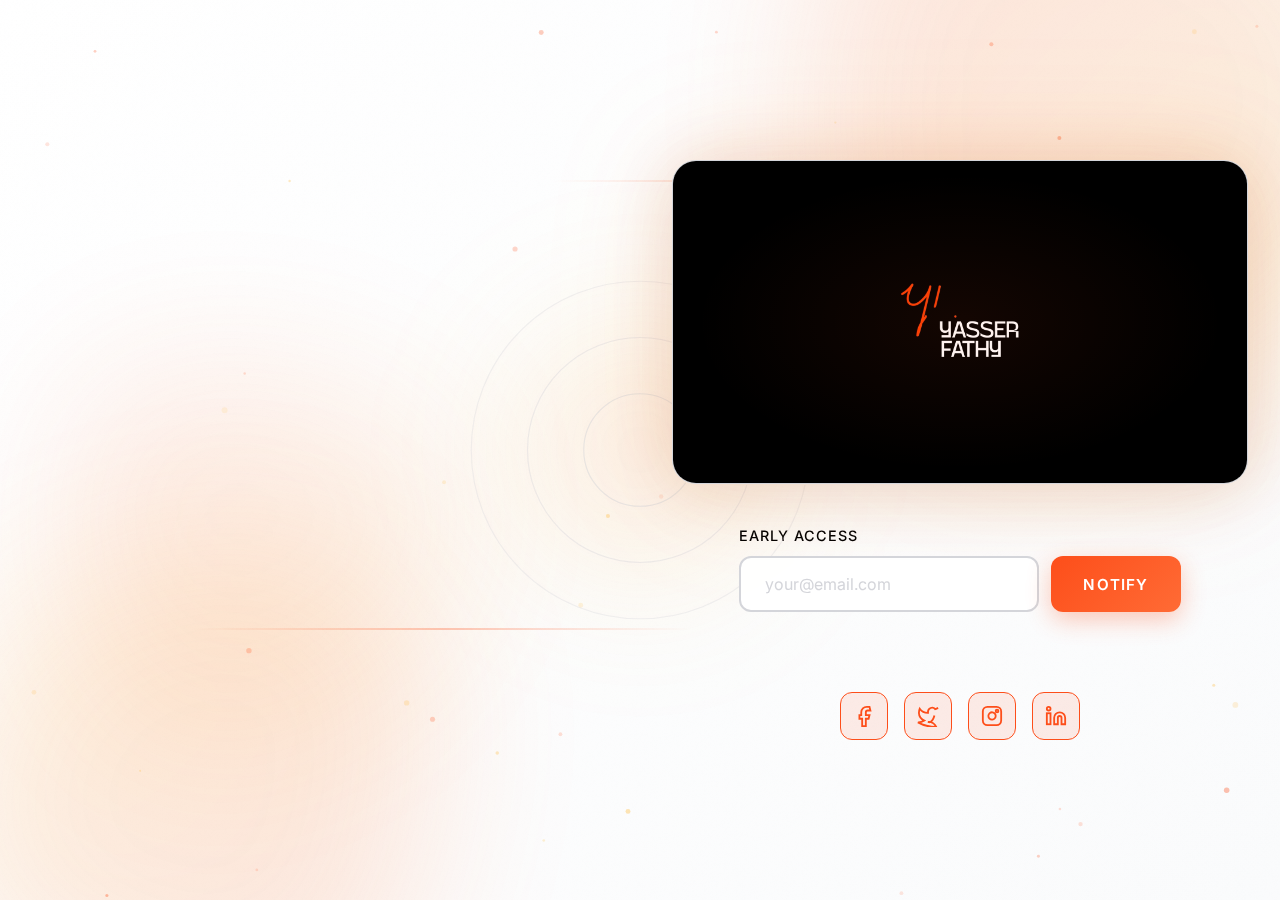
<file: index.html>
<!DOCTYPE html>
<html lang="en">
<head>
    <meta charset="UTF-8">
    <meta name="viewport" content="width=device-width, initial-scale=1.0">
    <meta property="og:image" content="/images/yflogo.png" /> 
    <link rel="icon" type="image/x-icon" href="/favicon.ico" />


    <title>Coming Soon</title>
    <link href="https://fonts.googleapis.com/css2?family=Inter:wght@300;400;500;600;700&family=Space+Grotesk:wght@700&display=swap" rel="stylesheet">
    <style>
        /* ============================================
           COMING SOON - CREATIVE WHITE DESIGN
           ============================================ */

        * {
            margin: 0;
            padding: 0;
            box-sizing: border-box;
        }

        :root {
            --color-white: #FFFFFF;
            --color-black: #000000;
            --color-gray: #D4D5DA;
            --color-orange: #FD4E1A;
            --color-yellow: #FEB52C;
            --color-light-bg: #FAFBFC;
            --color-overlay: rgba(255, 255, 255, 0.8);
            --color-overlay-dark: rgba(0, 0, 0, 0.05);
            --mouse-x: 50%;
            --mouse-y: 50%;
        }

        html, body {
            width: 100%;
            height: 100%;
            margin: 0;
            padding: 0;
            background: linear-gradient(135deg, #FFFFFF 0%, #FAFBFC 100%);
            color: var(--color-black);
            font-family: 'Inter', sans-serif;
            overflow-x: hidden;
        }

        /* ============================================
           MOUSE TRAIL EFFECT (ADDED)
           ============================================ */
        .mouse-trail {
            position: fixed;
            border-radius: 50%;
            pointer-events: none;
            z-index: 9999;
            transform: translate(-50%, -50%);
            animation: trailFade 0.6s linear forwards;
            box-shadow: 0 0 10px rgba(253, 78, 26, 0.2);
        }

        @keyframes trailFade {
            0% {
                transform: translate(-50%, -50%) scale(1);
                opacity: 0.7;
            }
            100% {
                transform: translate(-50%, -50%) scale(0);
                opacity: 0;
            }
        }

        /* ============================================
           BACKGROUND ANIMATED ELEMENTS
           ============================================ */

        .background-container {
            position: fixed;
            top: 0;
            left: 0;
            width: 100%;
            height: 100%;
            z-index: 0;
            overflow: hidden;
        }

        /* Floating Blob 1 - Orange Gradient */
        .blob {
            position: absolute;
            filter: blur(80px);
            opacity: 0.15;
            z-index: 1;
        }

        .blob-1 {
            width: 600px;
            height: 600px;
            top: -20%;
            right: -10%;
            background: linear-gradient(135deg, var(--color-orange) 0%, var(--color-yellow) 100%);
            border-radius: 40% 60% 70% 30% / 40% 50% 60% 50%;
            animation: float 15s ease-in-out infinite;
        }

        .blob-2 {
            width: 500px;
            height: 500px;
            bottom: -15%;
            left: -5%;
            background: linear-gradient(135deg, var(--color-yellow) 0%, var(--color-orange) 100%);
            border-radius: 60% 40% 30% 70% / 60% 30% 70% 40%;
            animation: float 18s ease-in-out infinite 2s;
        }

        .blob-3 {
            width: 400px;
            height: 400px;
            top: 40%;
            left: 5%;
            background: linear-gradient(135deg, rgba(253, 78, 26, 0.8), rgba(254, 181, 44, 0.6));
            border-radius: 30% 70% 70% 30% / 30% 30% 70% 70%;
            animation: float 20s ease-in-out infinite 4s;
        }

        @keyframes float {
            0%, 100% {
                transform: translateY(0px) translateX(0px);
            }
            33% {
                transform: translateY(-40px) translateX(20px);
            }
            66% {
                transform: translateY(40px) translateX(-30px);
            }
        }

        /* Animated Gradient Lines */
        .gradient-line {
            position: absolute;
            height: 2px;
            background: linear-gradient(90deg, transparent, var(--color-orange), transparent);
            opacity: 0.3;
            z-index: 1;
        }

        .line-1 {
            width: 600px;
            top: 20%;
            right: 10%;
            animation: slideRight 10s ease-in-out infinite;
        }

        .line-2 {
            width: 500px;
            bottom: 30%;
            left: 15%;
            animation: slideLeft 12s ease-in-out infinite;
        }

        @keyframes slideRight {
            0%, 100% { transform: translateX(-100px); opacity: 0.2; }
            50% { transform: translateX(100px); opacity: 0.5; }
        }

        @keyframes slideLeft {
            0%, 100% { transform: translateX(100px); opacity: 0.2; }
            50% { transform: translateX(-100px); opacity: 0.5; }
        }

        /* Floating Particles */
        .particles-canvas {
            position: absolute;
            width: 100%;
            height: 100%;
            z-index: 1;
        }

        /* Mouse-Follow Gradient Aura */
        .aura {
            position: fixed;
            width: 400px;
            height: 400px;
            background: radial-gradient(circle, 
                rgba(253, 78, 26, 0.15) 0%, 
                rgba(254, 181, 44, 0.1) 30%, 
                transparent 70%);
            border-radius: 50%;
            pointer-events: none;
            z-index: 0;
            filter: blur(60px);
            top: var(--mouse-y);
            left: var(--mouse-x);
            transform: translate(-50%, -50%);
            mix-blend-mode: screen;
        }

        /* Grainy Texture Overlay */
        .grain-overlay {
            position: fixed;
            top: 0;
            left: 0;
            width: 100%;
            height: 100%;
            z-index: 2;
            pointer-events: none;
            background-image: 
                url("data:image/svg+xml,%3Csvg width='100' height='100' xmlns='http://www.w3.org/2000/svg'%3E%3Cfilter id='noise'%3E%3CfeTurbulence type='fractalNoise' baseFrequency='0.9' numOctaves='4' /%3E%3C/filter%3E%3Crect width='100' height='100' filter='url(%23noise)' opacity='0.03'/%3E%3C/svg%3E");
            opacity: 0.4;
            mix-blend-mode: overlay;
        }

        /* SVG Concentric Circles Container */
        .svg-circles-container {
            position: absolute;
            width: 450px;
            height: 450px;
            top: 50%;
            left: 50%;
            transform: translate(-50%, -50%);
            z-index: 0;
            pointer-events: none;
        }

        .svg-circles-container svg {
            width: 100%;
            height: 100%;
            filter: drop-shadow(0 0 20px rgba(253, 78, 26, 0.1));
        }

        .circle-1 {
            animation: rotateCW 20s linear infinite;
        }

        .circle-2 {
            animation: rotateCCW 25s linear infinite;
        }

        .circle-3 {
            animation: rotateCW 30s linear infinite;
        }

        @keyframes rotateCW {
            from { transform: rotate(0deg); }
            to { transform: rotate(360deg); }
        }

        @keyframes rotateCCW {
            from { transform: rotate(360deg); }
            to { transform: rotate(0deg); }
        }

        /* Concentric circles pulse */
        @keyframes circlePulse {
            0%, 100% { stroke-width: 1px; opacity: 0.3; }
            50% { stroke-width: 1.5px; opacity: 0.6; }
        }

        /* ============================================
           MAIN CONTENT
           ============================================ */

        .wrapper {
            position: relative;
            z-index: 10;
            width: 100%;
            min-height: 100vh;
            display: flex;
            align-items: center;
            justify-content: center;
            padding: 2rem;
        }

        .container {
            max-width: 1400px;
            width: 100%;
            display: grid;
            grid-template-columns: 1fr 1fr;
            gap: 4rem;
            align-items: center;
        }

        /* ============================================
           HERO CONTENT - LEFT SIDE
           ============================================ */

        .hero-content {
            display: flex;
            flex-direction: column;
            gap: 2rem;
            animation: fadeInUp 1s ease 0.3s both;
        }

        .hero-title {
            font-family: 'Space Grotesk', sans-serif;
            font-size: clamp(2.5rem, 6vw, 4rem);
            font-weight: 700;
            line-height: 1.15;
            color: var(--color-black);
            letter-spacing: -0.02em;
            margin: 0;
        }

        .hero-title span {
            display: inline-block;
            opacity: 0;
            animation: revealChar 0.6s cubic-bezier(0.34, 1.56, 0.64, 1) forwards;
        }

        /* Breathing glow on "Mindthera" (second word variant) */
        .hero-title span:nth-child(1) {
            animation-delay: 0.1s;
        }

        .hero-title span:nth-child(1)::after {
            content: attr(data-text);
            position: absolute;
            left: 0;
            top: 0;
            color: var(--color-orange);
            opacity: 0;
            animation: breathingGlow 3s ease-in-out infinite;
            z-index: -1;
            filter: blur(8px);
        }

        @keyframes breathingGlow {
            0%, 100% {
                opacity: 0;
                text-shadow: 0 0 10px var(--color-orange);
            }
            50% {
                opacity: 0.6;
                text-shadow: 0 0 30px var(--color-orange), 0 0 50px rgba(253, 78, 26, 0.5);
            }
        }

        .hero-title span:nth-child(2) { animation-delay: 0.3s; }
        .hero-title span:nth-child(3) { animation-delay: 0.5s; }
        .hero-title span:nth-child(4) { animation-delay: 0.7s; }
        .hero-title span:nth-child(5) { animation-delay: 0.9s; }

        @keyframes revealChar {
            from {
                opacity: 0;
                transform: translateY(30px);
            }
            to {
                opacity: 1;
                transform: translateY(0);
            }
        }

        .hero-subtitle {
            font-size: clamp(1rem, 2vw, 1.25rem);
            color: var(--color-black);
            line-height: 1.8;
            opacity: 0;
            animation: fadeInUp 1s ease 0.8s both;
            max-width: 500px;
            font-weight: 300;
            letter-spacing: 0.3px;
        }

        /* Accent bar */
        .accent-bar {
            width: 60px;
            height: 4px;
            background: linear-gradient(90deg, var(--color-orange), var(--color-yellow));
            border-radius: 2px;
            opacity: 0;
            animation: slideInRight 0.8s ease 0.5s both;
            margin-bottom: 0.5rem;
        }

        @keyframes slideInRight {
            from {
                opacity: 0;
                transform: translateX(-40px);
            }
            to {
                opacity: 1;
                transform: translateX(0);
            }
        }

        /* ============================================
           INTERACTIVE SECTION - RIGHT SIDE
           ============================================ */

        .interactive-section {
            display: flex;
            flex-direction: column;
            gap: 2.5rem;
            align-items: center;
            justify-content: center;
            animation: fadeInUp 1s ease 0.6s both;
        }

        /* GIF Container - Premium Showcase */
        .gif-wrapper {
            position: relative;
            animation: floatGif 6s ease-in-out infinite;
            transition: transform 0.1s ease-out;
            perspective: 1000px;
        }

        .gif-container {
            position: relative;
            display: inline-flex;
            min-width: 200px;
            background: rgba(255, 255, 255, 0.8);
            border: 1px solid var(--color-gray);
            border-radius: 24px;
            overflow: hidden;
            backdrop-filter: blur(10px);
            filter: 
                drop-shadow(0 8px 32px rgba(0, 0, 0, 0.06))
                drop-shadow(0 0 40px rgba(253, 78, 26, 0.15))
                drop-shadow(0 0 60px rgba(254, 181, 44, 0.1));
            animation: glowPulse 4s ease-in-out infinite;
            transition: filter 0.3s cubic-bezier(0.4, 0, 0.2, 1), transform 0.15s ease-out;
            transform-style: preserve-3d;
        }

        @keyframes floatGif {
            0%, 100% {
                transform: translateY(0px);
            }
            50% {
                transform: translateY(-20px);
            }
        }

        @keyframes glowPulse {
            0%, 100% {
                filter: 
                    drop-shadow(0 8px 32px rgba(0, 0, 0, 0.06))
                    drop-shadow(0 0 40px rgba(253, 78, 26, 0.15))
                    drop-shadow(0 0 60px rgba(254, 181, 44, 0.1));
            }
            50% {
                filter: 
                    drop-shadow(0 8px 32px rgba(0, 0, 0, 0.08))
                    drop-shadow(0 0 50px rgba(253, 78, 26, 0.25))
                    drop-shadow(0 0 80px rgba(254, 181, 44, 0.15));
            }
        }

        .gif-container:hover {
            filter: 
                drop-shadow(0 12px 40px rgba(0, 0, 0, 0.08))
                drop-shadow(0 0 60px rgba(253, 78, 26, 0.3))
                drop-shadow(0 0 100px rgba(254, 181, 44, 0.2));
        }

        .gif-container img {
            display: block;
            line-height: 0;
            width: auto;
            height: auto;
            max-width: 100%;
            max-height: 100%;
            object-fit: contain;
            transition: all 0.3s ease;
        }

        /* Shine effect overlay - dual-color sweep */
        .gif-container::before {
            content: '';
            position: absolute;
            top: 0;
            left: -100%;
            width: 100%;
            height: 100%;
            background: linear-gradient(
                90deg,
                transparent,
                rgba(253, 78, 26, 0.3) 40%,
                rgba(254, 181, 44, 0.4) 50%,
                rgba(253, 78, 26, 0.3) 60%,
                transparent
            );
            animation: dualShine 3s ease-in-out infinite;
            pointer-events: none;
            z-index: 10;
            border-radius: 24px;
        }

        @keyframes dualShine {
            0% {
                left: -100%;
            }
            50% {
                left: 100%;
            }
            100% {
                left: 100%;
            }
        }

        /* Glow inner layer - subtle radial overlay (default state) */
        .gif-container::after {
            content: '';
            position: absolute;
            inset: 0;
            border-radius: 24px;
            background: radial-gradient(
                ellipse at center,
                rgba(253, 78, 26, 0.08) 0%,
                transparent 65%
            );
            pointer-events: none;
            z-index: 1;
        }

        /* Loading state - show text */
        .gif-container.loading::after {
            content: 'Loading...';
            display: flex;
            align-items: center;
            justify-content: center;
            background: none;
            color: var(--color-gray);
            font-weight: 500;
            font-size: 1rem;
        }

        /* Error state - show text */
        .gif-container.error::after {
            content: 'Coming Soon';
            display: flex;
            align-items: center;
            justify-content: center;
            background: none;
            color: var(--color-orange);
            font-weight: 600;
            font-size: 1.2rem;
            text-align: center;
        }



        /* Email Subscription Form */
        .email-form {
            display: flex;
            flex-direction: column;
            gap: 1.5rem;
            animation: fadeInUp 1s ease 1s both;
        }

        .form-group {
            display: flex;
            flex-direction: column;
            gap: 0.75rem;
        }

        .form-label {
            font-size: 0.9rem;
            font-weight: 500;
            color: var(--color-black);
            text-transform: uppercase;
            letter-spacing: 1px;
        }

        .input-wrapper {
            position: relative;
            display: flex;
            gap: 0.75rem;
        }

        .email-input {
            flex: 1;
            padding: 1rem 1.5rem;
            background: rgba(255, 255, 255, 0.9);
            border: 2px solid var(--color-gray);
            border-radius: 12px;
            font-family: 'Inter', sans-serif;
            font-size: 1rem;
            color: var(--color-black);
            transition: all 0.3s cubic-bezier(0.4, 0, 0.2, 1);
            backdrop-filter: blur(10px);
        }

        .email-input::placeholder {
            color: var(--color-gray);
        }

        .email-input:focus {
            outline: none;
            border-color: var(--color-orange);
            background: var(--color-white);
            box-shadow: 
                0 0 0 3px rgba(253, 78, 26, 0.1),
                0 0 30px rgba(253, 78, 26, 0.15);
            transform: translateY(-2px);
        }

        .submit-button {
            padding: 1rem 2rem;
            background: linear-gradient(135deg, var(--color-orange) 0%, #ff6b35 100%);
            border: none;
            border-radius: 12px;
            color: var(--color-white);
            font-weight: 600;
            font-size: 0.95rem;
            text-transform: uppercase;
            letter-spacing: 1.2px;
            cursor: pointer;
            transition: all 0.3s cubic-bezier(0.4, 0, 0.2, 1);
            position: relative;
            overflow: hidden;
            box-shadow: 0 8px 25px rgba(253, 78, 26, 0.3);
            font-family: 'Inter', sans-serif;
        }

        .submit-button::before {
            content: '';
            position: absolute;
            top: 0;
            left: -100%;
            width: 100%;
            height: 100%;
            background: linear-gradient(90deg, transparent, rgba(254, 181, 44, 0.4), transparent);
            animation: buttonShine 3s infinite;
        }

        @keyframes buttonShine {
            0% { left: -100%; }
            50% { left: 100%; }
            100% { left: 100%; }
        }

        .submit-button:hover {
            transform: translateY(-4px);
            box-shadow: 
                0 0 40px rgba(253, 78, 26, 0.4),
                0 15px 40px rgba(253, 78, 26, 0.25);
            background: linear-gradient(135deg, #ff6b35 0%, var(--color-orange) 100%);
        }

        .submit-button:active {
            transform: translateY(-1px);
        }

        .form-message {
            font-size: 0.9rem;
            min-height: 20px;
            margin-top: 0.5rem;
            opacity: 0;
            animation: fadeIn 0.3s ease;
        }

        .form-message.success {
            color: #059669;
        }

        .form-message.error {
            color: #dc2626;
        }

        @keyframes fadeIn {
            from { opacity: 0; }
            to { opacity: 1; }
        }

        /* Pulsate effect on GIF when typing */
        .gif-container.pulsate {
            animation: typePulse 0.2s ease-out;
        }

        @keyframes typePulse {
            0% {
                transform: scale(1);
            }
            50% {
                transform: scale(1.03);
            }
            100% {
                transform: scale(1);
            }
        }

        /* Social Icons */
        .social-icons {
            display: flex;
            gap: 1rem;
            animation: fadeInUp 1s ease 1.2s both;
        }

        .social-link {
            width: 48px;
            height: 48px;
            display: flex;
            align-items: center;
            justify-content: center;
            background: rgba(253, 78, 26, 0.1);
            border: 1.5px solid var(--color-orange);
            border-radius: 12px;
            color: var(--color-orange);
            text-decoration: none;
            transition: all 0.3s cubic-bezier(0.4, 0, 0.2, 1);
            position: relative;
            overflow: hidden;
        }

        .social-link svg {
            width: 22px;
            height: 22px;
            position: relative;
            z-index: 2;
        }

        .social-link::after {
            content: '';
            position: absolute;
            inset: 0;
            background: linear-gradient(135deg, rgba(254, 181, 44, 0.3), transparent);
            opacity: 0;
            animation: shimmer 2s infinite;
        }

        @keyframes shimmer {
            0% { opacity: 0; }
            50% { opacity: 1; }
            100% { opacity: 0; }
        }

        .social-link:hover {
            background: linear-gradient(135deg, rgba(253, 78, 26, 0.2), rgba(254, 181, 44, 0.1));
            border-color: var(--color-yellow);
            color: var(--color-yellow);
            transform: translateY(-4px);
            box-shadow: 0 0 30px rgba(254, 181, 44, 0.3);
        }

        /* ============================================
           RESPONSIVE DESIGN
           ============================================ */

        @media (max-width: 1024px) {
            .container {
                grid-template-columns: 1fr;
                gap: 3rem;
            }

            .hero-title {
                font-size: clamp(2rem, 5vw, 3rem);
            }

            .interactive-section {
                max-width: 100%;
                align-items: center;
                display: flex;
                flex-direction: column;
            }

            .gif-wrapper {
                max-width: 85vw;
            }
        }

        @media (max-width: 768px) {
            .wrapper {
                padding: 1.5rem;
            }

            .container {
                gap: 2rem;
            }

            .hero-content {
                gap: 1.5rem;
            }

            .hero-title {
                font-size: clamp(1.75rem, 4vw, 2.5rem);
            }

            .gif-wrapper {
                max-width: 100%;
            }

            .input-wrapper {
                flex-direction: column;
            }

            .submit-button {
                width: 100%;
            }

            .blob {
                filter: blur(60px);
            }
        }

        @media (max-width: 480px) {
            .wrapper {
                padding: 1rem;
                min-height: auto;
            }

            .hero-title {
                font-size: clamp(1.5rem, 3.5vw, 2rem);
            }

            .hero-subtitle {
                font-size: 0.95rem;
            }

            .countdown-box {
                padding: 1.5rem;
            }

            .countdown-grid {
                gap: 0.75rem;
            }

            .countdown-number {
                font-size: 1.5rem;
            }

            .social-icons {
                gap: 0.75rem;
            }

            .social-link {
                width: 42px;
                height: 42px;
            }

            .social-link svg {
                width: 18px;
                height: 18px;
            }
        }

        /* Animations on load */
        @keyframes fadeInUp {
            from {
                opacity: 0;
                transform: translateY(30px);
            }
            to {
                opacity: 1;
                transform: translateY(0);
            }
        }

        /* Accessibility */
        @media (prefers-reduced-motion: reduce) {
            * {
                animation-duration: 0.01ms !important;
                animation-iteration-count: 1 !important;
                transition-duration: 0.01ms !important;
            }
        }

        .email-input:focus-visible,
        .submit-button:focus-visible,
        .social-link:focus-visible {
            outline: 2px solid var(--color-orange);
            outline-offset: 2px;
        }
        
    </style>
</head>
<body>
    <div class="background-container">
        <div class="aura" id="aura"></div>
        
        <div class="grain-overlay"></div>
        
        <div class="blob blob-1"></div>
        <div class="blob blob-2"></div>
        <div class="blob blob-3"></div>
        <div class="gradient-line line-1"></div>
        <div class="gradient-line line-2"></div>
        <canvas class="particles-canvas" id="particlesCanvas"></canvas>
    </div>

    <div class="wrapper">
        <div class="container">
            <div class="hero-content">
                <div class="accent-bar"></div>
                <h1 class="hero-title">
                    <span>Something</span>
                    <span>Amazing</span>
                    <span>is</span>
                    <span>Coming</span>
                    <span>Soon</span>
                </h1>
                <p class="hero-subtitle">
                    We're building the next generation of mental wellness experiences. Get early access and be part of our journey.
                </p>
            </div>

            <div class="interactive-section">
                <div class="svg-circles-container" id="svgCircles">
                    <svg viewBox="0 0 400 400" xmlns="http://www.w3.org/2000/svg" class="circle-1">
                        <circle cx="200" cy="200" r="150" fill="none" stroke="#D4D5DA" stroke-width="1" opacity="0.3"/>
                        <circle cx="200" cy="200" r="100" fill="none" stroke="#D4D5DA" stroke-width="1" opacity="0.4"/>
                        <circle cx="200" cy="200" r="50" fill="none" stroke="#D4D5DA" stroke-width="1" opacity="0.5"/>
                    </svg>
                </div>
                
                <div class="gif-wrapper">
                    <div class="gif-container loading" id="gifContainer">
                        <img 
                            src="images/preview.gif" 
                            alt="Mindthera Preview" 
                            loading="lazy"
                            onerror="this.parentElement.classList.remove('loading'); this.parentElement.classList.add('error'); this.style.display='none';"
                            onload="this.parentElement.classList.remove('loading');"
                        >
                    </div>
                </div>

                <form class="email-form" id="emailForm" novalidate>
                    <div class="form-group">
                        <label class="form-label">Early Access</label>
                        <div class="input-wrapper">
                            <input 
                                type="email" 
                                id="emailInput" 
                                class="email-input" 
                                placeholder="your@email.com"
                                required
                                autocomplete="email"
                            >
                            <button type="submit" class="submit-button">Notify</button>
                        </div>
                        <div class="form-message" id="formMessage"></div>
                    </div>
                </form>

                <div class="social-icons">
                    <a href="#" class="social-link" title="Facebook" aria-label="Follow us on Facebook">
                        <svg viewBox="0 0 24 24" fill="none" stroke="currentColor" stroke-width="2">
                            <path d="M18 2h-3a6 6 0 0 0-6 6v3H7v4h3v8h4v-8h3l1-4h-4V8a2 2 0 0 1 2-2h3z"></path>
                        </svg>
                    </a>
                    <a href="#" class="social-link" title="Twitter" aria-label="Follow us on Twitter">
                        <svg viewBox="0 0 24 24" fill="none" stroke="currentColor" stroke-width="2">
                            <path d="M23 3a10.9 10.9 0 0 1-3.14 1.53 4.48 4.48 0 0 0-7.86 3v1A10.66 10.66 0 0 1 3 4s-4 9 5 13a11.64 11.64 0 0 1-7 2s9 5 20 5a9.5 9.5 0 0 0-9-5.5c4.75 2.25 7-7 7-7"></path>
                        </svg>
                    </a>
                    <a href="#" class="social-link" title="Instagram" aria-label="Follow us on Instagram">
                        <svg viewBox="0 0 24 24" fill="none" stroke="currentColor" stroke-width="2">
                            <rect x="2" y="2" width="20" height="20" rx="5" ry="5"></rect>
                            <path d="M16 11.37A4 4 0 1 1 12.63 8 4 4 0 0 1 16 11.37z"></path>
                            <circle cx="17.5" cy="6.5" r="1.5"></circle>
                        </svg>
                    </a>
                    <a href="#" class="social-link" title="LinkedIn" aria-label="Connect with us on LinkedIn">
                        <svg viewBox="0 0 24 24" fill="none" stroke="currentColor" stroke-width="2">
                            <path d="M16 8a6 6 0 0 1 6 6v7h-4v-7a2 2 0 0 0-2-2 2 2 0 0 0-2 2v7h-4v-7a6 6 0 0 1 6-6z"></path>
                            <rect x="2" y="9" width="4" height="12"></rect>
                            <circle cx="4" cy="4" r="2"></circle>
                        </svg>
                    </a>
                </div>
            </div>
        </div>
    </div>

    <script>
        /* ============================================
           MOUSE TRAIL ANIMATION (ADDED)
           ============================================ */
        document.addEventListener('mousemove', function(e) {
            // 1. Create the circle
            const circle = document.createElement('div');
            circle.classList.add('mouse-trail');
            
            // 2. Set random size (10px to 25px)
            const size = Math.random() * 15 + 10;
            circle.style.width = `${size}px`;
            circle.style.height = `${size}px`;
            
            // 3. Set position
            circle.style.left = `${e.clientX}px`;
            circle.style.top = `${e.clientY}px`;
            
            // 4. Random Colors from theme
            const colors = [
                '#FD4E1A', // Orange
                '#FEB52C', // Yellow
                '#D4D5DA', // Gray
                'rgba(253, 78, 26, 0.5)' // Transparent Orange
            ];
            circle.style.background = colors[Math.floor(Math.random() * colors.length)];
            
            // 5. Add to body
            document.body.appendChild(circle);
            
            // 6. Remove element after animation finishes
            setTimeout(() => {
                circle.remove();
            }, 600);
        });

        /* ============================================
           PARTICLE ANIMATION
           ============================================ */
        
        class ParticleSystem {
            constructor(canvas) {
                this.canvas = canvas;
                this.ctx = canvas.getContext('2d');
                this.particles = [];
                this.particleCount = 40;
                this.mouseX = 0;
                this.mouseY = 0;

                this.resize();
                this.initParticles();
                this.animate();

                window.addEventListener('resize', () => this.resize());
                document.addEventListener('mousemove', (e) => this.onMouseMove(e));
            }

            resize() {
                this.canvas.width = window.innerWidth;
                this.canvas.height = window.innerHeight;
            }

            initParticles() {
                this.particles = [];
                for (let i = 0; i < this.particleCount; i++) {
                    this.particles.push({
                        x: Math.random() * this.canvas.width,
                        y: Math.random() * this.canvas.height,
                        vx: (Math.random() - 0.5) * 0.5,
                        vy: (Math.random() - 0.5) * 0.5,
                        radius: Math.random() * 2 + 1,
                        color: Math.random() > 0.5 ? '#FD4E1A' : '#FEB52C',
                        opacity: Math.random() * 0.3 + 0.1,
                    });
                }
            }

            onMouseMove(e) {
                this.mouseX = e.clientX;
                this.mouseY = e.clientY;
            }

            animate() {
                this.ctx.clearRect(0, 0, this.canvas.width, this.canvas.height);

                this.particles.forEach((particle) => {
                    // Subtle mouse attraction
                    const dx = this.mouseX - particle.x;
                    const dy = this.mouseY - particle.y;
                    const distance = Math.sqrt(dx * dx + dy * dy);
                    const maxDistance = 300;

                    if (distance < maxDistance) {
                        const angle = Math.atan2(dy, dx);
                        const force = (1 - distance / maxDistance) * 0.1;
                        particle.vx += Math.cos(angle) * force;
                        particle.vy += Math.sin(angle) * force;
                    }

                    // Apply velocity
                    particle.x += particle.vx;
                    particle.y += particle.vy;

                    // Friction
                    particle.vx *= 0.96;
                    particle.vy *= 0.96;

                    // Bounce off edges
                    if (particle.x < 0 || particle.x > this.canvas.width) {
                        particle.vx *= -1;
                        particle.x = Math.max(0, Math.min(this.canvas.width, particle.x));
                    }
                    if (particle.y < 0 || particle.y > this.canvas.height) {
                        particle.vy *= -1;
                        particle.y = Math.max(0, Math.min(this.canvas.height, particle.y));
                    }

                    // Draw particle
                    this.ctx.fillStyle = particle.color;
                    this.ctx.globalAlpha = particle.opacity;
                    this.ctx.beginPath();
                    this.ctx.arc(particle.x, particle.y, particle.radius, 0, Math.PI * 2);
                    this.ctx.fill();
                });

                this.ctx.globalAlpha = 1;
                requestAnimationFrame(() => this.animate());
            }
        }

        /* ============================================
           EMAIL FORM HANDLER
           ============================================ */
        
        class EmailHandler {
            constructor(form) {
                this.form = form;
                this.input = form.querySelector('#emailInput');
                this.message = form.querySelector('#formMessage');
                this.button = form.querySelector('.submit-button');

                this.form.addEventListener('submit', (e) => this.handleSubmit(e));
            }

            validateEmail(email) {
                return /^[^\s@]+@[^\s@]+\.[^\s@]+$/.test(email);
            }

            async handleSubmit(e) {
                e.preventDefault();
                const email = this.input.value.trim();

                if (!email || !this.validateEmail(email)) {
                    this.showMessage('Please enter a valid email', 'error');
                    return;
                }

                this.button.disabled = true;
                this.button.textContent = 'Sending...';

                try {
                    await new Promise(resolve => setTimeout(resolve, 800));
                    this.showMessage('✓ Thanks! Check your email for early access details.', 'success');
                    this.input.value = '';
                } catch (err) {
                    this.showMessage('Something went wrong. Please try again.', 'error');
                } finally {
                    this.button.disabled = false;
                    this.button.textContent = 'Notify';
                }
            }

            showMessage(text, type) {
                this.message.textContent = text;
                this.message.className = `form-message ${type}`;
            }
        }

        /* ============================================
           INITIALIZATION
           ============================================ */
        
        document.addEventListener('DOMContentLoaded', () => {
            // ===== MOUSE-FOLLOW AURA =====
            const aura = document.getElementById('aura');
            if (aura) {
                document.addEventListener('mousemove', (e) => {
                    document.documentElement.style.setProperty('--mouse-x', `${e.clientX}px`);
                    document.documentElement.style.setProperty('--mouse-y', `${e.clientY}px`);
                });
            }

            // ===== TEXT SCRAMBLE EFFECT ON TITLE =====
            const heroTitle = document.querySelector('.hero-title');
            if (heroTitle) {
                const titleSpans = heroTitle.querySelectorAll('span');
                const scrambleChars = 'ABCDEFGHIJKLMNOPQRSTUVWXYZ0123456789#$%&*';
                
                titleSpans.forEach((span, index) => {
                    const originalText = span.textContent;
                    let scrambleCount = 0;
                    const maxScrambles = 12;
                    const delay = index * 0.1;

                    const startScramble = () => {
                        const interval = setInterval(() => {
                            if (scrambleCount < maxScrambles) {
                                span.textContent = scrambleChars[Math.floor(Math.random() * scrambleChars.length)];
                                scrambleCount++;
                            } else {
                                span.textContent = originalText;
                                clearInterval(interval);
                            }
                        }, 30);
                    };

                    setTimeout(startScramble, (0.3 + delay) * 1000);
                });
            }

            // ===== INITIALIZE PARTICLES =====
            const canvas = document.getElementById('particlesCanvas');
            if (canvas) {
                new ParticleSystem(canvas);
            }

            // ===== INITIALIZE EMAIL FORM =====
            const form = document.getElementById('emailForm');
            if (form) {
                new EmailHandler(form);
            }

            // ===== GIF PULSATE ON EMAIL TYPING =====
            const emailInput = document.getElementById('emailInput');
            const gifContainer = document.getElementById('gifContainer');
            if (emailInput && gifContainer) {
                emailInput.addEventListener('keypress', () => {
                    gifContainer.classList.remove('pulsate');
                    // Trigger reflow to restart animation
                    void gifContainer.offsetWidth;
                    gifContainer.classList.add('pulsate');
                });
            }

            // ===== 3D MAGNET EFFECT ON GIF BOX =====
            const gifWrapper = document.querySelector('.gif-wrapper');
            if (gifWrapper) {
                const gifContainer = gifWrapper.querySelector('.gif-container');
                
                document.addEventListener('mousemove', (e) => {
                    const rect = gifWrapper.getBoundingClientRect();
                    const centerX = rect.left + rect.width / 2;
                    const centerY = rect.top + rect.height / 2;
                    
                    const distX = (e.clientX - centerX);
                    const distY = (e.clientY - centerY);
                    const distance = Math.sqrt(distX * distX + distY * distY);
                    const maxDistance = 200;
                    
                    if (distance < maxDistance) {
                        const tiltX = (distY / maxDistance) * 8;
                        const tiltY = (distX / maxDistance) * -8;
                        const moveX = (e.clientX - centerX) * 0.05;
                        const moveY = (e.clientY - centerY) * 0.05;
                        
                        gifContainer.style.transform = `perspective(1000px) rotateX(${tiltX}deg) rotateY(${tiltY}deg) scale(1.02)`;
                        gifWrapper.style.transform = `translate(${moveX}px, ${moveY}px)`;
                    } else {
                        gifContainer.style.transform = `perspective(1000px) rotateX(0deg) rotateY(0deg) scale(1)`;
                        gifWrapper.style.transform = `translate(0px, 0px)`;
                    }
                });
            }

            // ===== MAGNETIC BUTTON EFFECT =====
            const submitButton = document.querySelector('.submit-button');
            if (submitButton) {
                document.addEventListener('mousemove', (e) => {
                    const rect = submitButton.getBoundingClientRect();
                    const centerX = rect.left + rect.width / 2;
                    const centerY = rect.top + rect.height / 2;
                    
                    const distX = (e.clientX - centerX);
                    const distY = (e.clientY - centerY);
                    const distance = Math.sqrt(distX * distX + distY * distY);
                    const maxDistance = 150;
                    
                    if (distance < maxDistance) {
                        const moveX = (distX / maxDistance) * 15;
                        const moveY = (distY / maxDistance) * 15;
                        submitButton.style.transform = `translate(${moveX}px, ${moveY}px)`;
                    } else {
                        submitButton.style.transform = `translate(0px, 0px)`;
                    }
                });
            }

            console.log('%c✨ Neural Growth Experience Activated', 'color: #FD4E1A; font-size: 14px; font-weight: bold;');
        });
    </script>
</body>
</html>
</file>
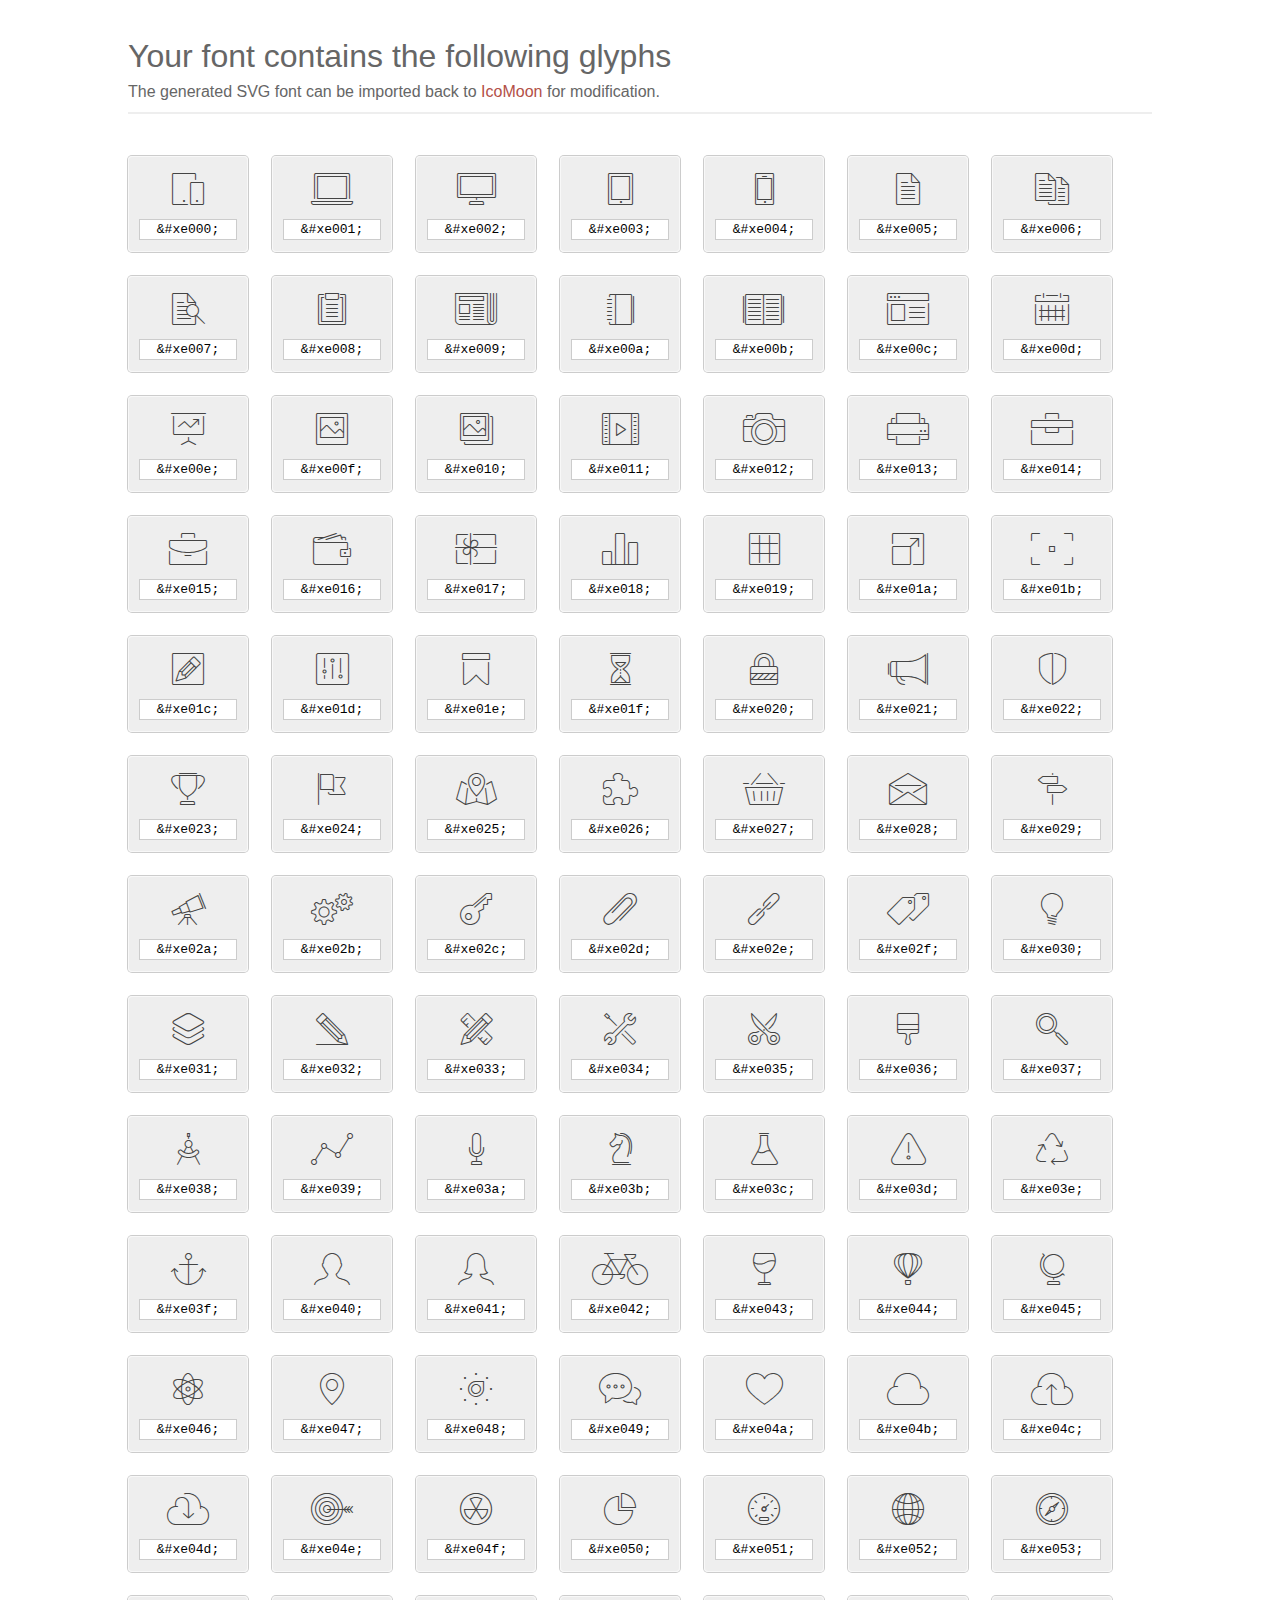
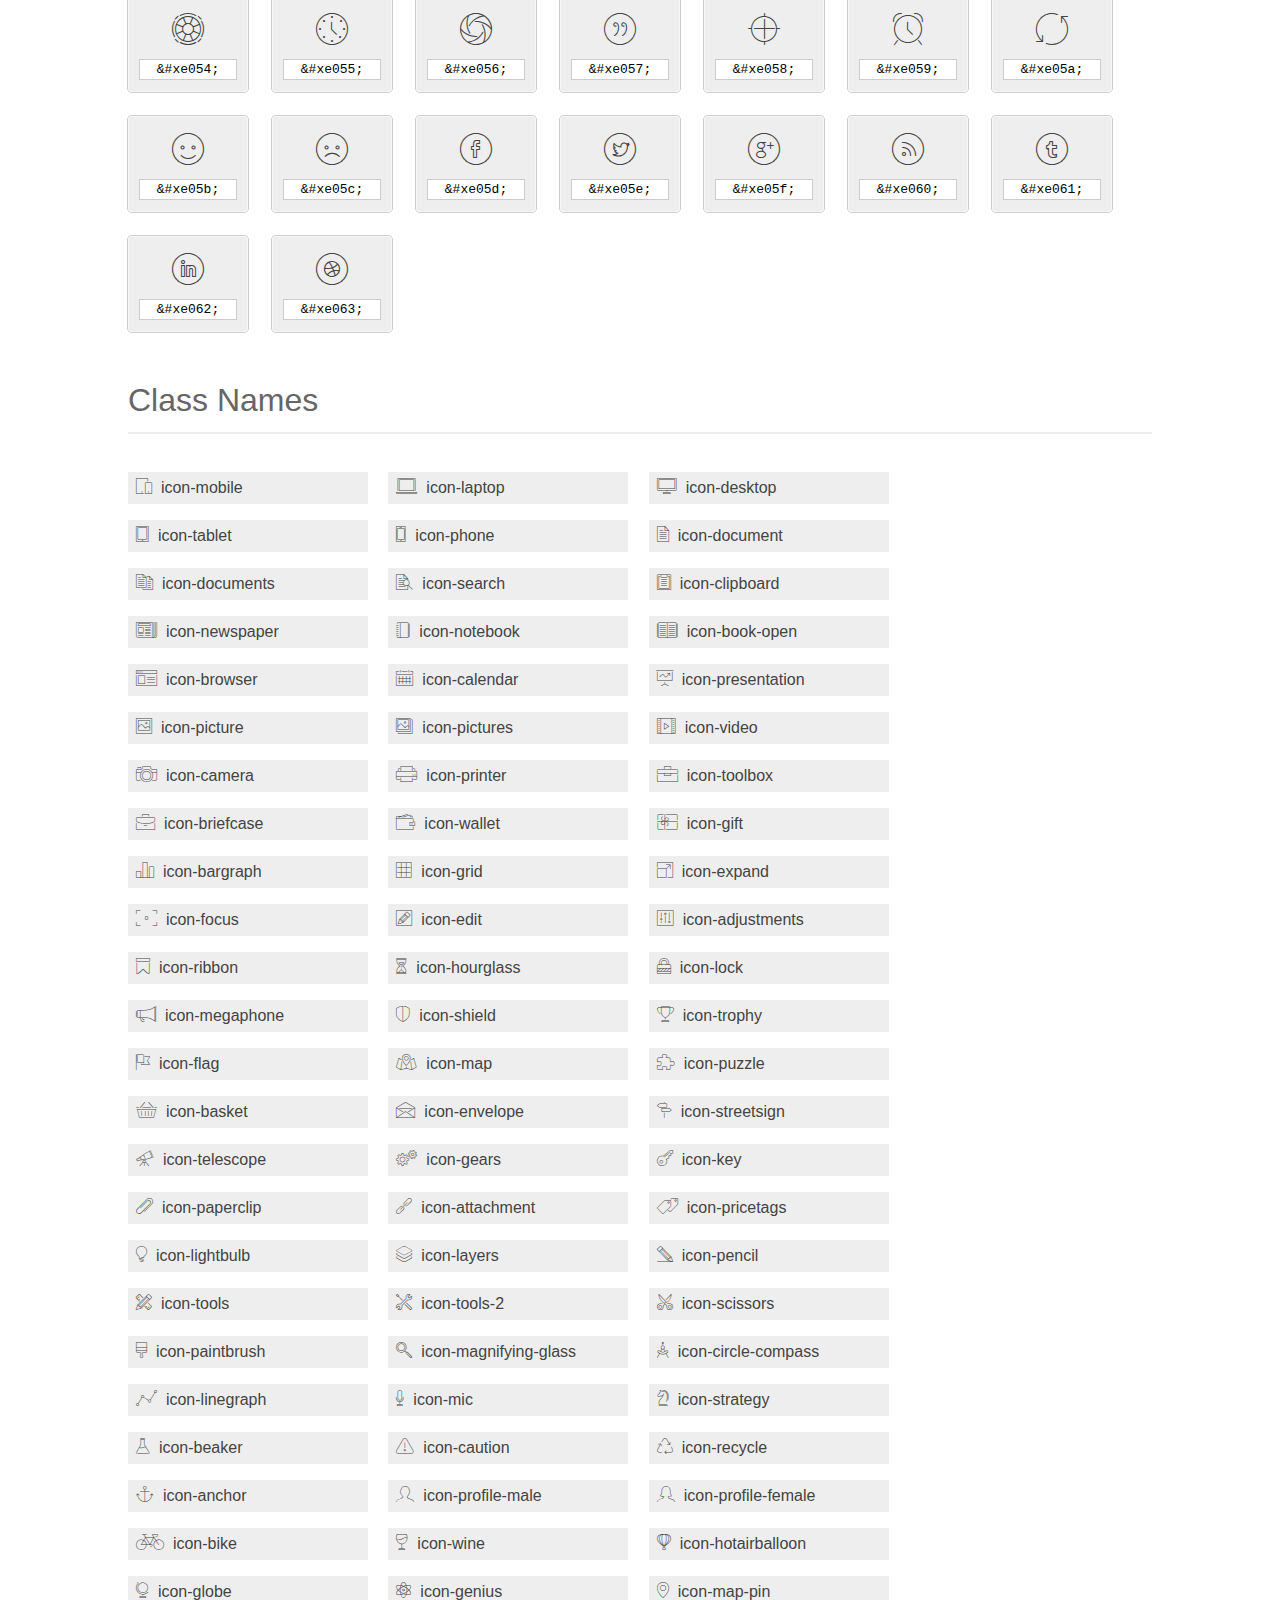
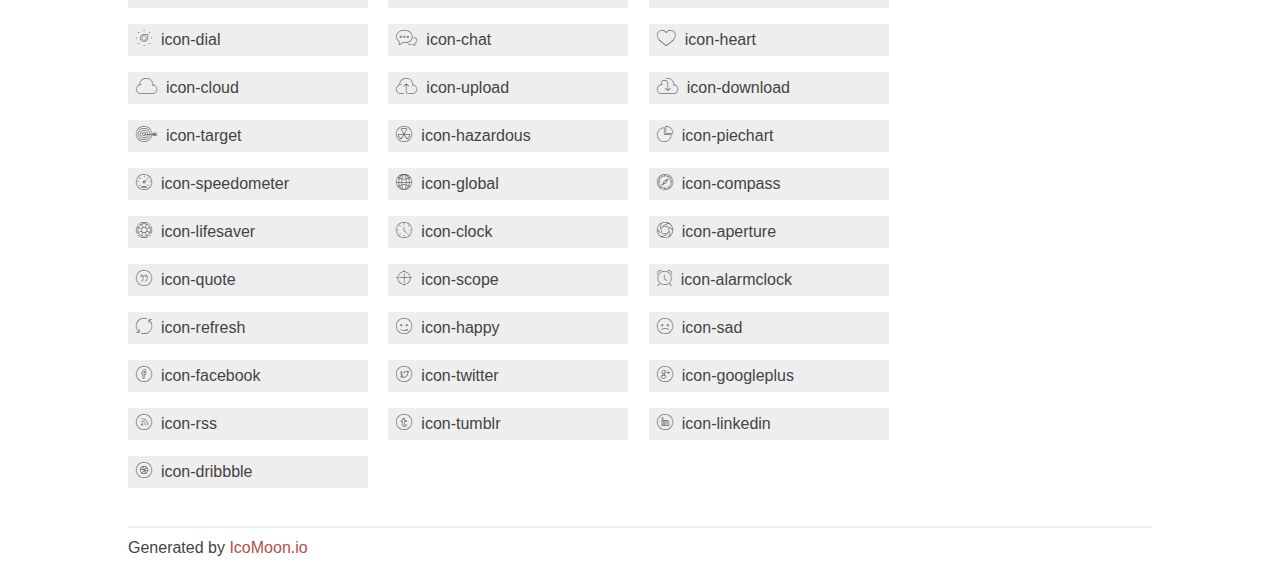
<file: fonts/et-line-font/index.html>
<!doctype html>
<html>
<head>
<title>Your Font/Glyphs</title>
<link rel="stylesheet" href="style.css" >
<!--[if lte IE 7]><script src="lte-ie7.js"></script><![endif]-->
<style>
	section, header, footer {display: block;}
	body {
		font-family: sans-serif;
		color: #444;
		line-height: 1.5;
		font-size: 1em;
	}
	* {
		-moz-box-sizing: border-box;
		-webkit-box-sizing: border-box;
		box-sizing: border-box;
		margin: 0;
		padding: 0;
	}
	.glyph {
		font-size: 16px;
		float: left;
		text-align: center;
		background: #eee;
		padding: .75em;
		margin: .75em 1.5em .75em 0;
		width: 7.5em;
		border-radius: .25em;
		box-shadow: inset 0 0 0 1px #f8f8f8, 0 0 0 1px #CCC;
	}
	.glyph input {
		font-family: consolas, monospace;
		font-size: 13px;
		width: 100%;
		text-align: center;
		border: 0;
		box-shadow: 0 0 0 1px #ccc;
		padding: .125em;
	}
	.w-main {
		width: 80%;
	}
	.centered {
		margin-left: auto;
		margin-right: auto;
	}
	.fs1 {
		font-size: 2em;
	}
	header {
		margin: 2em 0;
		padding-bottom: .5em;
		color: #666;
		box-shadow: 0 2px #eee;
	}
	header h1 {
		font-size: 2em;
		font-weight: normal;
	}
	.clearfix:before, .clearfix:after { content: ""; display: table; }
	.clearfix:after, .clear { clear: both; }
	footer {
		margin-top: 2em;
		padding: .5em 0;
		box-shadow: 0 -2px #eee;
	}
	a, a:visited {
		color: #B35047;
		text-decoration: none;
	}
	a:hover, a:focus {color: #000;}
	.box1 {
		font-size: 16px;
		display: inline-block;
		width: 15em;
		padding: .25em .5em;
		background: #eee;
		margin: .5em 1em .5em 0;
	}
</style>
</head>
<body>
	<div class="w-main centered">
	<section class="mtm clearfix" id="glyphs">
	<header>
		<h1>Your font contains the following glyphs</h1>
		<p>The generated SVG font can be imported back to <a href="http://icomoon.io/app">IcoMoon</a> for modification.</p>
	</header>
	<div class="glyph">
		<div class="fs1" aria-hidden="true" data-icon="&#xe000;"></div>
		<input type="text" readonly="readonly" value="&amp;#xe000;" >
	</div>
	<div class="glyph">
		<div class="fs1" aria-hidden="true" data-icon="&#xe001;"></div>
		<input type="text" readonly="readonly" value="&amp;#xe001;" >
	</div>
	<div class="glyph">
		<div class="fs1" aria-hidden="true" data-icon="&#xe002;"></div>
		<input type="text" readonly="readonly" value="&amp;#xe002;" >
	</div>
	<div class="glyph">
		<div class="fs1" aria-hidden="true" data-icon="&#xe003;"></div>
		<input type="text" readonly="readonly" value="&amp;#xe003;" >
	</div>
	<div class="glyph">
		<div class="fs1" aria-hidden="true" data-icon="&#xe004;"></div>
		<input type="text" readonly="readonly" value="&amp;#xe004;" >
	</div>
	<div class="glyph">
		<div class="fs1" aria-hidden="true" data-icon="&#xe005;"></div>
		<input type="text" readonly="readonly" value="&amp;#xe005;" >
	</div>
	<div class="glyph">
		<div class="fs1" aria-hidden="true" data-icon="&#xe006;"></div>
		<input type="text" readonly="readonly" value="&amp;#xe006;" >
	</div>
	<div class="glyph">
		<div class="fs1" aria-hidden="true" data-icon="&#xe007;"></div>
		<input type="text" readonly="readonly" value="&amp;#xe007;" >
	</div>
	<div class="glyph">
		<div class="fs1" aria-hidden="true" data-icon="&#xe008;"></div>
		<input type="text" readonly="readonly" value="&amp;#xe008;" >
	</div>
	<div class="glyph">
		<div class="fs1" aria-hidden="true" data-icon="&#xe009;"></div>
		<input type="text" readonly="readonly" value="&amp;#xe009;" >
	</div>
	<div class="glyph">
		<div class="fs1" aria-hidden="true" data-icon="&#xe00a;"></div>
		<input type="text" readonly="readonly" value="&amp;#xe00a;" >
	</div>
	<div class="glyph">
		<div class="fs1" aria-hidden="true" data-icon="&#xe00b;"></div>
		<input type="text" readonly="readonly" value="&amp;#xe00b;" >
	</div>
	<div class="glyph">
		<div class="fs1" aria-hidden="true" data-icon="&#xe00c;"></div>
		<input type="text" readonly="readonly" value="&amp;#xe00c;" >
	</div>
	<div class="glyph">
		<div class="fs1" aria-hidden="true" data-icon="&#xe00d;"></div>
		<input type="text" readonly="readonly" value="&amp;#xe00d;" >
	</div>
	<div class="glyph">
		<div class="fs1" aria-hidden="true" data-icon="&#xe00e;"></div>
		<input type="text" readonly="readonly" value="&amp;#xe00e;" >
	</div>
	<div class="glyph">
		<div class="fs1" aria-hidden="true" data-icon="&#xe00f;"></div>
		<input type="text" readonly="readonly" value="&amp;#xe00f;" >
	</div>
	<div class="glyph">
		<div class="fs1" aria-hidden="true" data-icon="&#xe010;"></div>
		<input type="text" readonly="readonly" value="&amp;#xe010;" >
	</div>
	<div class="glyph">
		<div class="fs1" aria-hidden="true" data-icon="&#xe011;"></div>
		<input type="text" readonly="readonly" value="&amp;#xe011;" >
	</div>
	<div class="glyph">
		<div class="fs1" aria-hidden="true" data-icon="&#xe012;"></div>
		<input type="text" readonly="readonly" value="&amp;#xe012;" >
	</div>
	<div class="glyph">
		<div class="fs1" aria-hidden="true" data-icon="&#xe013;"></div>
		<input type="text" readonly="readonly" value="&amp;#xe013;" >
	</div>
	<div class="glyph">
		<div class="fs1" aria-hidden="true" data-icon="&#xe014;"></div>
		<input type="text" readonly="readonly" value="&amp;#xe014;" >
	</div>
	<div class="glyph">
		<div class="fs1" aria-hidden="true" data-icon="&#xe015;"></div>
		<input type="text" readonly="readonly" value="&amp;#xe015;" >
	</div>
	<div class="glyph">
		<div class="fs1" aria-hidden="true" data-icon="&#xe016;"></div>
		<input type="text" readonly="readonly" value="&amp;#xe016;" >
	</div>
	<div class="glyph">
		<div class="fs1" aria-hidden="true" data-icon="&#xe017;"></div>
		<input type="text" readonly="readonly" value="&amp;#xe017;" >
	</div>
	<div class="glyph">
		<div class="fs1" aria-hidden="true" data-icon="&#xe018;"></div>
		<input type="text" readonly="readonly" value="&amp;#xe018;" >
	</div>
	<div class="glyph">
		<div class="fs1" aria-hidden="true" data-icon="&#xe019;"></div>
		<input type="text" readonly="readonly" value="&amp;#xe019;" >
	</div>
	<div class="glyph">
		<div class="fs1" aria-hidden="true" data-icon="&#xe01a;"></div>
		<input type="text" readonly="readonly" value="&amp;#xe01a;" >
	</div>
	<div class="glyph">
		<div class="fs1" aria-hidden="true" data-icon="&#xe01b;"></div>
		<input type="text" readonly="readonly" value="&amp;#xe01b;" >
	</div>
	<div class="glyph">
		<div class="fs1" aria-hidden="true" data-icon="&#xe01c;"></div>
		<input type="text" readonly="readonly" value="&amp;#xe01c;" >
	</div>
	<div class="glyph">
		<div class="fs1" aria-hidden="true" data-icon="&#xe01d;"></div>
		<input type="text" readonly="readonly" value="&amp;#xe01d;" >
	</div>
	<div class="glyph">
		<div class="fs1" aria-hidden="true" data-icon="&#xe01e;"></div>
		<input type="text" readonly="readonly" value="&amp;#xe01e;" >
	</div>
	<div class="glyph">
		<div class="fs1" aria-hidden="true" data-icon="&#xe01f;"></div>
		<input type="text" readonly="readonly" value="&amp;#xe01f;" >
	</div>
	<div class="glyph">
		<div class="fs1" aria-hidden="true" data-icon="&#xe020;"></div>
		<input type="text" readonly="readonly" value="&amp;#xe020;" >
	</div>
	<div class="glyph">
		<div class="fs1" aria-hidden="true" data-icon="&#xe021;"></div>
		<input type="text" readonly="readonly" value="&amp;#xe021;" >
	</div>
	<div class="glyph">
		<div class="fs1" aria-hidden="true" data-icon="&#xe022;"></div>
		<input type="text" readonly="readonly" value="&amp;#xe022;" >
	</div>
	<div class="glyph">
		<div class="fs1" aria-hidden="true" data-icon="&#xe023;"></div>
		<input type="text" readonly="readonly" value="&amp;#xe023;" >
	</div>
	<div class="glyph">
		<div class="fs1" aria-hidden="true" data-icon="&#xe024;"></div>
		<input type="text" readonly="readonly" value="&amp;#xe024;" >
	</div>
	<div class="glyph">
		<div class="fs1" aria-hidden="true" data-icon="&#xe025;"></div>
		<input type="text" readonly="readonly" value="&amp;#xe025;" >
	</div>
	<div class="glyph">
		<div class="fs1" aria-hidden="true" data-icon="&#xe026;"></div>
		<input type="text" readonly="readonly" value="&amp;#xe026;" >
	</div>
	<div class="glyph">
		<div class="fs1" aria-hidden="true" data-icon="&#xe027;"></div>
		<input type="text" readonly="readonly" value="&amp;#xe027;" >
	</div>
	<div class="glyph">
		<div class="fs1" aria-hidden="true" data-icon="&#xe028;"></div>
		<input type="text" readonly="readonly" value="&amp;#xe028;" >
	</div>
	<div class="glyph">
		<div class="fs1" aria-hidden="true" data-icon="&#xe029;"></div>
		<input type="text" readonly="readonly" value="&amp;#xe029;" >
	</div>
	<div class="glyph">
		<div class="fs1" aria-hidden="true" data-icon="&#xe02a;"></div>
		<input type="text" readonly="readonly" value="&amp;#xe02a;" >
	</div>
	<div class="glyph">
		<div class="fs1" aria-hidden="true" data-icon="&#xe02b;"></div>
		<input type="text" readonly="readonly" value="&amp;#xe02b;" >
	</div>
	<div class="glyph">
		<div class="fs1" aria-hidden="true" data-icon="&#xe02c;"></div>
		<input type="text" readonly="readonly" value="&amp;#xe02c;" >
	</div>
	<div class="glyph">
		<div class="fs1" aria-hidden="true" data-icon="&#xe02d;"></div>
		<input type="text" readonly="readonly" value="&amp;#xe02d;" >
	</div>
	<div class="glyph">
		<div class="fs1" aria-hidden="true" data-icon="&#xe02e;"></div>
		<input type="text" readonly="readonly" value="&amp;#xe02e;" >
	</div>
	<div class="glyph">
		<div class="fs1" aria-hidden="true" data-icon="&#xe02f;"></div>
		<input type="text" readonly="readonly" value="&amp;#xe02f;" >
	</div>
	<div class="glyph">
		<div class="fs1" aria-hidden="true" data-icon="&#xe030;"></div>
		<input type="text" readonly="readonly" value="&amp;#xe030;" >
	</div>
	<div class="glyph">
		<div class="fs1" aria-hidden="true" data-icon="&#xe031;"></div>
		<input type="text" readonly="readonly" value="&amp;#xe031;" >
	</div>
	<div class="glyph">
		<div class="fs1" aria-hidden="true" data-icon="&#xe032;"></div>
		<input type="text" readonly="readonly" value="&amp;#xe032;" >
	</div>
	<div class="glyph">
		<div class="fs1" aria-hidden="true" data-icon="&#xe033;"></div>
		<input type="text" readonly="readonly" value="&amp;#xe033;" >
	</div>
	<div class="glyph">
		<div class="fs1" aria-hidden="true" data-icon="&#xe034;"></div>
		<input type="text" readonly="readonly" value="&amp;#xe034;" >
	</div>
	<div class="glyph">
		<div class="fs1" aria-hidden="true" data-icon="&#xe035;"></div>
		<input type="text" readonly="readonly" value="&amp;#xe035;" >
	</div>
	<div class="glyph">
		<div class="fs1" aria-hidden="true" data-icon="&#xe036;"></div>
		<input type="text" readonly="readonly" value="&amp;#xe036;" >
	</div>
	<div class="glyph">
		<div class="fs1" aria-hidden="true" data-icon="&#xe037;"></div>
		<input type="text" readonly="readonly" value="&amp;#xe037;" >
	</div>
	<div class="glyph">
		<div class="fs1" aria-hidden="true" data-icon="&#xe038;"></div>
		<input type="text" readonly="readonly" value="&amp;#xe038;" >
	</div>
	<div class="glyph">
		<div class="fs1" aria-hidden="true" data-icon="&#xe039;"></div>
		<input type="text" readonly="readonly" value="&amp;#xe039;" >
	</div>
	<div class="glyph">
		<div class="fs1" aria-hidden="true" data-icon="&#xe03a;"></div>
		<input type="text" readonly="readonly" value="&amp;#xe03a;" >
	</div>
	<div class="glyph">
		<div class="fs1" aria-hidden="true" data-icon="&#xe03b;"></div>
		<input type="text" readonly="readonly" value="&amp;#xe03b;" >
	</div>
	<div class="glyph">
		<div class="fs1" aria-hidden="true" data-icon="&#xe03c;"></div>
		<input type="text" readonly="readonly" value="&amp;#xe03c;" >
	</div>
	<div class="glyph">
		<div class="fs1" aria-hidden="true" data-icon="&#xe03d;"></div>
		<input type="text" readonly="readonly" value="&amp;#xe03d;" >
	</div>
	<div class="glyph">
		<div class="fs1" aria-hidden="true" data-icon="&#xe03e;"></div>
		<input type="text" readonly="readonly" value="&amp;#xe03e;" >
	</div>
	<div class="glyph">
		<div class="fs1" aria-hidden="true" data-icon="&#xe03f;"></div>
		<input type="text" readonly="readonly" value="&amp;#xe03f;" >
	</div>
	<div class="glyph">
		<div class="fs1" aria-hidden="true" data-icon="&#xe040;"></div>
		<input type="text" readonly="readonly" value="&amp;#xe040;" >
	</div>
	<div class="glyph">
		<div class="fs1" aria-hidden="true" data-icon="&#xe041;"></div>
		<input type="text" readonly="readonly" value="&amp;#xe041;" >
	</div>
	<div class="glyph">
		<div class="fs1" aria-hidden="true" data-icon="&#xe042;"></div>
		<input type="text" readonly="readonly" value="&amp;#xe042;" >
	</div>
	<div class="glyph">
		<div class="fs1" aria-hidden="true" data-icon="&#xe043;"></div>
		<input type="text" readonly="readonly" value="&amp;#xe043;" >
	</div>
	<div class="glyph">
		<div class="fs1" aria-hidden="true" data-icon="&#xe044;"></div>
		<input type="text" readonly="readonly" value="&amp;#xe044;" >
	</div>
	<div class="glyph">
		<div class="fs1" aria-hidden="true" data-icon="&#xe045;"></div>
		<input type="text" readonly="readonly" value="&amp;#xe045;" >
	</div>
	<div class="glyph">
		<div class="fs1" aria-hidden="true" data-icon="&#xe046;"></div>
		<input type="text" readonly="readonly" value="&amp;#xe046;" >
	</div>
	<div class="glyph">
		<div class="fs1" aria-hidden="true" data-icon="&#xe047;"></div>
		<input type="text" readonly="readonly" value="&amp;#xe047;" >
	</div>
	<div class="glyph">
		<div class="fs1" aria-hidden="true" data-icon="&#xe048;"></div>
		<input type="text" readonly="readonly" value="&amp;#xe048;" >
	</div>
	<div class="glyph">
		<div class="fs1" aria-hidden="true" data-icon="&#xe049;"></div>
		<input type="text" readonly="readonly" value="&amp;#xe049;" >
	</div>
	<div class="glyph">
		<div class="fs1" aria-hidden="true" data-icon="&#xe04a;"></div>
		<input type="text" readonly="readonly" value="&amp;#xe04a;" >
	</div>
	<div class="glyph">
		<div class="fs1" aria-hidden="true" data-icon="&#xe04b;"></div>
		<input type="text" readonly="readonly" value="&amp;#xe04b;" >
	</div>
	<div class="glyph">
		<div class="fs1" aria-hidden="true" data-icon="&#xe04c;"></div>
		<input type="text" readonly="readonly" value="&amp;#xe04c;" >
	</div>
	<div class="glyph">
		<div class="fs1" aria-hidden="true" data-icon="&#xe04d;"></div>
		<input type="text" readonly="readonly" value="&amp;#xe04d;" >
	</div>
	<div class="glyph">
		<div class="fs1" aria-hidden="true" data-icon="&#xe04e;"></div>
		<input type="text" readonly="readonly" value="&amp;#xe04e;" >
	</div>
	<div class="glyph">
		<div class="fs1" aria-hidden="true" data-icon="&#xe04f;"></div>
		<input type="text" readonly="readonly" value="&amp;#xe04f;" >
	</div>
	<div class="glyph">
		<div class="fs1" aria-hidden="true" data-icon="&#xe050;"></div>
		<input type="text" readonly="readonly" value="&amp;#xe050;" >
	</div>
	<div class="glyph">
		<div class="fs1" aria-hidden="true" data-icon="&#xe051;"></div>
		<input type="text" readonly="readonly" value="&amp;#xe051;" >
	</div>
	<div class="glyph">
		<div class="fs1" aria-hidden="true" data-icon="&#xe052;"></div>
		<input type="text" readonly="readonly" value="&amp;#xe052;" >
	</div>
	<div class="glyph">
		<div class="fs1" aria-hidden="true" data-icon="&#xe053;"></div>
		<input type="text" readonly="readonly" value="&amp;#xe053;" >
	</div>
	<div class="glyph">
		<div class="fs1" aria-hidden="true" data-icon="&#xe054;"></div>
		<input type="text" readonly="readonly" value="&amp;#xe054;" >
	</div>
	<div class="glyph">
		<div class="fs1" aria-hidden="true" data-icon="&#xe055;"></div>
		<input type="text" readonly="readonly" value="&amp;#xe055;" >
	</div>
	<div class="glyph">
		<div class="fs1" aria-hidden="true" data-icon="&#xe056;"></div>
		<input type="text" readonly="readonly" value="&amp;#xe056;" >
	</div>
	<div class="glyph">
		<div class="fs1" aria-hidden="true" data-icon="&#xe057;"></div>
		<input type="text" readonly="readonly" value="&amp;#xe057;" >
	</div>
	<div class="glyph">
		<div class="fs1" aria-hidden="true" data-icon="&#xe058;"></div>
		<input type="text" readonly="readonly" value="&amp;#xe058;" >
	</div>
	<div class="glyph">
		<div class="fs1" aria-hidden="true" data-icon="&#xe059;"></div>
		<input type="text" readonly="readonly" value="&amp;#xe059;" >
	</div>
	<div class="glyph">
		<div class="fs1" aria-hidden="true" data-icon="&#xe05a;"></div>
		<input type="text" readonly="readonly" value="&amp;#xe05a;" >
	</div>
	<div class="glyph">
		<div class="fs1" aria-hidden="true" data-icon="&#xe05b;"></div>
		<input type="text" readonly="readonly" value="&amp;#xe05b;" >
	</div>
	<div class="glyph">
		<div class="fs1" aria-hidden="true" data-icon="&#xe05c;"></div>
		<input type="text" readonly="readonly" value="&amp;#xe05c;" >
	</div>
	<div class="glyph">
		<div class="fs1" aria-hidden="true" data-icon="&#xe05d;"></div>
		<input type="text" readonly="readonly" value="&amp;#xe05d;" >
	</div>
	<div class="glyph">
		<div class="fs1" aria-hidden="true" data-icon="&#xe05e;"></div>
		<input type="text" readonly="readonly" value="&amp;#xe05e;" >
	</div>
	<div class="glyph">
		<div class="fs1" aria-hidden="true" data-icon="&#xe05f;"></div>
		<input type="text" readonly="readonly" value="&amp;#xe05f;" >
	</div>
	<div class="glyph">
		<div class="fs1" aria-hidden="true" data-icon="&#xe060;"></div>
		<input type="text" readonly="readonly" value="&amp;#xe060;" >
	</div>
	<div class="glyph">
		<div class="fs1" aria-hidden="true" data-icon="&#xe061;"></div>
		<input type="text" readonly="readonly" value="&amp;#xe061;" >
	</div>
	<div class="glyph">
		<div class="fs1" aria-hidden="true" data-icon="&#xe062;"></div>
		<input type="text" readonly="readonly" value="&amp;#xe062;" >
	</div>
	<div class="glyph">
		<div class="fs1" aria-hidden="true" data-icon="&#xe063;"></div>
		<input type="text" readonly="readonly" value="&amp;#xe063;" >
	</div>
	</section>
	<div class="clear"></div>
	<section class="mtm clearfix" id="glyphs">
	<header>
		<h1>Class Names</h1>
	</header>
	<span class="box1">
		<span aria-hidden="true" class="icon-mobile"></span>
		&nbsp;icon-mobile
	</span>
	<span class="box1">
		<span aria-hidden="true" class="icon-laptop"></span>
		&nbsp;icon-laptop
	</span>
	<span class="box1">
		<span aria-hidden="true" class="icon-desktop"></span>
		&nbsp;icon-desktop
	</span>
	<span class="box1">
		<span aria-hidden="true" class="icon-tablet"></span>
		&nbsp;icon-tablet
	</span>
	<span class="box1">
		<span aria-hidden="true" class="icon-phone"></span>
		&nbsp;icon-phone
	</span>
	<span class="box1">
		<span aria-hidden="true" class="icon-document"></span>
		&nbsp;icon-document
	</span>
	<span class="box1">
		<span aria-hidden="true" class="icon-documents"></span>
		&nbsp;icon-documents
	</span>
	<span class="box1">
		<span aria-hidden="true" class="icon-search"></span>
		&nbsp;icon-search
	</span>
	<span class="box1">
		<span aria-hidden="true" class="icon-clipboard"></span>
		&nbsp;icon-clipboard
	</span>
	<span class="box1">
		<span aria-hidden="true" class="icon-newspaper"></span>
		&nbsp;icon-newspaper
	</span>
	<span class="box1">
		<span aria-hidden="true" class="icon-notebook"></span>
		&nbsp;icon-notebook
	</span>
	<span class="box1">
		<span aria-hidden="true" class="icon-book-open"></span>
		&nbsp;icon-book-open
	</span>
	<span class="box1">
		<span aria-hidden="true" class="icon-browser"></span>
		&nbsp;icon-browser
	</span>
	<span class="box1">
		<span aria-hidden="true" class="icon-calendar"></span>
		&nbsp;icon-calendar
	</span>
	<span class="box1">
		<span aria-hidden="true" class="icon-presentation"></span>
		&nbsp;icon-presentation
	</span>
	<span class="box1">
		<span aria-hidden="true" class="icon-picture"></span>
		&nbsp;icon-picture
	</span>
	<span class="box1">
		<span aria-hidden="true" class="icon-pictures"></span>
		&nbsp;icon-pictures
	</span>
	<span class="box1">
		<span aria-hidden="true" class="icon-video"></span>
		&nbsp;icon-video
	</span>
	<span class="box1">
		<span aria-hidden="true" class="icon-camera"></span>
		&nbsp;icon-camera
	</span>
	<span class="box1">
		<span aria-hidden="true" class="icon-printer"></span>
		&nbsp;icon-printer
	</span>
	<span class="box1">
		<span aria-hidden="true" class="icon-toolbox"></span>
		&nbsp;icon-toolbox
	</span>
	<span class="box1">
		<span aria-hidden="true" class="icon-briefcase"></span>
		&nbsp;icon-briefcase
	</span>
	<span class="box1">
		<span aria-hidden="true" class="icon-wallet"></span>
		&nbsp;icon-wallet
	</span>
	<span class="box1">
		<span aria-hidden="true" class="icon-gift"></span>
		&nbsp;icon-gift
	</span>
	<span class="box1">
		<span aria-hidden="true" class="icon-bargraph"></span>
		&nbsp;icon-bargraph
	</span>
	<span class="box1">
		<span aria-hidden="true" class="icon-grid"></span>
		&nbsp;icon-grid
	</span>
	<span class="box1">
		<span aria-hidden="true" class="icon-expand"></span>
		&nbsp;icon-expand
	</span>
	<span class="box1">
		<span aria-hidden="true" class="icon-focus"></span>
		&nbsp;icon-focus
	</span>
	<span class="box1">
		<span aria-hidden="true" class="icon-edit"></span>
		&nbsp;icon-edit
	</span>
	<span class="box1">
		<span aria-hidden="true" class="icon-adjustments"></span>
		&nbsp;icon-adjustments
	</span>
	<span class="box1">
		<span aria-hidden="true" class="icon-ribbon"></span>
		&nbsp;icon-ribbon
	</span>
	<span class="box1">
		<span aria-hidden="true" class="icon-hourglass"></span>
		&nbsp;icon-hourglass
	</span>
	<span class="box1">
		<span aria-hidden="true" class="icon-lock"></span>
		&nbsp;icon-lock
	</span>
	<span class="box1">
		<span aria-hidden="true" class="icon-megaphone"></span>
		&nbsp;icon-megaphone
	</span>
	<span class="box1">
		<span aria-hidden="true" class="icon-shield"></span>
		&nbsp;icon-shield
	</span>
	<span class="box1">
		<span aria-hidden="true" class="icon-trophy"></span>
		&nbsp;icon-trophy
	</span>
	<span class="box1">
		<span aria-hidden="true" class="icon-flag"></span>
		&nbsp;icon-flag
	</span>
	<span class="box1">
		<span aria-hidden="true" class="icon-map"></span>
		&nbsp;icon-map
	</span>
	<span class="box1">
		<span aria-hidden="true" class="icon-puzzle"></span>
		&nbsp;icon-puzzle
	</span>
	<span class="box1">
		<span aria-hidden="true" class="icon-basket"></span>
		&nbsp;icon-basket
	</span>
	<span class="box1">
		<span aria-hidden="true" class="icon-envelope"></span>
		&nbsp;icon-envelope
	</span>
	<span class="box1">
		<span aria-hidden="true" class="icon-streetsign"></span>
		&nbsp;icon-streetsign
	</span>
	<span class="box1">
		<span aria-hidden="true" class="icon-telescope"></span>
		&nbsp;icon-telescope
	</span>
	<span class="box1">
		<span aria-hidden="true" class="icon-gears"></span>
		&nbsp;icon-gears
	</span>
	<span class="box1">
		<span aria-hidden="true" class="icon-key"></span>
		&nbsp;icon-key
	</span>
	<span class="box1">
		<span aria-hidden="true" class="icon-paperclip"></span>
		&nbsp;icon-paperclip
	</span>
	<span class="box1">
		<span aria-hidden="true" class="icon-attachment"></span>
		&nbsp;icon-attachment
	</span>
	<span class="box1">
		<span aria-hidden="true" class="icon-pricetags"></span>
		&nbsp;icon-pricetags
	</span>
	<span class="box1">
		<span aria-hidden="true" class="icon-lightbulb"></span>
		&nbsp;icon-lightbulb
	</span>
	<span class="box1">
		<span aria-hidden="true" class="icon-layers"></span>
		&nbsp;icon-layers
	</span>
	<span class="box1">
		<span aria-hidden="true" class="icon-pencil"></span>
		&nbsp;icon-pencil
	</span>
	<span class="box1">
		<span aria-hidden="true" class="icon-tools"></span>
		&nbsp;icon-tools
	</span>
	<span class="box1">
		<span aria-hidden="true" class="icon-tools-2"></span>
		&nbsp;icon-tools-2
	</span>
	<span class="box1">
		<span aria-hidden="true" class="icon-scissors"></span>
		&nbsp;icon-scissors
	</span>
	<span class="box1">
		<span aria-hidden="true" class="icon-paintbrush"></span>
		&nbsp;icon-paintbrush
	</span>
	<span class="box1">
		<span aria-hidden="true" class="icon-magnifying-glass"></span>
		&nbsp;icon-magnifying-glass
	</span>
	<span class="box1">
		<span aria-hidden="true" class="icon-circle-compass"></span>
		&nbsp;icon-circle-compass
	</span>
	<span class="box1">
		<span aria-hidden="true" class="icon-linegraph"></span>
		&nbsp;icon-linegraph
	</span>
	<span class="box1">
		<span aria-hidden="true" class="icon-mic"></span>
		&nbsp;icon-mic
	</span>
	<span class="box1">
		<span aria-hidden="true" class="icon-strategy"></span>
		&nbsp;icon-strategy
	</span>
	<span class="box1">
		<span aria-hidden="true" class="icon-beaker"></span>
		&nbsp;icon-beaker
	</span>
	<span class="box1">
		<span aria-hidden="true" class="icon-caution"></span>
		&nbsp;icon-caution
	</span>
	<span class="box1">
		<span aria-hidden="true" class="icon-recycle"></span>
		&nbsp;icon-recycle
	</span>
	<span class="box1">
		<span aria-hidden="true" class="icon-anchor"></span>
		&nbsp;icon-anchor
	</span>
	<span class="box1">
		<span aria-hidden="true" class="icon-profile-male"></span>
		&nbsp;icon-profile-male
	</span>
	<span class="box1">
		<span aria-hidden="true" class="icon-profile-female"></span>
		&nbsp;icon-profile-female
	</span>
	<span class="box1">
		<span aria-hidden="true" class="icon-bike"></span>
		&nbsp;icon-bike
	</span>
	<span class="box1">
		<span aria-hidden="true" class="icon-wine"></span>
		&nbsp;icon-wine
	</span>
	<span class="box1">
		<span aria-hidden="true" class="icon-hotairballoon"></span>
		&nbsp;icon-hotairballoon
	</span>
	<span class="box1">
		<span aria-hidden="true" class="icon-globe"></span>
		&nbsp;icon-globe
	</span>
	<span class="box1">
		<span aria-hidden="true" class="icon-genius"></span>
		&nbsp;icon-genius
	</span>
	<span class="box1">
		<span aria-hidden="true" class="icon-map-pin"></span>
		&nbsp;icon-map-pin
	</span>
	<span class="box1">
		<span aria-hidden="true" class="icon-dial"></span>
		&nbsp;icon-dial
	</span>
	<span class="box1">
		<span aria-hidden="true" class="icon-chat"></span>
		&nbsp;icon-chat
	</span>
	<span class="box1">
		<span aria-hidden="true" class="icon-heart"></span>
		&nbsp;icon-heart
	</span>
	<span class="box1">
		<span aria-hidden="true" class="icon-cloud"></span>
		&nbsp;icon-cloud
	</span>
	<span class="box1">
		<span aria-hidden="true" class="icon-upload"></span>
		&nbsp;icon-upload
	</span>
	<span class="box1">
		<span aria-hidden="true" class="icon-download"></span>
		&nbsp;icon-download
	</span>
	<span class="box1">
		<span aria-hidden="true" class="icon-target"></span>
		&nbsp;icon-target
	</span>
	<span class="box1">
		<span aria-hidden="true" class="icon-hazardous"></span>
		&nbsp;icon-hazardous
	</span>
	<span class="box1">
		<span aria-hidden="true" class="icon-piechart"></span>
		&nbsp;icon-piechart
	</span>
	<span class="box1">
		<span aria-hidden="true" class="icon-speedometer"></span>
		&nbsp;icon-speedometer
	</span>
	<span class="box1">
		<span aria-hidden="true" class="icon-global"></span>
		&nbsp;icon-global
	</span>
	<span class="box1">
		<span aria-hidden="true" class="icon-compass"></span>
		&nbsp;icon-compass
	</span>
	<span class="box1">
		<span aria-hidden="true" class="icon-lifesaver"></span>
		&nbsp;icon-lifesaver
	</span>
	<span class="box1">
		<span aria-hidden="true" class="icon-clock"></span>
		&nbsp;icon-clock
	</span>
	<span class="box1">
		<span aria-hidden="true" class="icon-aperture"></span>
		&nbsp;icon-aperture
	</span>
	<span class="box1">
		<span aria-hidden="true" class="icon-quote"></span>
		&nbsp;icon-quote
	</span>
	<span class="box1">
		<span aria-hidden="true" class="icon-scope"></span>
		&nbsp;icon-scope
	</span>
	<span class="box1">
		<span aria-hidden="true" class="icon-alarmclock"></span>
		&nbsp;icon-alarmclock
	</span>
	<span class="box1">
		<span aria-hidden="true" class="icon-refresh"></span>
		&nbsp;icon-refresh
	</span>
	<span class="box1">
		<span aria-hidden="true" class="icon-happy"></span>
		&nbsp;icon-happy
	</span>
	<span class="box1">
		<span aria-hidden="true" class="icon-sad"></span>
		&nbsp;icon-sad
	</span>
	<span class="box1">
		<span aria-hidden="true" class="icon-facebook"></span>
		&nbsp;icon-facebook
	</span>
	<span class="box1">
		<span aria-hidden="true" class="icon-twitter"></span>
		&nbsp;icon-twitter
	</span>
	<span class="box1">
		<span aria-hidden="true" class="icon-googleplus"></span>
		&nbsp;icon-googleplus
	</span>
	<span class="box1">
		<span aria-hidden="true" class="icon-rss"></span>
		&nbsp;icon-rss
	</span>
	<span class="box1">
		<span aria-hidden="true" class="icon-tumblr"></span>
		&nbsp;icon-tumblr
	</span>
	<span class="box1">
		<span aria-hidden="true" class="icon-linkedin"></span>
		&nbsp;icon-linkedin
	</span>
	<span class="box1">
		<span aria-hidden="true" class="icon-dribbble"></span>
		&nbsp;icon-dribbble
	</span>
	</section>
	<footer>
		<p>Generated by <a href="http://icomoon.io">IcoMoon.io</a></p>
	</footer>
	</div>
	<script>
	document.getElementById("glyphs").addEventListener("click", function(e) {
		var target = e.target;
		if (target.tagName === "INPUT") {
			target.select();
		}
	});
	</script>
</body>
</html>
</file>
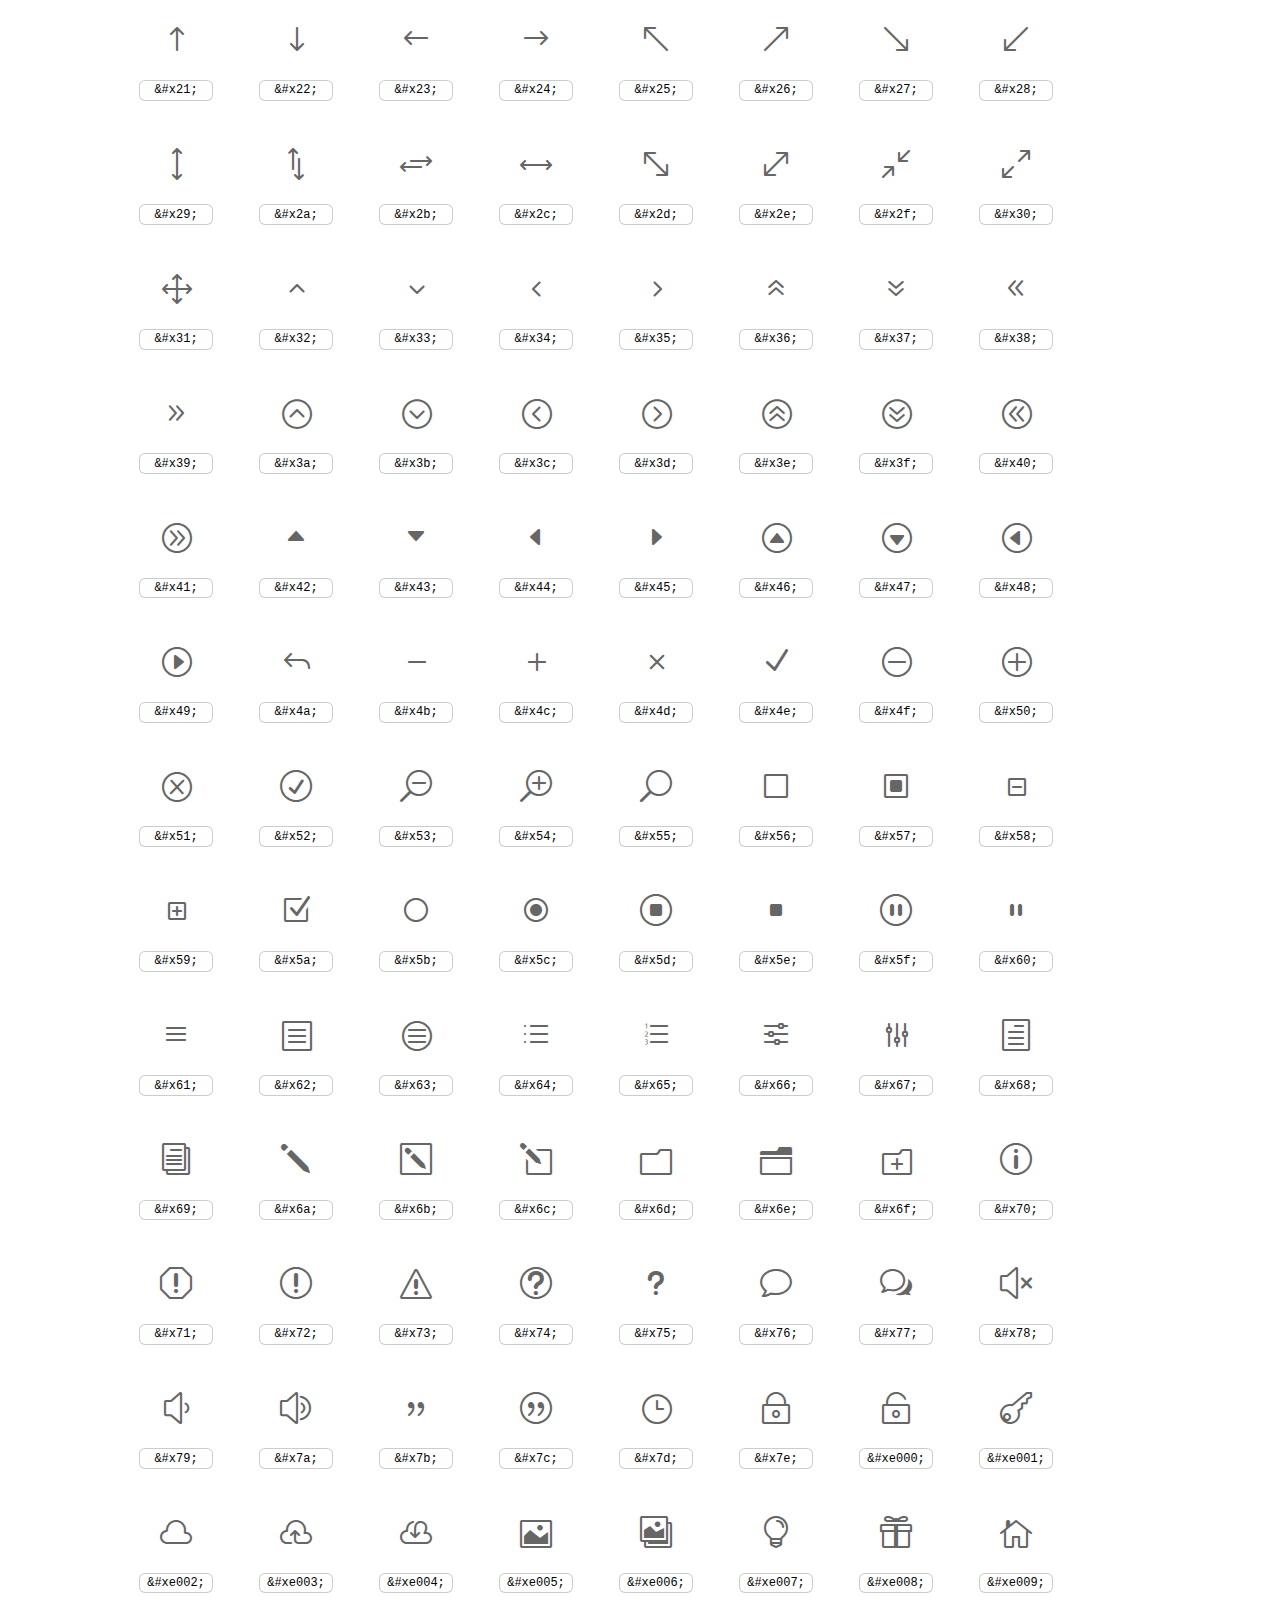
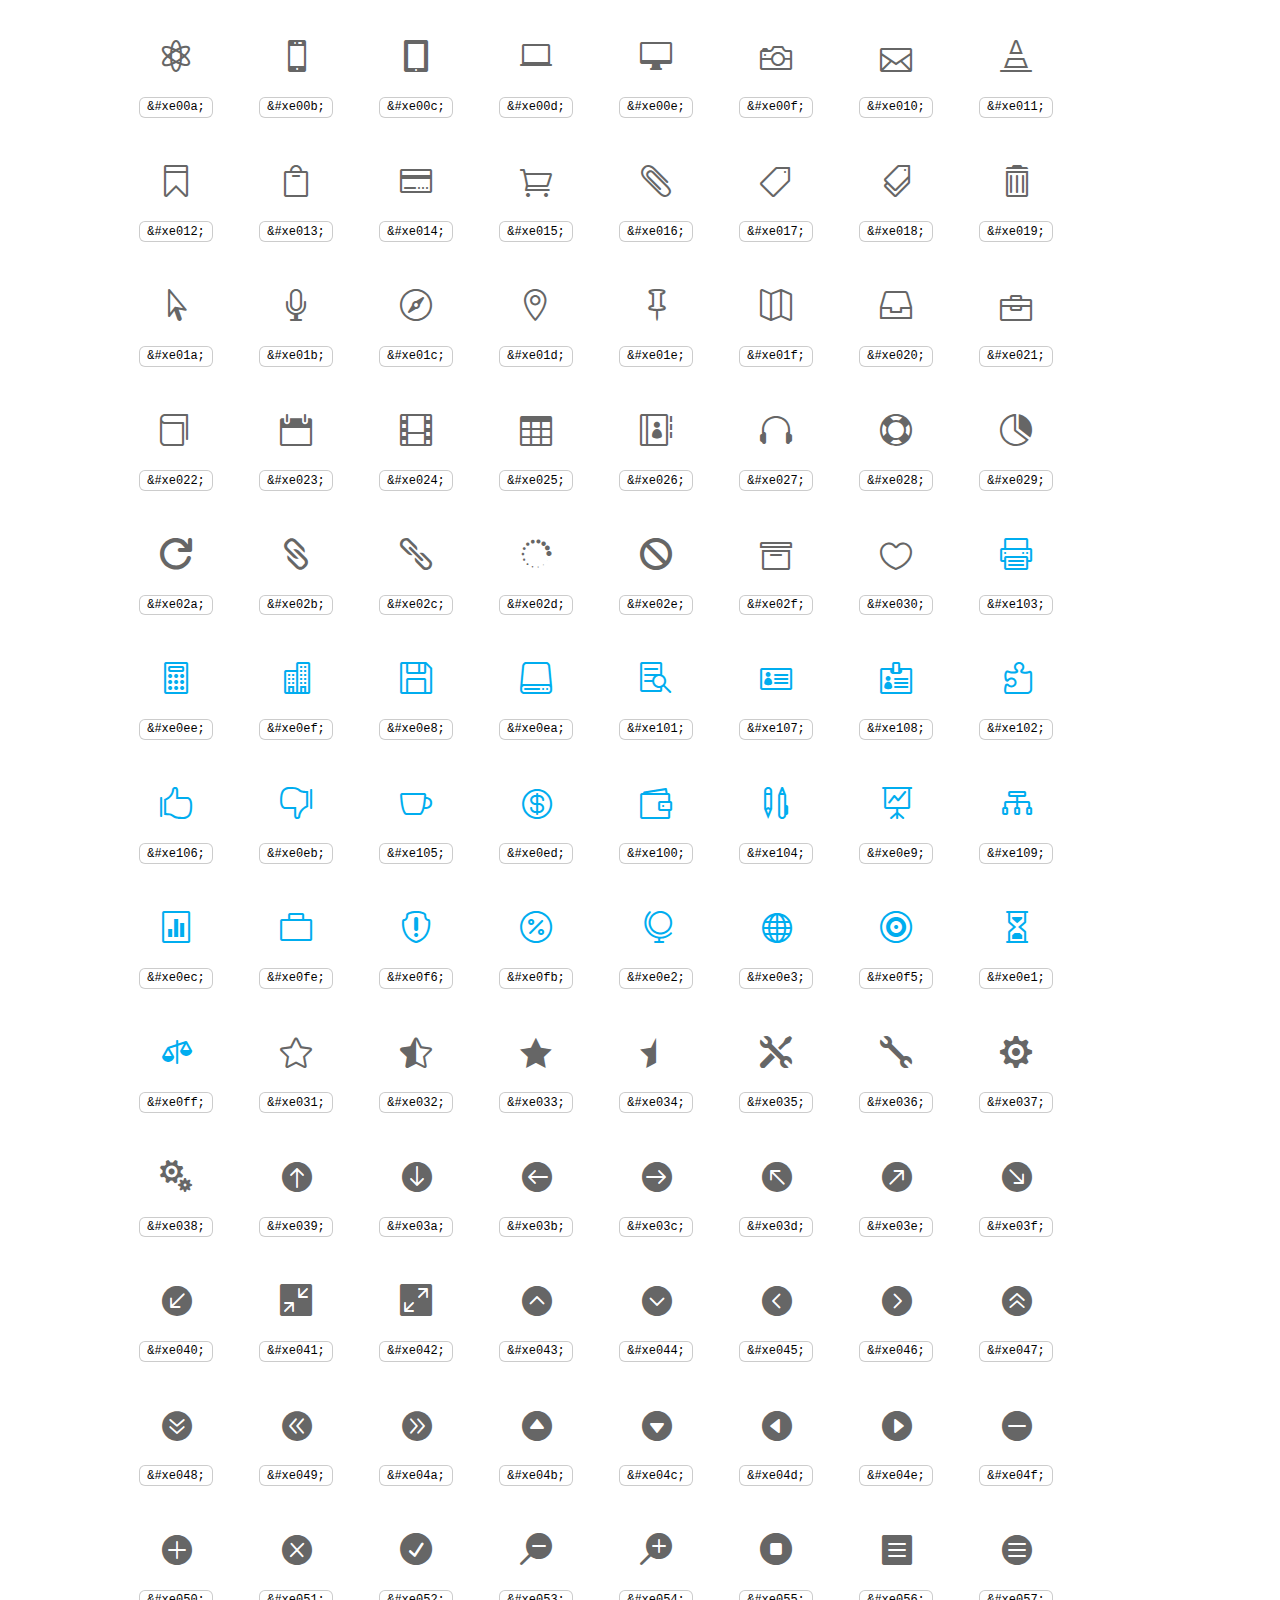
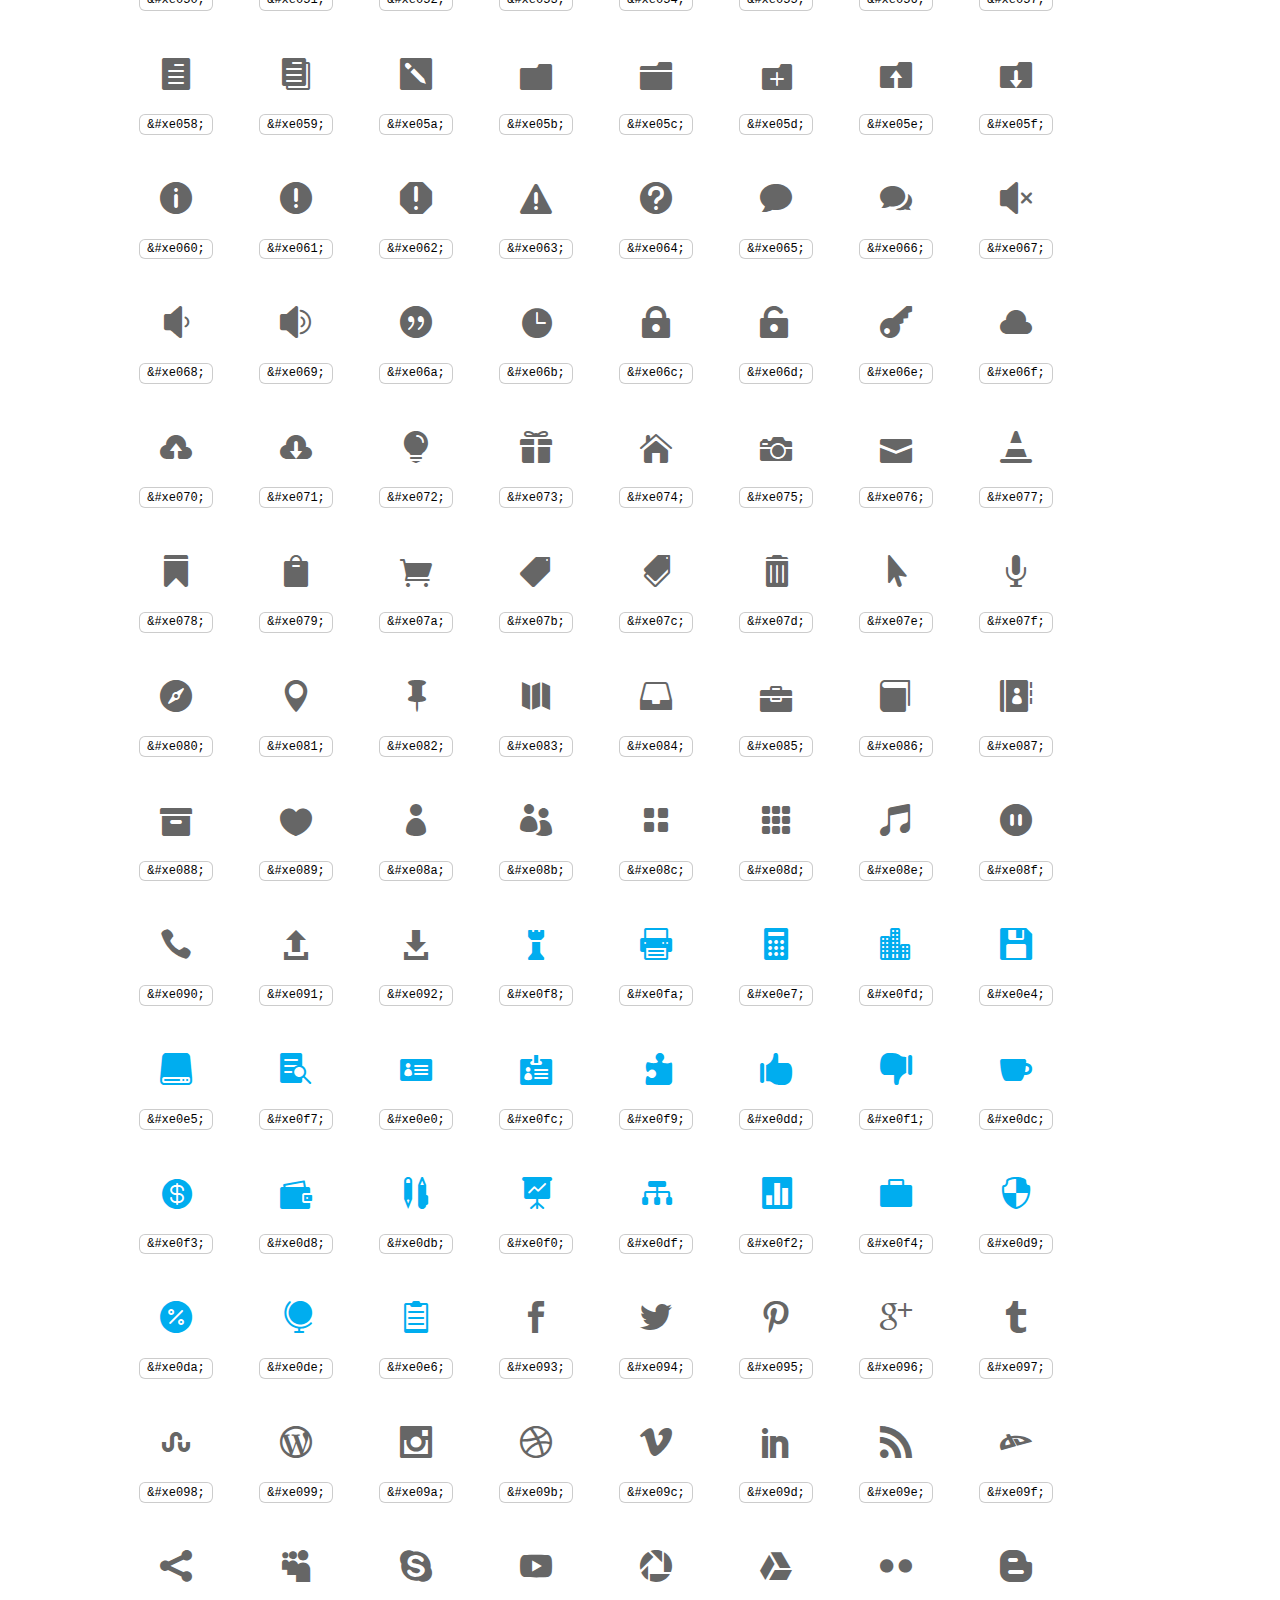
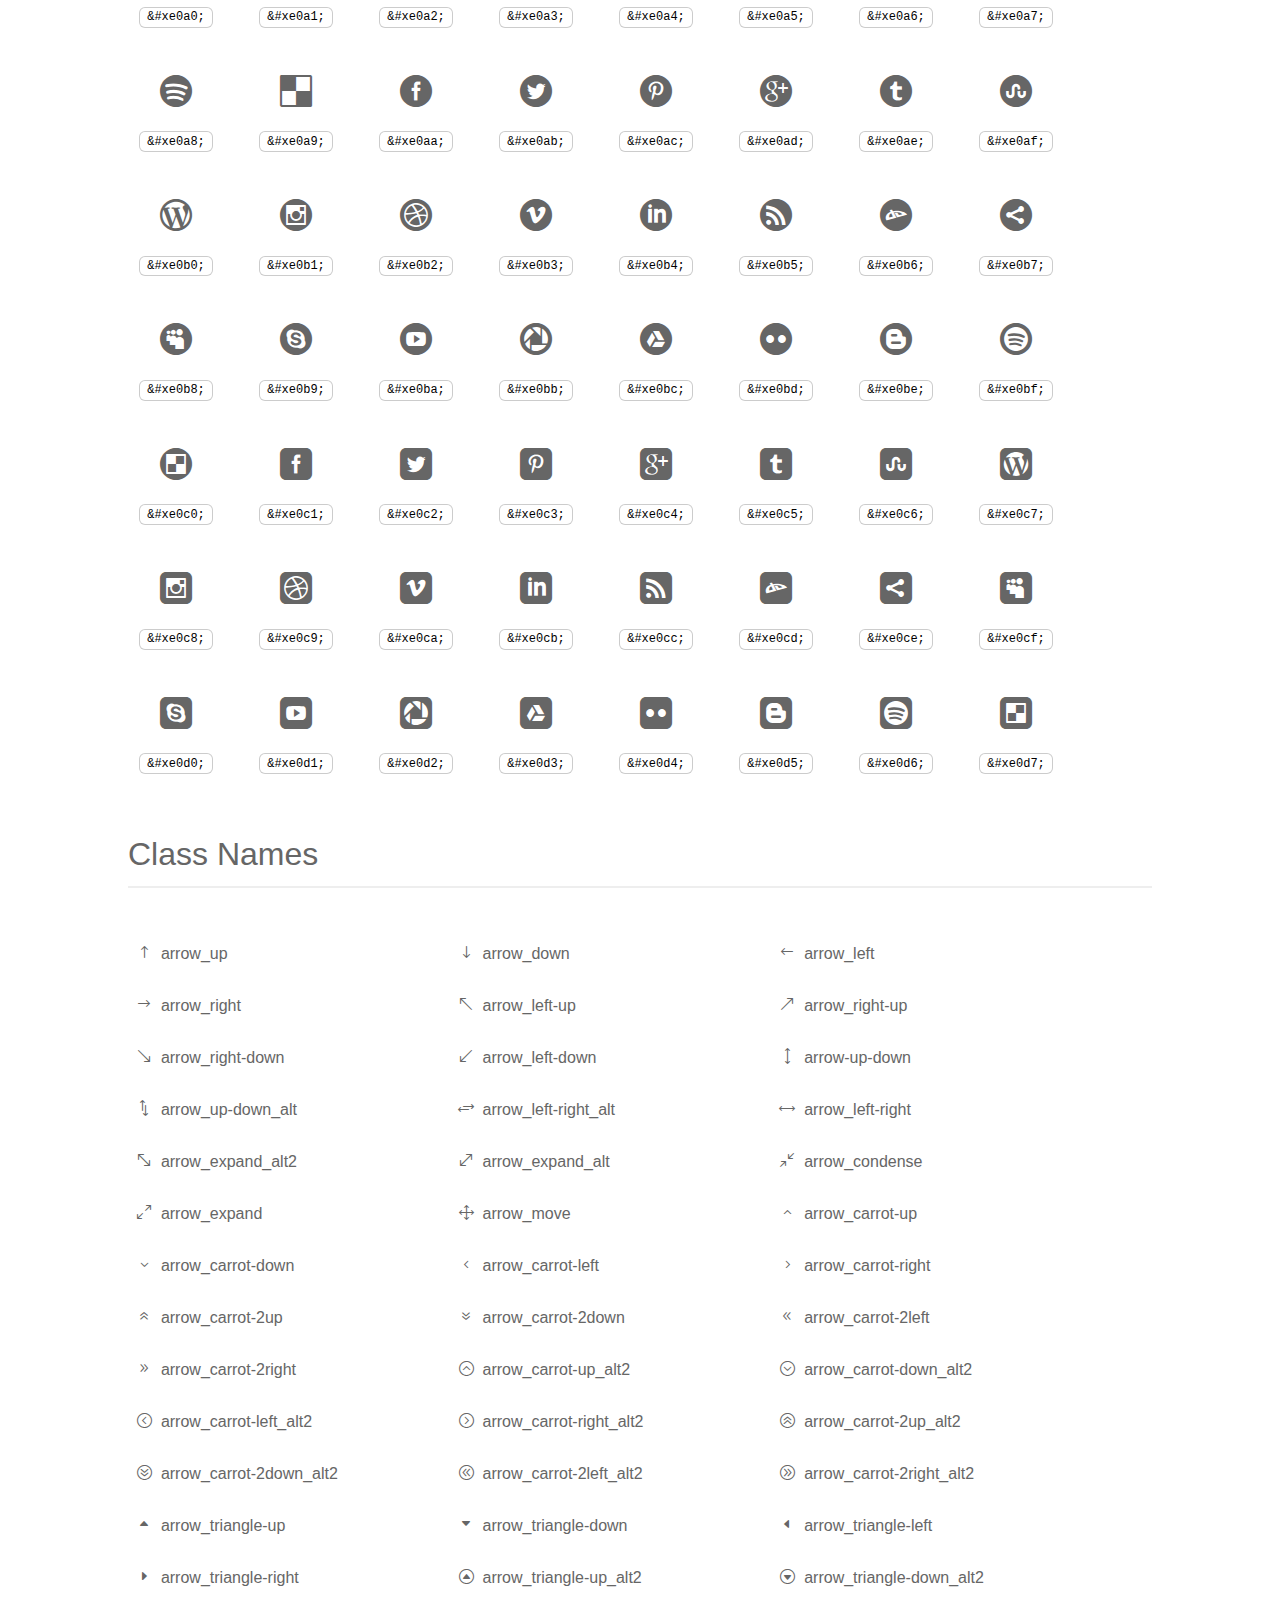
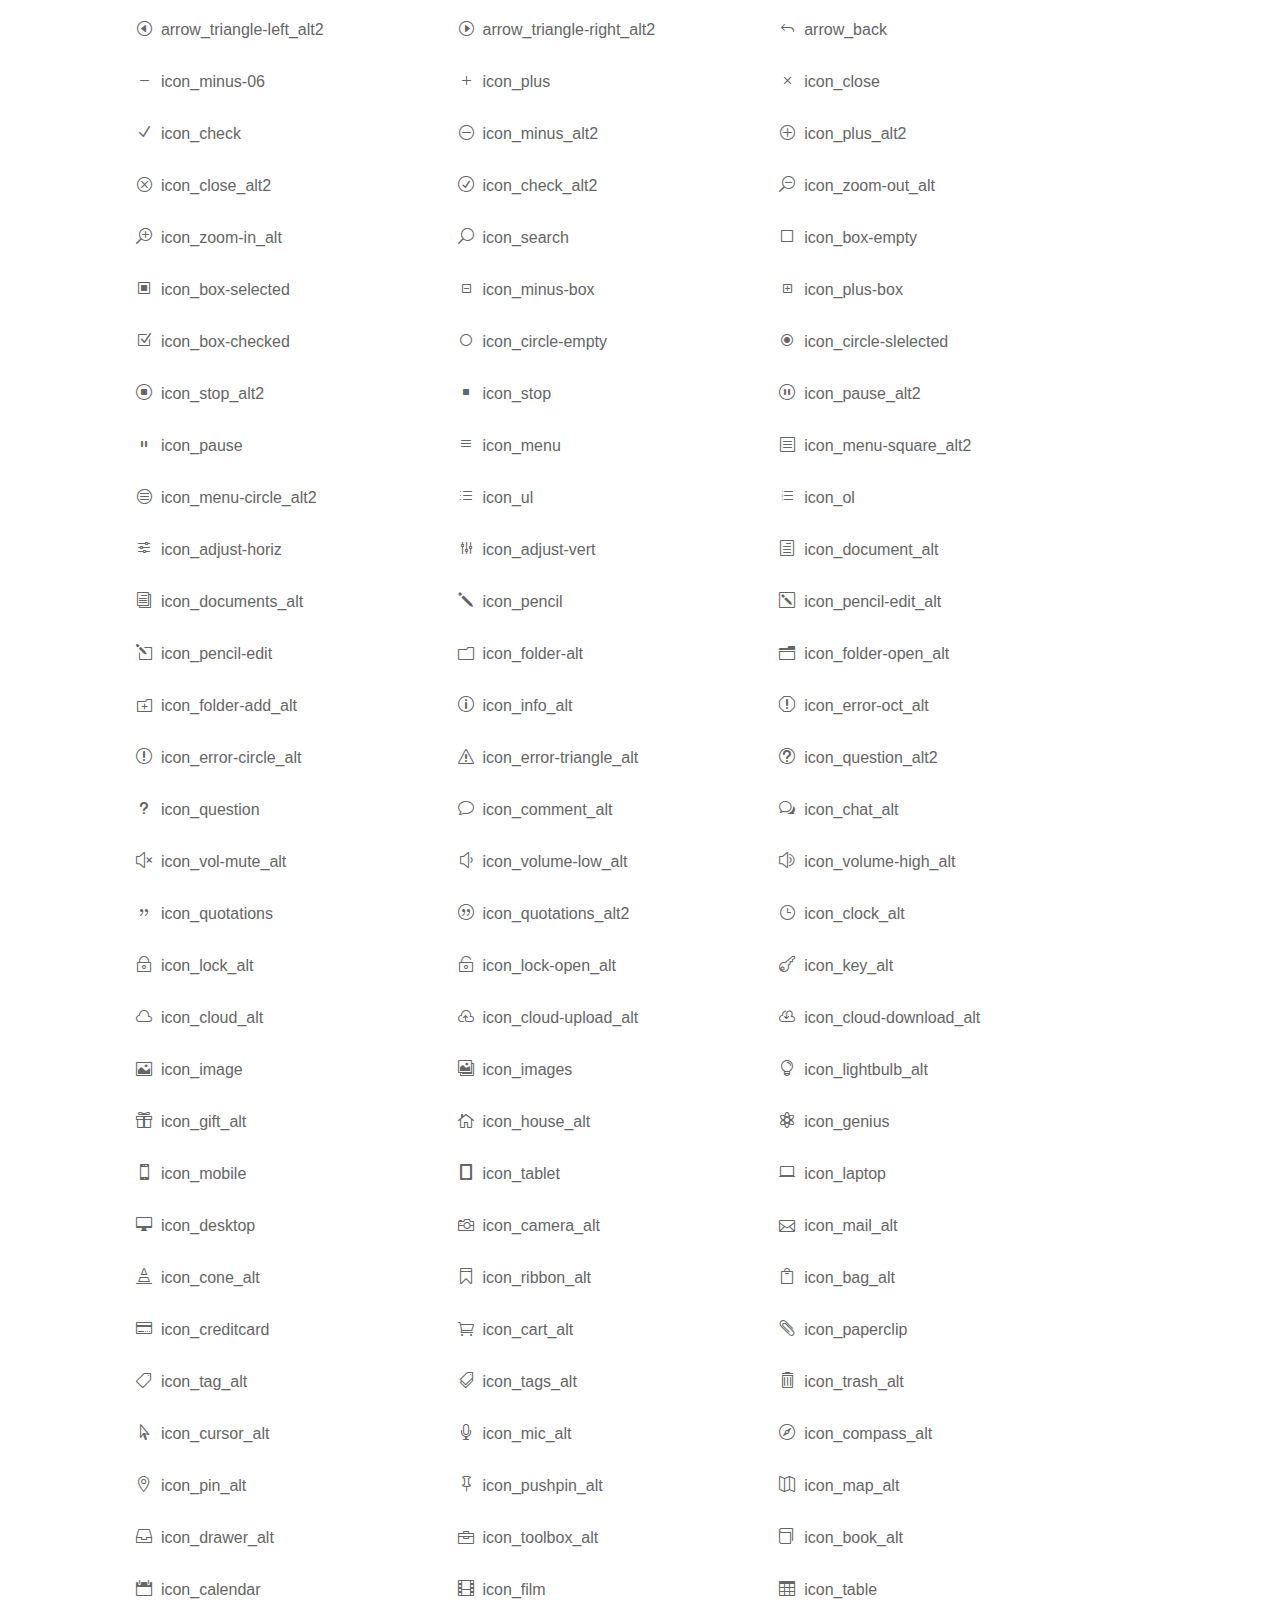
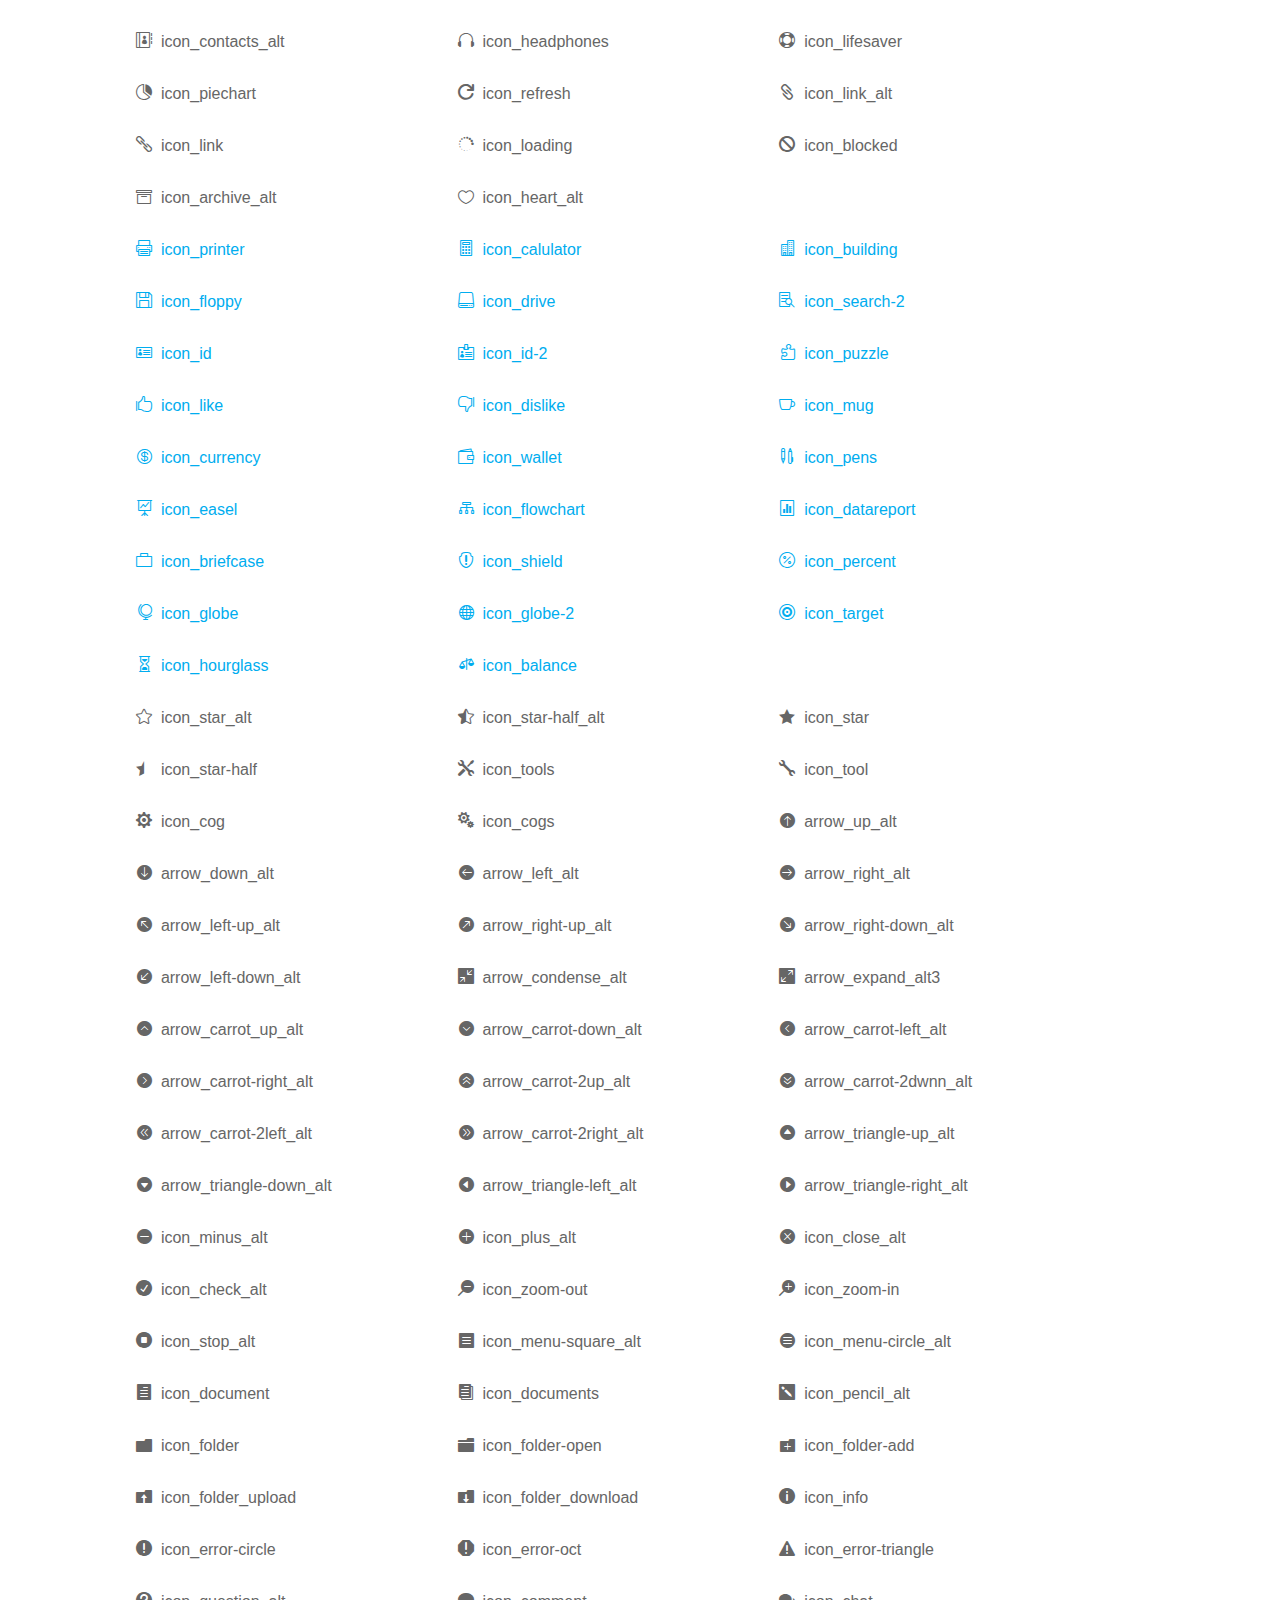
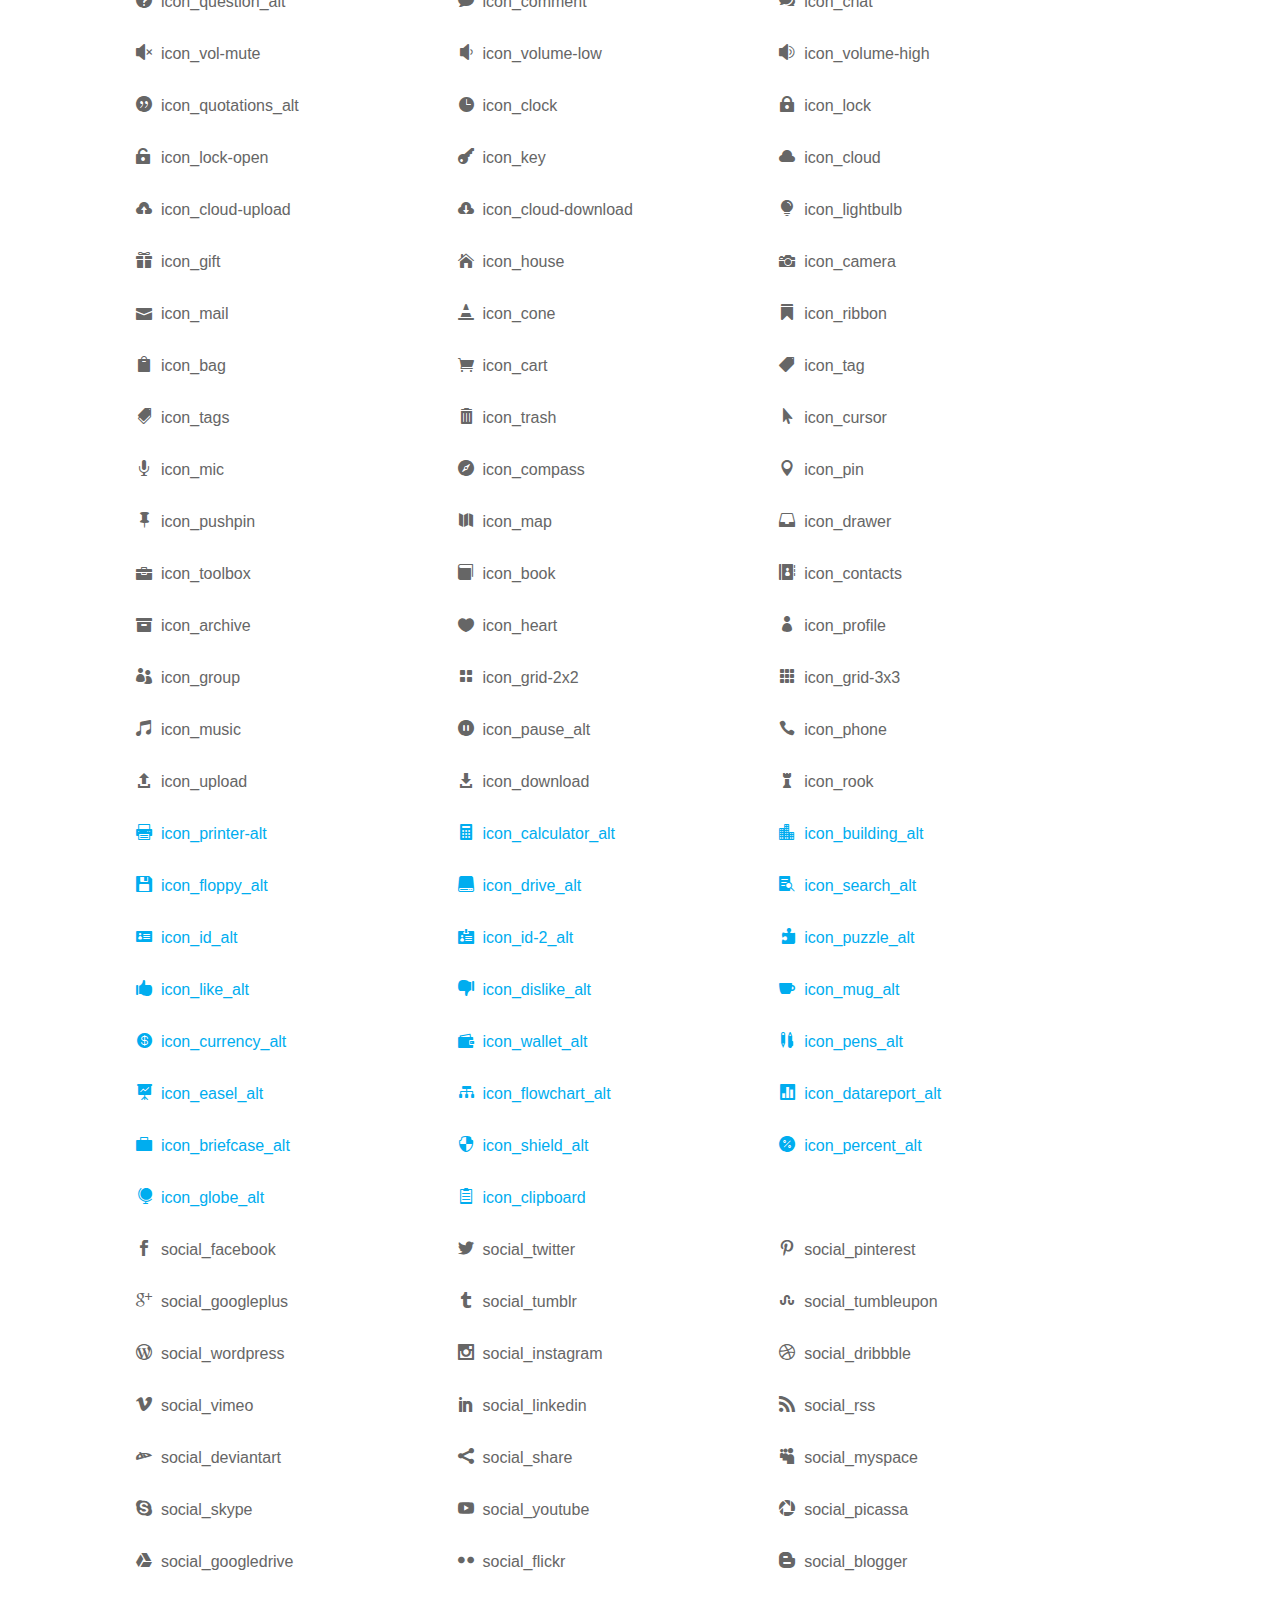
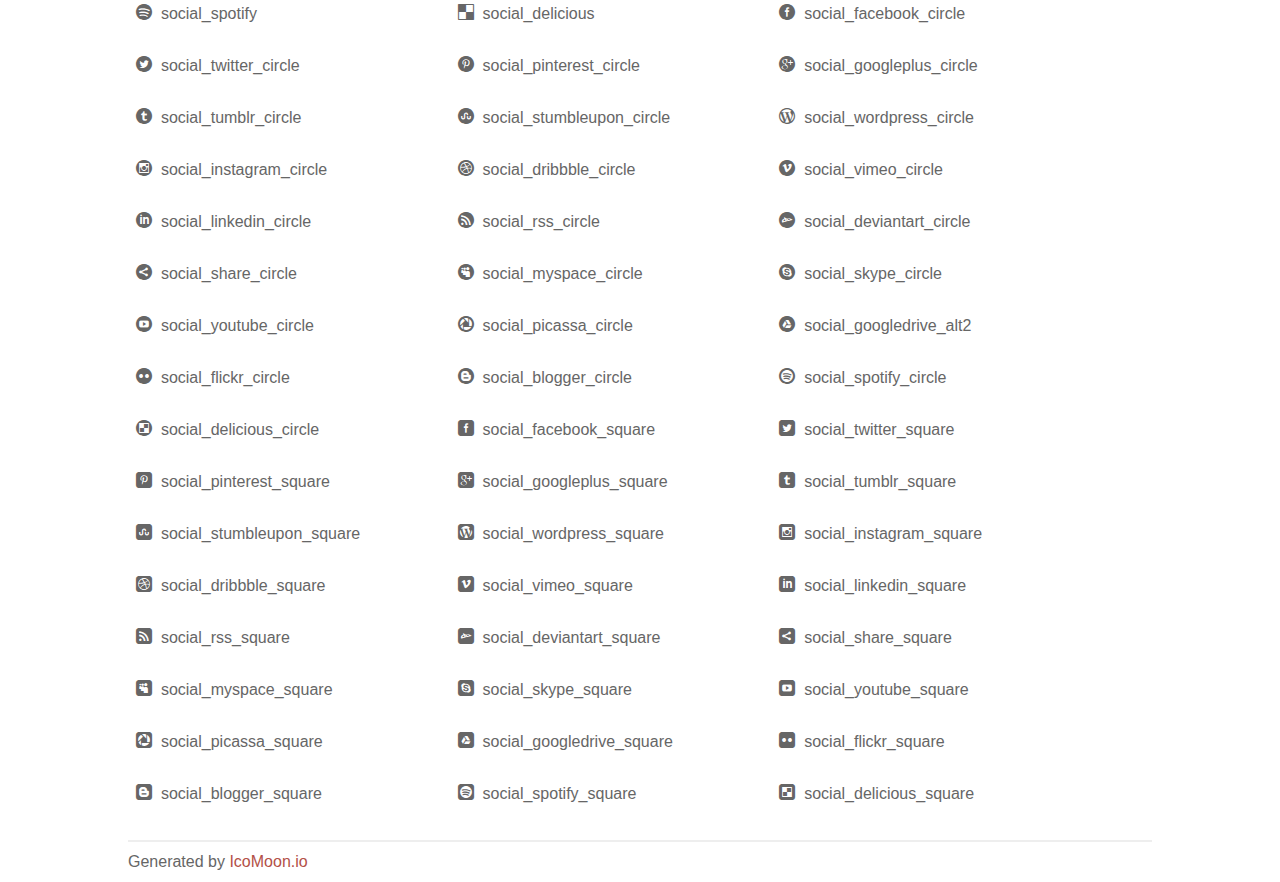
<file: fonts/elegant_font/HTML_CSS/index.html>
<!doctype html>
<html>
<head>
<title>Your Font/Glyphs</title>
<link rel="stylesheet" href="style.css" >
<!--[if lte IE 7]><script src="lte-ie7.js"></script><![endif]-->
<style>
	section, header, footer {display: block;}
	body {
		font-family: sans-serif;
		color: #666;
		line-height: 1.5;
		font-size: 1em;
	}
	* {
		-moz-box-sizing: border-box;
		-webkit-box-sizing: border-box;
		box-sizing: border-box;
		margin: 0;
		padding: 0;
	}
	.glyph {
		float: left;
		text-align: center;
		padding: .75em;
		margin: .4em 1.5em .75em 0;
		width: 6em;
		text-shadow: none;
	}
	
	.glyph input {
		font-family: consolas, monospace;
		font-size: 12px;
		width: 100%;
		text-align: center;
		border: 0;
		box-shadow: 0 0 0 1px #ccc;
		padding: .2em;
                -moz-border-radius: 5px;
                -webkit-border-radius: 5px;
	}
	
	

	.new {
		color:#00adef !important;
	}

	
	.w-main {
		width: 80%;
	}
	.centered {
		margin-left: auto;
		margin-right: auto;
	}
	.fs1 {
		font-size: 2em;
	}
	header {
		margin: 2em 0;
		padding-bottom: .5em;
		color: #666;
		box-shadow: 0 2px #eee;
	}
	header h1 {
		font-size: 2em;
		font-weight: normal;
	}
	.clearfix:before, .clearfix:after { content: ""; display: table; }
	.clearfix:after, .clear { clear: both; }
	footer {
		margin-top: 2em;
		padding: .5em 0;
		box-shadow: 0 -2px #eee;
	}
	a, a:visited {
		color: #B35047;
		text-decoration: none;
	}
	a:hover, a:focus {color: #000;}
	
	.box1 {
		font-size: 16px;
		display: inline-block;
		width: 30%;
		padding: .25em .5em;
		margin: 20px 10px 0 0;
	}
</style>
</head>
<body>
	<div class="w-main centered">
	<section class="mtm clearfix" id="glyphs">
	<div class="glyph">
		<div class="fs1" aria-hidden="true" data-icon="&#x21;"></div>
		<input type="text" readonly value="&amp;#x21;" >
	</div>
	<div class="glyph">
		<div class="fs1" aria-hidden="true" data-icon="&#x22;"></div>
		<input type="text" readonly value="&amp;#x22;" >
	</div>
	<div class="glyph">
		<div class="fs1" aria-hidden="true" data-icon="&#x23;"></div>
		<input type="text" readonly value="&amp;#x23;" >
	</div>
	<div class="glyph">
		<div class="fs1" aria-hidden="true" data-icon="&#x24;"></div>
		<input type="text" readonly value="&amp;#x24;" >
	</div>
	<div class="glyph">
		<div class="fs1" aria-hidden="true" data-icon="&#x25;"></div>
		<input type="text" readonly value="&amp;#x25;" >
	</div>
	<div class="glyph">
		<div class="fs1" aria-hidden="true" data-icon="&#x26;"></div>
		<input type="text" readonly value="&amp;#x26;" >
	</div>
	<div class="glyph">
		<div class="fs1" aria-hidden="true" data-icon="&#x27;"></div>
		<input type="text" readonly value="&amp;#x27;" >
	</div>
	<div class="glyph">
		<div class="fs1" aria-hidden="true" data-icon="&#x28;"></div>
		<input type="text" readonly value="&amp;#x28;" >
	</div>
	<div class="glyph">
		<div class="fs1" aria-hidden="true" data-icon="&#x29;"></div>
		<input type="text" readonly value="&amp;#x29;" >
	</div>
	<div class="glyph">
		<div class="fs1" aria-hidden="true" data-icon="&#x2a;"></div>
		<input type="text" readonly value="&amp;#x2a;" >
	</div>
	<div class="glyph">
		<div class="fs1" aria-hidden="true" data-icon="&#x2b;"></div>
		<input type="text" readonly value="&amp;#x2b;" >
	</div>
	<div class="glyph">
		<div class="fs1" aria-hidden="true" data-icon="&#x2c;"></div>
		<input type="text" readonly value="&amp;#x2c;" >
	</div>
	<div class="glyph">
		<div class="fs1" aria-hidden="true" data-icon="&#x2d;"></div>
		<input type="text" readonly value="&amp;#x2d;" >
	</div>
	<div class="glyph">
		<div class="fs1" aria-hidden="true" data-icon="&#x2e;"></div>
		<input type="text" readonly value="&amp;#x2e;" >
	</div>
	<div class="glyph">
		<div class="fs1" aria-hidden="true" data-icon="&#x2f;"></div>
		<input type="text" readonly value="&amp;#x2f;" >
	</div>
	<div class="glyph">
		<div class="fs1" aria-hidden="true" data-icon="&#x30;"></div>
		<input type="text" readonly value="&amp;#x30;" >
	</div>
	<div class="glyph">
		<div class="fs1" aria-hidden="true" data-icon="&#x31;"></div>
		<input type="text" readonly value="&amp;#x31;" >
	</div>
	<div class="glyph">
		<div class="fs1" aria-hidden="true" data-icon="&#x32;"></div>
		<input type="text" readonly value="&amp;#x32;" >
	</div>
	<div class="glyph">
		<div class="fs1" aria-hidden="true" data-icon="&#x33;"></div>
		<input type="text" readonly value="&amp;#x33;" >
	</div>
	<div class="glyph">
		<div class="fs1" aria-hidden="true" data-icon="&#x34;"></div>
		<input type="text" readonly value="&amp;#x34;" >
	</div>
	<div class="glyph">
		<div class="fs1" aria-hidden="true" data-icon="&#x35;"></div>
		<input type="text" readonly value="&amp;#x35;" >
	</div>
	<div class="glyph">
		<div class="fs1" aria-hidden="true" data-icon="&#x36;"></div>
		<input type="text" readonly value="&amp;#x36;" >
	</div>
	<div class="glyph">
		<div class="fs1" aria-hidden="true" data-icon="&#x37;"></div>
		<input type="text" readonly value="&amp;#x37;" >
	</div>
	<div class="glyph">
		<div class="fs1" aria-hidden="true" data-icon="&#x38;"></div>
		<input type="text" readonly value="&amp;#x38;" >
	</div>
	<div class="glyph">
		<div class="fs1" aria-hidden="true" data-icon="&#x39;"></div>
		<input type="text" readonly value="&amp;#x39;" >
	</div>
	<div class="glyph">
		<div class="fs1" aria-hidden="true" data-icon="&#x3a;"></div>
		<input type="text" readonly value="&amp;#x3a;" >
	</div>
	<div class="glyph">
		<div class="fs1" aria-hidden="true" data-icon="&#x3b;"></div>
		<input type="text" readonly value="&amp;#x3b;" >
	</div>
	<div class="glyph">
		<div class="fs1" aria-hidden="true" data-icon="&#x3c;"></div>
		<input type="text" readonly value="&amp;#x3c;" >
	</div>
	<div class="glyph">
		<div class="fs1" aria-hidden="true" data-icon="&#x3d;"></div>
		<input type="text" readonly value="&amp;#x3d;" >
	</div>
	<div class="glyph">
		<div class="fs1" aria-hidden="true" data-icon="&#x3e;"></div>
		<input type="text" readonly value="&amp;#x3e;" >
	</div>
	<div class="glyph">
		<div class="fs1" aria-hidden="true" data-icon="&#x3f;"></div>
		<input type="text" readonly value="&amp;#x3f;" >
	</div>
	<div class="glyph">
		<div class="fs1" aria-hidden="true" data-icon="&#x40;"></div>
		<input type="text" readonly value="&amp;#x40;" >
	</div>
	<div class="glyph">
		<div class="fs1" aria-hidden="true" data-icon="&#x41;"></div>
		<input type="text" readonly value="&amp;#x41;" >
	</div>
	<div class="glyph">
		<div class="fs1" aria-hidden="true" data-icon="&#x42;"></div>
		<input type="text" readonly value="&amp;#x42;" >
	</div>
	<div class="glyph">
		<div class="fs1" aria-hidden="true" data-icon="&#x43;"></div>
		<input type="text" readonly value="&amp;#x43;" >
	</div>
	<div class="glyph">
		<div class="fs1" aria-hidden="true" data-icon="&#x44;"></div>
		<input type="text" readonly value="&amp;#x44;" >
	</div>
	<div class="glyph">
		<div class="fs1" aria-hidden="true" data-icon="&#x45;"></div>
		<input type="text" readonly value="&amp;#x45;" >
	</div>
	<div class="glyph">
		<div class="fs1" aria-hidden="true" data-icon="&#x46;"></div>
		<input type="text" readonly value="&amp;#x46;" >
	</div>
	<div class="glyph">
		<div class="fs1" aria-hidden="true" data-icon="&#x47;"></div>
		<input type="text" readonly value="&amp;#x47;" >
	</div>
	<div class="glyph">
		<div class="fs1" aria-hidden="true" data-icon="&#x48;"></div>
		<input type="text" readonly value="&amp;#x48;" >
	</div>
	<div class="glyph">
		<div class="fs1" aria-hidden="true" data-icon="&#x49;"></div>
		<input type="text" readonly value="&amp;#x49;" >
	</div>
	<div class="glyph">
		<div class="fs1" aria-hidden="true" data-icon="&#x4a;"></div>
		<input type="text" readonly value="&amp;#x4a;" >
	</div>
	<div class="glyph">
		<div class="fs1" aria-hidden="true" data-icon="&#x4b;"></div>
		<input type="text" readonly value="&amp;#x4b;" >
	</div>
	<div class="glyph">
		<div class="fs1" aria-hidden="true" data-icon="&#x4c;"></div>
		<input type="text" readonly value="&amp;#x4c;" >
	</div>
	<div class="glyph">
		<div class="fs1" aria-hidden="true" data-icon="&#x4d;"></div>
		<input type="text" readonly value="&amp;#x4d;" >
	</div>
	<div class="glyph">
		<div class="fs1" aria-hidden="true" data-icon="&#x4e;"></div>
		<input type="text" readonly value="&amp;#x4e;" >
	</div>
	<div class="glyph">
		<div class="fs1" aria-hidden="true" data-icon="&#x4f;"></div>
		<input type="text" readonly value="&amp;#x4f;" >
	</div>
	<div class="glyph">
		<div class="fs1" aria-hidden="true" data-icon="&#x50;"></div>
		<input type="text" readonly value="&amp;#x50;" >
	</div>
	<div class="glyph">
		<div class="fs1" aria-hidden="true" data-icon="&#x51;"></div>
		<input type="text" readonly value="&amp;#x51;" >
	</div>
	<div class="glyph">
		<div class="fs1" aria-hidden="true" data-icon="&#x52;"></div>
		<input type="text" readonly value="&amp;#x52;" >
	</div>
	<div class="glyph">
		<div class="fs1" aria-hidden="true" data-icon="&#x53;"></div>
		<input type="text" readonly value="&amp;#x53;" >
	</div>
	<div class="glyph">
		<div class="fs1" aria-hidden="true" data-icon="&#x54;"></div>
		<input type="text" readonly value="&amp;#x54;" >
	</div>
	<div class="glyph">
		<div class="fs1" aria-hidden="true" data-icon="&#x55;"></div>
		<input type="text" readonly value="&amp;#x55;" >
	</div>
	<div class="glyph">
		<div class="fs1" aria-hidden="true" data-icon="&#x56;"></div>
		<input type="text" readonly value="&amp;#x56;" >
	</div>
	<div class="glyph">
		<div class="fs1" aria-hidden="true" data-icon="&#x57;"></div>
		<input type="text" readonly value="&amp;#x57;" >
	</div>
	<div class="glyph">
		<div class="fs1" aria-hidden="true" data-icon="&#x58;"></div>
		<input type="text" readonly value="&amp;#x58;" >
	</div>
	<div class="glyph">
		<div class="fs1" aria-hidden="true" data-icon="&#x59;"></div>
		<input type="text" readonly value="&amp;#x59;" >
	</div>
	<div class="glyph">
		<div class="fs1" aria-hidden="true" data-icon="&#x5a;"></div>
		<input type="text" readonly value="&amp;#x5a;" >
	</div>
	<div class="glyph">
		<div class="fs1" aria-hidden="true" data-icon="&#x5b;"></div>
		<input type="text" readonly value="&amp;#x5b;" >
	</div>
	<div class="glyph">
		<div class="fs1" aria-hidden="true" data-icon="&#x5c;"></div>
		<input type="text" readonly value="&amp;#x5c;" >
	</div>
	<div class="glyph">
		<div class="fs1" aria-hidden="true" data-icon="&#x5d;"></div>
		<input type="text" readonly value="&amp;#x5d;" >
	</div>
	<div class="glyph">
		<div class="fs1" aria-hidden="true" data-icon="&#x5e;"></div>
		<input type="text" readonly value="&amp;#x5e;" >
	</div>
	<div class="glyph">
		<div class="fs1" aria-hidden="true" data-icon="&#x5f;"></div>
		<input type="text" readonly value="&amp;#x5f;" >
	</div>
	<div class="glyph">
		<div class="fs1" aria-hidden="true" data-icon="&#x60;"></div>
		<input type="text" readonly value="&amp;#x60;" >
	</div>
	<div class="glyph">
		<div class="fs1" aria-hidden="true" data-icon="&#x61;"></div>
		<input type="text" readonly value="&amp;#x61;" >
	</div>
	<div class="glyph">
		<div class="fs1" aria-hidden="true" data-icon="&#x62;"></div>
		<input type="text" readonly value="&amp;#x62;" >
	</div>
	<div class="glyph">
		<div class="fs1" aria-hidden="true" data-icon="&#x63;"></div>
		<input type="text" readonly value="&amp;#x63;" >
	</div>
	<div class="glyph">
		<div class="fs1" aria-hidden="true" data-icon="&#x64;"></div>
		<input type="text" readonly value="&amp;#x64;" >
	</div>
	<div class="glyph">
		<div class="fs1" aria-hidden="true" data-icon="&#x65;"></div>
		<input type="text" readonly value="&amp;#x65;" >
	</div>
	<div class="glyph">
		<div class="fs1" aria-hidden="true" data-icon="&#x66;"></div>
		<input type="text" readonly value="&amp;#x66;" >
	</div>
	<div class="glyph">
		<div class="fs1" aria-hidden="true" data-icon="&#x67;"></div>
		<input type="text" readonly value="&amp;#x67;" >
	</div>
	<div class="glyph">
		<div class="fs1" aria-hidden="true" data-icon="&#x68;"></div>
		<input type="text" readonly value="&amp;#x68;" >
	</div>
	<div class="glyph">
		<div class="fs1" aria-hidden="true" data-icon="&#x69;"></div>
		<input type="text" readonly value="&amp;#x69;" >
	</div>
	<div class="glyph">
		<div class="fs1" aria-hidden="true" data-icon="&#x6a;"></div>
		<input type="text" readonly value="&amp;#x6a;" >
	</div>
	<div class="glyph">
		<div class="fs1" aria-hidden="true" data-icon="&#x6b;"></div>
		<input type="text" readonly value="&amp;#x6b;" >
	</div>
	<div class="glyph">
		<div class="fs1" aria-hidden="true" data-icon="&#x6c;"></div>
		<input type="text" readonly value="&amp;#x6c;" >
	</div>
	<div class="glyph">
		<div class="fs1" aria-hidden="true" data-icon="&#x6d;"></div>
		<input type="text" readonly value="&amp;#x6d;" >
	</div>
	<div class="glyph">
		<div class="fs1" aria-hidden="true" data-icon="&#x6e;"></div>
		<input type="text" readonly value="&amp;#x6e;" >
	</div>
	<div class="glyph">
		<div class="fs1" aria-hidden="true" data-icon="&#x6f;"></div>
		<input type="text" readonly value="&amp;#x6f;" >
	</div>
	<div class="glyph">
		<div class="fs1" aria-hidden="true" data-icon="&#x70;"></div>
		<input type="text" readonly value="&amp;#x70;" >
	</div>
	<div class="glyph">
		<div class="fs1" aria-hidden="true" data-icon="&#x71;"></div>
		<input type="text" readonly value="&amp;#x71;" >
	</div>
	<div class="glyph">
		<div class="fs1" aria-hidden="true" data-icon="&#x72;"></div>
		<input type="text" readonly value="&amp;#x72;" >
	</div>
	<div class="glyph">
		<div class="fs1" aria-hidden="true" data-icon="&#x73;"></div>
		<input type="text" readonly value="&amp;#x73;" >
	</div>
	<div class="glyph">
		<div class="fs1" aria-hidden="true" data-icon="&#x74;"></div>
		<input type="text" readonly value="&amp;#x74;" >
	</div>
	<div class="glyph">
		<div class="fs1" aria-hidden="true" data-icon="&#x75;"></div>
		<input type="text" readonly value="&amp;#x75;" >
	</div>
	<div class="glyph">
		<div class="fs1" aria-hidden="true" data-icon="&#x76;"></div>
		<input type="text" readonly value="&amp;#x76;" >
	</div>
	<div class="glyph">
		<div class="fs1" aria-hidden="true" data-icon="&#x77;"></div>
		<input type="text" readonly value="&amp;#x77;" >
	</div>
	<div class="glyph">
		<div class="fs1" aria-hidden="true" data-icon="&#x78;"></div>
		<input type="text" readonly value="&amp;#x78;" >
	</div>
	<div class="glyph">
		<div class="fs1" aria-hidden="true" data-icon="&#x79;"></div>
		<input type="text" readonly value="&amp;#x79;" >
	</div>
	<div class="glyph">
		<div class="fs1" aria-hidden="true" data-icon="&#x7a;"></div>
		<input type="text" readonly value="&amp;#x7a;" >
	</div>
	<div class="glyph">
		<div class="fs1" aria-hidden="true" data-icon="&#x7b;"></div>
		<input type="text" readonly value="&amp;#x7b;" >
	</div>
	<div class="glyph">
		<div class="fs1" aria-hidden="true" data-icon="&#x7c;"></div>
		<input type="text" readonly value="&amp;#x7c;" >
	</div>
	<div class="glyph">
		<div class="fs1" aria-hidden="true" data-icon="&#x7d;"></div>
		<input type="text" readonly value="&amp;#x7d;" >
	</div>
	<div class="glyph">
		<div class="fs1" aria-hidden="true" data-icon="&#x7e;"></div>
		<input type="text" readonly value="&amp;#x7e;" >
	</div>
	<div class="glyph">
		<div class="fs1" aria-hidden="true" data-icon="&#xe000;"></div>
		<input type="text" readonly value="&amp;#xe000;" >
	</div>
	<div class="glyph">
		<div class="fs1" aria-hidden="true" data-icon="&#xe001;"></div>
		<input type="text" readonly value="&amp;#xe001;" >
	</div>
	<div class="glyph">
		<div class="fs1" aria-hidden="true" data-icon="&#xe002;"></div>
		<input type="text" readonly value="&amp;#xe002;" >
	</div>
	<div class="glyph">
		<div class="fs1" aria-hidden="true" data-icon="&#xe003;"></div>
		<input type="text" readonly value="&amp;#xe003;" >
	</div>
	<div class="glyph">
		<div class="fs1" aria-hidden="true" data-icon="&#xe004;"></div>
		<input type="text" readonly value="&amp;#xe004;" >
	</div>
	<div class="glyph">
		<div class="fs1" aria-hidden="true" data-icon="&#xe005;"></div>
		<input type="text" readonly value="&amp;#xe005;" >
	</div>
	<div class="glyph">
		<div class="fs1" aria-hidden="true" data-icon="&#xe006;"></div>
		<input type="text" readonly value="&amp;#xe006;" >
	</div>
	<div class="glyph">
		<div class="fs1" aria-hidden="true" data-icon="&#xe007;"></div>
		<input type="text" readonly value="&amp;#xe007;" >
	</div>
	<div class="glyph">
		<div class="fs1" aria-hidden="true" data-icon="&#xe008;"></div>
		<input type="text" readonly value="&amp;#xe008;" >
	</div>
	<div class="glyph">
		<div class="fs1" aria-hidden="true" data-icon="&#xe009;"></div>
		<input type="text" readonly value="&amp;#xe009;" >
	</div>
	<div class="glyph">
		<div class="fs1" aria-hidden="true" data-icon="&#xe00a;"></div>
		<input type="text" readonly value="&amp;#xe00a;" >
	</div>
	<div class="glyph">
		<div class="fs1" aria-hidden="true" data-icon="&#xe00b;"></div>
		<input type="text" readonly value="&amp;#xe00b;" >
	</div>
	<div class="glyph">
		<div class="fs1" aria-hidden="true" data-icon="&#xe00c;"></div>
		<input type="text" readonly value="&amp;#xe00c;" >
	</div>
	<div class="glyph">
		<div class="fs1" aria-hidden="true" data-icon="&#xe00d;"></div>
		<input type="text" readonly value="&amp;#xe00d;" >
	</div>
	<div class="glyph">
		<div class="fs1" aria-hidden="true" data-icon="&#xe00e;"></div>
		<input type="text" readonly value="&amp;#xe00e;" >
	</div>
	<div class="glyph">
		<div class="fs1" aria-hidden="true" data-icon="&#xe00f;"></div>
		<input type="text" readonly value="&amp;#xe00f;" >
	</div>
	<div class="glyph">
		<div class="fs1" aria-hidden="true" data-icon="&#xe010;"></div>
		<input type="text" readonly value="&amp;#xe010;" >
	</div>
	<div class="glyph">
		<div class="fs1" aria-hidden="true" data-icon="&#xe011;"></div>
		<input type="text" readonly value="&amp;#xe011;" >
	</div>
	<div class="glyph">
		<div class="fs1" aria-hidden="true" data-icon="&#xe012;"></div>
		<input type="text" readonly value="&amp;#xe012;" >
	</div>
	<div class="glyph">
		<div class="fs1" aria-hidden="true" data-icon="&#xe013;"></div>
		<input type="text" readonly value="&amp;#xe013;" >
	</div>
	<div class="glyph">
		<div class="fs1" aria-hidden="true" data-icon="&#xe014;"></div>
		<input type="text" readonly value="&amp;#xe014;" >
	</div>
	<div class="glyph">
		<div class="fs1" aria-hidden="true" data-icon="&#xe015;"></div>
		<input type="text" readonly value="&amp;#xe015;" >
	</div>
	<div class="glyph">
		<div class="fs1" aria-hidden="true" data-icon="&#xe016;"></div>
		<input type="text" readonly value="&amp;#xe016;" >
	</div>
	<div class="glyph">
		<div class="fs1" aria-hidden="true" data-icon="&#xe017;"></div>
		<input type="text" readonly value="&amp;#xe017;" >
	</div>
	<div class="glyph">
		<div class="fs1" aria-hidden="true" data-icon="&#xe018;"></div>
		<input type="text" readonly value="&amp;#xe018;" >
	</div>
	<div class="glyph">
		<div class="fs1" aria-hidden="true" data-icon="&#xe019;"></div>
		<input type="text" readonly value="&amp;#xe019;" >
	</div>
	<div class="glyph">
		<div class="fs1" aria-hidden="true" data-icon="&#xe01a;"></div>
		<input type="text" readonly value="&amp;#xe01a;" >
	</div>
	<div class="glyph">
		<div class="fs1" aria-hidden="true" data-icon="&#xe01b;"></div>
		<input type="text" readonly value="&amp;#xe01b;" >
	</div>
	<div class="glyph">
		<div class="fs1" aria-hidden="true" data-icon="&#xe01c;"></div>
		<input type="text" readonly value="&amp;#xe01c;" >
	</div>
	<div class="glyph">
		<div class="fs1" aria-hidden="true" data-icon="&#xe01d;"></div>
		<input type="text" readonly value="&amp;#xe01d;" >
	</div>
	<div class="glyph">
		<div class="fs1" aria-hidden="true" data-icon="&#xe01e;"></div>
		<input type="text" readonly value="&amp;#xe01e;" >
	</div>
	<div class="glyph">
		<div class="fs1" aria-hidden="true" data-icon="&#xe01f;"></div>
		<input type="text" readonly value="&amp;#xe01f;" >
	</div>
	<div class="glyph">
		<div class="fs1" aria-hidden="true" data-icon="&#xe020;"></div>
		<input type="text" readonly value="&amp;#xe020;" >
	</div>
	<div class="glyph">
		<div class="fs1" aria-hidden="true" data-icon="&#xe021;"></div>
		<input type="text" readonly value="&amp;#xe021;" >
	</div>
	<div class="glyph">
		<div class="fs1" aria-hidden="true" data-icon="&#xe022;"></div>
		<input type="text" readonly value="&amp;#xe022;" >
	</div>
	<div class="glyph">
		<div class="fs1" aria-hidden="true" data-icon="&#xe023;"></div>
		<input type="text" readonly value="&amp;#xe023;" >
	</div>
	<div class="glyph">
		<div class="fs1" aria-hidden="true" data-icon="&#xe024;"></div>
		<input type="text" readonly value="&amp;#xe024;" >
	</div>
	<div class="glyph">
		<div class="fs1" aria-hidden="true" data-icon="&#xe025;"></div>
		<input type="text" readonly value="&amp;#xe025;" >
	</div>
	<div class="glyph">
		<div class="fs1" aria-hidden="true" data-icon="&#xe026;"></div>
		<input type="text" readonly value="&amp;#xe026;" >
	</div>
	<div class="glyph">
		<div class="fs1" aria-hidden="true" data-icon="&#xe027;"></div>
		<input type="text" readonly value="&amp;#xe027;" >
	</div>
	<div class="glyph">
		<div class="fs1" aria-hidden="true" data-icon="&#xe028;"></div>
		<input type="text" readonly value="&amp;#xe028;" >
	</div>
	<div class="glyph">
		<div class="fs1" aria-hidden="true" data-icon="&#xe029;"></div>
		<input type="text" readonly value="&amp;#xe029;" >
	</div>
	<div class="glyph">
		<div class="fs1" aria-hidden="true" data-icon="&#xe02a;"></div>
		<input type="text" readonly value="&amp;#xe02a;" >
	</div>
	<div class="glyph">
		<div class="fs1" aria-hidden="true" data-icon="&#xe02b;"></div>
		<input type="text" readonly value="&amp;#xe02b;" >
	</div>
	<div class="glyph">
		<div class="fs1" aria-hidden="true" data-icon="&#xe02c;"></div>
		<input type="text" readonly value="&amp;#xe02c;" >
	</div>
	<div class="glyph">
		<div class="fs1" aria-hidden="true" data-icon="&#xe02d;"></div>
		<input type="text" readonly value="&amp;#xe02d;" >
	</div>
	<div class="glyph">
		<div class="fs1" aria-hidden="true" data-icon="&#xe02e;"></div>
		<input type="text" readonly value="&amp;#xe02e;" >
	</div>
	<div class="glyph">
		<div class="fs1" aria-hidden="true" data-icon="&#xe02f;"></div>
		<input type="text" readonly value="&amp;#xe02f;" >
	</div>
	<div class="glyph">
		<div class="fs1" aria-hidden="true" data-icon="&#xe030;"></div>
		<input type="text" readonly value="&amp;#xe030;" >
	</div>
    
    <div class="new">
    
    <div class="glyph">
		<div class="fs1" aria-hidden="true" data-icon="&#xe103;"></div>
		<input type="text" readonly value="&amp;#xe103;" >
	</div>
	<div class="glyph">
		<div class="fs1" aria-hidden="true" data-icon="&#xe0ee;"></div>
		<input type="text" readonly value="&amp;#xe0ee;" >
	</div>
	<div class="glyph">
		<div class="fs1" aria-hidden="true" data-icon="&#xe0ef;"></div>
		<input type="text" readonly value="&amp;#xe0ef;" >
	</div>
	<div class="glyph">
		<div class="fs1" aria-hidden="true" data-icon="&#xe0e8;"></div>
		<input type="text" readonly value="&amp;#xe0e8;" >
	</div>
	<div class="glyph">
		<div class="fs1" aria-hidden="true" data-icon="&#xe0ea;"></div>
		<input type="text" readonly value="&amp;#xe0ea;" >
	</div>
	<div class="glyph">
		<div class="fs1" aria-hidden="true" data-icon="&#xe101;"></div>
		<input type="text" readonly value="&amp;#xe101;" >
	</div>
	<div class="glyph">
		<div class="fs1" aria-hidden="true" data-icon="&#xe107;"></div>
		<input type="text" readonly value="&amp;#xe107;" >
	</div>
	<div class="glyph">
		<div class="fs1" aria-hidden="true" data-icon="&#xe108;"></div>
		<input type="text" readonly value="&amp;#xe108;" >
	</div>
	<div class="glyph">
		<div class="fs1" aria-hidden="true" data-icon="&#xe102;"></div>
		<input type="text" readonly value="&amp;#xe102;" >
	</div>
	<div class="glyph">
		<div class="fs1" aria-hidden="true" data-icon="&#xe106;"></div>
		<input type="text" readonly value="&amp;#xe106;" >
	</div>
	<div class="glyph">
		<div class="fs1" aria-hidden="true" data-icon="&#xe0eb;"></div>
		<input type="text" readonly value="&amp;#xe0eb;" >
	</div>
	<div class="glyph">
		<div class="fs1" aria-hidden="true" data-icon="&#xe105;"></div>
		<input type="text" readonly value="&amp;#xe105;" >
	</div>
	<div class="glyph">
		<div class="fs1" aria-hidden="true" data-icon="&#xe0ed;"></div>
		<input type="text" readonly value="&amp;#xe0ed;" >
	</div>
	<div class="glyph">
		<div class="fs1" aria-hidden="true" data-icon="&#xe100;"></div>
		<input type="text" readonly value="&amp;#xe100;" >
	</div>
	<div class="glyph">
		<div class="fs1" aria-hidden="true" data-icon="&#xe104;"></div>
		<input type="text" readonly value="&amp;#xe104;" >
	</div>
	<div class="glyph">
		<div class="fs1" aria-hidden="true" data-icon="&#xe0e9;"></div>
		<input type="text" readonly value="&amp;#xe0e9;" >
	</div>
	<div class="glyph">
		<div class="fs1" aria-hidden="true" data-icon="&#xe109;"></div>
		<input type="text" readonly value="&amp;#xe109;" >
	</div>
	<div class="glyph">
		<div class="fs1" aria-hidden="true" data-icon="&#xe0ec;"></div>
		<input type="text" readonly value="&amp;#xe0ec;" >
	</div>
	<div class="glyph">
		<div class="fs1" aria-hidden="true" data-icon="&#xe0fe;"></div>
		<input type="text" readonly value="&amp;#xe0fe;" >
	</div>
	<div class="glyph">
		<div class="fs1" aria-hidden="true" data-icon="&#xe0f6;"></div>
		<input type="text" readonly value="&amp;#xe0f6;" >
	</div>
	<div class="glyph">
		<div class="fs1" aria-hidden="true" data-icon="&#xe0fb;"></div>
		<input type="text" readonly value="&amp;#xe0fb;" >
	</div>
	<div class="glyph">
		<div class="fs1" aria-hidden="true" data-icon="&#xe0e2;"></div>
		<input type="text" readonly value="&amp;#xe0e2;" >
	</div>
	<div class="glyph">
		<div class="fs1" aria-hidden="true" data-icon="&#xe0e3;"></div>
		<input type="text" readonly value="&amp;#xe0e3;" >
	</div>
	<div class="glyph">
		<div class="fs1" aria-hidden="true" data-icon="&#xe0f5;"></div>
		<input type="text" readonly value="&amp;#xe0f5;" >
	</div>
	<div class="glyph">
		<div class="fs1" aria-hidden="true" data-icon="&#xe0e1;"></div>
		<input type="text" readonly value="&amp;#xe0e1;" >
	</div>
	<div class="glyph">
		<div class="fs1" aria-hidden="true" data-icon="&#xe0ff;"></div>
		<input type="text" readonly value="&amp;#xe0ff;" >
	</div>
    
    </div>
    
	<div class="glyph">
		<div class="fs1" aria-hidden="true" data-icon="&#xe031;"></div>
		<input type="text" readonly value="&amp;#xe031;" >
	</div>
	<div class="glyph">
		<div class="fs1" aria-hidden="true" data-icon="&#xe032;"></div>
		<input type="text" readonly value="&amp;#xe032;" >
	</div>
	<div class="glyph">
		<div class="fs1" aria-hidden="true" data-icon="&#xe033;"></div>
		<input type="text" readonly value="&amp;#xe033;" >
	</div>
	<div class="glyph">
		<div class="fs1" aria-hidden="true" data-icon="&#xe034;"></div>
		<input type="text" readonly value="&amp;#xe034;" >
	</div>
	<div class="glyph">
		<div class="fs1" aria-hidden="true" data-icon="&#xe035;"></div>
		<input type="text" readonly value="&amp;#xe035;" >
	</div>
	<div class="glyph">
		<div class="fs1" aria-hidden="true" data-icon="&#xe036;"></div>
		<input type="text" readonly value="&amp;#xe036;" >
	</div>
	<div class="glyph">
		<div class="fs1" aria-hidden="true" data-icon="&#xe037;"></div>
		<input type="text" readonly value="&amp;#xe037;" >
	</div>
	<div class="glyph">
		<div class="fs1" aria-hidden="true" data-icon="&#xe038;"></div>
		<input type="text" readonly value="&amp;#xe038;" >
	</div>
	<div class="glyph">
		<div class="fs1" aria-hidden="true" data-icon="&#xe039;"></div>
		<input type="text" readonly value="&amp;#xe039;" >
	</div>
	<div class="glyph">
		<div class="fs1" aria-hidden="true" data-icon="&#xe03a;"></div>
		<input type="text" readonly value="&amp;#xe03a;" >
	</div>
	<div class="glyph">
		<div class="fs1" aria-hidden="true" data-icon="&#xe03b;"></div>
		<input type="text" readonly value="&amp;#xe03b;" >
	</div>
	<div class="glyph">
		<div class="fs1" aria-hidden="true" data-icon="&#xe03c;"></div>
		<input type="text" readonly value="&amp;#xe03c;" >
	</div>
	<div class="glyph">
		<div class="fs1" aria-hidden="true" data-icon="&#xe03d;"></div>
		<input type="text" readonly value="&amp;#xe03d;" >
	</div>
	<div class="glyph">
		<div class="fs1" aria-hidden="true" data-icon="&#xe03e;"></div>
		<input type="text" readonly value="&amp;#xe03e;" >
	</div>
	<div class="glyph">
		<div class="fs1" aria-hidden="true" data-icon="&#xe03f;"></div>
		<input type="text" readonly value="&amp;#xe03f;" >
	</div>
	<div class="glyph">
		<div class="fs1" aria-hidden="true" data-icon="&#xe040;"></div>
		<input type="text" readonly value="&amp;#xe040;" >
	</div>
	<div class="glyph">
		<div class="fs1" aria-hidden="true" data-icon="&#xe041;"></div>
		<input type="text" readonly value="&amp;#xe041;" >
	</div>
	<div class="glyph">
		<div class="fs1" aria-hidden="true" data-icon="&#xe042;"></div>
		<input type="text" readonly value="&amp;#xe042;" >
	</div>
	<div class="glyph">
		<div class="fs1" aria-hidden="true" data-icon="&#xe043;"></div>
		<input type="text" readonly value="&amp;#xe043;" >
	</div>
	<div class="glyph">
		<div class="fs1" aria-hidden="true" data-icon="&#xe044;"></div>
		<input type="text" readonly value="&amp;#xe044;" >
	</div>
	<div class="glyph">
		<div class="fs1" aria-hidden="true" data-icon="&#xe045;"></div>
		<input type="text" readonly value="&amp;#xe045;" >
	</div>
	<div class="glyph">
		<div class="fs1" aria-hidden="true" data-icon="&#xe046;"></div>
		<input type="text" readonly value="&amp;#xe046;" >
	</div>
	<div class="glyph">
		<div class="fs1" aria-hidden="true" data-icon="&#xe047;"></div>
		<input type="text" readonly value="&amp;#xe047;" >
	</div>
	<div class="glyph">
		<div class="fs1" aria-hidden="true" data-icon="&#xe048;"></div>
		<input type="text" readonly value="&amp;#xe048;" >
	</div>
	<div class="glyph">
		<div class="fs1" aria-hidden="true" data-icon="&#xe049;"></div>
		<input type="text" readonly value="&amp;#xe049;" >
	</div>
	<div class="glyph">
		<div class="fs1" aria-hidden="true" data-icon="&#xe04a;"></div>
		<input type="text" readonly value="&amp;#xe04a;" >
	</div>
	<div class="glyph">
		<div class="fs1" aria-hidden="true" data-icon="&#xe04b;"></div>
		<input type="text" readonly value="&amp;#xe04b;" >
	</div>
	<div class="glyph">
		<div class="fs1" aria-hidden="true" data-icon="&#xe04c;"></div>
		<input type="text" readonly value="&amp;#xe04c;" >
	</div>
	<div class="glyph">
		<div class="fs1" aria-hidden="true" data-icon="&#xe04d;"></div>
		<input type="text" readonly value="&amp;#xe04d;" >
	</div>
	<div class="glyph">
		<div class="fs1" aria-hidden="true" data-icon="&#xe04e;"></div>
		<input type="text" readonly value="&amp;#xe04e;" >
	</div>
	<div class="glyph">
		<div class="fs1" aria-hidden="true" data-icon="&#xe04f;"></div>
		<input type="text" readonly value="&amp;#xe04f;" >
	</div>
	<div class="glyph">
		<div class="fs1" aria-hidden="true" data-icon="&#xe050;"></div>
		<input type="text" readonly value="&amp;#xe050;" >
	</div>
	<div class="glyph">
		<div class="fs1" aria-hidden="true" data-icon="&#xe051;"></div>
		<input type="text" readonly value="&amp;#xe051;" >
	</div>
	<div class="glyph">
		<div class="fs1" aria-hidden="true" data-icon="&#xe052;"></div>
		<input type="text" readonly value="&amp;#xe052;" >
	</div>
	<div class="glyph">
		<div class="fs1" aria-hidden="true" data-icon="&#xe053;"></div>
		<input type="text" readonly value="&amp;#xe053;" >
	</div>
	<div class="glyph">
		<div class="fs1" aria-hidden="true" data-icon="&#xe054;"></div>
		<input type="text" readonly value="&amp;#xe054;" >
	</div>
	<div class="glyph">
		<div class="fs1" aria-hidden="true" data-icon="&#xe055;"></div>
		<input type="text" readonly value="&amp;#xe055;" >
	</div>
	<div class="glyph">
		<div class="fs1" aria-hidden="true" data-icon="&#xe056;"></div>
		<input type="text" readonly value="&amp;#xe056;" >
	</div>
	<div class="glyph">
		<div class="fs1" aria-hidden="true" data-icon="&#xe057;"></div>
		<input type="text" readonly value="&amp;#xe057;" >
	</div>
	<div class="glyph">
		<div class="fs1" aria-hidden="true" data-icon="&#xe058;"></div>
		<input type="text" readonly value="&amp;#xe058;" >
	</div>
	<div class="glyph">
		<div class="fs1" aria-hidden="true" data-icon="&#xe059;"></div>
		<input type="text" readonly value="&amp;#xe059;" >
	</div>
	<div class="glyph">
		<div class="fs1" aria-hidden="true" data-icon="&#xe05a;"></div>
		<input type="text" readonly value="&amp;#xe05a;" >
	</div>
	<div class="glyph">
		<div class="fs1" aria-hidden="true" data-icon="&#xe05b;"></div>
		<input type="text" readonly value="&amp;#xe05b;" >
	</div>
	<div class="glyph">
		<div class="fs1" aria-hidden="true" data-icon="&#xe05c;"></div>
		<input type="text" readonly value="&amp;#xe05c;" >
	</div>
	<div class="glyph">
		<div class="fs1" aria-hidden="true" data-icon="&#xe05d;"></div>
		<input type="text" readonly value="&amp;#xe05d;" >
	</div>
	<div class="glyph">
		<div class="fs1" aria-hidden="true" data-icon="&#xe05e;"></div>
		<input type="text" readonly value="&amp;#xe05e;" >
	</div>
	<div class="glyph">
		<div class="fs1" aria-hidden="true" data-icon="&#xe05f;"></div>
		<input type="text" readonly value="&amp;#xe05f;" >
	</div>
	<div class="glyph">
		<div class="fs1" aria-hidden="true" data-icon="&#xe060;"></div>
		<input type="text" readonly value="&amp;#xe060;" >
	</div>
	<div class="glyph">
		<div class="fs1" aria-hidden="true" data-icon="&#xe061;"></div>
		<input type="text" readonly value="&amp;#xe061;" >
	</div>
	<div class="glyph">
		<div class="fs1" aria-hidden="true" data-icon="&#xe062;"></div>
		<input type="text" readonly value="&amp;#xe062;" >
	</div>
	<div class="glyph">
		<div class="fs1" aria-hidden="true" data-icon="&#xe063;"></div>
		<input type="text" readonly value="&amp;#xe063;" >
	</div>
	<div class="glyph">
		<div class="fs1" aria-hidden="true" data-icon="&#xe064;"></div>
		<input type="text" readonly value="&amp;#xe064;" >
	</div>
	<div class="glyph">
		<div class="fs1" aria-hidden="true" data-icon="&#xe065;"></div>
		<input type="text" readonly value="&amp;#xe065;" >
	</div>
	<div class="glyph">
		<div class="fs1" aria-hidden="true" data-icon="&#xe066;"></div>
		<input type="text" readonly value="&amp;#xe066;" >
	</div>
	<div class="glyph">
		<div class="fs1" aria-hidden="true" data-icon="&#xe067;"></div>
		<input type="text" readonly value="&amp;#xe067;" >
	</div>
	<div class="glyph">
		<div class="fs1" aria-hidden="true" data-icon="&#xe068;"></div>
		<input type="text" readonly value="&amp;#xe068;" >
	</div>
	<div class="glyph">
		<div class="fs1" aria-hidden="true" data-icon="&#xe069;"></div>
		<input type="text" readonly value="&amp;#xe069;" >
	</div>
	<div class="glyph">
		<div class="fs1" aria-hidden="true" data-icon="&#xe06a;"></div>
		<input type="text" readonly value="&amp;#xe06a;" >
	</div>
	<div class="glyph">
		<div class="fs1" aria-hidden="true" data-icon="&#xe06b;"></div>
		<input type="text" readonly value="&amp;#xe06b;" >
	</div>
	<div class="glyph">
		<div class="fs1" aria-hidden="true" data-icon="&#xe06c;"></div>
		<input type="text" readonly value="&amp;#xe06c;" >
	</div>
	<div class="glyph">
		<div class="fs1" aria-hidden="true" data-icon="&#xe06d;"></div>
		<input type="text" readonly value="&amp;#xe06d;" >
	</div>
	<div class="glyph">
		<div class="fs1" aria-hidden="true" data-icon="&#xe06e;"></div>
		<input type="text" readonly value="&amp;#xe06e;" >
	</div>
	<div class="glyph">
		<div class="fs1" aria-hidden="true" data-icon="&#xe06f;"></div>
		<input type="text" readonly value="&amp;#xe06f;" >
	</div>
	<div class="glyph">
		<div class="fs1" aria-hidden="true" data-icon="&#xe070;"></div>
		<input type="text" readonly value="&amp;#xe070;" >
	</div>
	<div class="glyph">
		<div class="fs1" aria-hidden="true" data-icon="&#xe071;"></div>
		<input type="text" readonly value="&amp;#xe071;" >
	</div>
	<div class="glyph">
		<div class="fs1" aria-hidden="true" data-icon="&#xe072;"></div>
		<input type="text" readonly value="&amp;#xe072;" >
	</div>
	<div class="glyph">
		<div class="fs1" aria-hidden="true" data-icon="&#xe073;"></div>
		<input type="text" readonly value="&amp;#xe073;" >
	</div>
	<div class="glyph">
		<div class="fs1" aria-hidden="true" data-icon="&#xe074;"></div>
		<input type="text" readonly value="&amp;#xe074;" >
	</div>
	<div class="glyph">
		<div class="fs1" aria-hidden="true" data-icon="&#xe075;"></div>
		<input type="text" readonly value="&amp;#xe075;" >
	</div>
	<div class="glyph">
		<div class="fs1" aria-hidden="true" data-icon="&#xe076;"></div>
		<input type="text" readonly value="&amp;#xe076;" >
	</div>
	<div class="glyph">
		<div class="fs1" aria-hidden="true" data-icon="&#xe077;"></div>
		<input type="text" readonly value="&amp;#xe077;" >
	</div>
	<div class="glyph">
		<div class="fs1" aria-hidden="true" data-icon="&#xe078;"></div>
		<input type="text" readonly value="&amp;#xe078;" >
	</div>
	<div class="glyph">
		<div class="fs1" aria-hidden="true" data-icon="&#xe079;"></div>
		<input type="text" readonly value="&amp;#xe079;" >
	</div>
	<div class="glyph">
		<div class="fs1" aria-hidden="true" data-icon="&#xe07a;"></div>
		<input type="text" readonly value="&amp;#xe07a;" >
	</div>
	<div class="glyph">
		<div class="fs1" aria-hidden="true" data-icon="&#xe07b;"></div>
		<input type="text" readonly value="&amp;#xe07b;" >
	</div>
	<div class="glyph">
		<div class="fs1" aria-hidden="true" data-icon="&#xe07c;"></div>
		<input type="text" readonly value="&amp;#xe07c;" >
	</div>
	<div class="glyph">
		<div class="fs1" aria-hidden="true" data-icon="&#xe07d;"></div>
		<input type="text" readonly value="&amp;#xe07d;" >
	</div>
	<div class="glyph">
		<div class="fs1" aria-hidden="true" data-icon="&#xe07e;"></div>
		<input type="text" readonly value="&amp;#xe07e;" >
	</div>
	<div class="glyph">
		<div class="fs1" aria-hidden="true" data-icon="&#xe07f;"></div>
		<input type="text" readonly value="&amp;#xe07f;" >
	</div>
	<div class="glyph">
		<div class="fs1" aria-hidden="true" data-icon="&#xe080;"></div>
		<input type="text" readonly value="&amp;#xe080;" >
	</div>
	<div class="glyph">
		<div class="fs1" aria-hidden="true" data-icon="&#xe081;"></div>
		<input type="text" readonly value="&amp;#xe081;" >
	</div>
	<div class="glyph">
		<div class="fs1" aria-hidden="true" data-icon="&#xe082;"></div>
		<input type="text" readonly value="&amp;#xe082;" >
	</div>
	<div class="glyph">
		<div class="fs1" aria-hidden="true" data-icon="&#xe083;"></div>
		<input type="text" readonly value="&amp;#xe083;" >
	</div>
	<div class="glyph">
		<div class="fs1" aria-hidden="true" data-icon="&#xe084;"></div>
		<input type="text" readonly value="&amp;#xe084;" >
	</div>
	<div class="glyph">
		<div class="fs1" aria-hidden="true" data-icon="&#xe085;"></div>
		<input type="text" readonly value="&amp;#xe085;" >
	</div>
	<div class="glyph">
		<div class="fs1" aria-hidden="true" data-icon="&#xe086;"></div>
		<input type="text" readonly value="&amp;#xe086;" >
	</div>
	<div class="glyph">
		<div class="fs1" aria-hidden="true" data-icon="&#xe087;"></div>
		<input type="text" readonly value="&amp;#xe087;" >
	</div>
	<div class="glyph">
		<div class="fs1" aria-hidden="true" data-icon="&#xe088;"></div>
		<input type="text" readonly value="&amp;#xe088;" >
	</div>
	<div class="glyph">
		<div class="fs1" aria-hidden="true" data-icon="&#xe089;"></div>
		<input type="text" readonly value="&amp;#xe089;" >
	</div>
	<div class="glyph">
		<div class="fs1" aria-hidden="true" data-icon="&#xe08a;"></div>
		<input type="text" readonly value="&amp;#xe08a;" >
	</div>
	<div class="glyph">
		<div class="fs1" aria-hidden="true" data-icon="&#xe08b;"></div>
		<input type="text" readonly value="&amp;#xe08b;" >
	</div>
	<div class="glyph">
		<div class="fs1" aria-hidden="true" data-icon="&#xe08c;"></div>
		<input type="text" readonly value="&amp;#xe08c;" >
	</div>
	<div class="glyph">
		<div class="fs1" aria-hidden="true" data-icon="&#xe08d;"></div>
		<input type="text" readonly value="&amp;#xe08d;" >
	</div>
	<div class="glyph">
		<div class="fs1" aria-hidden="true" data-icon="&#xe08e;"></div>
		<input type="text" readonly value="&amp;#xe08e;" >
	</div>
	<div class="glyph">
		<div class="fs1" aria-hidden="true" data-icon="&#xe08f;"></div>
		<input type="text" readonly value="&amp;#xe08f;" >
	</div>
	<div class="glyph">
		<div class="fs1" aria-hidden="true" data-icon="&#xe090;"></div>
		<input type="text" readonly value="&amp;#xe090;" >
	</div>
	<div class="glyph">
		<div class="fs1" aria-hidden="true" data-icon="&#xe091;"></div>
		<input type="text" readonly value="&amp;#xe091;" >
	</div>
	<div class="glyph">
		<div class="fs1" aria-hidden="true" data-icon="&#xe092;"></div>
		<input type="text" readonly value="&amp;#xe092;" >
	</div>
    
    <div class="new">
    
    <div class="glyph">
		<div class="fs1" aria-hidden="true" data-icon="&#xe0f8;"></div>
		<input type="text" readonly value="&amp;#xe0f8;" >
	</div>
	<div class="glyph">
		<div class="fs1" aria-hidden="true" data-icon="&#xe0fa;"></div>
		<input type="text" readonly value="&amp;#xe0fa;" >
	</div>
	<div class="glyph">
		<div class="fs1" aria-hidden="true" data-icon="&#xe0e7;"></div>
		<input type="text" readonly value="&amp;#xe0e7;" >
	</div>
	<div class="glyph">
		<div class="fs1" aria-hidden="true" data-icon="&#xe0fd;"></div>
		<input type="text" readonly value="&amp;#xe0fd;" >
	</div>
	<div class="glyph">
		<div class="fs1" aria-hidden="true" data-icon="&#xe0e4;"></div>
		<input type="text" readonly value="&amp;#xe0e4;" >
	</div>
	<div class="glyph">
		<div class="fs1" aria-hidden="true" data-icon="&#xe0e5;"></div>
		<input type="text" readonly value="&amp;#xe0e5;" >
	</div>
	<div class="glyph">
		<div class="fs1" aria-hidden="true" data-icon="&#xe0f7;"></div>
		<input type="text" readonly value="&amp;#xe0f7;" >
	</div>
	<div class="glyph">
		<div class="fs1" aria-hidden="true" data-icon="&#xe0e0;"></div>
		<input type="text" readonly value="&amp;#xe0e0;" >
	</div>
	<div class="glyph">
		<div class="fs1" aria-hidden="true" data-icon="&#xe0fc;"></div>
		<input type="text" readonly value="&amp;#xe0fc;" >
	</div>
	<div class="glyph">
		<div class="fs1" aria-hidden="true" data-icon="&#xe0f9;"></div>
		<input type="text" readonly value="&amp;#xe0f9;" >
	</div>
	<div class="glyph">
		<div class="fs1" aria-hidden="true" data-icon="&#xe0dd;"></div>
		<input type="text" readonly value="&amp;#xe0dd;" >
	</div>
	<div class="glyph">
		<div class="fs1" aria-hidden="true" data-icon="&#xe0f1;"></div>
		<input type="text" readonly value="&amp;#xe0f1;" >
	</div>
	<div class="glyph">
		<div class="fs1" aria-hidden="true" data-icon="&#xe0dc;"></div>
		<input type="text" readonly value="&amp;#xe0dc;" >
	</div>
	<div class="glyph">
		<div class="fs1" aria-hidden="true" data-icon="&#xe0f3;"></div>
		<input type="text" readonly value="&amp;#xe0f3;" >
	</div>
	<div class="glyph">
		<div class="fs1" aria-hidden="true" data-icon="&#xe0d8;"></div>
		<input type="text" readonly value="&amp;#xe0d8;" >
	</div>
	<div class="glyph">
		<div class="fs1" aria-hidden="true" data-icon="&#xe0db;"></div>
		<input type="text" readonly value="&amp;#xe0db;" >
	</div>
	<div class="glyph">
		<div class="fs1" aria-hidden="true" data-icon="&#xe0f0;"></div>
		<input type="text" readonly value="&amp;#xe0f0;" >
	</div>
	<div class="glyph">
		<div class="fs1" aria-hidden="true" data-icon="&#xe0df;"></div>
		<input type="text" readonly value="&amp;#xe0df;" >
	</div>
	<div class="glyph">
		<div class="fs1" aria-hidden="true" data-icon="&#xe0f2;"></div>
		<input type="text" readonly value="&amp;#xe0f2;" >
	</div>
	<div class="glyph">
		<div class="fs1" aria-hidden="true" data-icon="&#xe0f4;"></div>
		<input type="text" readonly value="&amp;#xe0f4;" >
	</div>
	<div class="glyph">
		<div class="fs1" aria-hidden="true" data-icon="&#xe0d9;"></div>
		<input type="text" readonly value="&amp;#xe0d9;" >
	</div>
	<div class="glyph">
		<div class="fs1" aria-hidden="true" data-icon="&#xe0da;"></div>
		<input type="text" readonly value="&amp;#xe0da;" >
	</div>
	<div class="glyph">
		<div class="fs1" aria-hidden="true" data-icon="&#xe0de;"></div>
		<input type="text" readonly value="&amp;#xe0de;" >
	</div>
	<div class="glyph">
		<div class="fs1" aria-hidden="true" data-icon="&#xe0e6;"></div>
		<input type="text" readonly value="&amp;#xe0e6;" >
	</div>
    
    </div>
    
	<div class="glyph">
		<div class="fs1" aria-hidden="true" data-icon="&#xe093;"></div>
		<input type="text" readonly value="&amp;#xe093;" >
	</div>
	<div class="glyph">
		<div class="fs1" aria-hidden="true" data-icon="&#xe094;"></div>
		<input type="text" readonly value="&amp;#xe094;" >
	</div>
	<div class="glyph">
		<div class="fs1" aria-hidden="true" data-icon="&#xe095;"></div>
		<input type="text" readonly value="&amp;#xe095;" >
	</div>
	<div class="glyph">
		<div class="fs1" aria-hidden="true" data-icon="&#xe096;"></div>
		<input type="text" readonly value="&amp;#xe096;" >
	</div>
	<div class="glyph">
		<div class="fs1" aria-hidden="true" data-icon="&#xe097;"></div>
		<input type="text" readonly value="&amp;#xe097;" >
	</div>
	<div class="glyph">
		<div class="fs1" aria-hidden="true" data-icon="&#xe098;"></div>
		<input type="text" readonly value="&amp;#xe098;" >
	</div>
	<div class="glyph">
		<div class="fs1" aria-hidden="true" data-icon="&#xe099;"></div>
		<input type="text" readonly value="&amp;#xe099;" >
	</div>
	<div class="glyph">
		<div class="fs1" aria-hidden="true" data-icon="&#xe09a;"></div>
		<input type="text" readonly value="&amp;#xe09a;" >
	</div>
	<div class="glyph">
		<div class="fs1" aria-hidden="true" data-icon="&#xe09b;"></div>
		<input type="text" readonly value="&amp;#xe09b;" >
	</div>
	<div class="glyph">
		<div class="fs1" aria-hidden="true" data-icon="&#xe09c;"></div>
		<input type="text" readonly value="&amp;#xe09c;" >
	</div>
	<div class="glyph">
		<div class="fs1" aria-hidden="true" data-icon="&#xe09d;"></div>
		<input type="text" readonly value="&amp;#xe09d;" >
	</div>
	<div class="glyph">
		<div class="fs1" aria-hidden="true" data-icon="&#xe09e;"></div>
		<input type="text" readonly value="&amp;#xe09e;" >
	</div>
	<div class="glyph">
		<div class="fs1" aria-hidden="true" data-icon="&#xe09f;"></div>
		<input type="text" readonly value="&amp;#xe09f;" >
	</div>
	<div class="glyph">
		<div class="fs1" aria-hidden="true" data-icon="&#xe0a0;"></div>
		<input type="text" readonly value="&amp;#xe0a0;" >
	</div>
	<div class="glyph">
		<div class="fs1" aria-hidden="true" data-icon="&#xe0a1;"></div>
		<input type="text" readonly value="&amp;#xe0a1;" >
	</div>
	<div class="glyph">
		<div class="fs1" aria-hidden="true" data-icon="&#xe0a2;"></div>
		<input type="text" readonly value="&amp;#xe0a2;" >
	</div>
	<div class="glyph">
		<div class="fs1" aria-hidden="true" data-icon="&#xe0a3;"></div>
		<input type="text" readonly value="&amp;#xe0a3;" >
	</div>
	<div class="glyph">
		<div class="fs1" aria-hidden="true" data-icon="&#xe0a4;"></div>
		<input type="text" readonly value="&amp;#xe0a4;" >
	</div>
	<div class="glyph">
		<div class="fs1" aria-hidden="true" data-icon="&#xe0a5;"></div>
		<input type="text" readonly value="&amp;#xe0a5;" >
	</div>
	<div class="glyph">
		<div class="fs1" aria-hidden="true" data-icon="&#xe0a6;"></div>
		<input type="text" readonly value="&amp;#xe0a6;" >
	</div>
	<div class="glyph">
		<div class="fs1" aria-hidden="true" data-icon="&#xe0a7;"></div>
		<input type="text" readonly value="&amp;#xe0a7;" >
	</div>
	<div class="glyph">
		<div class="fs1" aria-hidden="true" data-icon="&#xe0a8;"></div>
		<input type="text" readonly value="&amp;#xe0a8;" >
	</div>
	<div class="glyph">
		<div class="fs1" aria-hidden="true" data-icon="&#xe0a9;"></div>
		<input type="text" readonly value="&amp;#xe0a9;" >
	</div>
	<div class="glyph">
		<div class="fs1" aria-hidden="true" data-icon="&#xe0aa;"></div>
		<input type="text" readonly value="&amp;#xe0aa;" >
	</div>
	<div class="glyph">
		<div class="fs1" aria-hidden="true" data-icon="&#xe0ab;"></div>
		<input type="text" readonly value="&amp;#xe0ab;" >
	</div>
	<div class="glyph">
		<div class="fs1" aria-hidden="true" data-icon="&#xe0ac;"></div>
		<input type="text" readonly value="&amp;#xe0ac;" >
	</div>
	<div class="glyph">
		<div class="fs1" aria-hidden="true" data-icon="&#xe0ad;"></div>
		<input type="text" readonly value="&amp;#xe0ad;" >
	</div>
	<div class="glyph">
		<div class="fs1" aria-hidden="true" data-icon="&#xe0ae;"></div>
		<input type="text" readonly value="&amp;#xe0ae;" >
	</div>
	<div class="glyph">
		<div class="fs1" aria-hidden="true" data-icon="&#xe0af;"></div>
		<input type="text" readonly value="&amp;#xe0af;" >
	</div>
	<div class="glyph">
		<div class="fs1" aria-hidden="true" data-icon="&#xe0b0;"></div>
		<input type="text" readonly value="&amp;#xe0b0;" >
	</div>
	<div class="glyph">
		<div class="fs1" aria-hidden="true" data-icon="&#xe0b1;"></div>
		<input type="text" readonly value="&amp;#xe0b1;" >
	</div>
	<div class="glyph">
		<div class="fs1" aria-hidden="true" data-icon="&#xe0b2;"></div>
		<input type="text" readonly value="&amp;#xe0b2;" >
	</div>
	<div class="glyph">
		<div class="fs1" aria-hidden="true" data-icon="&#xe0b3;"></div>
		<input type="text" readonly value="&amp;#xe0b3;" >
	</div>
	<div class="glyph">
		<div class="fs1" aria-hidden="true" data-icon="&#xe0b4;"></div>
		<input type="text" readonly value="&amp;#xe0b4;" >
	</div>
	<div class="glyph">
		<div class="fs1" aria-hidden="true" data-icon="&#xe0b5;"></div>
		<input type="text" readonly value="&amp;#xe0b5;" >
	</div>
	<div class="glyph">
		<div class="fs1" aria-hidden="true" data-icon="&#xe0b6;"></div>
		<input type="text" readonly value="&amp;#xe0b6;" >
	</div>
	<div class="glyph">
		<div class="fs1" aria-hidden="true" data-icon="&#xe0b7;"></div>
		<input type="text" readonly value="&amp;#xe0b7;" >
	</div>
	<div class="glyph">
		<div class="fs1" aria-hidden="true" data-icon="&#xe0b8;"></div>
		<input type="text" readonly value="&amp;#xe0b8;" >
	</div>
	<div class="glyph">
		<div class="fs1" aria-hidden="true" data-icon="&#xe0b9;"></div>
		<input type="text" readonly value="&amp;#xe0b9;" >
	</div>
	<div class="glyph">
		<div class="fs1" aria-hidden="true" data-icon="&#xe0ba;"></div>
		<input type="text" readonly value="&amp;#xe0ba;" >
	</div>
	<div class="glyph">
		<div class="fs1" aria-hidden="true" data-icon="&#xe0bb;"></div>
		<input type="text" readonly value="&amp;#xe0bb;" >
	</div>
	<div class="glyph">
		<div class="fs1" aria-hidden="true" data-icon="&#xe0bc;"></div>
		<input type="text" readonly value="&amp;#xe0bc;" >
	</div>
	<div class="glyph">
		<div class="fs1" aria-hidden="true" data-icon="&#xe0bd;"></div>
		<input type="text" readonly value="&amp;#xe0bd;" >
	</div>
	<div class="glyph">
		<div class="fs1" aria-hidden="true" data-icon="&#xe0be;"></div>
		<input type="text" readonly value="&amp;#xe0be;" >
	</div>
	<div class="glyph">
		<div class="fs1" aria-hidden="true" data-icon="&#xe0bf;"></div>
		<input type="text" readonly value="&amp;#xe0bf;" >
	</div>
	<div class="glyph">
		<div class="fs1" aria-hidden="true" data-icon="&#xe0c0;"></div>
		<input type="text" readonly value="&amp;#xe0c0;" >
	</div>
	<div class="glyph">
		<div class="fs1" aria-hidden="true" data-icon="&#xe0c1;"></div>
		<input type="text" readonly value="&amp;#xe0c1;" >
	</div>
	<div class="glyph">
		<div class="fs1" aria-hidden="true" data-icon="&#xe0c2;"></div>
		<input type="text" readonly value="&amp;#xe0c2;" >
	</div>
	<div class="glyph">
		<div class="fs1" aria-hidden="true" data-icon="&#xe0c3;"></div>
		<input type="text" readonly value="&amp;#xe0c3;" >
	</div>
	<div class="glyph">
		<div class="fs1" aria-hidden="true" data-icon="&#xe0c4;"></div>
		<input type="text" readonly value="&amp;#xe0c4;" >
	</div>
	<div class="glyph">
		<div class="fs1" aria-hidden="true" data-icon="&#xe0c5;"></div>
		<input type="text" readonly value="&amp;#xe0c5;" >
	</div>
	<div class="glyph">
		<div class="fs1" aria-hidden="true" data-icon="&#xe0c6;"></div>
		<input type="text" readonly value="&amp;#xe0c6;" >
	</div>
	<div class="glyph">
		<div class="fs1" aria-hidden="true" data-icon="&#xe0c7;"></div>
		<input type="text" readonly value="&amp;#xe0c7;" >
	</div>
	<div class="glyph">
		<div class="fs1" aria-hidden="true" data-icon="&#xe0c8;"></div>
		<input type="text" readonly value="&amp;#xe0c8;" >
	</div>
	<div class="glyph">
		<div class="fs1" aria-hidden="true" data-icon="&#xe0c9;"></div>
		<input type="text" readonly value="&amp;#xe0c9;" >
	</div>
	<div class="glyph">
		<div class="fs1" aria-hidden="true" data-icon="&#xe0ca;"></div>
		<input type="text" readonly value="&amp;#xe0ca;" >
	</div>
	<div class="glyph">
		<div class="fs1" aria-hidden="true" data-icon="&#xe0cb;"></div>
		<input type="text" readonly value="&amp;#xe0cb;" >
	</div>
	<div class="glyph">
		<div class="fs1" aria-hidden="true" data-icon="&#xe0cc;"></div>
		<input type="text" readonly value="&amp;#xe0cc;" >
	</div>
	<div class="glyph">
		<div class="fs1" aria-hidden="true" data-icon="&#xe0cd;"></div>
		<input type="text" readonly value="&amp;#xe0cd;" >
	</div>
	<div class="glyph">
		<div class="fs1" aria-hidden="true" data-icon="&#xe0ce;"></div>
		<input type="text" readonly value="&amp;#xe0ce;" >
	</div>
	<div class="glyph">
		<div class="fs1" aria-hidden="true" data-icon="&#xe0cf;"></div>
		<input type="text" readonly value="&amp;#xe0cf;" >
	</div>
	<div class="glyph">
		<div class="fs1" aria-hidden="true" data-icon="&#xe0d0;"></div>
		<input type="text" readonly value="&amp;#xe0d0;" >
	</div>
	<div class="glyph">
		<div class="fs1" aria-hidden="true" data-icon="&#xe0d1;"></div>
		<input type="text" readonly value="&amp;#xe0d1;" >
	</div>
	<div class="glyph">
		<div class="fs1" aria-hidden="true" data-icon="&#xe0d2;"></div>
		<input type="text" readonly value="&amp;#xe0d2;" >
	</div>
	<div class="glyph">
		<div class="fs1" aria-hidden="true" data-icon="&#xe0d3;"></div>
		<input type="text" readonly value="&amp;#xe0d3;" >
	</div>    
	<div class="glyph">
		<div class="fs1" aria-hidden="true" data-icon="&#xe0d4;"></div>
		<input type="text" readonly value="&amp;#xe0d4;" >
	</div>
	<div class="glyph">
		<div class="fs1" aria-hidden="true" data-icon="&#xe0d5;"></div>
		<input type="text" readonly value="&amp;#xe0d5;" >
	</div>
	<div class="glyph">
		<div class="fs1" aria-hidden="true" data-icon="&#xe0d6;"></div>
		<input type="text" readonly value="&amp;#xe0d6;" >
	</div>
	<div class="glyph">
		<div class="fs1" aria-hidden="true" data-icon="&#xe0d7;"></div>
		<input type="text" readonly value="&amp;#xe0d7;" >
	</div>    
	</section>
	<div class="clear"></div>
	<section class="mtm clearfix" id="glyphs">
	<header>
		<h1>Class Names</h1>
	</header>
	<span class="box1">
		<span aria-hidden="true" class="arrow_up"></span>
		&nbsp;arrow_up
	</span>
	<span class="box1">
		<span aria-hidden="true" class="arrow_down"></span>
		&nbsp;arrow_down
	</span>
	<span class="box1">
		<span aria-hidden="true" class="arrow_left"></span>
		&nbsp;arrow_left
	</span>
	<span class="box1">
		<span aria-hidden="true" class="arrow_right"></span>
		&nbsp;arrow_right
	</span>
	<span class="box1">
		<span aria-hidden="true" class="arrow_left-up"></span>
		&nbsp;arrow_left-up
	</span>
	<span class="box1">
		<span aria-hidden="true" class="arrow_right-up"></span>
		&nbsp;arrow_right-up
	</span>
	<span class="box1">
		<span aria-hidden="true" class="arrow_right-down"></span>
		&nbsp;arrow_right-down
	</span>
	<span class="box1">
		<span aria-hidden="true" class="arrow_left-down"></span>
		&nbsp;arrow_left-down
	</span>
	<span class="box1">
		<span aria-hidden="true" class="arrow-up-down"></span>
		&nbsp;arrow-up-down
	</span>
	<span class="box1">
		<span aria-hidden="true" class="arrow_up-down_alt"></span>
		&nbsp;arrow_up-down_alt
	</span>
	<span class="box1">
		<span aria-hidden="true" class="arrow_left-right_alt"></span>
		&nbsp;arrow_left-right_alt
	</span>
	<span class="box1">
		<span aria-hidden="true" class="arrow_left-right"></span>
		&nbsp;arrow_left-right
	</span>
	<span class="box1">
		<span aria-hidden="true" class="arrow_expand_alt2"></span>
		&nbsp;arrow_expand_alt2
	</span>
	<span class="box1">
		<span aria-hidden="true" class="arrow_expand_alt"></span>
		&nbsp;arrow_expand_alt
	</span>
	<span class="box1">
		<span aria-hidden="true" class="arrow_condense"></span>
		&nbsp;arrow_condense
	</span>
	<span class="box1">
		<span aria-hidden="true" class="arrow_expand"></span>
		&nbsp;arrow_expand
	</span>
	<span class="box1">
		<span aria-hidden="true" class="arrow_move"></span>
		&nbsp;arrow_move
	</span>
	<span class="box1">
		<span aria-hidden="true" class="arrow_carrot-up"></span>
		&nbsp;arrow_carrot-up
	</span>
	<span class="box1">
		<span aria-hidden="true" class="arrow_carrot-down"></span>
		&nbsp;arrow_carrot-down
	</span>
	<span class="box1">
		<span aria-hidden="true" class="arrow_carrot-left"></span>
		&nbsp;arrow_carrot-left
	</span>
	<span class="box1">
		<span aria-hidden="true" class="arrow_carrot-right"></span>
		&nbsp;arrow_carrot-right
	</span>
	<span class="box1">
		<span aria-hidden="true" class="arrow_carrot-2up"></span>
		&nbsp;arrow_carrot-2up
	</span>
	<span class="box1">
		<span aria-hidden="true" class="arrow_carrot-2down"></span>
		&nbsp;arrow_carrot-2down
	</span>
	<span class="box1">
		<span aria-hidden="true" class="arrow_carrot-2left"></span>
		&nbsp;arrow_carrot-2left
	</span>
	<span class="box1">
		<span aria-hidden="true" class="arrow_carrot-2right"></span>
		&nbsp;arrow_carrot-2right
	</span>
	<span class="box1">
		<span aria-hidden="true" class="arrow_carrot-up_alt2"></span>
		&nbsp;arrow_carrot-up_alt2
	</span>
	<span class="box1">
		<span aria-hidden="true" class="arrow_carrot-down_alt2"></span>
		&nbsp;arrow_carrot-down_alt2
	</span>
	<span class="box1">
		<span aria-hidden="true" class="arrow_carrot-left_alt2"></span>
		&nbsp;arrow_carrot-left_alt2
	</span>
	<span class="box1">
		<span aria-hidden="true" class="arrow_carrot-right_alt2"></span>
		&nbsp;arrow_carrot-right_alt2
	</span>
	<span class="box1">
		<span aria-hidden="true" class="arrow_carrot-2up_alt2"></span>
		&nbsp;arrow_carrot-2up_alt2
	</span>
	<span class="box1">
		<span aria-hidden="true" class="arrow_carrot-2down_alt2"></span>
		&nbsp;arrow_carrot-2down_alt2
	</span>
	<span class="box1">
		<span aria-hidden="true" class="arrow_carrot-2left_alt2"></span>
		&nbsp;arrow_carrot-2left_alt2
	</span>
	<span class="box1">
		<span aria-hidden="true" class="arrow_carrot-2right_alt2"></span>
		&nbsp;arrow_carrot-2right_alt2
	</span>
	<span class="box1">
		<span aria-hidden="true" class="arrow_triangle-up"></span>
		&nbsp;arrow_triangle-up
	</span>
	<span class="box1">
		<span aria-hidden="true" class="arrow_triangle-down"></span>
		&nbsp;arrow_triangle-down
	</span>
	<span class="box1">
		<span aria-hidden="true" class="arrow_triangle-left"></span>
		&nbsp;arrow_triangle-left
	</span>
	<span class="box1">
		<span aria-hidden="true" class="arrow_triangle-right"></span>
		&nbsp;arrow_triangle-right
	</span>
	<span class="box1">
		<span aria-hidden="true" class="arrow_triangle-up_alt2"></span>
		&nbsp;arrow_triangle-up_alt2
	</span>
	<span class="box1">
		<span aria-hidden="true" class="arrow_triangle-down_alt2"></span>
		&nbsp;arrow_triangle-down_alt2
	</span>
	<span class="box1">
		<span aria-hidden="true" class="arrow_triangle-left_alt2"></span>
		&nbsp;arrow_triangle-left_alt2
	</span>
	<span class="box1">
		<span aria-hidden="true" class="arrow_triangle-right_alt2"></span>
		&nbsp;arrow_triangle-right_alt2
	</span>
	<span class="box1">
		<span aria-hidden="true" class="arrow_back"></span>
		&nbsp;arrow_back
	</span>
	<span class="box1">
		<span aria-hidden="true" class="icon_minus-06"></span>
		&nbsp;icon_minus-06
	</span>
	<span class="box1">
		<span aria-hidden="true" class="icon_plus"></span>
		&nbsp;icon_plus
	</span>
	<span class="box1">
		<span aria-hidden="true" class="icon_close"></span>
		&nbsp;icon_close
	</span>
	<span class="box1">
		<span aria-hidden="true" class="icon_check"></span>
		&nbsp;icon_check
	</span>
	<span class="box1">
		<span aria-hidden="true" class="icon_minus_alt2"></span>
		&nbsp;icon_minus_alt2
	</span>
	<span class="box1">
		<span aria-hidden="true" class="icon_plus_alt2"></span>
		&nbsp;icon_plus_alt2
	</span>
	<span class="box1">
		<span aria-hidden="true" class="icon_close_alt2"></span>
		&nbsp;icon_close_alt2
	</span>
	<span class="box1">
		<span aria-hidden="true" class="icon_check_alt2"></span>
		&nbsp;icon_check_alt2
	</span>
	<span class="box1">
		<span aria-hidden="true" class="icon_zoom-out_alt"></span>
		&nbsp;icon_zoom-out_alt
	</span>
	<span class="box1">
		<span aria-hidden="true" class="icon_zoom-in_alt"></span>
		&nbsp;icon_zoom-in_alt
	</span>
	<span class="box1">
		<span aria-hidden="true" class="icon_search"></span>
		&nbsp;icon_search
	</span>
	<span class="box1">
		<span aria-hidden="true" class="icon_box-empty"></span>
		&nbsp;icon_box-empty
	</span>
	<span class="box1">
		<span aria-hidden="true" class="icon_box-selected"></span>
		&nbsp;icon_box-selected
	</span>
	<span class="box1">
		<span aria-hidden="true" class="icon_minus-box"></span>
		&nbsp;icon_minus-box
	</span>
	<span class="box1">
		<span aria-hidden="true" class="icon_plus-box"></span>
		&nbsp;icon_plus-box
	</span>
	<span class="box1">
		<span aria-hidden="true" class="icon_box-checked"></span>
		&nbsp;icon_box-checked
	</span>
	<span class="box1">
		<span aria-hidden="true" class="icon_circle-empty"></span>
		&nbsp;icon_circle-empty
	</span>
	<span class="box1">
		<span aria-hidden="true" class="icon_circle-slelected"></span>
		&nbsp;icon_circle-slelected
	</span>
	<span class="box1">
		<span aria-hidden="true" class="icon_stop_alt2"></span>
		&nbsp;icon_stop_alt2
	</span>
	<span class="box1">
		<span aria-hidden="true" class="icon_stop"></span>
		&nbsp;icon_stop
	</span>
	<span class="box1">
		<span aria-hidden="true" class="icon_pause_alt2"></span>
		&nbsp;icon_pause_alt2
	</span>
	<span class="box1">
		<span aria-hidden="true" class="icon_pause"></span>
		&nbsp;icon_pause
	</span>
	<span class="box1">
		<span aria-hidden="true" class="icon_menu"></span>
		&nbsp;icon_menu
	</span>
	<span class="box1">
		<span aria-hidden="true" class="icon_menu-square_alt2"></span>
		&nbsp;icon_menu-square_alt2
	</span>
	<span class="box1">
		<span aria-hidden="true" class="icon_menu-circle_alt2"></span>
		&nbsp;icon_menu-circle_alt2
	</span>
	<span class="box1">
		<span aria-hidden="true" class="icon_ul"></span>
		&nbsp;icon_ul
	</span>
	<span class="box1">
		<span aria-hidden="true" class="icon_ol"></span>
		&nbsp;icon_ol
	</span>
	<span class="box1">
		<span aria-hidden="true" class="icon_adjust-horiz"></span>
		&nbsp;icon_adjust-horiz
	</span>
	<span class="box1">
		<span aria-hidden="true" class="icon_adjust-vert"></span>
		&nbsp;icon_adjust-vert
	</span>
	<span class="box1">
		<span aria-hidden="true" class="icon_document_alt"></span>
		&nbsp;icon_document_alt
	</span>
	<span class="box1">
		<span aria-hidden="true" class="icon_documents_alt"></span>
		&nbsp;icon_documents_alt
	</span>
	<span class="box1">
		<span aria-hidden="true" class="icon_pencil"></span>
		&nbsp;icon_pencil
	</span>
	<span class="box1">
		<span aria-hidden="true" class="icon_pencil-edit_alt"></span>
		&nbsp;icon_pencil-edit_alt
	</span>
	<span class="box1">
		<span aria-hidden="true" class="icon_pencil-edit"></span>
		&nbsp;icon_pencil-edit
	</span>
	<span class="box1">
		<span aria-hidden="true" class="icon_folder-alt"></span>
		&nbsp;icon_folder-alt
	</span>
	<span class="box1">
		<span aria-hidden="true" class="icon_folder-open_alt"></span>
		&nbsp;icon_folder-open_alt
	</span>
	<span class="box1">
		<span aria-hidden="true" class="icon_folder-add_alt"></span>
		&nbsp;icon_folder-add_alt
	</span>
	<span class="box1">
		<span aria-hidden="true" class="icon_info_alt"></span>
		&nbsp;icon_info_alt
	</span>
	<span class="box1">
		<span aria-hidden="true" class="icon_error-oct_alt"></span>
		&nbsp;icon_error-oct_alt
	</span>
	<span class="box1">
		<span aria-hidden="true" class="icon_error-circle_alt"></span>
		&nbsp;icon_error-circle_alt
	</span>
	<span class="box1">
		<span aria-hidden="true" class="icon_error-triangle_alt"></span>
		&nbsp;icon_error-triangle_alt
	</span>
	<span class="box1">
		<span aria-hidden="true" class="icon_question_alt2"></span>
		&nbsp;icon_question_alt2
	</span>
	<span class="box1">
		<span aria-hidden="true" class="icon_question"></span>
		&nbsp;icon_question
	</span>
	<span class="box1">
		<span aria-hidden="true" class="icon_comment_alt"></span>
		&nbsp;icon_comment_alt
	</span>
	<span class="box1">
		<span aria-hidden="true" class="icon_chat_alt"></span>
		&nbsp;icon_chat_alt
	</span>
	<span class="box1">
		<span aria-hidden="true" class="icon_vol-mute_alt"></span>
		&nbsp;icon_vol-mute_alt
	</span>
	<span class="box1">
		<span aria-hidden="true" class="icon_volume-low_alt"></span>
		&nbsp;icon_volume-low_alt
	</span>
	<span class="box1">
		<span aria-hidden="true" class="icon_volume-high_alt"></span>
		&nbsp;icon_volume-high_alt
	</span>
	<span class="box1">
		<span aria-hidden="true" class="icon_quotations"></span>
		&nbsp;icon_quotations
	</span>
	<span class="box1">
		<span aria-hidden="true" class="icon_quotations_alt2"></span>
		&nbsp;icon_quotations_alt2
	</span>
	<span class="box1">
		<span aria-hidden="true" class="icon_clock_alt"></span>
		&nbsp;icon_clock_alt
	</span>
	<span class="box1">
		<span aria-hidden="true" class="icon_lock_alt"></span>
		&nbsp;icon_lock_alt
	</span>
	<span class="box1">
		<span aria-hidden="true" class="icon_lock-open_alt"></span>
		&nbsp;icon_lock-open_alt
	</span>
	<span class="box1">
		<span aria-hidden="true" class="icon_key_alt"></span>
		&nbsp;icon_key_alt
	</span>
	<span class="box1">
		<span aria-hidden="true" class="icon_cloud_alt"></span>
		&nbsp;icon_cloud_alt
	</span>
	<span class="box1">
		<span aria-hidden="true" class="icon_cloud-upload_alt"></span>
		&nbsp;icon_cloud-upload_alt
	</span>
	<span class="box1">
		<span aria-hidden="true" class="icon_cloud-download_alt"></span>
		&nbsp;icon_cloud-download_alt
	</span>
	<span class="box1">
		<span aria-hidden="true" class="icon_image"></span>
		&nbsp;icon_image
	</span>
	<span class="box1">
		<span aria-hidden="true" class="icon_images"></span>
		&nbsp;icon_images
	</span>
	<span class="box1">
		<span aria-hidden="true" class="icon_lightbulb_alt"></span>
		&nbsp;icon_lightbulb_alt
	</span>
	<span class="box1">
		<span aria-hidden="true" class="icon_gift_alt"></span>
		&nbsp;icon_gift_alt
	</span>
	<span class="box1">
		<span aria-hidden="true" class="icon_house_alt"></span>
		&nbsp;icon_house_alt
	</span>
	<span class="box1">
		<span aria-hidden="true" class="icon_genius"></span>
		&nbsp;icon_genius
	</span>
	<span class="box1">
		<span aria-hidden="true" class="icon_mobile"></span>
		&nbsp;icon_mobile
	</span>
	<span class="box1">
		<span aria-hidden="true" class="icon_tablet"></span>
		&nbsp;icon_tablet
	</span>
	<span class="box1">
		<span aria-hidden="true" class="icon_laptop"></span>
		&nbsp;icon_laptop
	</span>
	<span class="box1">
		<span aria-hidden="true" class="icon_desktop"></span>
		&nbsp;icon_desktop
	</span>
	<span class="box1">
		<span aria-hidden="true" class="icon_camera_alt"></span>
		&nbsp;icon_camera_alt
	</span>
	<span class="box1">
		<span aria-hidden="true" class="icon_mail_alt"></span>
		&nbsp;icon_mail_alt
	</span>
	<span class="box1">
		<span aria-hidden="true" class="icon_cone_alt"></span>
		&nbsp;icon_cone_alt
	</span>
	<span class="box1">
		<span aria-hidden="true" class="icon_ribbon_alt"></span>
		&nbsp;icon_ribbon_alt
	</span>
	<span class="box1">
		<span aria-hidden="true" class="icon_bag_alt"></span>
		&nbsp;icon_bag_alt
	</span>
	<span class="box1">
		<span aria-hidden="true" class="icon_creditcard"></span>
		&nbsp;icon_creditcard
	</span>
	<span class="box1">
		<span aria-hidden="true" class="icon_cart_alt"></span>
		&nbsp;icon_cart_alt
	</span>
	<span class="box1">
		<span aria-hidden="true" class="icon_paperclip"></span>
		&nbsp;icon_paperclip
	</span>
	<span class="box1">
		<span aria-hidden="true" class="icon_tag_alt"></span>
		&nbsp;icon_tag_alt
	</span>
	<span class="box1">
		<span aria-hidden="true" class="icon_tags_alt"></span>
		&nbsp;icon_tags_alt
	</span>
	<span class="box1">
		<span aria-hidden="true" class="icon_trash_alt"></span>
		&nbsp;icon_trash_alt
	</span>
	<span class="box1">
		<span aria-hidden="true" class="icon_cursor_alt"></span>
		&nbsp;icon_cursor_alt
	</span>
	<span class="box1">
		<span aria-hidden="true" class="icon_mic_alt"></span>
		&nbsp;icon_mic_alt
	</span>
	<span class="box1">
		<span aria-hidden="true" class="icon_compass_alt"></span>
		&nbsp;icon_compass_alt
	</span>
	<span class="box1">
		<span aria-hidden="true" class="icon_pin_alt"></span>
		&nbsp;icon_pin_alt
	</span>
	<span class="box1">
		<span aria-hidden="true" class="icon_pushpin_alt"></span>
		&nbsp;icon_pushpin_alt
	</span>
	<span class="box1">
		<span aria-hidden="true" class="icon_map_alt"></span>
		&nbsp;icon_map_alt
	</span>
	<span class="box1">
		<span aria-hidden="true" class="icon_drawer_alt"></span>
		&nbsp;icon_drawer_alt
	</span>
	<span class="box1">
		<span aria-hidden="true" class="icon_toolbox_alt"></span>
		&nbsp;icon_toolbox_alt
	</span>
	<span class="box1">
		<span aria-hidden="true" class="icon_book_alt"></span>
		&nbsp;icon_book_alt
	</span>
	<span class="box1">
		<span aria-hidden="true" class="icon_calendar"></span>
		&nbsp;icon_calendar
	</span>
	<span class="box1">
		<span aria-hidden="true" class="icon_film"></span>
		&nbsp;icon_film
	</span>
	<span class="box1">
		<span aria-hidden="true" class="icon_table"></span>
		&nbsp;icon_table
	</span>
	<span class="box1">
		<span aria-hidden="true" class="icon_contacts_alt"></span>
		&nbsp;icon_contacts_alt
	</span>
	<span class="box1">
		<span aria-hidden="true" class="icon_headphones"></span>
		&nbsp;icon_headphones
	</span>
	<span class="box1">
		<span aria-hidden="true" class="icon_lifesaver"></span>
		&nbsp;icon_lifesaver
	</span>
	<span class="box1">
		<span aria-hidden="true" class="icon_piechart"></span>
		&nbsp;icon_piechart
	</span>
	<span class="box1">
		<span aria-hidden="true" class="icon_refresh"></span>
		&nbsp;icon_refresh
	</span>
	<span class="box1">
		<span aria-hidden="true" class="icon_link_alt"></span>
		&nbsp;icon_link_alt
	</span>
	<span class="box1">
		<span aria-hidden="true" class="icon_link"></span>
		&nbsp;icon_link
	</span>
	<span class="box1">
		<span aria-hidden="true" class="icon_loading"></span>
		&nbsp;icon_loading
	</span>
	<span class="box1">
		<span aria-hidden="true" class="icon_blocked"></span>
		&nbsp;icon_blocked
	</span>
	<span class="box1">
		<span aria-hidden="true" class="icon_archive_alt"></span>
		&nbsp;icon_archive_alt
	</span>
	<span class="box1">
		<span aria-hidden="true" class="icon_heart_alt"></span>
		&nbsp;icon_heart_alt
	</span>
    
    <div class="new">
    
    <span class="box1">
		<span aria-hidden="true" class="icon_printer"></span>
		&nbsp;icon_printer
	</span>
	<span class="box1">
		<span aria-hidden="true" class="icon_calulator"></span>
		&nbsp;icon_calulator
	</span>
	<span class="box1">
		<span aria-hidden="true" class="icon_building"></span>
		&nbsp;icon_building
	</span>
	<span class="box1">
		<span aria-hidden="true" class="icon_floppy"></span>
		&nbsp;icon_floppy
	</span>
	<span class="box1">
		<span aria-hidden="true" class="icon_drive"></span>
		&nbsp;icon_drive
	</span>
	<span class="box1">
		<span aria-hidden="true" class="icon_search-2"></span>
		&nbsp;icon_search-2
	</span>
	<span class="box1">
		<span aria-hidden="true" class="icon_id"></span>
		&nbsp;icon_id
	</span>
	<span class="box1">
		<span aria-hidden="true" class="icon_id-2"></span>
		&nbsp;icon_id-2
	</span>
	<span class="box1">
		<span aria-hidden="true" class="icon_puzzle"></span>
		&nbsp;icon_puzzle
	</span>
	<span class="box1">
		<span aria-hidden="true" class="icon_like"></span>
		&nbsp;icon_like
	</span>
	<span class="box1">
		<span aria-hidden="true" class="icon_dislike"></span>
		&nbsp;icon_dislike
	</span>
	<span class="box1">
		<span aria-hidden="true" class="icon_mug"></span>
		&nbsp;icon_mug
	</span>
	<span class="box1">
		<span aria-hidden="true" class="icon_currency"></span>
		&nbsp;icon_currency
	</span>
	<span class="box1">
		<span aria-hidden="true" class="icon_wallet"></span>
		&nbsp;icon_wallet
	</span>
	<span class="box1">
		<span aria-hidden="true" class="icon_pens"></span>
		&nbsp;icon_pens
	</span>
	<span class="box1">
		<span aria-hidden="true" class="icon_easel"></span>
		&nbsp;icon_easel
	</span>
	<span class="box1">
		<span aria-hidden="true" class="icon_flowchart"></span>
		&nbsp;icon_flowchart
	</span>
	<span class="box1">
		<span aria-hidden="true" class="icon_datareport"></span>
		&nbsp;icon_datareport
	</span>
	<span class="box1">
		<span aria-hidden="true" class="icon_briefcase"></span>
		&nbsp;icon_briefcase
	</span>
	<span class="box1">
		<span aria-hidden="true" class="icon_shield"></span>
		&nbsp;icon_shield
	</span>
	<span class="box1">
		<span aria-hidden="true" class="icon_percent"></span>
		&nbsp;icon_percent
	</span>
	<span class="box1">
		<span aria-hidden="true" class="icon_globe"></span>
		&nbsp;icon_globe
	</span>
	<span class="box1">
		<span aria-hidden="true" class="icon_globe-2"></span>
		&nbsp;icon_globe-2
	</span>
	<span class="box1">
		<span aria-hidden="true" class="icon_target"></span>
		&nbsp;icon_target
	</span>
	<span class="box1">
		<span aria-hidden="true" class="icon_hourglass"></span>
		&nbsp;icon_hourglass
	</span>
	<span class="box1">
		<span aria-hidden="true" class="icon_balance"></span>
		&nbsp;icon_balance
	</span>
    
    </div>
    
	<span class="box1">
		<span aria-hidden="true" class="icon_star_alt"></span>
		&nbsp;icon_star_alt
	</span>
	<span class="box1">
		<span aria-hidden="true" class="icon_star-half_alt"></span>
		&nbsp;icon_star-half_alt
	</span>
	<span class="box1">
		<span aria-hidden="true" class="icon_star"></span>
		&nbsp;icon_star
	</span>
	<span class="box1">
		<span aria-hidden="true" class="icon_star-half"></span>
		&nbsp;icon_star-half
	</span>
	<span class="box1">
		<span aria-hidden="true" class="icon_tools"></span>
		&nbsp;icon_tools
	</span>
	<span class="box1">
		<span aria-hidden="true" class="icon_tool"></span>
		&nbsp;icon_tool
	</span>
	<span class="box1">
		<span aria-hidden="true" class="icon_cog"></span>
		&nbsp;icon_cog
	</span>
	<span class="box1">
		<span aria-hidden="true" class="icon_cogs"></span>
		&nbsp;icon_cogs
	</span>
	<span class="box1">
		<span aria-hidden="true" class="arrow_up_alt"></span>
		&nbsp;arrow_up_alt
	</span>
	<span class="box1">
		<span aria-hidden="true" class="arrow_down_alt"></span>
		&nbsp;arrow_down_alt
	</span>
	<span class="box1">
		<span aria-hidden="true" class="arrow_left_alt"></span>
		&nbsp;arrow_left_alt
	</span>
	<span class="box1">
		<span aria-hidden="true" class="arrow_right_alt"></span>
		&nbsp;arrow_right_alt
	</span>
	<span class="box1">
		<span aria-hidden="true" class="arrow_left-up_alt"></span>
		&nbsp;arrow_left-up_alt
	</span>
	<span class="box1">
		<span aria-hidden="true" class="arrow_right-up_alt"></span>
		&nbsp;arrow_right-up_alt
	</span>
	<span class="box1">
		<span aria-hidden="true" class="arrow_right-down_alt"></span>
		&nbsp;arrow_right-down_alt
	</span>
	<span class="box1">
		<span aria-hidden="true" class="arrow_left-down_alt"></span>
		&nbsp;arrow_left-down_alt
	</span>
	<span class="box1">
		<span aria-hidden="true" class="arrow_condense_alt"></span>
		&nbsp;arrow_condense_alt
	</span>
	<span class="box1">
		<span aria-hidden="true" class="arrow_expand_alt3"></span>
		&nbsp;arrow_expand_alt3
	</span>
	<span class="box1">
		<span aria-hidden="true" class="arrow_carrot_up_alt"></span>
		&nbsp;arrow_carrot_up_alt
	</span>
	<span class="box1">
		<span aria-hidden="true" class="arrow_carrot-down_alt"></span>
		&nbsp;arrow_carrot-down_alt
	</span>
	<span class="box1">
		<span aria-hidden="true" class="arrow_carrot-left_alt"></span>
		&nbsp;arrow_carrot-left_alt
	</span>
	<span class="box1">
		<span aria-hidden="true" class="arrow_carrot-right_alt"></span>
		&nbsp;arrow_carrot-right_alt
	</span>
	<span class="box1">
		<span aria-hidden="true" class="arrow_carrot-2up_alt"></span>
		&nbsp;arrow_carrot-2up_alt
	</span>
	<span class="box1">
		<span aria-hidden="true" class="arrow_carrot-2dwnn_alt"></span>
		&nbsp;arrow_carrot-2dwnn_alt
	</span>
	<span class="box1">
		<span aria-hidden="true" class="arrow_carrot-2left_alt"></span>
		&nbsp;arrow_carrot-2left_alt
	</span>
	<span class="box1">
		<span aria-hidden="true" class="arrow_carrot-2right_alt"></span>
		&nbsp;arrow_carrot-2right_alt
	</span>
	<span class="box1">
		<span aria-hidden="true" class="arrow_triangle-up_alt"></span>
		&nbsp;arrow_triangle-up_alt
	</span>
	<span class="box1">
		<span aria-hidden="true" class="arrow_triangle-down_alt"></span>
		&nbsp;arrow_triangle-down_alt
	</span>
	<span class="box1">
		<span aria-hidden="true" class="arrow_triangle-left_alt"></span>
		&nbsp;arrow_triangle-left_alt
	</span>
	<span class="box1">
		<span aria-hidden="true" class="arrow_triangle-right_alt"></span>
		&nbsp;arrow_triangle-right_alt
	</span>
	<span class="box1">
		<span aria-hidden="true" class="icon_minus_alt"></span>
		&nbsp;icon_minus_alt
	</span>
	<span class="box1">
		<span aria-hidden="true" class="icon_plus_alt"></span>
		&nbsp;icon_plus_alt
	</span>
	<span class="box1">
		<span aria-hidden="true" class="icon_close_alt"></span>
		&nbsp;icon_close_alt
	</span>
	<span class="box1">
		<span aria-hidden="true" class="icon_check_alt"></span>
		&nbsp;icon_check_alt
	</span>
	<span class="box1">
		<span aria-hidden="true" class="icon_zoom-out"></span>
		&nbsp;icon_zoom-out
	</span>
	<span class="box1">
		<span aria-hidden="true" class="icon_zoom-in"></span>
		&nbsp;icon_zoom-in
	</span>
	<span class="box1">
		<span aria-hidden="true" class="icon_stop_alt"></span>
		&nbsp;icon_stop_alt
	</span>
	<span class="box1">
		<span aria-hidden="true" class="icon_menu-square_alt"></span>
		&nbsp;icon_menu-square_alt
	</span>
	<span class="box1">
		<span aria-hidden="true" class="icon_menu-circle_alt"></span>
		&nbsp;icon_menu-circle_alt
	</span>
	<span class="box1">
		<span aria-hidden="true" class="icon_document"></span>
		&nbsp;icon_document
	</span>
	<span class="box1">
		<span aria-hidden="true" class="icon_documents"></span>
		&nbsp;icon_documents
	</span>
	<span class="box1">
		<span aria-hidden="true" class="icon_pencil_alt"></span>
		&nbsp;icon_pencil_alt
	</span>
	<span class="box1">
		<span aria-hidden="true" class="icon_folder"></span>
		&nbsp;icon_folder
	</span>
	<span class="box1">
		<span aria-hidden="true" class="icon_folder-open"></span>
		&nbsp;icon_folder-open
	</span>
	<span class="box1">
		<span aria-hidden="true" class="icon_folder-add"></span>
		&nbsp;icon_folder-add
	</span>
	<span class="box1">
		<span aria-hidden="true" class="icon_folder_upload"></span>
		&nbsp;icon_folder_upload
	</span>
	<span class="box1">
		<span aria-hidden="true" class="icon_folder_download"></span>
		&nbsp;icon_folder_download
	</span>
	<span class="box1">
		<span aria-hidden="true" class="icon_info"></span>
		&nbsp;icon_info
	</span>
	<span class="box1">
		<span aria-hidden="true" class="icon_error-circle"></span>
		&nbsp;icon_error-circle
	</span>
	<span class="box1">
		<span aria-hidden="true" class="icon_error-oct"></span>
		&nbsp;icon_error-oct
	</span>
	<span class="box1">
		<span aria-hidden="true" class="icon_error-triangle"></span>
		&nbsp;icon_error-triangle
	</span>
	<span class="box1">
		<span aria-hidden="true" class="icon_question_alt"></span>
		&nbsp;icon_question_alt
	</span>
	<span class="box1">
		<span aria-hidden="true" class="icon_comment"></span>
		&nbsp;icon_comment
	</span>
	<span class="box1">
		<span aria-hidden="true" class="icon_chat"></span>
		&nbsp;icon_chat
	</span>
	<span class="box1">
		<span aria-hidden="true" class="icon_vol-mute"></span>
		&nbsp;icon_vol-mute
	</span>
	<span class="box1">
		<span aria-hidden="true" class="icon_volume-low"></span>
		&nbsp;icon_volume-low
	</span>
	<span class="box1">
		<span aria-hidden="true" class="icon_volume-high"></span>
		&nbsp;icon_volume-high
	</span>
	<span class="box1">
		<span aria-hidden="true" class="icon_quotations_alt"></span>
		&nbsp;icon_quotations_alt
	</span>
	<span class="box1">
		<span aria-hidden="true" class="icon_clock"></span>
		&nbsp;icon_clock
	</span>
	<span class="box1">
		<span aria-hidden="true" class="icon_lock"></span>
		&nbsp;icon_lock
	</span>
	<span class="box1">
		<span aria-hidden="true" class="icon_lock-open"></span>
		&nbsp;icon_lock-open
	</span>
	<span class="box1">
		<span aria-hidden="true" class="icon_key"></span>
		&nbsp;icon_key
	</span>
	<span class="box1">
		<span aria-hidden="true" class="icon_cloud"></span>
		&nbsp;icon_cloud
	</span>
	<span class="box1">
		<span aria-hidden="true" class="icon_cloud-upload"></span>
		&nbsp;icon_cloud-upload
	</span>
	<span class="box1">
		<span aria-hidden="true" class="icon_cloud-download"></span>
		&nbsp;icon_cloud-download
	</span>
	<span class="box1">
		<span aria-hidden="true" class="icon_lightbulb"></span>
		&nbsp;icon_lightbulb
	</span>
	<span class="box1">
		<span aria-hidden="true" class="icon_gift"></span>
		&nbsp;icon_gift
	</span>
	<span class="box1">
		<span aria-hidden="true" class="icon_house"></span>
		&nbsp;icon_house
	</span>
	<span class="box1">
		<span aria-hidden="true" class="icon_camera"></span>
		&nbsp;icon_camera
	</span>
	<span class="box1">
		<span aria-hidden="true" class="icon_mail"></span>
		&nbsp;icon_mail
	</span>
	<span class="box1">
		<span aria-hidden="true" class="icon_cone"></span>
		&nbsp;icon_cone
	</span>
	<span class="box1">
		<span aria-hidden="true" class="icon_ribbon"></span>
		&nbsp;icon_ribbon
	</span>
	<span class="box1">
		<span aria-hidden="true" class="icon_bag"></span>
		&nbsp;icon_bag
	</span>
	<span class="box1">
		<span aria-hidden="true" class="icon_cart"></span>
		&nbsp;icon_cart
	</span>
	<span class="box1">
		<span aria-hidden="true" class="icon_tag"></span>
		&nbsp;icon_tag
	</span>
	<span class="box1">
		<span aria-hidden="true" class="icon_tags"></span>
		&nbsp;icon_tags
	</span>
	<span class="box1">
		<span aria-hidden="true" class="icon_trash"></span>
		&nbsp;icon_trash
	</span>
	<span class="box1">
		<span aria-hidden="true" class="icon_cursor"></span>
		&nbsp;icon_cursor
	</span>
	<span class="box1">
		<span aria-hidden="true" class="icon_mic"></span>
		&nbsp;icon_mic
	</span>
	<span class="box1">
		<span aria-hidden="true" class="icon_compass"></span>
		&nbsp;icon_compass
	</span>
	<span class="box1">
		<span aria-hidden="true" class="icon_pin"></span>
		&nbsp;icon_pin
	</span>
	<span class="box1">
		<span aria-hidden="true" class="icon_pushpin"></span>
		&nbsp;icon_pushpin
	</span>
	<span class="box1">
		<span aria-hidden="true" class="icon_map"></span>
		&nbsp;icon_map
	</span>
	<span class="box1">
		<span aria-hidden="true" class="icon_drawer"></span>
		&nbsp;icon_drawer
	</span>
	<span class="box1">
		<span aria-hidden="true" class="icon_toolbox"></span>
		&nbsp;icon_toolbox
	</span>
	<span class="box1">
		<span aria-hidden="true" class="icon_book"></span>
		&nbsp;icon_book
	</span>
	<span class="box1">
		<span aria-hidden="true" class="icon_contacts"></span>
		&nbsp;icon_contacts
	</span>
	<span class="box1">
		<span aria-hidden="true" class="icon_archive"></span>
		&nbsp;icon_archive
	</span>
	<span class="box1">
		<span aria-hidden="true" class="icon_heart"></span>
		&nbsp;icon_heart
	</span>
	<span class="box1">
		<span aria-hidden="true" class="icon_profile"></span>
		&nbsp;icon_profile
	</span>
	<span class="box1">
		<span aria-hidden="true" class="icon_group"></span>
		&nbsp;icon_group
	</span>
	<span class="box1">
		<span aria-hidden="true" class="icon_grid-2x2"></span>
		&nbsp;icon_grid-2x2
	</span>
	<span class="box1">
		<span aria-hidden="true" class="icon_grid-3x3"></span>
		&nbsp;icon_grid-3x3
	</span>
	<span class="box1">
		<span aria-hidden="true" class="icon_music"></span>
		&nbsp;icon_music
	</span>
	<span class="box1">
		<span aria-hidden="true" class="icon_pause_alt"></span>
		&nbsp;icon_pause_alt
	</span>
	<span class="box1">
		<span aria-hidden="true" class="icon_phone"></span>
		&nbsp;icon_phone
	</span>
	<span class="box1">
		<span aria-hidden="true" class="icon_upload"></span>
		&nbsp;icon_upload
	</span>
	<span class="box1">
		<span aria-hidden="true" class="icon_download"></span>
		&nbsp;icon_download
	</span>
    <span class="box1">
		<span aria-hidden="true" class="icon_rook"></span>
		&nbsp;icon_rook
	</span>
    
    <div class="new">
    
	<span class="box1">
		<span aria-hidden="true" class="icon_printer-alt"></span>
		&nbsp;icon_printer-alt
	</span>
	<span class="box1">
		<span aria-hidden="true" class="icon_calculator_alt"></span>
		&nbsp;icon_calculator_alt
	</span>
	<span class="box1">
		<span aria-hidden="true" class="icon_building_alt"></span>
		&nbsp;icon_building_alt
	</span>
	<span class="box1">
		<span aria-hidden="true" class="icon_floppy_alt"></span>
		&nbsp;icon_floppy_alt
	</span>
	<span class="box1">
		<span aria-hidden="true" class="icon_drive_alt"></span>
		&nbsp;icon_drive_alt
	</span>
	<span class="box1">
		<span aria-hidden="true" class="icon_search_alt"></span>
		&nbsp;icon_search_alt
	</span>
	<span class="box1">
		<span aria-hidden="true" class="icon_id_alt"></span>
		&nbsp;icon_id_alt
	</span>
	<span class="box1">
		<span aria-hidden="true" class="icon_id-2_alt"></span>
		&nbsp;icon_id-2_alt
	</span>
	<span class="box1">
		<span aria-hidden="true" class="icon_puzzle_alt"></span>
		&nbsp;icon_puzzle_alt
	</span>
	<span class="box1">
		<span aria-hidden="true" class="icon_like_alt"></span>
		&nbsp;icon_like_alt
	</span>
	<span class="box1">
		<span aria-hidden="true" class="icon_dislike_alt"></span>
		&nbsp;icon_dislike_alt
	</span>
	<span class="box1">
		<span aria-hidden="true" class="icon_mug_alt"></span>
		&nbsp;icon_mug_alt
	</span>
	<span class="box1">
		<span aria-hidden="true" class="icon_currency_alt"></span>
		&nbsp;icon_currency_alt
	</span>
	<span class="box1">
		<span aria-hidden="true" class="icon_wallet_alt"></span>
		&nbsp;icon_wallet_alt
	</span>
	<span class="box1">
		<span aria-hidden="true" class="icon_pens_alt"></span>
		&nbsp;icon_pens_alt
	</span>
	<span class="box1">
		<span aria-hidden="true" class="icon_easel_alt"></span>
		&nbsp;icon_easel_alt
	</span>
	<span class="box1">
		<span aria-hidden="true" class="icon_flowchart_alt"></span>
		&nbsp;icon_flowchart_alt
	</span>
	<span class="box1">
		<span aria-hidden="true" class="icon_datareport_alt"></span>
		&nbsp;icon_datareport_alt
	</span>
	<span class="box1">
		<span aria-hidden="true" class="icon_briefcase_alt"></span>
		&nbsp;icon_briefcase_alt
	</span>
	<span class="box1">
		<span aria-hidden="true" class="icon_shield_alt"></span>
		&nbsp;icon_shield_alt
	</span>
	<span class="box1">
		<span aria-hidden="true" class="icon_percent_alt"></span>
		&nbsp;icon_percent_alt
	</span>
	<span class="box1">
		<span aria-hidden="true" class="icon_globe_alt"></span>
		&nbsp;icon_globe_alt
	</span>
	<span class="box1">
		<span aria-hidden="true" class="icon_clipboard"></span>
		&nbsp;icon_clipboard
	</span>
    
    </div>
    
	<span class="box1">
		<span aria-hidden="true" class="social_facebook"></span>
		&nbsp;social_facebook
	</span>
	<span class="box1">
		<span aria-hidden="true" class="social_twitter"></span>
		&nbsp;social_twitter
	</span>
	<span class="box1">
		<span aria-hidden="true" class="social_pinterest"></span>
		&nbsp;social_pinterest
	</span>
	<span class="box1">
		<span aria-hidden="true" class="social_googleplus"></span>
		&nbsp;social_googleplus
	</span>
	<span class="box1">
		<span aria-hidden="true" class="social_tumblr"></span>
		&nbsp;social_tumblr
	</span>
	<span class="box1">
		<span aria-hidden="true" class="social_tumbleupon"></span>
		&nbsp;social_tumbleupon
	</span>
	<span class="box1">
		<span aria-hidden="true" class="social_wordpress"></span>
		&nbsp;social_wordpress
	</span>
	<span class="box1">
		<span aria-hidden="true" class="social_instagram"></span>
		&nbsp;social_instagram
	</span>
	<span class="box1">
		<span aria-hidden="true" class="social_dribbble"></span>
		&nbsp;social_dribbble
	</span>
	<span class="box1">
		<span aria-hidden="true" class="social_vimeo"></span>
		&nbsp;social_vimeo
	</span>
	<span class="box1">
		<span aria-hidden="true" class="social_linkedin"></span>
		&nbsp;social_linkedin
	</span>
	<span class="box1">
		<span aria-hidden="true" class="social_rss"></span>
		&nbsp;social_rss
	</span>
	<span class="box1">
		<span aria-hidden="true" class="social_deviantart"></span>
		&nbsp;social_deviantart
	</span>
	<span class="box1">
		<span aria-hidden="true" class="social_share"></span>
		&nbsp;social_share
	</span>
	<span class="box1">
		<span aria-hidden="true" class="social_myspace"></span>
		&nbsp;social_myspace
	</span>
	<span class="box1">
		<span aria-hidden="true" class="social_skype"></span>
		&nbsp;social_skype
	</span>
	<span class="box1">
		<span aria-hidden="true" class="social_youtube"></span>
		&nbsp;social_youtube
	</span>
	<span class="box1">
		<span aria-hidden="true" class="social_picassa"></span>
		&nbsp;social_picassa
	</span>
	<span class="box1">
		<span aria-hidden="true" class="social_googledrive"></span>
		&nbsp;social_googledrive
	</span>
	<span class="box1">
		<span aria-hidden="true" class="social_flickr"></span>
		&nbsp;social_flickr
	</span>
	<span class="box1">
		<span aria-hidden="true" class="social_blogger"></span>
		&nbsp;social_blogger
	</span>
	<span class="box1">
		<span aria-hidden="true" class="social_spotify"></span>
		&nbsp;social_spotify
	</span>
	<span class="box1">
		<span aria-hidden="true" class="social_delicious"></span>
		&nbsp;social_delicious
	</span>
	<span class="box1">
		<span aria-hidden="true" class="social_facebook_circle"></span>
		&nbsp;social_facebook_circle
	</span>
	<span class="box1">
		<span aria-hidden="true" class="social_twitter_circle"></span>
		&nbsp;social_twitter_circle
	</span>
	<span class="box1">
		<span aria-hidden="true" class="social_pinterest_circle"></span>
		&nbsp;social_pinterest_circle
	</span>
	<span class="box1">
		<span aria-hidden="true" class="social_googleplus_circle"></span>
		&nbsp;social_googleplus_circle
	</span>
	<span class="box1">
		<span aria-hidden="true" class="social_tumblr_circle"></span>
		&nbsp;social_tumblr_circle
	</span>
	<span class="box1">
		<span aria-hidden="true" class="social_stumbleupon_circle"></span>
		&nbsp;social_stumbleupon_circle
	</span>
	<span class="box1">
		<span aria-hidden="true" class="social_wordpress_circle"></span>
		&nbsp;social_wordpress_circle
	</span>
	<span class="box1">
		<span aria-hidden="true" class="social_instagram_circle"></span>
		&nbsp;social_instagram_circle
	</span>
	<span class="box1">
		<span aria-hidden="true" class="social_dribbble_circle"></span>
		&nbsp;social_dribbble_circle
	</span>
	<span class="box1">
		<span aria-hidden="true" class="social_vimeo_circle"></span>
		&nbsp;social_vimeo_circle
	</span>
	<span class="box1">
		<span aria-hidden="true" class="social_linkedin_circle"></span>
		&nbsp;social_linkedin_circle
	</span>
	<span class="box1">
		<span aria-hidden="true" class="social_rss_circle"></span>
		&nbsp;social_rss_circle
	</span>
	<span class="box1">
		<span aria-hidden="true" class="social_deviantart_circle"></span>
		&nbsp;social_deviantart_circle
	</span>
	<span class="box1">
		<span aria-hidden="true" class="social_share_circle"></span>
		&nbsp;social_share_circle
	</span>
	<span class="box1">
		<span aria-hidden="true" class="social_myspace_circle"></span>
		&nbsp;social_myspace_circle
	</span>
	<span class="box1">
		<span aria-hidden="true" class="social_skype_circle"></span>
		&nbsp;social_skype_circle
	</span>
	<span class="box1">
		<span aria-hidden="true" class="social_youtube_circle"></span>
		&nbsp;social_youtube_circle
	</span>
	<span class="box1">
		<span aria-hidden="true" class="social_picassa_circle"></span>
		&nbsp;social_picassa_circle
	</span>
	<span class="box1">
		<span aria-hidden="true" class="social_googledrive_alt2"></span>
		&nbsp;social_googledrive_alt2
	</span>
	<span class="box1">
		<span aria-hidden="true" class="social_flickr_circle"></span>
		&nbsp;social_flickr_circle
	</span>
	<span class="box1">
		<span aria-hidden="true" class="social_blogger_circle"></span>
		&nbsp;social_blogger_circle
	</span>
	<span class="box1">
		<span aria-hidden="true" class="social_spotify_circle"></span>
		&nbsp;social_spotify_circle
	</span>
	<span class="box1">
		<span aria-hidden="true" class="social_delicious_circle"></span>
		&nbsp;social_delicious_circle
	</span>
	<span class="box1">
		<span aria-hidden="true" class="social_facebook_square"></span>
		&nbsp;social_facebook_square
	</span>
	<span class="box1">
		<span aria-hidden="true" class="social_twitter_square"></span>
		&nbsp;social_twitter_square
	</span>
	<span class="box1">
		<span aria-hidden="true" class="social_pinterest_square"></span>
		&nbsp;social_pinterest_square
	</span>
	<span class="box1">
		<span aria-hidden="true" class="social_googleplus_square"></span>
		&nbsp;social_googleplus_square
	</span>
	<span class="box1">
		<span aria-hidden="true" class="social_tumblr_square"></span>
		&nbsp;social_tumblr_square
	</span>
	<span class="box1">
		<span aria-hidden="true" class="social_stumbleupon_square"></span>
		&nbsp;social_stumbleupon_square
	</span>
	<span class="box1">
		<span aria-hidden="true" class="social_wordpress_square"></span>
		&nbsp;social_wordpress_square
	</span>
	<span class="box1">
		<span aria-hidden="true" class="social_instagram_square"></span>
		&nbsp;social_instagram_square
	</span>
	<span class="box1">
		<span aria-hidden="true" class="social_dribbble_square"></span>
		&nbsp;social_dribbble_square
	</span>
	<span class="box1">
		<span aria-hidden="true" class="social_vimeo_square"></span>
		&nbsp;social_vimeo_square
	</span>
	<span class="box1">
		<span aria-hidden="true" class="social_linkedin_square"></span>
		&nbsp;social_linkedin_square
	</span>
	<span class="box1">
		<span aria-hidden="true" class="social_rss_square"></span>
		&nbsp;social_rss_square
	</span>
	<span class="box1">
		<span aria-hidden="true" class="social_deviantart_square"></span>
		&nbsp;social_deviantart_square
	</span>
	<span class="box1">
		<span aria-hidden="true" class="social_share_square"></span>
		&nbsp;social_share_square
	</span>
	<span class="box1">
		<span aria-hidden="true" class="social_myspace_square"></span>
		&nbsp;social_myspace_square
	</span>
	<span class="box1">
		<span aria-hidden="true" class="social_skype_square"></span>
		&nbsp;social_skype_square
	</span>
	<span class="box1">
		<span aria-hidden="true" class="social_youtube_square"></span>
		&nbsp;social_youtube_square
	</span>
	<span class="box1">
		<span aria-hidden="true" class="social_picassa_square"></span>
		&nbsp;social_picassa_square
	</span>
	<span class="box1">
		<span aria-hidden="true" class="social_googledrive_square"></span>
		&nbsp;social_googledrive_square
	</span>
	<span class="box1">
		<span aria-hidden="true" class="social_flickr_square"></span>
		&nbsp;social_flickr_square
	</span>
	<span class="box1">
		<span aria-hidden="true" class="social_blogger_square"></span>
		&nbsp;social_blogger_square
	</span>
	<span class="box1">
		<span aria-hidden="true" class="social_spotify_square"></span>
		&nbsp;social_spotify_square
	</span>
	<span class="box1">
		<span aria-hidden="true" class="social_delicious_square"></span>
		&nbsp;social_delicious_square
	</span>
	</section>
	<footer>
		<p>Generated by <a href="http://icomoon.io">IcoMoon.io</a></p>
	</footer>
	</div>
	<script>
	document.getElementById("glyphs").addEventListener("click", function(e) {
		var target = e.target;
		if (target.tagName === "INPUT") {
			target.select();
		}
	});
	</script>
</body>
</html>
</file>
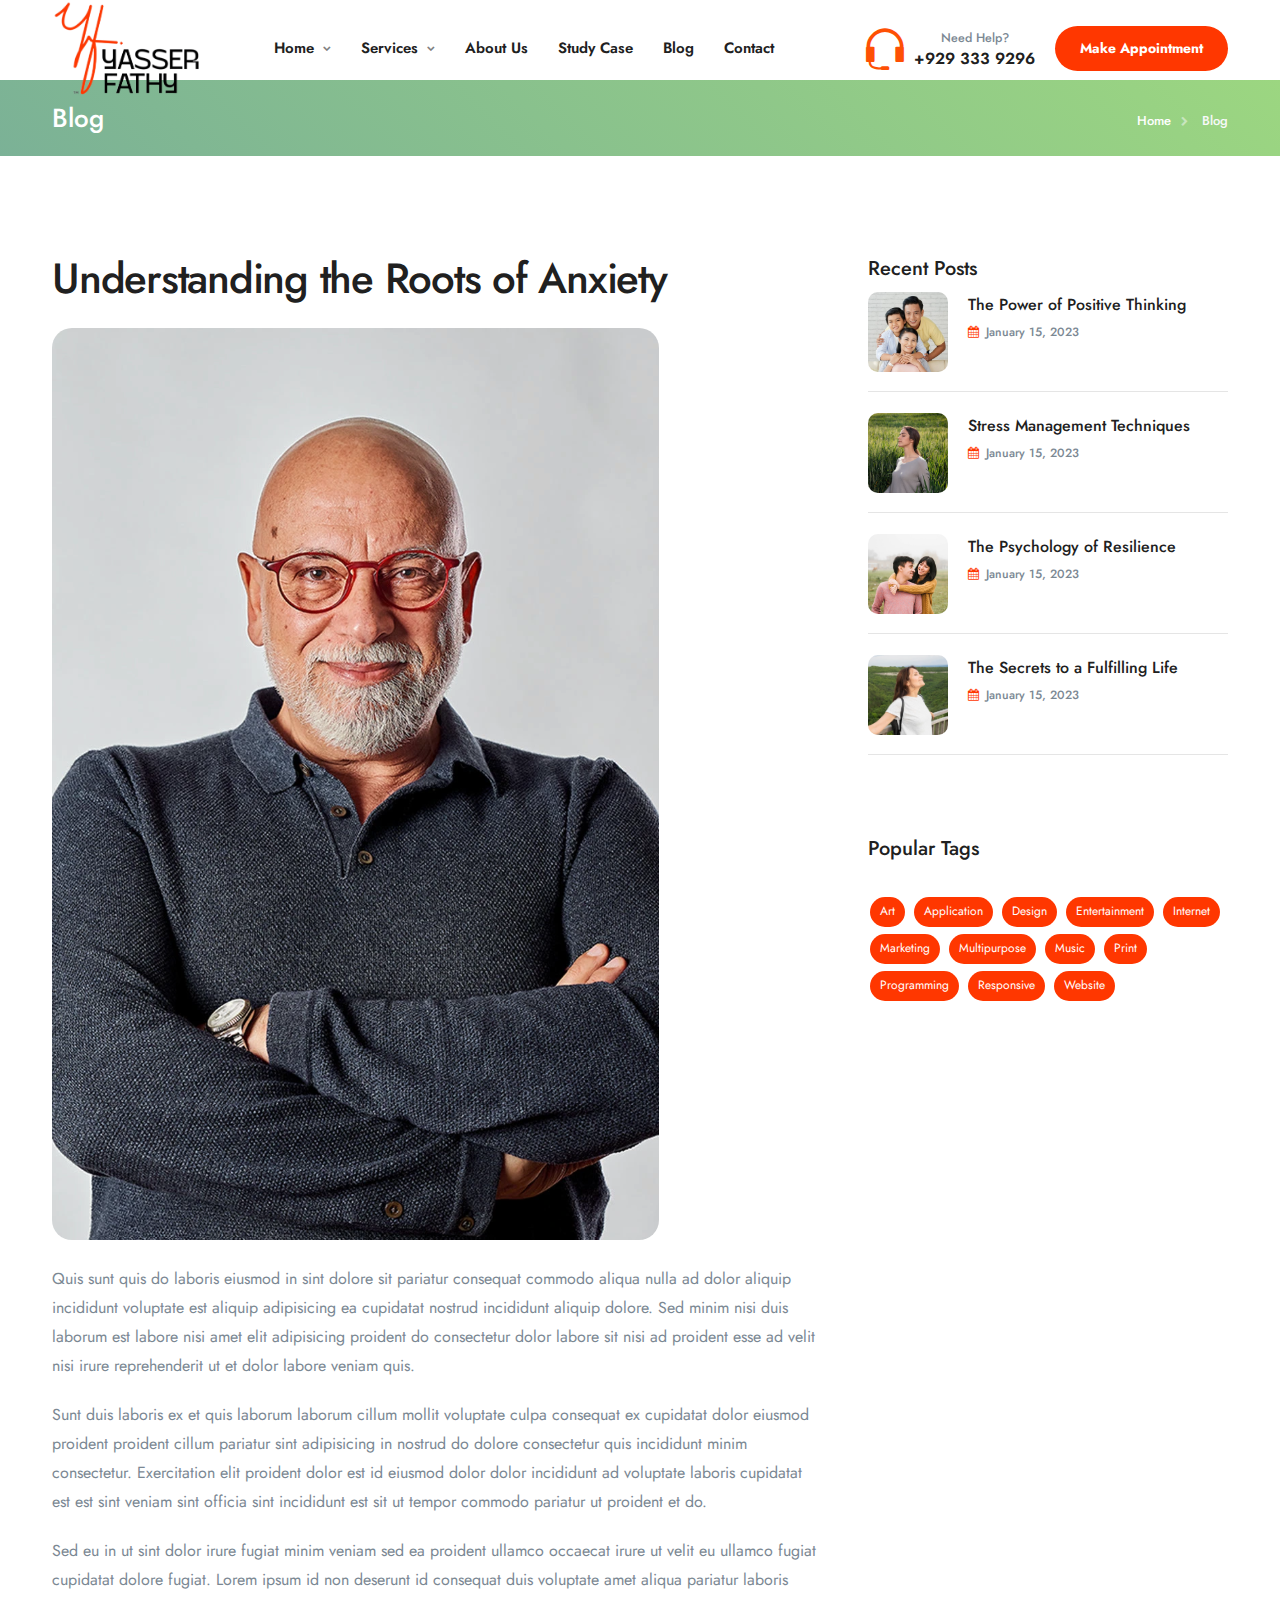
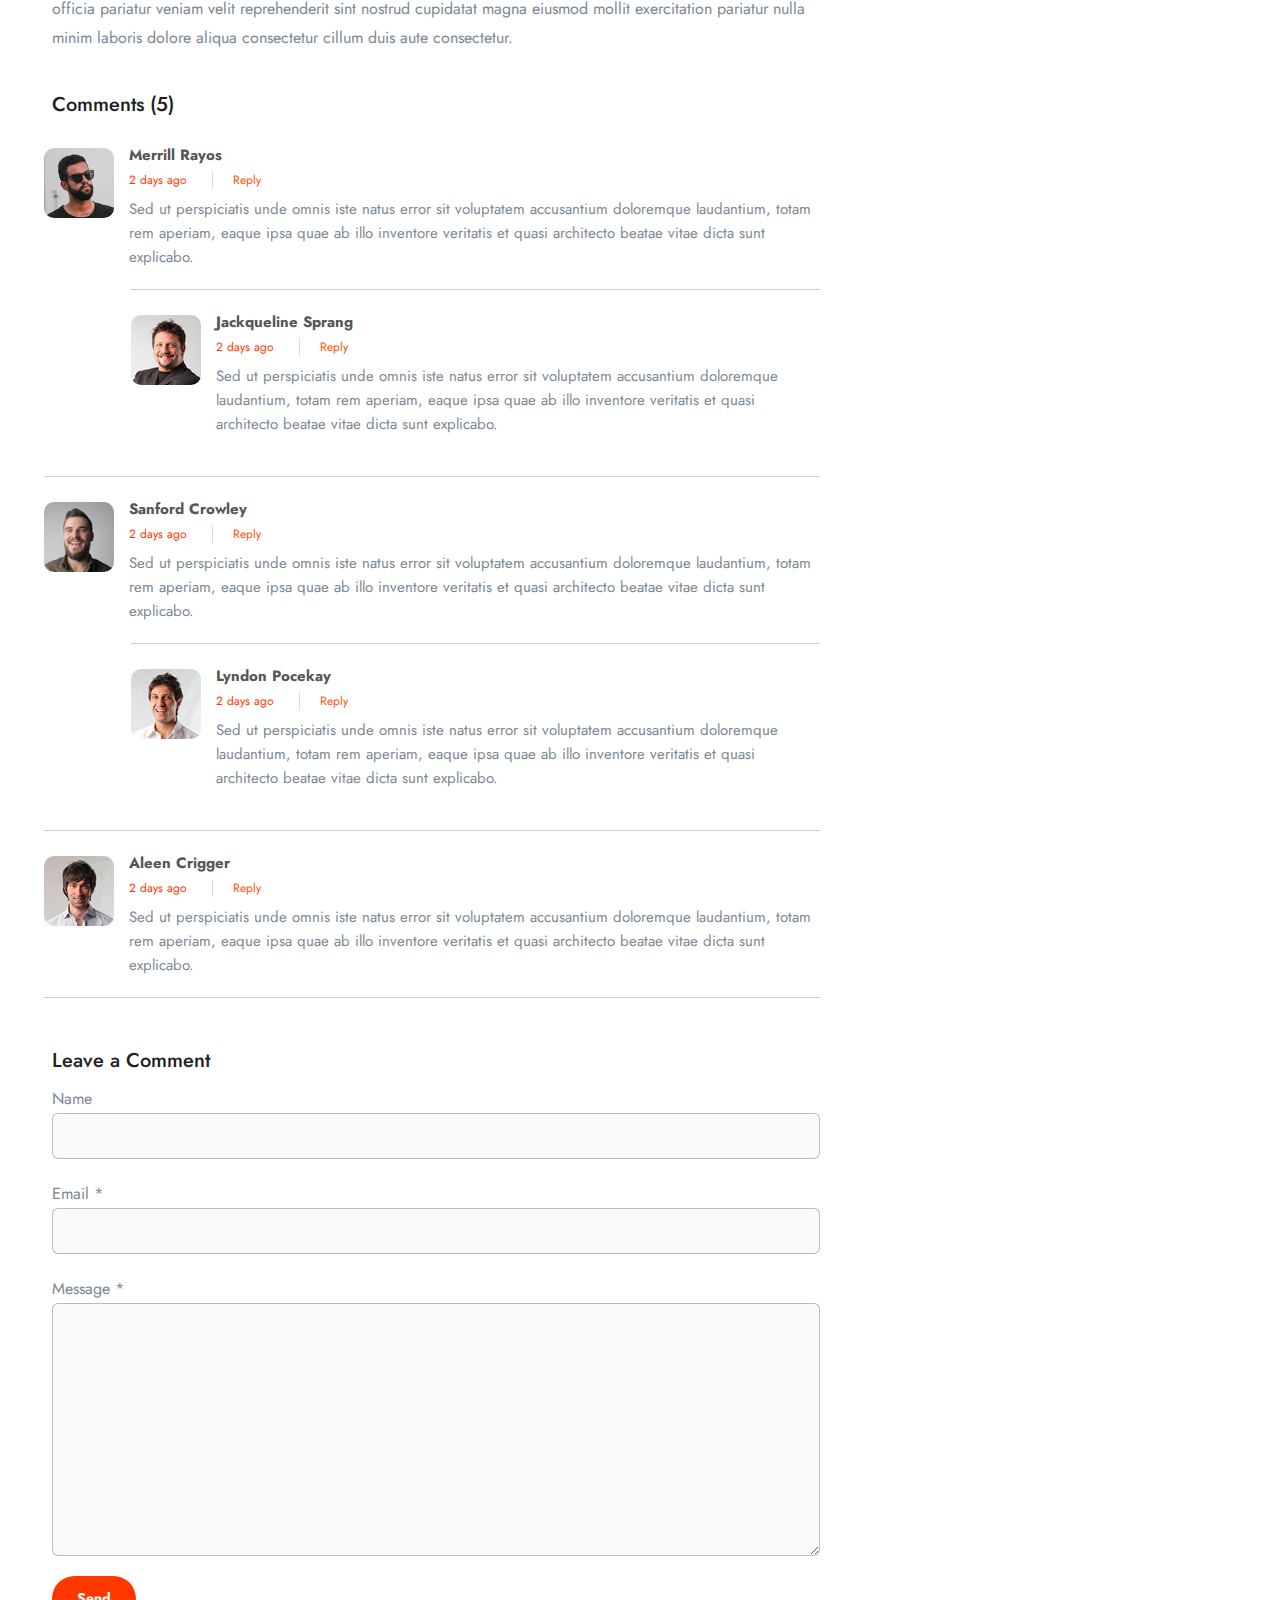
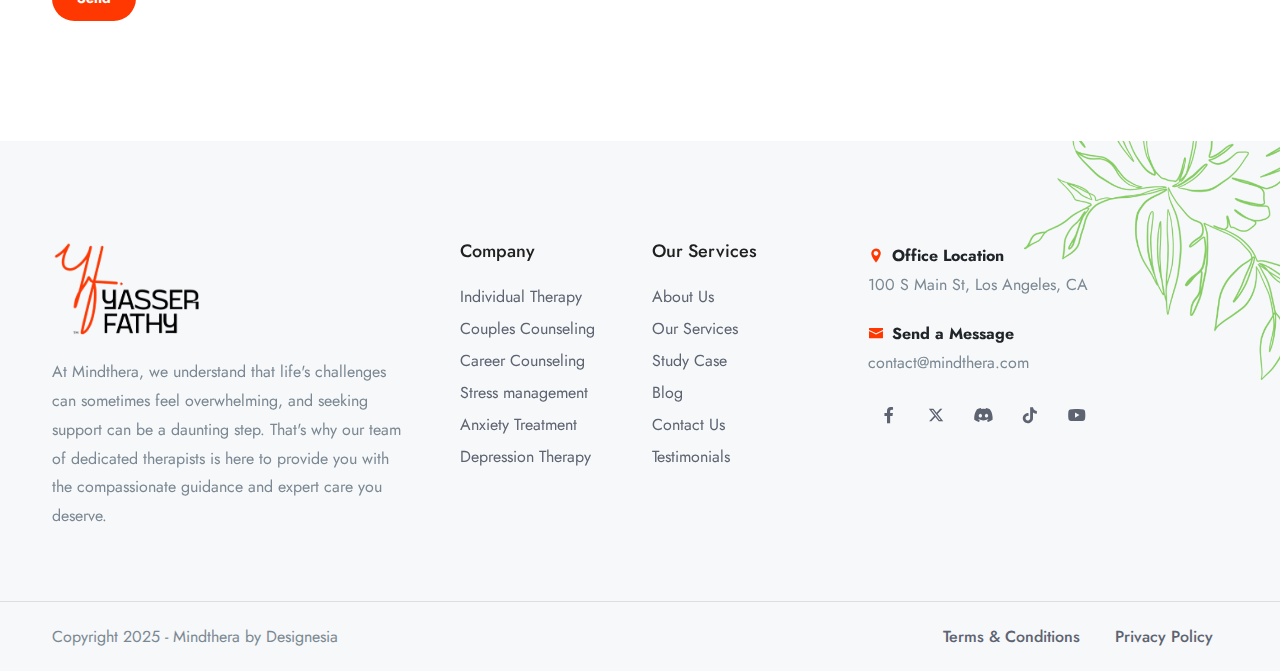
<file: blog-single.html>
<!DOCTYPE html>
<html lang="en">

<head>
    <title>Mindthera — Psychology and Counseling</title>
    <link rel="icon" href="images/icon.png" type="image/gif" sizes="16x16">
    <meta content="text/html;charset=utf-8" http-equiv="Content-Type">
    <meta content="width=device-width, initial-scale=1.0" name="viewport" >
    <meta content="Mindthera — Psychology and Counseling" name="description" >
    <meta content="" name="keywords" >
    <meta content="" name="author" >
    <!-- CSS Files
    ================================================== -->
    <link href="css/bootstrap.min.css" rel="stylesheet" type="text/css" id="bootstrap">
    <link href="css/plugins.css" rel="stylesheet" type="text/css" >
    <link href="css/swiper.css" rel="stylesheet" type="text/css" >
    <link href="css/style.css" rel="stylesheet" type="text/css" >
    <link href="css/coloring.css" rel="stylesheet" type="text/css" >
    <!-- color scheme -->
    <link id="colors" href="css/colors/scheme-01.css" rel="stylesheet" type="text/css" >

</head>

<body>
    <div id="wrapper">
        <div class="float-text show-on-scroll">
            <span><a href="#">Scroll to top</a></span>
        </div>
        <div class="scrollbar-v show-on-scroll"></div>
        
        <!-- page preloader begin -->
        <div id="de-loader"></div>
        <!-- page preloader close -->

        <!-- header begin -->
        <header class="transparent header-light has-topbar">
            <div id="topbar">
                <div class="container">
                    <div class="row">
                        <div class="col-lg-12">
                            <div class="d-flex justify-content-between xs-hide">
                                <div class="header-widget d-flex">
                                    <div class="topbar-widget"><a href="#"><i class="icofont-location-pin"></i>100 S Main St, Los Angeles, CA</a></div>                                    
                                    <div class="topbar-widget"><a href="#"><i class="icofont-clock-time"></i><span>Mon - Sat: 8AM - 9PM</span><span class="ms-3">Sunday: 10AM - 8PM</a></div>
                                    <div class="topbar-widget"><a href="#"><i class="icofont-envelope"></i>contact@mindthera.com</a></div>
                                </div>
                                
                                <div class="social-icons">
                                    <a href="#"><i class="fa-brands fa-facebook fa-lg"></i></a>
                                    <a href="#"><i class="fa-brands fa-x-twitter fa-lg"></i></a>
                                    <a href="#"><i class="fa-brands fa-youtube fa-lg"></i></a>
                                    <a href="#"><i class="fa-brands fa-pinterest fa-lg"></i></a>
                                    <a href="#"><i class="fa-brands fa-instagram fa-lg"></i></a>
                                </div>
                            </div>
                        </div>
                    </div>
                    <div class="clearfix"></div>
                </div>
            </div>
            <div class="container">
                <div class="row">
                    <div class="col-md-12">
                        <div class="de-flex sm-pt10">
                            <div class="de-flex-col">
                                <!-- logo begin -->
                                <div id="logo">
                                    <a href="index.html">
                                        <img class="logo-main" src="images/logo-black.webp" alt="" style="max-width: 150px; height: auto;">
                                        <img class="logo-scroll" src="images/logo-black.webp" alt="" style="max-width: 150px; height: auto;">
                                        <img class="logo-mobile" src="images/logo-black.webp" alt="" style="max-width: 90px; height: auto;">
                                    </a>
                                </div>
                                <!-- logo close -->
                            </div>
                            <div class="de-flex-col header-col-mid">
                                <ul id="mainmenu">
                                    <li><a class="menu-item" href="index.html">Home</a>
                                        <ul>
                                            <li><a class="menu-item" href="index.html">Homepage One</a></li>
                                            <li><a class="menu-item" href="homepage-2.html">Homepage Two</a></li>
                                            <li><a class="menu-item" href="homepage-3.html">Homepage Three</a></li>
                                            <li><a class="menu-item" href="homepage-4.html">Homepage Four</a></li>
                                            <li><a class="menu-item" href="homepage-5.html">Homepage Five</a></li>
                                            <li><a class="menu-item" href="homepage-6.html">Homepage Six</a></li>
                                        </ul>
                                    </li>
                                    <li><a class="menu-item" href="#">Services</a>
                                        <ul>
                                            <li><a class="menu-item" href="services.html">Services Style 1</a></li>
                                            <li><a class="menu-item" href="services-2.html">Services Style 2</a></li>
                                            <li><a class="menu-item" href="services-3.html">Services Style 3</a></li>
                                            <li><a class="menu-item" href="service-single.html">Services Single</a></li>
                                            <li><a class="menu-item" href="appointment.html">Appointment</a></li>
                                        </ul>
                                    </li>
                                    <li><a class="menu-item" href="about.html">About Us</a></li>
                                    <li><a class="menu-item" href="study-case.html">Study Case</a></li>
                                    <li><a class="menu-item" href="blog.html">Blog</a></li>
                                    <li><a class="menu-item" href="contact.html">Contact</a></li>
                                </ul>
                            </div>
                            <div class="de-flex-col">
                                <div class="menu_side_area">
                                    <div class="h-phone xs-hide">
                                        <i class="icofont-headphone-alt"></i>
                                        <span>Need Help?</span>+929 333 9296
                                    </div>                                    
                                    <a href="appointment.html" class="btn-main d-xl-block d-md-none">Make Appointment</a>
                                    <span id="menu-btn"></span>
                                </div>
                            </div>
                        </div>
                    </div>
                </div>
            </div>
        </header>
        <!-- header close -->
        <!-- content begin -->
        <div class="no-bottom no-top" id="content">
            <div id="top"></div>
            <!-- section begin -->
            <section id="de-subheader" class="mt-sm-60 pt20 pb20 bg-gradient-45-deg text-light">
                <div class="container relative z-index-1000">
                    <div class="row align-items-center">
                        <div class="col-lg-6">
                            <h3 class="mb-0">Blog</h3>
                        </div>

                        <div class="col-lg-6 text-lg-end">
                            <ul class="crumb">
                                <li><a href="index.html">Home</a></li>
                                <li class="active">Blog</li>
                            </ul>
                        </div>
                    </div>
                </div>
            </section>
            <!-- section close -->

            <section>
                <div class="container">
                    <div class="row gx-5">
                        <div class="col-lg-8">
                            <div>

                                <h2>Understanding the Roots of Anxiety</h2>

                                <div>

                                    <img src="images/misc/4.webp" class="img-fluid mb-4 rounded-20px" alt="">

                                    <p>Quis sunt quis do laboris eiusmod in sint dolore sit pariatur consequat commodo aliqua nulla ad dolor aliquip incididunt voluptate est aliquip adipisicing ea cupidatat nostrud incididunt aliquip dolore. Sed minim nisi duis laborum est labore nisi amet elit adipisicing proident do consectetur dolor labore sit nisi ad proident esse ad velit nisi irure reprehenderit ut et dolor labore veniam quis.</p>

                                    <p>Sunt duis laboris ex et quis laborum laborum cillum mollit voluptate culpa consequat ex cupidatat dolor eiusmod proident proident cillum pariatur sint adipisicing in nostrud do dolore consectetur quis incididunt minim consectetur. Exercitation elit proident dolor est id eiusmod dolor dolor incididunt ad voluptate laboris cupidatat est est sint veniam sint officia sint incididunt est sit ut tempor commodo pariatur ut proident et do.</p>

                                    <p>Sed eu in ut sint dolor irure fugiat minim veniam sed ea proident ullamco occaecat irure ut velit eu ullamco fugiat cupidatat dolore fugiat. Lorem ipsum id non deserunt id consequat duis voluptate amet aliqua pariatur laboris officia pariatur veniam velit reprehenderit sint nostrud cupidatat magna eiusmod mollit exercitation pariatur nulla minim laboris dolore aliqua consectetur cillum duis aute consectetur.</p>

                                </div>

                            </div>


                            <div id="blog-comment">
                                <h4>Comments (5)</h4>

                                <div class="spacer-half"></div>

                                <ol>
                                    <li>
                                        <div class="avatar">
                                            <img src="images/testimonial/1.jpg" alt="" ></div>
                                        <div class="comment-info">
                                            <span class="c_name">Merrill Rayos</span>
                                            <span class="c_date id-color">2 days ago</span>
                                            <span class="c_reply"><a href="#">Reply</a></span>
                                            <div class="clearfix"></div>
                                        </div>

                                        <div class="comment">Sed ut perspiciatis unde omnis iste natus error sit voluptatem accusantium doloremque laudantium, totam rem aperiam, eaque ipsa quae ab illo inventore veritatis et quasi architecto beatae vitae dicta sunt explicabo.</div>
                                        <ol>
                                            <li>
                                                <div class="avatar">
                                                    <img src="images/testimonial/2.jpg" alt="" ></div>
                                                <div class="comment-info">
                                                    <span class="c_name">Jackqueline Sprang</span>
                                                    <span class="c_date id-color">2 days ago</span>
                                                    <span class="c_reply"><a href="#">Reply</a></span>
                                                    <div class="clearfix"></div>
                                                </div>
                                                <div class="comment">Sed ut perspiciatis unde omnis iste natus error sit voluptatem accusantium doloremque laudantium, totam rem aperiam, eaque ipsa quae ab illo inventore veritatis et quasi architecto beatae vitae dicta sunt
                                                    explicabo.</div>
                                            </li>
                                        </ol>
                                    </li>

                                    <li>
                                        <div class="avatar">
                                            <img src="images/testimonial/3.jpg" alt="" ></div>
                                        <div class="comment-info">
                                            <span class="c_name">Sanford Crowley</span>
                                            <span class="c_date id-color">2 days ago</span>
                                            <span class="c_reply"><a href="#">Reply</a></span>
                                            <div class="clearfix"></div>
                                        </div>
                                        <div class="comment">Sed ut perspiciatis unde omnis iste natus error sit voluptatem accusantium doloremque laudantium, totam rem aperiam, eaque ipsa quae ab illo inventore veritatis et quasi architecto beatae vitae dicta sunt explicabo.</div>
                                        <ol>
                                            <li>
                                                <div class="avatar">
                                                    <img src="images/testimonial/4.jpg" alt="" ></div>
                                                <div class="comment-info">
                                                    <span class="c_name">Lyndon Pocekay</span>
                                                    <span class="c_date id-color">2 days ago</span>
                                                    <span class="c_reply"><a href="#">Reply</a></span>
                                                    <div class="clearfix"></div>
                                                </div>
                                                <div class="comment">Sed ut perspiciatis unde omnis iste natus error sit voluptatem accusantium doloremque laudantium, totam rem aperiam, eaque ipsa quae ab illo inventore veritatis et quasi architecto beatae vitae dicta sunt
                                                    explicabo.</div>
                                            </li>
                                        </ol>
                                    </li>

                                    <li>
                                        <div class="avatar">
                                            <img src="images/testimonial/5.jpg" alt="" ></div>
                                        <div class="comment-info">
                                            <span class="c_name">Aleen Crigger</span>
                                            <span class="c_date id-color">2 days ago</span>
                                            <span class="c_reply"><a href="#">Reply</a></span>

                                            <div class="clearfix"></div>
                                        </div>
                                        <div class="comment">Sed ut perspiciatis unde omnis iste natus error sit voluptatem accusantium doloremque laudantium, totam rem aperiam, eaque ipsa quae ab illo inventore veritatis et quasi architecto beatae vitae dicta sunt explicabo.</div>
                                    </li>
                                </ol>

                                <div class="spacer-single"></div>

                                <div id="comment-form-wrapper">
                                    <h4>Leave a Comment</h4>
                                    <div class="comment_form_holder">
                                        <form id="contact_form" name="form1" class="form-border" method="post" action="#">

                                            <label>Name</label>
                                            <input type="text" name="name" id="name" class="form-control" >

                                            <label>Email <span class="req">*</span></label>
                                            <input type="text" name="email" id="email" class="form-control" >
                                            <div id="error_email" class="error">Please check your email</div>

                                            <label>Message <span class="req">*</span></label>
                                            <textarea cols="10" rows="10" name="message" id="message" class="form-control"></textarea>
                                            <div id="error_message" class="error">Please check your message</div>
                                            <div id="mail_success" class="success">Thank you. Your message has been sent.</div>
                                            <div id="mail_failed" class="error">Error, email not sent</div>

                                            <p id="btnsubmit">
                                                <input type="submit" id="send" value="Send" class="btn-main" ></p>



                                        </form>
                                    </div>
                                </div>
                            </div>

                        </div>

                        <div class="col-lg-4">
                            <div class="widget widget-post">
                                <h4>Recent Posts</h4>
                                <ul class="de-bloglist-type-1">
                                    <li>
                                        <div class="d-image">
                                            <img src="images/news-thumbnail/1.webp" alt="">
                                        </div>
                                        <div class="d-content">
                                            <a href="#"><h4>The Power of Positive Thinking</h4></a>
                                            <div class="d-date">January 15, 2023</div>
                                        </div>
                                    </li>
                                    <li>
                                        <div class="d-image">
                                            <img src="images/news-thumbnail/2.webp" alt="">
                                        </div>
                                        <div class="d-content">
                                            <a href="#"><h4>Stress Management Techniques</h4></a>
                                            <div class="d-date">January 15, 2023</div>
                                        </div>
                                    </li>
                                    <li>
                                        <div class="d-image">
                                            <img src="images/news-thumbnail/3.webp" alt="">
                                        </div>
                                        <div class="d-content">
                                            <a href="#"><h4>The Psychology of Resilience</h4></a>
                                            <div class="d-date">January 15, 2023</div>
                                        </div>
                                    </li>
                                    <li>
                                        <div class="d-image">
                                            <img src="images/news-thumbnail/4.webp" alt="">
                                        </div>
                                        <div class="d-content">
                                            <a href="#"><h4>The Secrets to a Fulfilling Life</h4></a>
                                            <div class="d-date">January 15, 2023</div>
                                        </div>
                                    </li>
                                </ul>
                            </div>
                            
                            <div class="widget widget_tags">
                                <h4>Popular Tags</h4>
                                <ul>
                                    <li><a href="#link">Art</a></li>
                                    <li><a href="#link">Application</a></li>
                                    <li><a href="#link">Design</a></li>
                                    <li><a href="#link">Entertainment</a></li>
                                    <li><a href="#link">Internet</a></li>
                                    <li><a href="#link">Marketing</a></li>
                                    <li><a href="#link">Multipurpose</a></li>
                                    <li><a href="#link">Music</a></li>
                                    <li><a href="#link">Print</a></li>
                                    <li><a href="#link">Programming</a></li>
                                    <li><a href="#link">Responsive</a></li>
                                    <li><a href="#link">Website</a></li>
                                </ul>
                            </div>

                        </div>
                    </div>
                </div>
            </section>
        </div>
        <!-- content close -->
        <!-- footer begin -->
        <footer class="footer-light">
            <div class="container relative z-1000">
                <div class="row gx-5">
                    <div class="col-lg-4 col-sm-6">
                        <img src="images/logo-black.webp" alt="" style="max-width: 150px; height: auto;">
                        <div class="spacer-20"></div>
                        <p>At Mindthera, we understand that life's challenges can sometimes feel overwhelming, and seeking support can be a daunting step. That's why our team of dedicated therapists is here to provide you with the compassionate guidance and expert care you deserve.</p>
                        
                    </div>
                    <div class="col-lg-4 col-sm-12 order-lg-1 order-sm-2">
                        <div class="row">
                            <div class="col-lg-6 col-sm-6">
                                <div class="widget">
                                    <h5>Company</h5>
                                    <ul>                                        
                                        <li><a href="#">Individual Therapy</a></li>
                                        <li><a href="#">Couples Counseling</a></li>
                                        <li><a href="#">Career Counseling</a></li>
                                        <li><a href="#">Stress management</a></li>
                                        <li><a href="#">Anxiety Treatment</a></li>
                                        <li><a href="#">Depression Therapy</a></li>
                                    </ul>
                                </div>
                            </div>
                            <div class="col-lg-6 col-sm-6">
                                <div class="widget">
                                    <h5>Our Services</h5>
                                    <ul>
                                        <li><a href="#">About Us</a></li>
                                        <li><a href="#">Our Services</a></li>
                                        <li><a href="#">Study Case</a></li>
                                        <li><a href="#">Blog</a></li>
                                        <li><a href="#">Contact Us</a></li>
                                        <li><a href="#">Testimonials</a></li>
                                    </ul>
                                </div>
                            </div>
                        </div>
                    </div>
                    <div class="col-lg-4 col-sm-6 order-lg-2 order-sm-1">
                        <div class="widget">

                            <div class="fw-bold text-dark"><i class="icofont-location-pin me-2 id-color"></i>Office Location</div>
                            100 S Main St, Los Angeles, CA

                            <div class="spacer-20"></div>

                            <div class="fw-bold text-dark"><i class="icofont-envelope me-2 id-color"></i>Send a Message</div>
                            contact@mindthera.com

                            <div class="spacer-20"></div>

                            <div class="social-icons mb-sm-30">
                                <a href="#"><i class="fa-brands fa-facebook-f"></i></a>
                                <a href="#"><i class="fa-brands fa-x-twitter"></i></a>
                                <a href="#"><i class="fa-brands fa-discord"></i></a>
                                <a href="#"><i class="fa-brands fa-tiktok"></i></a>
                                <a href="#"><i class="fa-brands fa-youtube"></i></a>
                            </div>

                        </div>
                    </div>
                </div>
            </div>
            <div class="subfooter relative z-1000">
                <div class="container">
                    <div class="row">
                        <div class="col-md-12">
                            <div class="de-flex">
                                <div class="de-flex-col">
                                    Copyright 2025 - Mindthera by Designesia
                                </div>
                                <ul class="menu-simple">
                                    <li><a href="#">Terms &amp; Conditions</a></li>
                                    <li><a href="#">Privacy Policy</a></li>
                                </ul>
                            </div>
                        </div>
                    </div>
                </div>
            </div>

            <img src="images/misc/flowers-crop-3.webp" class="w-20 absolute top-0 end-0 sw-anim" alt="">
        </footer>
        <!-- footer close -->
    </div>


    
    <!-- Javascript Files
    ================================================== -->
    <script src="js/plugins.js"></script>
    <script src="js/designesia.js"></script>

</body>

</html>
</file>
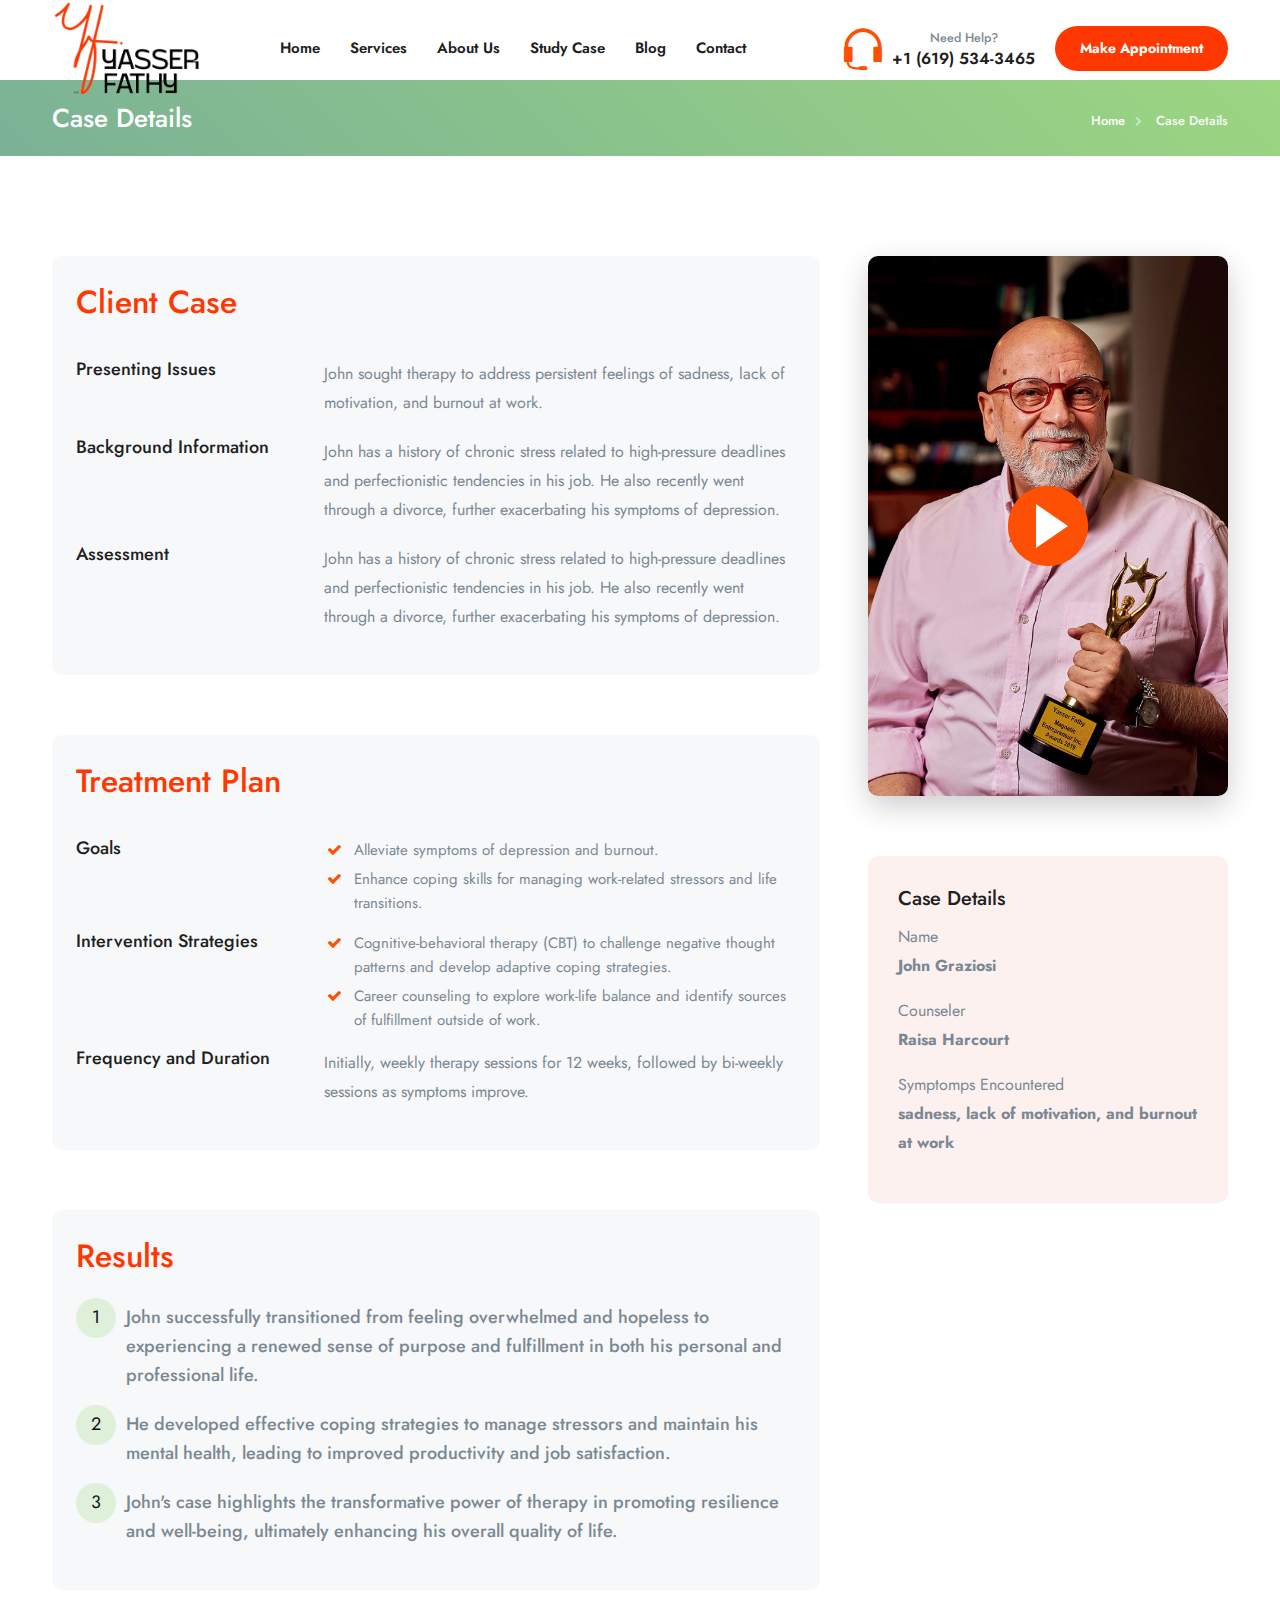
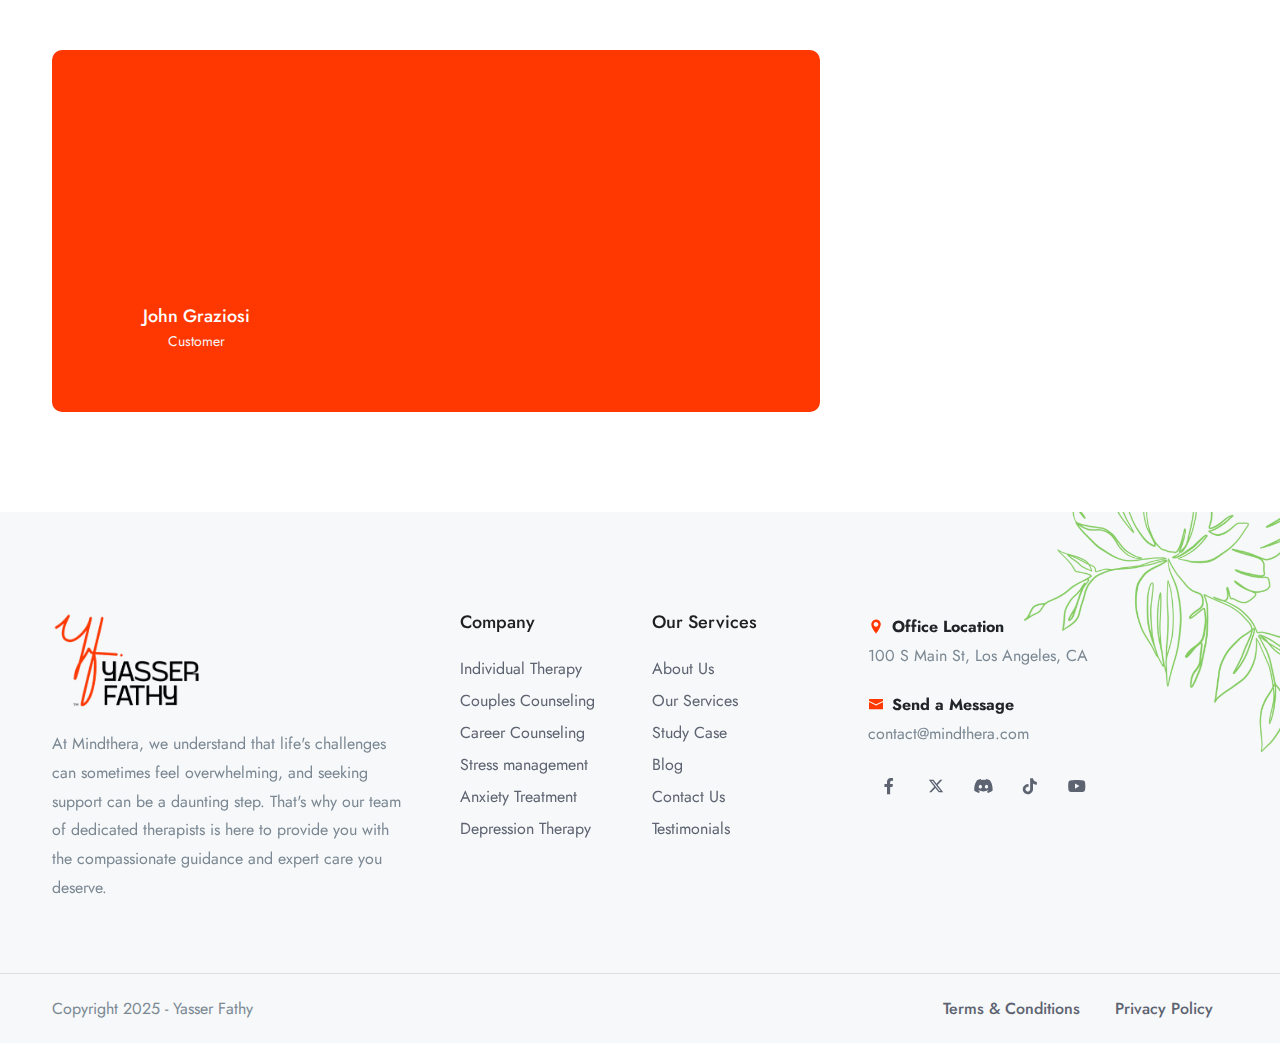
<file: case-details.html>
<!DOCTYPE html>
<html lang="en">

<head>
    <title>Mindthera — Psychology and Counseling</title>
    <link rel="icon" href="images/icon.png" type="image/gif" sizes="16x16">
    <meta content="text/html;charset=utf-8" http-equiv="Content-Type">
    <meta content="width=device-width, initial-scale=1.0" name="viewport" >
    <meta content="Mindthera — Psychology and Counseling" name="description" >
    <meta content="" name="keywords" >
    <meta content="" name="author" >
    <!-- CSS Files
    ================================================== -->
    <link href="css/bootstrap.min.css" rel="stylesheet" type="text/css" id="bootstrap">
    <link href="css/plugins.css" rel="stylesheet" type="text/css" >
    <link href="css/swiper.css" rel="stylesheet" type="text/css" >
    <link href="css/style.css" rel="stylesheet" type="text/css" >
    <link href="css/coloring.css" rel="stylesheet" type="text/css" >
    <!-- color scheme -->
    <link id="colors" href="css/colors/scheme-01.css" rel="stylesheet" type="text/css" >

</head>

<body>
    <div id="wrapper">
        <div class="float-text show-on-scroll">
            <span><a href="#">Scroll to top</a></span>
        </div>
        <div class="scrollbar-v show-on-scroll"></div>
        
        <!-- page preloader begin -->
        <div id="de-loader"></div>
        <!-- page preloader close -->

        <!-- header begin -->
        <header class="transparent header-light has-topbar">
            <div id="topbar">
                <div class="container">
                    <div class="row">
                        <div class="col-lg-12">
                            <div class="d-flex justify-content-between xs-hide">
                                <div class="header-widget d-flex">
                                    <div class="topbar-widget"><a href="#"><i class="icofont-location-pin"></i>100 S Main St, Los Angeles, CA</a></div>                                    
                                    <div class="topbar-widget"><a href="#"><i class="icofont-clock-time"></i><span>Mon - Sat: 8AM - 9PM</span><span class="ms-3">Sunday: 10AM - 8PM</a></div>
                                    <div class="topbar-widget"><a href="#"><i class="icofont-envelope"></i>contact@mindthera.com</a></div>
                                </div>
                                
                                <div class="social-icons">
                                    <a href="#"><i class="fa-brands fa-facebook fa-lg"></i></a>
                                    <a href="#"><i class="fa-brands fa-x-twitter fa-lg"></i></a>
                                    <a href="#"><i class="fa-brands fa-youtube fa-lg"></i></a>
                                    <a href="#"><i class="fa-brands fa-pinterest fa-lg"></i></a>
                                    <a href="#"><i class="fa-brands fa-instagram fa-lg"></i></a>
                                </div>
                            </div>
                        </div>
                    </div>
                    <div class="clearfix"></div>
                </div>
            </div>
            <div class="container">
                <div class="row">
                    <div class="col-md-12">
                        <div class="de-flex sm-pt10">
                            <div class="de-flex-col">
                                <!-- logo begin -->
                                <div id="logo">
                                    <a href="index.html">
                                        <img class="logo-main" src="images/logo-black.webp" alt=""  style="max-width: 150px; height: auto;">
                                        <img class="logo-scroll" src="images/logo-black.webp" alt="" style="max-width: 150px; height: auto;">
                                        <img class="logo-mobile" src="images/logo-black.webp" alt="" style="max-width: 90px; height: auto;">
                                    </a>
                                </div>
                                <!-- logo close -->
                            </div>
                            <div class="de-flex-col header-col-mid">
                                <ul id="mainmenu">
                                    <li><a class="menu-item" href="index.html">Home</a></li>
                                    
                                    <li><a class="menu-item" href="services.html">Services</a></li>
                                    
                                    <li><a class="menu-item" href="about.html">About Us</a></li>
                                    <li><a class="menu-item" href="study-case.html">Study Case</a></li>
                                    <li><a class="menu-item" href="blog.html">Blog</a></li>
                                    <li><a class="menu-item" href="contact.html">Contact</a></li>
                                </ul>
                            </div>
                            <div class="de-flex-col">
                                <div class="menu_side_area">
                                    <div class="h-phone xs-hide">
                                        <i class="icofont-headphone-alt"></i>
                                        <span>Need Help?</span>+1 (619) 534-3465
                                    </div>                                    
                                    <a href="appointment.html" class="btn-main d-xl-block d-md-none">Make Appointment</a>
                                    <span id="menu-btn"></span>
                                </div>
                            </div>
                        </div>
                    </div>
                </div>
            </div>
        </header>
        <!-- header close -->
        <!-- content begin -->
        <div class="no-bottom no-top" id="content">
            <div id="top"></div>
            <!-- section begin -->
            <section id="de-subheader" class="mt-sm-60 pt20 pb20 bg-gradient-45-deg text-light">
                <div class="container relative z-index-1000">
                    <div class="row align-items-center">
                        <div class="col-lg-6">
                            <h3 class="mb-0">Case Details</h3>
                        </div>

                        <div class="col-lg-6 text-lg-end">
                            <ul class="crumb">
                                <li><a href="index.html">Home</a></li>
                                <li class="active">Case Details</li>
                            </ul>
                        </div>
                    </div>
                </div>
            </section>
            <!-- section close -->

            <section id="">
                <div class="container">
                    <div class="row g-4 gx-5">
                        <div class="col-lg-8">
                            <div class="p-4 bg-grey rounded-10px">
                                <div class="row g-4">
                                    <div class="col-lg-12">                                        
                                        <h3 class="fs-32 id-color">Client Case</h3>
                                    </div>
                                    <div class="col-lg-4">
                                        <h5>Presenting Issues</h5>
                                    </div>
                                    <div class="col-lg-8">
                                        <p>John sought therapy to address persistent feelings of sadness, lack of motivation, and burnout at work.</p>
                                    </div>
                                </div>
                                <div class="row g-4">
                                    <div class="col-lg-4">
                                        <h5>Background Information</h5>
                                    </div>
                                    <div class="col-lg-8">
                                        <p>John has a history of chronic stress related to high-pressure deadlines and perfectionistic tendencies in his job. He also recently went through a divorce, further exacerbating his symptoms of depression.</p>
                                    </div>
                                </div>

                                <div class="row g-4">
                                    <div class="col-lg-4">
                                        <h5>Assessment</h5>
                                    </div>
                                    <div class="col-lg-8">
                                        <p>John has a history of chronic stress related to high-pressure deadlines and perfectionistic tendencies in his job. He also recently went through a divorce, further exacerbating his symptoms of depression.</p>
                                    </div>
                                </div>
                            </div>

                            <div class="spacer-double"></div>

                            <div class="p-4 bg-grey rounded-10px">
                                <div class="row g-4">
                                    <div class="col-lg-12">                                        
                                        <h3 class="fs-32 id-color">Treatment Plan</h3>
                                    </div>
                                    <div class="col-lg-4">
                                        <h5>Goals</h5>
                                    </div>
                                    <div class="col-lg-8">
                                        <ol class="ul-style-2">
                                            <li>Alleviate symptoms of depression and burnout.</li>
                                            <li>Enhance coping skills for managing work-related stressors and life transitions.</li>
                                        </ol>
                                    </div>
                                </div>
                                <div class="row g-4">
                                    <div class="col-lg-4">
                                        <h5>Intervention Strategies</h5>
                                    </div>
                                    <div class="col-lg-8">
                                        <ol class="ul-style-2">
                                            <li>Cognitive-behavioral therapy (CBT) to challenge negative thought patterns and develop adaptive coping strategies.</li>
                                            <li>Career counseling to explore work-life balance and identify sources of fulfillment outside of work.</li>
                                        </ol>
                                    </div>
                                </div>

                                <div class="row g-4">
                                    <div class="col-lg-4">
                                        <h5>Frequency and Duration</h5>
                                    </div>
                                    <div class="col-lg-8">
                                        <p>Initially, weekly therapy sessions for 12 weeks, followed by bi-weekly sessions as symptoms improve.</p>
                                    </div>
                                </div>
                            </div>

                            <div class="spacer-double"></div>

                            <div class="p-4 bg-grey rounded-10px">
                                <div class="row g-4">
                                    <div class="col-lg-12">                                        
                                        <h3 class="fs-32 id-color mb-4">Results</h3>

                                        <ol class="ol-style-1">
                                            <li>John successfully transitioned from feeling overwhelmed and hopeless to experiencing a renewed sense of purpose and fulfillment in both his personal and professional life.</li>
                                            <li>He developed effective coping strategies to manage stressors and maintain his mental health, leading to improved productivity and job satisfaction.</li>
                                            <li>John's case highlights the transformative power of therapy in promoting resilience and well-being, ultimately enhancing his overall quality of life.</li>
                                        </ol>
                                    </div>
                                </div>
                            </div>

                            <div class="spacer-double"></div>

                            <div class="p-5 bg-color text-light rounded-10px">
                                <div class="row align-items-center g-4 gx-5 relative z-index-1000">
                                    <div class="col-lg-4 text-center">
                                        <img src="images/team/2.webp" class="img-fluid circle wow scaleIn" alt="">
                                        <h5 class="mt-3 mb-0">John Graziosi</h5>
                                        <p class="small mb-2">Customer</p>
                                    </div>
                                    <div class="col-lg-8">
                                        <p class="mb20 wow fadeInUp fs-24 fw-600 lh-1-3" data-wow-delay=".2s">Mindthera is exceptional! Their psychologists are highly professional and caring. The atmosphere is welcoming and calming, and the staff provides outstanding support. Thank you, Mindthera, for your excellent service!</p>
                                    </div>
                                </div>
                            </div>
                        </div>

                        <div class="col-lg-4">
                            <div class="relative rounded-10px overflow-hidden shadow-soft">
                                <a class="de-video-play-button popup-youtube" href="http://www.youtube.com/watch?v=RFTUZqXZN6M">
                                    <span></span>
                                </a>
                                <img src="images/misc/2.webp" class="img-fluid" alt="">
                            </div>

                            <div class="spacer-double"></div>

                            <div class="padding30 rounded-10px bg-color-3">
                                <h4>Case Details</h4>
                                <div class="mb-3">
                                    <div class="">Name</div>
                                    <div class="fw-bold">John Graziosi</div>
                                </div>
                                <div class="mb-3">
                                    <div class="">Counseler</div>
                                    <div class="fw-bold">Raisa Harcourt</div>
                                </div>
                                <div class="mb-3">
                                    <div class="">Symptomps Encountered</div>
                                    <div class="fw-bold">sadness, lack of motivation, and burnout at work</div>
                                </div>
                            </div>
                        </div>
                    </div>
                </div>
            </section>
            
        </div>
        <!-- content close -->
        <!-- footer begin -->
        <footer class="footer-light">
            <div class="container relative z-1000">
                <div class="row gx-5">
                    <div class="col-lg-4 col-sm-6">
                        <img src="images/logo-black.webp" alt=""style="max-width: 150px; height: auto;" >
                        <div class="spacer-20"></div>
                        <p>At Mindthera, we understand that life's challenges can sometimes feel overwhelming, and seeking support can be a daunting step. That's why our team of dedicated therapists is here to provide you with the compassionate guidance and expert care you deserve.</p>
                        
                    </div>
                    <div class="col-lg-4 col-sm-12 order-lg-1 order-sm-2">
                        <div class="row">
                            <div class="col-lg-6 col-sm-6">
                                <div class="widget">
                                    <h5>Company</h5>
                                    <ul>                                        
                                        <li><a href="#">Individual Therapy</a></li>
                                        <li><a href="#">Couples Counseling</a></li>
                                        <li><a href="#">Career Counseling</a></li>
                                        <li><a href="#">Stress management</a></li>
                                        <li><a href="#">Anxiety Treatment</a></li>
                                        <li><a href="#">Depression Therapy</a></li>
                                    </ul>
                                </div>
                            </div>
                            <div class="col-lg-6 col-sm-6">
                                <div class="widget">
                                    <h5>Our Services</h5>
                                    <ul>
                                        <li><a href="#">About Us</a></li>
                                        <li><a href="#">Our Services</a></li>
                                        <li><a href="#">Study Case</a></li>
                                        <li><a href="#">Blog</a></li>
                                        <li><a href="#">Contact Us</a></li>
                                        <li><a href="#">Testimonials</a></li>
                                    </ul>
                                </div>
                            </div>
                        </div>
                    </div>
                    <div class="col-lg-4 col-sm-6 order-lg-2 order-sm-1">
                        <div class="widget">

                            <div class="fw-bold text-dark"><i class="icofont-location-pin me-2 id-color"></i>Office Location</div>
                            100 S Main St, Los Angeles, CA

                            <div class="spacer-20"></div>

                            <div class="fw-bold text-dark"><i class="icofont-envelope me-2 id-color"></i>Send a Message</div>
                            contact@mindthera.com

                            <div class="spacer-20"></div>

                            <div class="social-icons mb-sm-30">
                                <a href="#"><i class="fa-brands fa-facebook-f"></i></a>
                                <a href="#"><i class="fa-brands fa-x-twitter"></i></a>
                                <a href="#"><i class="fa-brands fa-discord"></i></a>
                                <a href="#"><i class="fa-brands fa-tiktok"></i></a>
                                <a href="#"><i class="fa-brands fa-youtube"></i></a>
                            </div>

                        </div>
                    </div>
                </div>
            </div>
            <div class="subfooter relative z-1000">
                <div class="container">
                    <div class="row">
                        <div class="col-md-12">
                            <div class="de-flex">
                                <div class="de-flex-col">
                                    Copyright 2025 - Yasser Fathy
                                </div>
                                <ul class="menu-simple">
                                    <li><a href="#">Terms &amp; Conditions</a></li>
                                    <li><a href="#">Privacy Policy</a></li>
                                </ul>
                            </div>
                        </div>
                    </div>
                </div>
            </div>

            <img src="images/misc/flowers-crop-3.webp" class="w-20 absolute top-0 end-0 sw-anim" alt="">
        </footer>
        <!-- footer close -->
    </div>


    
    <!-- Javascript Files
    ================================================== -->
    <script src="js/plugins.js"></script>
    <script src="js/designesia.js"></script>

</body>

</html>
</file>
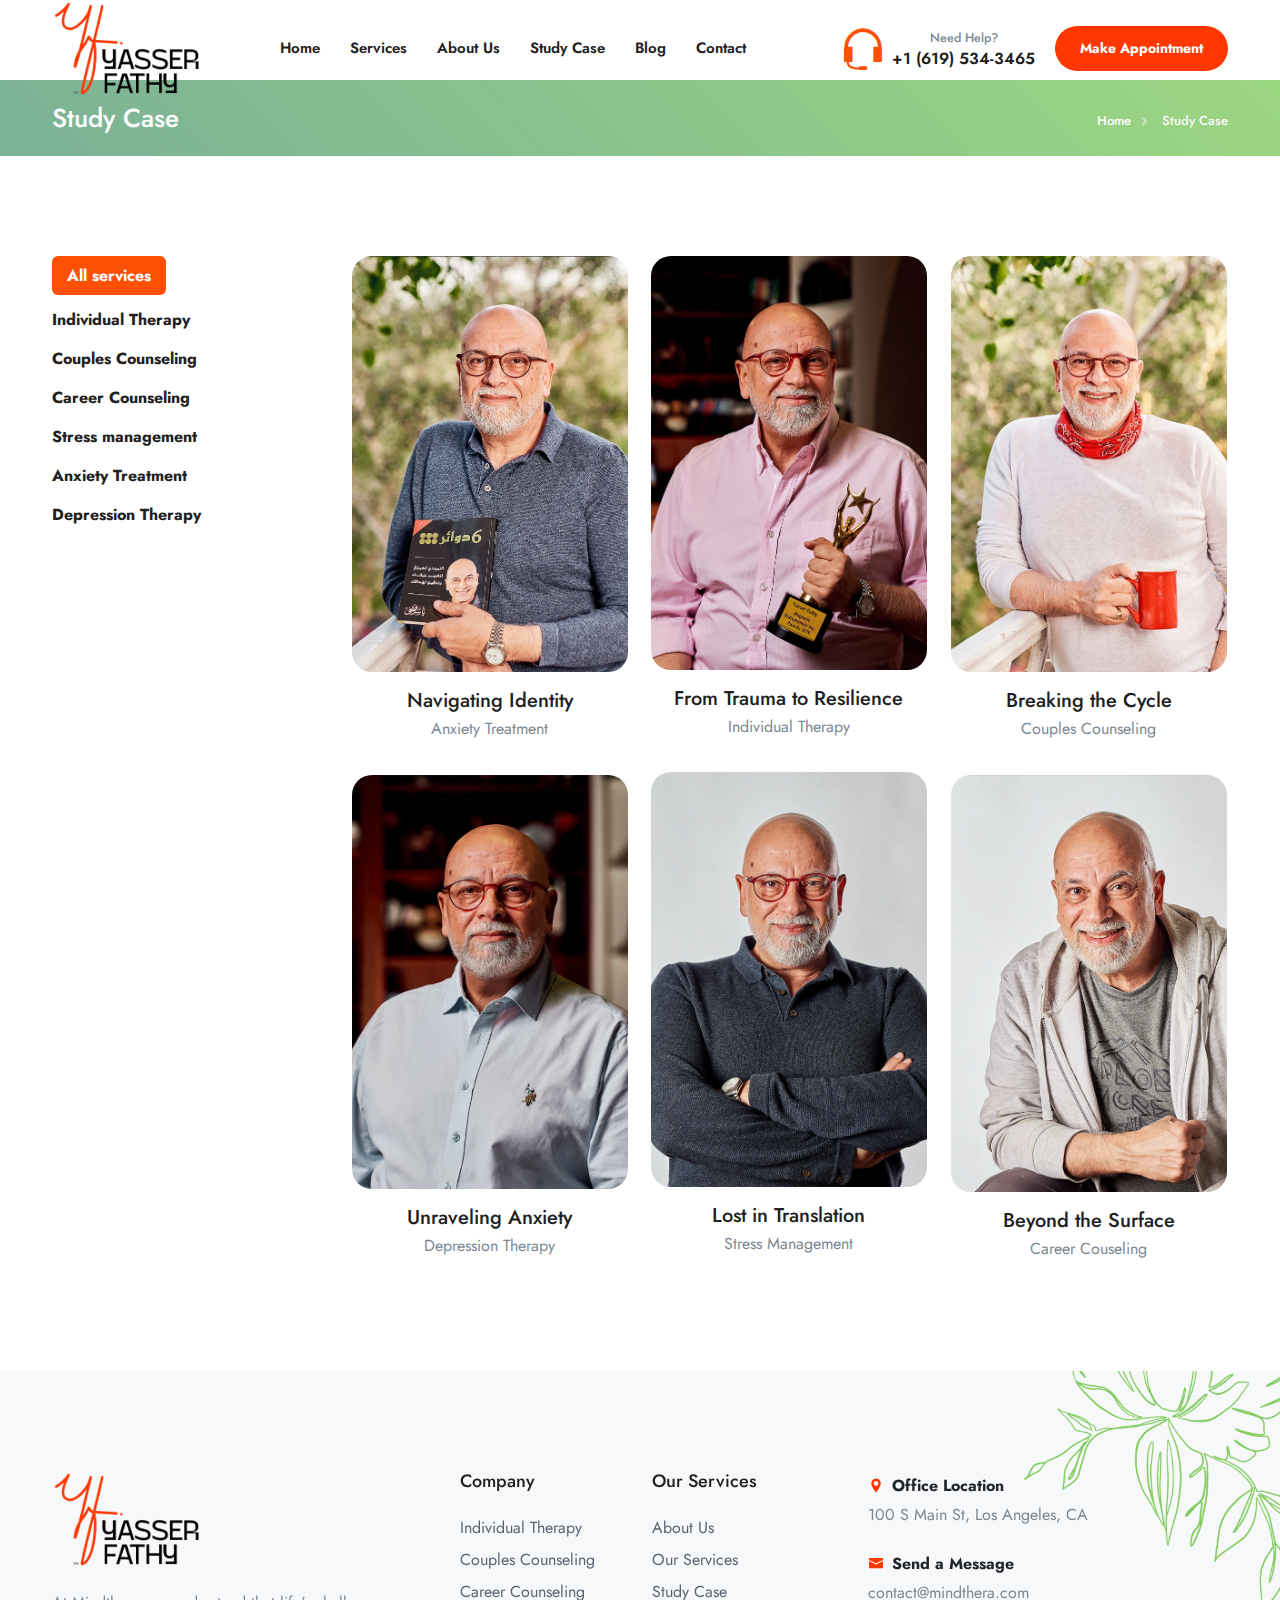
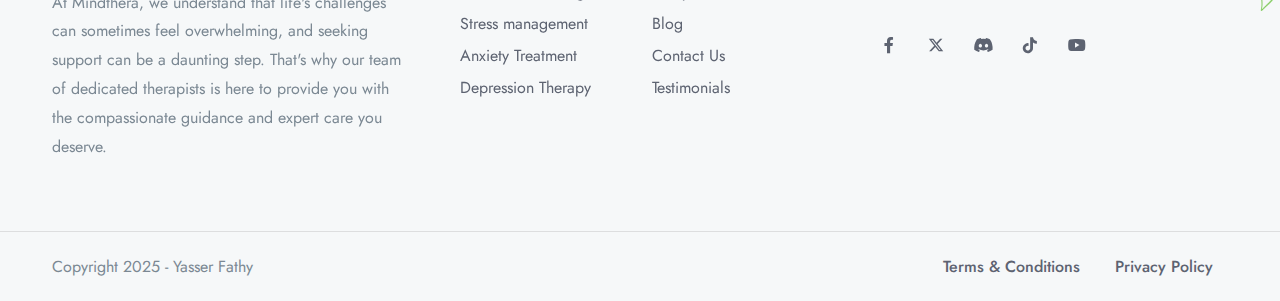
<file: study-case.html>
<!DOCTYPE html>
<html lang="en">

<head>
    <title>Mindthera — Psychology and Counseling</title>
    <link rel="icon" href="images/icon.png" type="image/gif" sizes="16x16">
    <meta content="text/html;charset=utf-8" http-equiv="Content-Type">
    <meta content="width=device-width, initial-scale=1.0" name="viewport" >
    <meta content="Mindthera — Psychology and Counseling" name="description" >
    <meta content="" name="keywords" >
    <meta content="" name="author" >
    <!-- CSS Files
    ================================================== -->
    <link href="css/bootstrap.min.css" rel="stylesheet" type="text/css" id="bootstrap">
    <link href="css/plugins.css" rel="stylesheet" type="text/css" >
    <link href="css/swiper.css" rel="stylesheet" type="text/css" >
    <link href="css/style.css" rel="stylesheet" type="text/css" >
    <link href="css/coloring.css" rel="stylesheet" type="text/css" >
    <!-- color scheme -->
    <link id="colors" href="css/colors/scheme-01.css" rel="stylesheet" type="text/css" >

</head>

<body>
    <div id="wrapper">
        <div class="float-text show-on-scroll">
            <span><a href="#">Scroll to top</a></span>
        </div>
        <div class="scrollbar-v show-on-scroll"></div>
        
        <!-- page preloader begin -->
        <div id="de-loader"></div>
        <!-- page preloader close -->

        <!-- header begin -->
        <header class="transparent header-light has-topbar">
            <div id="topbar">
                <div class="container">
                    <div class="row">
                        <div class="col-lg-12">
                            <div class="d-flex justify-content-between xs-hide">
                                <div class="header-widget d-flex">
                                    <div class="topbar-widget"><a href="#"><i class="icofont-location-pin"></i>100 S Main St, Los Angeles, CA</a></div>                                    
                                    <div class="topbar-widget"><a href="#"><i class="icofont-clock-time"></i><span>Mon - Sat: 8AM - 9PM</span><span class="ms-3">Sunday: 10AM - 8PM</a></div>
                                    <div class="topbar-widget"><a href="#"><i class="icofont-envelope"></i>contact@mindthera.com</a></div>
                                </div>
                                
                                <div class="social-icons">
                                    <a href="#"><i class="fa-brands fa-facebook fa-lg"></i></a>
                                    <a href="#"><i class="fa-brands fa-x-twitter fa-lg"></i></a>
                                    <a href="#"><i class="fa-brands fa-youtube fa-lg"></i></a>
                                    <a href="#"><i class="fa-brands fa-pinterest fa-lg"></i></a>
                                    <a href="#"><i class="fa-brands fa-instagram fa-lg"></i></a>
                                </div>
                            </div>
                        </div>
                    </div>
                    <div class="clearfix"></div>
                </div>
            </div>
            <div class="container">
                <div class="row">
                    <div class="col-md-12">
                        <div class="de-flex sm-pt10">
                            <div class="de-flex-col">
                                <!-- logo begin -->
                                <div id="logo">
                                    <a href="index.html">
                                        <img class="logo-main" src="images/logo-black.webp" alt=""  style="max-width: 150px; height: auto;">
                                        <img class="logo-scroll" src="images/logo-black.webp" alt="" style="max-width: 150px; height: auto;">
                                        <img class="logo-mobile" src="images/logo-black.webp" alt="" style="max-width: 90px; height: auto;" >
                                    </a>
                                </div>
                                <!-- logo close -->
                            </div>
                            <div class="de-flex-col header-col-mid">
                                <ul id="mainmenu">
                                    <li><a class="menu-item" href="index.html">Home</a></li>
                                    
                                    <li><a class="menu-item" href="services.html">Services</a></li>
                                    
                                    <li><a class="menu-item" href="about.html">About Us</a></li>
                                    <li><a class="menu-item" href="study-case.html">Study Case</a></li>
                                    <li><a class="menu-item" href="blog.html">Blog</a></li>
                                    <li><a class="menu-item" href="contact.html">Contact</a></li>
                                </ul>
                            </div>
                            <div class="de-flex-col">
                                <div class="menu_side_area">
                                    <div class="h-phone xs-hide">
                                        <i class="icofont-headphone-alt"></i>
                                        <span>Need Help?</span>+1 (619) 534-3465
                                    </div>                                    
                                    <a href="appointment.html" class="btn-main d-xl-block d-md-none">Make Appointment</a>
                                    <span id="menu-btn"></span>
                                </div>
                            </div>
                        </div>
                    </div>
                </div>
            </div>
        </header>
        <!-- header close -->
        <!-- content begin -->
        <div class="no-bottom no-top" id="content">
            <div id="top"></div>
            <!-- section begin -->
            <section id="de-subheader" class="mt-sm-60 pt20 pb20 bg-gradient-45-deg text-light">
                <div class="container relative z-index-1000">
                    <div class="row align-items-center">
                        <div class="col-lg-6">
                            <h3 class="mb-0">Study Case</h3>
                        </div>

                        <div class="col-lg-6 text-lg-end">
                            <ul class="crumb">
                                <li><a href="index.html">Home</a></li>
                                <li class="active">Study Case</li>
                            </ul>
                        </div>
                    </div>
                </div>
            </section>
            <!-- section close -->

            <section>
                <div class="container">
                    <div class="row g-4">
                        <div class="col-lg-3">
                            <ul id="filters" class="s2">
                                <li><a href="#" data-filter="*" class="selected">All services</a></li>
                                <li><a href="#" data-filter=".service-1">Individual Therapy</a></li>
                                <li><a href="#" data-filter=".service-2">Couples Counseling</a></li>
                                <li><a href="#" data-filter=".service-3">Career Counseling</a></li>
                                <li><a href="#" data-filter=".service-4">Stress management</a></li>
                                <li><a href="#" data-filter=".service-5">Anxiety Treatment</a></li>
                                <li><a href="#" data-filter=".service-6">Depression Therapy</a></li>
                            </ul>
                        </div>

                        <div class="col-lg-9">
                            <div id="gallery" class="row g-4">
                                <div class="item service-5 col-lg-4 text-center">
                                    <a href="case-details.html" class="d-block hover">
                                        <div class="relative overflow-hidden rounded-20px">
                                            <div class="absolute start-0 w-100 abs-middle fs-36 text-white text-center">
                                                <span class="btn-main hover-scale-in-2">Read More</span>
                                            </div>
                                            <img src="images/study-case/1.webp" class="img-fluid hover-scale-1-2" alt="">
                                        </div>
                                    </a>
                                    <h4 class="mt-3 mb-0">Navigating Identity</h4>
                                    <p class="mb-2">Anxiety Treatment</p>
                                </div>

                                <div class="item service-1 col-lg-4 text-center">
                                    <a href="case-details.html" class="d-block hover">
                                        <div class="relative overflow-hidden rounded-20px">
                                            <div class="absolute start-0 w-100 abs-middle fs-36 text-white text-center">
                                                <span class="btn-main hover-scale-in-2">Read More</span>
                                            </div>
                                            <img src="images/study-case/2.webp" class="img-fluid hover-scale-1-2" alt="">
                                        </div>
                                    </a>
                                    <h4 class="mt-3 mb-0">From Trauma to Resilience</h4>
                                    <p class="mb-2">Individual Therapy</p>
                                </div>

                                <div class="item service-2 col-lg-4 text-center">
                                    <a href="case-details.html" class="d-block hover">
                                        <div class="relative overflow-hidden rounded-20px">
                                            <div class="absolute start-0 w-100 abs-middle fs-36 text-white text-center">
                                                <span class="btn-main hover-scale-in-2">Read More</span>
                                            </div>
                                            <img src="images/study-case/3.webp" class="img-fluid hover-scale-1-2" alt="">
                                        </div>
                                    </a>
                                    <h4 class="mt-3 mb-0">Breaking the Cycle</h4>
                                    <p class="mb-2">Couples Counseling</p>
                                </div>

                                <div class="item service-4 col-lg-4 text-center">
                                    <a href="case-details.html" class="d-block hover">
                                        <div class="relative overflow-hidden rounded-20px">
                                            <div class="absolute start-0 w-100 abs-middle fs-36 text-white text-center">
                                                <span class="btn-main hover-scale-in-2">Read More</span>
                                            </div>
                                            <img src="images/study-case/4.webp" class="img-fluid hover-scale-1-2" alt="">
                                        </div>
                                    </a>
                                    <h4 class="mt-3 mb-0">Lost in Translation</h4>
                                    <p class="mb-2">Stress Management</p>
                                </div>

                                <div class="item service-6 col-lg-4 text-center">
                                    <a href="case-details.html" class="d-block hover">
                                        <div class="relative overflow-hidden rounded-20px">
                                            <div class="absolute start-0 w-100 abs-middle fs-36 text-white text-center">
                                                <span class="btn-main hover-scale-in-2">Read More</span>
                                            </div>
                                            <img src="images/study-case/5.webp" class="img-fluid hover-scale-1-2" alt="">
                                        </div>
                                    </a>
                                    <h4 class="mt-3 mb-0">Unraveling Anxiety</h4>
                                    <p class="mb-2">Depression Therapy</p>
                                </div>

                                <div class="item service-3 col-lg-4 text-center">
                                    <a href="case-details.html" class="d-block hover">
                                        <div class="relative overflow-hidden rounded-20px">
                                            <div class="absolute start-0 w-100 abs-middle fs-36 text-white text-center">
                                                <span class="btn-main hover-scale-in-2">Read More</span>
                                            </div>
                                            <img src="images/study-case/6.webp" class="img-fluid hover-scale-1-2" alt="">
                                        </div>
                                    </a>
                                    <h4 class="mt-3 mb-0">Beyond the Surface</h4>
                                    <p class="mb-2">Career Couseling</p>
                                </div>
                            </div>
                        </div>
                        
                    </div>
                </div>
            </section>
        </div>
        <!-- content close -->
        <!-- footer begin -->
        <footer class="footer-light">
            <div class="container relative z-1000">
                <div class="row gx-5">
                    <div class="col-lg-4 col-sm-6">
                        <img src="images/logo-black.webp" alt="" style="max-width: 150px; height: auto;">
                        <div class="spacer-20"></div>
                        <p>At Mindthera, we understand that life's challenges can sometimes feel overwhelming, and seeking support can be a daunting step. That's why our team of dedicated therapists is here to provide you with the compassionate guidance and expert care you deserve.</p>
                        
                    </div>
                    <div class="col-lg-4 col-sm-12 order-lg-1 order-sm-2">
                        <div class="row">
                            <div class="col-lg-6 col-sm-6">
                                <div class="widget">
                                    <h5>Company</h5>
                                    <ul>                                        
                                        <li><a href="#">Individual Therapy</a></li>
                                        <li><a href="#">Couples Counseling</a></li>
                                        <li><a href="#">Career Counseling</a></li>
                                        <li><a href="#">Stress management</a></li>
                                        <li><a href="#">Anxiety Treatment</a></li>
                                        <li><a href="#">Depression Therapy</a></li>
                                    </ul>
                                </div>
                            </div>
                            <div class="col-lg-6 col-sm-6">
                                <div class="widget">
                                    <h5>Our Services</h5>
                                    <ul>
                                        <li><a href="#">About Us</a></li>
                                        <li><a href="#">Our Services</a></li>
                                        <li><a href="#">Study Case</a></li>
                                        <li><a href="#">Blog</a></li>
                                        <li><a href="#">Contact Us</a></li>
                                        <li><a href="#">Testimonials</a></li>
                                    </ul>
                                </div>
                            </div>
                        </div>
                    </div>
                    <div class="col-lg-4 col-sm-6 order-lg-2 order-sm-1">
                        <div class="widget">

                            <div class="fw-bold text-dark"><i class="icofont-location-pin me-2 id-color"></i>Office Location</div>
                            100 S Main St, Los Angeles, CA

                            <div class="spacer-20"></div>

                            <div class="fw-bold text-dark"><i class="icofont-envelope me-2 id-color"></i>Send a Message</div>
                            contact@mindthera.com

                            <div class="spacer-20"></div>

                            <div class="social-icons mb-sm-30">
                                <a href="#"><i class="fa-brands fa-facebook-f"></i></a>
                                <a href="#"><i class="fa-brands fa-x-twitter"></i></a>
                                <a href="#"><i class="fa-brands fa-discord"></i></a>
                                <a href="#"><i class="fa-brands fa-tiktok"></i></a>
                                <a href="#"><i class="fa-brands fa-youtube"></i></a>
                            </div>

                        </div>
                    </div>
                </div>
            </div>
            <div class="subfooter relative z-1000">
                <div class="container">
                    <div class="row">
                        <div class="col-md-12">
                            <div class="de-flex">
                                <div class="de-flex-col">
                                    Copyright 2025 - Yasser Fathy
                                </div>
                                <ul class="menu-simple">
                                    <li><a href="#">Terms &amp; Conditions</a></li>
                                    <li><a href="#">Privacy Policy</a></li>
                                </ul>
                            </div>
                        </div>
                    </div>
                </div>
            </div>

            <img src="images/misc/flowers-crop-3.webp" class="w-20 absolute top-0 end-0 sw-anim" alt="">
        </footer>
        <!-- footer close -->
    </div>


    
    <!-- Javascript Files
    ================================================== -->
    <script src="js/plugins.js"></script>
    <script src="js/designesia.js"></script>

</body>

</html>
</file>
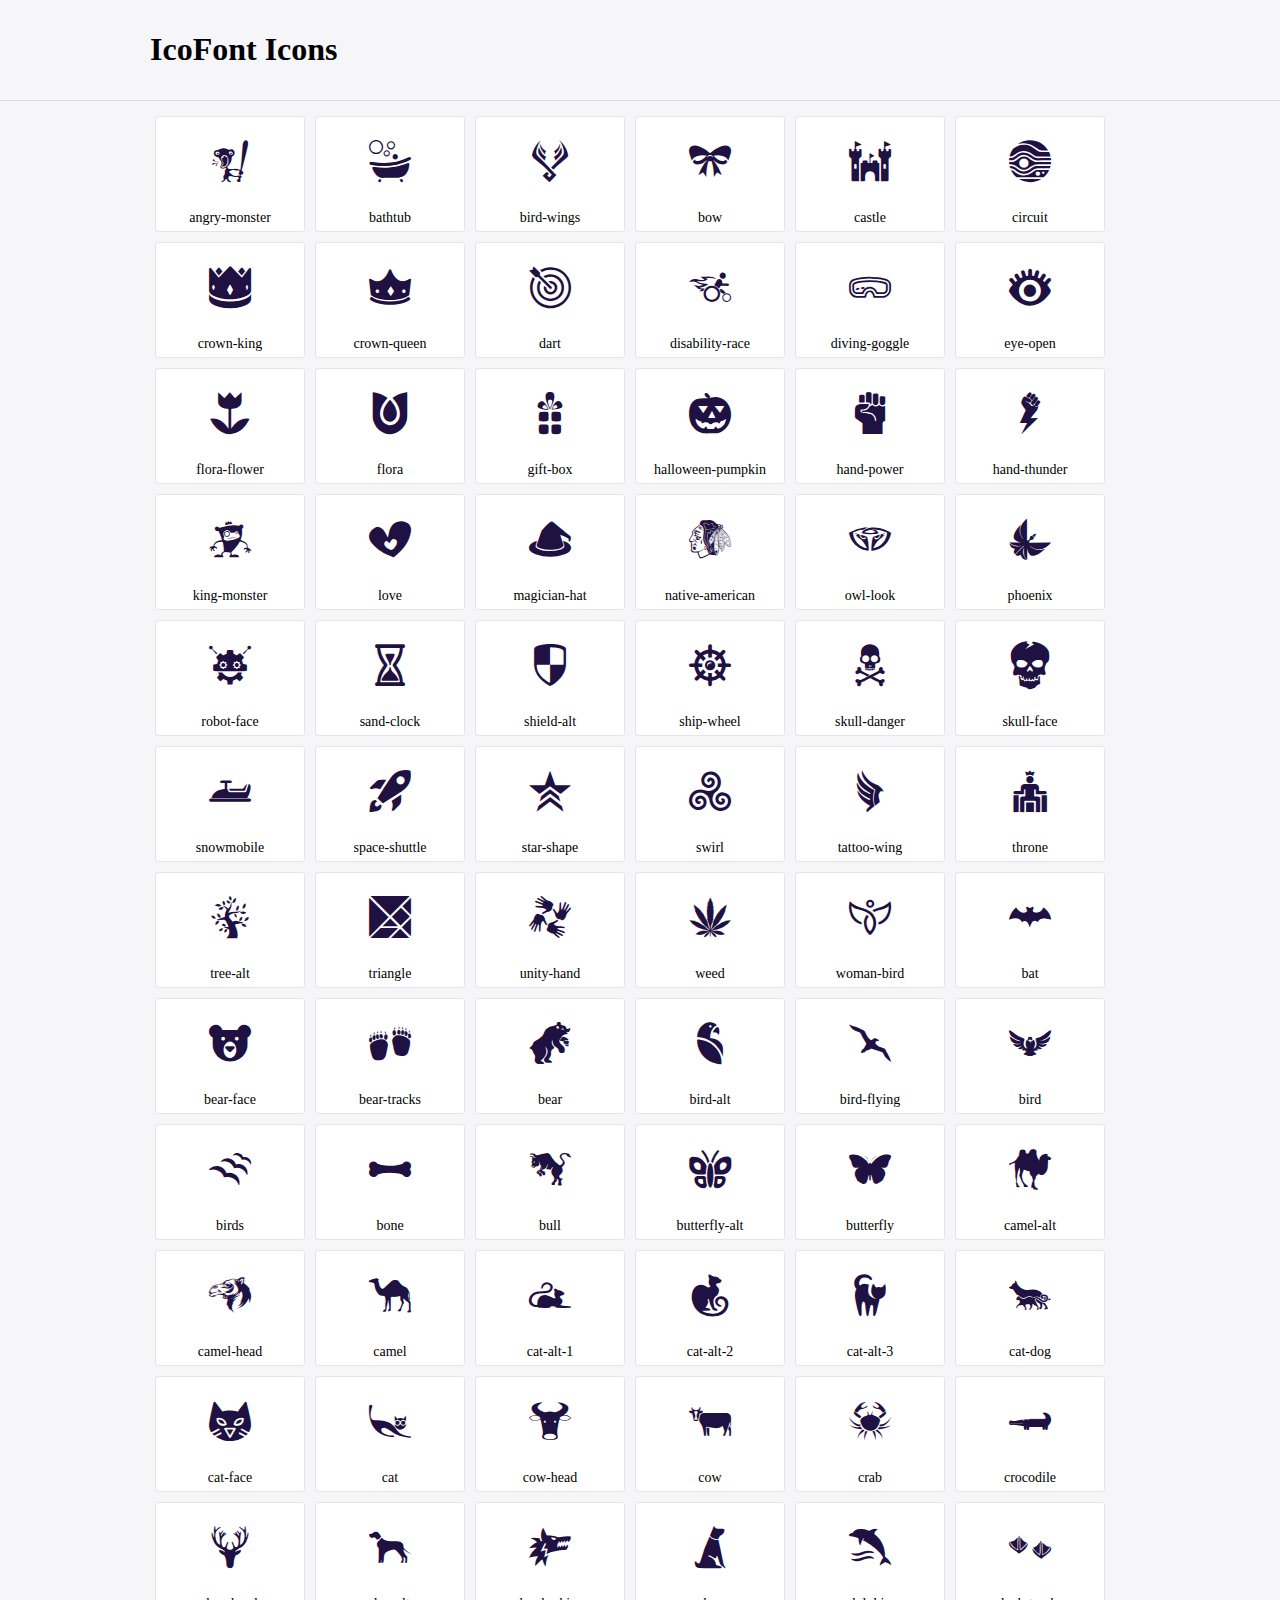
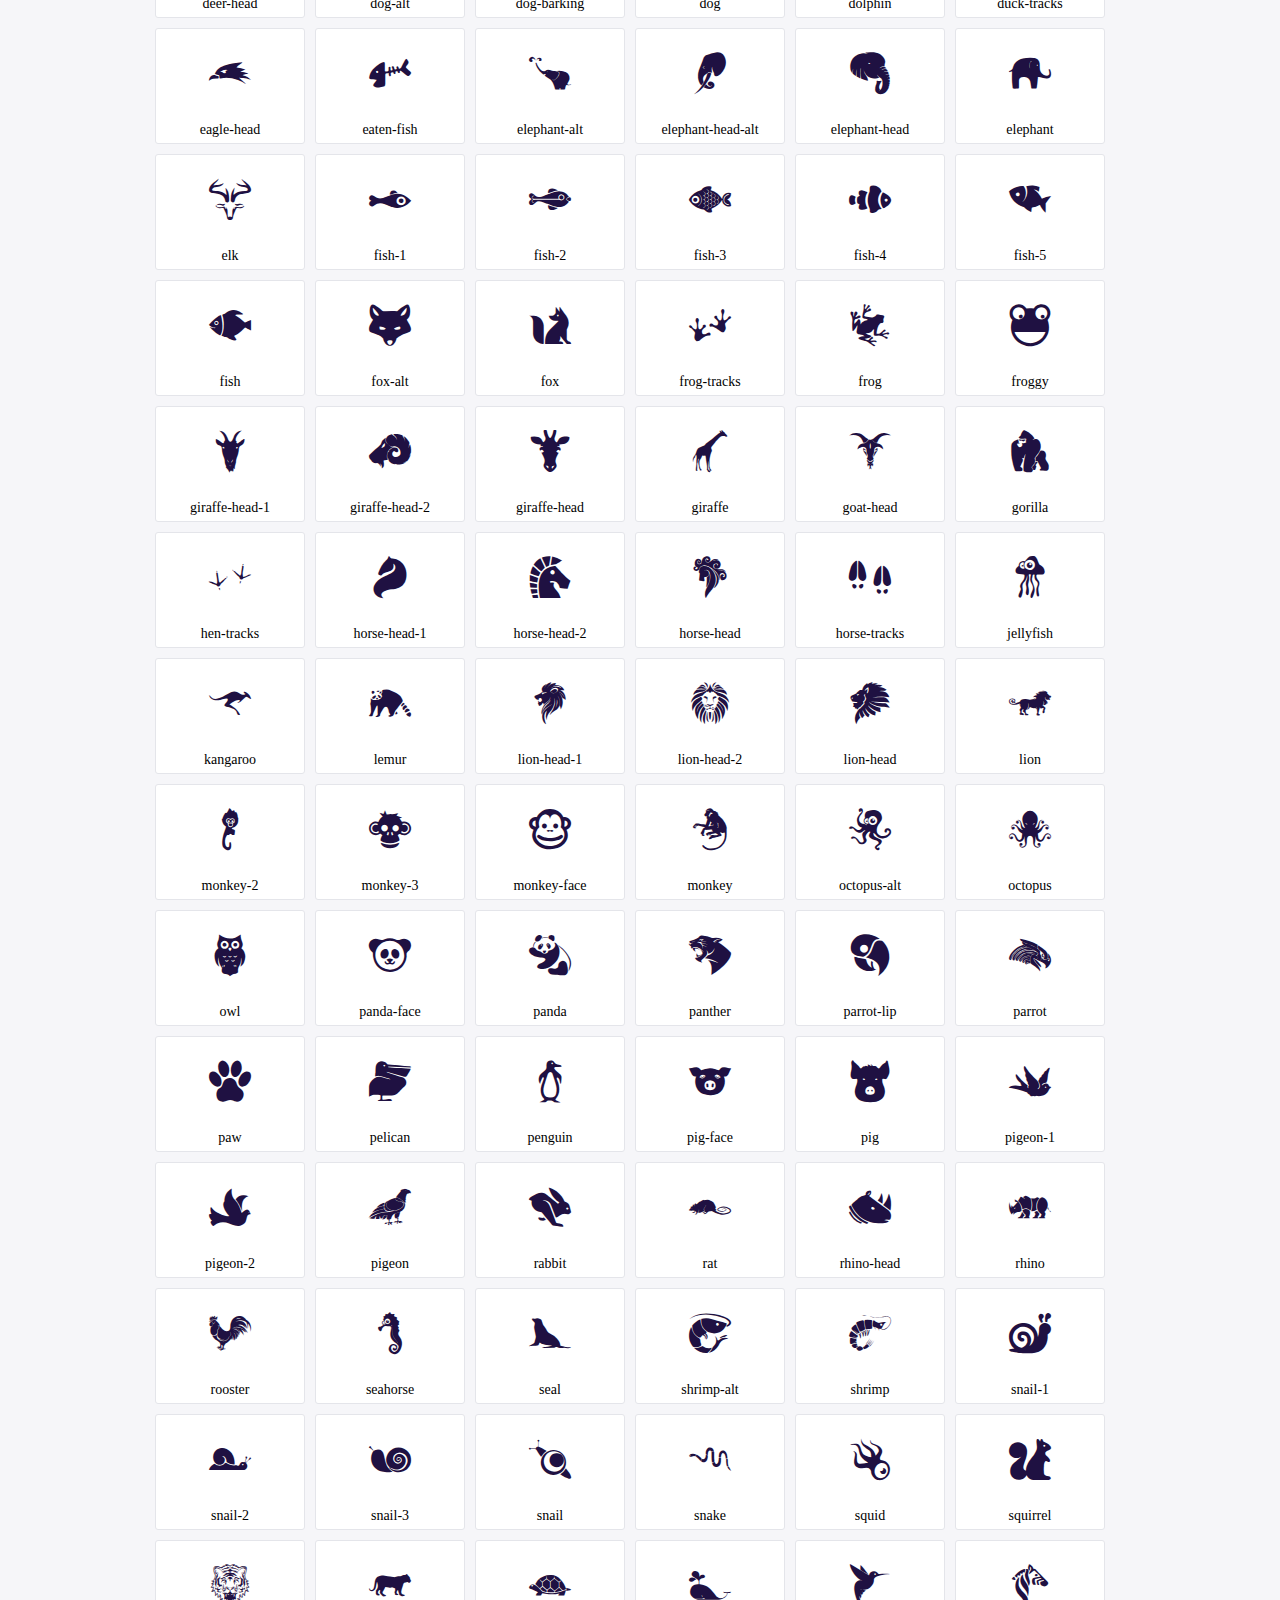
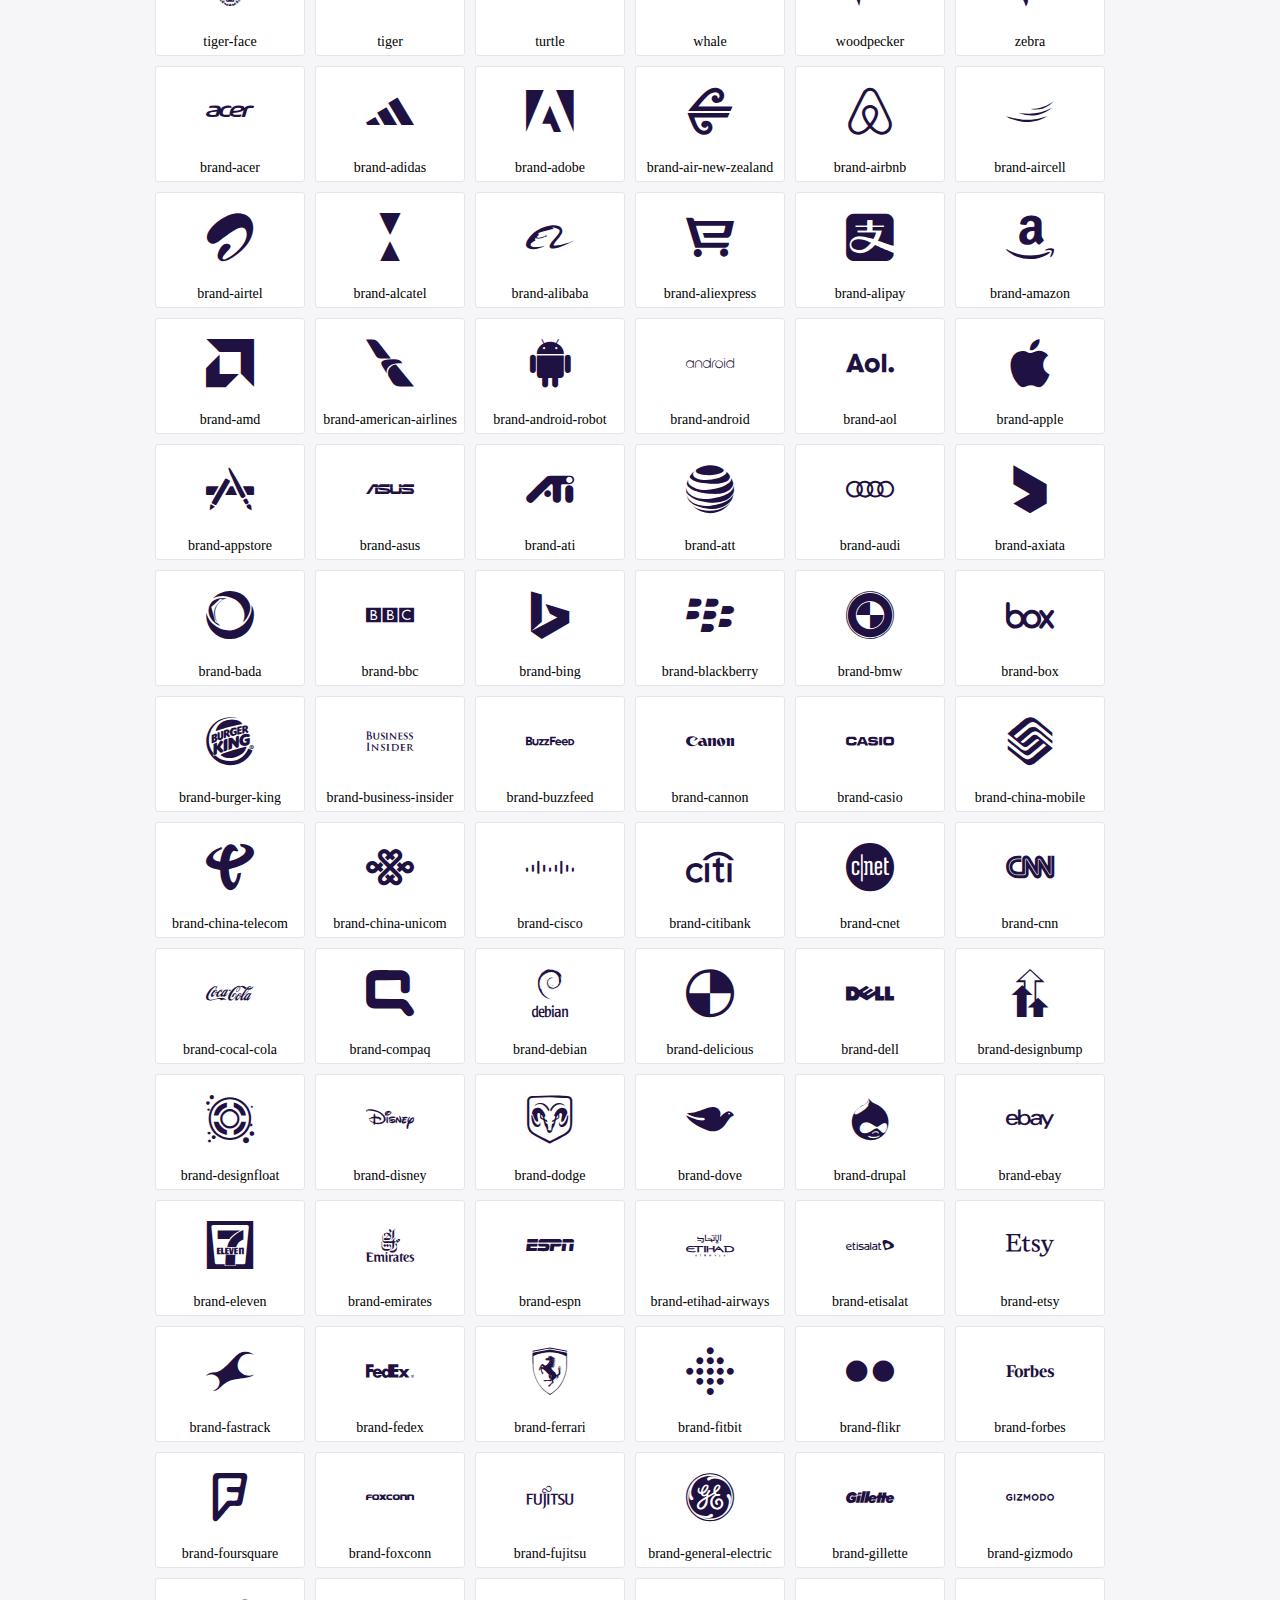
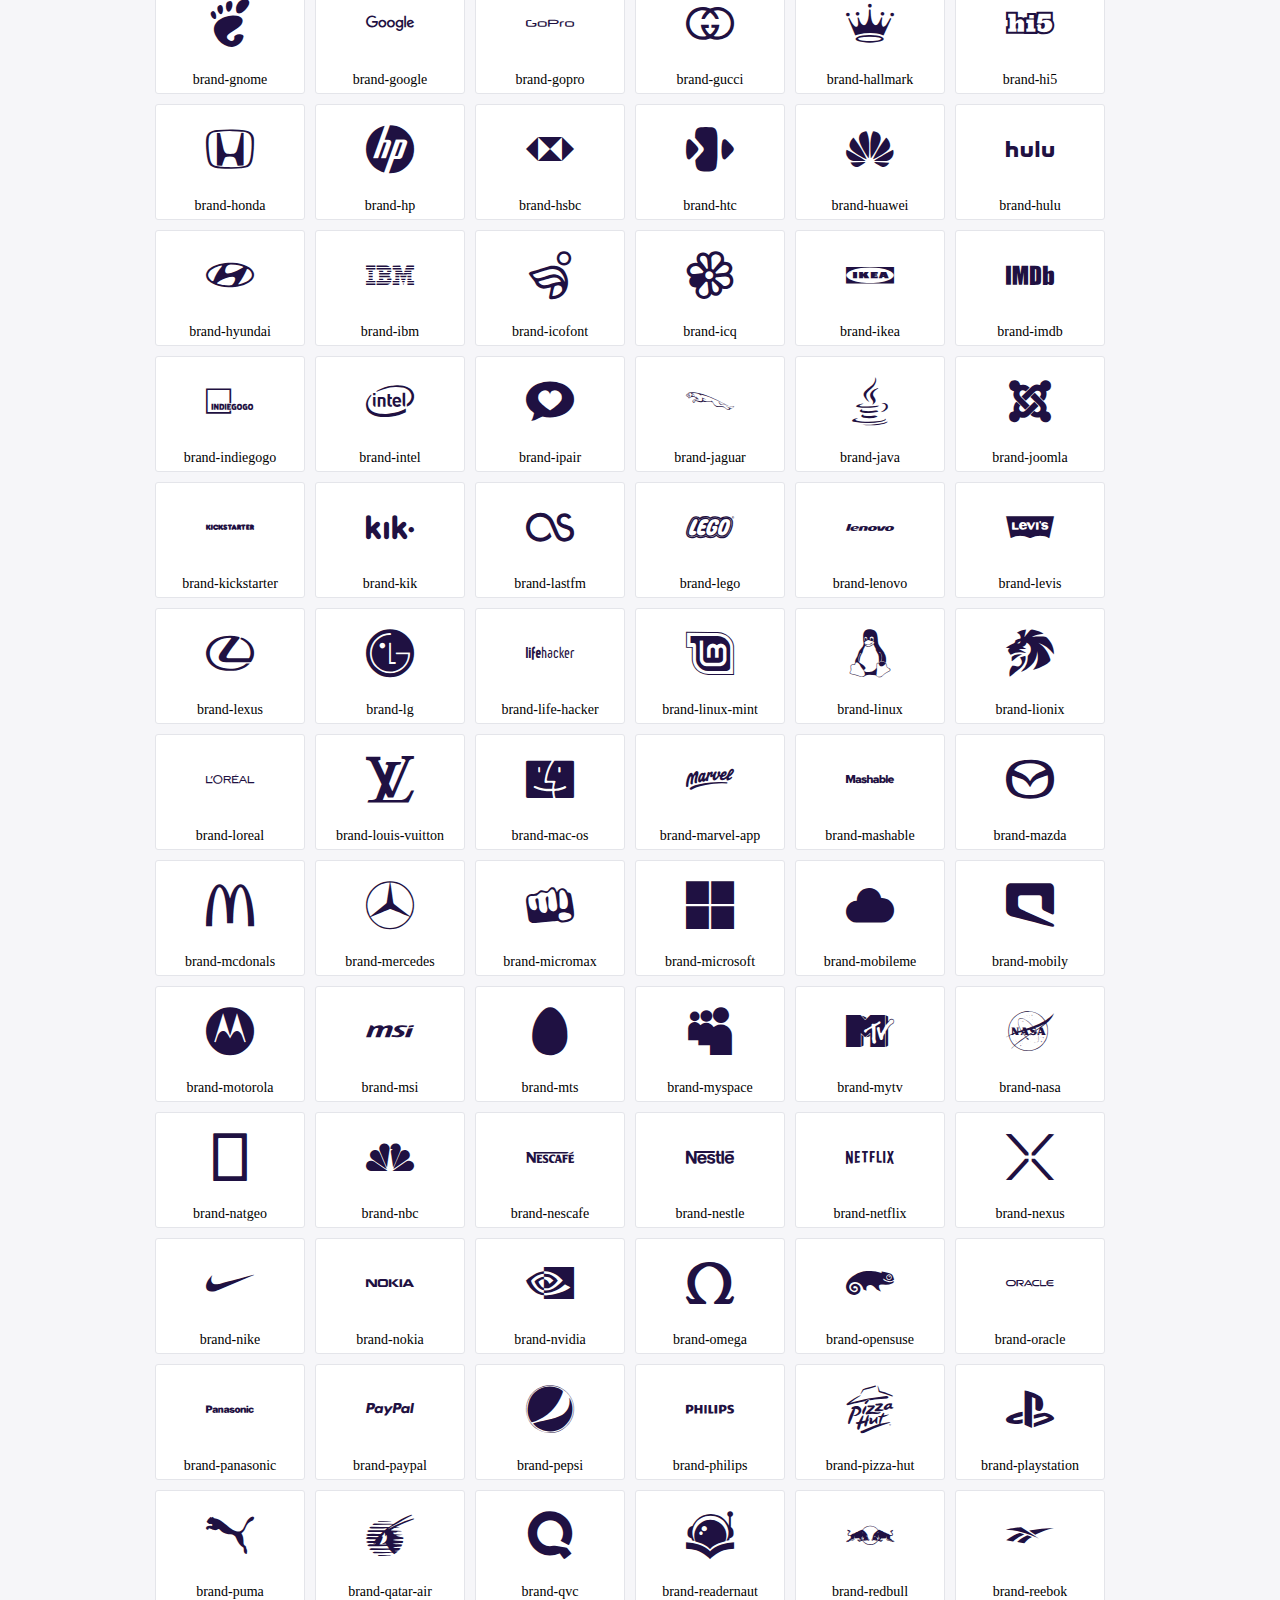
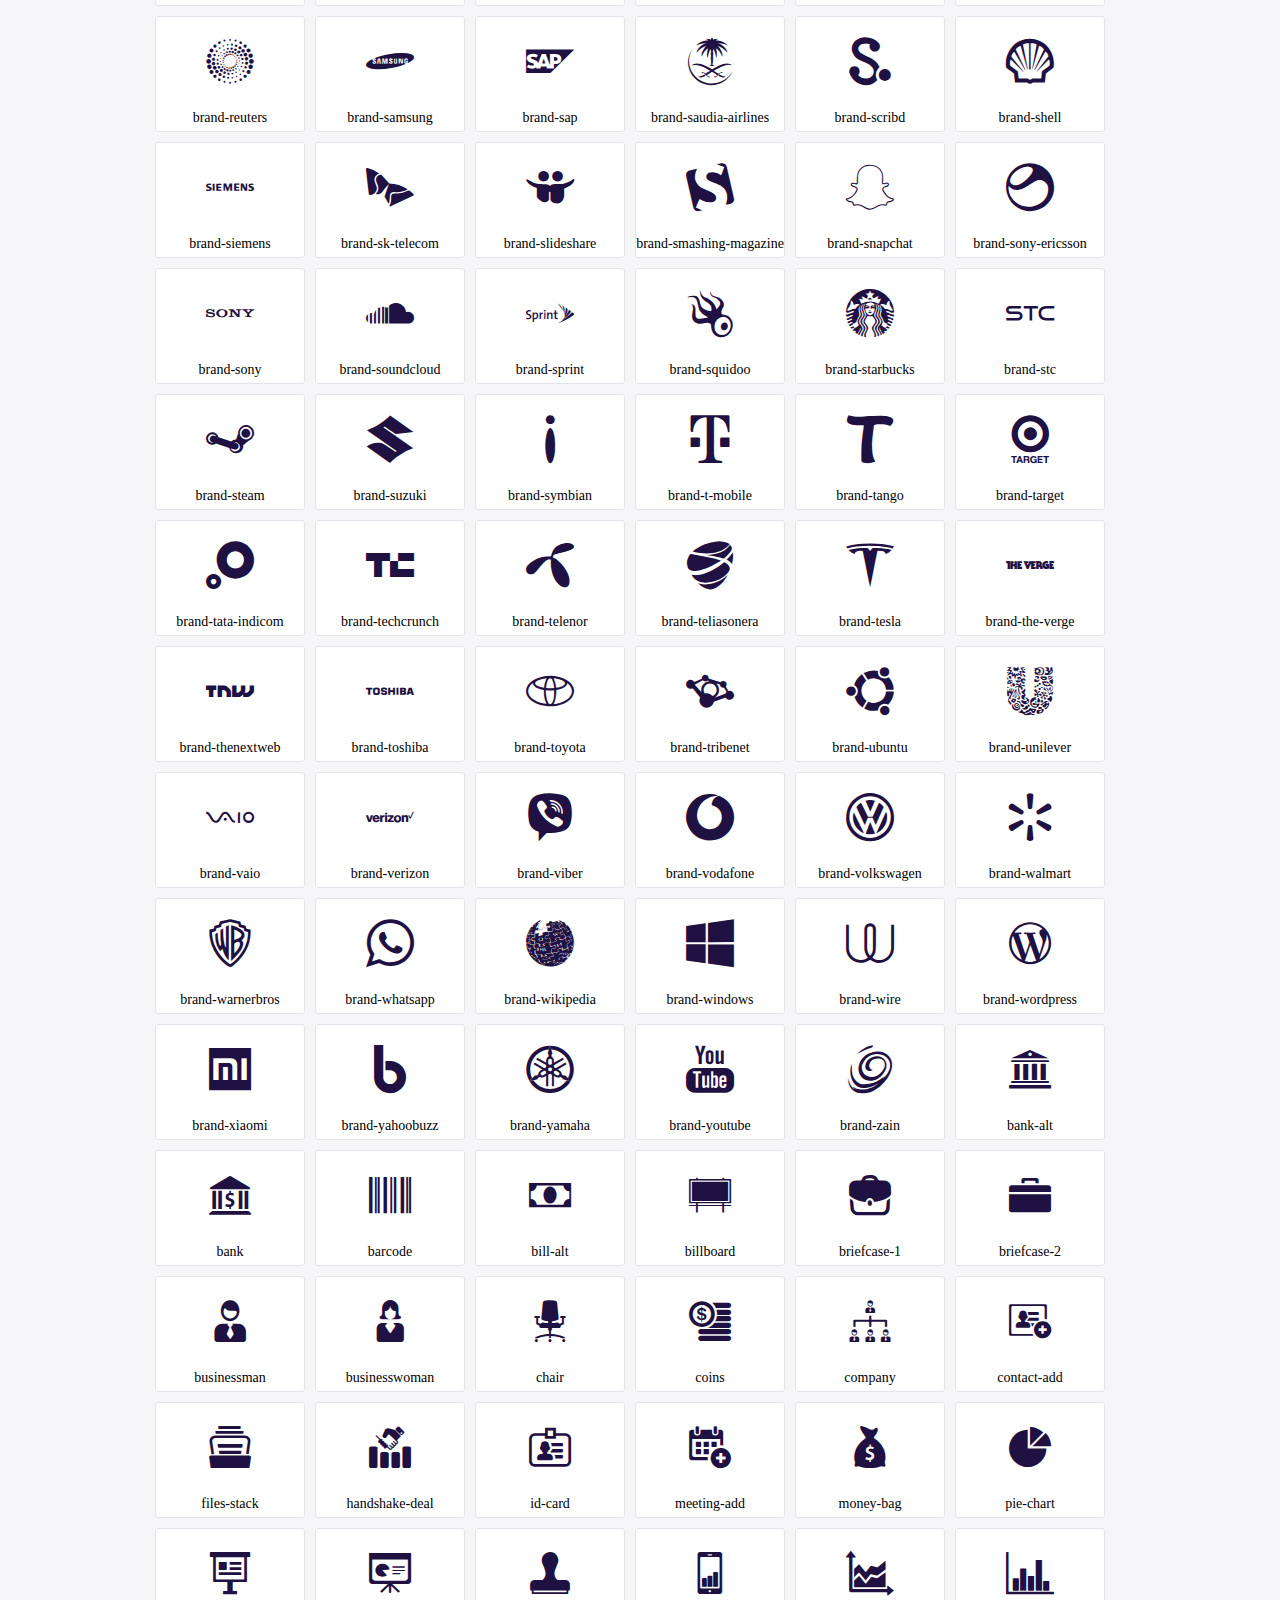
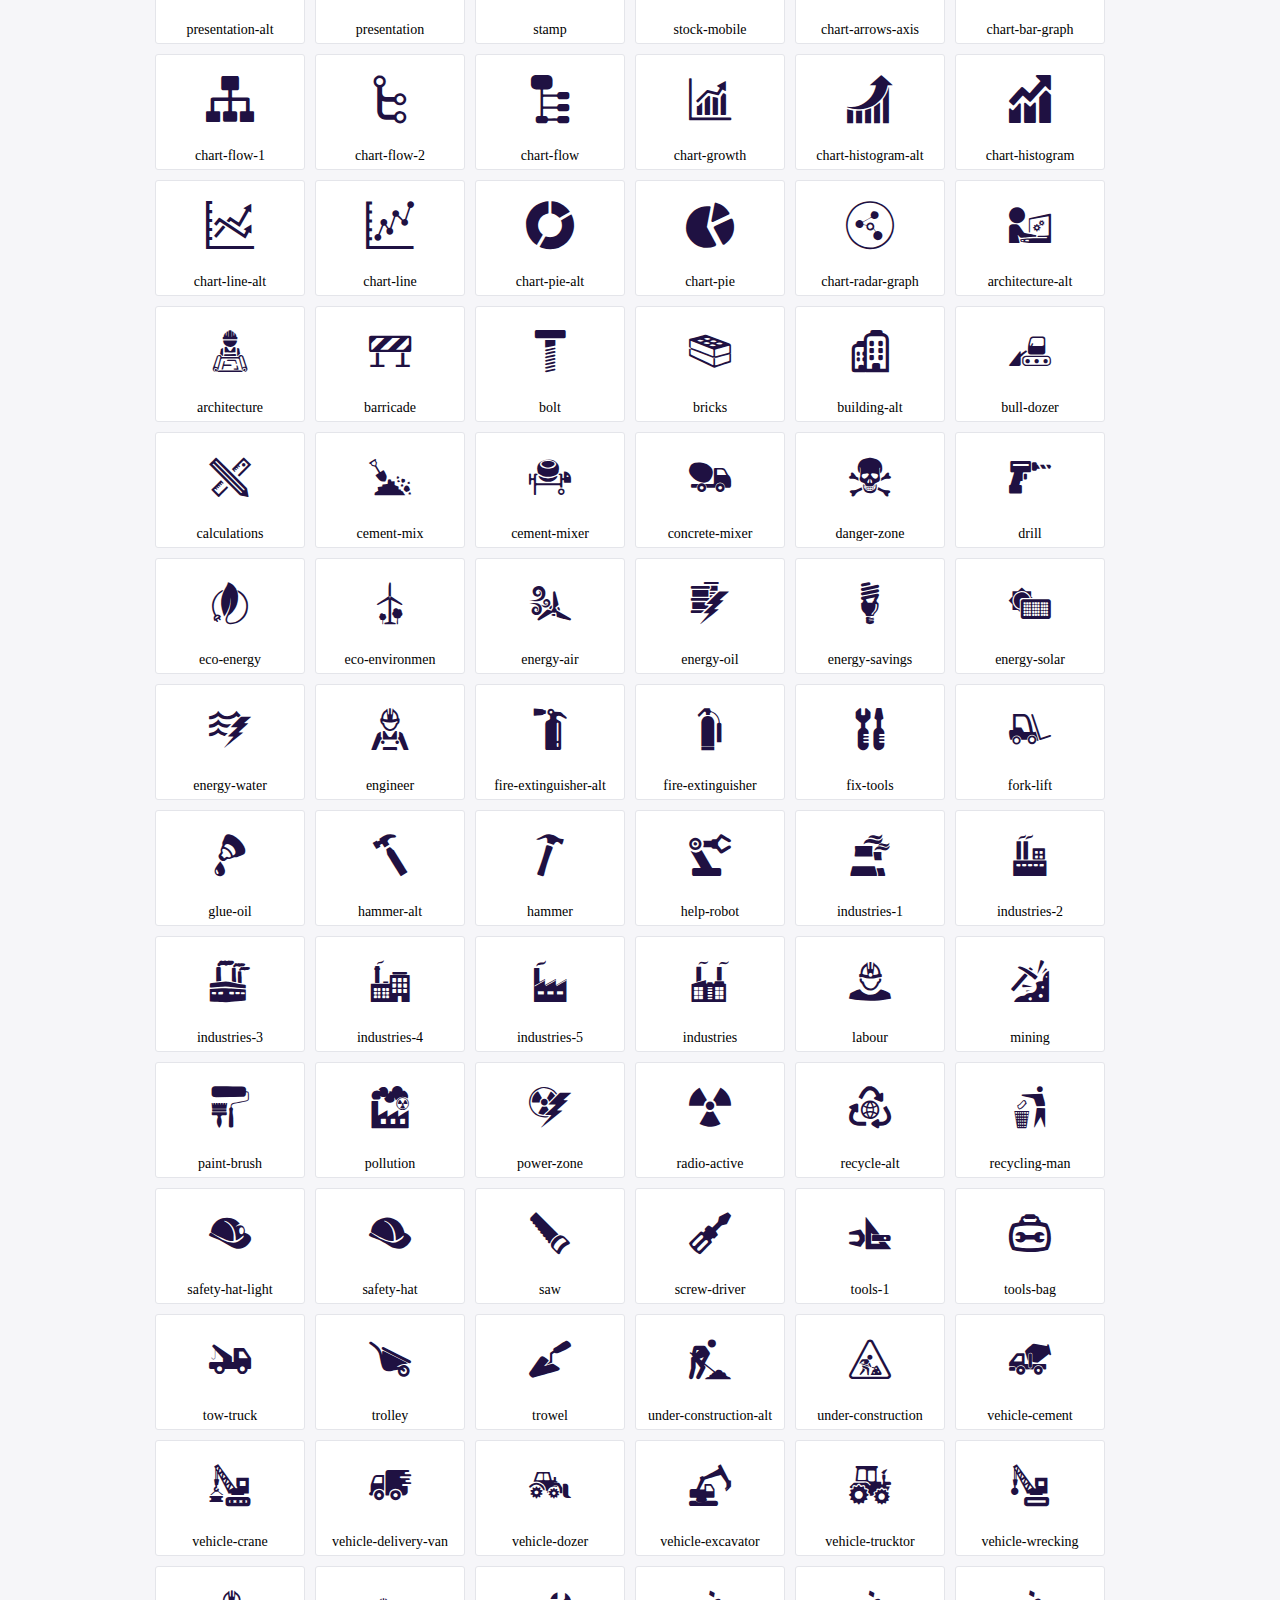
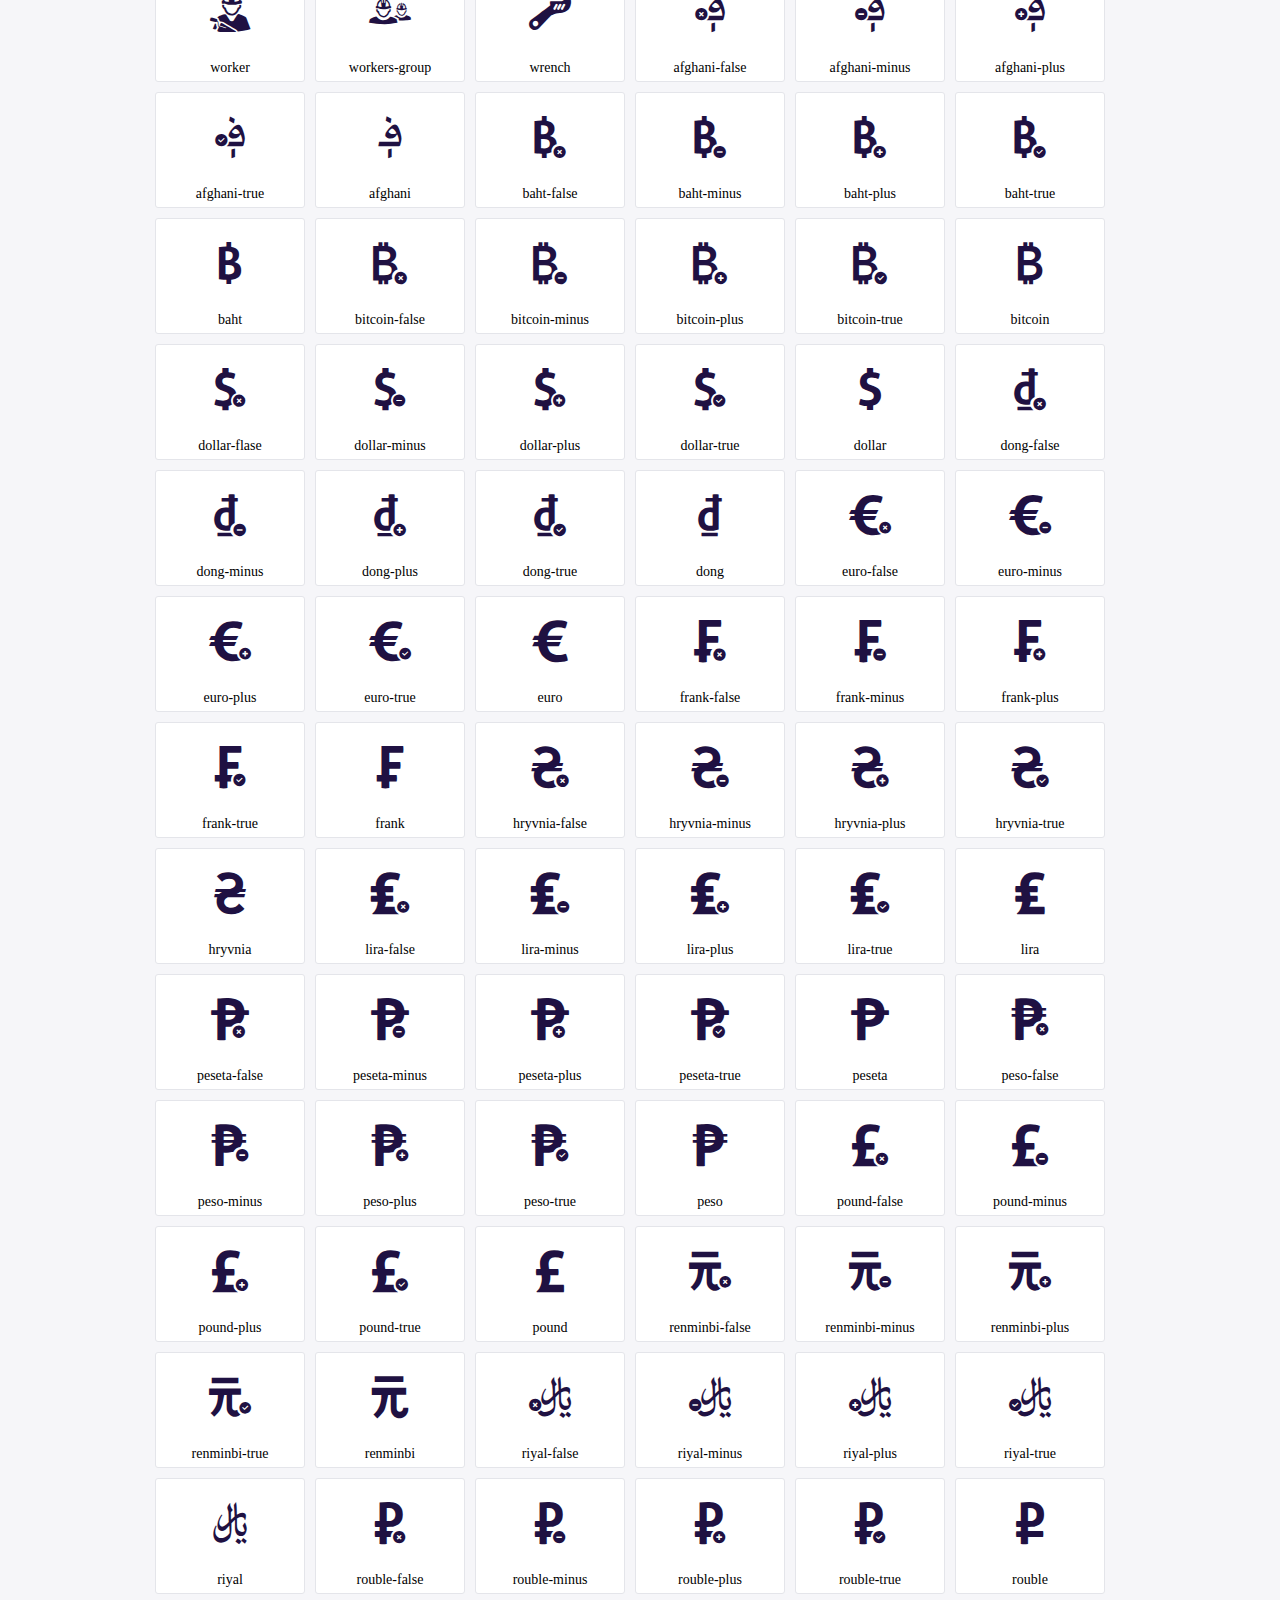
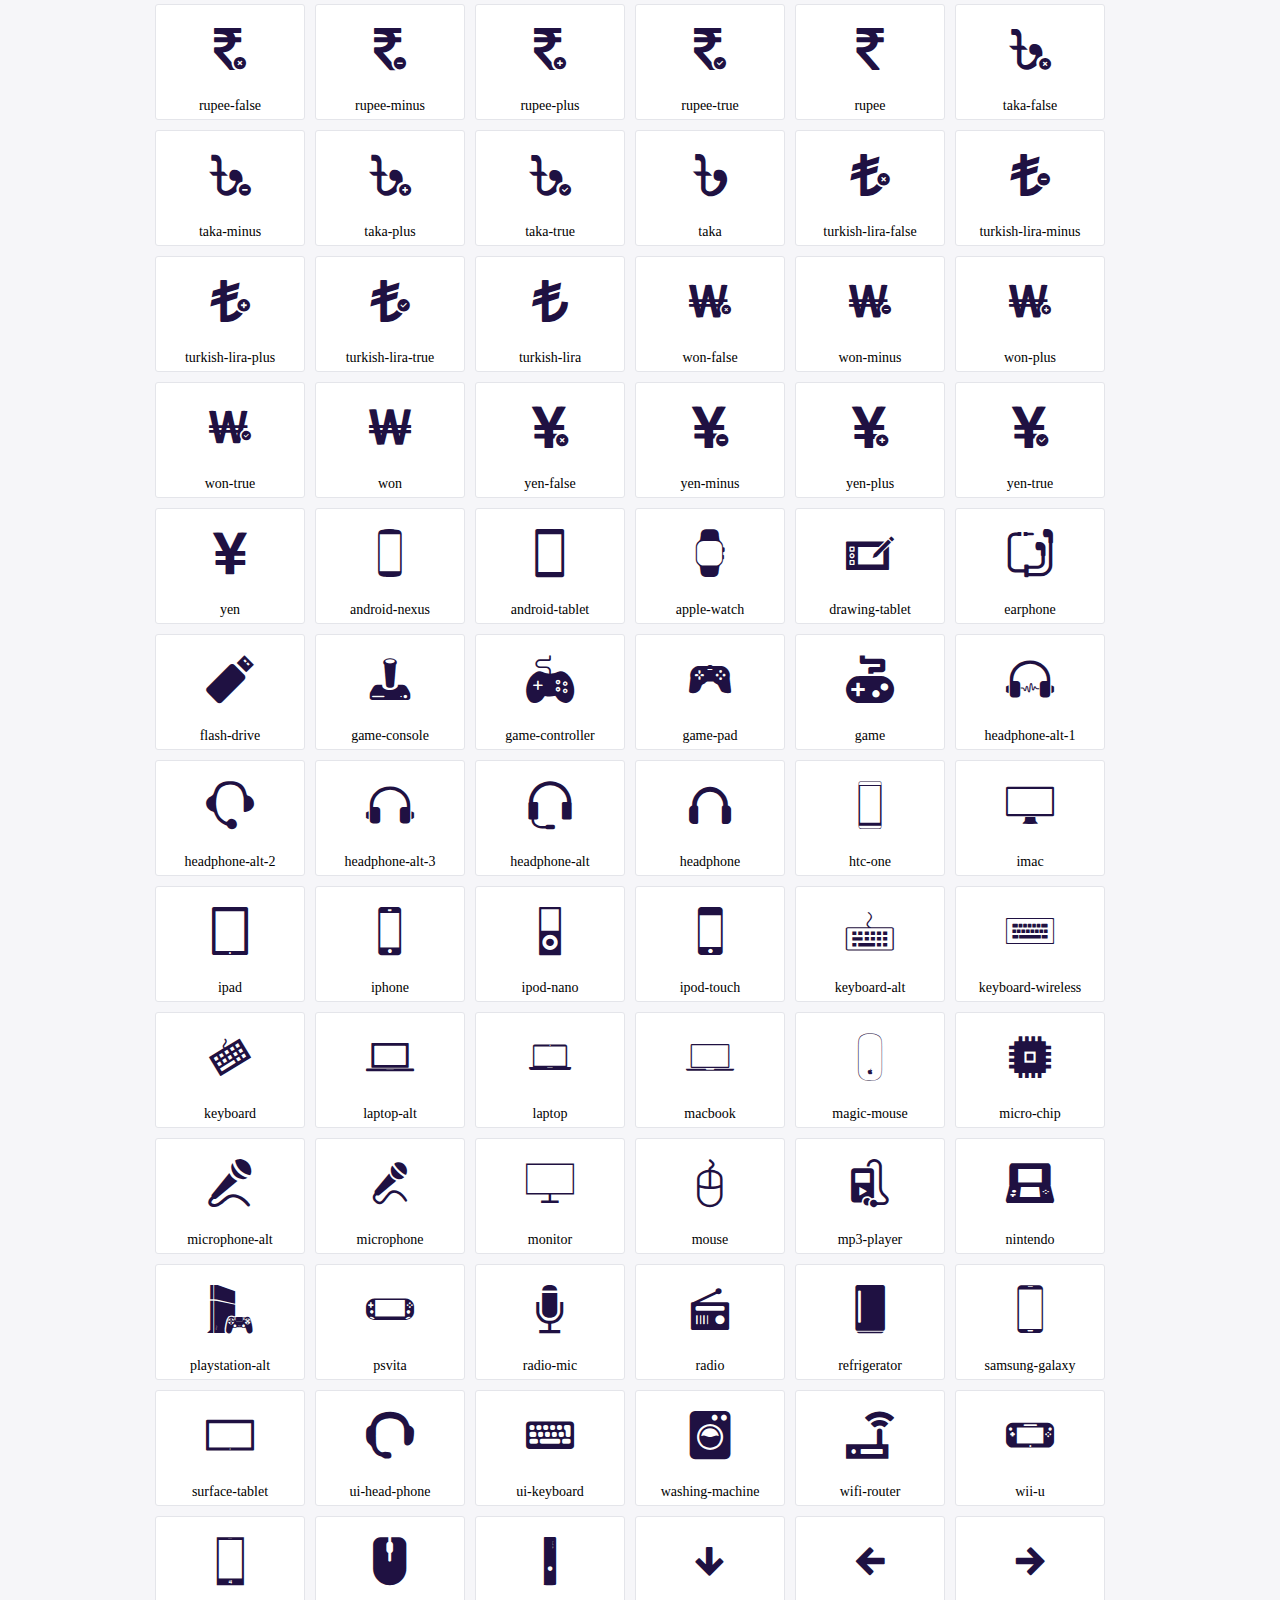
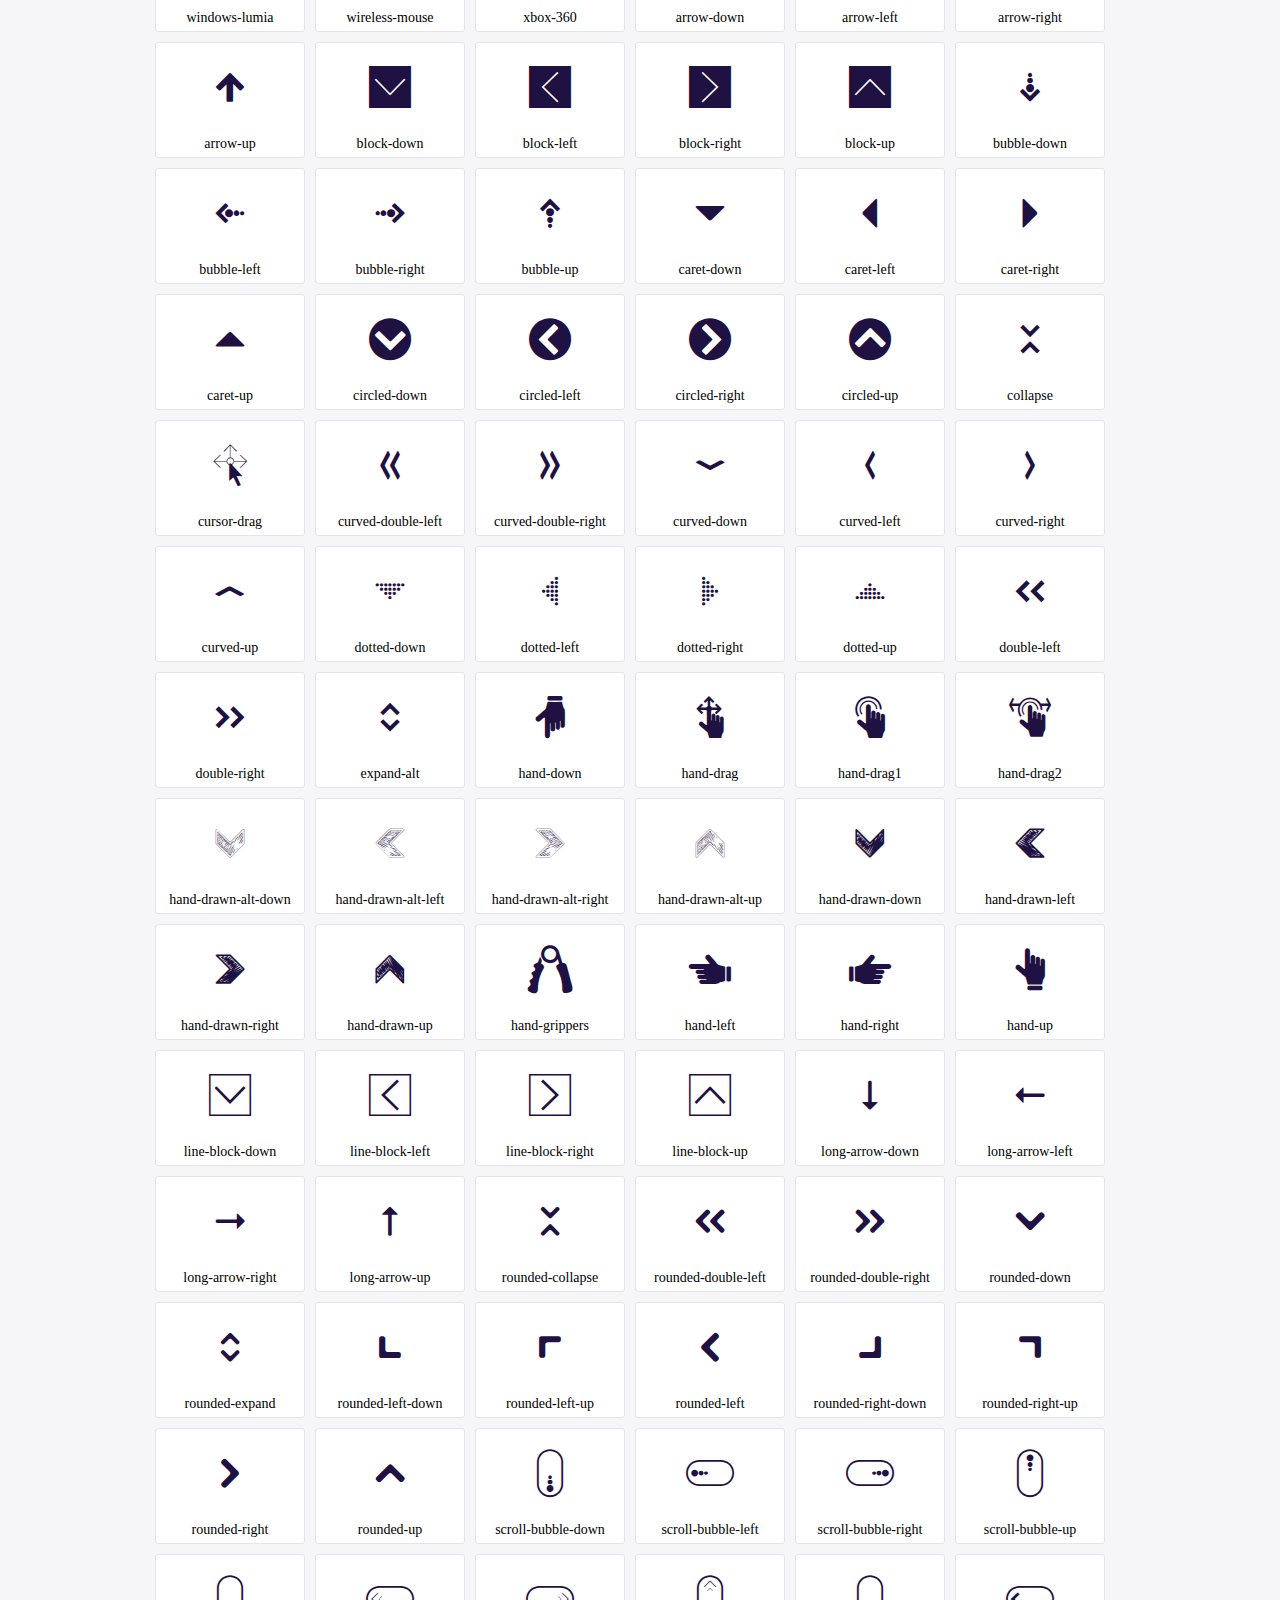
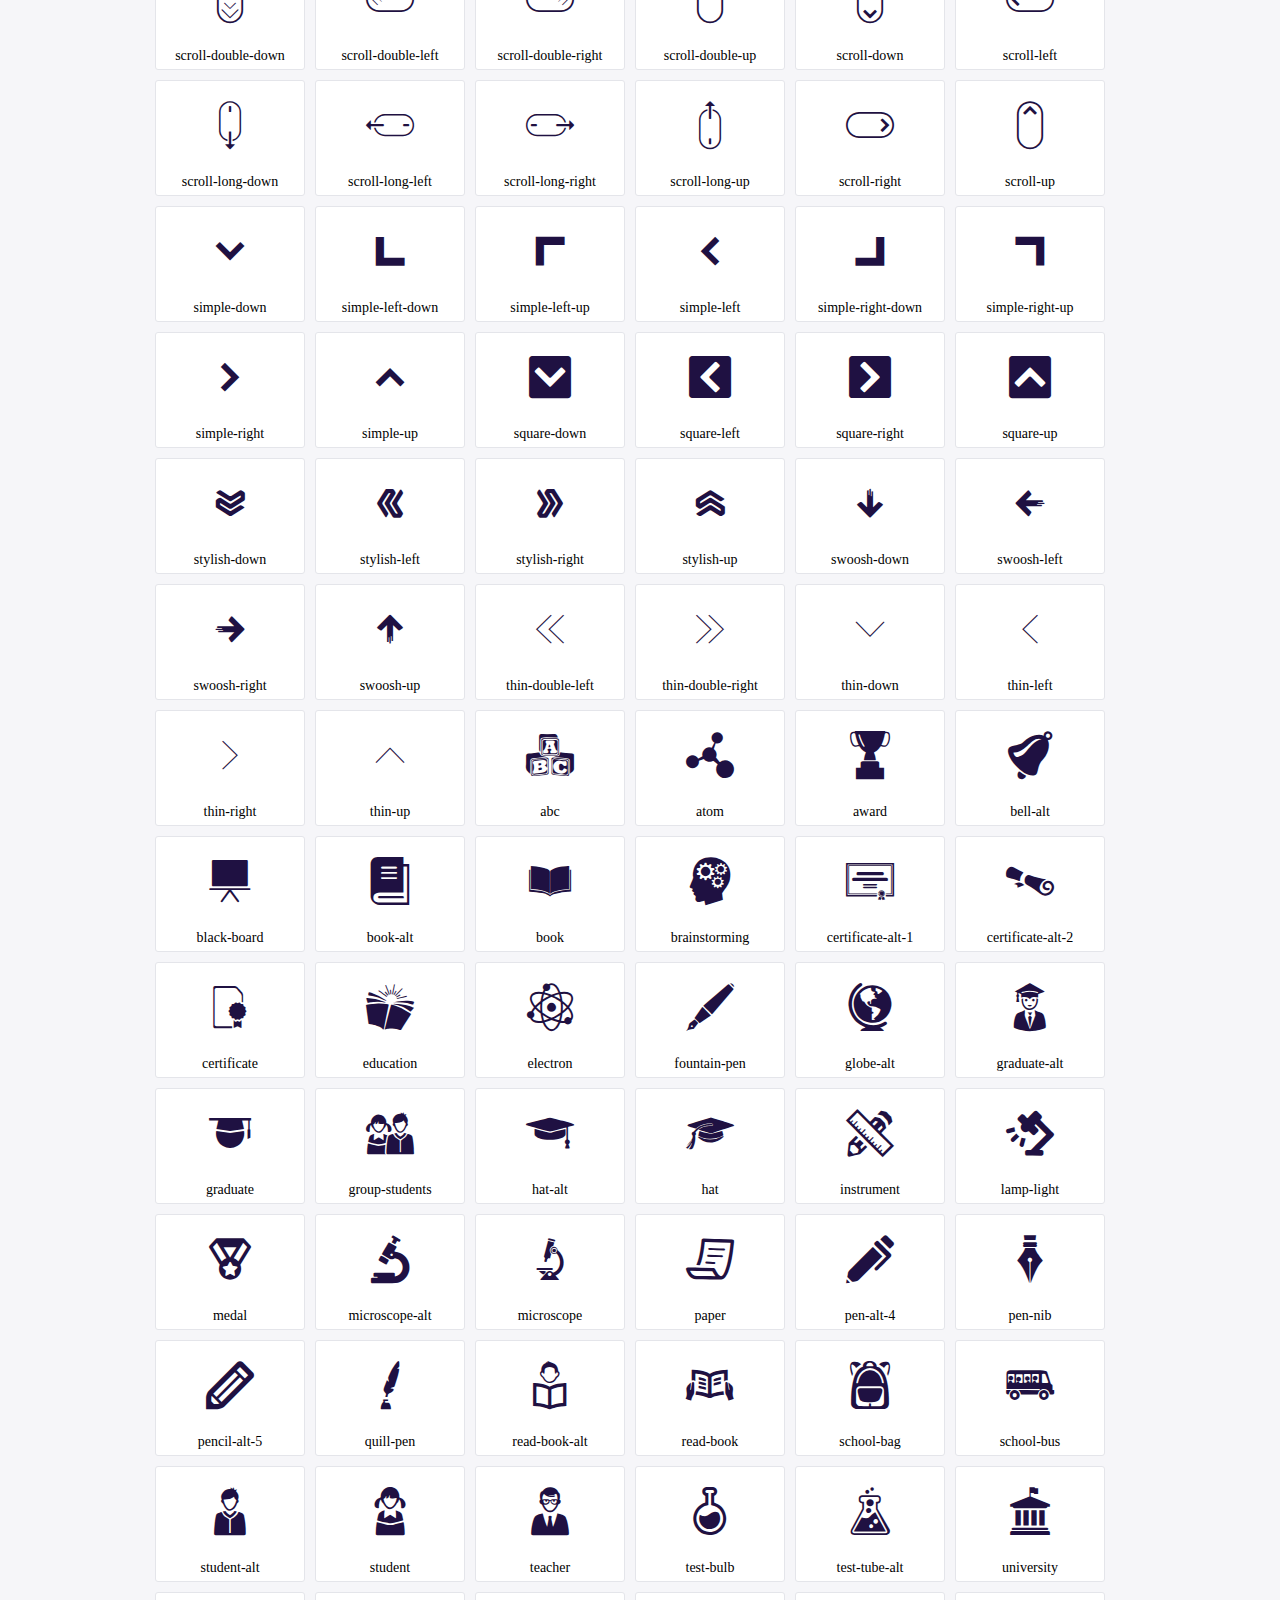
<file: fonts/icofont/demo.html>
<!DOCTYPE html>
	<html>
	<head>
		<meta charset="utf-8">
		<title>Examples | IcoFont</title>
		<link rel="stylesheet" type="text/css" href="./icofont.min.css">
		<style type="text/css">
			body {
				margin: 0;
				padding: 0;
				background: #F6F6F9;
			}
			.header {
				border-bottom: 1px solid #DCDCE1;
				padding: 10px 0;
				margin-bottom: 10px;
			}
			.container {
				width: 980px;
				margin: 0 auto;
			}
			.ico-title {
				font-size: 2em;
			}
			.iconlist {
				margin: 0;
				padding: 0;
				list-style: none;
				text-align: center;
				width: 100%;
				display: flex;
				flex-wrap: wrap;
				flex-direction: row;
			}
			.iconlist li {
				position: relative;
				margin: 5px;
				width: 150px;
				cursor: pointer;
			}
			.iconlist li .icon-holder {
				position: relative;
				text-align: center;
				border-radius: 3px;
				overflow: hidden;
				padding-bottom: 5px;
				background: #ffffff;
				border: 1px solid #E4E5EA;
				transition: all 0.2s linear 0s;
			}
			.iconlist li .icon-holder:hover {
				background: #00C3DA;
				color: #ffffff;
			}
			.iconlist li .icon-holder:hover .icon i {
				color: #ffffff;
			}
			.iconlist li .icon-holder .icon {
				padding: 20px;
				text-align: center;
			}
			.iconlist li .icon-holder .icon i {
				font-size: 3em;
				color: #1F1142;
			}
			.iconlist li .icon-holder span {
				font-size: 14px;
				display: block;
				margin-top: 5px;
				border-radius: 3px;
			}
		</style>
	</head>
	<body>
	<div class="header">
		<div class="container">
			<h1 class="ico-title"> IcoFont Icons </h1>
		</div>
	</div>
	<div class="container">
		<ul class="iconlist">
		
		<li>
			<div class="icon-holder">
				<div class="icon"> 
					<i class="icofont-angry-monster"></i>
				</div> 
				<span> angry-monster </span>
			</div>
		</li>
		
		<li>
			<div class="icon-holder">
				<div class="icon"> 
					<i class="icofont-bathtub"></i>
				</div> 
				<span> bathtub </span>
			</div>
		</li>
		
		<li>
			<div class="icon-holder">
				<div class="icon"> 
					<i class="icofont-bird-wings"></i>
				</div> 
				<span> bird-wings </span>
			</div>
		</li>
		
		<li>
			<div class="icon-holder">
				<div class="icon"> 
					<i class="icofont-bow"></i>
				</div> 
				<span> bow </span>
			</div>
		</li>
		
		<li>
			<div class="icon-holder">
				<div class="icon"> 
					<i class="icofont-castle"></i>
				</div> 
				<span> castle </span>
			</div>
		</li>
		
		<li>
			<div class="icon-holder">
				<div class="icon"> 
					<i class="icofont-circuit"></i>
				</div> 
				<span> circuit </span>
			</div>
		</li>
		
		<li>
			<div class="icon-holder">
				<div class="icon"> 
					<i class="icofont-crown-king"></i>
				</div> 
				<span> crown-king </span>
			</div>
		</li>
		
		<li>
			<div class="icon-holder">
				<div class="icon"> 
					<i class="icofont-crown-queen"></i>
				</div> 
				<span> crown-queen </span>
			</div>
		</li>
		
		<li>
			<div class="icon-holder">
				<div class="icon"> 
					<i class="icofont-dart"></i>
				</div> 
				<span> dart </span>
			</div>
		</li>
		
		<li>
			<div class="icon-holder">
				<div class="icon"> 
					<i class="icofont-disability-race"></i>
				</div> 
				<span> disability-race </span>
			</div>
		</li>
		
		<li>
			<div class="icon-holder">
				<div class="icon"> 
					<i class="icofont-diving-goggle"></i>
				</div> 
				<span> diving-goggle </span>
			</div>
		</li>
		
		<li>
			<div class="icon-holder">
				<div class="icon"> 
					<i class="icofont-eye-open"></i>
				</div> 
				<span> eye-open </span>
			</div>
		</li>
		
		<li>
			<div class="icon-holder">
				<div class="icon"> 
					<i class="icofont-flora-flower"></i>
				</div> 
				<span> flora-flower </span>
			</div>
		</li>
		
		<li>
			<div class="icon-holder">
				<div class="icon"> 
					<i class="icofont-flora"></i>
				</div> 
				<span> flora </span>
			</div>
		</li>
		
		<li>
			<div class="icon-holder">
				<div class="icon"> 
					<i class="icofont-gift-box"></i>
				</div> 
				<span> gift-box </span>
			</div>
		</li>
		
		<li>
			<div class="icon-holder">
				<div class="icon"> 
					<i class="icofont-halloween-pumpkin"></i>
				</div> 
				<span> halloween-pumpkin </span>
			</div>
		</li>
		
		<li>
			<div class="icon-holder">
				<div class="icon"> 
					<i class="icofont-hand-power"></i>
				</div> 
				<span> hand-power </span>
			</div>
		</li>
		
		<li>
			<div class="icon-holder">
				<div class="icon"> 
					<i class="icofont-hand-thunder"></i>
				</div> 
				<span> hand-thunder </span>
			</div>
		</li>
		
		<li>
			<div class="icon-holder">
				<div class="icon"> 
					<i class="icofont-king-monster"></i>
				</div> 
				<span> king-monster </span>
			</div>
		</li>
		
		<li>
			<div class="icon-holder">
				<div class="icon"> 
					<i class="icofont-love"></i>
				</div> 
				<span> love </span>
			</div>
		</li>
		
		<li>
			<div class="icon-holder">
				<div class="icon"> 
					<i class="icofont-magician-hat"></i>
				</div> 
				<span> magician-hat </span>
			</div>
		</li>
		
		<li>
			<div class="icon-holder">
				<div class="icon"> 
					<i class="icofont-native-american"></i>
				</div> 
				<span> native-american </span>
			</div>
		</li>
		
		<li>
			<div class="icon-holder">
				<div class="icon"> 
					<i class="icofont-owl-look"></i>
				</div> 
				<span> owl-look </span>
			</div>
		</li>
		
		<li>
			<div class="icon-holder">
				<div class="icon"> 
					<i class="icofont-phoenix"></i>
				</div> 
				<span> phoenix </span>
			</div>
		</li>
		
		<li>
			<div class="icon-holder">
				<div class="icon"> 
					<i class="icofont-robot-face"></i>
				</div> 
				<span> robot-face </span>
			</div>
		</li>
		
		<li>
			<div class="icon-holder">
				<div class="icon"> 
					<i class="icofont-sand-clock"></i>
				</div> 
				<span> sand-clock </span>
			</div>
		</li>
		
		<li>
			<div class="icon-holder">
				<div class="icon"> 
					<i class="icofont-shield-alt"></i>
				</div> 
				<span> shield-alt </span>
			</div>
		</li>
		
		<li>
			<div class="icon-holder">
				<div class="icon"> 
					<i class="icofont-ship-wheel"></i>
				</div> 
				<span> ship-wheel </span>
			</div>
		</li>
		
		<li>
			<div class="icon-holder">
				<div class="icon"> 
					<i class="icofont-skull-danger"></i>
				</div> 
				<span> skull-danger </span>
			</div>
		</li>
		
		<li>
			<div class="icon-holder">
				<div class="icon"> 
					<i class="icofont-skull-face"></i>
				</div> 
				<span> skull-face </span>
			</div>
		</li>
		
		<li>
			<div class="icon-holder">
				<div class="icon"> 
					<i class="icofont-snowmobile"></i>
				</div> 
				<span> snowmobile </span>
			</div>
		</li>
		
		<li>
			<div class="icon-holder">
				<div class="icon"> 
					<i class="icofont-space-shuttle"></i>
				</div> 
				<span> space-shuttle </span>
			</div>
		</li>
		
		<li>
			<div class="icon-holder">
				<div class="icon"> 
					<i class="icofont-star-shape"></i>
				</div> 
				<span> star-shape </span>
			</div>
		</li>
		
		<li>
			<div class="icon-holder">
				<div class="icon"> 
					<i class="icofont-swirl"></i>
				</div> 
				<span> swirl </span>
			</div>
		</li>
		
		<li>
			<div class="icon-holder">
				<div class="icon"> 
					<i class="icofont-tattoo-wing"></i>
				</div> 
				<span> tattoo-wing </span>
			</div>
		</li>
		
		<li>
			<div class="icon-holder">
				<div class="icon"> 
					<i class="icofont-throne"></i>
				</div> 
				<span> throne </span>
			</div>
		</li>
		
		<li>
			<div class="icon-holder">
				<div class="icon"> 
					<i class="icofont-tree-alt"></i>
				</div> 
				<span> tree-alt </span>
			</div>
		</li>
		
		<li>
			<div class="icon-holder">
				<div class="icon"> 
					<i class="icofont-triangle"></i>
				</div> 
				<span> triangle </span>
			</div>
		</li>
		
		<li>
			<div class="icon-holder">
				<div class="icon"> 
					<i class="icofont-unity-hand"></i>
				</div> 
				<span> unity-hand </span>
			</div>
		</li>
		
		<li>
			<div class="icon-holder">
				<div class="icon"> 
					<i class="icofont-weed"></i>
				</div> 
				<span> weed </span>
			</div>
		</li>
		
		<li>
			<div class="icon-holder">
				<div class="icon"> 
					<i class="icofont-woman-bird"></i>
				</div> 
				<span> woman-bird </span>
			</div>
		</li>
		
		<li>
			<div class="icon-holder">
				<div class="icon"> 
					<i class="icofont-bat"></i>
				</div> 
				<span> bat </span>
			</div>
		</li>
		
		<li>
			<div class="icon-holder">
				<div class="icon"> 
					<i class="icofont-bear-face"></i>
				</div> 
				<span> bear-face </span>
			</div>
		</li>
		
		<li>
			<div class="icon-holder">
				<div class="icon"> 
					<i class="icofont-bear-tracks"></i>
				</div> 
				<span> bear-tracks </span>
			</div>
		</li>
		
		<li>
			<div class="icon-holder">
				<div class="icon"> 
					<i class="icofont-bear"></i>
				</div> 
				<span> bear </span>
			</div>
		</li>
		
		<li>
			<div class="icon-holder">
				<div class="icon"> 
					<i class="icofont-bird-alt"></i>
				</div> 
				<span> bird-alt </span>
			</div>
		</li>
		
		<li>
			<div class="icon-holder">
				<div class="icon"> 
					<i class="icofont-bird-flying"></i>
				</div> 
				<span> bird-flying </span>
			</div>
		</li>
		
		<li>
			<div class="icon-holder">
				<div class="icon"> 
					<i class="icofont-bird"></i>
				</div> 
				<span> bird </span>
			</div>
		</li>
		
		<li>
			<div class="icon-holder">
				<div class="icon"> 
					<i class="icofont-birds"></i>
				</div> 
				<span> birds </span>
			</div>
		</li>
		
		<li>
			<div class="icon-holder">
				<div class="icon"> 
					<i class="icofont-bone"></i>
				</div> 
				<span> bone </span>
			</div>
		</li>
		
		<li>
			<div class="icon-holder">
				<div class="icon"> 
					<i class="icofont-bull"></i>
				</div> 
				<span> bull </span>
			</div>
		</li>
		
		<li>
			<div class="icon-holder">
				<div class="icon"> 
					<i class="icofont-butterfly-alt"></i>
				</div> 
				<span> butterfly-alt </span>
			</div>
		</li>
		
		<li>
			<div class="icon-holder">
				<div class="icon"> 
					<i class="icofont-butterfly"></i>
				</div> 
				<span> butterfly </span>
			</div>
		</li>
		
		<li>
			<div class="icon-holder">
				<div class="icon"> 
					<i class="icofont-camel-alt"></i>
				</div> 
				<span> camel-alt </span>
			</div>
		</li>
		
		<li>
			<div class="icon-holder">
				<div class="icon"> 
					<i class="icofont-camel-head"></i>
				</div> 
				<span> camel-head </span>
			</div>
		</li>
		
		<li>
			<div class="icon-holder">
				<div class="icon"> 
					<i class="icofont-camel"></i>
				</div> 
				<span> camel </span>
			</div>
		</li>
		
		<li>
			<div class="icon-holder">
				<div class="icon"> 
					<i class="icofont-cat-alt-1"></i>
				</div> 
				<span> cat-alt-1 </span>
			</div>
		</li>
		
		<li>
			<div class="icon-holder">
				<div class="icon"> 
					<i class="icofont-cat-alt-2"></i>
				</div> 
				<span> cat-alt-2 </span>
			</div>
		</li>
		
		<li>
			<div class="icon-holder">
				<div class="icon"> 
					<i class="icofont-cat-alt-3"></i>
				</div> 
				<span> cat-alt-3 </span>
			</div>
		</li>
		
		<li>
			<div class="icon-holder">
				<div class="icon"> 
					<i class="icofont-cat-dog"></i>
				</div> 
				<span> cat-dog </span>
			</div>
		</li>
		
		<li>
			<div class="icon-holder">
				<div class="icon"> 
					<i class="icofont-cat-face"></i>
				</div> 
				<span> cat-face </span>
			</div>
		</li>
		
		<li>
			<div class="icon-holder">
				<div class="icon"> 
					<i class="icofont-cat"></i>
				</div> 
				<span> cat </span>
			</div>
		</li>
		
		<li>
			<div class="icon-holder">
				<div class="icon"> 
					<i class="icofont-cow-head"></i>
				</div> 
				<span> cow-head </span>
			</div>
		</li>
		
		<li>
			<div class="icon-holder">
				<div class="icon"> 
					<i class="icofont-cow"></i>
				</div> 
				<span> cow </span>
			</div>
		</li>
		
		<li>
			<div class="icon-holder">
				<div class="icon"> 
					<i class="icofont-crab"></i>
				</div> 
				<span> crab </span>
			</div>
		</li>
		
		<li>
			<div class="icon-holder">
				<div class="icon"> 
					<i class="icofont-crocodile"></i>
				</div> 
				<span> crocodile </span>
			</div>
		</li>
		
		<li>
			<div class="icon-holder">
				<div class="icon"> 
					<i class="icofont-deer-head"></i>
				</div> 
				<span> deer-head </span>
			</div>
		</li>
		
		<li>
			<div class="icon-holder">
				<div class="icon"> 
					<i class="icofont-dog-alt"></i>
				</div> 
				<span> dog-alt </span>
			</div>
		</li>
		
		<li>
			<div class="icon-holder">
				<div class="icon"> 
					<i class="icofont-dog-barking"></i>
				</div> 
				<span> dog-barking </span>
			</div>
		</li>
		
		<li>
			<div class="icon-holder">
				<div class="icon"> 
					<i class="icofont-dog"></i>
				</div> 
				<span> dog </span>
			</div>
		</li>
		
		<li>
			<div class="icon-holder">
				<div class="icon"> 
					<i class="icofont-dolphin"></i>
				</div> 
				<span> dolphin </span>
			</div>
		</li>
		
		<li>
			<div class="icon-holder">
				<div class="icon"> 
					<i class="icofont-duck-tracks"></i>
				</div> 
				<span> duck-tracks </span>
			</div>
		</li>
		
		<li>
			<div class="icon-holder">
				<div class="icon"> 
					<i class="icofont-eagle-head"></i>
				</div> 
				<span> eagle-head </span>
			</div>
		</li>
		
		<li>
			<div class="icon-holder">
				<div class="icon"> 
					<i class="icofont-eaten-fish"></i>
				</div> 
				<span> eaten-fish </span>
			</div>
		</li>
		
		<li>
			<div class="icon-holder">
				<div class="icon"> 
					<i class="icofont-elephant-alt"></i>
				</div> 
				<span> elephant-alt </span>
			</div>
		</li>
		
		<li>
			<div class="icon-holder">
				<div class="icon"> 
					<i class="icofont-elephant-head-alt"></i>
				</div> 
				<span> elephant-head-alt </span>
			</div>
		</li>
		
		<li>
			<div class="icon-holder">
				<div class="icon"> 
					<i class="icofont-elephant-head"></i>
				</div> 
				<span> elephant-head </span>
			</div>
		</li>
		
		<li>
			<div class="icon-holder">
				<div class="icon"> 
					<i class="icofont-elephant"></i>
				</div> 
				<span> elephant </span>
			</div>
		</li>
		
		<li>
			<div class="icon-holder">
				<div class="icon"> 
					<i class="icofont-elk"></i>
				</div> 
				<span> elk </span>
			</div>
		</li>
		
		<li>
			<div class="icon-holder">
				<div class="icon"> 
					<i class="icofont-fish-1"></i>
				</div> 
				<span> fish-1 </span>
			</div>
		</li>
		
		<li>
			<div class="icon-holder">
				<div class="icon"> 
					<i class="icofont-fish-2"></i>
				</div> 
				<span> fish-2 </span>
			</div>
		</li>
		
		<li>
			<div class="icon-holder">
				<div class="icon"> 
					<i class="icofont-fish-3"></i>
				</div> 
				<span> fish-3 </span>
			</div>
		</li>
		
		<li>
			<div class="icon-holder">
				<div class="icon"> 
					<i class="icofont-fish-4"></i>
				</div> 
				<span> fish-4 </span>
			</div>
		</li>
		
		<li>
			<div class="icon-holder">
				<div class="icon"> 
					<i class="icofont-fish-5"></i>
				</div> 
				<span> fish-5 </span>
			</div>
		</li>
		
		<li>
			<div class="icon-holder">
				<div class="icon"> 
					<i class="icofont-fish"></i>
				</div> 
				<span> fish </span>
			</div>
		</li>
		
		<li>
			<div class="icon-holder">
				<div class="icon"> 
					<i class="icofont-fox-alt"></i>
				</div> 
				<span> fox-alt </span>
			</div>
		</li>
		
		<li>
			<div class="icon-holder">
				<div class="icon"> 
					<i class="icofont-fox"></i>
				</div> 
				<span> fox </span>
			</div>
		</li>
		
		<li>
			<div class="icon-holder">
				<div class="icon"> 
					<i class="icofont-frog-tracks"></i>
				</div> 
				<span> frog-tracks </span>
			</div>
		</li>
		
		<li>
			<div class="icon-holder">
				<div class="icon"> 
					<i class="icofont-frog"></i>
				</div> 
				<span> frog </span>
			</div>
		</li>
		
		<li>
			<div class="icon-holder">
				<div class="icon"> 
					<i class="icofont-froggy"></i>
				</div> 
				<span> froggy </span>
			</div>
		</li>
		
		<li>
			<div class="icon-holder">
				<div class="icon"> 
					<i class="icofont-giraffe-head-1"></i>
				</div> 
				<span> giraffe-head-1 </span>
			</div>
		</li>
		
		<li>
			<div class="icon-holder">
				<div class="icon"> 
					<i class="icofont-giraffe-head-2"></i>
				</div> 
				<span> giraffe-head-2 </span>
			</div>
		</li>
		
		<li>
			<div class="icon-holder">
				<div class="icon"> 
					<i class="icofont-giraffe-head"></i>
				</div> 
				<span> giraffe-head </span>
			</div>
		</li>
		
		<li>
			<div class="icon-holder">
				<div class="icon"> 
					<i class="icofont-giraffe"></i>
				</div> 
				<span> giraffe </span>
			</div>
		</li>
		
		<li>
			<div class="icon-holder">
				<div class="icon"> 
					<i class="icofont-goat-head"></i>
				</div> 
				<span> goat-head </span>
			</div>
		</li>
		
		<li>
			<div class="icon-holder">
				<div class="icon"> 
					<i class="icofont-gorilla"></i>
				</div> 
				<span> gorilla </span>
			</div>
		</li>
		
		<li>
			<div class="icon-holder">
				<div class="icon"> 
					<i class="icofont-hen-tracks"></i>
				</div> 
				<span> hen-tracks </span>
			</div>
		</li>
		
		<li>
			<div class="icon-holder">
				<div class="icon"> 
					<i class="icofont-horse-head-1"></i>
				</div> 
				<span> horse-head-1 </span>
			</div>
		</li>
		
		<li>
			<div class="icon-holder">
				<div class="icon"> 
					<i class="icofont-horse-head-2"></i>
				</div> 
				<span> horse-head-2 </span>
			</div>
		</li>
		
		<li>
			<div class="icon-holder">
				<div class="icon"> 
					<i class="icofont-horse-head"></i>
				</div> 
				<span> horse-head </span>
			</div>
		</li>
		
		<li>
			<div class="icon-holder">
				<div class="icon"> 
					<i class="icofont-horse-tracks"></i>
				</div> 
				<span> horse-tracks </span>
			</div>
		</li>
		
		<li>
			<div class="icon-holder">
				<div class="icon"> 
					<i class="icofont-jellyfish"></i>
				</div> 
				<span> jellyfish </span>
			</div>
		</li>
		
		<li>
			<div class="icon-holder">
				<div class="icon"> 
					<i class="icofont-kangaroo"></i>
				</div> 
				<span> kangaroo </span>
			</div>
		</li>
		
		<li>
			<div class="icon-holder">
				<div class="icon"> 
					<i class="icofont-lemur"></i>
				</div> 
				<span> lemur </span>
			</div>
		</li>
		
		<li>
			<div class="icon-holder">
				<div class="icon"> 
					<i class="icofont-lion-head-1"></i>
				</div> 
				<span> lion-head-1 </span>
			</div>
		</li>
		
		<li>
			<div class="icon-holder">
				<div class="icon"> 
					<i class="icofont-lion-head-2"></i>
				</div> 
				<span> lion-head-2 </span>
			</div>
		</li>
		
		<li>
			<div class="icon-holder">
				<div class="icon"> 
					<i class="icofont-lion-head"></i>
				</div> 
				<span> lion-head </span>
			</div>
		</li>
		
		<li>
			<div class="icon-holder">
				<div class="icon"> 
					<i class="icofont-lion"></i>
				</div> 
				<span> lion </span>
			</div>
		</li>
		
		<li>
			<div class="icon-holder">
				<div class="icon"> 
					<i class="icofont-monkey-2"></i>
				</div> 
				<span> monkey-2 </span>
			</div>
		</li>
		
		<li>
			<div class="icon-holder">
				<div class="icon"> 
					<i class="icofont-monkey-3"></i>
				</div> 
				<span> monkey-3 </span>
			</div>
		</li>
		
		<li>
			<div class="icon-holder">
				<div class="icon"> 
					<i class="icofont-monkey-face"></i>
				</div> 
				<span> monkey-face </span>
			</div>
		</li>
		
		<li>
			<div class="icon-holder">
				<div class="icon"> 
					<i class="icofont-monkey"></i>
				</div> 
				<span> monkey </span>
			</div>
		</li>
		
		<li>
			<div class="icon-holder">
				<div class="icon"> 
					<i class="icofont-octopus-alt"></i>
				</div> 
				<span> octopus-alt </span>
			</div>
		</li>
		
		<li>
			<div class="icon-holder">
				<div class="icon"> 
					<i class="icofont-octopus"></i>
				</div> 
				<span> octopus </span>
			</div>
		</li>
		
		<li>
			<div class="icon-holder">
				<div class="icon"> 
					<i class="icofont-owl"></i>
				</div> 
				<span> owl </span>
			</div>
		</li>
		
		<li>
			<div class="icon-holder">
				<div class="icon"> 
					<i class="icofont-panda-face"></i>
				</div> 
				<span> panda-face </span>
			</div>
		</li>
		
		<li>
			<div class="icon-holder">
				<div class="icon"> 
					<i class="icofont-panda"></i>
				</div> 
				<span> panda </span>
			</div>
		</li>
		
		<li>
			<div class="icon-holder">
				<div class="icon"> 
					<i class="icofont-panther"></i>
				</div> 
				<span> panther </span>
			</div>
		</li>
		
		<li>
			<div class="icon-holder">
				<div class="icon"> 
					<i class="icofont-parrot-lip"></i>
				</div> 
				<span> parrot-lip </span>
			</div>
		</li>
		
		<li>
			<div class="icon-holder">
				<div class="icon"> 
					<i class="icofont-parrot"></i>
				</div> 
				<span> parrot </span>
			</div>
		</li>
		
		<li>
			<div class="icon-holder">
				<div class="icon"> 
					<i class="icofont-paw"></i>
				</div> 
				<span> paw </span>
			</div>
		</li>
		
		<li>
			<div class="icon-holder">
				<div class="icon"> 
					<i class="icofont-pelican"></i>
				</div> 
				<span> pelican </span>
			</div>
		</li>
		
		<li>
			<div class="icon-holder">
				<div class="icon"> 
					<i class="icofont-penguin"></i>
				</div> 
				<span> penguin </span>
			</div>
		</li>
		
		<li>
			<div class="icon-holder">
				<div class="icon"> 
					<i class="icofont-pig-face"></i>
				</div> 
				<span> pig-face </span>
			</div>
		</li>
		
		<li>
			<div class="icon-holder">
				<div class="icon"> 
					<i class="icofont-pig"></i>
				</div> 
				<span> pig </span>
			</div>
		</li>
		
		<li>
			<div class="icon-holder">
				<div class="icon"> 
					<i class="icofont-pigeon-1"></i>
				</div> 
				<span> pigeon-1 </span>
			</div>
		</li>
		
		<li>
			<div class="icon-holder">
				<div class="icon"> 
					<i class="icofont-pigeon-2"></i>
				</div> 
				<span> pigeon-2 </span>
			</div>
		</li>
		
		<li>
			<div class="icon-holder">
				<div class="icon"> 
					<i class="icofont-pigeon"></i>
				</div> 
				<span> pigeon </span>
			</div>
		</li>
		
		<li>
			<div class="icon-holder">
				<div class="icon"> 
					<i class="icofont-rabbit"></i>
				</div> 
				<span> rabbit </span>
			</div>
		</li>
		
		<li>
			<div class="icon-holder">
				<div class="icon"> 
					<i class="icofont-rat"></i>
				</div> 
				<span> rat </span>
			</div>
		</li>
		
		<li>
			<div class="icon-holder">
				<div class="icon"> 
					<i class="icofont-rhino-head"></i>
				</div> 
				<span> rhino-head </span>
			</div>
		</li>
		
		<li>
			<div class="icon-holder">
				<div class="icon"> 
					<i class="icofont-rhino"></i>
				</div> 
				<span> rhino </span>
			</div>
		</li>
		
		<li>
			<div class="icon-holder">
				<div class="icon"> 
					<i class="icofont-rooster"></i>
				</div> 
				<span> rooster </span>
			</div>
		</li>
		
		<li>
			<div class="icon-holder">
				<div class="icon"> 
					<i class="icofont-seahorse"></i>
				</div> 
				<span> seahorse </span>
			</div>
		</li>
		
		<li>
			<div class="icon-holder">
				<div class="icon"> 
					<i class="icofont-seal"></i>
				</div> 
				<span> seal </span>
			</div>
		</li>
		
		<li>
			<div class="icon-holder">
				<div class="icon"> 
					<i class="icofont-shrimp-alt"></i>
				</div> 
				<span> shrimp-alt </span>
			</div>
		</li>
		
		<li>
			<div class="icon-holder">
				<div class="icon"> 
					<i class="icofont-shrimp"></i>
				</div> 
				<span> shrimp </span>
			</div>
		</li>
		
		<li>
			<div class="icon-holder">
				<div class="icon"> 
					<i class="icofont-snail-1"></i>
				</div> 
				<span> snail-1 </span>
			</div>
		</li>
		
		<li>
			<div class="icon-holder">
				<div class="icon"> 
					<i class="icofont-snail-2"></i>
				</div> 
				<span> snail-2 </span>
			</div>
		</li>
		
		<li>
			<div class="icon-holder">
				<div class="icon"> 
					<i class="icofont-snail-3"></i>
				</div> 
				<span> snail-3 </span>
			</div>
		</li>
		
		<li>
			<div class="icon-holder">
				<div class="icon"> 
					<i class="icofont-snail"></i>
				</div> 
				<span> snail </span>
			</div>
		</li>
		
		<li>
			<div class="icon-holder">
				<div class="icon"> 
					<i class="icofont-snake"></i>
				</div> 
				<span> snake </span>
			</div>
		</li>
		
		<li>
			<div class="icon-holder">
				<div class="icon"> 
					<i class="icofont-squid"></i>
				</div> 
				<span> squid </span>
			</div>
		</li>
		
		<li>
			<div class="icon-holder">
				<div class="icon"> 
					<i class="icofont-squirrel"></i>
				</div> 
				<span> squirrel </span>
			</div>
		</li>
		
		<li>
			<div class="icon-holder">
				<div class="icon"> 
					<i class="icofont-tiger-face"></i>
				</div> 
				<span> tiger-face </span>
			</div>
		</li>
		
		<li>
			<div class="icon-holder">
				<div class="icon"> 
					<i class="icofont-tiger"></i>
				</div> 
				<span> tiger </span>
			</div>
		</li>
		
		<li>
			<div class="icon-holder">
				<div class="icon"> 
					<i class="icofont-turtle"></i>
				</div> 
				<span> turtle </span>
			</div>
		</li>
		
		<li>
			<div class="icon-holder">
				<div class="icon"> 
					<i class="icofont-whale"></i>
				</div> 
				<span> whale </span>
			</div>
		</li>
		
		<li>
			<div class="icon-holder">
				<div class="icon"> 
					<i class="icofont-woodpecker"></i>
				</div> 
				<span> woodpecker </span>
			</div>
		</li>
		
		<li>
			<div class="icon-holder">
				<div class="icon"> 
					<i class="icofont-zebra"></i>
				</div> 
				<span> zebra </span>
			</div>
		</li>
		
		<li>
			<div class="icon-holder">
				<div class="icon"> 
					<i class="icofont-brand-acer"></i>
				</div> 
				<span> brand-acer </span>
			</div>
		</li>
		
		<li>
			<div class="icon-holder">
				<div class="icon"> 
					<i class="icofont-brand-adidas"></i>
				</div> 
				<span> brand-adidas </span>
			</div>
		</li>
		
		<li>
			<div class="icon-holder">
				<div class="icon"> 
					<i class="icofont-brand-adobe"></i>
				</div> 
				<span> brand-adobe </span>
			</div>
		</li>
		
		<li>
			<div class="icon-holder">
				<div class="icon"> 
					<i class="icofont-brand-air-new-zealand"></i>
				</div> 
				<span> brand-air-new-zealand </span>
			</div>
		</li>
		
		<li>
			<div class="icon-holder">
				<div class="icon"> 
					<i class="icofont-brand-airbnb"></i>
				</div> 
				<span> brand-airbnb </span>
			</div>
		</li>
		
		<li>
			<div class="icon-holder">
				<div class="icon"> 
					<i class="icofont-brand-aircell"></i>
				</div> 
				<span> brand-aircell </span>
			</div>
		</li>
		
		<li>
			<div class="icon-holder">
				<div class="icon"> 
					<i class="icofont-brand-airtel"></i>
				</div> 
				<span> brand-airtel </span>
			</div>
		</li>
		
		<li>
			<div class="icon-holder">
				<div class="icon"> 
					<i class="icofont-brand-alcatel"></i>
				</div> 
				<span> brand-alcatel </span>
			</div>
		</li>
		
		<li>
			<div class="icon-holder">
				<div class="icon"> 
					<i class="icofont-brand-alibaba"></i>
				</div> 
				<span> brand-alibaba </span>
			</div>
		</li>
		
		<li>
			<div class="icon-holder">
				<div class="icon"> 
					<i class="icofont-brand-aliexpress"></i>
				</div> 
				<span> brand-aliexpress </span>
			</div>
		</li>
		
		<li>
			<div class="icon-holder">
				<div class="icon"> 
					<i class="icofont-brand-alipay"></i>
				</div> 
				<span> brand-alipay </span>
			</div>
		</li>
		
		<li>
			<div class="icon-holder">
				<div class="icon"> 
					<i class="icofont-brand-amazon"></i>
				</div> 
				<span> brand-amazon </span>
			</div>
		</li>
		
		<li>
			<div class="icon-holder">
				<div class="icon"> 
					<i class="icofont-brand-amd"></i>
				</div> 
				<span> brand-amd </span>
			</div>
		</li>
		
		<li>
			<div class="icon-holder">
				<div class="icon"> 
					<i class="icofont-brand-american-airlines"></i>
				</div> 
				<span> brand-american-airlines </span>
			</div>
		</li>
		
		<li>
			<div class="icon-holder">
				<div class="icon"> 
					<i class="icofont-brand-android-robot"></i>
				</div> 
				<span> brand-android-robot </span>
			</div>
		</li>
		
		<li>
			<div class="icon-holder">
				<div class="icon"> 
					<i class="icofont-brand-android"></i>
				</div> 
				<span> brand-android </span>
			</div>
		</li>
		
		<li>
			<div class="icon-holder">
				<div class="icon"> 
					<i class="icofont-brand-aol"></i>
				</div> 
				<span> brand-aol </span>
			</div>
		</li>
		
		<li>
			<div class="icon-holder">
				<div class="icon"> 
					<i class="icofont-brand-apple"></i>
				</div> 
				<span> brand-apple </span>
			</div>
		</li>
		
		<li>
			<div class="icon-holder">
				<div class="icon"> 
					<i class="icofont-brand-appstore"></i>
				</div> 
				<span> brand-appstore </span>
			</div>
		</li>
		
		<li>
			<div class="icon-holder">
				<div class="icon"> 
					<i class="icofont-brand-asus"></i>
				</div> 
				<span> brand-asus </span>
			</div>
		</li>
		
		<li>
			<div class="icon-holder">
				<div class="icon"> 
					<i class="icofont-brand-ati"></i>
				</div> 
				<span> brand-ati </span>
			</div>
		</li>
		
		<li>
			<div class="icon-holder">
				<div class="icon"> 
					<i class="icofont-brand-att"></i>
				</div> 
				<span> brand-att </span>
			</div>
		</li>
		
		<li>
			<div class="icon-holder">
				<div class="icon"> 
					<i class="icofont-brand-audi"></i>
				</div> 
				<span> brand-audi </span>
			</div>
		</li>
		
		<li>
			<div class="icon-holder">
				<div class="icon"> 
					<i class="icofont-brand-axiata"></i>
				</div> 
				<span> brand-axiata </span>
			</div>
		</li>
		
		<li>
			<div class="icon-holder">
				<div class="icon"> 
					<i class="icofont-brand-bada"></i>
				</div> 
				<span> brand-bada </span>
			</div>
		</li>
		
		<li>
			<div class="icon-holder">
				<div class="icon"> 
					<i class="icofont-brand-bbc"></i>
				</div> 
				<span> brand-bbc </span>
			</div>
		</li>
		
		<li>
			<div class="icon-holder">
				<div class="icon"> 
					<i class="icofont-brand-bing"></i>
				</div> 
				<span> brand-bing </span>
			</div>
		</li>
		
		<li>
			<div class="icon-holder">
				<div class="icon"> 
					<i class="icofont-brand-blackberry"></i>
				</div> 
				<span> brand-blackberry </span>
			</div>
		</li>
		
		<li>
			<div class="icon-holder">
				<div class="icon"> 
					<i class="icofont-brand-bmw"></i>
				</div> 
				<span> brand-bmw </span>
			</div>
		</li>
		
		<li>
			<div class="icon-holder">
				<div class="icon"> 
					<i class="icofont-brand-box"></i>
				</div> 
				<span> brand-box </span>
			</div>
		</li>
		
		<li>
			<div class="icon-holder">
				<div class="icon"> 
					<i class="icofont-brand-burger-king"></i>
				</div> 
				<span> brand-burger-king </span>
			</div>
		</li>
		
		<li>
			<div class="icon-holder">
				<div class="icon"> 
					<i class="icofont-brand-business-insider"></i>
				</div> 
				<span> brand-business-insider </span>
			</div>
		</li>
		
		<li>
			<div class="icon-holder">
				<div class="icon"> 
					<i class="icofont-brand-buzzfeed"></i>
				</div> 
				<span> brand-buzzfeed </span>
			</div>
		</li>
		
		<li>
			<div class="icon-holder">
				<div class="icon"> 
					<i class="icofont-brand-cannon"></i>
				</div> 
				<span> brand-cannon </span>
			</div>
		</li>
		
		<li>
			<div class="icon-holder">
				<div class="icon"> 
					<i class="icofont-brand-casio"></i>
				</div> 
				<span> brand-casio </span>
			</div>
		</li>
		
		<li>
			<div class="icon-holder">
				<div class="icon"> 
					<i class="icofont-brand-china-mobile"></i>
				</div> 
				<span> brand-china-mobile </span>
			</div>
		</li>
		
		<li>
			<div class="icon-holder">
				<div class="icon"> 
					<i class="icofont-brand-china-telecom"></i>
				</div> 
				<span> brand-china-telecom </span>
			</div>
		</li>
		
		<li>
			<div class="icon-holder">
				<div class="icon"> 
					<i class="icofont-brand-china-unicom"></i>
				</div> 
				<span> brand-china-unicom </span>
			</div>
		</li>
		
		<li>
			<div class="icon-holder">
				<div class="icon"> 
					<i class="icofont-brand-cisco"></i>
				</div> 
				<span> brand-cisco </span>
			</div>
		</li>
		
		<li>
			<div class="icon-holder">
				<div class="icon"> 
					<i class="icofont-brand-citibank"></i>
				</div> 
				<span> brand-citibank </span>
			</div>
		</li>
		
		<li>
			<div class="icon-holder">
				<div class="icon"> 
					<i class="icofont-brand-cnet"></i>
				</div> 
				<span> brand-cnet </span>
			</div>
		</li>
		
		<li>
			<div class="icon-holder">
				<div class="icon"> 
					<i class="icofont-brand-cnn"></i>
				</div> 
				<span> brand-cnn </span>
			</div>
		</li>
		
		<li>
			<div class="icon-holder">
				<div class="icon"> 
					<i class="icofont-brand-cocal-cola"></i>
				</div> 
				<span> brand-cocal-cola </span>
			</div>
		</li>
		
		<li>
			<div class="icon-holder">
				<div class="icon"> 
					<i class="icofont-brand-compaq"></i>
				</div> 
				<span> brand-compaq </span>
			</div>
		</li>
		
		<li>
			<div class="icon-holder">
				<div class="icon"> 
					<i class="icofont-brand-debian"></i>
				</div> 
				<span> brand-debian </span>
			</div>
		</li>
		
		<li>
			<div class="icon-holder">
				<div class="icon"> 
					<i class="icofont-brand-delicious"></i>
				</div> 
				<span> brand-delicious </span>
			</div>
		</li>
		
		<li>
			<div class="icon-holder">
				<div class="icon"> 
					<i class="icofont-brand-dell"></i>
				</div> 
				<span> brand-dell </span>
			</div>
		</li>
		
		<li>
			<div class="icon-holder">
				<div class="icon"> 
					<i class="icofont-brand-designbump"></i>
				</div> 
				<span> brand-designbump </span>
			</div>
		</li>
		
		<li>
			<div class="icon-holder">
				<div class="icon"> 
					<i class="icofont-brand-designfloat"></i>
				</div> 
				<span> brand-designfloat </span>
			</div>
		</li>
		
		<li>
			<div class="icon-holder">
				<div class="icon"> 
					<i class="icofont-brand-disney"></i>
				</div> 
				<span> brand-disney </span>
			</div>
		</li>
		
		<li>
			<div class="icon-holder">
				<div class="icon"> 
					<i class="icofont-brand-dodge"></i>
				</div> 
				<span> brand-dodge </span>
			</div>
		</li>
		
		<li>
			<div class="icon-holder">
				<div class="icon"> 
					<i class="icofont-brand-dove"></i>
				</div> 
				<span> brand-dove </span>
			</div>
		</li>
		
		<li>
			<div class="icon-holder">
				<div class="icon"> 
					<i class="icofont-brand-drupal"></i>
				</div> 
				<span> brand-drupal </span>
			</div>
		</li>
		
		<li>
			<div class="icon-holder">
				<div class="icon"> 
					<i class="icofont-brand-ebay"></i>
				</div> 
				<span> brand-ebay </span>
			</div>
		</li>
		
		<li>
			<div class="icon-holder">
				<div class="icon"> 
					<i class="icofont-brand-eleven"></i>
				</div> 
				<span> brand-eleven </span>
			</div>
		</li>
		
		<li>
			<div class="icon-holder">
				<div class="icon"> 
					<i class="icofont-brand-emirates"></i>
				</div> 
				<span> brand-emirates </span>
			</div>
		</li>
		
		<li>
			<div class="icon-holder">
				<div class="icon"> 
					<i class="icofont-brand-espn"></i>
				</div> 
				<span> brand-espn </span>
			</div>
		</li>
		
		<li>
			<div class="icon-holder">
				<div class="icon"> 
					<i class="icofont-brand-etihad-airways"></i>
				</div> 
				<span> brand-etihad-airways </span>
			</div>
		</li>
		
		<li>
			<div class="icon-holder">
				<div class="icon"> 
					<i class="icofont-brand-etisalat"></i>
				</div> 
				<span> brand-etisalat </span>
			</div>
		</li>
		
		<li>
			<div class="icon-holder">
				<div class="icon"> 
					<i class="icofont-brand-etsy"></i>
				</div> 
				<span> brand-etsy </span>
			</div>
		</li>
		
		<li>
			<div class="icon-holder">
				<div class="icon"> 
					<i class="icofont-brand-fastrack"></i>
				</div> 
				<span> brand-fastrack </span>
			</div>
		</li>
		
		<li>
			<div class="icon-holder">
				<div class="icon"> 
					<i class="icofont-brand-fedex"></i>
				</div> 
				<span> brand-fedex </span>
			</div>
		</li>
		
		<li>
			<div class="icon-holder">
				<div class="icon"> 
					<i class="icofont-brand-ferrari"></i>
				</div> 
				<span> brand-ferrari </span>
			</div>
		</li>
		
		<li>
			<div class="icon-holder">
				<div class="icon"> 
					<i class="icofont-brand-fitbit"></i>
				</div> 
				<span> brand-fitbit </span>
			</div>
		</li>
		
		<li>
			<div class="icon-holder">
				<div class="icon"> 
					<i class="icofont-brand-flikr"></i>
				</div> 
				<span> brand-flikr </span>
			</div>
		</li>
		
		<li>
			<div class="icon-holder">
				<div class="icon"> 
					<i class="icofont-brand-forbes"></i>
				</div> 
				<span> brand-forbes </span>
			</div>
		</li>
		
		<li>
			<div class="icon-holder">
				<div class="icon"> 
					<i class="icofont-brand-foursquare"></i>
				</div> 
				<span> brand-foursquare </span>
			</div>
		</li>
		
		<li>
			<div class="icon-holder">
				<div class="icon"> 
					<i class="icofont-brand-foxconn"></i>
				</div> 
				<span> brand-foxconn </span>
			</div>
		</li>
		
		<li>
			<div class="icon-holder">
				<div class="icon"> 
					<i class="icofont-brand-fujitsu"></i>
				</div> 
				<span> brand-fujitsu </span>
			</div>
		</li>
		
		<li>
			<div class="icon-holder">
				<div class="icon"> 
					<i class="icofont-brand-general-electric"></i>
				</div> 
				<span> brand-general-electric </span>
			</div>
		</li>
		
		<li>
			<div class="icon-holder">
				<div class="icon"> 
					<i class="icofont-brand-gillette"></i>
				</div> 
				<span> brand-gillette </span>
			</div>
		</li>
		
		<li>
			<div class="icon-holder">
				<div class="icon"> 
					<i class="icofont-brand-gizmodo"></i>
				</div> 
				<span> brand-gizmodo </span>
			</div>
		</li>
		
		<li>
			<div class="icon-holder">
				<div class="icon"> 
					<i class="icofont-brand-gnome"></i>
				</div> 
				<span> brand-gnome </span>
			</div>
		</li>
		
		<li>
			<div class="icon-holder">
				<div class="icon"> 
					<i class="icofont-brand-google"></i>
				</div> 
				<span> brand-google </span>
			</div>
		</li>
		
		<li>
			<div class="icon-holder">
				<div class="icon"> 
					<i class="icofont-brand-gopro"></i>
				</div> 
				<span> brand-gopro </span>
			</div>
		</li>
		
		<li>
			<div class="icon-holder">
				<div class="icon"> 
					<i class="icofont-brand-gucci"></i>
				</div> 
				<span> brand-gucci </span>
			</div>
		</li>
		
		<li>
			<div class="icon-holder">
				<div class="icon"> 
					<i class="icofont-brand-hallmark"></i>
				</div> 
				<span> brand-hallmark </span>
			</div>
		</li>
		
		<li>
			<div class="icon-holder">
				<div class="icon"> 
					<i class="icofont-brand-hi5"></i>
				</div> 
				<span> brand-hi5 </span>
			</div>
		</li>
		
		<li>
			<div class="icon-holder">
				<div class="icon"> 
					<i class="icofont-brand-honda"></i>
				</div> 
				<span> brand-honda </span>
			</div>
		</li>
		
		<li>
			<div class="icon-holder">
				<div class="icon"> 
					<i class="icofont-brand-hp"></i>
				</div> 
				<span> brand-hp </span>
			</div>
		</li>
		
		<li>
			<div class="icon-holder">
				<div class="icon"> 
					<i class="icofont-brand-hsbc"></i>
				</div> 
				<span> brand-hsbc </span>
			</div>
		</li>
		
		<li>
			<div class="icon-holder">
				<div class="icon"> 
					<i class="icofont-brand-htc"></i>
				</div> 
				<span> brand-htc </span>
			</div>
		</li>
		
		<li>
			<div class="icon-holder">
				<div class="icon"> 
					<i class="icofont-brand-huawei"></i>
				</div> 
				<span> brand-huawei </span>
			</div>
		</li>
		
		<li>
			<div class="icon-holder">
				<div class="icon"> 
					<i class="icofont-brand-hulu"></i>
				</div> 
				<span> brand-hulu </span>
			</div>
		</li>
		
		<li>
			<div class="icon-holder">
				<div class="icon"> 
					<i class="icofont-brand-hyundai"></i>
				</div> 
				<span> brand-hyundai </span>
			</div>
		</li>
		
		<li>
			<div class="icon-holder">
				<div class="icon"> 
					<i class="icofont-brand-ibm"></i>
				</div> 
				<span> brand-ibm </span>
			</div>
		</li>
		
		<li>
			<div class="icon-holder">
				<div class="icon"> 
					<i class="icofont-brand-icofont"></i>
				</div> 
				<span> brand-icofont </span>
			</div>
		</li>
		
		<li>
			<div class="icon-holder">
				<div class="icon"> 
					<i class="icofont-brand-icq"></i>
				</div> 
				<span> brand-icq </span>
			</div>
		</li>
		
		<li>
			<div class="icon-holder">
				<div class="icon"> 
					<i class="icofont-brand-ikea"></i>
				</div> 
				<span> brand-ikea </span>
			</div>
		</li>
		
		<li>
			<div class="icon-holder">
				<div class="icon"> 
					<i class="icofont-brand-imdb"></i>
				</div> 
				<span> brand-imdb </span>
			</div>
		</li>
		
		<li>
			<div class="icon-holder">
				<div class="icon"> 
					<i class="icofont-brand-indiegogo"></i>
				</div> 
				<span> brand-indiegogo </span>
			</div>
		</li>
		
		<li>
			<div class="icon-holder">
				<div class="icon"> 
					<i class="icofont-brand-intel"></i>
				</div> 
				<span> brand-intel </span>
			</div>
		</li>
		
		<li>
			<div class="icon-holder">
				<div class="icon"> 
					<i class="icofont-brand-ipair"></i>
				</div> 
				<span> brand-ipair </span>
			</div>
		</li>
		
		<li>
			<div class="icon-holder">
				<div class="icon"> 
					<i class="icofont-brand-jaguar"></i>
				</div> 
				<span> brand-jaguar </span>
			</div>
		</li>
		
		<li>
			<div class="icon-holder">
				<div class="icon"> 
					<i class="icofont-brand-java"></i>
				</div> 
				<span> brand-java </span>
			</div>
		</li>
		
		<li>
			<div class="icon-holder">
				<div class="icon"> 
					<i class="icofont-brand-joomla"></i>
				</div> 
				<span> brand-joomla </span>
			</div>
		</li>
		
		<li>
			<div class="icon-holder">
				<div class="icon"> 
					<i class="icofont-brand-kickstarter"></i>
				</div> 
				<span> brand-kickstarter </span>
			</div>
		</li>
		
		<li>
			<div class="icon-holder">
				<div class="icon"> 
					<i class="icofont-brand-kik"></i>
				</div> 
				<span> brand-kik </span>
			</div>
		</li>
		
		<li>
			<div class="icon-holder">
				<div class="icon"> 
					<i class="icofont-brand-lastfm"></i>
				</div> 
				<span> brand-lastfm </span>
			</div>
		</li>
		
		<li>
			<div class="icon-holder">
				<div class="icon"> 
					<i class="icofont-brand-lego"></i>
				</div> 
				<span> brand-lego </span>
			</div>
		</li>
		
		<li>
			<div class="icon-holder">
				<div class="icon"> 
					<i class="icofont-brand-lenovo"></i>
				</div> 
				<span> brand-lenovo </span>
			</div>
		</li>
		
		<li>
			<div class="icon-holder">
				<div class="icon"> 
					<i class="icofont-brand-levis"></i>
				</div> 
				<span> brand-levis </span>
			</div>
		</li>
		
		<li>
			<div class="icon-holder">
				<div class="icon"> 
					<i class="icofont-brand-lexus"></i>
				</div> 
				<span> brand-lexus </span>
			</div>
		</li>
		
		<li>
			<div class="icon-holder">
				<div class="icon"> 
					<i class="icofont-brand-lg"></i>
				</div> 
				<span> brand-lg </span>
			</div>
		</li>
		
		<li>
			<div class="icon-holder">
				<div class="icon"> 
					<i class="icofont-brand-life-hacker"></i>
				</div> 
				<span> brand-life-hacker </span>
			</div>
		</li>
		
		<li>
			<div class="icon-holder">
				<div class="icon"> 
					<i class="icofont-brand-linux-mint"></i>
				</div> 
				<span> brand-linux-mint </span>
			</div>
		</li>
		
		<li>
			<div class="icon-holder">
				<div class="icon"> 
					<i class="icofont-brand-linux"></i>
				</div> 
				<span> brand-linux </span>
			</div>
		</li>
		
		<li>
			<div class="icon-holder">
				<div class="icon"> 
					<i class="icofont-brand-lionix"></i>
				</div> 
				<span> brand-lionix </span>
			</div>
		</li>
		
		<li>
			<div class="icon-holder">
				<div class="icon"> 
					<i class="icofont-brand-loreal"></i>
				</div> 
				<span> brand-loreal </span>
			</div>
		</li>
		
		<li>
			<div class="icon-holder">
				<div class="icon"> 
					<i class="icofont-brand-louis-vuitton"></i>
				</div> 
				<span> brand-louis-vuitton </span>
			</div>
		</li>
		
		<li>
			<div class="icon-holder">
				<div class="icon"> 
					<i class="icofont-brand-mac-os"></i>
				</div> 
				<span> brand-mac-os </span>
			</div>
		</li>
		
		<li>
			<div class="icon-holder">
				<div class="icon"> 
					<i class="icofont-brand-marvel-app"></i>
				</div> 
				<span> brand-marvel-app </span>
			</div>
		</li>
		
		<li>
			<div class="icon-holder">
				<div class="icon"> 
					<i class="icofont-brand-mashable"></i>
				</div> 
				<span> brand-mashable </span>
			</div>
		</li>
		
		<li>
			<div class="icon-holder">
				<div class="icon"> 
					<i class="icofont-brand-mazda"></i>
				</div> 
				<span> brand-mazda </span>
			</div>
		</li>
		
		<li>
			<div class="icon-holder">
				<div class="icon"> 
					<i class="icofont-brand-mcdonals"></i>
				</div> 
				<span> brand-mcdonals </span>
			</div>
		</li>
		
		<li>
			<div class="icon-holder">
				<div class="icon"> 
					<i class="icofont-brand-mercedes"></i>
				</div> 
				<span> brand-mercedes </span>
			</div>
		</li>
		
		<li>
			<div class="icon-holder">
				<div class="icon"> 
					<i class="icofont-brand-micromax"></i>
				</div> 
				<span> brand-micromax </span>
			</div>
		</li>
		
		<li>
			<div class="icon-holder">
				<div class="icon"> 
					<i class="icofont-brand-microsoft"></i>
				</div> 
				<span> brand-microsoft </span>
			</div>
		</li>
		
		<li>
			<div class="icon-holder">
				<div class="icon"> 
					<i class="icofont-brand-mobileme"></i>
				</div> 
				<span> brand-mobileme </span>
			</div>
		</li>
		
		<li>
			<div class="icon-holder">
				<div class="icon"> 
					<i class="icofont-brand-mobily"></i>
				</div> 
				<span> brand-mobily </span>
			</div>
		</li>
		
		<li>
			<div class="icon-holder">
				<div class="icon"> 
					<i class="icofont-brand-motorola"></i>
				</div> 
				<span> brand-motorola </span>
			</div>
		</li>
		
		<li>
			<div class="icon-holder">
				<div class="icon"> 
					<i class="icofont-brand-msi"></i>
				</div> 
				<span> brand-msi </span>
			</div>
		</li>
		
		<li>
			<div class="icon-holder">
				<div class="icon"> 
					<i class="icofont-brand-mts"></i>
				</div> 
				<span> brand-mts </span>
			</div>
		</li>
		
		<li>
			<div class="icon-holder">
				<div class="icon"> 
					<i class="icofont-brand-myspace"></i>
				</div> 
				<span> brand-myspace </span>
			</div>
		</li>
		
		<li>
			<div class="icon-holder">
				<div class="icon"> 
					<i class="icofont-brand-mytv"></i>
				</div> 
				<span> brand-mytv </span>
			</div>
		</li>
		
		<li>
			<div class="icon-holder">
				<div class="icon"> 
					<i class="icofont-brand-nasa"></i>
				</div> 
				<span> brand-nasa </span>
			</div>
		</li>
		
		<li>
			<div class="icon-holder">
				<div class="icon"> 
					<i class="icofont-brand-natgeo"></i>
				</div> 
				<span> brand-natgeo </span>
			</div>
		</li>
		
		<li>
			<div class="icon-holder">
				<div class="icon"> 
					<i class="icofont-brand-nbc"></i>
				</div> 
				<span> brand-nbc </span>
			</div>
		</li>
		
		<li>
			<div class="icon-holder">
				<div class="icon"> 
					<i class="icofont-brand-nescafe"></i>
				</div> 
				<span> brand-nescafe </span>
			</div>
		</li>
		
		<li>
			<div class="icon-holder">
				<div class="icon"> 
					<i class="icofont-brand-nestle"></i>
				</div> 
				<span> brand-nestle </span>
			</div>
		</li>
		
		<li>
			<div class="icon-holder">
				<div class="icon"> 
					<i class="icofont-brand-netflix"></i>
				</div> 
				<span> brand-netflix </span>
			</div>
		</li>
		
		<li>
			<div class="icon-holder">
				<div class="icon"> 
					<i class="icofont-brand-nexus"></i>
				</div> 
				<span> brand-nexus </span>
			</div>
		</li>
		
		<li>
			<div class="icon-holder">
				<div class="icon"> 
					<i class="icofont-brand-nike"></i>
				</div> 
				<span> brand-nike </span>
			</div>
		</li>
		
		<li>
			<div class="icon-holder">
				<div class="icon"> 
					<i class="icofont-brand-nokia"></i>
				</div> 
				<span> brand-nokia </span>
			</div>
		</li>
		
		<li>
			<div class="icon-holder">
				<div class="icon"> 
					<i class="icofont-brand-nvidia"></i>
				</div> 
				<span> brand-nvidia </span>
			</div>
		</li>
		
		<li>
			<div class="icon-holder">
				<div class="icon"> 
					<i class="icofont-brand-omega"></i>
				</div> 
				<span> brand-omega </span>
			</div>
		</li>
		
		<li>
			<div class="icon-holder">
				<div class="icon"> 
					<i class="icofont-brand-opensuse"></i>
				</div> 
				<span> brand-opensuse </span>
			</div>
		</li>
		
		<li>
			<div class="icon-holder">
				<div class="icon"> 
					<i class="icofont-brand-oracle"></i>
				</div> 
				<span> brand-oracle </span>
			</div>
		</li>
		
		<li>
			<div class="icon-holder">
				<div class="icon"> 
					<i class="icofont-brand-panasonic"></i>
				</div> 
				<span> brand-panasonic </span>
			</div>
		</li>
		
		<li>
			<div class="icon-holder">
				<div class="icon"> 
					<i class="icofont-brand-paypal"></i>
				</div> 
				<span> brand-paypal </span>
			</div>
		</li>
		
		<li>
			<div class="icon-holder">
				<div class="icon"> 
					<i class="icofont-brand-pepsi"></i>
				</div> 
				<span> brand-pepsi </span>
			</div>
		</li>
		
		<li>
			<div class="icon-holder">
				<div class="icon"> 
					<i class="icofont-brand-philips"></i>
				</div> 
				<span> brand-philips </span>
			</div>
		</li>
		
		<li>
			<div class="icon-holder">
				<div class="icon"> 
					<i class="icofont-brand-pizza-hut"></i>
				</div> 
				<span> brand-pizza-hut </span>
			</div>
		</li>
		
		<li>
			<div class="icon-holder">
				<div class="icon"> 
					<i class="icofont-brand-playstation"></i>
				</div> 
				<span> brand-playstation </span>
			</div>
		</li>
		
		<li>
			<div class="icon-holder">
				<div class="icon"> 
					<i class="icofont-brand-puma"></i>
				</div> 
				<span> brand-puma </span>
			</div>
		</li>
		
		<li>
			<div class="icon-holder">
				<div class="icon"> 
					<i class="icofont-brand-qatar-air"></i>
				</div> 
				<span> brand-qatar-air </span>
			</div>
		</li>
		
		<li>
			<div class="icon-holder">
				<div class="icon"> 
					<i class="icofont-brand-qvc"></i>
				</div> 
				<span> brand-qvc </span>
			</div>
		</li>
		
		<li>
			<div class="icon-holder">
				<div class="icon"> 
					<i class="icofont-brand-readernaut"></i>
				</div> 
				<span> brand-readernaut </span>
			</div>
		</li>
		
		<li>
			<div class="icon-holder">
				<div class="icon"> 
					<i class="icofont-brand-redbull"></i>
				</div> 
				<span> brand-redbull </span>
			</div>
		</li>
		
		<li>
			<div class="icon-holder">
				<div class="icon"> 
					<i class="icofont-brand-reebok"></i>
				</div> 
				<span> brand-reebok </span>
			</div>
		</li>
		
		<li>
			<div class="icon-holder">
				<div class="icon"> 
					<i class="icofont-brand-reuters"></i>
				</div> 
				<span> brand-reuters </span>
			</div>
		</li>
		
		<li>
			<div class="icon-holder">
				<div class="icon"> 
					<i class="icofont-brand-samsung"></i>
				</div> 
				<span> brand-samsung </span>
			</div>
		</li>
		
		<li>
			<div class="icon-holder">
				<div class="icon"> 
					<i class="icofont-brand-sap"></i>
				</div> 
				<span> brand-sap </span>
			</div>
		</li>
		
		<li>
			<div class="icon-holder">
				<div class="icon"> 
					<i class="icofont-brand-saudia-airlines"></i>
				</div> 
				<span> brand-saudia-airlines </span>
			</div>
		</li>
		
		<li>
			<div class="icon-holder">
				<div class="icon"> 
					<i class="icofont-brand-scribd"></i>
				</div> 
				<span> brand-scribd </span>
			</div>
		</li>
		
		<li>
			<div class="icon-holder">
				<div class="icon"> 
					<i class="icofont-brand-shell"></i>
				</div> 
				<span> brand-shell </span>
			</div>
		</li>
		
		<li>
			<div class="icon-holder">
				<div class="icon"> 
					<i class="icofont-brand-siemens"></i>
				</div> 
				<span> brand-siemens </span>
			</div>
		</li>
		
		<li>
			<div class="icon-holder">
				<div class="icon"> 
					<i class="icofont-brand-sk-telecom"></i>
				</div> 
				<span> brand-sk-telecom </span>
			</div>
		</li>
		
		<li>
			<div class="icon-holder">
				<div class="icon"> 
					<i class="icofont-brand-slideshare"></i>
				</div> 
				<span> brand-slideshare </span>
			</div>
		</li>
		
		<li>
			<div class="icon-holder">
				<div class="icon"> 
					<i class="icofont-brand-smashing-magazine"></i>
				</div> 
				<span> brand-smashing-magazine </span>
			</div>
		</li>
		
		<li>
			<div class="icon-holder">
				<div class="icon"> 
					<i class="icofont-brand-snapchat"></i>
				</div> 
				<span> brand-snapchat </span>
			</div>
		</li>
		
		<li>
			<div class="icon-holder">
				<div class="icon"> 
					<i class="icofont-brand-sony-ericsson"></i>
				</div> 
				<span> brand-sony-ericsson </span>
			</div>
		</li>
		
		<li>
			<div class="icon-holder">
				<div class="icon"> 
					<i class="icofont-brand-sony"></i>
				</div> 
				<span> brand-sony </span>
			</div>
		</li>
		
		<li>
			<div class="icon-holder">
				<div class="icon"> 
					<i class="icofont-brand-soundcloud"></i>
				</div> 
				<span> brand-soundcloud </span>
			</div>
		</li>
		
		<li>
			<div class="icon-holder">
				<div class="icon"> 
					<i class="icofont-brand-sprint"></i>
				</div> 
				<span> brand-sprint </span>
			</div>
		</li>
		
		<li>
			<div class="icon-holder">
				<div class="icon"> 
					<i class="icofont-brand-squidoo"></i>
				</div> 
				<span> brand-squidoo </span>
			</div>
		</li>
		
		<li>
			<div class="icon-holder">
				<div class="icon"> 
					<i class="icofont-brand-starbucks"></i>
				</div> 
				<span> brand-starbucks </span>
			</div>
		</li>
		
		<li>
			<div class="icon-holder">
				<div class="icon"> 
					<i class="icofont-brand-stc"></i>
				</div> 
				<span> brand-stc </span>
			</div>
		</li>
		
		<li>
			<div class="icon-holder">
				<div class="icon"> 
					<i class="icofont-brand-steam"></i>
				</div> 
				<span> brand-steam </span>
			</div>
		</li>
		
		<li>
			<div class="icon-holder">
				<div class="icon"> 
					<i class="icofont-brand-suzuki"></i>
				</div> 
				<span> brand-suzuki </span>
			</div>
		</li>
		
		<li>
			<div class="icon-holder">
				<div class="icon"> 
					<i class="icofont-brand-symbian"></i>
				</div> 
				<span> brand-symbian </span>
			</div>
		</li>
		
		<li>
			<div class="icon-holder">
				<div class="icon"> 
					<i class="icofont-brand-t-mobile"></i>
				</div> 
				<span> brand-t-mobile </span>
			</div>
		</li>
		
		<li>
			<div class="icon-holder">
				<div class="icon"> 
					<i class="icofont-brand-tango"></i>
				</div> 
				<span> brand-tango </span>
			</div>
		</li>
		
		<li>
			<div class="icon-holder">
				<div class="icon"> 
					<i class="icofont-brand-target"></i>
				</div> 
				<span> brand-target </span>
			</div>
		</li>
		
		<li>
			<div class="icon-holder">
				<div class="icon"> 
					<i class="icofont-brand-tata-indicom"></i>
				</div> 
				<span> brand-tata-indicom </span>
			</div>
		</li>
		
		<li>
			<div class="icon-holder">
				<div class="icon"> 
					<i class="icofont-brand-techcrunch"></i>
				</div> 
				<span> brand-techcrunch </span>
			</div>
		</li>
		
		<li>
			<div class="icon-holder">
				<div class="icon"> 
					<i class="icofont-brand-telenor"></i>
				</div> 
				<span> brand-telenor </span>
			</div>
		</li>
		
		<li>
			<div class="icon-holder">
				<div class="icon"> 
					<i class="icofont-brand-teliasonera"></i>
				</div> 
				<span> brand-teliasonera </span>
			</div>
		</li>
		
		<li>
			<div class="icon-holder">
				<div class="icon"> 
					<i class="icofont-brand-tesla"></i>
				</div> 
				<span> brand-tesla </span>
			</div>
		</li>
		
		<li>
			<div class="icon-holder">
				<div class="icon"> 
					<i class="icofont-brand-the-verge"></i>
				</div> 
				<span> brand-the-verge </span>
			</div>
		</li>
		
		<li>
			<div class="icon-holder">
				<div class="icon"> 
					<i class="icofont-brand-thenextweb"></i>
				</div> 
				<span> brand-thenextweb </span>
			</div>
		</li>
		
		<li>
			<div class="icon-holder">
				<div class="icon"> 
					<i class="icofont-brand-toshiba"></i>
				</div> 
				<span> brand-toshiba </span>
			</div>
		</li>
		
		<li>
			<div class="icon-holder">
				<div class="icon"> 
					<i class="icofont-brand-toyota"></i>
				</div> 
				<span> brand-toyota </span>
			</div>
		</li>
		
		<li>
			<div class="icon-holder">
				<div class="icon"> 
					<i class="icofont-brand-tribenet"></i>
				</div> 
				<span> brand-tribenet </span>
			</div>
		</li>
		
		<li>
			<div class="icon-holder">
				<div class="icon"> 
					<i class="icofont-brand-ubuntu"></i>
				</div> 
				<span> brand-ubuntu </span>
			</div>
		</li>
		
		<li>
			<div class="icon-holder">
				<div class="icon"> 
					<i class="icofont-brand-unilever"></i>
				</div> 
				<span> brand-unilever </span>
			</div>
		</li>
		
		<li>
			<div class="icon-holder">
				<div class="icon"> 
					<i class="icofont-brand-vaio"></i>
				</div> 
				<span> brand-vaio </span>
			</div>
		</li>
		
		<li>
			<div class="icon-holder">
				<div class="icon"> 
					<i class="icofont-brand-verizon"></i>
				</div> 
				<span> brand-verizon </span>
			</div>
		</li>
		
		<li>
			<div class="icon-holder">
				<div class="icon"> 
					<i class="icofont-brand-viber"></i>
				</div> 
				<span> brand-viber </span>
			</div>
		</li>
		
		<li>
			<div class="icon-holder">
				<div class="icon"> 
					<i class="icofont-brand-vodafone"></i>
				</div> 
				<span> brand-vodafone </span>
			</div>
		</li>
		
		<li>
			<div class="icon-holder">
				<div class="icon"> 
					<i class="icofont-brand-volkswagen"></i>
				</div> 
				<span> brand-volkswagen </span>
			</div>
		</li>
		
		<li>
			<div class="icon-holder">
				<div class="icon"> 
					<i class="icofont-brand-walmart"></i>
				</div> 
				<span> brand-walmart </span>
			</div>
		</li>
		
		<li>
			<div class="icon-holder">
				<div class="icon"> 
					<i class="icofont-brand-warnerbros"></i>
				</div> 
				<span> brand-warnerbros </span>
			</div>
		</li>
		
		<li>
			<div class="icon-holder">
				<div class="icon"> 
					<i class="icofont-brand-whatsapp"></i>
				</div> 
				<span> brand-whatsapp </span>
			</div>
		</li>
		
		<li>
			<div class="icon-holder">
				<div class="icon"> 
					<i class="icofont-brand-wikipedia"></i>
				</div> 
				<span> brand-wikipedia </span>
			</div>
		</li>
		
		<li>
			<div class="icon-holder">
				<div class="icon"> 
					<i class="icofont-brand-windows"></i>
				</div> 
				<span> brand-windows </span>
			</div>
		</li>
		
		<li>
			<div class="icon-holder">
				<div class="icon"> 
					<i class="icofont-brand-wire"></i>
				</div> 
				<span> brand-wire </span>
			</div>
		</li>
		
		<li>
			<div class="icon-holder">
				<div class="icon"> 
					<i class="icofont-brand-wordpress"></i>
				</div> 
				<span> brand-wordpress </span>
			</div>
		</li>
		
		<li>
			<div class="icon-holder">
				<div class="icon"> 
					<i class="icofont-brand-xiaomi"></i>
				</div> 
				<span> brand-xiaomi </span>
			</div>
		</li>
		
		<li>
			<div class="icon-holder">
				<div class="icon"> 
					<i class="icofont-brand-yahoobuzz"></i>
				</div> 
				<span> brand-yahoobuzz </span>
			</div>
		</li>
		
		<li>
			<div class="icon-holder">
				<div class="icon"> 
					<i class="icofont-brand-yamaha"></i>
				</div> 
				<span> brand-yamaha </span>
			</div>
		</li>
		
		<li>
			<div class="icon-holder">
				<div class="icon"> 
					<i class="icofont-brand-youtube"></i>
				</div> 
				<span> brand-youtube </span>
			</div>
		</li>
		
		<li>
			<div class="icon-holder">
				<div class="icon"> 
					<i class="icofont-brand-zain"></i>
				</div> 
				<span> brand-zain </span>
			</div>
		</li>
		
		<li>
			<div class="icon-holder">
				<div class="icon"> 
					<i class="icofont-bank-alt"></i>
				</div> 
				<span> bank-alt </span>
			</div>
		</li>
		
		<li>
			<div class="icon-holder">
				<div class="icon"> 
					<i class="icofont-bank"></i>
				</div> 
				<span> bank </span>
			</div>
		</li>
		
		<li>
			<div class="icon-holder">
				<div class="icon"> 
					<i class="icofont-barcode"></i>
				</div> 
				<span> barcode </span>
			</div>
		</li>
		
		<li>
			<div class="icon-holder">
				<div class="icon"> 
					<i class="icofont-bill-alt"></i>
				</div> 
				<span> bill-alt </span>
			</div>
		</li>
		
		<li>
			<div class="icon-holder">
				<div class="icon"> 
					<i class="icofont-billboard"></i>
				</div> 
				<span> billboard </span>
			</div>
		</li>
		
		<li>
			<div class="icon-holder">
				<div class="icon"> 
					<i class="icofont-briefcase-1"></i>
				</div> 
				<span> briefcase-1 </span>
			</div>
		</li>
		
		<li>
			<div class="icon-holder">
				<div class="icon"> 
					<i class="icofont-briefcase-2"></i>
				</div> 
				<span> briefcase-2 </span>
			</div>
		</li>
		
		<li>
			<div class="icon-holder">
				<div class="icon"> 
					<i class="icofont-businessman"></i>
				</div> 
				<span> businessman </span>
			</div>
		</li>
		
		<li>
			<div class="icon-holder">
				<div class="icon"> 
					<i class="icofont-businesswoman"></i>
				</div> 
				<span> businesswoman </span>
			</div>
		</li>
		
		<li>
			<div class="icon-holder">
				<div class="icon"> 
					<i class="icofont-chair"></i>
				</div> 
				<span> chair </span>
			</div>
		</li>
		
		<li>
			<div class="icon-holder">
				<div class="icon"> 
					<i class="icofont-coins"></i>
				</div> 
				<span> coins </span>
			</div>
		</li>
		
		<li>
			<div class="icon-holder">
				<div class="icon"> 
					<i class="icofont-company"></i>
				</div> 
				<span> company </span>
			</div>
		</li>
		
		<li>
			<div class="icon-holder">
				<div class="icon"> 
					<i class="icofont-contact-add"></i>
				</div> 
				<span> contact-add </span>
			</div>
		</li>
		
		<li>
			<div class="icon-holder">
				<div class="icon"> 
					<i class="icofont-files-stack"></i>
				</div> 
				<span> files-stack </span>
			</div>
		</li>
		
		<li>
			<div class="icon-holder">
				<div class="icon"> 
					<i class="icofont-handshake-deal"></i>
				</div> 
				<span> handshake-deal </span>
			</div>
		</li>
		
		<li>
			<div class="icon-holder">
				<div class="icon"> 
					<i class="icofont-id-card"></i>
				</div> 
				<span> id-card </span>
			</div>
		</li>
		
		<li>
			<div class="icon-holder">
				<div class="icon"> 
					<i class="icofont-meeting-add"></i>
				</div> 
				<span> meeting-add </span>
			</div>
		</li>
		
		<li>
			<div class="icon-holder">
				<div class="icon"> 
					<i class="icofont-money-bag"></i>
				</div> 
				<span> money-bag </span>
			</div>
		</li>
		
		<li>
			<div class="icon-holder">
				<div class="icon"> 
					<i class="icofont-pie-chart"></i>
				</div> 
				<span> pie-chart </span>
			</div>
		</li>
		
		<li>
			<div class="icon-holder">
				<div class="icon"> 
					<i class="icofont-presentation-alt"></i>
				</div> 
				<span> presentation-alt </span>
			</div>
		</li>
		
		<li>
			<div class="icon-holder">
				<div class="icon"> 
					<i class="icofont-presentation"></i>
				</div> 
				<span> presentation </span>
			</div>
		</li>
		
		<li>
			<div class="icon-holder">
				<div class="icon"> 
					<i class="icofont-stamp"></i>
				</div> 
				<span> stamp </span>
			</div>
		</li>
		
		<li>
			<div class="icon-holder">
				<div class="icon"> 
					<i class="icofont-stock-mobile"></i>
				</div> 
				<span> stock-mobile </span>
			</div>
		</li>
		
		<li>
			<div class="icon-holder">
				<div class="icon"> 
					<i class="icofont-chart-arrows-axis"></i>
				</div> 
				<span> chart-arrows-axis </span>
			</div>
		</li>
		
		<li>
			<div class="icon-holder">
				<div class="icon"> 
					<i class="icofont-chart-bar-graph"></i>
				</div> 
				<span> chart-bar-graph </span>
			</div>
		</li>
		
		<li>
			<div class="icon-holder">
				<div class="icon"> 
					<i class="icofont-chart-flow-1"></i>
				</div> 
				<span> chart-flow-1 </span>
			</div>
		</li>
		
		<li>
			<div class="icon-holder">
				<div class="icon"> 
					<i class="icofont-chart-flow-2"></i>
				</div> 
				<span> chart-flow-2 </span>
			</div>
		</li>
		
		<li>
			<div class="icon-holder">
				<div class="icon"> 
					<i class="icofont-chart-flow"></i>
				</div> 
				<span> chart-flow </span>
			</div>
		</li>
		
		<li>
			<div class="icon-holder">
				<div class="icon"> 
					<i class="icofont-chart-growth"></i>
				</div> 
				<span> chart-growth </span>
			</div>
		</li>
		
		<li>
			<div class="icon-holder">
				<div class="icon"> 
					<i class="icofont-chart-histogram-alt"></i>
				</div> 
				<span> chart-histogram-alt </span>
			</div>
		</li>
		
		<li>
			<div class="icon-holder">
				<div class="icon"> 
					<i class="icofont-chart-histogram"></i>
				</div> 
				<span> chart-histogram </span>
			</div>
		</li>
		
		<li>
			<div class="icon-holder">
				<div class="icon"> 
					<i class="icofont-chart-line-alt"></i>
				</div> 
				<span> chart-line-alt </span>
			</div>
		</li>
		
		<li>
			<div class="icon-holder">
				<div class="icon"> 
					<i class="icofont-chart-line"></i>
				</div> 
				<span> chart-line </span>
			</div>
		</li>
		
		<li>
			<div class="icon-holder">
				<div class="icon"> 
					<i class="icofont-chart-pie-alt"></i>
				</div> 
				<span> chart-pie-alt </span>
			</div>
		</li>
		
		<li>
			<div class="icon-holder">
				<div class="icon"> 
					<i class="icofont-chart-pie"></i>
				</div> 
				<span> chart-pie </span>
			</div>
		</li>
		
		<li>
			<div class="icon-holder">
				<div class="icon"> 
					<i class="icofont-chart-radar-graph"></i>
				</div> 
				<span> chart-radar-graph </span>
			</div>
		</li>
		
		<li>
			<div class="icon-holder">
				<div class="icon"> 
					<i class="icofont-architecture-alt"></i>
				</div> 
				<span> architecture-alt </span>
			</div>
		</li>
		
		<li>
			<div class="icon-holder">
				<div class="icon"> 
					<i class="icofont-architecture"></i>
				</div> 
				<span> architecture </span>
			</div>
		</li>
		
		<li>
			<div class="icon-holder">
				<div class="icon"> 
					<i class="icofont-barricade"></i>
				</div> 
				<span> barricade </span>
			</div>
		</li>
		
		<li>
			<div class="icon-holder">
				<div class="icon"> 
					<i class="icofont-bolt"></i>
				</div> 
				<span> bolt </span>
			</div>
		</li>
		
		<li>
			<div class="icon-holder">
				<div class="icon"> 
					<i class="icofont-bricks"></i>
				</div> 
				<span> bricks </span>
			</div>
		</li>
		
		<li>
			<div class="icon-holder">
				<div class="icon"> 
					<i class="icofont-building-alt"></i>
				</div> 
				<span> building-alt </span>
			</div>
		</li>
		
		<li>
			<div class="icon-holder">
				<div class="icon"> 
					<i class="icofont-bull-dozer"></i>
				</div> 
				<span> bull-dozer </span>
			</div>
		</li>
		
		<li>
			<div class="icon-holder">
				<div class="icon"> 
					<i class="icofont-calculations"></i>
				</div> 
				<span> calculations </span>
			</div>
		</li>
		
		<li>
			<div class="icon-holder">
				<div class="icon"> 
					<i class="icofont-cement-mix"></i>
				</div> 
				<span> cement-mix </span>
			</div>
		</li>
		
		<li>
			<div class="icon-holder">
				<div class="icon"> 
					<i class="icofont-cement-mixer"></i>
				</div> 
				<span> cement-mixer </span>
			</div>
		</li>
		
		<li>
			<div class="icon-holder">
				<div class="icon"> 
					<i class="icofont-concrete-mixer"></i>
				</div> 
				<span> concrete-mixer </span>
			</div>
		</li>
		
		<li>
			<div class="icon-holder">
				<div class="icon"> 
					<i class="icofont-danger-zone"></i>
				</div> 
				<span> danger-zone </span>
			</div>
		</li>
		
		<li>
			<div class="icon-holder">
				<div class="icon"> 
					<i class="icofont-drill"></i>
				</div> 
				<span> drill </span>
			</div>
		</li>
		
		<li>
			<div class="icon-holder">
				<div class="icon"> 
					<i class="icofont-eco-energy"></i>
				</div> 
				<span> eco-energy </span>
			</div>
		</li>
		
		<li>
			<div class="icon-holder">
				<div class="icon"> 
					<i class="icofont-eco-environmen"></i>
				</div> 
				<span> eco-environmen </span>
			</div>
		</li>
		
		<li>
			<div class="icon-holder">
				<div class="icon"> 
					<i class="icofont-energy-air"></i>
				</div> 
				<span> energy-air </span>
			</div>
		</li>
		
		<li>
			<div class="icon-holder">
				<div class="icon"> 
					<i class="icofont-energy-oil"></i>
				</div> 
				<span> energy-oil </span>
			</div>
		</li>
		
		<li>
			<div class="icon-holder">
				<div class="icon"> 
					<i class="icofont-energy-savings"></i>
				</div> 
				<span> energy-savings </span>
			</div>
		</li>
		
		<li>
			<div class="icon-holder">
				<div class="icon"> 
					<i class="icofont-energy-solar"></i>
				</div> 
				<span> energy-solar </span>
			</div>
		</li>
		
		<li>
			<div class="icon-holder">
				<div class="icon"> 
					<i class="icofont-energy-water"></i>
				</div> 
				<span> energy-water </span>
			</div>
		</li>
		
		<li>
			<div class="icon-holder">
				<div class="icon"> 
					<i class="icofont-engineer"></i>
				</div> 
				<span> engineer </span>
			</div>
		</li>
		
		<li>
			<div class="icon-holder">
				<div class="icon"> 
					<i class="icofont-fire-extinguisher-alt"></i>
				</div> 
				<span> fire-extinguisher-alt </span>
			</div>
		</li>
		
		<li>
			<div class="icon-holder">
				<div class="icon"> 
					<i class="icofont-fire-extinguisher"></i>
				</div> 
				<span> fire-extinguisher </span>
			</div>
		</li>
		
		<li>
			<div class="icon-holder">
				<div class="icon"> 
					<i class="icofont-fix-tools"></i>
				</div> 
				<span> fix-tools </span>
			</div>
		</li>
		
		<li>
			<div class="icon-holder">
				<div class="icon"> 
					<i class="icofont-fork-lift"></i>
				</div> 
				<span> fork-lift </span>
			</div>
		</li>
		
		<li>
			<div class="icon-holder">
				<div class="icon"> 
					<i class="icofont-glue-oil"></i>
				</div> 
				<span> glue-oil </span>
			</div>
		</li>
		
		<li>
			<div class="icon-holder">
				<div class="icon"> 
					<i class="icofont-hammer-alt"></i>
				</div> 
				<span> hammer-alt </span>
			</div>
		</li>
		
		<li>
			<div class="icon-holder">
				<div class="icon"> 
					<i class="icofont-hammer"></i>
				</div> 
				<span> hammer </span>
			</div>
		</li>
		
		<li>
			<div class="icon-holder">
				<div class="icon"> 
					<i class="icofont-help-robot"></i>
				</div> 
				<span> help-robot </span>
			</div>
		</li>
		
		<li>
			<div class="icon-holder">
				<div class="icon"> 
					<i class="icofont-industries-1"></i>
				</div> 
				<span> industries-1 </span>
			</div>
		</li>
		
		<li>
			<div class="icon-holder">
				<div class="icon"> 
					<i class="icofont-industries-2"></i>
				</div> 
				<span> industries-2 </span>
			</div>
		</li>
		
		<li>
			<div class="icon-holder">
				<div class="icon"> 
					<i class="icofont-industries-3"></i>
				</div> 
				<span> industries-3 </span>
			</div>
		</li>
		
		<li>
			<div class="icon-holder">
				<div class="icon"> 
					<i class="icofont-industries-4"></i>
				</div> 
				<span> industries-4 </span>
			</div>
		</li>
		
		<li>
			<div class="icon-holder">
				<div class="icon"> 
					<i class="icofont-industries-5"></i>
				</div> 
				<span> industries-5 </span>
			</div>
		</li>
		
		<li>
			<div class="icon-holder">
				<div class="icon"> 
					<i class="icofont-industries"></i>
				</div> 
				<span> industries </span>
			</div>
		</li>
		
		<li>
			<div class="icon-holder">
				<div class="icon"> 
					<i class="icofont-labour"></i>
				</div> 
				<span> labour </span>
			</div>
		</li>
		
		<li>
			<div class="icon-holder">
				<div class="icon"> 
					<i class="icofont-mining"></i>
				</div> 
				<span> mining </span>
			</div>
		</li>
		
		<li>
			<div class="icon-holder">
				<div class="icon"> 
					<i class="icofont-paint-brush"></i>
				</div> 
				<span> paint-brush </span>
			</div>
		</li>
		
		<li>
			<div class="icon-holder">
				<div class="icon"> 
					<i class="icofont-pollution"></i>
				</div> 
				<span> pollution </span>
			</div>
		</li>
		
		<li>
			<div class="icon-holder">
				<div class="icon"> 
					<i class="icofont-power-zone"></i>
				</div> 
				<span> power-zone </span>
			</div>
		</li>
		
		<li>
			<div class="icon-holder">
				<div class="icon"> 
					<i class="icofont-radio-active"></i>
				</div> 
				<span> radio-active </span>
			</div>
		</li>
		
		<li>
			<div class="icon-holder">
				<div class="icon"> 
					<i class="icofont-recycle-alt"></i>
				</div> 
				<span> recycle-alt </span>
			</div>
		</li>
		
		<li>
			<div class="icon-holder">
				<div class="icon"> 
					<i class="icofont-recycling-man"></i>
				</div> 
				<span> recycling-man </span>
			</div>
		</li>
		
		<li>
			<div class="icon-holder">
				<div class="icon"> 
					<i class="icofont-safety-hat-light"></i>
				</div> 
				<span> safety-hat-light </span>
			</div>
		</li>
		
		<li>
			<div class="icon-holder">
				<div class="icon"> 
					<i class="icofont-safety-hat"></i>
				</div> 
				<span> safety-hat </span>
			</div>
		</li>
		
		<li>
			<div class="icon-holder">
				<div class="icon"> 
					<i class="icofont-saw"></i>
				</div> 
				<span> saw </span>
			</div>
		</li>
		
		<li>
			<div class="icon-holder">
				<div class="icon"> 
					<i class="icofont-screw-driver"></i>
				</div> 
				<span> screw-driver </span>
			</div>
		</li>
		
		<li>
			<div class="icon-holder">
				<div class="icon"> 
					<i class="icofont-tools-1"></i>
				</div> 
				<span> tools-1 </span>
			</div>
		</li>
		
		<li>
			<div class="icon-holder">
				<div class="icon"> 
					<i class="icofont-tools-bag"></i>
				</div> 
				<span> tools-bag </span>
			</div>
		</li>
		
		<li>
			<div class="icon-holder">
				<div class="icon"> 
					<i class="icofont-tow-truck"></i>
				</div> 
				<span> tow-truck </span>
			</div>
		</li>
		
		<li>
			<div class="icon-holder">
				<div class="icon"> 
					<i class="icofont-trolley"></i>
				</div> 
				<span> trolley </span>
			</div>
		</li>
		
		<li>
			<div class="icon-holder">
				<div class="icon"> 
					<i class="icofont-trowel"></i>
				</div> 
				<span> trowel </span>
			</div>
		</li>
		
		<li>
			<div class="icon-holder">
				<div class="icon"> 
					<i class="icofont-under-construction-alt"></i>
				</div> 
				<span> under-construction-alt </span>
			</div>
		</li>
		
		<li>
			<div class="icon-holder">
				<div class="icon"> 
					<i class="icofont-under-construction"></i>
				</div> 
				<span> under-construction </span>
			</div>
		</li>
		
		<li>
			<div class="icon-holder">
				<div class="icon"> 
					<i class="icofont-vehicle-cement"></i>
				</div> 
				<span> vehicle-cement </span>
			</div>
		</li>
		
		<li>
			<div class="icon-holder">
				<div class="icon"> 
					<i class="icofont-vehicle-crane"></i>
				</div> 
				<span> vehicle-crane </span>
			</div>
		</li>
		
		<li>
			<div class="icon-holder">
				<div class="icon"> 
					<i class="icofont-vehicle-delivery-van"></i>
				</div> 
				<span> vehicle-delivery-van </span>
			</div>
		</li>
		
		<li>
			<div class="icon-holder">
				<div class="icon"> 
					<i class="icofont-vehicle-dozer"></i>
				</div> 
				<span> vehicle-dozer </span>
			</div>
		</li>
		
		<li>
			<div class="icon-holder">
				<div class="icon"> 
					<i class="icofont-vehicle-excavator"></i>
				</div> 
				<span> vehicle-excavator </span>
			</div>
		</li>
		
		<li>
			<div class="icon-holder">
				<div class="icon"> 
					<i class="icofont-vehicle-trucktor"></i>
				</div> 
				<span> vehicle-trucktor </span>
			</div>
		</li>
		
		<li>
			<div class="icon-holder">
				<div class="icon"> 
					<i class="icofont-vehicle-wrecking"></i>
				</div> 
				<span> vehicle-wrecking </span>
			</div>
		</li>
		
		<li>
			<div class="icon-holder">
				<div class="icon"> 
					<i class="icofont-worker"></i>
				</div> 
				<span> worker </span>
			</div>
		</li>
		
		<li>
			<div class="icon-holder">
				<div class="icon"> 
					<i class="icofont-workers-group"></i>
				</div> 
				<span> workers-group </span>
			</div>
		</li>
		
		<li>
			<div class="icon-holder">
				<div class="icon"> 
					<i class="icofont-wrench"></i>
				</div> 
				<span> wrench </span>
			</div>
		</li>
		
		<li>
			<div class="icon-holder">
				<div class="icon"> 
					<i class="icofont-afghani-false"></i>
				</div> 
				<span> afghani-false </span>
			</div>
		</li>
		
		<li>
			<div class="icon-holder">
				<div class="icon"> 
					<i class="icofont-afghani-minus"></i>
				</div> 
				<span> afghani-minus </span>
			</div>
		</li>
		
		<li>
			<div class="icon-holder">
				<div class="icon"> 
					<i class="icofont-afghani-plus"></i>
				</div> 
				<span> afghani-plus </span>
			</div>
		</li>
		
		<li>
			<div class="icon-holder">
				<div class="icon"> 
					<i class="icofont-afghani-true"></i>
				</div> 
				<span> afghani-true </span>
			</div>
		</li>
		
		<li>
			<div class="icon-holder">
				<div class="icon"> 
					<i class="icofont-afghani"></i>
				</div> 
				<span> afghani </span>
			</div>
		</li>
		
		<li>
			<div class="icon-holder">
				<div class="icon"> 
					<i class="icofont-baht-false"></i>
				</div> 
				<span> baht-false </span>
			</div>
		</li>
		
		<li>
			<div class="icon-holder">
				<div class="icon"> 
					<i class="icofont-baht-minus"></i>
				</div> 
				<span> baht-minus </span>
			</div>
		</li>
		
		<li>
			<div class="icon-holder">
				<div class="icon"> 
					<i class="icofont-baht-plus"></i>
				</div> 
				<span> baht-plus </span>
			</div>
		</li>
		
		<li>
			<div class="icon-holder">
				<div class="icon"> 
					<i class="icofont-baht-true"></i>
				</div> 
				<span> baht-true </span>
			</div>
		</li>
		
		<li>
			<div class="icon-holder">
				<div class="icon"> 
					<i class="icofont-baht"></i>
				</div> 
				<span> baht </span>
			</div>
		</li>
		
		<li>
			<div class="icon-holder">
				<div class="icon"> 
					<i class="icofont-bitcoin-false"></i>
				</div> 
				<span> bitcoin-false </span>
			</div>
		</li>
		
		<li>
			<div class="icon-holder">
				<div class="icon"> 
					<i class="icofont-bitcoin-minus"></i>
				</div> 
				<span> bitcoin-minus </span>
			</div>
		</li>
		
		<li>
			<div class="icon-holder">
				<div class="icon"> 
					<i class="icofont-bitcoin-plus"></i>
				</div> 
				<span> bitcoin-plus </span>
			</div>
		</li>
		
		<li>
			<div class="icon-holder">
				<div class="icon"> 
					<i class="icofont-bitcoin-true"></i>
				</div> 
				<span> bitcoin-true </span>
			</div>
		</li>
		
		<li>
			<div class="icon-holder">
				<div class="icon"> 
					<i class="icofont-bitcoin"></i>
				</div> 
				<span> bitcoin </span>
			</div>
		</li>
		
		<li>
			<div class="icon-holder">
				<div class="icon"> 
					<i class="icofont-dollar-flase"></i>
				</div> 
				<span> dollar-flase </span>
			</div>
		</li>
		
		<li>
			<div class="icon-holder">
				<div class="icon"> 
					<i class="icofont-dollar-minus"></i>
				</div> 
				<span> dollar-minus </span>
			</div>
		</li>
		
		<li>
			<div class="icon-holder">
				<div class="icon"> 
					<i class="icofont-dollar-plus"></i>
				</div> 
				<span> dollar-plus </span>
			</div>
		</li>
		
		<li>
			<div class="icon-holder">
				<div class="icon"> 
					<i class="icofont-dollar-true"></i>
				</div> 
				<span> dollar-true </span>
			</div>
		</li>
		
		<li>
			<div class="icon-holder">
				<div class="icon"> 
					<i class="icofont-dollar"></i>
				</div> 
				<span> dollar </span>
			</div>
		</li>
		
		<li>
			<div class="icon-holder">
				<div class="icon"> 
					<i class="icofont-dong-false"></i>
				</div> 
				<span> dong-false </span>
			</div>
		</li>
		
		<li>
			<div class="icon-holder">
				<div class="icon"> 
					<i class="icofont-dong-minus"></i>
				</div> 
				<span> dong-minus </span>
			</div>
		</li>
		
		<li>
			<div class="icon-holder">
				<div class="icon"> 
					<i class="icofont-dong-plus"></i>
				</div> 
				<span> dong-plus </span>
			</div>
		</li>
		
		<li>
			<div class="icon-holder">
				<div class="icon"> 
					<i class="icofont-dong-true"></i>
				</div> 
				<span> dong-true </span>
			</div>
		</li>
		
		<li>
			<div class="icon-holder">
				<div class="icon"> 
					<i class="icofont-dong"></i>
				</div> 
				<span> dong </span>
			</div>
		</li>
		
		<li>
			<div class="icon-holder">
				<div class="icon"> 
					<i class="icofont-euro-false"></i>
				</div> 
				<span> euro-false </span>
			</div>
		</li>
		
		<li>
			<div class="icon-holder">
				<div class="icon"> 
					<i class="icofont-euro-minus"></i>
				</div> 
				<span> euro-minus </span>
			</div>
		</li>
		
		<li>
			<div class="icon-holder">
				<div class="icon"> 
					<i class="icofont-euro-plus"></i>
				</div> 
				<span> euro-plus </span>
			</div>
		</li>
		
		<li>
			<div class="icon-holder">
				<div class="icon"> 
					<i class="icofont-euro-true"></i>
				</div> 
				<span> euro-true </span>
			</div>
		</li>
		
		<li>
			<div class="icon-holder">
				<div class="icon"> 
					<i class="icofont-euro"></i>
				</div> 
				<span> euro </span>
			</div>
		</li>
		
		<li>
			<div class="icon-holder">
				<div class="icon"> 
					<i class="icofont-frank-false"></i>
				</div> 
				<span> frank-false </span>
			</div>
		</li>
		
		<li>
			<div class="icon-holder">
				<div class="icon"> 
					<i class="icofont-frank-minus"></i>
				</div> 
				<span> frank-minus </span>
			</div>
		</li>
		
		<li>
			<div class="icon-holder">
				<div class="icon"> 
					<i class="icofont-frank-plus"></i>
				</div> 
				<span> frank-plus </span>
			</div>
		</li>
		
		<li>
			<div class="icon-holder">
				<div class="icon"> 
					<i class="icofont-frank-true"></i>
				</div> 
				<span> frank-true </span>
			</div>
		</li>
		
		<li>
			<div class="icon-holder">
				<div class="icon"> 
					<i class="icofont-frank"></i>
				</div> 
				<span> frank </span>
			</div>
		</li>
		
		<li>
			<div class="icon-holder">
				<div class="icon"> 
					<i class="icofont-hryvnia-false"></i>
				</div> 
				<span> hryvnia-false </span>
			</div>
		</li>
		
		<li>
			<div class="icon-holder">
				<div class="icon"> 
					<i class="icofont-hryvnia-minus"></i>
				</div> 
				<span> hryvnia-minus </span>
			</div>
		</li>
		
		<li>
			<div class="icon-holder">
				<div class="icon"> 
					<i class="icofont-hryvnia-plus"></i>
				</div> 
				<span> hryvnia-plus </span>
			</div>
		</li>
		
		<li>
			<div class="icon-holder">
				<div class="icon"> 
					<i class="icofont-hryvnia-true"></i>
				</div> 
				<span> hryvnia-true </span>
			</div>
		</li>
		
		<li>
			<div class="icon-holder">
				<div class="icon"> 
					<i class="icofont-hryvnia"></i>
				</div> 
				<span> hryvnia </span>
			</div>
		</li>
		
		<li>
			<div class="icon-holder">
				<div class="icon"> 
					<i class="icofont-lira-false"></i>
				</div> 
				<span> lira-false </span>
			</div>
		</li>
		
		<li>
			<div class="icon-holder">
				<div class="icon"> 
					<i class="icofont-lira-minus"></i>
				</div> 
				<span> lira-minus </span>
			</div>
		</li>
		
		<li>
			<div class="icon-holder">
				<div class="icon"> 
					<i class="icofont-lira-plus"></i>
				</div> 
				<span> lira-plus </span>
			</div>
		</li>
		
		<li>
			<div class="icon-holder">
				<div class="icon"> 
					<i class="icofont-lira-true"></i>
				</div> 
				<span> lira-true </span>
			</div>
		</li>
		
		<li>
			<div class="icon-holder">
				<div class="icon"> 
					<i class="icofont-lira"></i>
				</div> 
				<span> lira </span>
			</div>
		</li>
		
		<li>
			<div class="icon-holder">
				<div class="icon"> 
					<i class="icofont-peseta-false"></i>
				</div> 
				<span> peseta-false </span>
			</div>
		</li>
		
		<li>
			<div class="icon-holder">
				<div class="icon"> 
					<i class="icofont-peseta-minus"></i>
				</div> 
				<span> peseta-minus </span>
			</div>
		</li>
		
		<li>
			<div class="icon-holder">
				<div class="icon"> 
					<i class="icofont-peseta-plus"></i>
				</div> 
				<span> peseta-plus </span>
			</div>
		</li>
		
		<li>
			<div class="icon-holder">
				<div class="icon"> 
					<i class="icofont-peseta-true"></i>
				</div> 
				<span> peseta-true </span>
			</div>
		</li>
		
		<li>
			<div class="icon-holder">
				<div class="icon"> 
					<i class="icofont-peseta"></i>
				</div> 
				<span> peseta </span>
			</div>
		</li>
		
		<li>
			<div class="icon-holder">
				<div class="icon"> 
					<i class="icofont-peso-false"></i>
				</div> 
				<span> peso-false </span>
			</div>
		</li>
		
		<li>
			<div class="icon-holder">
				<div class="icon"> 
					<i class="icofont-peso-minus"></i>
				</div> 
				<span> peso-minus </span>
			</div>
		</li>
		
		<li>
			<div class="icon-holder">
				<div class="icon"> 
					<i class="icofont-peso-plus"></i>
				</div> 
				<span> peso-plus </span>
			</div>
		</li>
		
		<li>
			<div class="icon-holder">
				<div class="icon"> 
					<i class="icofont-peso-true"></i>
				</div> 
				<span> peso-true </span>
			</div>
		</li>
		
		<li>
			<div class="icon-holder">
				<div class="icon"> 
					<i class="icofont-peso"></i>
				</div> 
				<span> peso </span>
			</div>
		</li>
		
		<li>
			<div class="icon-holder">
				<div class="icon"> 
					<i class="icofont-pound-false"></i>
				</div> 
				<span> pound-false </span>
			</div>
		</li>
		
		<li>
			<div class="icon-holder">
				<div class="icon"> 
					<i class="icofont-pound-minus"></i>
				</div> 
				<span> pound-minus </span>
			</div>
		</li>
		
		<li>
			<div class="icon-holder">
				<div class="icon"> 
					<i class="icofont-pound-plus"></i>
				</div> 
				<span> pound-plus </span>
			</div>
		</li>
		
		<li>
			<div class="icon-holder">
				<div class="icon"> 
					<i class="icofont-pound-true"></i>
				</div> 
				<span> pound-true </span>
			</div>
		</li>
		
		<li>
			<div class="icon-holder">
				<div class="icon"> 
					<i class="icofont-pound"></i>
				</div> 
				<span> pound </span>
			</div>
		</li>
		
		<li>
			<div class="icon-holder">
				<div class="icon"> 
					<i class="icofont-renminbi-false"></i>
				</div> 
				<span> renminbi-false </span>
			</div>
		</li>
		
		<li>
			<div class="icon-holder">
				<div class="icon"> 
					<i class="icofont-renminbi-minus"></i>
				</div> 
				<span> renminbi-minus </span>
			</div>
		</li>
		
		<li>
			<div class="icon-holder">
				<div class="icon"> 
					<i class="icofont-renminbi-plus"></i>
				</div> 
				<span> renminbi-plus </span>
			</div>
		</li>
		
		<li>
			<div class="icon-holder">
				<div class="icon"> 
					<i class="icofont-renminbi-true"></i>
				</div> 
				<span> renminbi-true </span>
			</div>
		</li>
		
		<li>
			<div class="icon-holder">
				<div class="icon"> 
					<i class="icofont-renminbi"></i>
				</div> 
				<span> renminbi </span>
			</div>
		</li>
		
		<li>
			<div class="icon-holder">
				<div class="icon"> 
					<i class="icofont-riyal-false"></i>
				</div> 
				<span> riyal-false </span>
			</div>
		</li>
		
		<li>
			<div class="icon-holder">
				<div class="icon"> 
					<i class="icofont-riyal-minus"></i>
				</div> 
				<span> riyal-minus </span>
			</div>
		</li>
		
		<li>
			<div class="icon-holder">
				<div class="icon"> 
					<i class="icofont-riyal-plus"></i>
				</div> 
				<span> riyal-plus </span>
			</div>
		</li>
		
		<li>
			<div class="icon-holder">
				<div class="icon"> 
					<i class="icofont-riyal-true"></i>
				</div> 
				<span> riyal-true </span>
			</div>
		</li>
		
		<li>
			<div class="icon-holder">
				<div class="icon"> 
					<i class="icofont-riyal"></i>
				</div> 
				<span> riyal </span>
			</div>
		</li>
		
		<li>
			<div class="icon-holder">
				<div class="icon"> 
					<i class="icofont-rouble-false"></i>
				</div> 
				<span> rouble-false </span>
			</div>
		</li>
		
		<li>
			<div class="icon-holder">
				<div class="icon"> 
					<i class="icofont-rouble-minus"></i>
				</div> 
				<span> rouble-minus </span>
			</div>
		</li>
		
		<li>
			<div class="icon-holder">
				<div class="icon"> 
					<i class="icofont-rouble-plus"></i>
				</div> 
				<span> rouble-plus </span>
			</div>
		</li>
		
		<li>
			<div class="icon-holder">
				<div class="icon"> 
					<i class="icofont-rouble-true"></i>
				</div> 
				<span> rouble-true </span>
			</div>
		</li>
		
		<li>
			<div class="icon-holder">
				<div class="icon"> 
					<i class="icofont-rouble"></i>
				</div> 
				<span> rouble </span>
			</div>
		</li>
		
		<li>
			<div class="icon-holder">
				<div class="icon"> 
					<i class="icofont-rupee-false"></i>
				</div> 
				<span> rupee-false </span>
			</div>
		</li>
		
		<li>
			<div class="icon-holder">
				<div class="icon"> 
					<i class="icofont-rupee-minus"></i>
				</div> 
				<span> rupee-minus </span>
			</div>
		</li>
		
		<li>
			<div class="icon-holder">
				<div class="icon"> 
					<i class="icofont-rupee-plus"></i>
				</div> 
				<span> rupee-plus </span>
			</div>
		</li>
		
		<li>
			<div class="icon-holder">
				<div class="icon"> 
					<i class="icofont-rupee-true"></i>
				</div> 
				<span> rupee-true </span>
			</div>
		</li>
		
		<li>
			<div class="icon-holder">
				<div class="icon"> 
					<i class="icofont-rupee"></i>
				</div> 
				<span> rupee </span>
			</div>
		</li>
		
		<li>
			<div class="icon-holder">
				<div class="icon"> 
					<i class="icofont-taka-false"></i>
				</div> 
				<span> taka-false </span>
			</div>
		</li>
		
		<li>
			<div class="icon-holder">
				<div class="icon"> 
					<i class="icofont-taka-minus"></i>
				</div> 
				<span> taka-minus </span>
			</div>
		</li>
		
		<li>
			<div class="icon-holder">
				<div class="icon"> 
					<i class="icofont-taka-plus"></i>
				</div> 
				<span> taka-plus </span>
			</div>
		</li>
		
		<li>
			<div class="icon-holder">
				<div class="icon"> 
					<i class="icofont-taka-true"></i>
				</div> 
				<span> taka-true </span>
			</div>
		</li>
		
		<li>
			<div class="icon-holder">
				<div class="icon"> 
					<i class="icofont-taka"></i>
				</div> 
				<span> taka </span>
			</div>
		</li>
		
		<li>
			<div class="icon-holder">
				<div class="icon"> 
					<i class="icofont-turkish-lira-false"></i>
				</div> 
				<span> turkish-lira-false </span>
			</div>
		</li>
		
		<li>
			<div class="icon-holder">
				<div class="icon"> 
					<i class="icofont-turkish-lira-minus"></i>
				</div> 
				<span> turkish-lira-minus </span>
			</div>
		</li>
		
		<li>
			<div class="icon-holder">
				<div class="icon"> 
					<i class="icofont-turkish-lira-plus"></i>
				</div> 
				<span> turkish-lira-plus </span>
			</div>
		</li>
		
		<li>
			<div class="icon-holder">
				<div class="icon"> 
					<i class="icofont-turkish-lira-true"></i>
				</div> 
				<span> turkish-lira-true </span>
			</div>
		</li>
		
		<li>
			<div class="icon-holder">
				<div class="icon"> 
					<i class="icofont-turkish-lira"></i>
				</div> 
				<span> turkish-lira </span>
			</div>
		</li>
		
		<li>
			<div class="icon-holder">
				<div class="icon"> 
					<i class="icofont-won-false"></i>
				</div> 
				<span> won-false </span>
			</div>
		</li>
		
		<li>
			<div class="icon-holder">
				<div class="icon"> 
					<i class="icofont-won-minus"></i>
				</div> 
				<span> won-minus </span>
			</div>
		</li>
		
		<li>
			<div class="icon-holder">
				<div class="icon"> 
					<i class="icofont-won-plus"></i>
				</div> 
				<span> won-plus </span>
			</div>
		</li>
		
		<li>
			<div class="icon-holder">
				<div class="icon"> 
					<i class="icofont-won-true"></i>
				</div> 
				<span> won-true </span>
			</div>
		</li>
		
		<li>
			<div class="icon-holder">
				<div class="icon"> 
					<i class="icofont-won"></i>
				</div> 
				<span> won </span>
			</div>
		</li>
		
		<li>
			<div class="icon-holder">
				<div class="icon"> 
					<i class="icofont-yen-false"></i>
				</div> 
				<span> yen-false </span>
			</div>
		</li>
		
		<li>
			<div class="icon-holder">
				<div class="icon"> 
					<i class="icofont-yen-minus"></i>
				</div> 
				<span> yen-minus </span>
			</div>
		</li>
		
		<li>
			<div class="icon-holder">
				<div class="icon"> 
					<i class="icofont-yen-plus"></i>
				</div> 
				<span> yen-plus </span>
			</div>
		</li>
		
		<li>
			<div class="icon-holder">
				<div class="icon"> 
					<i class="icofont-yen-true"></i>
				</div> 
				<span> yen-true </span>
			</div>
		</li>
		
		<li>
			<div class="icon-holder">
				<div class="icon"> 
					<i class="icofont-yen"></i>
				</div> 
				<span> yen </span>
			</div>
		</li>
		
		<li>
			<div class="icon-holder">
				<div class="icon"> 
					<i class="icofont-android-nexus"></i>
				</div> 
				<span> android-nexus </span>
			</div>
		</li>
		
		<li>
			<div class="icon-holder">
				<div class="icon"> 
					<i class="icofont-android-tablet"></i>
				</div> 
				<span> android-tablet </span>
			</div>
		</li>
		
		<li>
			<div class="icon-holder">
				<div class="icon"> 
					<i class="icofont-apple-watch"></i>
				</div> 
				<span> apple-watch </span>
			</div>
		</li>
		
		<li>
			<div class="icon-holder">
				<div class="icon"> 
					<i class="icofont-drawing-tablet"></i>
				</div> 
				<span> drawing-tablet </span>
			</div>
		</li>
		
		<li>
			<div class="icon-holder">
				<div class="icon"> 
					<i class="icofont-earphone"></i>
				</div> 
				<span> earphone </span>
			</div>
		</li>
		
		<li>
			<div class="icon-holder">
				<div class="icon"> 
					<i class="icofont-flash-drive"></i>
				</div> 
				<span> flash-drive </span>
			</div>
		</li>
		
		<li>
			<div class="icon-holder">
				<div class="icon"> 
					<i class="icofont-game-console"></i>
				</div> 
				<span> game-console </span>
			</div>
		</li>
		
		<li>
			<div class="icon-holder">
				<div class="icon"> 
					<i class="icofont-game-controller"></i>
				</div> 
				<span> game-controller </span>
			</div>
		</li>
		
		<li>
			<div class="icon-holder">
				<div class="icon"> 
					<i class="icofont-game-pad"></i>
				</div> 
				<span> game-pad </span>
			</div>
		</li>
		
		<li>
			<div class="icon-holder">
				<div class="icon"> 
					<i class="icofont-game"></i>
				</div> 
				<span> game </span>
			</div>
		</li>
		
		<li>
			<div class="icon-holder">
				<div class="icon"> 
					<i class="icofont-headphone-alt-1"></i>
				</div> 
				<span> headphone-alt-1 </span>
			</div>
		</li>
		
		<li>
			<div class="icon-holder">
				<div class="icon"> 
					<i class="icofont-headphone-alt-2"></i>
				</div> 
				<span> headphone-alt-2 </span>
			</div>
		</li>
		
		<li>
			<div class="icon-holder">
				<div class="icon"> 
					<i class="icofont-headphone-alt-3"></i>
				</div> 
				<span> headphone-alt-3 </span>
			</div>
		</li>
		
		<li>
			<div class="icon-holder">
				<div class="icon"> 
					<i class="icofont-headphone-alt"></i>
				</div> 
				<span> headphone-alt </span>
			</div>
		</li>
		
		<li>
			<div class="icon-holder">
				<div class="icon"> 
					<i class="icofont-headphone"></i>
				</div> 
				<span> headphone </span>
			</div>
		</li>
		
		<li>
			<div class="icon-holder">
				<div class="icon"> 
					<i class="icofont-htc-one"></i>
				</div> 
				<span> htc-one </span>
			</div>
		</li>
		
		<li>
			<div class="icon-holder">
				<div class="icon"> 
					<i class="icofont-imac"></i>
				</div> 
				<span> imac </span>
			</div>
		</li>
		
		<li>
			<div class="icon-holder">
				<div class="icon"> 
					<i class="icofont-ipad"></i>
				</div> 
				<span> ipad </span>
			</div>
		</li>
		
		<li>
			<div class="icon-holder">
				<div class="icon"> 
					<i class="icofont-iphone"></i>
				</div> 
				<span> iphone </span>
			</div>
		</li>
		
		<li>
			<div class="icon-holder">
				<div class="icon"> 
					<i class="icofont-ipod-nano"></i>
				</div> 
				<span> ipod-nano </span>
			</div>
		</li>
		
		<li>
			<div class="icon-holder">
				<div class="icon"> 
					<i class="icofont-ipod-touch"></i>
				</div> 
				<span> ipod-touch </span>
			</div>
		</li>
		
		<li>
			<div class="icon-holder">
				<div class="icon"> 
					<i class="icofont-keyboard-alt"></i>
				</div> 
				<span> keyboard-alt </span>
			</div>
		</li>
		
		<li>
			<div class="icon-holder">
				<div class="icon"> 
					<i class="icofont-keyboard-wireless"></i>
				</div> 
				<span> keyboard-wireless </span>
			</div>
		</li>
		
		<li>
			<div class="icon-holder">
				<div class="icon"> 
					<i class="icofont-keyboard"></i>
				</div> 
				<span> keyboard </span>
			</div>
		</li>
		
		<li>
			<div class="icon-holder">
				<div class="icon"> 
					<i class="icofont-laptop-alt"></i>
				</div> 
				<span> laptop-alt </span>
			</div>
		</li>
		
		<li>
			<div class="icon-holder">
				<div class="icon"> 
					<i class="icofont-laptop"></i>
				</div> 
				<span> laptop </span>
			</div>
		</li>
		
		<li>
			<div class="icon-holder">
				<div class="icon"> 
					<i class="icofont-macbook"></i>
				</div> 
				<span> macbook </span>
			</div>
		</li>
		
		<li>
			<div class="icon-holder">
				<div class="icon"> 
					<i class="icofont-magic-mouse"></i>
				</div> 
				<span> magic-mouse </span>
			</div>
		</li>
		
		<li>
			<div class="icon-holder">
				<div class="icon"> 
					<i class="icofont-micro-chip"></i>
				</div> 
				<span> micro-chip </span>
			</div>
		</li>
		
		<li>
			<div class="icon-holder">
				<div class="icon"> 
					<i class="icofont-microphone-alt"></i>
				</div> 
				<span> microphone-alt </span>
			</div>
		</li>
		
		<li>
			<div class="icon-holder">
				<div class="icon"> 
					<i class="icofont-microphone"></i>
				</div> 
				<span> microphone </span>
			</div>
		</li>
		
		<li>
			<div class="icon-holder">
				<div class="icon"> 
					<i class="icofont-monitor"></i>
				</div> 
				<span> monitor </span>
			</div>
		</li>
		
		<li>
			<div class="icon-holder">
				<div class="icon"> 
					<i class="icofont-mouse"></i>
				</div> 
				<span> mouse </span>
			</div>
		</li>
		
		<li>
			<div class="icon-holder">
				<div class="icon"> 
					<i class="icofont-mp3-player"></i>
				</div> 
				<span> mp3-player </span>
			</div>
		</li>
		
		<li>
			<div class="icon-holder">
				<div class="icon"> 
					<i class="icofont-nintendo"></i>
				</div> 
				<span> nintendo </span>
			</div>
		</li>
		
		<li>
			<div class="icon-holder">
				<div class="icon"> 
					<i class="icofont-playstation-alt"></i>
				</div> 
				<span> playstation-alt </span>
			</div>
		</li>
		
		<li>
			<div class="icon-holder">
				<div class="icon"> 
					<i class="icofont-psvita"></i>
				</div> 
				<span> psvita </span>
			</div>
		</li>
		
		<li>
			<div class="icon-holder">
				<div class="icon"> 
					<i class="icofont-radio-mic"></i>
				</div> 
				<span> radio-mic </span>
			</div>
		</li>
		
		<li>
			<div class="icon-holder">
				<div class="icon"> 
					<i class="icofont-radio"></i>
				</div> 
				<span> radio </span>
			</div>
		</li>
		
		<li>
			<div class="icon-holder">
				<div class="icon"> 
					<i class="icofont-refrigerator"></i>
				</div> 
				<span> refrigerator </span>
			</div>
		</li>
		
		<li>
			<div class="icon-holder">
				<div class="icon"> 
					<i class="icofont-samsung-galaxy"></i>
				</div> 
				<span> samsung-galaxy </span>
			</div>
		</li>
		
		<li>
			<div class="icon-holder">
				<div class="icon"> 
					<i class="icofont-surface-tablet"></i>
				</div> 
				<span> surface-tablet </span>
			</div>
		</li>
		
		<li>
			<div class="icon-holder">
				<div class="icon"> 
					<i class="icofont-ui-head-phone"></i>
				</div> 
				<span> ui-head-phone </span>
			</div>
		</li>
		
		<li>
			<div class="icon-holder">
				<div class="icon"> 
					<i class="icofont-ui-keyboard"></i>
				</div> 
				<span> ui-keyboard </span>
			</div>
		</li>
		
		<li>
			<div class="icon-holder">
				<div class="icon"> 
					<i class="icofont-washing-machine"></i>
				</div> 
				<span> washing-machine </span>
			</div>
		</li>
		
		<li>
			<div class="icon-holder">
				<div class="icon"> 
					<i class="icofont-wifi-router"></i>
				</div> 
				<span> wifi-router </span>
			</div>
		</li>
		
		<li>
			<div class="icon-holder">
				<div class="icon"> 
					<i class="icofont-wii-u"></i>
				</div> 
				<span> wii-u </span>
			</div>
		</li>
		
		<li>
			<div class="icon-holder">
				<div class="icon"> 
					<i class="icofont-windows-lumia"></i>
				</div> 
				<span> windows-lumia </span>
			</div>
		</li>
		
		<li>
			<div class="icon-holder">
				<div class="icon"> 
					<i class="icofont-wireless-mouse"></i>
				</div> 
				<span> wireless-mouse </span>
			</div>
		</li>
		
		<li>
			<div class="icon-holder">
				<div class="icon"> 
					<i class="icofont-xbox-360"></i>
				</div> 
				<span> xbox-360 </span>
			</div>
		</li>
		
		<li>
			<div class="icon-holder">
				<div class="icon"> 
					<i class="icofont-arrow-down"></i>
				</div> 
				<span> arrow-down </span>
			</div>
		</li>
		
		<li>
			<div class="icon-holder">
				<div class="icon"> 
					<i class="icofont-arrow-left"></i>
				</div> 
				<span> arrow-left </span>
			</div>
		</li>
		
		<li>
			<div class="icon-holder">
				<div class="icon"> 
					<i class="icofont-arrow-right"></i>
				</div> 
				<span> arrow-right </span>
			</div>
		</li>
		
		<li>
			<div class="icon-holder">
				<div class="icon"> 
					<i class="icofont-arrow-up"></i>
				</div> 
				<span> arrow-up </span>
			</div>
		</li>
		
		<li>
			<div class="icon-holder">
				<div class="icon"> 
					<i class="icofont-block-down"></i>
				</div> 
				<span> block-down </span>
			</div>
		</li>
		
		<li>
			<div class="icon-holder">
				<div class="icon"> 
					<i class="icofont-block-left"></i>
				</div> 
				<span> block-left </span>
			</div>
		</li>
		
		<li>
			<div class="icon-holder">
				<div class="icon"> 
					<i class="icofont-block-right"></i>
				</div> 
				<span> block-right </span>
			</div>
		</li>
		
		<li>
			<div class="icon-holder">
				<div class="icon"> 
					<i class="icofont-block-up"></i>
				</div> 
				<span> block-up </span>
			</div>
		</li>
		
		<li>
			<div class="icon-holder">
				<div class="icon"> 
					<i class="icofont-bubble-down"></i>
				</div> 
				<span> bubble-down </span>
			</div>
		</li>
		
		<li>
			<div class="icon-holder">
				<div class="icon"> 
					<i class="icofont-bubble-left"></i>
				</div> 
				<span> bubble-left </span>
			</div>
		</li>
		
		<li>
			<div class="icon-holder">
				<div class="icon"> 
					<i class="icofont-bubble-right"></i>
				</div> 
				<span> bubble-right </span>
			</div>
		</li>
		
		<li>
			<div class="icon-holder">
				<div class="icon"> 
					<i class="icofont-bubble-up"></i>
				</div> 
				<span> bubble-up </span>
			</div>
		</li>
		
		<li>
			<div class="icon-holder">
				<div class="icon"> 
					<i class="icofont-caret-down"></i>
				</div> 
				<span> caret-down </span>
			</div>
		</li>
		
		<li>
			<div class="icon-holder">
				<div class="icon"> 
					<i class="icofont-caret-left"></i>
				</div> 
				<span> caret-left </span>
			</div>
		</li>
		
		<li>
			<div class="icon-holder">
				<div class="icon"> 
					<i class="icofont-caret-right"></i>
				</div> 
				<span> caret-right </span>
			</div>
		</li>
		
		<li>
			<div class="icon-holder">
				<div class="icon"> 
					<i class="icofont-caret-up"></i>
				</div> 
				<span> caret-up </span>
			</div>
		</li>
		
		<li>
			<div class="icon-holder">
				<div class="icon"> 
					<i class="icofont-circled-down"></i>
				</div> 
				<span> circled-down </span>
			</div>
		</li>
		
		<li>
			<div class="icon-holder">
				<div class="icon"> 
					<i class="icofont-circled-left"></i>
				</div> 
				<span> circled-left </span>
			</div>
		</li>
		
		<li>
			<div class="icon-holder">
				<div class="icon"> 
					<i class="icofont-circled-right"></i>
				</div> 
				<span> circled-right </span>
			</div>
		</li>
		
		<li>
			<div class="icon-holder">
				<div class="icon"> 
					<i class="icofont-circled-up"></i>
				</div> 
				<span> circled-up </span>
			</div>
		</li>
		
		<li>
			<div class="icon-holder">
				<div class="icon"> 
					<i class="icofont-collapse"></i>
				</div> 
				<span> collapse </span>
			</div>
		</li>
		
		<li>
			<div class="icon-holder">
				<div class="icon"> 
					<i class="icofont-cursor-drag"></i>
				</div> 
				<span> cursor-drag </span>
			</div>
		</li>
		
		<li>
			<div class="icon-holder">
				<div class="icon"> 
					<i class="icofont-curved-double-left"></i>
				</div> 
				<span> curved-double-left </span>
			</div>
		</li>
		
		<li>
			<div class="icon-holder">
				<div class="icon"> 
					<i class="icofont-curved-double-right"></i>
				</div> 
				<span> curved-double-right </span>
			</div>
		</li>
		
		<li>
			<div class="icon-holder">
				<div class="icon"> 
					<i class="icofont-curved-down"></i>
				</div> 
				<span> curved-down </span>
			</div>
		</li>
		
		<li>
			<div class="icon-holder">
				<div class="icon"> 
					<i class="icofont-curved-left"></i>
				</div> 
				<span> curved-left </span>
			</div>
		</li>
		
		<li>
			<div class="icon-holder">
				<div class="icon"> 
					<i class="icofont-curved-right"></i>
				</div> 
				<span> curved-right </span>
			</div>
		</li>
		
		<li>
			<div class="icon-holder">
				<div class="icon"> 
					<i class="icofont-curved-up"></i>
				</div> 
				<span> curved-up </span>
			</div>
		</li>
		
		<li>
			<div class="icon-holder">
				<div class="icon"> 
					<i class="icofont-dotted-down"></i>
				</div> 
				<span> dotted-down </span>
			</div>
		</li>
		
		<li>
			<div class="icon-holder">
				<div class="icon"> 
					<i class="icofont-dotted-left"></i>
				</div> 
				<span> dotted-left </span>
			</div>
		</li>
		
		<li>
			<div class="icon-holder">
				<div class="icon"> 
					<i class="icofont-dotted-right"></i>
				</div> 
				<span> dotted-right </span>
			</div>
		</li>
		
		<li>
			<div class="icon-holder">
				<div class="icon"> 
					<i class="icofont-dotted-up"></i>
				</div> 
				<span> dotted-up </span>
			</div>
		</li>
		
		<li>
			<div class="icon-holder">
				<div class="icon"> 
					<i class="icofont-double-left"></i>
				</div> 
				<span> double-left </span>
			</div>
		</li>
		
		<li>
			<div class="icon-holder">
				<div class="icon"> 
					<i class="icofont-double-right"></i>
				</div> 
				<span> double-right </span>
			</div>
		</li>
		
		<li>
			<div class="icon-holder">
				<div class="icon"> 
					<i class="icofont-expand-alt"></i>
				</div> 
				<span> expand-alt </span>
			</div>
		</li>
		
		<li>
			<div class="icon-holder">
				<div class="icon"> 
					<i class="icofont-hand-down"></i>
				</div> 
				<span> hand-down </span>
			</div>
		</li>
		
		<li>
			<div class="icon-holder">
				<div class="icon"> 
					<i class="icofont-hand-drag"></i>
				</div> 
				<span> hand-drag </span>
			</div>
		</li>
		
		<li>
			<div class="icon-holder">
				<div class="icon"> 
					<i class="icofont-hand-drag1"></i>
				</div> 
				<span> hand-drag1 </span>
			</div>
		</li>
		
		<li>
			<div class="icon-holder">
				<div class="icon"> 
					<i class="icofont-hand-drag2"></i>
				</div> 
				<span> hand-drag2 </span>
			</div>
		</li>
		
		<li>
			<div class="icon-holder">
				<div class="icon"> 
					<i class="icofont-hand-drawn-alt-down"></i>
				</div> 
				<span> hand-drawn-alt-down </span>
			</div>
		</li>
		
		<li>
			<div class="icon-holder">
				<div class="icon"> 
					<i class="icofont-hand-drawn-alt-left"></i>
				</div> 
				<span> hand-drawn-alt-left </span>
			</div>
		</li>
		
		<li>
			<div class="icon-holder">
				<div class="icon"> 
					<i class="icofont-hand-drawn-alt-right"></i>
				</div> 
				<span> hand-drawn-alt-right </span>
			</div>
		</li>
		
		<li>
			<div class="icon-holder">
				<div class="icon"> 
					<i class="icofont-hand-drawn-alt-up"></i>
				</div> 
				<span> hand-drawn-alt-up </span>
			</div>
		</li>
		
		<li>
			<div class="icon-holder">
				<div class="icon"> 
					<i class="icofont-hand-drawn-down"></i>
				</div> 
				<span> hand-drawn-down </span>
			</div>
		</li>
		
		<li>
			<div class="icon-holder">
				<div class="icon"> 
					<i class="icofont-hand-drawn-left"></i>
				</div> 
				<span> hand-drawn-left </span>
			</div>
		</li>
		
		<li>
			<div class="icon-holder">
				<div class="icon"> 
					<i class="icofont-hand-drawn-right"></i>
				</div> 
				<span> hand-drawn-right </span>
			</div>
		</li>
		
		<li>
			<div class="icon-holder">
				<div class="icon"> 
					<i class="icofont-hand-drawn-up"></i>
				</div> 
				<span> hand-drawn-up </span>
			</div>
		</li>
		
		<li>
			<div class="icon-holder">
				<div class="icon"> 
					<i class="icofont-hand-grippers"></i>
				</div> 
				<span> hand-grippers </span>
			</div>
		</li>
		
		<li>
			<div class="icon-holder">
				<div class="icon"> 
					<i class="icofont-hand-left"></i>
				</div> 
				<span> hand-left </span>
			</div>
		</li>
		
		<li>
			<div class="icon-holder">
				<div class="icon"> 
					<i class="icofont-hand-right"></i>
				</div> 
				<span> hand-right </span>
			</div>
		</li>
		
		<li>
			<div class="icon-holder">
				<div class="icon"> 
					<i class="icofont-hand-up"></i>
				</div> 
				<span> hand-up </span>
			</div>
		</li>
		
		<li>
			<div class="icon-holder">
				<div class="icon"> 
					<i class="icofont-line-block-down"></i>
				</div> 
				<span> line-block-down </span>
			</div>
		</li>
		
		<li>
			<div class="icon-holder">
				<div class="icon"> 
					<i class="icofont-line-block-left"></i>
				</div> 
				<span> line-block-left </span>
			</div>
		</li>
		
		<li>
			<div class="icon-holder">
				<div class="icon"> 
					<i class="icofont-line-block-right"></i>
				</div> 
				<span> line-block-right </span>
			</div>
		</li>
		
		<li>
			<div class="icon-holder">
				<div class="icon"> 
					<i class="icofont-line-block-up"></i>
				</div> 
				<span> line-block-up </span>
			</div>
		</li>
		
		<li>
			<div class="icon-holder">
				<div class="icon"> 
					<i class="icofont-long-arrow-down"></i>
				</div> 
				<span> long-arrow-down </span>
			</div>
		</li>
		
		<li>
			<div class="icon-holder">
				<div class="icon"> 
					<i class="icofont-long-arrow-left"></i>
				</div> 
				<span> long-arrow-left </span>
			</div>
		</li>
		
		<li>
			<div class="icon-holder">
				<div class="icon"> 
					<i class="icofont-long-arrow-right"></i>
				</div> 
				<span> long-arrow-right </span>
			</div>
		</li>
		
		<li>
			<div class="icon-holder">
				<div class="icon"> 
					<i class="icofont-long-arrow-up"></i>
				</div> 
				<span> long-arrow-up </span>
			</div>
		</li>
		
		<li>
			<div class="icon-holder">
				<div class="icon"> 
					<i class="icofont-rounded-collapse"></i>
				</div> 
				<span> rounded-collapse </span>
			</div>
		</li>
		
		<li>
			<div class="icon-holder">
				<div class="icon"> 
					<i class="icofont-rounded-double-left"></i>
				</div> 
				<span> rounded-double-left </span>
			</div>
		</li>
		
		<li>
			<div class="icon-holder">
				<div class="icon"> 
					<i class="icofont-rounded-double-right"></i>
				</div> 
				<span> rounded-double-right </span>
			</div>
		</li>
		
		<li>
			<div class="icon-holder">
				<div class="icon"> 
					<i class="icofont-rounded-down"></i>
				</div> 
				<span> rounded-down </span>
			</div>
		</li>
		
		<li>
			<div class="icon-holder">
				<div class="icon"> 
					<i class="icofont-rounded-expand"></i>
				</div> 
				<span> rounded-expand </span>
			</div>
		</li>
		
		<li>
			<div class="icon-holder">
				<div class="icon"> 
					<i class="icofont-rounded-left-down"></i>
				</div> 
				<span> rounded-left-down </span>
			</div>
		</li>
		
		<li>
			<div class="icon-holder">
				<div class="icon"> 
					<i class="icofont-rounded-left-up"></i>
				</div> 
				<span> rounded-left-up </span>
			</div>
		</li>
		
		<li>
			<div class="icon-holder">
				<div class="icon"> 
					<i class="icofont-rounded-left"></i>
				</div> 
				<span> rounded-left </span>
			</div>
		</li>
		
		<li>
			<div class="icon-holder">
				<div class="icon"> 
					<i class="icofont-rounded-right-down"></i>
				</div> 
				<span> rounded-right-down </span>
			</div>
		</li>
		
		<li>
			<div class="icon-holder">
				<div class="icon"> 
					<i class="icofont-rounded-right-up"></i>
				</div> 
				<span> rounded-right-up </span>
			</div>
		</li>
		
		<li>
			<div class="icon-holder">
				<div class="icon"> 
					<i class="icofont-rounded-right"></i>
				</div> 
				<span> rounded-right </span>
			</div>
		</li>
		
		<li>
			<div class="icon-holder">
				<div class="icon"> 
					<i class="icofont-rounded-up"></i>
				</div> 
				<span> rounded-up </span>
			</div>
		</li>
		
		<li>
			<div class="icon-holder">
				<div class="icon"> 
					<i class="icofont-scroll-bubble-down"></i>
				</div> 
				<span> scroll-bubble-down </span>
			</div>
		</li>
		
		<li>
			<div class="icon-holder">
				<div class="icon"> 
					<i class="icofont-scroll-bubble-left"></i>
				</div> 
				<span> scroll-bubble-left </span>
			</div>
		</li>
		
		<li>
			<div class="icon-holder">
				<div class="icon"> 
					<i class="icofont-scroll-bubble-right"></i>
				</div> 
				<span> scroll-bubble-right </span>
			</div>
		</li>
		
		<li>
			<div class="icon-holder">
				<div class="icon"> 
					<i class="icofont-scroll-bubble-up"></i>
				</div> 
				<span> scroll-bubble-up </span>
			</div>
		</li>
		
		<li>
			<div class="icon-holder">
				<div class="icon"> 
					<i class="icofont-scroll-double-down"></i>
				</div> 
				<span> scroll-double-down </span>
			</div>
		</li>
		
		<li>
			<div class="icon-holder">
				<div class="icon"> 
					<i class="icofont-scroll-double-left"></i>
				</div> 
				<span> scroll-double-left </span>
			</div>
		</li>
		
		<li>
			<div class="icon-holder">
				<div class="icon"> 
					<i class="icofont-scroll-double-right"></i>
				</div> 
				<span> scroll-double-right </span>
			</div>
		</li>
		
		<li>
			<div class="icon-holder">
				<div class="icon"> 
					<i class="icofont-scroll-double-up"></i>
				</div> 
				<span> scroll-double-up </span>
			</div>
		</li>
		
		<li>
			<div class="icon-holder">
				<div class="icon"> 
					<i class="icofont-scroll-down"></i>
				</div> 
				<span> scroll-down </span>
			</div>
		</li>
		
		<li>
			<div class="icon-holder">
				<div class="icon"> 
					<i class="icofont-scroll-left"></i>
				</div> 
				<span> scroll-left </span>
			</div>
		</li>
		
		<li>
			<div class="icon-holder">
				<div class="icon"> 
					<i class="icofont-scroll-long-down"></i>
				</div> 
				<span> scroll-long-down </span>
			</div>
		</li>
		
		<li>
			<div class="icon-holder">
				<div class="icon"> 
					<i class="icofont-scroll-long-left"></i>
				</div> 
				<span> scroll-long-left </span>
			</div>
		</li>
		
		<li>
			<div class="icon-holder">
				<div class="icon"> 
					<i class="icofont-scroll-long-right"></i>
				</div> 
				<span> scroll-long-right </span>
			</div>
		</li>
		
		<li>
			<div class="icon-holder">
				<div class="icon"> 
					<i class="icofont-scroll-long-up"></i>
				</div> 
				<span> scroll-long-up </span>
			</div>
		</li>
		
		<li>
			<div class="icon-holder">
				<div class="icon"> 
					<i class="icofont-scroll-right"></i>
				</div> 
				<span> scroll-right </span>
			</div>
		</li>
		
		<li>
			<div class="icon-holder">
				<div class="icon"> 
					<i class="icofont-scroll-up"></i>
				</div> 
				<span> scroll-up </span>
			</div>
		</li>
		
		<li>
			<div class="icon-holder">
				<div class="icon"> 
					<i class="icofont-simple-down"></i>
				</div> 
				<span> simple-down </span>
			</div>
		</li>
		
		<li>
			<div class="icon-holder">
				<div class="icon"> 
					<i class="icofont-simple-left-down"></i>
				</div> 
				<span> simple-left-down </span>
			</div>
		</li>
		
		<li>
			<div class="icon-holder">
				<div class="icon"> 
					<i class="icofont-simple-left-up"></i>
				</div> 
				<span> simple-left-up </span>
			</div>
		</li>
		
		<li>
			<div class="icon-holder">
				<div class="icon"> 
					<i class="icofont-simple-left"></i>
				</div> 
				<span> simple-left </span>
			</div>
		</li>
		
		<li>
			<div class="icon-holder">
				<div class="icon"> 
					<i class="icofont-simple-right-down"></i>
				</div> 
				<span> simple-right-down </span>
			</div>
		</li>
		
		<li>
			<div class="icon-holder">
				<div class="icon"> 
					<i class="icofont-simple-right-up"></i>
				</div> 
				<span> simple-right-up </span>
			</div>
		</li>
		
		<li>
			<div class="icon-holder">
				<div class="icon"> 
					<i class="icofont-simple-right"></i>
				</div> 
				<span> simple-right </span>
			</div>
		</li>
		
		<li>
			<div class="icon-holder">
				<div class="icon"> 
					<i class="icofont-simple-up"></i>
				</div> 
				<span> simple-up </span>
			</div>
		</li>
		
		<li>
			<div class="icon-holder">
				<div class="icon"> 
					<i class="icofont-square-down"></i>
				</div> 
				<span> square-down </span>
			</div>
		</li>
		
		<li>
			<div class="icon-holder">
				<div class="icon"> 
					<i class="icofont-square-left"></i>
				</div> 
				<span> square-left </span>
			</div>
		</li>
		
		<li>
			<div class="icon-holder">
				<div class="icon"> 
					<i class="icofont-square-right"></i>
				</div> 
				<span> square-right </span>
			</div>
		</li>
		
		<li>
			<div class="icon-holder">
				<div class="icon"> 
					<i class="icofont-square-up"></i>
				</div> 
				<span> square-up </span>
			</div>
		</li>
		
		<li>
			<div class="icon-holder">
				<div class="icon"> 
					<i class="icofont-stylish-down"></i>
				</div> 
				<span> stylish-down </span>
			</div>
		</li>
		
		<li>
			<div class="icon-holder">
				<div class="icon"> 
					<i class="icofont-stylish-left"></i>
				</div> 
				<span> stylish-left </span>
			</div>
		</li>
		
		<li>
			<div class="icon-holder">
				<div class="icon"> 
					<i class="icofont-stylish-right"></i>
				</div> 
				<span> stylish-right </span>
			</div>
		</li>
		
		<li>
			<div class="icon-holder">
				<div class="icon"> 
					<i class="icofont-stylish-up"></i>
				</div> 
				<span> stylish-up </span>
			</div>
		</li>
		
		<li>
			<div class="icon-holder">
				<div class="icon"> 
					<i class="icofont-swoosh-down"></i>
				</div> 
				<span> swoosh-down </span>
			</div>
		</li>
		
		<li>
			<div class="icon-holder">
				<div class="icon"> 
					<i class="icofont-swoosh-left"></i>
				</div> 
				<span> swoosh-left </span>
			</div>
		</li>
		
		<li>
			<div class="icon-holder">
				<div class="icon"> 
					<i class="icofont-swoosh-right"></i>
				</div> 
				<span> swoosh-right </span>
			</div>
		</li>
		
		<li>
			<div class="icon-holder">
				<div class="icon"> 
					<i class="icofont-swoosh-up"></i>
				</div> 
				<span> swoosh-up </span>
			</div>
		</li>
		
		<li>
			<div class="icon-holder">
				<div class="icon"> 
					<i class="icofont-thin-double-left"></i>
				</div> 
				<span> thin-double-left </span>
			</div>
		</li>
		
		<li>
			<div class="icon-holder">
				<div class="icon"> 
					<i class="icofont-thin-double-right"></i>
				</div> 
				<span> thin-double-right </span>
			</div>
		</li>
		
		<li>
			<div class="icon-holder">
				<div class="icon"> 
					<i class="icofont-thin-down"></i>
				</div> 
				<span> thin-down </span>
			</div>
		</li>
		
		<li>
			<div class="icon-holder">
				<div class="icon"> 
					<i class="icofont-thin-left"></i>
				</div> 
				<span> thin-left </span>
			</div>
		</li>
		
		<li>
			<div class="icon-holder">
				<div class="icon"> 
					<i class="icofont-thin-right"></i>
				</div> 
				<span> thin-right </span>
			</div>
		</li>
		
		<li>
			<div class="icon-holder">
				<div class="icon"> 
					<i class="icofont-thin-up"></i>
				</div> 
				<span> thin-up </span>
			</div>
		</li>
		
		<li>
			<div class="icon-holder">
				<div class="icon"> 
					<i class="icofont-abc"></i>
				</div> 
				<span> abc </span>
			</div>
		</li>
		
		<li>
			<div class="icon-holder">
				<div class="icon"> 
					<i class="icofont-atom"></i>
				</div> 
				<span> atom </span>
			</div>
		</li>
		
		<li>
			<div class="icon-holder">
				<div class="icon"> 
					<i class="icofont-award"></i>
				</div> 
				<span> award </span>
			</div>
		</li>
		
		<li>
			<div class="icon-holder">
				<div class="icon"> 
					<i class="icofont-bell-alt"></i>
				</div> 
				<span> bell-alt </span>
			</div>
		</li>
		
		<li>
			<div class="icon-holder">
				<div class="icon"> 
					<i class="icofont-black-board"></i>
				</div> 
				<span> black-board </span>
			</div>
		</li>
		
		<li>
			<div class="icon-holder">
				<div class="icon"> 
					<i class="icofont-book-alt"></i>
				</div> 
				<span> book-alt </span>
			</div>
		</li>
		
		<li>
			<div class="icon-holder">
				<div class="icon"> 
					<i class="icofont-book"></i>
				</div> 
				<span> book </span>
			</div>
		</li>
		
		<li>
			<div class="icon-holder">
				<div class="icon"> 
					<i class="icofont-brainstorming"></i>
				</div> 
				<span> brainstorming </span>
			</div>
		</li>
		
		<li>
			<div class="icon-holder">
				<div class="icon"> 
					<i class="icofont-certificate-alt-1"></i>
				</div> 
				<span> certificate-alt-1 </span>
			</div>
		</li>
		
		<li>
			<div class="icon-holder">
				<div class="icon"> 
					<i class="icofont-certificate-alt-2"></i>
				</div> 
				<span> certificate-alt-2 </span>
			</div>
		</li>
		
		<li>
			<div class="icon-holder">
				<div class="icon"> 
					<i class="icofont-certificate"></i>
				</div> 
				<span> certificate </span>
			</div>
		</li>
		
		<li>
			<div class="icon-holder">
				<div class="icon"> 
					<i class="icofont-education"></i>
				</div> 
				<span> education </span>
			</div>
		</li>
		
		<li>
			<div class="icon-holder">
				<div class="icon"> 
					<i class="icofont-electron"></i>
				</div> 
				<span> electron </span>
			</div>
		</li>
		
		<li>
			<div class="icon-holder">
				<div class="icon"> 
					<i class="icofont-fountain-pen"></i>
				</div> 
				<span> fountain-pen </span>
			</div>
		</li>
		
		<li>
			<div class="icon-holder">
				<div class="icon"> 
					<i class="icofont-globe-alt"></i>
				</div> 
				<span> globe-alt </span>
			</div>
		</li>
		
		<li>
			<div class="icon-holder">
				<div class="icon"> 
					<i class="icofont-graduate-alt"></i>
				</div> 
				<span> graduate-alt </span>
			</div>
		</li>
		
		<li>
			<div class="icon-holder">
				<div class="icon"> 
					<i class="icofont-graduate"></i>
				</div> 
				<span> graduate </span>
			</div>
		</li>
		
		<li>
			<div class="icon-holder">
				<div class="icon"> 
					<i class="icofont-group-students"></i>
				</div> 
				<span> group-students </span>
			</div>
		</li>
		
		<li>
			<div class="icon-holder">
				<div class="icon"> 
					<i class="icofont-hat-alt"></i>
				</div> 
				<span> hat-alt </span>
			</div>
		</li>
		
		<li>
			<div class="icon-holder">
				<div class="icon"> 
					<i class="icofont-hat"></i>
				</div> 
				<span> hat </span>
			</div>
		</li>
		
		<li>
			<div class="icon-holder">
				<div class="icon"> 
					<i class="icofont-instrument"></i>
				</div> 
				<span> instrument </span>
			</div>
		</li>
		
		<li>
			<div class="icon-holder">
				<div class="icon"> 
					<i class="icofont-lamp-light"></i>
				</div> 
				<span> lamp-light </span>
			</div>
		</li>
		
		<li>
			<div class="icon-holder">
				<div class="icon"> 
					<i class="icofont-medal"></i>
				</div> 
				<span> medal </span>
			</div>
		</li>
		
		<li>
			<div class="icon-holder">
				<div class="icon"> 
					<i class="icofont-microscope-alt"></i>
				</div> 
				<span> microscope-alt </span>
			</div>
		</li>
		
		<li>
			<div class="icon-holder">
				<div class="icon"> 
					<i class="icofont-microscope"></i>
				</div> 
				<span> microscope </span>
			</div>
		</li>
		
		<li>
			<div class="icon-holder">
				<div class="icon"> 
					<i class="icofont-paper"></i>
				</div> 
				<span> paper </span>
			</div>
		</li>
		
		<li>
			<div class="icon-holder">
				<div class="icon"> 
					<i class="icofont-pen-alt-4"></i>
				</div> 
				<span> pen-alt-4 </span>
			</div>
		</li>
		
		<li>
			<div class="icon-holder">
				<div class="icon"> 
					<i class="icofont-pen-nib"></i>
				</div> 
				<span> pen-nib </span>
			</div>
		</li>
		
		<li>
			<div class="icon-holder">
				<div class="icon"> 
					<i class="icofont-pencil-alt-5"></i>
				</div> 
				<span> pencil-alt-5 </span>
			</div>
		</li>
		
		<li>
			<div class="icon-holder">
				<div class="icon"> 
					<i class="icofont-quill-pen"></i>
				</div> 
				<span> quill-pen </span>
			</div>
		</li>
		
		<li>
			<div class="icon-holder">
				<div class="icon"> 
					<i class="icofont-read-book-alt"></i>
				</div> 
				<span> read-book-alt </span>
			</div>
		</li>
		
		<li>
			<div class="icon-holder">
				<div class="icon"> 
					<i class="icofont-read-book"></i>
				</div> 
				<span> read-book </span>
			</div>
		</li>
		
		<li>
			<div class="icon-holder">
				<div class="icon"> 
					<i class="icofont-school-bag"></i>
				</div> 
				<span> school-bag </span>
			</div>
		</li>
		
		<li>
			<div class="icon-holder">
				<div class="icon"> 
					<i class="icofont-school-bus"></i>
				</div> 
				<span> school-bus </span>
			</div>
		</li>
		
		<li>
			<div class="icon-holder">
				<div class="icon"> 
					<i class="icofont-student-alt"></i>
				</div> 
				<span> student-alt </span>
			</div>
		</li>
		
		<li>
			<div class="icon-holder">
				<div class="icon"> 
					<i class="icofont-student"></i>
				</div> 
				<span> student </span>
			</div>
		</li>
		
		<li>
			<div class="icon-holder">
				<div class="icon"> 
					<i class="icofont-teacher"></i>
				</div> 
				<span> teacher </span>
			</div>
		</li>
		
		<li>
			<div class="icon-holder">
				<div class="icon"> 
					<i class="icofont-test-bulb"></i>
				</div> 
				<span> test-bulb </span>
			</div>
		</li>
		
		<li>
			<div class="icon-holder">
				<div class="icon"> 
					<i class="icofont-test-tube-alt"></i>
				</div> 
				<span> test-tube-alt </span>
			</div>
		</li>
		
		<li>
			<div class="icon-holder">
				<div class="icon"> 
					<i class="icofont-university"></i>
				</div> 
				<span> university </span>
			</div>
		</li>
		
		<li>
			<div class="icon-holder">
				<div class="icon"> 
					<i class="icofont-angry"></i>
				</div> 
				<span> angry </span>
			</div>
		</li>
		
		<li>
			<div class="icon-holder">
				<div class="icon"> 
					<i class="icofont-astonished"></i>
				</div> 
				<span> astonished </span>
			</div>
		</li>
		
		<li>
			<div class="icon-holder">
				<div class="icon"> 
					<i class="icofont-confounded"></i>
				</div> 
				<span> confounded </span>
			</div>
		</li>
		
		<li>
			<div class="icon-holder">
				<div class="icon"> 
					<i class="icofont-confused"></i>
				</div> 
				<span> confused </span>
			</div>
		</li>
		
		<li>
			<div class="icon-holder">
				<div class="icon"> 
					<i class="icofont-crying"></i>
				</div> 
				<span> crying </span>
			</div>
		</li>
		
		<li>
			<div class="icon-holder">
				<div class="icon"> 
					<i class="icofont-dizzy"></i>
				</div> 
				<span> dizzy </span>
			</div>
		</li>
		
		<li>
			<div class="icon-holder">
				<div class="icon"> 
					<i class="icofont-expressionless"></i>
				</div> 
				<span> expressionless </span>
			</div>
		</li>
		
		<li>
			<div class="icon-holder">
				<div class="icon"> 
					<i class="icofont-heart-eyes"></i>
				</div> 
				<span> heart-eyes </span>
			</div>
		</li>
		
		<li>
			<div class="icon-holder">
				<div class="icon"> 
					<i class="icofont-laughing"></i>
				</div> 
				<span> laughing </span>
			</div>
		</li>
		
		<li>
			<div class="icon-holder">
				<div class="icon"> 
					<i class="icofont-nerd-smile"></i>
				</div> 
				<span> nerd-smile </span>
			</div>
		</li>
		
		<li>
			<div class="icon-holder">
				<div class="icon"> 
					<i class="icofont-open-mouth"></i>
				</div> 
				<span> open-mouth </span>
			</div>
		</li>
		
		<li>
			<div class="icon-holder">
				<div class="icon"> 
					<i class="icofont-rage"></i>
				</div> 
				<span> rage </span>
			</div>
		</li>
		
		<li>
			<div class="icon-holder">
				<div class="icon"> 
					<i class="icofont-rolling-eyes"></i>
				</div> 
				<span> rolling-eyes </span>
			</div>
		</li>
		
		<li>
			<div class="icon-holder">
				<div class="icon"> 
					<i class="icofont-sad"></i>
				</div> 
				<span> sad </span>
			</div>
		</li>
		
		<li>
			<div class="icon-holder">
				<div class="icon"> 
					<i class="icofont-simple-smile"></i>
				</div> 
				<span> simple-smile </span>
			</div>
		</li>
		
		<li>
			<div class="icon-holder">
				<div class="icon"> 
					<i class="icofont-slightly-smile"></i>
				</div> 
				<span> slightly-smile </span>
			</div>
		</li>
		
		<li>
			<div class="icon-holder">
				<div class="icon"> 
					<i class="icofont-smirk"></i>
				</div> 
				<span> smirk </span>
			</div>
		</li>
		
		<li>
			<div class="icon-holder">
				<div class="icon"> 
					<i class="icofont-stuck-out-tongue"></i>
				</div> 
				<span> stuck-out-tongue </span>
			</div>
		</li>
		
		<li>
			<div class="icon-holder">
				<div class="icon"> 
					<i class="icofont-wink-smile"></i>
				</div> 
				<span> wink-smile </span>
			</div>
		</li>
		
		<li>
			<div class="icon-holder">
				<div class="icon"> 
					<i class="icofont-worried"></i>
				</div> 
				<span> worried </span>
			</div>
		</li>
		
		<li>
			<div class="icon-holder">
				<div class="icon"> 
					<i class="icofont-file-alt"></i>
				</div> 
				<span> file-alt </span>
			</div>
		</li>
		
		<li>
			<div class="icon-holder">
				<div class="icon"> 
					<i class="icofont-file-audio"></i>
				</div> 
				<span> file-audio </span>
			</div>
		</li>
		
		<li>
			<div class="icon-holder">
				<div class="icon"> 
					<i class="icofont-file-avi-mp4"></i>
				</div> 
				<span> file-avi-mp4 </span>
			</div>
		</li>
		
		<li>
			<div class="icon-holder">
				<div class="icon"> 
					<i class="icofont-file-bmp"></i>
				</div> 
				<span> file-bmp </span>
			</div>
		</li>
		
		<li>
			<div class="icon-holder">
				<div class="icon"> 
					<i class="icofont-file-code"></i>
				</div> 
				<span> file-code </span>
			</div>
		</li>
		
		<li>
			<div class="icon-holder">
				<div class="icon"> 
					<i class="icofont-file-css"></i>
				</div> 
				<span> file-css </span>
			</div>
		</li>
		
		<li>
			<div class="icon-holder">
				<div class="icon"> 
					<i class="icofont-file-document"></i>
				</div> 
				<span> file-document </span>
			</div>
		</li>
		
		<li>
			<div class="icon-holder">
				<div class="icon"> 
					<i class="icofont-file-eps"></i>
				</div> 
				<span> file-eps </span>
			</div>
		</li>
		
		<li>
			<div class="icon-holder">
				<div class="icon"> 
					<i class="icofont-file-excel"></i>
				</div> 
				<span> file-excel </span>
			</div>
		</li>
		
		<li>
			<div class="icon-holder">
				<div class="icon"> 
					<i class="icofont-file-exe"></i>
				</div> 
				<span> file-exe </span>
			</div>
		</li>
		
		<li>
			<div class="icon-holder">
				<div class="icon"> 
					<i class="icofont-file-file"></i>
				</div> 
				<span> file-file </span>
			</div>
		</li>
		
		<li>
			<div class="icon-holder">
				<div class="icon"> 
					<i class="icofont-file-flv"></i>
				</div> 
				<span> file-flv </span>
			</div>
		</li>
		
		<li>
			<div class="icon-holder">
				<div class="icon"> 
					<i class="icofont-file-gif"></i>
				</div> 
				<span> file-gif </span>
			</div>
		</li>
		
		<li>
			<div class="icon-holder">
				<div class="icon"> 
					<i class="icofont-file-html5"></i>
				</div> 
				<span> file-html5 </span>
			</div>
		</li>
		
		<li>
			<div class="icon-holder">
				<div class="icon"> 
					<i class="icofont-file-image"></i>
				</div> 
				<span> file-image </span>
			</div>
		</li>
		
		<li>
			<div class="icon-holder">
				<div class="icon"> 
					<i class="icofont-file-iso"></i>
				</div> 
				<span> file-iso </span>
			</div>
		</li>
		
		<li>
			<div class="icon-holder">
				<div class="icon"> 
					<i class="icofont-file-java"></i>
				</div> 
				<span> file-java </span>
			</div>
		</li>
		
		<li>
			<div class="icon-holder">
				<div class="icon"> 
					<i class="icofont-file-javascript"></i>
				</div> 
				<span> file-javascript </span>
			</div>
		</li>
		
		<li>
			<div class="icon-holder">
				<div class="icon"> 
					<i class="icofont-file-jpg"></i>
				</div> 
				<span> file-jpg </span>
			</div>
		</li>
		
		<li>
			<div class="icon-holder">
				<div class="icon"> 
					<i class="icofont-file-midi"></i>
				</div> 
				<span> file-midi </span>
			</div>
		</li>
		
		<li>
			<div class="icon-holder">
				<div class="icon"> 
					<i class="icofont-file-mov"></i>
				</div> 
				<span> file-mov </span>
			</div>
		</li>
		
		<li>
			<div class="icon-holder">
				<div class="icon"> 
					<i class="icofont-file-mp3"></i>
				</div> 
				<span> file-mp3 </span>
			</div>
		</li>
		
		<li>
			<div class="icon-holder">
				<div class="icon"> 
					<i class="icofont-file-pdf"></i>
				</div> 
				<span> file-pdf </span>
			</div>
		</li>
		
		<li>
			<div class="icon-holder">
				<div class="icon"> 
					<i class="icofont-file-php"></i>
				</div> 
				<span> file-php </span>
			</div>
		</li>
		
		<li>
			<div class="icon-holder">
				<div class="icon"> 
					<i class="icofont-file-png"></i>
				</div> 
				<span> file-png </span>
			</div>
		</li>
		
		<li>
			<div class="icon-holder">
				<div class="icon"> 
					<i class="icofont-file-powerpoint"></i>
				</div> 
				<span> file-powerpoint </span>
			</div>
		</li>
		
		<li>
			<div class="icon-holder">
				<div class="icon"> 
					<i class="icofont-file-presentation"></i>
				</div> 
				<span> file-presentation </span>
			</div>
		</li>
		
		<li>
			<div class="icon-holder">
				<div class="icon"> 
					<i class="icofont-file-psb"></i>
				</div> 
				<span> file-psb </span>
			</div>
		</li>
		
		<li>
			<div class="icon-holder">
				<div class="icon"> 
					<i class="icofont-file-psd"></i>
				</div> 
				<span> file-psd </span>
			</div>
		</li>
		
		<li>
			<div class="icon-holder">
				<div class="icon"> 
					<i class="icofont-file-python"></i>
				</div> 
				<span> file-python </span>
			</div>
		</li>
		
		<li>
			<div class="icon-holder">
				<div class="icon"> 
					<i class="icofont-file-ruby"></i>
				</div> 
				<span> file-ruby </span>
			</div>
		</li>
		
		<li>
			<div class="icon-holder">
				<div class="icon"> 
					<i class="icofont-file-spreadsheet"></i>
				</div> 
				<span> file-spreadsheet </span>
			</div>
		</li>
		
		<li>
			<div class="icon-holder">
				<div class="icon"> 
					<i class="icofont-file-sql"></i>
				</div> 
				<span> file-sql </span>
			</div>
		</li>
		
		<li>
			<div class="icon-holder">
				<div class="icon"> 
					<i class="icofont-file-svg"></i>
				</div> 
				<span> file-svg </span>
			</div>
		</li>
		
		<li>
			<div class="icon-holder">
				<div class="icon"> 
					<i class="icofont-file-text"></i>
				</div> 
				<span> file-text </span>
			</div>
		</li>
		
		<li>
			<div class="icon-holder">
				<div class="icon"> 
					<i class="icofont-file-tiff"></i>
				</div> 
				<span> file-tiff </span>
			</div>
		</li>
		
		<li>
			<div class="icon-holder">
				<div class="icon"> 
					<i class="icofont-file-video"></i>
				</div> 
				<span> file-video </span>
			</div>
		</li>
		
		<li>
			<div class="icon-holder">
				<div class="icon"> 
					<i class="icofont-file-wave"></i>
				</div> 
				<span> file-wave </span>
			</div>
		</li>
		
		<li>
			<div class="icon-holder">
				<div class="icon"> 
					<i class="icofont-file-wmv"></i>
				</div> 
				<span> file-wmv </span>
			</div>
		</li>
		
		<li>
			<div class="icon-holder">
				<div class="icon"> 
					<i class="icofont-file-word"></i>
				</div> 
				<span> file-word </span>
			</div>
		</li>
		
		<li>
			<div class="icon-holder">
				<div class="icon"> 
					<i class="icofont-file-zip"></i>
				</div> 
				<span> file-zip </span>
			</div>
		</li>
		
		<li>
			<div class="icon-holder">
				<div class="icon"> 
					<i class="icofont-cycling-alt"></i>
				</div> 
				<span> cycling-alt </span>
			</div>
		</li>
		
		<li>
			<div class="icon-holder">
				<div class="icon"> 
					<i class="icofont-cycling"></i>
				</div> 
				<span> cycling </span>
			</div>
		</li>
		
		<li>
			<div class="icon-holder">
				<div class="icon"> 
					<i class="icofont-dumbbell"></i>
				</div> 
				<span> dumbbell </span>
			</div>
		</li>
		
		<li>
			<div class="icon-holder">
				<div class="icon"> 
					<i class="icofont-dumbbells"></i>
				</div> 
				<span> dumbbells </span>
			</div>
		</li>
		
		<li>
			<div class="icon-holder">
				<div class="icon"> 
					<i class="icofont-gym-alt-1"></i>
				</div> 
				<span> gym-alt-1 </span>
			</div>
		</li>
		
		<li>
			<div class="icon-holder">
				<div class="icon"> 
					<i class="icofont-gym-alt-2"></i>
				</div> 
				<span> gym-alt-2 </span>
			</div>
		</li>
		
		<li>
			<div class="icon-holder">
				<div class="icon"> 
					<i class="icofont-gym-alt-3"></i>
				</div> 
				<span> gym-alt-3 </span>
			</div>
		</li>
		
		<li>
			<div class="icon-holder">
				<div class="icon"> 
					<i class="icofont-gym"></i>
				</div> 
				<span> gym </span>
			</div>
		</li>
		
		<li>
			<div class="icon-holder">
				<div class="icon"> 
					<i class="icofont-muscle-weight"></i>
				</div> 
				<span> muscle-weight </span>
			</div>
		</li>
		
		<li>
			<div class="icon-holder">
				<div class="icon"> 
					<i class="icofont-muscle"></i>
				</div> 
				<span> muscle </span>
			</div>
		</li>
		
		<li>
			<div class="icon-holder">
				<div class="icon"> 
					<i class="icofont-apple"></i>
				</div> 
				<span> apple </span>
			</div>
		</li>
		
		<li>
			<div class="icon-holder">
				<div class="icon"> 
					<i class="icofont-arabian-coffee"></i>
				</div> 
				<span> arabian-coffee </span>
			</div>
		</li>
		
		<li>
			<div class="icon-holder">
				<div class="icon"> 
					<i class="icofont-artichoke"></i>
				</div> 
				<span> artichoke </span>
			</div>
		</li>
		
		<li>
			<div class="icon-holder">
				<div class="icon"> 
					<i class="icofont-asparagus"></i>
				</div> 
				<span> asparagus </span>
			</div>
		</li>
		
		<li>
			<div class="icon-holder">
				<div class="icon"> 
					<i class="icofont-avocado"></i>
				</div> 
				<span> avocado </span>
			</div>
		</li>
		
		<li>
			<div class="icon-holder">
				<div class="icon"> 
					<i class="icofont-baby-food"></i>
				</div> 
				<span> baby-food </span>
			</div>
		</li>
		
		<li>
			<div class="icon-holder">
				<div class="icon"> 
					<i class="icofont-banana"></i>
				</div> 
				<span> banana </span>
			</div>
		</li>
		
		<li>
			<div class="icon-holder">
				<div class="icon"> 
					<i class="icofont-bbq"></i>
				</div> 
				<span> bbq </span>
			</div>
		</li>
		
		<li>
			<div class="icon-holder">
				<div class="icon"> 
					<i class="icofont-beans"></i>
				</div> 
				<span> beans </span>
			</div>
		</li>
		
		<li>
			<div class="icon-holder">
				<div class="icon"> 
					<i class="icofont-beer"></i>
				</div> 
				<span> beer </span>
			</div>
		</li>
		
		<li>
			<div class="icon-holder">
				<div class="icon"> 
					<i class="icofont-bell-pepper-capsicum"></i>
				</div> 
				<span> bell-pepper-capsicum </span>
			</div>
		</li>
		
		<li>
			<div class="icon-holder">
				<div class="icon"> 
					<i class="icofont-birthday-cake"></i>
				</div> 
				<span> birthday-cake </span>
			</div>
		</li>
		
		<li>
			<div class="icon-holder">
				<div class="icon"> 
					<i class="icofont-bread"></i>
				</div> 
				<span> bread </span>
			</div>
		</li>
		
		<li>
			<div class="icon-holder">
				<div class="icon"> 
					<i class="icofont-broccoli"></i>
				</div> 
				<span> broccoli </span>
			</div>
		</li>
		
		<li>
			<div class="icon-holder">
				<div class="icon"> 
					<i class="icofont-burger"></i>
				</div> 
				<span> burger </span>
			</div>
		</li>
		
		<li>
			<div class="icon-holder">
				<div class="icon"> 
					<i class="icofont-cabbage"></i>
				</div> 
				<span> cabbage </span>
			</div>
		</li>
		
		<li>
			<div class="icon-holder">
				<div class="icon"> 
					<i class="icofont-carrot"></i>
				</div> 
				<span> carrot </span>
			</div>
		</li>
		
		<li>
			<div class="icon-holder">
				<div class="icon"> 
					<i class="icofont-cauli-flower"></i>
				</div> 
				<span> cauli-flower </span>
			</div>
		</li>
		
		<li>
			<div class="icon-holder">
				<div class="icon"> 
					<i class="icofont-cheese"></i>
				</div> 
				<span> cheese </span>
			</div>
		</li>
		
		<li>
			<div class="icon-holder">
				<div class="icon"> 
					<i class="icofont-chef"></i>
				</div> 
				<span> chef </span>
			</div>
		</li>
		
		<li>
			<div class="icon-holder">
				<div class="icon"> 
					<i class="icofont-cherry"></i>
				</div> 
				<span> cherry </span>
			</div>
		</li>
		
		<li>
			<div class="icon-holder">
				<div class="icon"> 
					<i class="icofont-chicken-fry"></i>
				</div> 
				<span> chicken-fry </span>
			</div>
		</li>
		
		<li>
			<div class="icon-holder">
				<div class="icon"> 
					<i class="icofont-chicken"></i>
				</div> 
				<span> chicken </span>
			</div>
		</li>
		
		<li>
			<div class="icon-holder">
				<div class="icon"> 
					<i class="icofont-cocktail"></i>
				</div> 
				<span> cocktail </span>
			</div>
		</li>
		
		<li>
			<div class="icon-holder">
				<div class="icon"> 
					<i class="icofont-coconut-water"></i>
				</div> 
				<span> coconut-water </span>
			</div>
		</li>
		
		<li>
			<div class="icon-holder">
				<div class="icon"> 
					<i class="icofont-coconut"></i>
				</div> 
				<span> coconut </span>
			</div>
		</li>
		
		<li>
			<div class="icon-holder">
				<div class="icon"> 
					<i class="icofont-coffee-alt"></i>
				</div> 
				<span> coffee-alt </span>
			</div>
		</li>
		
		<li>
			<div class="icon-holder">
				<div class="icon"> 
					<i class="icofont-coffee-cup"></i>
				</div> 
				<span> coffee-cup </span>
			</div>
		</li>
		
		<li>
			<div class="icon-holder">
				<div class="icon"> 
					<i class="icofont-coffee-mug"></i>
				</div> 
				<span> coffee-mug </span>
			</div>
		</li>
		
		<li>
			<div class="icon-holder">
				<div class="icon"> 
					<i class="icofont-coffee-pot"></i>
				</div> 
				<span> coffee-pot </span>
			</div>
		</li>
		
		<li>
			<div class="icon-holder">
				<div class="icon"> 
					<i class="icofont-cola"></i>
				</div> 
				<span> cola </span>
			</div>
		</li>
		
		<li>
			<div class="icon-holder">
				<div class="icon"> 
					<i class="icofont-corn"></i>
				</div> 
				<span> corn </span>
			</div>
		</li>
		
		<li>
			<div class="icon-holder">
				<div class="icon"> 
					<i class="icofont-croissant"></i>
				</div> 
				<span> croissant </span>
			</div>
		</li>
		
		<li>
			<div class="icon-holder">
				<div class="icon"> 
					<i class="icofont-crop-plant"></i>
				</div> 
				<span> crop-plant </span>
			</div>
		</li>
		
		<li>
			<div class="icon-holder">
				<div class="icon"> 
					<i class="icofont-cucumber"></i>
				</div> 
				<span> cucumber </span>
			</div>
		</li>
		
		<li>
			<div class="icon-holder">
				<div class="icon"> 
					<i class="icofont-culinary"></i>
				</div> 
				<span> culinary </span>
			</div>
		</li>
		
		<li>
			<div class="icon-holder">
				<div class="icon"> 
					<i class="icofont-cup-cake"></i>
				</div> 
				<span> cup-cake </span>
			</div>
		</li>
		
		<li>
			<div class="icon-holder">
				<div class="icon"> 
					<i class="icofont-dining-table"></i>
				</div> 
				<span> dining-table </span>
			</div>
		</li>
		
		<li>
			<div class="icon-holder">
				<div class="icon"> 
					<i class="icofont-donut"></i>
				</div> 
				<span> donut </span>
			</div>
		</li>
		
		<li>
			<div class="icon-holder">
				<div class="icon"> 
					<i class="icofont-egg-plant"></i>
				</div> 
				<span> egg-plant </span>
			</div>
		</li>
		
		<li>
			<div class="icon-holder">
				<div class="icon"> 
					<i class="icofont-egg-poached"></i>
				</div> 
				<span> egg-poached </span>
			</div>
		</li>
		
		<li>
			<div class="icon-holder">
				<div class="icon"> 
					<i class="icofont-farmer-alt"></i>
				</div> 
				<span> farmer-alt </span>
			</div>
		</li>
		
		<li>
			<div class="icon-holder">
				<div class="icon"> 
					<i class="icofont-farmer"></i>
				</div> 
				<span> farmer </span>
			</div>
		</li>
		
		<li>
			<div class="icon-holder">
				<div class="icon"> 
					<i class="icofont-fast-food"></i>
				</div> 
				<span> fast-food </span>
			</div>
		</li>
		
		<li>
			<div class="icon-holder">
				<div class="icon"> 
					<i class="icofont-food-basket"></i>
				</div> 
				<span> food-basket </span>
			</div>
		</li>
		
		<li>
			<div class="icon-holder">
				<div class="icon"> 
					<i class="icofont-food-cart"></i>
				</div> 
				<span> food-cart </span>
			</div>
		</li>
		
		<li>
			<div class="icon-holder">
				<div class="icon"> 
					<i class="icofont-fork-and-knife"></i>
				</div> 
				<span> fork-and-knife </span>
			</div>
		</li>
		
		<li>
			<div class="icon-holder">
				<div class="icon"> 
					<i class="icofont-french-fries"></i>
				</div> 
				<span> french-fries </span>
			</div>
		</li>
		
		<li>
			<div class="icon-holder">
				<div class="icon"> 
					<i class="icofont-fruits"></i>
				</div> 
				<span> fruits </span>
			</div>
		</li>
		
		<li>
			<div class="icon-holder">
				<div class="icon"> 
					<i class="icofont-grapes"></i>
				</div> 
				<span> grapes </span>
			</div>
		</li>
		
		<li>
			<div class="icon-holder">
				<div class="icon"> 
					<i class="icofont-honey"></i>
				</div> 
				<span> honey </span>
			</div>
		</li>
		
		<li>
			<div class="icon-holder">
				<div class="icon"> 
					<i class="icofont-hot-dog"></i>
				</div> 
				<span> hot-dog </span>
			</div>
		</li>
		
		<li>
			<div class="icon-holder">
				<div class="icon"> 
					<i class="icofont-ice-cream-alt"></i>
				</div> 
				<span> ice-cream-alt </span>
			</div>
		</li>
		
		<li>
			<div class="icon-holder">
				<div class="icon"> 
					<i class="icofont-ice-cream"></i>
				</div> 
				<span> ice-cream </span>
			</div>
		</li>
		
		<li>
			<div class="icon-holder">
				<div class="icon"> 
					<i class="icofont-juice"></i>
				</div> 
				<span> juice </span>
			</div>
		</li>
		
		<li>
			<div class="icon-holder">
				<div class="icon"> 
					<i class="icofont-ketchup"></i>
				</div> 
				<span> ketchup </span>
			</div>
		</li>
		
		<li>
			<div class="icon-holder">
				<div class="icon"> 
					<i class="icofont-kiwi"></i>
				</div> 
				<span> kiwi </span>
			</div>
		</li>
		
		<li>
			<div class="icon-holder">
				<div class="icon"> 
					<i class="icofont-layered-cake"></i>
				</div> 
				<span> layered-cake </span>
			</div>
		</li>
		
		<li>
			<div class="icon-holder">
				<div class="icon"> 
					<i class="icofont-lemon-alt"></i>
				</div> 
				<span> lemon-alt </span>
			</div>
		</li>
		
		<li>
			<div class="icon-holder">
				<div class="icon"> 
					<i class="icofont-lemon"></i>
				</div> 
				<span> lemon </span>
			</div>
		</li>
		
		<li>
			<div class="icon-holder">
				<div class="icon"> 
					<i class="icofont-lobster"></i>
				</div> 
				<span> lobster </span>
			</div>
		</li>
		
		<li>
			<div class="icon-holder">
				<div class="icon"> 
					<i class="icofont-mango"></i>
				</div> 
				<span> mango </span>
			</div>
		</li>
		
		<li>
			<div class="icon-holder">
				<div class="icon"> 
					<i class="icofont-milk"></i>
				</div> 
				<span> milk </span>
			</div>
		</li>
		
		<li>
			<div class="icon-holder">
				<div class="icon"> 
					<i class="icofont-mushroom"></i>
				</div> 
				<span> mushroom </span>
			</div>
		</li>
		
		<li>
			<div class="icon-holder">
				<div class="icon"> 
					<i class="icofont-noodles"></i>
				</div> 
				<span> noodles </span>
			</div>
		</li>
		
		<li>
			<div class="icon-holder">
				<div class="icon"> 
					<i class="icofont-onion"></i>
				</div> 
				<span> onion </span>
			</div>
		</li>
		
		<li>
			<div class="icon-holder">
				<div class="icon"> 
					<i class="icofont-orange"></i>
				</div> 
				<span> orange </span>
			</div>
		</li>
		
		<li>
			<div class="icon-holder">
				<div class="icon"> 
					<i class="icofont-pear"></i>
				</div> 
				<span> pear </span>
			</div>
		</li>
		
		<li>
			<div class="icon-holder">
				<div class="icon"> 
					<i class="icofont-peas"></i>
				</div> 
				<span> peas </span>
			</div>
		</li>
		
		<li>
			<div class="icon-holder">
				<div class="icon"> 
					<i class="icofont-pepper"></i>
				</div> 
				<span> pepper </span>
			</div>
		</li>
		
		<li>
			<div class="icon-holder">
				<div class="icon"> 
					<i class="icofont-pie-alt"></i>
				</div> 
				<span> pie-alt </span>
			</div>
		</li>
		
		<li>
			<div class="icon-holder">
				<div class="icon"> 
					<i class="icofont-pie"></i>
				</div> 
				<span> pie </span>
			</div>
		</li>
		
		<li>
			<div class="icon-holder">
				<div class="icon"> 
					<i class="icofont-pineapple"></i>
				</div> 
				<span> pineapple </span>
			</div>
		</li>
		
		<li>
			<div class="icon-holder">
				<div class="icon"> 
					<i class="icofont-pizza-slice"></i>
				</div> 
				<span> pizza-slice </span>
			</div>
		</li>
		
		<li>
			<div class="icon-holder">
				<div class="icon"> 
					<i class="icofont-pizza"></i>
				</div> 
				<span> pizza </span>
			</div>
		</li>
		
		<li>
			<div class="icon-holder">
				<div class="icon"> 
					<i class="icofont-plant"></i>
				</div> 
				<span> plant </span>
			</div>
		</li>
		
		<li>
			<div class="icon-holder">
				<div class="icon"> 
					<i class="icofont-popcorn"></i>
				</div> 
				<span> popcorn </span>
			</div>
		</li>
		
		<li>
			<div class="icon-holder">
				<div class="icon"> 
					<i class="icofont-potato"></i>
				</div> 
				<span> potato </span>
			</div>
		</li>
		
		<li>
			<div class="icon-holder">
				<div class="icon"> 
					<i class="icofont-pumpkin"></i>
				</div> 
				<span> pumpkin </span>
			</div>
		</li>
		
		<li>
			<div class="icon-holder">
				<div class="icon"> 
					<i class="icofont-raddish"></i>
				</div> 
				<span> raddish </span>
			</div>
		</li>
		
		<li>
			<div class="icon-holder">
				<div class="icon"> 
					<i class="icofont-restaurant-menu"></i>
				</div> 
				<span> restaurant-menu </span>
			</div>
		</li>
		
		<li>
			<div class="icon-holder">
				<div class="icon"> 
					<i class="icofont-restaurant"></i>
				</div> 
				<span> restaurant </span>
			</div>
		</li>
		
		<li>
			<div class="icon-holder">
				<div class="icon"> 
					<i class="icofont-salt-and-pepper"></i>
				</div> 
				<span> salt-and-pepper </span>
			</div>
		</li>
		
		<li>
			<div class="icon-holder">
				<div class="icon"> 
					<i class="icofont-sandwich"></i>
				</div> 
				<span> sandwich </span>
			</div>
		</li>
		
		<li>
			<div class="icon-holder">
				<div class="icon"> 
					<i class="icofont-sausage"></i>
				</div> 
				<span> sausage </span>
			</div>
		</li>
		
		<li>
			<div class="icon-holder">
				<div class="icon"> 
					<i class="icofont-soft-drinks"></i>
				</div> 
				<span> soft-drinks </span>
			</div>
		</li>
		
		<li>
			<div class="icon-holder">
				<div class="icon"> 
					<i class="icofont-soup-bowl"></i>
				</div> 
				<span> soup-bowl </span>
			</div>
		</li>
		
		<li>
			<div class="icon-holder">
				<div class="icon"> 
					<i class="icofont-spoon-and-fork"></i>
				</div> 
				<span> spoon-and-fork </span>
			</div>
		</li>
		
		<li>
			<div class="icon-holder">
				<div class="icon"> 
					<i class="icofont-steak"></i>
				</div> 
				<span> steak </span>
			</div>
		</li>
		
		<li>
			<div class="icon-holder">
				<div class="icon"> 
					<i class="icofont-strawberry"></i>
				</div> 
				<span> strawberry </span>
			</div>
		</li>
		
		<li>
			<div class="icon-holder">
				<div class="icon"> 
					<i class="icofont-sub-sandwich"></i>
				</div> 
				<span> sub-sandwich </span>
			</div>
		</li>
		
		<li>
			<div class="icon-holder">
				<div class="icon"> 
					<i class="icofont-sushi"></i>
				</div> 
				<span> sushi </span>
			</div>
		</li>
		
		<li>
			<div class="icon-holder">
				<div class="icon"> 
					<i class="icofont-taco"></i>
				</div> 
				<span> taco </span>
			</div>
		</li>
		
		<li>
			<div class="icon-holder">
				<div class="icon"> 
					<i class="icofont-tea-pot"></i>
				</div> 
				<span> tea-pot </span>
			</div>
		</li>
		
		<li>
			<div class="icon-holder">
				<div class="icon"> 
					<i class="icofont-tea"></i>
				</div> 
				<span> tea </span>
			</div>
		</li>
		
		<li>
			<div class="icon-holder">
				<div class="icon"> 
					<i class="icofont-tomato"></i>
				</div> 
				<span> tomato </span>
			</div>
		</li>
		
		<li>
			<div class="icon-holder">
				<div class="icon"> 
					<i class="icofont-watermelon"></i>
				</div> 
				<span> watermelon </span>
			</div>
		</li>
		
		<li>
			<div class="icon-holder">
				<div class="icon"> 
					<i class="icofont-wheat"></i>
				</div> 
				<span> wheat </span>
			</div>
		</li>
		
		<li>
			<div class="icon-holder">
				<div class="icon"> 
					<i class="icofont-baby-backpack"></i>
				</div> 
				<span> baby-backpack </span>
			</div>
		</li>
		
		<li>
			<div class="icon-holder">
				<div class="icon"> 
					<i class="icofont-baby-cloth"></i>
				</div> 
				<span> baby-cloth </span>
			</div>
		</li>
		
		<li>
			<div class="icon-holder">
				<div class="icon"> 
					<i class="icofont-baby-milk-bottle"></i>
				</div> 
				<span> baby-milk-bottle </span>
			</div>
		</li>
		
		<li>
			<div class="icon-holder">
				<div class="icon"> 
					<i class="icofont-baby-trolley"></i>
				</div> 
				<span> baby-trolley </span>
			</div>
		</li>
		
		<li>
			<div class="icon-holder">
				<div class="icon"> 
					<i class="icofont-baby"></i>
				</div> 
				<span> baby </span>
			</div>
		</li>
		
		<li>
			<div class="icon-holder">
				<div class="icon"> 
					<i class="icofont-candy"></i>
				</div> 
				<span> candy </span>
			</div>
		</li>
		
		<li>
			<div class="icon-holder">
				<div class="icon"> 
					<i class="icofont-holding-hands"></i>
				</div> 
				<span> holding-hands </span>
			</div>
		</li>
		
		<li>
			<div class="icon-holder">
				<div class="icon"> 
					<i class="icofont-infant-nipple"></i>
				</div> 
				<span> infant-nipple </span>
			</div>
		</li>
		
		<li>
			<div class="icon-holder">
				<div class="icon"> 
					<i class="icofont-kids-scooter"></i>
				</div> 
				<span> kids-scooter </span>
			</div>
		</li>
		
		<li>
			<div class="icon-holder">
				<div class="icon"> 
					<i class="icofont-safety-pin"></i>
				</div> 
				<span> safety-pin </span>
			</div>
		</li>
		
		<li>
			<div class="icon-holder">
				<div class="icon"> 
					<i class="icofont-teddy-bear"></i>
				</div> 
				<span> teddy-bear </span>
			</div>
		</li>
		
		<li>
			<div class="icon-holder">
				<div class="icon"> 
					<i class="icofont-toy-ball"></i>
				</div> 
				<span> toy-ball </span>
			</div>
		</li>
		
		<li>
			<div class="icon-holder">
				<div class="icon"> 
					<i class="icofont-toy-cat"></i>
				</div> 
				<span> toy-cat </span>
			</div>
		</li>
		
		<li>
			<div class="icon-holder">
				<div class="icon"> 
					<i class="icofont-toy-duck"></i>
				</div> 
				<span> toy-duck </span>
			</div>
		</li>
		
		<li>
			<div class="icon-holder">
				<div class="icon"> 
					<i class="icofont-toy-elephant"></i>
				</div> 
				<span> toy-elephant </span>
			</div>
		</li>
		
		<li>
			<div class="icon-holder">
				<div class="icon"> 
					<i class="icofont-toy-hand"></i>
				</div> 
				<span> toy-hand </span>
			</div>
		</li>
		
		<li>
			<div class="icon-holder">
				<div class="icon"> 
					<i class="icofont-toy-horse"></i>
				</div> 
				<span> toy-horse </span>
			</div>
		</li>
		
		<li>
			<div class="icon-holder">
				<div class="icon"> 
					<i class="icofont-toy-lattu"></i>
				</div> 
				<span> toy-lattu </span>
			</div>
		</li>
		
		<li>
			<div class="icon-holder">
				<div class="icon"> 
					<i class="icofont-toy-train"></i>
				</div> 
				<span> toy-train </span>
			</div>
		</li>
		
		<li>
			<div class="icon-holder">
				<div class="icon"> 
					<i class="icofont-burglar"></i>
				</div> 
				<span> burglar </span>
			</div>
		</li>
		
		<li>
			<div class="icon-holder">
				<div class="icon"> 
					<i class="icofont-cannon-firing"></i>
				</div> 
				<span> cannon-firing </span>
			</div>
		</li>
		
		<li>
			<div class="icon-holder">
				<div class="icon"> 
					<i class="icofont-cc-camera"></i>
				</div> 
				<span> cc-camera </span>
			</div>
		</li>
		
		<li>
			<div class="icon-holder">
				<div class="icon"> 
					<i class="icofont-cop-badge"></i>
				</div> 
				<span> cop-badge </span>
			</div>
		</li>
		
		<li>
			<div class="icon-holder">
				<div class="icon"> 
					<i class="icofont-cop"></i>
				</div> 
				<span> cop </span>
			</div>
		</li>
		
		<li>
			<div class="icon-holder">
				<div class="icon"> 
					<i class="icofont-court-hammer"></i>
				</div> 
				<span> court-hammer </span>
			</div>
		</li>
		
		<li>
			<div class="icon-holder">
				<div class="icon"> 
					<i class="icofont-court"></i>
				</div> 
				<span> court </span>
			</div>
		</li>
		
		<li>
			<div class="icon-holder">
				<div class="icon"> 
					<i class="icofont-finger-print"></i>
				</div> 
				<span> finger-print </span>
			</div>
		</li>
		
		<li>
			<div class="icon-holder">
				<div class="icon"> 
					<i class="icofont-gavel"></i>
				</div> 
				<span> gavel </span>
			</div>
		</li>
		
		<li>
			<div class="icon-holder">
				<div class="icon"> 
					<i class="icofont-handcuff-alt"></i>
				</div> 
				<span> handcuff-alt </span>
			</div>
		</li>
		
		<li>
			<div class="icon-holder">
				<div class="icon"> 
					<i class="icofont-handcuff"></i>
				</div> 
				<span> handcuff </span>
			</div>
		</li>
		
		<li>
			<div class="icon-holder">
				<div class="icon"> 
					<i class="icofont-investigation"></i>
				</div> 
				<span> investigation </span>
			</div>
		</li>
		
		<li>
			<div class="icon-holder">
				<div class="icon"> 
					<i class="icofont-investigator"></i>
				</div> 
				<span> investigator </span>
			</div>
		</li>
		
		<li>
			<div class="icon-holder">
				<div class="icon"> 
					<i class="icofont-jail"></i>
				</div> 
				<span> jail </span>
			</div>
		</li>
		
		<li>
			<div class="icon-holder">
				<div class="icon"> 
					<i class="icofont-judge"></i>
				</div> 
				<span> judge </span>
			</div>
		</li>
		
		<li>
			<div class="icon-holder">
				<div class="icon"> 
					<i class="icofont-law-alt-1"></i>
				</div> 
				<span> law-alt-1 </span>
			</div>
		</li>
		
		<li>
			<div class="icon-holder">
				<div class="icon"> 
					<i class="icofont-law-alt-2"></i>
				</div> 
				<span> law-alt-2 </span>
			</div>
		</li>
		
		<li>
			<div class="icon-holder">
				<div class="icon"> 
					<i class="icofont-law-alt-3"></i>
				</div> 
				<span> law-alt-3 </span>
			</div>
		</li>
		
		<li>
			<div class="icon-holder">
				<div class="icon"> 
					<i class="icofont-law-book"></i>
				</div> 
				<span> law-book </span>
			</div>
		</li>
		
		<li>
			<div class="icon-holder">
				<div class="icon"> 
					<i class="icofont-law-document"></i>
				</div> 
				<span> law-document </span>
			</div>
		</li>
		
		<li>
			<div class="icon-holder">
				<div class="icon"> 
					<i class="icofont-law-order"></i>
				</div> 
				<span> law-order </span>
			</div>
		</li>
		
		<li>
			<div class="icon-holder">
				<div class="icon"> 
					<i class="icofont-law-protect"></i>
				</div> 
				<span> law-protect </span>
			</div>
		</li>
		
		<li>
			<div class="icon-holder">
				<div class="icon"> 
					<i class="icofont-law-scales"></i>
				</div> 
				<span> law-scales </span>
			</div>
		</li>
		
		<li>
			<div class="icon-holder">
				<div class="icon"> 
					<i class="icofont-law"></i>
				</div> 
				<span> law </span>
			</div>
		</li>
		
		<li>
			<div class="icon-holder">
				<div class="icon"> 
					<i class="icofont-lawyer-alt-1"></i>
				</div> 
				<span> lawyer-alt-1 </span>
			</div>
		</li>
		
		<li>
			<div class="icon-holder">
				<div class="icon"> 
					<i class="icofont-lawyer-alt-2"></i>
				</div> 
				<span> lawyer-alt-2 </span>
			</div>
		</li>
		
		<li>
			<div class="icon-holder">
				<div class="icon"> 
					<i class="icofont-lawyer"></i>
				</div> 
				<span> lawyer </span>
			</div>
		</li>
		
		<li>
			<div class="icon-holder">
				<div class="icon"> 
					<i class="icofont-legal"></i>
				</div> 
				<span> legal </span>
			</div>
		</li>
		
		<li>
			<div class="icon-holder">
				<div class="icon"> 
					<i class="icofont-pistol"></i>
				</div> 
				<span> pistol </span>
			</div>
		</li>
		
		<li>
			<div class="icon-holder">
				<div class="icon"> 
					<i class="icofont-police-badge"></i>
				</div> 
				<span> police-badge </span>
			</div>
		</li>
		
		<li>
			<div class="icon-holder">
				<div class="icon"> 
					<i class="icofont-police-cap"></i>
				</div> 
				<span> police-cap </span>
			</div>
		</li>
		
		<li>
			<div class="icon-holder">
				<div class="icon"> 
					<i class="icofont-police-car-alt-1"></i>
				</div> 
				<span> police-car-alt-1 </span>
			</div>
		</li>
		
		<li>
			<div class="icon-holder">
				<div class="icon"> 
					<i class="icofont-police-car-alt-2"></i>
				</div> 
				<span> police-car-alt-2 </span>
			</div>
		</li>
		
		<li>
			<div class="icon-holder">
				<div class="icon"> 
					<i class="icofont-police-car"></i>
				</div> 
				<span> police-car </span>
			</div>
		</li>
		
		<li>
			<div class="icon-holder">
				<div class="icon"> 
					<i class="icofont-police-hat"></i>
				</div> 
				<span> police-hat </span>
			</div>
		</li>
		
		<li>
			<div class="icon-holder">
				<div class="icon"> 
					<i class="icofont-police-van"></i>
				</div> 
				<span> police-van </span>
			</div>
		</li>
		
		<li>
			<div class="icon-holder">
				<div class="icon"> 
					<i class="icofont-police"></i>
				</div> 
				<span> police </span>
			</div>
		</li>
		
		<li>
			<div class="icon-holder">
				<div class="icon"> 
					<i class="icofont-thief-alt"></i>
				</div> 
				<span> thief-alt </span>
			</div>
		</li>
		
		<li>
			<div class="icon-holder">
				<div class="icon"> 
					<i class="icofont-thief"></i>
				</div> 
				<span> thief </span>
			</div>
		</li>
		
		<li>
			<div class="icon-holder">
				<div class="icon"> 
					<i class="icofont-abacus-alt"></i>
				</div> 
				<span> abacus-alt </span>
			</div>
		</li>
		
		<li>
			<div class="icon-holder">
				<div class="icon"> 
					<i class="icofont-abacus"></i>
				</div> 
				<span> abacus </span>
			</div>
		</li>
		
		<li>
			<div class="icon-holder">
				<div class="icon"> 
					<i class="icofont-angle-180"></i>
				</div> 
				<span> angle-180 </span>
			</div>
		</li>
		
		<li>
			<div class="icon-holder">
				<div class="icon"> 
					<i class="icofont-angle-45"></i>
				</div> 
				<span> angle-45 </span>
			</div>
		</li>
		
		<li>
			<div class="icon-holder">
				<div class="icon"> 
					<i class="icofont-angle-90"></i>
				</div> 
				<span> angle-90 </span>
			</div>
		</li>
		
		<li>
			<div class="icon-holder">
				<div class="icon"> 
					<i class="icofont-angle"></i>
				</div> 
				<span> angle </span>
			</div>
		</li>
		
		<li>
			<div class="icon-holder">
				<div class="icon"> 
					<i class="icofont-calculator-alt-1"></i>
				</div> 
				<span> calculator-alt-1 </span>
			</div>
		</li>
		
		<li>
			<div class="icon-holder">
				<div class="icon"> 
					<i class="icofont-calculator-alt-2"></i>
				</div> 
				<span> calculator-alt-2 </span>
			</div>
		</li>
		
		<li>
			<div class="icon-holder">
				<div class="icon"> 
					<i class="icofont-calculator"></i>
				</div> 
				<span> calculator </span>
			</div>
		</li>
		
		<li>
			<div class="icon-holder">
				<div class="icon"> 
					<i class="icofont-circle-ruler-alt"></i>
				</div> 
				<span> circle-ruler-alt </span>
			</div>
		</li>
		
		<li>
			<div class="icon-holder">
				<div class="icon"> 
					<i class="icofont-circle-ruler"></i>
				</div> 
				<span> circle-ruler </span>
			</div>
		</li>
		
		<li>
			<div class="icon-holder">
				<div class="icon"> 
					<i class="icofont-compass-alt-1"></i>
				</div> 
				<span> compass-alt-1 </span>
			</div>
		</li>
		
		<li>
			<div class="icon-holder">
				<div class="icon"> 
					<i class="icofont-compass-alt-2"></i>
				</div> 
				<span> compass-alt-2 </span>
			</div>
		</li>
		
		<li>
			<div class="icon-holder">
				<div class="icon"> 
					<i class="icofont-compass-alt-3"></i>
				</div> 
				<span> compass-alt-3 </span>
			</div>
		</li>
		
		<li>
			<div class="icon-holder">
				<div class="icon"> 
					<i class="icofont-compass-alt-4"></i>
				</div> 
				<span> compass-alt-4 </span>
			</div>
		</li>
		
		<li>
			<div class="icon-holder">
				<div class="icon"> 
					<i class="icofont-golden-ratio"></i>
				</div> 
				<span> golden-ratio </span>
			</div>
		</li>
		
		<li>
			<div class="icon-holder">
				<div class="icon"> 
					<i class="icofont-marker-alt-1"></i>
				</div> 
				<span> marker-alt-1 </span>
			</div>
		</li>
		
		<li>
			<div class="icon-holder">
				<div class="icon"> 
					<i class="icofont-marker-alt-2"></i>
				</div> 
				<span> marker-alt-2 </span>
			</div>
		</li>
		
		<li>
			<div class="icon-holder">
				<div class="icon"> 
					<i class="icofont-marker-alt-3"></i>
				</div> 
				<span> marker-alt-3 </span>
			</div>
		</li>
		
		<li>
			<div class="icon-holder">
				<div class="icon"> 
					<i class="icofont-marker"></i>
				</div> 
				<span> marker </span>
			</div>
		</li>
		
		<li>
			<div class="icon-holder">
				<div class="icon"> 
					<i class="icofont-math"></i>
				</div> 
				<span> math </span>
			</div>
		</li>
		
		<li>
			<div class="icon-holder">
				<div class="icon"> 
					<i class="icofont-mathematical-alt-1"></i>
				</div> 
				<span> mathematical-alt-1 </span>
			</div>
		</li>
		
		<li>
			<div class="icon-holder">
				<div class="icon"> 
					<i class="icofont-mathematical-alt-2"></i>
				</div> 
				<span> mathematical-alt-2 </span>
			</div>
		</li>
		
		<li>
			<div class="icon-holder">
				<div class="icon"> 
					<i class="icofont-mathematical"></i>
				</div> 
				<span> mathematical </span>
			</div>
		</li>
		
		<li>
			<div class="icon-holder">
				<div class="icon"> 
					<i class="icofont-pen-alt-1"></i>
				</div> 
				<span> pen-alt-1 </span>
			</div>
		</li>
		
		<li>
			<div class="icon-holder">
				<div class="icon"> 
					<i class="icofont-pen-alt-2"></i>
				</div> 
				<span> pen-alt-2 </span>
			</div>
		</li>
		
		<li>
			<div class="icon-holder">
				<div class="icon"> 
					<i class="icofont-pen-alt-3"></i>
				</div> 
				<span> pen-alt-3 </span>
			</div>
		</li>
		
		<li>
			<div class="icon-holder">
				<div class="icon"> 
					<i class="icofont-pen-holder-alt-1"></i>
				</div> 
				<span> pen-holder-alt-1 </span>
			</div>
		</li>
		
		<li>
			<div class="icon-holder">
				<div class="icon"> 
					<i class="icofont-pen-holder"></i>
				</div> 
				<span> pen-holder </span>
			</div>
		</li>
		
		<li>
			<div class="icon-holder">
				<div class="icon"> 
					<i class="icofont-pen"></i>
				</div> 
				<span> pen </span>
			</div>
		</li>
		
		<li>
			<div class="icon-holder">
				<div class="icon"> 
					<i class="icofont-pencil-alt-1"></i>
				</div> 
				<span> pencil-alt-1 </span>
			</div>
		</li>
		
		<li>
			<div class="icon-holder">
				<div class="icon"> 
					<i class="icofont-pencil-alt-2"></i>
				</div> 
				<span> pencil-alt-2 </span>
			</div>
		</li>
		
		<li>
			<div class="icon-holder">
				<div class="icon"> 
					<i class="icofont-pencil-alt-3"></i>
				</div> 
				<span> pencil-alt-3 </span>
			</div>
		</li>
		
		<li>
			<div class="icon-holder">
				<div class="icon"> 
					<i class="icofont-pencil-alt-4"></i>
				</div> 
				<span> pencil-alt-4 </span>
			</div>
		</li>
		
		<li>
			<div class="icon-holder">
				<div class="icon"> 
					<i class="icofont-pencil"></i>
				</div> 
				<span> pencil </span>
			</div>
		</li>
		
		<li>
			<div class="icon-holder">
				<div class="icon"> 
					<i class="icofont-ruler-alt-1"></i>
				</div> 
				<span> ruler-alt-1 </span>
			</div>
		</li>
		
		<li>
			<div class="icon-holder">
				<div class="icon"> 
					<i class="icofont-ruler-alt-2"></i>
				</div> 
				<span> ruler-alt-2 </span>
			</div>
		</li>
		
		<li>
			<div class="icon-holder">
				<div class="icon"> 
					<i class="icofont-ruler-compass-alt"></i>
				</div> 
				<span> ruler-compass-alt </span>
			</div>
		</li>
		
		<li>
			<div class="icon-holder">
				<div class="icon"> 
					<i class="icofont-ruler-compass"></i>
				</div> 
				<span> ruler-compass </span>
			</div>
		</li>
		
		<li>
			<div class="icon-holder">
				<div class="icon"> 
					<i class="icofont-ruler-pencil-alt-1"></i>
				</div> 
				<span> ruler-pencil-alt-1 </span>
			</div>
		</li>
		
		<li>
			<div class="icon-holder">
				<div class="icon"> 
					<i class="icofont-ruler-pencil-alt-2"></i>
				</div> 
				<span> ruler-pencil-alt-2 </span>
			</div>
		</li>
		
		<li>
			<div class="icon-holder">
				<div class="icon"> 
					<i class="icofont-ruler-pencil"></i>
				</div> 
				<span> ruler-pencil </span>
			</div>
		</li>
		
		<li>
			<div class="icon-holder">
				<div class="icon"> 
					<i class="icofont-ruler"></i>
				</div> 
				<span> ruler </span>
			</div>
		</li>
		
		<li>
			<div class="icon-holder">
				<div class="icon"> 
					<i class="icofont-rulers-alt"></i>
				</div> 
				<span> rulers-alt </span>
			</div>
		</li>
		
		<li>
			<div class="icon-holder">
				<div class="icon"> 
					<i class="icofont-rulers"></i>
				</div> 
				<span> rulers </span>
			</div>
		</li>
		
		<li>
			<div class="icon-holder">
				<div class="icon"> 
					<i class="icofont-square-root"></i>
				</div> 
				<span> square-root </span>
			</div>
		</li>
		
		<li>
			<div class="icon-holder">
				<div class="icon"> 
					<i class="icofont-ui-calculator"></i>
				</div> 
				<span> ui-calculator </span>
			</div>
		</li>
		
		<li>
			<div class="icon-holder">
				<div class="icon"> 
					<i class="icofont-aids"></i>
				</div> 
				<span> aids </span>
			</div>
		</li>
		
		<li>
			<div class="icon-holder">
				<div class="icon"> 
					<i class="icofont-ambulance-crescent"></i>
				</div> 
				<span> ambulance-crescent </span>
			</div>
		</li>
		
		<li>
			<div class="icon-holder">
				<div class="icon"> 
					<i class="icofont-ambulance-cross"></i>
				</div> 
				<span> ambulance-cross </span>
			</div>
		</li>
		
		<li>
			<div class="icon-holder">
				<div class="icon"> 
					<i class="icofont-ambulance"></i>
				</div> 
				<span> ambulance </span>
			</div>
		</li>
		
		<li>
			<div class="icon-holder">
				<div class="icon"> 
					<i class="icofont-autism"></i>
				</div> 
				<span> autism </span>
			</div>
		</li>
		
		<li>
			<div class="icon-holder">
				<div class="icon"> 
					<i class="icofont-bandage"></i>
				</div> 
				<span> bandage </span>
			</div>
		</li>
		
		<li>
			<div class="icon-holder">
				<div class="icon"> 
					<i class="icofont-blind"></i>
				</div> 
				<span> blind </span>
			</div>
		</li>
		
		<li>
			<div class="icon-holder">
				<div class="icon"> 
					<i class="icofont-blood-drop"></i>
				</div> 
				<span> blood-drop </span>
			</div>
		</li>
		
		<li>
			<div class="icon-holder">
				<div class="icon"> 
					<i class="icofont-blood-test"></i>
				</div> 
				<span> blood-test </span>
			</div>
		</li>
		
		<li>
			<div class="icon-holder">
				<div class="icon"> 
					<i class="icofont-blood"></i>
				</div> 
				<span> blood </span>
			</div>
		</li>
		
		<li>
			<div class="icon-holder">
				<div class="icon"> 
					<i class="icofont-brain-alt"></i>
				</div> 
				<span> brain-alt </span>
			</div>
		</li>
		
		<li>
			<div class="icon-holder">
				<div class="icon"> 
					<i class="icofont-brain"></i>
				</div> 
				<span> brain </span>
			</div>
		</li>
		
		<li>
			<div class="icon-holder">
				<div class="icon"> 
					<i class="icofont-capsule"></i>
				</div> 
				<span> capsule </span>
			</div>
		</li>
		
		<li>
			<div class="icon-holder">
				<div class="icon"> 
					<i class="icofont-crutch"></i>
				</div> 
				<span> crutch </span>
			</div>
		</li>
		
		<li>
			<div class="icon-holder">
				<div class="icon"> 
					<i class="icofont-disabled"></i>
				</div> 
				<span> disabled </span>
			</div>
		</li>
		
		<li>
			<div class="icon-holder">
				<div class="icon"> 
					<i class="icofont-dna-alt-1"></i>
				</div> 
				<span> dna-alt-1 </span>
			</div>
		</li>
		
		<li>
			<div class="icon-holder">
				<div class="icon"> 
					<i class="icofont-dna-alt-2"></i>
				</div> 
				<span> dna-alt-2 </span>
			</div>
		</li>
		
		<li>
			<div class="icon-holder">
				<div class="icon"> 
					<i class="icofont-dna"></i>
				</div> 
				<span> dna </span>
			</div>
		</li>
		
		<li>
			<div class="icon-holder">
				<div class="icon"> 
					<i class="icofont-doctor-alt"></i>
				</div> 
				<span> doctor-alt </span>
			</div>
		</li>
		
		<li>
			<div class="icon-holder">
				<div class="icon"> 
					<i class="icofont-doctor"></i>
				</div> 
				<span> doctor </span>
			</div>
		</li>
		
		<li>
			<div class="icon-holder">
				<div class="icon"> 
					<i class="icofont-drug-pack"></i>
				</div> 
				<span> drug-pack </span>
			</div>
		</li>
		
		<li>
			<div class="icon-holder">
				<div class="icon"> 
					<i class="icofont-drug"></i>
				</div> 
				<span> drug </span>
			</div>
		</li>
		
		<li>
			<div class="icon-holder">
				<div class="icon"> 
					<i class="icofont-first-aid-alt"></i>
				</div> 
				<span> first-aid-alt </span>
			</div>
		</li>
		
		<li>
			<div class="icon-holder">
				<div class="icon"> 
					<i class="icofont-first-aid"></i>
				</div> 
				<span> first-aid </span>
			</div>
		</li>
		
		<li>
			<div class="icon-holder">
				<div class="icon"> 
					<i class="icofont-heart-beat-alt"></i>
				</div> 
				<span> heart-beat-alt </span>
			</div>
		</li>
		
		<li>
			<div class="icon-holder">
				<div class="icon"> 
					<i class="icofont-heart-beat"></i>
				</div> 
				<span> heart-beat </span>
			</div>
		</li>
		
		<li>
			<div class="icon-holder">
				<div class="icon"> 
					<i class="icofont-heartbeat"></i>
				</div> 
				<span> heartbeat </span>
			</div>
		</li>
		
		<li>
			<div class="icon-holder">
				<div class="icon"> 
					<i class="icofont-herbal"></i>
				</div> 
				<span> herbal </span>
			</div>
		</li>
		
		<li>
			<div class="icon-holder">
				<div class="icon"> 
					<i class="icofont-hospital"></i>
				</div> 
				<span> hospital </span>
			</div>
		</li>
		
		<li>
			<div class="icon-holder">
				<div class="icon"> 
					<i class="icofont-icu"></i>
				</div> 
				<span> icu </span>
			</div>
		</li>
		
		<li>
			<div class="icon-holder">
				<div class="icon"> 
					<i class="icofont-injection-syringe"></i>
				</div> 
				<span> injection-syringe </span>
			</div>
		</li>
		
		<li>
			<div class="icon-holder">
				<div class="icon"> 
					<i class="icofont-laboratory"></i>
				</div> 
				<span> laboratory </span>
			</div>
		</li>
		
		<li>
			<div class="icon-holder">
				<div class="icon"> 
					<i class="icofont-medical-sign-alt"></i>
				</div> 
				<span> medical-sign-alt </span>
			</div>
		</li>
		
		<li>
			<div class="icon-holder">
				<div class="icon"> 
					<i class="icofont-medical-sign"></i>
				</div> 
				<span> medical-sign </span>
			</div>
		</li>
		
		<li>
			<div class="icon-holder">
				<div class="icon"> 
					<i class="icofont-nurse-alt"></i>
				</div> 
				<span> nurse-alt </span>
			</div>
		</li>
		
		<li>
			<div class="icon-holder">
				<div class="icon"> 
					<i class="icofont-nurse"></i>
				</div> 
				<span> nurse </span>
			</div>
		</li>
		
		<li>
			<div class="icon-holder">
				<div class="icon"> 
					<i class="icofont-nursing-home"></i>
				</div> 
				<span> nursing-home </span>
			</div>
		</li>
		
		<li>
			<div class="icon-holder">
				<div class="icon"> 
					<i class="icofont-operation-theater"></i>
				</div> 
				<span> operation-theater </span>
			</div>
		</li>
		
		<li>
			<div class="icon-holder">
				<div class="icon"> 
					<i class="icofont-paralysis-disability"></i>
				</div> 
				<span> paralysis-disability </span>
			</div>
		</li>
		
		<li>
			<div class="icon-holder">
				<div class="icon"> 
					<i class="icofont-patient-bed"></i>
				</div> 
				<span> patient-bed </span>
			</div>
		</li>
		
		<li>
			<div class="icon-holder">
				<div class="icon"> 
					<i class="icofont-patient-file"></i>
				</div> 
				<span> patient-file </span>
			</div>
		</li>
		
		<li>
			<div class="icon-holder">
				<div class="icon"> 
					<i class="icofont-pills"></i>
				</div> 
				<span> pills </span>
			</div>
		</li>
		
		<li>
			<div class="icon-holder">
				<div class="icon"> 
					<i class="icofont-prescription"></i>
				</div> 
				<span> prescription </span>
			</div>
		</li>
		
		<li>
			<div class="icon-holder">
				<div class="icon"> 
					<i class="icofont-pulse"></i>
				</div> 
				<span> pulse </span>
			</div>
		</li>
		
		<li>
			<div class="icon-holder">
				<div class="icon"> 
					<i class="icofont-stethoscope-alt"></i>
				</div> 
				<span> stethoscope-alt </span>
			</div>
		</li>
		
		<li>
			<div class="icon-holder">
				<div class="icon"> 
					<i class="icofont-stethoscope"></i>
				</div> 
				<span> stethoscope </span>
			</div>
		</li>
		
		<li>
			<div class="icon-holder">
				<div class="icon"> 
					<i class="icofont-stretcher"></i>
				</div> 
				<span> stretcher </span>
			</div>
		</li>
		
		<li>
			<div class="icon-holder">
				<div class="icon"> 
					<i class="icofont-surgeon-alt"></i>
				</div> 
				<span> surgeon-alt </span>
			</div>
		</li>
		
		<li>
			<div class="icon-holder">
				<div class="icon"> 
					<i class="icofont-surgeon"></i>
				</div> 
				<span> surgeon </span>
			</div>
		</li>
		
		<li>
			<div class="icon-holder">
				<div class="icon"> 
					<i class="icofont-tablets"></i>
				</div> 
				<span> tablets </span>
			</div>
		</li>
		
		<li>
			<div class="icon-holder">
				<div class="icon"> 
					<i class="icofont-test-bottle"></i>
				</div> 
				<span> test-bottle </span>
			</div>
		</li>
		
		<li>
			<div class="icon-holder">
				<div class="icon"> 
					<i class="icofont-test-tube"></i>
				</div> 
				<span> test-tube </span>
			</div>
		</li>
		
		<li>
			<div class="icon-holder">
				<div class="icon"> 
					<i class="icofont-thermometer-alt"></i>
				</div> 
				<span> thermometer-alt </span>
			</div>
		</li>
		
		<li>
			<div class="icon-holder">
				<div class="icon"> 
					<i class="icofont-thermometer"></i>
				</div> 
				<span> thermometer </span>
			</div>
		</li>
		
		<li>
			<div class="icon-holder">
				<div class="icon"> 
					<i class="icofont-tooth"></i>
				</div> 
				<span> tooth </span>
			</div>
		</li>
		
		<li>
			<div class="icon-holder">
				<div class="icon"> 
					<i class="icofont-xray"></i>
				</div> 
				<span> xray </span>
			</div>
		</li>
		
		<li>
			<div class="icon-holder">
				<div class="icon"> 
					<i class="icofont-ui-add"></i>
				</div> 
				<span> ui-add </span>
			</div>
		</li>
		
		<li>
			<div class="icon-holder">
				<div class="icon"> 
					<i class="icofont-ui-alarm"></i>
				</div> 
				<span> ui-alarm </span>
			</div>
		</li>
		
		<li>
			<div class="icon-holder">
				<div class="icon"> 
					<i class="icofont-ui-battery"></i>
				</div> 
				<span> ui-battery </span>
			</div>
		</li>
		
		<li>
			<div class="icon-holder">
				<div class="icon"> 
					<i class="icofont-ui-block"></i>
				</div> 
				<span> ui-block </span>
			</div>
		</li>
		
		<li>
			<div class="icon-holder">
				<div class="icon"> 
					<i class="icofont-ui-bluetooth"></i>
				</div> 
				<span> ui-bluetooth </span>
			</div>
		</li>
		
		<li>
			<div class="icon-holder">
				<div class="icon"> 
					<i class="icofont-ui-brightness"></i>
				</div> 
				<span> ui-brightness </span>
			</div>
		</li>
		
		<li>
			<div class="icon-holder">
				<div class="icon"> 
					<i class="icofont-ui-browser"></i>
				</div> 
				<span> ui-browser </span>
			</div>
		</li>
		
		<li>
			<div class="icon-holder">
				<div class="icon"> 
					<i class="icofont-ui-calendar"></i>
				</div> 
				<span> ui-calendar </span>
			</div>
		</li>
		
		<li>
			<div class="icon-holder">
				<div class="icon"> 
					<i class="icofont-ui-call"></i>
				</div> 
				<span> ui-call </span>
			</div>
		</li>
		
		<li>
			<div class="icon-holder">
				<div class="icon"> 
					<i class="icofont-ui-camera"></i>
				</div> 
				<span> ui-camera </span>
			</div>
		</li>
		
		<li>
			<div class="icon-holder">
				<div class="icon"> 
					<i class="icofont-ui-cart"></i>
				</div> 
				<span> ui-cart </span>
			</div>
		</li>
		
		<li>
			<div class="icon-holder">
				<div class="icon"> 
					<i class="icofont-ui-cell-phone"></i>
				</div> 
				<span> ui-cell-phone </span>
			</div>
		</li>
		
		<li>
			<div class="icon-holder">
				<div class="icon"> 
					<i class="icofont-ui-chat"></i>
				</div> 
				<span> ui-chat </span>
			</div>
		</li>
		
		<li>
			<div class="icon-holder">
				<div class="icon"> 
					<i class="icofont-ui-check"></i>
				</div> 
				<span> ui-check </span>
			</div>
		</li>
		
		<li>
			<div class="icon-holder">
				<div class="icon"> 
					<i class="icofont-ui-clip-board"></i>
				</div> 
				<span> ui-clip-board </span>
			</div>
		</li>
		
		<li>
			<div class="icon-holder">
				<div class="icon"> 
					<i class="icofont-ui-clip"></i>
				</div> 
				<span> ui-clip </span>
			</div>
		</li>
		
		<li>
			<div class="icon-holder">
				<div class="icon"> 
					<i class="icofont-ui-clock"></i>
				</div> 
				<span> ui-clock </span>
			</div>
		</li>
		
		<li>
			<div class="icon-holder">
				<div class="icon"> 
					<i class="icofont-ui-close"></i>
				</div> 
				<span> ui-close </span>
			</div>
		</li>
		
		<li>
			<div class="icon-holder">
				<div class="icon"> 
					<i class="icofont-ui-contact-list"></i>
				</div> 
				<span> ui-contact-list </span>
			</div>
		</li>
		
		<li>
			<div class="icon-holder">
				<div class="icon"> 
					<i class="icofont-ui-copy"></i>
				</div> 
				<span> ui-copy </span>
			</div>
		</li>
		
		<li>
			<div class="icon-holder">
				<div class="icon"> 
					<i class="icofont-ui-cut"></i>
				</div> 
				<span> ui-cut </span>
			</div>
		</li>
		
		<li>
			<div class="icon-holder">
				<div class="icon"> 
					<i class="icofont-ui-delete"></i>
				</div> 
				<span> ui-delete </span>
			</div>
		</li>
		
		<li>
			<div class="icon-holder">
				<div class="icon"> 
					<i class="icofont-ui-dial-phone"></i>
				</div> 
				<span> ui-dial-phone </span>
			</div>
		</li>
		
		<li>
			<div class="icon-holder">
				<div class="icon"> 
					<i class="icofont-ui-edit"></i>
				</div> 
				<span> ui-edit </span>
			</div>
		</li>
		
		<li>
			<div class="icon-holder">
				<div class="icon"> 
					<i class="icofont-ui-email"></i>
				</div> 
				<span> ui-email </span>
			</div>
		</li>
		
		<li>
			<div class="icon-holder">
				<div class="icon"> 
					<i class="icofont-ui-file"></i>
				</div> 
				<span> ui-file </span>
			</div>
		</li>
		
		<li>
			<div class="icon-holder">
				<div class="icon"> 
					<i class="icofont-ui-fire-wall"></i>
				</div> 
				<span> ui-fire-wall </span>
			</div>
		</li>
		
		<li>
			<div class="icon-holder">
				<div class="icon"> 
					<i class="icofont-ui-flash-light"></i>
				</div> 
				<span> ui-flash-light </span>
			</div>
		</li>
		
		<li>
			<div class="icon-holder">
				<div class="icon"> 
					<i class="icofont-ui-flight"></i>
				</div> 
				<span> ui-flight </span>
			</div>
		</li>
		
		<li>
			<div class="icon-holder">
				<div class="icon"> 
					<i class="icofont-ui-folder"></i>
				</div> 
				<span> ui-folder </span>
			</div>
		</li>
		
		<li>
			<div class="icon-holder">
				<div class="icon"> 
					<i class="icofont-ui-game"></i>
				</div> 
				<span> ui-game </span>
			</div>
		</li>
		
		<li>
			<div class="icon-holder">
				<div class="icon"> 
					<i class="icofont-ui-handicapped"></i>
				</div> 
				<span> ui-handicapped </span>
			</div>
		</li>
		
		<li>
			<div class="icon-holder">
				<div class="icon"> 
					<i class="icofont-ui-home"></i>
				</div> 
				<span> ui-home </span>
			</div>
		</li>
		
		<li>
			<div class="icon-holder">
				<div class="icon"> 
					<i class="icofont-ui-image"></i>
				</div> 
				<span> ui-image </span>
			</div>
		</li>
		
		<li>
			<div class="icon-holder">
				<div class="icon"> 
					<i class="icofont-ui-laoding"></i>
				</div> 
				<span> ui-laoding </span>
			</div>
		</li>
		
		<li>
			<div class="icon-holder">
				<div class="icon"> 
					<i class="icofont-ui-lock"></i>
				</div> 
				<span> ui-lock </span>
			</div>
		</li>
		
		<li>
			<div class="icon-holder">
				<div class="icon"> 
					<i class="icofont-ui-love-add"></i>
				</div> 
				<span> ui-love-add </span>
			</div>
		</li>
		
		<li>
			<div class="icon-holder">
				<div class="icon"> 
					<i class="icofont-ui-love-broken"></i>
				</div> 
				<span> ui-love-broken </span>
			</div>
		</li>
		
		<li>
			<div class="icon-holder">
				<div class="icon"> 
					<i class="icofont-ui-love-remove"></i>
				</div> 
				<span> ui-love-remove </span>
			</div>
		</li>
		
		<li>
			<div class="icon-holder">
				<div class="icon"> 
					<i class="icofont-ui-love"></i>
				</div> 
				<span> ui-love </span>
			</div>
		</li>
		
		<li>
			<div class="icon-holder">
				<div class="icon"> 
					<i class="icofont-ui-map"></i>
				</div> 
				<span> ui-map </span>
			</div>
		</li>
		
		<li>
			<div class="icon-holder">
				<div class="icon"> 
					<i class="icofont-ui-message"></i>
				</div> 
				<span> ui-message </span>
			</div>
		</li>
		
		<li>
			<div class="icon-holder">
				<div class="icon"> 
					<i class="icofont-ui-messaging"></i>
				</div> 
				<span> ui-messaging </span>
			</div>
		</li>
		
		<li>
			<div class="icon-holder">
				<div class="icon"> 
					<i class="icofont-ui-movie"></i>
				</div> 
				<span> ui-movie </span>
			</div>
		</li>
		
		<li>
			<div class="icon-holder">
				<div class="icon"> 
					<i class="icofont-ui-music-player"></i>
				</div> 
				<span> ui-music-player </span>
			</div>
		</li>
		
		<li>
			<div class="icon-holder">
				<div class="icon"> 
					<i class="icofont-ui-music"></i>
				</div> 
				<span> ui-music </span>
			</div>
		</li>
		
		<li>
			<div class="icon-holder">
				<div class="icon"> 
					<i class="icofont-ui-mute"></i>
				</div> 
				<span> ui-mute </span>
			</div>
		</li>
		
		<li>
			<div class="icon-holder">
				<div class="icon"> 
					<i class="icofont-ui-network"></i>
				</div> 
				<span> ui-network </span>
			</div>
		</li>
		
		<li>
			<div class="icon-holder">
				<div class="icon"> 
					<i class="icofont-ui-next"></i>
				</div> 
				<span> ui-next </span>
			</div>
		</li>
		
		<li>
			<div class="icon-holder">
				<div class="icon"> 
					<i class="icofont-ui-note"></i>
				</div> 
				<span> ui-note </span>
			</div>
		</li>
		
		<li>
			<div class="icon-holder">
				<div class="icon"> 
					<i class="icofont-ui-office"></i>
				</div> 
				<span> ui-office </span>
			</div>
		</li>
		
		<li>
			<div class="icon-holder">
				<div class="icon"> 
					<i class="icofont-ui-password"></i>
				</div> 
				<span> ui-password </span>
			</div>
		</li>
		
		<li>
			<div class="icon-holder">
				<div class="icon"> 
					<i class="icofont-ui-pause"></i>
				</div> 
				<span> ui-pause </span>
			</div>
		</li>
		
		<li>
			<div class="icon-holder">
				<div class="icon"> 
					<i class="icofont-ui-play-stop"></i>
				</div> 
				<span> ui-play-stop </span>
			</div>
		</li>
		
		<li>
			<div class="icon-holder">
				<div class="icon"> 
					<i class="icofont-ui-play"></i>
				</div> 
				<span> ui-play </span>
			</div>
		</li>
		
		<li>
			<div class="icon-holder">
				<div class="icon"> 
					<i class="icofont-ui-pointer"></i>
				</div> 
				<span> ui-pointer </span>
			</div>
		</li>
		
		<li>
			<div class="icon-holder">
				<div class="icon"> 
					<i class="icofont-ui-power"></i>
				</div> 
				<span> ui-power </span>
			</div>
		</li>
		
		<li>
			<div class="icon-holder">
				<div class="icon"> 
					<i class="icofont-ui-press"></i>
				</div> 
				<span> ui-press </span>
			</div>
		</li>
		
		<li>
			<div class="icon-holder">
				<div class="icon"> 
					<i class="icofont-ui-previous"></i>
				</div> 
				<span> ui-previous </span>
			</div>
		</li>
		
		<li>
			<div class="icon-holder">
				<div class="icon"> 
					<i class="icofont-ui-rate-add"></i>
				</div> 
				<span> ui-rate-add </span>
			</div>
		</li>
		
		<li>
			<div class="icon-holder">
				<div class="icon"> 
					<i class="icofont-ui-rate-blank"></i>
				</div> 
				<span> ui-rate-blank </span>
			</div>
		</li>
		
		<li>
			<div class="icon-holder">
				<div class="icon"> 
					<i class="icofont-ui-rate-remove"></i>
				</div> 
				<span> ui-rate-remove </span>
			</div>
		</li>
		
		<li>
			<div class="icon-holder">
				<div class="icon"> 
					<i class="icofont-ui-rating"></i>
				</div> 
				<span> ui-rating </span>
			</div>
		</li>
		
		<li>
			<div class="icon-holder">
				<div class="icon"> 
					<i class="icofont-ui-record"></i>
				</div> 
				<span> ui-record </span>
			</div>
		</li>
		
		<li>
			<div class="icon-holder">
				<div class="icon"> 
					<i class="icofont-ui-remove"></i>
				</div> 
				<span> ui-remove </span>
			</div>
		</li>
		
		<li>
			<div class="icon-holder">
				<div class="icon"> 
					<i class="icofont-ui-reply"></i>
				</div> 
				<span> ui-reply </span>
			</div>
		</li>
		
		<li>
			<div class="icon-holder">
				<div class="icon"> 
					<i class="icofont-ui-rotation"></i>
				</div> 
				<span> ui-rotation </span>
			</div>
		</li>
		
		<li>
			<div class="icon-holder">
				<div class="icon"> 
					<i class="icofont-ui-rss"></i>
				</div> 
				<span> ui-rss </span>
			</div>
		</li>
		
		<li>
			<div class="icon-holder">
				<div class="icon"> 
					<i class="icofont-ui-search"></i>
				</div> 
				<span> ui-search </span>
			</div>
		</li>
		
		<li>
			<div class="icon-holder">
				<div class="icon"> 
					<i class="icofont-ui-settings"></i>
				</div> 
				<span> ui-settings </span>
			</div>
		</li>
		
		<li>
			<div class="icon-holder">
				<div class="icon"> 
					<i class="icofont-ui-social-link"></i>
				</div> 
				<span> ui-social-link </span>
			</div>
		</li>
		
		<li>
			<div class="icon-holder">
				<div class="icon"> 
					<i class="icofont-ui-tag"></i>
				</div> 
				<span> ui-tag </span>
			</div>
		</li>
		
		<li>
			<div class="icon-holder">
				<div class="icon"> 
					<i class="icofont-ui-text-chat"></i>
				</div> 
				<span> ui-text-chat </span>
			</div>
		</li>
		
		<li>
			<div class="icon-holder">
				<div class="icon"> 
					<i class="icofont-ui-text-loading"></i>
				</div> 
				<span> ui-text-loading </span>
			</div>
		</li>
		
		<li>
			<div class="icon-holder">
				<div class="icon"> 
					<i class="icofont-ui-theme"></i>
				</div> 
				<span> ui-theme </span>
			</div>
		</li>
		
		<li>
			<div class="icon-holder">
				<div class="icon"> 
					<i class="icofont-ui-timer"></i>
				</div> 
				<span> ui-timer </span>
			</div>
		</li>
		
		<li>
			<div class="icon-holder">
				<div class="icon"> 
					<i class="icofont-ui-touch-phone"></i>
				</div> 
				<span> ui-touch-phone </span>
			</div>
		</li>
		
		<li>
			<div class="icon-holder">
				<div class="icon"> 
					<i class="icofont-ui-travel"></i>
				</div> 
				<span> ui-travel </span>
			</div>
		</li>
		
		<li>
			<div class="icon-holder">
				<div class="icon"> 
					<i class="icofont-ui-unlock"></i>
				</div> 
				<span> ui-unlock </span>
			</div>
		</li>
		
		<li>
			<div class="icon-holder">
				<div class="icon"> 
					<i class="icofont-ui-user-group"></i>
				</div> 
				<span> ui-user-group </span>
			</div>
		</li>
		
		<li>
			<div class="icon-holder">
				<div class="icon"> 
					<i class="icofont-ui-user"></i>
				</div> 
				<span> ui-user </span>
			</div>
		</li>
		
		<li>
			<div class="icon-holder">
				<div class="icon"> 
					<i class="icofont-ui-v-card"></i>
				</div> 
				<span> ui-v-card </span>
			</div>
		</li>
		
		<li>
			<div class="icon-holder">
				<div class="icon"> 
					<i class="icofont-ui-video-chat"></i>
				</div> 
				<span> ui-video-chat </span>
			</div>
		</li>
		
		<li>
			<div class="icon-holder">
				<div class="icon"> 
					<i class="icofont-ui-video-message"></i>
				</div> 
				<span> ui-video-message </span>
			</div>
		</li>
		
		<li>
			<div class="icon-holder">
				<div class="icon"> 
					<i class="icofont-ui-video-play"></i>
				</div> 
				<span> ui-video-play </span>
			</div>
		</li>
		
		<li>
			<div class="icon-holder">
				<div class="icon"> 
					<i class="icofont-ui-video"></i>
				</div> 
				<span> ui-video </span>
			</div>
		</li>
		
		<li>
			<div class="icon-holder">
				<div class="icon"> 
					<i class="icofont-ui-volume"></i>
				</div> 
				<span> ui-volume </span>
			</div>
		</li>
		
		<li>
			<div class="icon-holder">
				<div class="icon"> 
					<i class="icofont-ui-weather"></i>
				</div> 
				<span> ui-weather </span>
			</div>
		</li>
		
		<li>
			<div class="icon-holder">
				<div class="icon"> 
					<i class="icofont-ui-wifi"></i>
				</div> 
				<span> ui-wifi </span>
			</div>
		</li>
		
		<li>
			<div class="icon-holder">
				<div class="icon"> 
					<i class="icofont-ui-zoom-in"></i>
				</div> 
				<span> ui-zoom-in </span>
			</div>
		</li>
		
		<li>
			<div class="icon-holder">
				<div class="icon"> 
					<i class="icofont-ui-zoom-out"></i>
				</div> 
				<span> ui-zoom-out </span>
			</div>
		</li>
		
		<li>
			<div class="icon-holder">
				<div class="icon"> 
					<i class="icofont-cassette-player"></i>
				</div> 
				<span> cassette-player </span>
			</div>
		</li>
		
		<li>
			<div class="icon-holder">
				<div class="icon"> 
					<i class="icofont-cassette"></i>
				</div> 
				<span> cassette </span>
			</div>
		</li>
		
		<li>
			<div class="icon-holder">
				<div class="icon"> 
					<i class="icofont-forward"></i>
				</div> 
				<span> forward </span>
			</div>
		</li>
		
		<li>
			<div class="icon-holder">
				<div class="icon"> 
					<i class="icofont-guiter"></i>
				</div> 
				<span> guiter </span>
			</div>
		</li>
		
		<li>
			<div class="icon-holder">
				<div class="icon"> 
					<i class="icofont-movie"></i>
				</div> 
				<span> movie </span>
			</div>
		</li>
		
		<li>
			<div class="icon-holder">
				<div class="icon"> 
					<i class="icofont-multimedia"></i>
				</div> 
				<span> multimedia </span>
			</div>
		</li>
		
		<li>
			<div class="icon-holder">
				<div class="icon"> 
					<i class="icofont-music-alt"></i>
				</div> 
				<span> music-alt </span>
			</div>
		</li>
		
		<li>
			<div class="icon-holder">
				<div class="icon"> 
					<i class="icofont-music-disk"></i>
				</div> 
				<span> music-disk </span>
			</div>
		</li>
		
		<li>
			<div class="icon-holder">
				<div class="icon"> 
					<i class="icofont-music-note"></i>
				</div> 
				<span> music-note </span>
			</div>
		</li>
		
		<li>
			<div class="icon-holder">
				<div class="icon"> 
					<i class="icofont-music-notes"></i>
				</div> 
				<span> music-notes </span>
			</div>
		</li>
		
		<li>
			<div class="icon-holder">
				<div class="icon"> 
					<i class="icofont-music"></i>
				</div> 
				<span> music </span>
			</div>
		</li>
		
		<li>
			<div class="icon-holder">
				<div class="icon"> 
					<i class="icofont-mute-volume"></i>
				</div> 
				<span> mute-volume </span>
			</div>
		</li>
		
		<li>
			<div class="icon-holder">
				<div class="icon"> 
					<i class="icofont-pause"></i>
				</div> 
				<span> pause </span>
			</div>
		</li>
		
		<li>
			<div class="icon-holder">
				<div class="icon"> 
					<i class="icofont-play-alt-1"></i>
				</div> 
				<span> play-alt-1 </span>
			</div>
		</li>
		
		<li>
			<div class="icon-holder">
				<div class="icon"> 
					<i class="icofont-play-alt-2"></i>
				</div> 
				<span> play-alt-2 </span>
			</div>
		</li>
		
		<li>
			<div class="icon-holder">
				<div class="icon"> 
					<i class="icofont-play-alt-3"></i>
				</div> 
				<span> play-alt-3 </span>
			</div>
		</li>
		
		<li>
			<div class="icon-holder">
				<div class="icon"> 
					<i class="icofont-play-pause"></i>
				</div> 
				<span> play-pause </span>
			</div>
		</li>
		
		<li>
			<div class="icon-holder">
				<div class="icon"> 
					<i class="icofont-play"></i>
				</div> 
				<span> play </span>
			</div>
		</li>
		
		<li>
			<div class="icon-holder">
				<div class="icon"> 
					<i class="icofont-record"></i>
				</div> 
				<span> record </span>
			</div>
		</li>
		
		<li>
			<div class="icon-holder">
				<div class="icon"> 
					<i class="icofont-retro-music-disk"></i>
				</div> 
				<span> retro-music-disk </span>
			</div>
		</li>
		
		<li>
			<div class="icon-holder">
				<div class="icon"> 
					<i class="icofont-rewind"></i>
				</div> 
				<span> rewind </span>
			</div>
		</li>
		
		<li>
			<div class="icon-holder">
				<div class="icon"> 
					<i class="icofont-song-notes"></i>
				</div> 
				<span> song-notes </span>
			</div>
		</li>
		
		<li>
			<div class="icon-holder">
				<div class="icon"> 
					<i class="icofont-sound-wave-alt"></i>
				</div> 
				<span> sound-wave-alt </span>
			</div>
		</li>
		
		<li>
			<div class="icon-holder">
				<div class="icon"> 
					<i class="icofont-sound-wave"></i>
				</div> 
				<span> sound-wave </span>
			</div>
		</li>
		
		<li>
			<div class="icon-holder">
				<div class="icon"> 
					<i class="icofont-stop"></i>
				</div> 
				<span> stop </span>
			</div>
		</li>
		
		<li>
			<div class="icon-holder">
				<div class="icon"> 
					<i class="icofont-video-alt"></i>
				</div> 
				<span> video-alt </span>
			</div>
		</li>
		
		<li>
			<div class="icon-holder">
				<div class="icon"> 
					<i class="icofont-video-cam"></i>
				</div> 
				<span> video-cam </span>
			</div>
		</li>
		
		<li>
			<div class="icon-holder">
				<div class="icon"> 
					<i class="icofont-video-clapper"></i>
				</div> 
				<span> video-clapper </span>
			</div>
		</li>
		
		<li>
			<div class="icon-holder">
				<div class="icon"> 
					<i class="icofont-video"></i>
				</div> 
				<span> video </span>
			</div>
		</li>
		
		<li>
			<div class="icon-holder">
				<div class="icon"> 
					<i class="icofont-volume-bar"></i>
				</div> 
				<span> volume-bar </span>
			</div>
		</li>
		
		<li>
			<div class="icon-holder">
				<div class="icon"> 
					<i class="icofont-volume-down"></i>
				</div> 
				<span> volume-down </span>
			</div>
		</li>
		
		<li>
			<div class="icon-holder">
				<div class="icon"> 
					<i class="icofont-volume-mute"></i>
				</div> 
				<span> volume-mute </span>
			</div>
		</li>
		
		<li>
			<div class="icon-holder">
				<div class="icon"> 
					<i class="icofont-volume-off"></i>
				</div> 
				<span> volume-off </span>
			</div>
		</li>
		
		<li>
			<div class="icon-holder">
				<div class="icon"> 
					<i class="icofont-volume-up"></i>
				</div> 
				<span> volume-up </span>
			</div>
		</li>
		
		<li>
			<div class="icon-holder">
				<div class="icon"> 
					<i class="icofont-youtube-play"></i>
				</div> 
				<span> youtube-play </span>
			</div>
		</li>
		
		<li>
			<div class="icon-holder">
				<div class="icon"> 
					<i class="icofont-2checkout-alt"></i>
				</div> 
				<span> 2checkout-alt </span>
			</div>
		</li>
		
		<li>
			<div class="icon-holder">
				<div class="icon"> 
					<i class="icofont-2checkout"></i>
				</div> 
				<span> 2checkout </span>
			</div>
		</li>
		
		<li>
			<div class="icon-holder">
				<div class="icon"> 
					<i class="icofont-amazon-alt"></i>
				</div> 
				<span> amazon-alt </span>
			</div>
		</li>
		
		<li>
			<div class="icon-holder">
				<div class="icon"> 
					<i class="icofont-amazon"></i>
				</div> 
				<span> amazon </span>
			</div>
		</li>
		
		<li>
			<div class="icon-holder">
				<div class="icon"> 
					<i class="icofont-american-express-alt"></i>
				</div> 
				<span> american-express-alt </span>
			</div>
		</li>
		
		<li>
			<div class="icon-holder">
				<div class="icon"> 
					<i class="icofont-american-express"></i>
				</div> 
				<span> american-express </span>
			</div>
		</li>
		
		<li>
			<div class="icon-holder">
				<div class="icon"> 
					<i class="icofont-apple-pay-alt"></i>
				</div> 
				<span> apple-pay-alt </span>
			</div>
		</li>
		
		<li>
			<div class="icon-holder">
				<div class="icon"> 
					<i class="icofont-apple-pay"></i>
				</div> 
				<span> apple-pay </span>
			</div>
		</li>
		
		<li>
			<div class="icon-holder">
				<div class="icon"> 
					<i class="icofont-bank-transfer-alt"></i>
				</div> 
				<span> bank-transfer-alt </span>
			</div>
		</li>
		
		<li>
			<div class="icon-holder">
				<div class="icon"> 
					<i class="icofont-bank-transfer"></i>
				</div> 
				<span> bank-transfer </span>
			</div>
		</li>
		
		<li>
			<div class="icon-holder">
				<div class="icon"> 
					<i class="icofont-braintree-alt"></i>
				</div> 
				<span> braintree-alt </span>
			</div>
		</li>
		
		<li>
			<div class="icon-holder">
				<div class="icon"> 
					<i class="icofont-braintree"></i>
				</div> 
				<span> braintree </span>
			</div>
		</li>
		
		<li>
			<div class="icon-holder">
				<div class="icon"> 
					<i class="icofont-cash-on-delivery-alt"></i>
				</div> 
				<span> cash-on-delivery-alt </span>
			</div>
		</li>
		
		<li>
			<div class="icon-holder">
				<div class="icon"> 
					<i class="icofont-cash-on-delivery"></i>
				</div> 
				<span> cash-on-delivery </span>
			</div>
		</li>
		
		<li>
			<div class="icon-holder">
				<div class="icon"> 
					<i class="icofont-diners-club-alt-1"></i>
				</div> 
				<span> diners-club-alt-1 </span>
			</div>
		</li>
		
		<li>
			<div class="icon-holder">
				<div class="icon"> 
					<i class="icofont-diners-club-alt-2"></i>
				</div> 
				<span> diners-club-alt-2 </span>
			</div>
		</li>
		
		<li>
			<div class="icon-holder">
				<div class="icon"> 
					<i class="icofont-diners-club-alt-3"></i>
				</div> 
				<span> diners-club-alt-3 </span>
			</div>
		</li>
		
		<li>
			<div class="icon-holder">
				<div class="icon"> 
					<i class="icofont-diners-club"></i>
				</div> 
				<span> diners-club </span>
			</div>
		</li>
		
		<li>
			<div class="icon-holder">
				<div class="icon"> 
					<i class="icofont-discover-alt"></i>
				</div> 
				<span> discover-alt </span>
			</div>
		</li>
		
		<li>
			<div class="icon-holder">
				<div class="icon"> 
					<i class="icofont-discover"></i>
				</div> 
				<span> discover </span>
			</div>
		</li>
		
		<li>
			<div class="icon-holder">
				<div class="icon"> 
					<i class="icofont-eway-alt"></i>
				</div> 
				<span> eway-alt </span>
			</div>
		</li>
		
		<li>
			<div class="icon-holder">
				<div class="icon"> 
					<i class="icofont-eway"></i>
				</div> 
				<span> eway </span>
			</div>
		</li>
		
		<li>
			<div class="icon-holder">
				<div class="icon"> 
					<i class="icofont-google-wallet-alt-1"></i>
				</div> 
				<span> google-wallet-alt-1 </span>
			</div>
		</li>
		
		<li>
			<div class="icon-holder">
				<div class="icon"> 
					<i class="icofont-google-wallet-alt-2"></i>
				</div> 
				<span> google-wallet-alt-2 </span>
			</div>
		</li>
		
		<li>
			<div class="icon-holder">
				<div class="icon"> 
					<i class="icofont-google-wallet-alt-3"></i>
				</div> 
				<span> google-wallet-alt-3 </span>
			</div>
		</li>
		
		<li>
			<div class="icon-holder">
				<div class="icon"> 
					<i class="icofont-google-wallet"></i>
				</div> 
				<span> google-wallet </span>
			</div>
		</li>
		
		<li>
			<div class="icon-holder">
				<div class="icon"> 
					<i class="icofont-jcb-alt"></i>
				</div> 
				<span> jcb-alt </span>
			</div>
		</li>
		
		<li>
			<div class="icon-holder">
				<div class="icon"> 
					<i class="icofont-jcb"></i>
				</div> 
				<span> jcb </span>
			</div>
		</li>
		
		<li>
			<div class="icon-holder">
				<div class="icon"> 
					<i class="icofont-maestro-alt"></i>
				</div> 
				<span> maestro-alt </span>
			</div>
		</li>
		
		<li>
			<div class="icon-holder">
				<div class="icon"> 
					<i class="icofont-maestro"></i>
				</div> 
				<span> maestro </span>
			</div>
		</li>
		
		<li>
			<div class="icon-holder">
				<div class="icon"> 
					<i class="icofont-mastercard-alt"></i>
				</div> 
				<span> mastercard-alt </span>
			</div>
		</li>
		
		<li>
			<div class="icon-holder">
				<div class="icon"> 
					<i class="icofont-mastercard"></i>
				</div> 
				<span> mastercard </span>
			</div>
		</li>
		
		<li>
			<div class="icon-holder">
				<div class="icon"> 
					<i class="icofont-payoneer-alt"></i>
				</div> 
				<span> payoneer-alt </span>
			</div>
		</li>
		
		<li>
			<div class="icon-holder">
				<div class="icon"> 
					<i class="icofont-payoneer"></i>
				</div> 
				<span> payoneer </span>
			</div>
		</li>
		
		<li>
			<div class="icon-holder">
				<div class="icon"> 
					<i class="icofont-paypal-alt"></i>
				</div> 
				<span> paypal-alt </span>
			</div>
		</li>
		
		<li>
			<div class="icon-holder">
				<div class="icon"> 
					<i class="icofont-paypal"></i>
				</div> 
				<span> paypal </span>
			</div>
		</li>
		
		<li>
			<div class="icon-holder">
				<div class="icon"> 
					<i class="icofont-sage-alt"></i>
				</div> 
				<span> sage-alt </span>
			</div>
		</li>
		
		<li>
			<div class="icon-holder">
				<div class="icon"> 
					<i class="icofont-sage"></i>
				</div> 
				<span> sage </span>
			</div>
		</li>
		
		<li>
			<div class="icon-holder">
				<div class="icon"> 
					<i class="icofont-skrill-alt"></i>
				</div> 
				<span> skrill-alt </span>
			</div>
		</li>
		
		<li>
			<div class="icon-holder">
				<div class="icon"> 
					<i class="icofont-skrill"></i>
				</div> 
				<span> skrill </span>
			</div>
		</li>
		
		<li>
			<div class="icon-holder">
				<div class="icon"> 
					<i class="icofont-stripe-alt"></i>
				</div> 
				<span> stripe-alt </span>
			</div>
		</li>
		
		<li>
			<div class="icon-holder">
				<div class="icon"> 
					<i class="icofont-stripe"></i>
				</div> 
				<span> stripe </span>
			</div>
		</li>
		
		<li>
			<div class="icon-holder">
				<div class="icon"> 
					<i class="icofont-visa-alt"></i>
				</div> 
				<span> visa-alt </span>
			</div>
		</li>
		
		<li>
			<div class="icon-holder">
				<div class="icon"> 
					<i class="icofont-visa-electron"></i>
				</div> 
				<span> visa-electron </span>
			</div>
		</li>
		
		<li>
			<div class="icon-holder">
				<div class="icon"> 
					<i class="icofont-visa"></i>
				</div> 
				<span> visa </span>
			</div>
		</li>
		
		<li>
			<div class="icon-holder">
				<div class="icon"> 
					<i class="icofont-western-union-alt"></i>
				</div> 
				<span> western-union-alt </span>
			</div>
		</li>
		
		<li>
			<div class="icon-holder">
				<div class="icon"> 
					<i class="icofont-western-union"></i>
				</div> 
				<span> western-union </span>
			</div>
		</li>
		
		<li>
			<div class="icon-holder">
				<div class="icon"> 
					<i class="icofont-boy"></i>
				</div> 
				<span> boy </span>
			</div>
		</li>
		
		<li>
			<div class="icon-holder">
				<div class="icon"> 
					<i class="icofont-business-man-alt-1"></i>
				</div> 
				<span> business-man-alt-1 </span>
			</div>
		</li>
		
		<li>
			<div class="icon-holder">
				<div class="icon"> 
					<i class="icofont-business-man-alt-2"></i>
				</div> 
				<span> business-man-alt-2 </span>
			</div>
		</li>
		
		<li>
			<div class="icon-holder">
				<div class="icon"> 
					<i class="icofont-business-man-alt-3"></i>
				</div> 
				<span> business-man-alt-3 </span>
			</div>
		</li>
		
		<li>
			<div class="icon-holder">
				<div class="icon"> 
					<i class="icofont-business-man"></i>
				</div> 
				<span> business-man </span>
			</div>
		</li>
		
		<li>
			<div class="icon-holder">
				<div class="icon"> 
					<i class="icofont-female"></i>
				</div> 
				<span> female </span>
			</div>
		</li>
		
		<li>
			<div class="icon-holder">
				<div class="icon"> 
					<i class="icofont-funky-man"></i>
				</div> 
				<span> funky-man </span>
			</div>
		</li>
		
		<li>
			<div class="icon-holder">
				<div class="icon"> 
					<i class="icofont-girl-alt"></i>
				</div> 
				<span> girl-alt </span>
			</div>
		</li>
		
		<li>
			<div class="icon-holder">
				<div class="icon"> 
					<i class="icofont-girl"></i>
				</div> 
				<span> girl </span>
			</div>
		</li>
		
		<li>
			<div class="icon-holder">
				<div class="icon"> 
					<i class="icofont-group"></i>
				</div> 
				<span> group </span>
			</div>
		</li>
		
		<li>
			<div class="icon-holder">
				<div class="icon"> 
					<i class="icofont-hotel-boy-alt"></i>
				</div> 
				<span> hotel-boy-alt </span>
			</div>
		</li>
		
		<li>
			<div class="icon-holder">
				<div class="icon"> 
					<i class="icofont-hotel-boy"></i>
				</div> 
				<span> hotel-boy </span>
			</div>
		</li>
		
		<li>
			<div class="icon-holder">
				<div class="icon"> 
					<i class="icofont-kid"></i>
				</div> 
				<span> kid </span>
			</div>
		</li>
		
		<li>
			<div class="icon-holder">
				<div class="icon"> 
					<i class="icofont-man-in-glasses"></i>
				</div> 
				<span> man-in-glasses </span>
			</div>
		</li>
		
		<li>
			<div class="icon-holder">
				<div class="icon"> 
					<i class="icofont-people"></i>
				</div> 
				<span> people </span>
			</div>
		</li>
		
		<li>
			<div class="icon-holder">
				<div class="icon"> 
					<i class="icofont-support"></i>
				</div> 
				<span> support </span>
			</div>
		</li>
		
		<li>
			<div class="icon-holder">
				<div class="icon"> 
					<i class="icofont-user-alt-1"></i>
				</div> 
				<span> user-alt-1 </span>
			</div>
		</li>
		
		<li>
			<div class="icon-holder">
				<div class="icon"> 
					<i class="icofont-user-alt-2"></i>
				</div> 
				<span> user-alt-2 </span>
			</div>
		</li>
		
		<li>
			<div class="icon-holder">
				<div class="icon"> 
					<i class="icofont-user-alt-3"></i>
				</div> 
				<span> user-alt-3 </span>
			</div>
		</li>
		
		<li>
			<div class="icon-holder">
				<div class="icon"> 
					<i class="icofont-user-alt-4"></i>
				</div> 
				<span> user-alt-4 </span>
			</div>
		</li>
		
		<li>
			<div class="icon-holder">
				<div class="icon"> 
					<i class="icofont-user-alt-5"></i>
				</div> 
				<span> user-alt-5 </span>
			</div>
		</li>
		
		<li>
			<div class="icon-holder">
				<div class="icon"> 
					<i class="icofont-user-alt-6"></i>
				</div> 
				<span> user-alt-6 </span>
			</div>
		</li>
		
		<li>
			<div class="icon-holder">
				<div class="icon"> 
					<i class="icofont-user-alt-7"></i>
				</div> 
				<span> user-alt-7 </span>
			</div>
		</li>
		
		<li>
			<div class="icon-holder">
				<div class="icon"> 
					<i class="icofont-user-female"></i>
				</div> 
				<span> user-female </span>
			</div>
		</li>
		
		<li>
			<div class="icon-holder">
				<div class="icon"> 
					<i class="icofont-user-male"></i>
				</div> 
				<span> user-male </span>
			</div>
		</li>
		
		<li>
			<div class="icon-holder">
				<div class="icon"> 
					<i class="icofont-user-suited"></i>
				</div> 
				<span> user-suited </span>
			</div>
		</li>
		
		<li>
			<div class="icon-holder">
				<div class="icon"> 
					<i class="icofont-user"></i>
				</div> 
				<span> user </span>
			</div>
		</li>
		
		<li>
			<div class="icon-holder">
				<div class="icon"> 
					<i class="icofont-users-alt-1"></i>
				</div> 
				<span> users-alt-1 </span>
			</div>
		</li>
		
		<li>
			<div class="icon-holder">
				<div class="icon"> 
					<i class="icofont-users-alt-2"></i>
				</div> 
				<span> users-alt-2 </span>
			</div>
		</li>
		
		<li>
			<div class="icon-holder">
				<div class="icon"> 
					<i class="icofont-users-alt-3"></i>
				</div> 
				<span> users-alt-3 </span>
			</div>
		</li>
		
		<li>
			<div class="icon-holder">
				<div class="icon"> 
					<i class="icofont-users-alt-4"></i>
				</div> 
				<span> users-alt-4 </span>
			</div>
		</li>
		
		<li>
			<div class="icon-holder">
				<div class="icon"> 
					<i class="icofont-users-alt-5"></i>
				</div> 
				<span> users-alt-5 </span>
			</div>
		</li>
		
		<li>
			<div class="icon-holder">
				<div class="icon"> 
					<i class="icofont-users-alt-6"></i>
				</div> 
				<span> users-alt-6 </span>
			</div>
		</li>
		
		<li>
			<div class="icon-holder">
				<div class="icon"> 
					<i class="icofont-users-social"></i>
				</div> 
				<span> users-social </span>
			</div>
		</li>
		
		<li>
			<div class="icon-holder">
				<div class="icon"> 
					<i class="icofont-users"></i>
				</div> 
				<span> users </span>
			</div>
		</li>
		
		<li>
			<div class="icon-holder">
				<div class="icon"> 
					<i class="icofont-waiter-alt"></i>
				</div> 
				<span> waiter-alt </span>
			</div>
		</li>
		
		<li>
			<div class="icon-holder">
				<div class="icon"> 
					<i class="icofont-waiter"></i>
				</div> 
				<span> waiter </span>
			</div>
		</li>
		
		<li>
			<div class="icon-holder">
				<div class="icon"> 
					<i class="icofont-woman-in-glasses"></i>
				</div> 
				<span> woman-in-glasses </span>
			</div>
		</li>
		
		<li>
			<div class="icon-holder">
				<div class="icon"> 
					<i class="icofont-search-1"></i>
				</div> 
				<span> search-1 </span>
			</div>
		</li>
		
		<li>
			<div class="icon-holder">
				<div class="icon"> 
					<i class="icofont-search-2"></i>
				</div> 
				<span> search-2 </span>
			</div>
		</li>
		
		<li>
			<div class="icon-holder">
				<div class="icon"> 
					<i class="icofont-search-document"></i>
				</div> 
				<span> search-document </span>
			</div>
		</li>
		
		<li>
			<div class="icon-holder">
				<div class="icon"> 
					<i class="icofont-search-folder"></i>
				</div> 
				<span> search-folder </span>
			</div>
		</li>
		
		<li>
			<div class="icon-holder">
				<div class="icon"> 
					<i class="icofont-search-job"></i>
				</div> 
				<span> search-job </span>
			</div>
		</li>
		
		<li>
			<div class="icon-holder">
				<div class="icon"> 
					<i class="icofont-search-map"></i>
				</div> 
				<span> search-map </span>
			</div>
		</li>
		
		<li>
			<div class="icon-holder">
				<div class="icon"> 
					<i class="icofont-search-property"></i>
				</div> 
				<span> search-property </span>
			</div>
		</li>
		
		<li>
			<div class="icon-holder">
				<div class="icon"> 
					<i class="icofont-search-restaurant"></i>
				</div> 
				<span> search-restaurant </span>
			</div>
		</li>
		
		<li>
			<div class="icon-holder">
				<div class="icon"> 
					<i class="icofont-search-stock"></i>
				</div> 
				<span> search-stock </span>
			</div>
		</li>
		
		<li>
			<div class="icon-holder">
				<div class="icon"> 
					<i class="icofont-search-user"></i>
				</div> 
				<span> search-user </span>
			</div>
		</li>
		
		<li>
			<div class="icon-holder">
				<div class="icon"> 
					<i class="icofont-search"></i>
				</div> 
				<span> search </span>
			</div>
		</li>
		
		<li>
			<div class="icon-holder">
				<div class="icon"> 
					<i class="icofont-500px"></i>
				</div> 
				<span> 500px </span>
			</div>
		</li>
		
		<li>
			<div class="icon-holder">
				<div class="icon"> 
					<i class="icofont-aim"></i>
				</div> 
				<span> aim </span>
			</div>
		</li>
		
		<li>
			<div class="icon-holder">
				<div class="icon"> 
					<i class="icofont-badoo"></i>
				</div> 
				<span> badoo </span>
			</div>
		</li>
		
		<li>
			<div class="icon-holder">
				<div class="icon"> 
					<i class="icofont-baidu-tieba"></i>
				</div> 
				<span> baidu-tieba </span>
			</div>
		</li>
		
		<li>
			<div class="icon-holder">
				<div class="icon"> 
					<i class="icofont-bbm-messenger"></i>
				</div> 
				<span> bbm-messenger </span>
			</div>
		</li>
		
		<li>
			<div class="icon-holder">
				<div class="icon"> 
					<i class="icofont-bebo"></i>
				</div> 
				<span> bebo </span>
			</div>
		</li>
		
		<li>
			<div class="icon-holder">
				<div class="icon"> 
					<i class="icofont-behance"></i>
				</div> 
				<span> behance </span>
			</div>
		</li>
		
		<li>
			<div class="icon-holder">
				<div class="icon"> 
					<i class="icofont-blogger"></i>
				</div> 
				<span> blogger </span>
			</div>
		</li>
		
		<li>
			<div class="icon-holder">
				<div class="icon"> 
					<i class="icofont-bootstrap"></i>
				</div> 
				<span> bootstrap </span>
			</div>
		</li>
		
		<li>
			<div class="icon-holder">
				<div class="icon"> 
					<i class="icofont-brightkite"></i>
				</div> 
				<span> brightkite </span>
			</div>
		</li>
		
		<li>
			<div class="icon-holder">
				<div class="icon"> 
					<i class="icofont-cloudapp"></i>
				</div> 
				<span> cloudapp </span>
			</div>
		</li>
		
		<li>
			<div class="icon-holder">
				<div class="icon"> 
					<i class="icofont-concrete5"></i>
				</div> 
				<span> concrete5 </span>
			</div>
		</li>
		
		<li>
			<div class="icon-holder">
				<div class="icon"> 
					<i class="icofont-delicious"></i>
				</div> 
				<span> delicious </span>
			</div>
		</li>
		
		<li>
			<div class="icon-holder">
				<div class="icon"> 
					<i class="icofont-designbump"></i>
				</div> 
				<span> designbump </span>
			</div>
		</li>
		
		<li>
			<div class="icon-holder">
				<div class="icon"> 
					<i class="icofont-designfloat"></i>
				</div> 
				<span> designfloat </span>
			</div>
		</li>
		
		<li>
			<div class="icon-holder">
				<div class="icon"> 
					<i class="icofont-deviantart"></i>
				</div> 
				<span> deviantart </span>
			</div>
		</li>
		
		<li>
			<div class="icon-holder">
				<div class="icon"> 
					<i class="icofont-digg"></i>
				</div> 
				<span> digg </span>
			</div>
		</li>
		
		<li>
			<div class="icon-holder">
				<div class="icon"> 
					<i class="icofont-dotcms"></i>
				</div> 
				<span> dotcms </span>
			</div>
		</li>
		
		<li>
			<div class="icon-holder">
				<div class="icon"> 
					<i class="icofont-dribbble"></i>
				</div> 
				<span> dribbble </span>
			</div>
		</li>
		
		<li>
			<div class="icon-holder">
				<div class="icon"> 
					<i class="icofont-dribble"></i>
				</div> 
				<span> dribble </span>
			</div>
		</li>
		
		<li>
			<div class="icon-holder">
				<div class="icon"> 
					<i class="icofont-dropbox"></i>
				</div> 
				<span> dropbox </span>
			</div>
		</li>
		
		<li>
			<div class="icon-holder">
				<div class="icon"> 
					<i class="icofont-ebuddy"></i>
				</div> 
				<span> ebuddy </span>
			</div>
		</li>
		
		<li>
			<div class="icon-holder">
				<div class="icon"> 
					<i class="icofont-ello"></i>
				</div> 
				<span> ello </span>
			</div>
		</li>
		
		<li>
			<div class="icon-holder">
				<div class="icon"> 
					<i class="icofont-ember"></i>
				</div> 
				<span> ember </span>
			</div>
		</li>
		
		<li>
			<div class="icon-holder">
				<div class="icon"> 
					<i class="icofont-envato"></i>
				</div> 
				<span> envato </span>
			</div>
		</li>
		
		<li>
			<div class="icon-holder">
				<div class="icon"> 
					<i class="icofont-evernote"></i>
				</div> 
				<span> evernote </span>
			</div>
		</li>
		
		<li>
			<div class="icon-holder">
				<div class="icon"> 
					<i class="icofont-facebook-messenger"></i>
				</div> 
				<span> facebook-messenger </span>
			</div>
		</li>
		
		<li>
			<div class="icon-holder">
				<div class="icon"> 
					<i class="icofont-facebook"></i>
				</div> 
				<span> facebook </span>
			</div>
		</li>
		
		<li>
			<div class="icon-holder">
				<div class="icon"> 
					<i class="icofont-feedburner"></i>
				</div> 
				<span> feedburner </span>
			</div>
		</li>
		
		<li>
			<div class="icon-holder">
				<div class="icon"> 
					<i class="icofont-flikr"></i>
				</div> 
				<span> flikr </span>
			</div>
		</li>
		
		<li>
			<div class="icon-holder">
				<div class="icon"> 
					<i class="icofont-folkd"></i>
				</div> 
				<span> folkd </span>
			</div>
		</li>
		
		<li>
			<div class="icon-holder">
				<div class="icon"> 
					<i class="icofont-foursquare"></i>
				</div> 
				<span> foursquare </span>
			</div>
		</li>
		
		<li>
			<div class="icon-holder">
				<div class="icon"> 
					<i class="icofont-friendfeed"></i>
				</div> 
				<span> friendfeed </span>
			</div>
		</li>
		
		<li>
			<div class="icon-holder">
				<div class="icon"> 
					<i class="icofont-ghost"></i>
				</div> 
				<span> ghost </span>
			</div>
		</li>
		
		<li>
			<div class="icon-holder">
				<div class="icon"> 
					<i class="icofont-github"></i>
				</div> 
				<span> github </span>
			</div>
		</li>
		
		<li>
			<div class="icon-holder">
				<div class="icon"> 
					<i class="icofont-gnome"></i>
				</div> 
				<span> gnome </span>
			</div>
		</li>
		
		<li>
			<div class="icon-holder">
				<div class="icon"> 
					<i class="icofont-google-buzz"></i>
				</div> 
				<span> google-buzz </span>
			</div>
		</li>
		
		<li>
			<div class="icon-holder">
				<div class="icon"> 
					<i class="icofont-google-hangouts"></i>
				</div> 
				<span> google-hangouts </span>
			</div>
		</li>
		
		<li>
			<div class="icon-holder">
				<div class="icon"> 
					<i class="icofont-google-map"></i>
				</div> 
				<span> google-map </span>
			</div>
		</li>
		
		<li>
			<div class="icon-holder">
				<div class="icon"> 
					<i class="icofont-google-plus"></i>
				</div> 
				<span> google-plus </span>
			</div>
		</li>
		
		<li>
			<div class="icon-holder">
				<div class="icon"> 
					<i class="icofont-google-talk"></i>
				</div> 
				<span> google-talk </span>
			</div>
		</li>
		
		<li>
			<div class="icon-holder">
				<div class="icon"> 
					<i class="icofont-hype-machine"></i>
				</div> 
				<span> hype-machine </span>
			</div>
		</li>
		
		<li>
			<div class="icon-holder">
				<div class="icon"> 
					<i class="icofont-instagram"></i>
				</div> 
				<span> instagram </span>
			</div>
		</li>
		
		<li>
			<div class="icon-holder">
				<div class="icon"> 
					<i class="icofont-kakaotalk"></i>
				</div> 
				<span> kakaotalk </span>
			</div>
		</li>
		
		<li>
			<div class="icon-holder">
				<div class="icon"> 
					<i class="icofont-kickstarter"></i>
				</div> 
				<span> kickstarter </span>
			</div>
		</li>
		
		<li>
			<div class="icon-holder">
				<div class="icon"> 
					<i class="icofont-kik"></i>
				</div> 
				<span> kik </span>
			</div>
		</li>
		
		<li>
			<div class="icon-holder">
				<div class="icon"> 
					<i class="icofont-kiwibox"></i>
				</div> 
				<span> kiwibox </span>
			</div>
		</li>
		
		<li>
			<div class="icon-holder">
				<div class="icon"> 
					<i class="icofont-line-messenger"></i>
				</div> 
				<span> line-messenger </span>
			</div>
		</li>
		
		<li>
			<div class="icon-holder">
				<div class="icon"> 
					<i class="icofont-line"></i>
				</div> 
				<span> line </span>
			</div>
		</li>
		
		<li>
			<div class="icon-holder">
				<div class="icon"> 
					<i class="icofont-linkedin"></i>
				</div> 
				<span> linkedin </span>
			</div>
		</li>
		
		<li>
			<div class="icon-holder">
				<div class="icon"> 
					<i class="icofont-linux-mint"></i>
				</div> 
				<span> linux-mint </span>
			</div>
		</li>
		
		<li>
			<div class="icon-holder">
				<div class="icon"> 
					<i class="icofont-live-messenger"></i>
				</div> 
				<span> live-messenger </span>
			</div>
		</li>
		
		<li>
			<div class="icon-holder">
				<div class="icon"> 
					<i class="icofont-livejournal"></i>
				</div> 
				<span> livejournal </span>
			</div>
		</li>
		
		<li>
			<div class="icon-holder">
				<div class="icon"> 
					<i class="icofont-magento"></i>
				</div> 
				<span> magento </span>
			</div>
		</li>
		
		<li>
			<div class="icon-holder">
				<div class="icon"> 
					<i class="icofont-meetme"></i>
				</div> 
				<span> meetme </span>
			</div>
		</li>
		
		<li>
			<div class="icon-holder">
				<div class="icon"> 
					<i class="icofont-meetup"></i>
				</div> 
				<span> meetup </span>
			</div>
		</li>
		
		<li>
			<div class="icon-holder">
				<div class="icon"> 
					<i class="icofont-mixx"></i>
				</div> 
				<span> mixx </span>
			</div>
		</li>
		
		<li>
			<div class="icon-holder">
				<div class="icon"> 
					<i class="icofont-newsvine"></i>
				</div> 
				<span> newsvine </span>
			</div>
		</li>
		
		<li>
			<div class="icon-holder">
				<div class="icon"> 
					<i class="icofont-nimbuss"></i>
				</div> 
				<span> nimbuss </span>
			</div>
		</li>
		
		<li>
			<div class="icon-holder">
				<div class="icon"> 
					<i class="icofont-odnoklassniki"></i>
				</div> 
				<span> odnoklassniki </span>
			</div>
		</li>
		
		<li>
			<div class="icon-holder">
				<div class="icon"> 
					<i class="icofont-opencart"></i>
				</div> 
				<span> opencart </span>
			</div>
		</li>
		
		<li>
			<div class="icon-holder">
				<div class="icon"> 
					<i class="icofont-oscommerce"></i>
				</div> 
				<span> oscommerce </span>
			</div>
		</li>
		
		<li>
			<div class="icon-holder">
				<div class="icon"> 
					<i class="icofont-pandora"></i>
				</div> 
				<span> pandora </span>
			</div>
		</li>
		
		<li>
			<div class="icon-holder">
				<div class="icon"> 
					<i class="icofont-photobucket"></i>
				</div> 
				<span> photobucket </span>
			</div>
		</li>
		
		<li>
			<div class="icon-holder">
				<div class="icon"> 
					<i class="icofont-picasa"></i>
				</div> 
				<span> picasa </span>
			</div>
		</li>
		
		<li>
			<div class="icon-holder">
				<div class="icon"> 
					<i class="icofont-pinterest"></i>
				</div> 
				<span> pinterest </span>
			</div>
		</li>
		
		<li>
			<div class="icon-holder">
				<div class="icon"> 
					<i class="icofont-prestashop"></i>
				</div> 
				<span> prestashop </span>
			</div>
		</li>
		
		<li>
			<div class="icon-holder">
				<div class="icon"> 
					<i class="icofont-qik"></i>
				</div> 
				<span> qik </span>
			</div>
		</li>
		
		<li>
			<div class="icon-holder">
				<div class="icon"> 
					<i class="icofont-qq"></i>
				</div> 
				<span> qq </span>
			</div>
		</li>
		
		<li>
			<div class="icon-holder">
				<div class="icon"> 
					<i class="icofont-readernaut"></i>
				</div> 
				<span> readernaut </span>
			</div>
		</li>
		
		<li>
			<div class="icon-holder">
				<div class="icon"> 
					<i class="icofont-reddit"></i>
				</div> 
				<span> reddit </span>
			</div>
		</li>
		
		<li>
			<div class="icon-holder">
				<div class="icon"> 
					<i class="icofont-renren"></i>
				</div> 
				<span> renren </span>
			</div>
		</li>
		
		<li>
			<div class="icon-holder">
				<div class="icon"> 
					<i class="icofont-rss"></i>
				</div> 
				<span> rss </span>
			</div>
		</li>
		
		<li>
			<div class="icon-holder">
				<div class="icon"> 
					<i class="icofont-shopify"></i>
				</div> 
				<span> shopify </span>
			</div>
		</li>
		
		<li>
			<div class="icon-holder">
				<div class="icon"> 
					<i class="icofont-silverstripe"></i>
				</div> 
				<span> silverstripe </span>
			</div>
		</li>
		
		<li>
			<div class="icon-holder">
				<div class="icon"> 
					<i class="icofont-skype"></i>
				</div> 
				<span> skype </span>
			</div>
		</li>
		
		<li>
			<div class="icon-holder">
				<div class="icon"> 
					<i class="icofont-slack"></i>
				</div> 
				<span> slack </span>
			</div>
		</li>
		
		<li>
			<div class="icon-holder">
				<div class="icon"> 
					<i class="icofont-slashdot"></i>
				</div> 
				<span> slashdot </span>
			</div>
		</li>
		
		<li>
			<div class="icon-holder">
				<div class="icon"> 
					<i class="icofont-slidshare"></i>
				</div> 
				<span> slidshare </span>
			</div>
		</li>
		
		<li>
			<div class="icon-holder">
				<div class="icon"> 
					<i class="icofont-smugmug"></i>
				</div> 
				<span> smugmug </span>
			</div>
		</li>
		
		<li>
			<div class="icon-holder">
				<div class="icon"> 
					<i class="icofont-snapchat"></i>
				</div> 
				<span> snapchat </span>
			</div>
		</li>
		
		<li>
			<div class="icon-holder">
				<div class="icon"> 
					<i class="icofont-soundcloud"></i>
				</div> 
				<span> soundcloud </span>
			</div>
		</li>
		
		<li>
			<div class="icon-holder">
				<div class="icon"> 
					<i class="icofont-spotify"></i>
				</div> 
				<span> spotify </span>
			</div>
		</li>
		
		<li>
			<div class="icon-holder">
				<div class="icon"> 
					<i class="icofont-stack-exchange"></i>
				</div> 
				<span> stack-exchange </span>
			</div>
		</li>
		
		<li>
			<div class="icon-holder">
				<div class="icon"> 
					<i class="icofont-stack-overflow"></i>
				</div> 
				<span> stack-overflow </span>
			</div>
		</li>
		
		<li>
			<div class="icon-holder">
				<div class="icon"> 
					<i class="icofont-steam"></i>
				</div> 
				<span> steam </span>
			</div>
		</li>
		
		<li>
			<div class="icon-holder">
				<div class="icon"> 
					<i class="icofont-stumbleupon"></i>
				</div> 
				<span> stumbleupon </span>
			</div>
		</li>
		
		<li>
			<div class="icon-holder">
				<div class="icon"> 
					<i class="icofont-tagged"></i>
				</div> 
				<span> tagged </span>
			</div>
		</li>
		
		<li>
			<div class="icon-holder">
				<div class="icon"> 
					<i class="icofont-technorati"></i>
				</div> 
				<span> technorati </span>
			</div>
		</li>
		
		<li>
			<div class="icon-holder">
				<div class="icon"> 
					<i class="icofont-telegram"></i>
				</div> 
				<span> telegram </span>
			</div>
		</li>
		
		<li>
			<div class="icon-holder">
				<div class="icon"> 
					<i class="icofont-tinder"></i>
				</div> 
				<span> tinder </span>
			</div>
		</li>
		
		<li>
			<div class="icon-holder">
				<div class="icon"> 
					<i class="icofont-trello"></i>
				</div> 
				<span> trello </span>
			</div>
		</li>
		
		<li>
			<div class="icon-holder">
				<div class="icon"> 
					<i class="icofont-tumblr"></i>
				</div> 
				<span> tumblr </span>
			</div>
		</li>
		
		<li>
			<div class="icon-holder">
				<div class="icon"> 
					<i class="icofont-twitch"></i>
				</div> 
				<span> twitch </span>
			</div>
		</li>
		
		<li>
			<div class="icon-holder">
				<div class="icon"> 
					<i class="icofont-twitter"></i>
				</div> 
				<span> twitter </span>
			</div>
		</li>
		
		<li>
			<div class="icon-holder">
				<div class="icon"> 
					<i class="icofont-typo3"></i>
				</div> 
				<span> typo3 </span>
			</div>
		</li>
		
		<li>
			<div class="icon-holder">
				<div class="icon"> 
					<i class="icofont-ubercart"></i>
				</div> 
				<span> ubercart </span>
			</div>
		</li>
		
		<li>
			<div class="icon-holder">
				<div class="icon"> 
					<i class="icofont-viber"></i>
				</div> 
				<span> viber </span>
			</div>
		</li>
		
		<li>
			<div class="icon-holder">
				<div class="icon"> 
					<i class="icofont-viddler"></i>
				</div> 
				<span> viddler </span>
			</div>
		</li>
		
		<li>
			<div class="icon-holder">
				<div class="icon"> 
					<i class="icofont-vimeo"></i>
				</div> 
				<span> vimeo </span>
			</div>
		</li>
		
		<li>
			<div class="icon-holder">
				<div class="icon"> 
					<i class="icofont-vine"></i>
				</div> 
				<span> vine </span>
			</div>
		</li>
		
		<li>
			<div class="icon-holder">
				<div class="icon"> 
					<i class="icofont-virb"></i>
				</div> 
				<span> virb </span>
			</div>
		</li>
		
		<li>
			<div class="icon-holder">
				<div class="icon"> 
					<i class="icofont-virtuemart"></i>
				</div> 
				<span> virtuemart </span>
			</div>
		</li>
		
		<li>
			<div class="icon-holder">
				<div class="icon"> 
					<i class="icofont-vk"></i>
				</div> 
				<span> vk </span>
			</div>
		</li>
		
		<li>
			<div class="icon-holder">
				<div class="icon"> 
					<i class="icofont-wechat"></i>
				</div> 
				<span> wechat </span>
			</div>
		</li>
		
		<li>
			<div class="icon-holder">
				<div class="icon"> 
					<i class="icofont-weibo"></i>
				</div> 
				<span> weibo </span>
			</div>
		</li>
		
		<li>
			<div class="icon-holder">
				<div class="icon"> 
					<i class="icofont-whatsapp"></i>
				</div> 
				<span> whatsapp </span>
			</div>
		</li>
		
		<li>
			<div class="icon-holder">
				<div class="icon"> 
					<i class="icofont-xing"></i>
				</div> 
				<span> xing </span>
			</div>
		</li>
		
		<li>
			<div class="icon-holder">
				<div class="icon"> 
					<i class="icofont-yahoo"></i>
				</div> 
				<span> yahoo </span>
			</div>
		</li>
		
		<li>
			<div class="icon-holder">
				<div class="icon"> 
					<i class="icofont-yelp"></i>
				</div> 
				<span> yelp </span>
			</div>
		</li>
		
		<li>
			<div class="icon-holder">
				<div class="icon"> 
					<i class="icofont-youku"></i>
				</div> 
				<span> youku </span>
			</div>
		</li>
		
		<li>
			<div class="icon-holder">
				<div class="icon"> 
					<i class="icofont-youtube"></i>
				</div> 
				<span> youtube </span>
			</div>
		</li>
		
		<li>
			<div class="icon-holder">
				<div class="icon"> 
					<i class="icofont-zencart"></i>
				</div> 
				<span> zencart </span>
			</div>
		</li>
		
		<li>
			<div class="icon-holder">
				<div class="icon"> 
					<i class="icofont-badminton-birdie"></i>
				</div> 
				<span> badminton-birdie </span>
			</div>
		</li>
		
		<li>
			<div class="icon-holder">
				<div class="icon"> 
					<i class="icofont-baseball"></i>
				</div> 
				<span> baseball </span>
			</div>
		</li>
		
		<li>
			<div class="icon-holder">
				<div class="icon"> 
					<i class="icofont-baseballer"></i>
				</div> 
				<span> baseballer </span>
			</div>
		</li>
		
		<li>
			<div class="icon-holder">
				<div class="icon"> 
					<i class="icofont-basketball-hoop"></i>
				</div> 
				<span> basketball-hoop </span>
			</div>
		</li>
		
		<li>
			<div class="icon-holder">
				<div class="icon"> 
					<i class="icofont-basketball"></i>
				</div> 
				<span> basketball </span>
			</div>
		</li>
		
		<li>
			<div class="icon-holder">
				<div class="icon"> 
					<i class="icofont-billiard-ball"></i>
				</div> 
				<span> billiard-ball </span>
			</div>
		</li>
		
		<li>
			<div class="icon-holder">
				<div class="icon"> 
					<i class="icofont-boot-alt-1"></i>
				</div> 
				<span> boot-alt-1 </span>
			</div>
		</li>
		
		<li>
			<div class="icon-holder">
				<div class="icon"> 
					<i class="icofont-boot-alt-2"></i>
				</div> 
				<span> boot-alt-2 </span>
			</div>
		</li>
		
		<li>
			<div class="icon-holder">
				<div class="icon"> 
					<i class="icofont-boot"></i>
				</div> 
				<span> boot </span>
			</div>
		</li>
		
		<li>
			<div class="icon-holder">
				<div class="icon"> 
					<i class="icofont-bowling-alt"></i>
				</div> 
				<span> bowling-alt </span>
			</div>
		</li>
		
		<li>
			<div class="icon-holder">
				<div class="icon"> 
					<i class="icofont-bowling"></i>
				</div> 
				<span> bowling </span>
			</div>
		</li>
		
		<li>
			<div class="icon-holder">
				<div class="icon"> 
					<i class="icofont-canoe"></i>
				</div> 
				<span> canoe </span>
			</div>
		</li>
		
		<li>
			<div class="icon-holder">
				<div class="icon"> 
					<i class="icofont-cheer-leader"></i>
				</div> 
				<span> cheer-leader </span>
			</div>
		</li>
		
		<li>
			<div class="icon-holder">
				<div class="icon"> 
					<i class="icofont-climbing"></i>
				</div> 
				<span> climbing </span>
			</div>
		</li>
		
		<li>
			<div class="icon-holder">
				<div class="icon"> 
					<i class="icofont-corner"></i>
				</div> 
				<span> corner </span>
			</div>
		</li>
		
		<li>
			<div class="icon-holder">
				<div class="icon"> 
					<i class="icofont-field-alt"></i>
				</div> 
				<span> field-alt </span>
			</div>
		</li>
		
		<li>
			<div class="icon-holder">
				<div class="icon"> 
					<i class="icofont-field"></i>
				</div> 
				<span> field </span>
			</div>
		</li>
		
		<li>
			<div class="icon-holder">
				<div class="icon"> 
					<i class="icofont-football-alt"></i>
				</div> 
				<span> football-alt </span>
			</div>
		</li>
		
		<li>
			<div class="icon-holder">
				<div class="icon"> 
					<i class="icofont-football-american"></i>
				</div> 
				<span> football-american </span>
			</div>
		</li>
		
		<li>
			<div class="icon-holder">
				<div class="icon"> 
					<i class="icofont-football"></i>
				</div> 
				<span> football </span>
			</div>
		</li>
		
		<li>
			<div class="icon-holder">
				<div class="icon"> 
					<i class="icofont-foul"></i>
				</div> 
				<span> foul </span>
			</div>
		</li>
		
		<li>
			<div class="icon-holder">
				<div class="icon"> 
					<i class="icofont-goal-keeper"></i>
				</div> 
				<span> goal-keeper </span>
			</div>
		</li>
		
		<li>
			<div class="icon-holder">
				<div class="icon"> 
					<i class="icofont-goal"></i>
				</div> 
				<span> goal </span>
			</div>
		</li>
		
		<li>
			<div class="icon-holder">
				<div class="icon"> 
					<i class="icofont-golf-alt"></i>
				</div> 
				<span> golf-alt </span>
			</div>
		</li>
		
		<li>
			<div class="icon-holder">
				<div class="icon"> 
					<i class="icofont-golf-bag"></i>
				</div> 
				<span> golf-bag </span>
			</div>
		</li>
		
		<li>
			<div class="icon-holder">
				<div class="icon"> 
					<i class="icofont-golf-cart"></i>
				</div> 
				<span> golf-cart </span>
			</div>
		</li>
		
		<li>
			<div class="icon-holder">
				<div class="icon"> 
					<i class="icofont-golf-field"></i>
				</div> 
				<span> golf-field </span>
			</div>
		</li>
		
		<li>
			<div class="icon-holder">
				<div class="icon"> 
					<i class="icofont-golf"></i>
				</div> 
				<span> golf </span>
			</div>
		</li>
		
		<li>
			<div class="icon-holder">
				<div class="icon"> 
					<i class="icofont-golfer"></i>
				</div> 
				<span> golfer </span>
			</div>
		</li>
		
		<li>
			<div class="icon-holder">
				<div class="icon"> 
					<i class="icofont-helmet"></i>
				</div> 
				<span> helmet </span>
			</div>
		</li>
		
		<li>
			<div class="icon-holder">
				<div class="icon"> 
					<i class="icofont-hockey-alt"></i>
				</div> 
				<span> hockey-alt </span>
			</div>
		</li>
		
		<li>
			<div class="icon-holder">
				<div class="icon"> 
					<i class="icofont-hockey"></i>
				</div> 
				<span> hockey </span>
			</div>
		</li>
		
		<li>
			<div class="icon-holder">
				<div class="icon"> 
					<i class="icofont-ice-skate"></i>
				</div> 
				<span> ice-skate </span>
			</div>
		</li>
		
		<li>
			<div class="icon-holder">
				<div class="icon"> 
					<i class="icofont-jersey-alt"></i>
				</div> 
				<span> jersey-alt </span>
			</div>
		</li>
		
		<li>
			<div class="icon-holder">
				<div class="icon"> 
					<i class="icofont-jersey"></i>
				</div> 
				<span> jersey </span>
			</div>
		</li>
		
		<li>
			<div class="icon-holder">
				<div class="icon"> 
					<i class="icofont-jumping"></i>
				</div> 
				<span> jumping </span>
			</div>
		</li>
		
		<li>
			<div class="icon-holder">
				<div class="icon"> 
					<i class="icofont-kick"></i>
				</div> 
				<span> kick </span>
			</div>
		</li>
		
		<li>
			<div class="icon-holder">
				<div class="icon"> 
					<i class="icofont-leg"></i>
				</div> 
				<span> leg </span>
			</div>
		</li>
		
		<li>
			<div class="icon-holder">
				<div class="icon"> 
					<i class="icofont-match-review"></i>
				</div> 
				<span> match-review </span>
			</div>
		</li>
		
		<li>
			<div class="icon-holder">
				<div class="icon"> 
					<i class="icofont-medal-sport"></i>
				</div> 
				<span> medal-sport </span>
			</div>
		</li>
		
		<li>
			<div class="icon-holder">
				<div class="icon"> 
					<i class="icofont-offside"></i>
				</div> 
				<span> offside </span>
			</div>
		</li>
		
		<li>
			<div class="icon-holder">
				<div class="icon"> 
					<i class="icofont-olympic-logo"></i>
				</div> 
				<span> olympic-logo </span>
			</div>
		</li>
		
		<li>
			<div class="icon-holder">
				<div class="icon"> 
					<i class="icofont-olympic"></i>
				</div> 
				<span> olympic </span>
			</div>
		</li>
		
		<li>
			<div class="icon-holder">
				<div class="icon"> 
					<i class="icofont-padding"></i>
				</div> 
				<span> padding </span>
			</div>
		</li>
		
		<li>
			<div class="icon-holder">
				<div class="icon"> 
					<i class="icofont-penalty-card"></i>
				</div> 
				<span> penalty-card </span>
			</div>
		</li>
		
		<li>
			<div class="icon-holder">
				<div class="icon"> 
					<i class="icofont-racer"></i>
				</div> 
				<span> racer </span>
			</div>
		</li>
		
		<li>
			<div class="icon-holder">
				<div class="icon"> 
					<i class="icofont-racing-car"></i>
				</div> 
				<span> racing-car </span>
			</div>
		</li>
		
		<li>
			<div class="icon-holder">
				<div class="icon"> 
					<i class="icofont-racing-flag-alt"></i>
				</div> 
				<span> racing-flag-alt </span>
			</div>
		</li>
		
		<li>
			<div class="icon-holder">
				<div class="icon"> 
					<i class="icofont-racing-flag"></i>
				</div> 
				<span> racing-flag </span>
			</div>
		</li>
		
		<li>
			<div class="icon-holder">
				<div class="icon"> 
					<i class="icofont-racings-wheel"></i>
				</div> 
				<span> racings-wheel </span>
			</div>
		</li>
		
		<li>
			<div class="icon-holder">
				<div class="icon"> 
					<i class="icofont-referee"></i>
				</div> 
				<span> referee </span>
			</div>
		</li>
		
		<li>
			<div class="icon-holder">
				<div class="icon"> 
					<i class="icofont-refree-jersey"></i>
				</div> 
				<span> refree-jersey </span>
			</div>
		</li>
		
		<li>
			<div class="icon-holder">
				<div class="icon"> 
					<i class="icofont-result-sport"></i>
				</div> 
				<span> result-sport </span>
			</div>
		</li>
		
		<li>
			<div class="icon-holder">
				<div class="icon"> 
					<i class="icofont-rugby-ball"></i>
				</div> 
				<span> rugby-ball </span>
			</div>
		</li>
		
		<li>
			<div class="icon-holder">
				<div class="icon"> 
					<i class="icofont-rugby-player"></i>
				</div> 
				<span> rugby-player </span>
			</div>
		</li>
		
		<li>
			<div class="icon-holder">
				<div class="icon"> 
					<i class="icofont-rugby"></i>
				</div> 
				<span> rugby </span>
			</div>
		</li>
		
		<li>
			<div class="icon-holder">
				<div class="icon"> 
					<i class="icofont-runner-alt-1"></i>
				</div> 
				<span> runner-alt-1 </span>
			</div>
		</li>
		
		<li>
			<div class="icon-holder">
				<div class="icon"> 
					<i class="icofont-runner-alt-2"></i>
				</div> 
				<span> runner-alt-2 </span>
			</div>
		</li>
		
		<li>
			<div class="icon-holder">
				<div class="icon"> 
					<i class="icofont-runner"></i>
				</div> 
				<span> runner </span>
			</div>
		</li>
		
		<li>
			<div class="icon-holder">
				<div class="icon"> 
					<i class="icofont-score-board"></i>
				</div> 
				<span> score-board </span>
			</div>
		</li>
		
		<li>
			<div class="icon-holder">
				<div class="icon"> 
					<i class="icofont-skiing-man"></i>
				</div> 
				<span> skiing-man </span>
			</div>
		</li>
		
		<li>
			<div class="icon-holder">
				<div class="icon"> 
					<i class="icofont-skydiving-goggles"></i>
				</div> 
				<span> skydiving-goggles </span>
			</div>
		</li>
		
		<li>
			<div class="icon-holder">
				<div class="icon"> 
					<i class="icofont-snow-mobile"></i>
				</div> 
				<span> snow-mobile </span>
			</div>
		</li>
		
		<li>
			<div class="icon-holder">
				<div class="icon"> 
					<i class="icofont-steering"></i>
				</div> 
				<span> steering </span>
			</div>
		</li>
		
		<li>
			<div class="icon-holder">
				<div class="icon"> 
					<i class="icofont-stopwatch"></i>
				</div> 
				<span> stopwatch </span>
			</div>
		</li>
		
		<li>
			<div class="icon-holder">
				<div class="icon"> 
					<i class="icofont-substitute"></i>
				</div> 
				<span> substitute </span>
			</div>
		</li>
		
		<li>
			<div class="icon-holder">
				<div class="icon"> 
					<i class="icofont-swimmer"></i>
				</div> 
				<span> swimmer </span>
			</div>
		</li>
		
		<li>
			<div class="icon-holder">
				<div class="icon"> 
					<i class="icofont-table-tennis"></i>
				</div> 
				<span> table-tennis </span>
			</div>
		</li>
		
		<li>
			<div class="icon-holder">
				<div class="icon"> 
					<i class="icofont-team-alt"></i>
				</div> 
				<span> team-alt </span>
			</div>
		</li>
		
		<li>
			<div class="icon-holder">
				<div class="icon"> 
					<i class="icofont-team"></i>
				</div> 
				<span> team </span>
			</div>
		</li>
		
		<li>
			<div class="icon-holder">
				<div class="icon"> 
					<i class="icofont-tennis-player"></i>
				</div> 
				<span> tennis-player </span>
			</div>
		</li>
		
		<li>
			<div class="icon-holder">
				<div class="icon"> 
					<i class="icofont-tennis"></i>
				</div> 
				<span> tennis </span>
			</div>
		</li>
		
		<li>
			<div class="icon-holder">
				<div class="icon"> 
					<i class="icofont-tracking"></i>
				</div> 
				<span> tracking </span>
			</div>
		</li>
		
		<li>
			<div class="icon-holder">
				<div class="icon"> 
					<i class="icofont-trophy-alt"></i>
				</div> 
				<span> trophy-alt </span>
			</div>
		</li>
		
		<li>
			<div class="icon-holder">
				<div class="icon"> 
					<i class="icofont-trophy"></i>
				</div> 
				<span> trophy </span>
			</div>
		</li>
		
		<li>
			<div class="icon-holder">
				<div class="icon"> 
					<i class="icofont-volleyball-alt"></i>
				</div> 
				<span> volleyball-alt </span>
			</div>
		</li>
		
		<li>
			<div class="icon-holder">
				<div class="icon"> 
					<i class="icofont-volleyball-fire"></i>
				</div> 
				<span> volleyball-fire </span>
			</div>
		</li>
		
		<li>
			<div class="icon-holder">
				<div class="icon"> 
					<i class="icofont-volleyball"></i>
				</div> 
				<span> volleyball </span>
			</div>
		</li>
		
		<li>
			<div class="icon-holder">
				<div class="icon"> 
					<i class="icofont-water-bottle"></i>
				</div> 
				<span> water-bottle </span>
			</div>
		</li>
		
		<li>
			<div class="icon-holder">
				<div class="icon"> 
					<i class="icofont-whistle-alt"></i>
				</div> 
				<span> whistle-alt </span>
			</div>
		</li>
		
		<li>
			<div class="icon-holder">
				<div class="icon"> 
					<i class="icofont-whistle"></i>
				</div> 
				<span> whistle </span>
			</div>
		</li>
		
		<li>
			<div class="icon-holder">
				<div class="icon"> 
					<i class="icofont-win-trophy"></i>
				</div> 
				<span> win-trophy </span>
			</div>
		</li>
		
		<li>
			<div class="icon-holder">
				<div class="icon"> 
					<i class="icofont-align-center"></i>
				</div> 
				<span> align-center </span>
			</div>
		</li>
		
		<li>
			<div class="icon-holder">
				<div class="icon"> 
					<i class="icofont-align-left"></i>
				</div> 
				<span> align-left </span>
			</div>
		</li>
		
		<li>
			<div class="icon-holder">
				<div class="icon"> 
					<i class="icofont-align-right"></i>
				</div> 
				<span> align-right </span>
			</div>
		</li>
		
		<li>
			<div class="icon-holder">
				<div class="icon"> 
					<i class="icofont-all-caps"></i>
				</div> 
				<span> all-caps </span>
			</div>
		</li>
		
		<li>
			<div class="icon-holder">
				<div class="icon"> 
					<i class="icofont-bold"></i>
				</div> 
				<span> bold </span>
			</div>
		</li>
		
		<li>
			<div class="icon-holder">
				<div class="icon"> 
					<i class="icofont-brush"></i>
				</div> 
				<span> brush </span>
			</div>
		</li>
		
		<li>
			<div class="icon-holder">
				<div class="icon"> 
					<i class="icofont-clip-board"></i>
				</div> 
				<span> clip-board </span>
			</div>
		</li>
		
		<li>
			<div class="icon-holder">
				<div class="icon"> 
					<i class="icofont-code-alt"></i>
				</div> 
				<span> code-alt </span>
			</div>
		</li>
		
		<li>
			<div class="icon-holder">
				<div class="icon"> 
					<i class="icofont-color-bucket"></i>
				</div> 
				<span> color-bucket </span>
			</div>
		</li>
		
		<li>
			<div class="icon-holder">
				<div class="icon"> 
					<i class="icofont-color-picker"></i>
				</div> 
				<span> color-picker </span>
			</div>
		</li>
		
		<li>
			<div class="icon-holder">
				<div class="icon"> 
					<i class="icofont-copy-invert"></i>
				</div> 
				<span> copy-invert </span>
			</div>
		</li>
		
		<li>
			<div class="icon-holder">
				<div class="icon"> 
					<i class="icofont-copy"></i>
				</div> 
				<span> copy </span>
			</div>
		</li>
		
		<li>
			<div class="icon-holder">
				<div class="icon"> 
					<i class="icofont-cut"></i>
				</div> 
				<span> cut </span>
			</div>
		</li>
		
		<li>
			<div class="icon-holder">
				<div class="icon"> 
					<i class="icofont-delete-alt"></i>
				</div> 
				<span> delete-alt </span>
			</div>
		</li>
		
		<li>
			<div class="icon-holder">
				<div class="icon"> 
					<i class="icofont-edit-alt"></i>
				</div> 
				<span> edit-alt </span>
			</div>
		</li>
		
		<li>
			<div class="icon-holder">
				<div class="icon"> 
					<i class="icofont-eraser-alt"></i>
				</div> 
				<span> eraser-alt </span>
			</div>
		</li>
		
		<li>
			<div class="icon-holder">
				<div class="icon"> 
					<i class="icofont-font"></i>
				</div> 
				<span> font </span>
			</div>
		</li>
		
		<li>
			<div class="icon-holder">
				<div class="icon"> 
					<i class="icofont-heading"></i>
				</div> 
				<span> heading </span>
			</div>
		</li>
		
		<li>
			<div class="icon-holder">
				<div class="icon"> 
					<i class="icofont-indent"></i>
				</div> 
				<span> indent </span>
			</div>
		</li>
		
		<li>
			<div class="icon-holder">
				<div class="icon"> 
					<i class="icofont-italic-alt"></i>
				</div> 
				<span> italic-alt </span>
			</div>
		</li>
		
		<li>
			<div class="icon-holder">
				<div class="icon"> 
					<i class="icofont-italic"></i>
				</div> 
				<span> italic </span>
			</div>
		</li>
		
		<li>
			<div class="icon-holder">
				<div class="icon"> 
					<i class="icofont-justify-all"></i>
				</div> 
				<span> justify-all </span>
			</div>
		</li>
		
		<li>
			<div class="icon-holder">
				<div class="icon"> 
					<i class="icofont-justify-center"></i>
				</div> 
				<span> justify-center </span>
			</div>
		</li>
		
		<li>
			<div class="icon-holder">
				<div class="icon"> 
					<i class="icofont-justify-left"></i>
				</div> 
				<span> justify-left </span>
			</div>
		</li>
		
		<li>
			<div class="icon-holder">
				<div class="icon"> 
					<i class="icofont-justify-right"></i>
				</div> 
				<span> justify-right </span>
			</div>
		</li>
		
		<li>
			<div class="icon-holder">
				<div class="icon"> 
					<i class="icofont-link-broken"></i>
				</div> 
				<span> link-broken </span>
			</div>
		</li>
		
		<li>
			<div class="icon-holder">
				<div class="icon"> 
					<i class="icofont-outdent"></i>
				</div> 
				<span> outdent </span>
			</div>
		</li>
		
		<li>
			<div class="icon-holder">
				<div class="icon"> 
					<i class="icofont-paper-clip"></i>
				</div> 
				<span> paper-clip </span>
			</div>
		</li>
		
		<li>
			<div class="icon-holder">
				<div class="icon"> 
					<i class="icofont-paragraph"></i>
				</div> 
				<span> paragraph </span>
			</div>
		</li>
		
		<li>
			<div class="icon-holder">
				<div class="icon"> 
					<i class="icofont-pin"></i>
				</div> 
				<span> pin </span>
			</div>
		</li>
		
		<li>
			<div class="icon-holder">
				<div class="icon"> 
					<i class="icofont-printer"></i>
				</div> 
				<span> printer </span>
			</div>
		</li>
		
		<li>
			<div class="icon-holder">
				<div class="icon"> 
					<i class="icofont-redo"></i>
				</div> 
				<span> redo </span>
			</div>
		</li>
		
		<li>
			<div class="icon-holder">
				<div class="icon"> 
					<i class="icofont-rotation"></i>
				</div> 
				<span> rotation </span>
			</div>
		</li>
		
		<li>
			<div class="icon-holder">
				<div class="icon"> 
					<i class="icofont-save"></i>
				</div> 
				<span> save </span>
			</div>
		</li>
		
		<li>
			<div class="icon-holder">
				<div class="icon"> 
					<i class="icofont-small-cap"></i>
				</div> 
				<span> small-cap </span>
			</div>
		</li>
		
		<li>
			<div class="icon-holder">
				<div class="icon"> 
					<i class="icofont-strike-through"></i>
				</div> 
				<span> strike-through </span>
			</div>
		</li>
		
		<li>
			<div class="icon-holder">
				<div class="icon"> 
					<i class="icofont-sub-listing"></i>
				</div> 
				<span> sub-listing </span>
			</div>
		</li>
		
		<li>
			<div class="icon-holder">
				<div class="icon"> 
					<i class="icofont-subscript"></i>
				</div> 
				<span> subscript </span>
			</div>
		</li>
		
		<li>
			<div class="icon-holder">
				<div class="icon"> 
					<i class="icofont-superscript"></i>
				</div> 
				<span> superscript </span>
			</div>
		</li>
		
		<li>
			<div class="icon-holder">
				<div class="icon"> 
					<i class="icofont-table"></i>
				</div> 
				<span> table </span>
			</div>
		</li>
		
		<li>
			<div class="icon-holder">
				<div class="icon"> 
					<i class="icofont-text-height"></i>
				</div> 
				<span> text-height </span>
			</div>
		</li>
		
		<li>
			<div class="icon-holder">
				<div class="icon"> 
					<i class="icofont-text-width"></i>
				</div> 
				<span> text-width </span>
			</div>
		</li>
		
		<li>
			<div class="icon-holder">
				<div class="icon"> 
					<i class="icofont-trash"></i>
				</div> 
				<span> trash </span>
			</div>
		</li>
		
		<li>
			<div class="icon-holder">
				<div class="icon"> 
					<i class="icofont-underline"></i>
				</div> 
				<span> underline </span>
			</div>
		</li>
		
		<li>
			<div class="icon-holder">
				<div class="icon"> 
					<i class="icofont-undo"></i>
				</div> 
				<span> undo </span>
			</div>
		</li>
		
		<li>
			<div class="icon-holder">
				<div class="icon"> 
					<i class="icofont-air-balloon"></i>
				</div> 
				<span> air-balloon </span>
			</div>
		</li>
		
		<li>
			<div class="icon-holder">
				<div class="icon"> 
					<i class="icofont-airplane-alt"></i>
				</div> 
				<span> airplane-alt </span>
			</div>
		</li>
		
		<li>
			<div class="icon-holder">
				<div class="icon"> 
					<i class="icofont-airplane"></i>
				</div> 
				<span> airplane </span>
			</div>
		</li>
		
		<li>
			<div class="icon-holder">
				<div class="icon"> 
					<i class="icofont-articulated-truck"></i>
				</div> 
				<span> articulated-truck </span>
			</div>
		</li>
		
		<li>
			<div class="icon-holder">
				<div class="icon"> 
					<i class="icofont-auto-mobile"></i>
				</div> 
				<span> auto-mobile </span>
			</div>
		</li>
		
		<li>
			<div class="icon-holder">
				<div class="icon"> 
					<i class="icofont-auto-rickshaw"></i>
				</div> 
				<span> auto-rickshaw </span>
			</div>
		</li>
		
		<li>
			<div class="icon-holder">
				<div class="icon"> 
					<i class="icofont-bicycle-alt-1"></i>
				</div> 
				<span> bicycle-alt-1 </span>
			</div>
		</li>
		
		<li>
			<div class="icon-holder">
				<div class="icon"> 
					<i class="icofont-bicycle-alt-2"></i>
				</div> 
				<span> bicycle-alt-2 </span>
			</div>
		</li>
		
		<li>
			<div class="icon-holder">
				<div class="icon"> 
					<i class="icofont-bicycle"></i>
				</div> 
				<span> bicycle </span>
			</div>
		</li>
		
		<li>
			<div class="icon-holder">
				<div class="icon"> 
					<i class="icofont-bus-alt-1"></i>
				</div> 
				<span> bus-alt-1 </span>
			</div>
		</li>
		
		<li>
			<div class="icon-holder">
				<div class="icon"> 
					<i class="icofont-bus-alt-2"></i>
				</div> 
				<span> bus-alt-2 </span>
			</div>
		</li>
		
		<li>
			<div class="icon-holder">
				<div class="icon"> 
					<i class="icofont-bus-alt-3"></i>
				</div> 
				<span> bus-alt-3 </span>
			</div>
		</li>
		
		<li>
			<div class="icon-holder">
				<div class="icon"> 
					<i class="icofont-bus"></i>
				</div> 
				<span> bus </span>
			</div>
		</li>
		
		<li>
			<div class="icon-holder">
				<div class="icon"> 
					<i class="icofont-cab"></i>
				</div> 
				<span> cab </span>
			</div>
		</li>
		
		<li>
			<div class="icon-holder">
				<div class="icon"> 
					<i class="icofont-cable-car"></i>
				</div> 
				<span> cable-car </span>
			</div>
		</li>
		
		<li>
			<div class="icon-holder">
				<div class="icon"> 
					<i class="icofont-car-alt-1"></i>
				</div> 
				<span> car-alt-1 </span>
			</div>
		</li>
		
		<li>
			<div class="icon-holder">
				<div class="icon"> 
					<i class="icofont-car-alt-2"></i>
				</div> 
				<span> car-alt-2 </span>
			</div>
		</li>
		
		<li>
			<div class="icon-holder">
				<div class="icon"> 
					<i class="icofont-car-alt-3"></i>
				</div> 
				<span> car-alt-3 </span>
			</div>
		</li>
		
		<li>
			<div class="icon-holder">
				<div class="icon"> 
					<i class="icofont-car-alt-4"></i>
				</div> 
				<span> car-alt-4 </span>
			</div>
		</li>
		
		<li>
			<div class="icon-holder">
				<div class="icon"> 
					<i class="icofont-car"></i>
				</div> 
				<span> car </span>
			</div>
		</li>
		
		<li>
			<div class="icon-holder">
				<div class="icon"> 
					<i class="icofont-delivery-time"></i>
				</div> 
				<span> delivery-time </span>
			</div>
		</li>
		
		<li>
			<div class="icon-holder">
				<div class="icon"> 
					<i class="icofont-fast-delivery"></i>
				</div> 
				<span> fast-delivery </span>
			</div>
		</li>
		
		<li>
			<div class="icon-holder">
				<div class="icon"> 
					<i class="icofont-fire-truck-alt"></i>
				</div> 
				<span> fire-truck-alt </span>
			</div>
		</li>
		
		<li>
			<div class="icon-holder">
				<div class="icon"> 
					<i class="icofont-fire-truck"></i>
				</div> 
				<span> fire-truck </span>
			</div>
		</li>
		
		<li>
			<div class="icon-holder">
				<div class="icon"> 
					<i class="icofont-free-delivery"></i>
				</div> 
				<span> free-delivery </span>
			</div>
		</li>
		
		<li>
			<div class="icon-holder">
				<div class="icon"> 
					<i class="icofont-helicopter"></i>
				</div> 
				<span> helicopter </span>
			</div>
		</li>
		
		<li>
			<div class="icon-holder">
				<div class="icon"> 
					<i class="icofont-motor-bike-alt"></i>
				</div> 
				<span> motor-bike-alt </span>
			</div>
		</li>
		
		<li>
			<div class="icon-holder">
				<div class="icon"> 
					<i class="icofont-motor-bike"></i>
				</div> 
				<span> motor-bike </span>
			</div>
		</li>
		
		<li>
			<div class="icon-holder">
				<div class="icon"> 
					<i class="icofont-motor-biker"></i>
				</div> 
				<span> motor-biker </span>
			</div>
		</li>
		
		<li>
			<div class="icon-holder">
				<div class="icon"> 
					<i class="icofont-oil-truck"></i>
				</div> 
				<span> oil-truck </span>
			</div>
		</li>
		
		<li>
			<div class="icon-holder">
				<div class="icon"> 
					<i class="icofont-rickshaw"></i>
				</div> 
				<span> rickshaw </span>
			</div>
		</li>
		
		<li>
			<div class="icon-holder">
				<div class="icon"> 
					<i class="icofont-rocket-alt-1"></i>
				</div> 
				<span> rocket-alt-1 </span>
			</div>
		</li>
		
		<li>
			<div class="icon-holder">
				<div class="icon"> 
					<i class="icofont-rocket-alt-2"></i>
				</div> 
				<span> rocket-alt-2 </span>
			</div>
		</li>
		
		<li>
			<div class="icon-holder">
				<div class="icon"> 
					<i class="icofont-rocket"></i>
				</div> 
				<span> rocket </span>
			</div>
		</li>
		
		<li>
			<div class="icon-holder">
				<div class="icon"> 
					<i class="icofont-sail-boat-alt-1"></i>
				</div> 
				<span> sail-boat-alt-1 </span>
			</div>
		</li>
		
		<li>
			<div class="icon-holder">
				<div class="icon"> 
					<i class="icofont-sail-boat-alt-2"></i>
				</div> 
				<span> sail-boat-alt-2 </span>
			</div>
		</li>
		
		<li>
			<div class="icon-holder">
				<div class="icon"> 
					<i class="icofont-sail-boat"></i>
				</div> 
				<span> sail-boat </span>
			</div>
		</li>
		
		<li>
			<div class="icon-holder">
				<div class="icon"> 
					<i class="icofont-scooter"></i>
				</div> 
				<span> scooter </span>
			</div>
		</li>
		
		<li>
			<div class="icon-holder">
				<div class="icon"> 
					<i class="icofont-sea-plane"></i>
				</div> 
				<span> sea-plane </span>
			</div>
		</li>
		
		<li>
			<div class="icon-holder">
				<div class="icon"> 
					<i class="icofont-ship-alt"></i>
				</div> 
				<span> ship-alt </span>
			</div>
		</li>
		
		<li>
			<div class="icon-holder">
				<div class="icon"> 
					<i class="icofont-ship"></i>
				</div> 
				<span> ship </span>
			</div>
		</li>
		
		<li>
			<div class="icon-holder">
				<div class="icon"> 
					<i class="icofont-speed-boat"></i>
				</div> 
				<span> speed-boat </span>
			</div>
		</li>
		
		<li>
			<div class="icon-holder">
				<div class="icon"> 
					<i class="icofont-taxi"></i>
				</div> 
				<span> taxi </span>
			</div>
		</li>
		
		<li>
			<div class="icon-holder">
				<div class="icon"> 
					<i class="icofont-tractor"></i>
				</div> 
				<span> tractor </span>
			</div>
		</li>
		
		<li>
			<div class="icon-holder">
				<div class="icon"> 
					<i class="icofont-train-line"></i>
				</div> 
				<span> train-line </span>
			</div>
		</li>
		
		<li>
			<div class="icon-holder">
				<div class="icon"> 
					<i class="icofont-train-steam"></i>
				</div> 
				<span> train-steam </span>
			</div>
		</li>
		
		<li>
			<div class="icon-holder">
				<div class="icon"> 
					<i class="icofont-tram"></i>
				</div> 
				<span> tram </span>
			</div>
		</li>
		
		<li>
			<div class="icon-holder">
				<div class="icon"> 
					<i class="icofont-truck-alt"></i>
				</div> 
				<span> truck-alt </span>
			</div>
		</li>
		
		<li>
			<div class="icon-holder">
				<div class="icon"> 
					<i class="icofont-truck-loaded"></i>
				</div> 
				<span> truck-loaded </span>
			</div>
		</li>
		
		<li>
			<div class="icon-holder">
				<div class="icon"> 
					<i class="icofont-truck"></i>
				</div> 
				<span> truck </span>
			</div>
		</li>
		
		<li>
			<div class="icon-holder">
				<div class="icon"> 
					<i class="icofont-van-alt"></i>
				</div> 
				<span> van-alt </span>
			</div>
		</li>
		
		<li>
			<div class="icon-holder">
				<div class="icon"> 
					<i class="icofont-van"></i>
				</div> 
				<span> van </span>
			</div>
		</li>
		
		<li>
			<div class="icon-holder">
				<div class="icon"> 
					<i class="icofont-yacht"></i>
				</div> 
				<span> yacht </span>
			</div>
		</li>
		
		<li>
			<div class="icon-holder">
				<div class="icon"> 
					<i class="icofont-5-star-hotel"></i>
				</div> 
				<span> 5-star-hotel </span>
			</div>
		</li>
		
		<li>
			<div class="icon-holder">
				<div class="icon"> 
					<i class="icofont-air-ticket"></i>
				</div> 
				<span> air-ticket </span>
			</div>
		</li>
		
		<li>
			<div class="icon-holder">
				<div class="icon"> 
					<i class="icofont-beach-bed"></i>
				</div> 
				<span> beach-bed </span>
			</div>
		</li>
		
		<li>
			<div class="icon-holder">
				<div class="icon"> 
					<i class="icofont-beach"></i>
				</div> 
				<span> beach </span>
			</div>
		</li>
		
		<li>
			<div class="icon-holder">
				<div class="icon"> 
					<i class="icofont-camping-vest"></i>
				</div> 
				<span> camping-vest </span>
			</div>
		</li>
		
		<li>
			<div class="icon-holder">
				<div class="icon"> 
					<i class="icofont-direction-sign"></i>
				</div> 
				<span> direction-sign </span>
			</div>
		</li>
		
		<li>
			<div class="icon-holder">
				<div class="icon"> 
					<i class="icofont-hill-side"></i>
				</div> 
				<span> hill-side </span>
			</div>
		</li>
		
		<li>
			<div class="icon-holder">
				<div class="icon"> 
					<i class="icofont-hill"></i>
				</div> 
				<span> hill </span>
			</div>
		</li>
		
		<li>
			<div class="icon-holder">
				<div class="icon"> 
					<i class="icofont-hotel"></i>
				</div> 
				<span> hotel </span>
			</div>
		</li>
		
		<li>
			<div class="icon-holder">
				<div class="icon"> 
					<i class="icofont-island-alt"></i>
				</div> 
				<span> island-alt </span>
			</div>
		</li>
		
		<li>
			<div class="icon-holder">
				<div class="icon"> 
					<i class="icofont-island"></i>
				</div> 
				<span> island </span>
			</div>
		</li>
		
		<li>
			<div class="icon-holder">
				<div class="icon"> 
					<i class="icofont-sandals-female"></i>
				</div> 
				<span> sandals-female </span>
			</div>
		</li>
		
		<li>
			<div class="icon-holder">
				<div class="icon"> 
					<i class="icofont-sandals-male"></i>
				</div> 
				<span> sandals-male </span>
			</div>
		</li>
		
		<li>
			<div class="icon-holder">
				<div class="icon"> 
					<i class="icofont-travelling"></i>
				</div> 
				<span> travelling </span>
			</div>
		</li>
		
		<li>
			<div class="icon-holder">
				<div class="icon"> 
					<i class="icofont-breakdown"></i>
				</div> 
				<span> breakdown </span>
			</div>
		</li>
		
		<li>
			<div class="icon-holder">
				<div class="icon"> 
					<i class="icofont-celsius"></i>
				</div> 
				<span> celsius </span>
			</div>
		</li>
		
		<li>
			<div class="icon-holder">
				<div class="icon"> 
					<i class="icofont-clouds"></i>
				</div> 
				<span> clouds </span>
			</div>
		</li>
		
		<li>
			<div class="icon-holder">
				<div class="icon"> 
					<i class="icofont-cloudy"></i>
				</div> 
				<span> cloudy </span>
			</div>
		</li>
		
		<li>
			<div class="icon-holder">
				<div class="icon"> 
					<i class="icofont-dust"></i>
				</div> 
				<span> dust </span>
			</div>
		</li>
		
		<li>
			<div class="icon-holder">
				<div class="icon"> 
					<i class="icofont-eclipse"></i>
				</div> 
				<span> eclipse </span>
			</div>
		</li>
		
		<li>
			<div class="icon-holder">
				<div class="icon"> 
					<i class="icofont-fahrenheit"></i>
				</div> 
				<span> fahrenheit </span>
			</div>
		</li>
		
		<li>
			<div class="icon-holder">
				<div class="icon"> 
					<i class="icofont-forest-fire"></i>
				</div> 
				<span> forest-fire </span>
			</div>
		</li>
		
		<li>
			<div class="icon-holder">
				<div class="icon"> 
					<i class="icofont-full-night"></i>
				</div> 
				<span> full-night </span>
			</div>
		</li>
		
		<li>
			<div class="icon-holder">
				<div class="icon"> 
					<i class="icofont-full-sunny"></i>
				</div> 
				<span> full-sunny </span>
			</div>
		</li>
		
		<li>
			<div class="icon-holder">
				<div class="icon"> 
					<i class="icofont-hail-night"></i>
				</div> 
				<span> hail-night </span>
			</div>
		</li>
		
		<li>
			<div class="icon-holder">
				<div class="icon"> 
					<i class="icofont-hail-rainy-night"></i>
				</div> 
				<span> hail-rainy-night </span>
			</div>
		</li>
		
		<li>
			<div class="icon-holder">
				<div class="icon"> 
					<i class="icofont-hail-rainy-sunny"></i>
				</div> 
				<span> hail-rainy-sunny </span>
			</div>
		</li>
		
		<li>
			<div class="icon-holder">
				<div class="icon"> 
					<i class="icofont-hail-rainy"></i>
				</div> 
				<span> hail-rainy </span>
			</div>
		</li>
		
		<li>
			<div class="icon-holder">
				<div class="icon"> 
					<i class="icofont-hail-sunny"></i>
				</div> 
				<span> hail-sunny </span>
			</div>
		</li>
		
		<li>
			<div class="icon-holder">
				<div class="icon"> 
					<i class="icofont-hail-thunder-night"></i>
				</div> 
				<span> hail-thunder-night </span>
			</div>
		</li>
		
		<li>
			<div class="icon-holder">
				<div class="icon"> 
					<i class="icofont-hail-thunder-sunny"></i>
				</div> 
				<span> hail-thunder-sunny </span>
			</div>
		</li>
		
		<li>
			<div class="icon-holder">
				<div class="icon"> 
					<i class="icofont-hail-thunder"></i>
				</div> 
				<span> hail-thunder </span>
			</div>
		</li>
		
		<li>
			<div class="icon-holder">
				<div class="icon"> 
					<i class="icofont-hail"></i>
				</div> 
				<span> hail </span>
			</div>
		</li>
		
		<li>
			<div class="icon-holder">
				<div class="icon"> 
					<i class="icofont-hill-night"></i>
				</div> 
				<span> hill-night </span>
			</div>
		</li>
		
		<li>
			<div class="icon-holder">
				<div class="icon"> 
					<i class="icofont-hill-sunny"></i>
				</div> 
				<span> hill-sunny </span>
			</div>
		</li>
		
		<li>
			<div class="icon-holder">
				<div class="icon"> 
					<i class="icofont-hurricane"></i>
				</div> 
				<span> hurricane </span>
			</div>
		</li>
		
		<li>
			<div class="icon-holder">
				<div class="icon"> 
					<i class="icofont-meteor"></i>
				</div> 
				<span> meteor </span>
			</div>
		</li>
		
		<li>
			<div class="icon-holder">
				<div class="icon"> 
					<i class="icofont-night"></i>
				</div> 
				<span> night </span>
			</div>
		</li>
		
		<li>
			<div class="icon-holder">
				<div class="icon"> 
					<i class="icofont-rainy-night"></i>
				</div> 
				<span> rainy-night </span>
			</div>
		</li>
		
		<li>
			<div class="icon-holder">
				<div class="icon"> 
					<i class="icofont-rainy-sunny"></i>
				</div> 
				<span> rainy-sunny </span>
			</div>
		</li>
		
		<li>
			<div class="icon-holder">
				<div class="icon"> 
					<i class="icofont-rainy-thunder"></i>
				</div> 
				<span> rainy-thunder </span>
			</div>
		</li>
		
		<li>
			<div class="icon-holder">
				<div class="icon"> 
					<i class="icofont-rainy"></i>
				</div> 
				<span> rainy </span>
			</div>
		</li>
		
		<li>
			<div class="icon-holder">
				<div class="icon"> 
					<i class="icofont-snow-alt"></i>
				</div> 
				<span> snow-alt </span>
			</div>
		</li>
		
		<li>
			<div class="icon-holder">
				<div class="icon"> 
					<i class="icofont-snow-flake"></i>
				</div> 
				<span> snow-flake </span>
			</div>
		</li>
		
		<li>
			<div class="icon-holder">
				<div class="icon"> 
					<i class="icofont-snow-temp"></i>
				</div> 
				<span> snow-temp </span>
			</div>
		</li>
		
		<li>
			<div class="icon-holder">
				<div class="icon"> 
					<i class="icofont-snow"></i>
				</div> 
				<span> snow </span>
			</div>
		</li>
		
		<li>
			<div class="icon-holder">
				<div class="icon"> 
					<i class="icofont-snowy-hail"></i>
				</div> 
				<span> snowy-hail </span>
			</div>
		</li>
		
		<li>
			<div class="icon-holder">
				<div class="icon"> 
					<i class="icofont-snowy-night-hail"></i>
				</div> 
				<span> snowy-night-hail </span>
			</div>
		</li>
		
		<li>
			<div class="icon-holder">
				<div class="icon"> 
					<i class="icofont-snowy-night-rainy"></i>
				</div> 
				<span> snowy-night-rainy </span>
			</div>
		</li>
		
		<li>
			<div class="icon-holder">
				<div class="icon"> 
					<i class="icofont-snowy-night"></i>
				</div> 
				<span> snowy-night </span>
			</div>
		</li>
		
		<li>
			<div class="icon-holder">
				<div class="icon"> 
					<i class="icofont-snowy-rainy"></i>
				</div> 
				<span> snowy-rainy </span>
			</div>
		</li>
		
		<li>
			<div class="icon-holder">
				<div class="icon"> 
					<i class="icofont-snowy-sunny-hail"></i>
				</div> 
				<span> snowy-sunny-hail </span>
			</div>
		</li>
		
		<li>
			<div class="icon-holder">
				<div class="icon"> 
					<i class="icofont-snowy-sunny-rainy"></i>
				</div> 
				<span> snowy-sunny-rainy </span>
			</div>
		</li>
		
		<li>
			<div class="icon-holder">
				<div class="icon"> 
					<i class="icofont-snowy-sunny"></i>
				</div> 
				<span> snowy-sunny </span>
			</div>
		</li>
		
		<li>
			<div class="icon-holder">
				<div class="icon"> 
					<i class="icofont-snowy-thunder-night"></i>
				</div> 
				<span> snowy-thunder-night </span>
			</div>
		</li>
		
		<li>
			<div class="icon-holder">
				<div class="icon"> 
					<i class="icofont-snowy-thunder-sunny"></i>
				</div> 
				<span> snowy-thunder-sunny </span>
			</div>
		</li>
		
		<li>
			<div class="icon-holder">
				<div class="icon"> 
					<i class="icofont-snowy-thunder"></i>
				</div> 
				<span> snowy-thunder </span>
			</div>
		</li>
		
		<li>
			<div class="icon-holder">
				<div class="icon"> 
					<i class="icofont-snowy-windy-night"></i>
				</div> 
				<span> snowy-windy-night </span>
			</div>
		</li>
		
		<li>
			<div class="icon-holder">
				<div class="icon"> 
					<i class="icofont-snowy-windy-sunny"></i>
				</div> 
				<span> snowy-windy-sunny </span>
			</div>
		</li>
		
		<li>
			<div class="icon-holder">
				<div class="icon"> 
					<i class="icofont-snowy-windy"></i>
				</div> 
				<span> snowy-windy </span>
			</div>
		</li>
		
		<li>
			<div class="icon-holder">
				<div class="icon"> 
					<i class="icofont-snowy"></i>
				</div> 
				<span> snowy </span>
			</div>
		</li>
		
		<li>
			<div class="icon-holder">
				<div class="icon"> 
					<i class="icofont-sun-alt"></i>
				</div> 
				<span> sun-alt </span>
			</div>
		</li>
		
		<li>
			<div class="icon-holder">
				<div class="icon"> 
					<i class="icofont-sun-rise"></i>
				</div> 
				<span> sun-rise </span>
			</div>
		</li>
		
		<li>
			<div class="icon-holder">
				<div class="icon"> 
					<i class="icofont-sun-set"></i>
				</div> 
				<span> sun-set </span>
			</div>
		</li>
		
		<li>
			<div class="icon-holder">
				<div class="icon"> 
					<i class="icofont-sun"></i>
				</div> 
				<span> sun </span>
			</div>
		</li>
		
		<li>
			<div class="icon-holder">
				<div class="icon"> 
					<i class="icofont-sunny-day-temp"></i>
				</div> 
				<span> sunny-day-temp </span>
			</div>
		</li>
		
		<li>
			<div class="icon-holder">
				<div class="icon"> 
					<i class="icofont-sunny"></i>
				</div> 
				<span> sunny </span>
			</div>
		</li>
		
		<li>
			<div class="icon-holder">
				<div class="icon"> 
					<i class="icofont-thunder-light"></i>
				</div> 
				<span> thunder-light </span>
			</div>
		</li>
		
		<li>
			<div class="icon-holder">
				<div class="icon"> 
					<i class="icofont-tornado"></i>
				</div> 
				<span> tornado </span>
			</div>
		</li>
		
		<li>
			<div class="icon-holder">
				<div class="icon"> 
					<i class="icofont-umbrella-alt"></i>
				</div> 
				<span> umbrella-alt </span>
			</div>
		</li>
		
		<li>
			<div class="icon-holder">
				<div class="icon"> 
					<i class="icofont-umbrella"></i>
				</div> 
				<span> umbrella </span>
			</div>
		</li>
		
		<li>
			<div class="icon-holder">
				<div class="icon"> 
					<i class="icofont-volcano"></i>
				</div> 
				<span> volcano </span>
			</div>
		</li>
		
		<li>
			<div class="icon-holder">
				<div class="icon"> 
					<i class="icofont-wave"></i>
				</div> 
				<span> wave </span>
			</div>
		</li>
		
		<li>
			<div class="icon-holder">
				<div class="icon"> 
					<i class="icofont-wind-scale-0"></i>
				</div> 
				<span> wind-scale-0 </span>
			</div>
		</li>
		
		<li>
			<div class="icon-holder">
				<div class="icon"> 
					<i class="icofont-wind-scale-1"></i>
				</div> 
				<span> wind-scale-1 </span>
			</div>
		</li>
		
		<li>
			<div class="icon-holder">
				<div class="icon"> 
					<i class="icofont-wind-scale-10"></i>
				</div> 
				<span> wind-scale-10 </span>
			</div>
		</li>
		
		<li>
			<div class="icon-holder">
				<div class="icon"> 
					<i class="icofont-wind-scale-11"></i>
				</div> 
				<span> wind-scale-11 </span>
			</div>
		</li>
		
		<li>
			<div class="icon-holder">
				<div class="icon"> 
					<i class="icofont-wind-scale-12"></i>
				</div> 
				<span> wind-scale-12 </span>
			</div>
		</li>
		
		<li>
			<div class="icon-holder">
				<div class="icon"> 
					<i class="icofont-wind-scale-2"></i>
				</div> 
				<span> wind-scale-2 </span>
			</div>
		</li>
		
		<li>
			<div class="icon-holder">
				<div class="icon"> 
					<i class="icofont-wind-scale-3"></i>
				</div> 
				<span> wind-scale-3 </span>
			</div>
		</li>
		
		<li>
			<div class="icon-holder">
				<div class="icon"> 
					<i class="icofont-wind-scale-4"></i>
				</div> 
				<span> wind-scale-4 </span>
			</div>
		</li>
		
		<li>
			<div class="icon-holder">
				<div class="icon"> 
					<i class="icofont-wind-scale-5"></i>
				</div> 
				<span> wind-scale-5 </span>
			</div>
		</li>
		
		<li>
			<div class="icon-holder">
				<div class="icon"> 
					<i class="icofont-wind-scale-6"></i>
				</div> 
				<span> wind-scale-6 </span>
			</div>
		</li>
		
		<li>
			<div class="icon-holder">
				<div class="icon"> 
					<i class="icofont-wind-scale-7"></i>
				</div> 
				<span> wind-scale-7 </span>
			</div>
		</li>
		
		<li>
			<div class="icon-holder">
				<div class="icon"> 
					<i class="icofont-wind-scale-8"></i>
				</div> 
				<span> wind-scale-8 </span>
			</div>
		</li>
		
		<li>
			<div class="icon-holder">
				<div class="icon"> 
					<i class="icofont-wind-scale-9"></i>
				</div> 
				<span> wind-scale-9 </span>
			</div>
		</li>
		
		<li>
			<div class="icon-holder">
				<div class="icon"> 
					<i class="icofont-wind-waves"></i>
				</div> 
				<span> wind-waves </span>
			</div>
		</li>
		
		<li>
			<div class="icon-holder">
				<div class="icon"> 
					<i class="icofont-wind"></i>
				</div> 
				<span> wind </span>
			</div>
		</li>
		
		<li>
			<div class="icon-holder">
				<div class="icon"> 
					<i class="icofont-windy-hail"></i>
				</div> 
				<span> windy-hail </span>
			</div>
		</li>
		
		<li>
			<div class="icon-holder">
				<div class="icon"> 
					<i class="icofont-windy-night"></i>
				</div> 
				<span> windy-night </span>
			</div>
		</li>
		
		<li>
			<div class="icon-holder">
				<div class="icon"> 
					<i class="icofont-windy-raining"></i>
				</div> 
				<span> windy-raining </span>
			</div>
		</li>
		
		<li>
			<div class="icon-holder">
				<div class="icon"> 
					<i class="icofont-windy-sunny"></i>
				</div> 
				<span> windy-sunny </span>
			</div>
		</li>
		
		<li>
			<div class="icon-holder">
				<div class="icon"> 
					<i class="icofont-windy-thunder-raining"></i>
				</div> 
				<span> windy-thunder-raining </span>
			</div>
		</li>
		
		<li>
			<div class="icon-holder">
				<div class="icon"> 
					<i class="icofont-windy-thunder"></i>
				</div> 
				<span> windy-thunder </span>
			</div>
		</li>
		
		<li>
			<div class="icon-holder">
				<div class="icon"> 
					<i class="icofont-windy"></i>
				</div> 
				<span> windy </span>
			</div>
		</li>
		
		<li>
			<div class="icon-holder">
				<div class="icon"> 
					<i class="icofont-addons"></i>
				</div> 
				<span> addons </span>
			</div>
		</li>
		
		<li>
			<div class="icon-holder">
				<div class="icon"> 
					<i class="icofont-address-book"></i>
				</div> 
				<span> address-book </span>
			</div>
		</li>
		
		<li>
			<div class="icon-holder">
				<div class="icon"> 
					<i class="icofont-adjust"></i>
				</div> 
				<span> adjust </span>
			</div>
		</li>
		
		<li>
			<div class="icon-holder">
				<div class="icon"> 
					<i class="icofont-alarm"></i>
				</div> 
				<span> alarm </span>
			</div>
		</li>
		
		<li>
			<div class="icon-holder">
				<div class="icon"> 
					<i class="icofont-anchor"></i>
				</div> 
				<span> anchor </span>
			</div>
		</li>
		
		<li>
			<div class="icon-holder">
				<div class="icon"> 
					<i class="icofont-archive"></i>
				</div> 
				<span> archive </span>
			</div>
		</li>
		
		<li>
			<div class="icon-holder">
				<div class="icon"> 
					<i class="icofont-at"></i>
				</div> 
				<span> at </span>
			</div>
		</li>
		
		<li>
			<div class="icon-holder">
				<div class="icon"> 
					<i class="icofont-attachment"></i>
				</div> 
				<span> attachment </span>
			</div>
		</li>
		
		<li>
			<div class="icon-holder">
				<div class="icon"> 
					<i class="icofont-audio"></i>
				</div> 
				<span> audio </span>
			</div>
		</li>
		
		<li>
			<div class="icon-holder">
				<div class="icon"> 
					<i class="icofont-automation"></i>
				</div> 
				<span> automation </span>
			</div>
		</li>
		
		<li>
			<div class="icon-holder">
				<div class="icon"> 
					<i class="icofont-badge"></i>
				</div> 
				<span> badge </span>
			</div>
		</li>
		
		<li>
			<div class="icon-holder">
				<div class="icon"> 
					<i class="icofont-bag-alt"></i>
				</div> 
				<span> bag-alt </span>
			</div>
		</li>
		
		<li>
			<div class="icon-holder">
				<div class="icon"> 
					<i class="icofont-bag"></i>
				</div> 
				<span> bag </span>
			</div>
		</li>
		
		<li>
			<div class="icon-holder">
				<div class="icon"> 
					<i class="icofont-ban"></i>
				</div> 
				<span> ban </span>
			</div>
		</li>
		
		<li>
			<div class="icon-holder">
				<div class="icon"> 
					<i class="icofont-bar-code"></i>
				</div> 
				<span> bar-code </span>
			</div>
		</li>
		
		<li>
			<div class="icon-holder">
				<div class="icon"> 
					<i class="icofont-bars"></i>
				</div> 
				<span> bars </span>
			</div>
		</li>
		
		<li>
			<div class="icon-holder">
				<div class="icon"> 
					<i class="icofont-basket"></i>
				</div> 
				<span> basket </span>
			</div>
		</li>
		
		<li>
			<div class="icon-holder">
				<div class="icon"> 
					<i class="icofont-battery-empty"></i>
				</div> 
				<span> battery-empty </span>
			</div>
		</li>
		
		<li>
			<div class="icon-holder">
				<div class="icon"> 
					<i class="icofont-battery-full"></i>
				</div> 
				<span> battery-full </span>
			</div>
		</li>
		
		<li>
			<div class="icon-holder">
				<div class="icon"> 
					<i class="icofont-battery-half"></i>
				</div> 
				<span> battery-half </span>
			</div>
		</li>
		
		<li>
			<div class="icon-holder">
				<div class="icon"> 
					<i class="icofont-battery-low"></i>
				</div> 
				<span> battery-low </span>
			</div>
		</li>
		
		<li>
			<div class="icon-holder">
				<div class="icon"> 
					<i class="icofont-beaker"></i>
				</div> 
				<span> beaker </span>
			</div>
		</li>
		
		<li>
			<div class="icon-holder">
				<div class="icon"> 
					<i class="icofont-beard"></i>
				</div> 
				<span> beard </span>
			</div>
		</li>
		
		<li>
			<div class="icon-holder">
				<div class="icon"> 
					<i class="icofont-bed"></i>
				</div> 
				<span> bed </span>
			</div>
		</li>
		
		<li>
			<div class="icon-holder">
				<div class="icon"> 
					<i class="icofont-bell"></i>
				</div> 
				<span> bell </span>
			</div>
		</li>
		
		<li>
			<div class="icon-holder">
				<div class="icon"> 
					<i class="icofont-beverage"></i>
				</div> 
				<span> beverage </span>
			</div>
		</li>
		
		<li>
			<div class="icon-holder">
				<div class="icon"> 
					<i class="icofont-bill"></i>
				</div> 
				<span> bill </span>
			</div>
		</li>
		
		<li>
			<div class="icon-holder">
				<div class="icon"> 
					<i class="icofont-bin"></i>
				</div> 
				<span> bin </span>
			</div>
		</li>
		
		<li>
			<div class="icon-holder">
				<div class="icon"> 
					<i class="icofont-binary"></i>
				</div> 
				<span> binary </span>
			</div>
		</li>
		
		<li>
			<div class="icon-holder">
				<div class="icon"> 
					<i class="icofont-binoculars"></i>
				</div> 
				<span> binoculars </span>
			</div>
		</li>
		
		<li>
			<div class="icon-holder">
				<div class="icon"> 
					<i class="icofont-bluetooth"></i>
				</div> 
				<span> bluetooth </span>
			</div>
		</li>
		
		<li>
			<div class="icon-holder">
				<div class="icon"> 
					<i class="icofont-bomb"></i>
				</div> 
				<span> bomb </span>
			</div>
		</li>
		
		<li>
			<div class="icon-holder">
				<div class="icon"> 
					<i class="icofont-book-mark"></i>
				</div> 
				<span> book-mark </span>
			</div>
		</li>
		
		<li>
			<div class="icon-holder">
				<div class="icon"> 
					<i class="icofont-box"></i>
				</div> 
				<span> box </span>
			</div>
		</li>
		
		<li>
			<div class="icon-holder">
				<div class="icon"> 
					<i class="icofont-briefcase"></i>
				</div> 
				<span> briefcase </span>
			</div>
		</li>
		
		<li>
			<div class="icon-holder">
				<div class="icon"> 
					<i class="icofont-broken"></i>
				</div> 
				<span> broken </span>
			</div>
		</li>
		
		<li>
			<div class="icon-holder">
				<div class="icon"> 
					<i class="icofont-bucket"></i>
				</div> 
				<span> bucket </span>
			</div>
		</li>
		
		<li>
			<div class="icon-holder">
				<div class="icon"> 
					<i class="icofont-bucket1"></i>
				</div> 
				<span> bucket1 </span>
			</div>
		</li>
		
		<li>
			<div class="icon-holder">
				<div class="icon"> 
					<i class="icofont-bucket2"></i>
				</div> 
				<span> bucket2 </span>
			</div>
		</li>
		
		<li>
			<div class="icon-holder">
				<div class="icon"> 
					<i class="icofont-bug"></i>
				</div> 
				<span> bug </span>
			</div>
		</li>
		
		<li>
			<div class="icon-holder">
				<div class="icon"> 
					<i class="icofont-building"></i>
				</div> 
				<span> building </span>
			</div>
		</li>
		
		<li>
			<div class="icon-holder">
				<div class="icon"> 
					<i class="icofont-bulb-alt"></i>
				</div> 
				<span> bulb-alt </span>
			</div>
		</li>
		
		<li>
			<div class="icon-holder">
				<div class="icon"> 
					<i class="icofont-bullet"></i>
				</div> 
				<span> bullet </span>
			</div>
		</li>
		
		<li>
			<div class="icon-holder">
				<div class="icon"> 
					<i class="icofont-bullhorn"></i>
				</div> 
				<span> bullhorn </span>
			</div>
		</li>
		
		<li>
			<div class="icon-holder">
				<div class="icon"> 
					<i class="icofont-bullseye"></i>
				</div> 
				<span> bullseye </span>
			</div>
		</li>
		
		<li>
			<div class="icon-holder">
				<div class="icon"> 
					<i class="icofont-calendar"></i>
				</div> 
				<span> calendar </span>
			</div>
		</li>
		
		<li>
			<div class="icon-holder">
				<div class="icon"> 
					<i class="icofont-camera-alt"></i>
				</div> 
				<span> camera-alt </span>
			</div>
		</li>
		
		<li>
			<div class="icon-holder">
				<div class="icon"> 
					<i class="icofont-camera"></i>
				</div> 
				<span> camera </span>
			</div>
		</li>
		
		<li>
			<div class="icon-holder">
				<div class="icon"> 
					<i class="icofont-card"></i>
				</div> 
				<span> card </span>
			</div>
		</li>
		
		<li>
			<div class="icon-holder">
				<div class="icon"> 
					<i class="icofont-cart-alt"></i>
				</div> 
				<span> cart-alt </span>
			</div>
		</li>
		
		<li>
			<div class="icon-holder">
				<div class="icon"> 
					<i class="icofont-cart"></i>
				</div> 
				<span> cart </span>
			</div>
		</li>
		
		<li>
			<div class="icon-holder">
				<div class="icon"> 
					<i class="icofont-cc"></i>
				</div> 
				<span> cc </span>
			</div>
		</li>
		
		<li>
			<div class="icon-holder">
				<div class="icon"> 
					<i class="icofont-charging"></i>
				</div> 
				<span> charging </span>
			</div>
		</li>
		
		<li>
			<div class="icon-holder">
				<div class="icon"> 
					<i class="icofont-chat"></i>
				</div> 
				<span> chat </span>
			</div>
		</li>
		
		<li>
			<div class="icon-holder">
				<div class="icon"> 
					<i class="icofont-check-alt"></i>
				</div> 
				<span> check-alt </span>
			</div>
		</li>
		
		<li>
			<div class="icon-holder">
				<div class="icon"> 
					<i class="icofont-check-circled"></i>
				</div> 
				<span> check-circled </span>
			</div>
		</li>
		
		<li>
			<div class="icon-holder">
				<div class="icon"> 
					<i class="icofont-check"></i>
				</div> 
				<span> check </span>
			</div>
		</li>
		
		<li>
			<div class="icon-holder">
				<div class="icon"> 
					<i class="icofont-checked"></i>
				</div> 
				<span> checked </span>
			</div>
		</li>
		
		<li>
			<div class="icon-holder">
				<div class="icon"> 
					<i class="icofont-children-care"></i>
				</div> 
				<span> children-care </span>
			</div>
		</li>
		
		<li>
			<div class="icon-holder">
				<div class="icon"> 
					<i class="icofont-clip"></i>
				</div> 
				<span> clip </span>
			</div>
		</li>
		
		<li>
			<div class="icon-holder">
				<div class="icon"> 
					<i class="icofont-clock-time"></i>
				</div> 
				<span> clock-time </span>
			</div>
		</li>
		
		<li>
			<div class="icon-holder">
				<div class="icon"> 
					<i class="icofont-close-circled"></i>
				</div> 
				<span> close-circled </span>
			</div>
		</li>
		
		<li>
			<div class="icon-holder">
				<div class="icon"> 
					<i class="icofont-close-line-circled"></i>
				</div> 
				<span> close-line-circled </span>
			</div>
		</li>
		
		<li>
			<div class="icon-holder">
				<div class="icon"> 
					<i class="icofont-close-line-squared-alt"></i>
				</div> 
				<span> close-line-squared-alt </span>
			</div>
		</li>
		
		<li>
			<div class="icon-holder">
				<div class="icon"> 
					<i class="icofont-close-line-squared"></i>
				</div> 
				<span> close-line-squared </span>
			</div>
		</li>
		
		<li>
			<div class="icon-holder">
				<div class="icon"> 
					<i class="icofont-close-line"></i>
				</div> 
				<span> close-line </span>
			</div>
		</li>
		
		<li>
			<div class="icon-holder">
				<div class="icon"> 
					<i class="icofont-close-squared-alt"></i>
				</div> 
				<span> close-squared-alt </span>
			</div>
		</li>
		
		<li>
			<div class="icon-holder">
				<div class="icon"> 
					<i class="icofont-close-squared"></i>
				</div> 
				<span> close-squared </span>
			</div>
		</li>
		
		<li>
			<div class="icon-holder">
				<div class="icon"> 
					<i class="icofont-close"></i>
				</div> 
				<span> close </span>
			</div>
		</li>
		
		<li>
			<div class="icon-holder">
				<div class="icon"> 
					<i class="icofont-cloud-download"></i>
				</div> 
				<span> cloud-download </span>
			</div>
		</li>
		
		<li>
			<div class="icon-holder">
				<div class="icon"> 
					<i class="icofont-cloud-refresh"></i>
				</div> 
				<span> cloud-refresh </span>
			</div>
		</li>
		
		<li>
			<div class="icon-holder">
				<div class="icon"> 
					<i class="icofont-cloud-upload"></i>
				</div> 
				<span> cloud-upload </span>
			</div>
		</li>
		
		<li>
			<div class="icon-holder">
				<div class="icon"> 
					<i class="icofont-cloud"></i>
				</div> 
				<span> cloud </span>
			</div>
		</li>
		
		<li>
			<div class="icon-holder">
				<div class="icon"> 
					<i class="icofont-code-not-allowed"></i>
				</div> 
				<span> code-not-allowed </span>
			</div>
		</li>
		
		<li>
			<div class="icon-holder">
				<div class="icon"> 
					<i class="icofont-code"></i>
				</div> 
				<span> code </span>
			</div>
		</li>
		
		<li>
			<div class="icon-holder">
				<div class="icon"> 
					<i class="icofont-comment"></i>
				</div> 
				<span> comment </span>
			</div>
		</li>
		
		<li>
			<div class="icon-holder">
				<div class="icon"> 
					<i class="icofont-compass-alt"></i>
				</div> 
				<span> compass-alt </span>
			</div>
		</li>
		
		<li>
			<div class="icon-holder">
				<div class="icon"> 
					<i class="icofont-compass"></i>
				</div> 
				<span> compass </span>
			</div>
		</li>
		
		<li>
			<div class="icon-holder">
				<div class="icon"> 
					<i class="icofont-computer"></i>
				</div> 
				<span> computer </span>
			</div>
		</li>
		
		<li>
			<div class="icon-holder">
				<div class="icon"> 
					<i class="icofont-connection"></i>
				</div> 
				<span> connection </span>
			</div>
		</li>
		
		<li>
			<div class="icon-holder">
				<div class="icon"> 
					<i class="icofont-console"></i>
				</div> 
				<span> console </span>
			</div>
		</li>
		
		<li>
			<div class="icon-holder">
				<div class="icon"> 
					<i class="icofont-contacts"></i>
				</div> 
				<span> contacts </span>
			</div>
		</li>
		
		<li>
			<div class="icon-holder">
				<div class="icon"> 
					<i class="icofont-contrast"></i>
				</div> 
				<span> contrast </span>
			</div>
		</li>
		
		<li>
			<div class="icon-holder">
				<div class="icon"> 
					<i class="icofont-copyright"></i>
				</div> 
				<span> copyright </span>
			</div>
		</li>
		
		<li>
			<div class="icon-holder">
				<div class="icon"> 
					<i class="icofont-credit-card"></i>
				</div> 
				<span> credit-card </span>
			</div>
		</li>
		
		<li>
			<div class="icon-holder">
				<div class="icon"> 
					<i class="icofont-crop"></i>
				</div> 
				<span> crop </span>
			</div>
		</li>
		
		<li>
			<div class="icon-holder">
				<div class="icon"> 
					<i class="icofont-crown"></i>
				</div> 
				<span> crown </span>
			</div>
		</li>
		
		<li>
			<div class="icon-holder">
				<div class="icon"> 
					<i class="icofont-cube"></i>
				</div> 
				<span> cube </span>
			</div>
		</li>
		
		<li>
			<div class="icon-holder">
				<div class="icon"> 
					<i class="icofont-cubes"></i>
				</div> 
				<span> cubes </span>
			</div>
		</li>
		
		<li>
			<div class="icon-holder">
				<div class="icon"> 
					<i class="icofont-dashboard-web"></i>
				</div> 
				<span> dashboard-web </span>
			</div>
		</li>
		
		<li>
			<div class="icon-holder">
				<div class="icon"> 
					<i class="icofont-dashboard"></i>
				</div> 
				<span> dashboard </span>
			</div>
		</li>
		
		<li>
			<div class="icon-holder">
				<div class="icon"> 
					<i class="icofont-data"></i>
				</div> 
				<span> data </span>
			</div>
		</li>
		
		<li>
			<div class="icon-holder">
				<div class="icon"> 
					<i class="icofont-database-add"></i>
				</div> 
				<span> database-add </span>
			</div>
		</li>
		
		<li>
			<div class="icon-holder">
				<div class="icon"> 
					<i class="icofont-database-locked"></i>
				</div> 
				<span> database-locked </span>
			</div>
		</li>
		
		<li>
			<div class="icon-holder">
				<div class="icon"> 
					<i class="icofont-database-remove"></i>
				</div> 
				<span> database-remove </span>
			</div>
		</li>
		
		<li>
			<div class="icon-holder">
				<div class="icon"> 
					<i class="icofont-database"></i>
				</div> 
				<span> database </span>
			</div>
		</li>
		
		<li>
			<div class="icon-holder">
				<div class="icon"> 
					<i class="icofont-delete"></i>
				</div> 
				<span> delete </span>
			</div>
		</li>
		
		<li>
			<div class="icon-holder">
				<div class="icon"> 
					<i class="icofont-diamond"></i>
				</div> 
				<span> diamond </span>
			</div>
		</li>
		
		<li>
			<div class="icon-holder">
				<div class="icon"> 
					<i class="icofont-dice-multiple"></i>
				</div> 
				<span> dice-multiple </span>
			</div>
		</li>
		
		<li>
			<div class="icon-holder">
				<div class="icon"> 
					<i class="icofont-dice"></i>
				</div> 
				<span> dice </span>
			</div>
		</li>
		
		<li>
			<div class="icon-holder">
				<div class="icon"> 
					<i class="icofont-disc"></i>
				</div> 
				<span> disc </span>
			</div>
		</li>
		
		<li>
			<div class="icon-holder">
				<div class="icon"> 
					<i class="icofont-diskette"></i>
				</div> 
				<span> diskette </span>
			</div>
		</li>
		
		<li>
			<div class="icon-holder">
				<div class="icon"> 
					<i class="icofont-document-folder"></i>
				</div> 
				<span> document-folder </span>
			</div>
		</li>
		
		<li>
			<div class="icon-holder">
				<div class="icon"> 
					<i class="icofont-download-alt"></i>
				</div> 
				<span> download-alt </span>
			</div>
		</li>
		
		<li>
			<div class="icon-holder">
				<div class="icon"> 
					<i class="icofont-download"></i>
				</div> 
				<span> download </span>
			</div>
		</li>
		
		<li>
			<div class="icon-holder">
				<div class="icon"> 
					<i class="icofont-downloaded"></i>
				</div> 
				<span> downloaded </span>
			</div>
		</li>
		
		<li>
			<div class="icon-holder">
				<div class="icon"> 
					<i class="icofont-drag"></i>
				</div> 
				<span> drag </span>
			</div>
		</li>
		
		<li>
			<div class="icon-holder">
				<div class="icon"> 
					<i class="icofont-drag1"></i>
				</div> 
				<span> drag1 </span>
			</div>
		</li>
		
		<li>
			<div class="icon-holder">
				<div class="icon"> 
					<i class="icofont-drag2"></i>
				</div> 
				<span> drag2 </span>
			</div>
		</li>
		
		<li>
			<div class="icon-holder">
				<div class="icon"> 
					<i class="icofont-drag3"></i>
				</div> 
				<span> drag3 </span>
			</div>
		</li>
		
		<li>
			<div class="icon-holder">
				<div class="icon"> 
					<i class="icofont-earth"></i>
				</div> 
				<span> earth </span>
			</div>
		</li>
		
		<li>
			<div class="icon-holder">
				<div class="icon"> 
					<i class="icofont-ebook"></i>
				</div> 
				<span> ebook </span>
			</div>
		</li>
		
		<li>
			<div class="icon-holder">
				<div class="icon"> 
					<i class="icofont-edit"></i>
				</div> 
				<span> edit </span>
			</div>
		</li>
		
		<li>
			<div class="icon-holder">
				<div class="icon"> 
					<i class="icofont-eject"></i>
				</div> 
				<span> eject </span>
			</div>
		</li>
		
		<li>
			<div class="icon-holder">
				<div class="icon"> 
					<i class="icofont-email"></i>
				</div> 
				<span> email </span>
			</div>
		</li>
		
		<li>
			<div class="icon-holder">
				<div class="icon"> 
					<i class="icofont-envelope-open"></i>
				</div> 
				<span> envelope-open </span>
			</div>
		</li>
		
		<li>
			<div class="icon-holder">
				<div class="icon"> 
					<i class="icofont-envelope"></i>
				</div> 
				<span> envelope </span>
			</div>
		</li>
		
		<li>
			<div class="icon-holder">
				<div class="icon"> 
					<i class="icofont-eraser"></i>
				</div> 
				<span> eraser </span>
			</div>
		</li>
		
		<li>
			<div class="icon-holder">
				<div class="icon"> 
					<i class="icofont-error"></i>
				</div> 
				<span> error </span>
			</div>
		</li>
		
		<li>
			<div class="icon-holder">
				<div class="icon"> 
					<i class="icofont-excavator"></i>
				</div> 
				<span> excavator </span>
			</div>
		</li>
		
		<li>
			<div class="icon-holder">
				<div class="icon"> 
					<i class="icofont-exchange"></i>
				</div> 
				<span> exchange </span>
			</div>
		</li>
		
		<li>
			<div class="icon-holder">
				<div class="icon"> 
					<i class="icofont-exclamation-circle"></i>
				</div> 
				<span> exclamation-circle </span>
			</div>
		</li>
		
		<li>
			<div class="icon-holder">
				<div class="icon"> 
					<i class="icofont-exclamation-square"></i>
				</div> 
				<span> exclamation-square </span>
			</div>
		</li>
		
		<li>
			<div class="icon-holder">
				<div class="icon"> 
					<i class="icofont-exclamation-tringle"></i>
				</div> 
				<span> exclamation-tringle </span>
			</div>
		</li>
		
		<li>
			<div class="icon-holder">
				<div class="icon"> 
					<i class="icofont-exclamation"></i>
				</div> 
				<span> exclamation </span>
			</div>
		</li>
		
		<li>
			<div class="icon-holder">
				<div class="icon"> 
					<i class="icofont-exit"></i>
				</div> 
				<span> exit </span>
			</div>
		</li>
		
		<li>
			<div class="icon-holder">
				<div class="icon"> 
					<i class="icofont-expand"></i>
				</div> 
				<span> expand </span>
			</div>
		</li>
		
		<li>
			<div class="icon-holder">
				<div class="icon"> 
					<i class="icofont-external-link"></i>
				</div> 
				<span> external-link </span>
			</div>
		</li>
		
		<li>
			<div class="icon-holder">
				<div class="icon"> 
					<i class="icofont-external"></i>
				</div> 
				<span> external </span>
			</div>
		</li>
		
		<li>
			<div class="icon-holder">
				<div class="icon"> 
					<i class="icofont-eye-alt"></i>
				</div> 
				<span> eye-alt </span>
			</div>
		</li>
		
		<li>
			<div class="icon-holder">
				<div class="icon"> 
					<i class="icofont-eye-blocked"></i>
				</div> 
				<span> eye-blocked </span>
			</div>
		</li>
		
		<li>
			<div class="icon-holder">
				<div class="icon"> 
					<i class="icofont-eye-dropper"></i>
				</div> 
				<span> eye-dropper </span>
			</div>
		</li>
		
		<li>
			<div class="icon-holder">
				<div class="icon"> 
					<i class="icofont-eye"></i>
				</div> 
				<span> eye </span>
			</div>
		</li>
		
		<li>
			<div class="icon-holder">
				<div class="icon"> 
					<i class="icofont-favourite"></i>
				</div> 
				<span> favourite </span>
			</div>
		</li>
		
		<li>
			<div class="icon-holder">
				<div class="icon"> 
					<i class="icofont-fax"></i>
				</div> 
				<span> fax </span>
			</div>
		</li>
		
		<li>
			<div class="icon-holder">
				<div class="icon"> 
					<i class="icofont-file-fill"></i>
				</div> 
				<span> file-fill </span>
			</div>
		</li>
		
		<li>
			<div class="icon-holder">
				<div class="icon"> 
					<i class="icofont-film"></i>
				</div> 
				<span> film </span>
			</div>
		</li>
		
		<li>
			<div class="icon-holder">
				<div class="icon"> 
					<i class="icofont-filter"></i>
				</div> 
				<span> filter </span>
			</div>
		</li>
		
		<li>
			<div class="icon-holder">
				<div class="icon"> 
					<i class="icofont-fire-alt"></i>
				</div> 
				<span> fire-alt </span>
			</div>
		</li>
		
		<li>
			<div class="icon-holder">
				<div class="icon"> 
					<i class="icofont-fire-burn"></i>
				</div> 
				<span> fire-burn </span>
			</div>
		</li>
		
		<li>
			<div class="icon-holder">
				<div class="icon"> 
					<i class="icofont-fire"></i>
				</div> 
				<span> fire </span>
			</div>
		</li>
		
		<li>
			<div class="icon-holder">
				<div class="icon"> 
					<i class="icofont-flag-alt-1"></i>
				</div> 
				<span> flag-alt-1 </span>
			</div>
		</li>
		
		<li>
			<div class="icon-holder">
				<div class="icon"> 
					<i class="icofont-flag-alt-2"></i>
				</div> 
				<span> flag-alt-2 </span>
			</div>
		</li>
		
		<li>
			<div class="icon-holder">
				<div class="icon"> 
					<i class="icofont-flag"></i>
				</div> 
				<span> flag </span>
			</div>
		</li>
		
		<li>
			<div class="icon-holder">
				<div class="icon"> 
					<i class="icofont-flame-torch"></i>
				</div> 
				<span> flame-torch </span>
			</div>
		</li>
		
		<li>
			<div class="icon-holder">
				<div class="icon"> 
					<i class="icofont-flash-light"></i>
				</div> 
				<span> flash-light </span>
			</div>
		</li>
		
		<li>
			<div class="icon-holder">
				<div class="icon"> 
					<i class="icofont-flash"></i>
				</div> 
				<span> flash </span>
			</div>
		</li>
		
		<li>
			<div class="icon-holder">
				<div class="icon"> 
					<i class="icofont-flask"></i>
				</div> 
				<span> flask </span>
			</div>
		</li>
		
		<li>
			<div class="icon-holder">
				<div class="icon"> 
					<i class="icofont-focus"></i>
				</div> 
				<span> focus </span>
			</div>
		</li>
		
		<li>
			<div class="icon-holder">
				<div class="icon"> 
					<i class="icofont-folder-open"></i>
				</div> 
				<span> folder-open </span>
			</div>
		</li>
		
		<li>
			<div class="icon-holder">
				<div class="icon"> 
					<i class="icofont-folder"></i>
				</div> 
				<span> folder </span>
			</div>
		</li>
		
		<li>
			<div class="icon-holder">
				<div class="icon"> 
					<i class="icofont-foot-print"></i>
				</div> 
				<span> foot-print </span>
			</div>
		</li>
		
		<li>
			<div class="icon-holder">
				<div class="icon"> 
					<i class="icofont-garbage"></i>
				</div> 
				<span> garbage </span>
			</div>
		</li>
		
		<li>
			<div class="icon-holder">
				<div class="icon"> 
					<i class="icofont-gear-alt"></i>
				</div> 
				<span> gear-alt </span>
			</div>
		</li>
		
		<li>
			<div class="icon-holder">
				<div class="icon"> 
					<i class="icofont-gear"></i>
				</div> 
				<span> gear </span>
			</div>
		</li>
		
		<li>
			<div class="icon-holder">
				<div class="icon"> 
					<i class="icofont-gears"></i>
				</div> 
				<span> gears </span>
			</div>
		</li>
		
		<li>
			<div class="icon-holder">
				<div class="icon"> 
					<i class="icofont-gift"></i>
				</div> 
				<span> gift </span>
			</div>
		</li>
		
		<li>
			<div class="icon-holder">
				<div class="icon"> 
					<i class="icofont-glass"></i>
				</div> 
				<span> glass </span>
			</div>
		</li>
		
		<li>
			<div class="icon-holder">
				<div class="icon"> 
					<i class="icofont-globe"></i>
				</div> 
				<span> globe </span>
			</div>
		</li>
		
		<li>
			<div class="icon-holder">
				<div class="icon"> 
					<i class="icofont-graffiti"></i>
				</div> 
				<span> graffiti </span>
			</div>
		</li>
		
		<li>
			<div class="icon-holder">
				<div class="icon"> 
					<i class="icofont-grocery"></i>
				</div> 
				<span> grocery </span>
			</div>
		</li>
		
		<li>
			<div class="icon-holder">
				<div class="icon"> 
					<i class="icofont-hand"></i>
				</div> 
				<span> hand </span>
			</div>
		</li>
		
		<li>
			<div class="icon-holder">
				<div class="icon"> 
					<i class="icofont-hanger"></i>
				</div> 
				<span> hanger </span>
			</div>
		</li>
		
		<li>
			<div class="icon-holder">
				<div class="icon"> 
					<i class="icofont-hard-disk"></i>
				</div> 
				<span> hard-disk </span>
			</div>
		</li>
		
		<li>
			<div class="icon-holder">
				<div class="icon"> 
					<i class="icofont-heart-alt"></i>
				</div> 
				<span> heart-alt </span>
			</div>
		</li>
		
		<li>
			<div class="icon-holder">
				<div class="icon"> 
					<i class="icofont-heart"></i>
				</div> 
				<span> heart </span>
			</div>
		</li>
		
		<li>
			<div class="icon-holder">
				<div class="icon"> 
					<i class="icofont-history"></i>
				</div> 
				<span> history </span>
			</div>
		</li>
		
		<li>
			<div class="icon-holder">
				<div class="icon"> 
					<i class="icofont-home"></i>
				</div> 
				<span> home </span>
			</div>
		</li>
		
		<li>
			<div class="icon-holder">
				<div class="icon"> 
					<i class="icofont-horn"></i>
				</div> 
				<span> horn </span>
			</div>
		</li>
		
		<li>
			<div class="icon-holder">
				<div class="icon"> 
					<i class="icofont-hour-glass"></i>
				</div> 
				<span> hour-glass </span>
			</div>
		</li>
		
		<li>
			<div class="icon-holder">
				<div class="icon"> 
					<i class="icofont-id"></i>
				</div> 
				<span> id </span>
			</div>
		</li>
		
		<li>
			<div class="icon-holder">
				<div class="icon"> 
					<i class="icofont-image"></i>
				</div> 
				<span> image </span>
			</div>
		</li>
		
		<li>
			<div class="icon-holder">
				<div class="icon"> 
					<i class="icofont-inbox"></i>
				</div> 
				<span> inbox </span>
			</div>
		</li>
		
		<li>
			<div class="icon-holder">
				<div class="icon"> 
					<i class="icofont-infinite"></i>
				</div> 
				<span> infinite </span>
			</div>
		</li>
		
		<li>
			<div class="icon-holder">
				<div class="icon"> 
					<i class="icofont-info-circle"></i>
				</div> 
				<span> info-circle </span>
			</div>
		</li>
		
		<li>
			<div class="icon-holder">
				<div class="icon"> 
					<i class="icofont-info-square"></i>
				</div> 
				<span> info-square </span>
			</div>
		</li>
		
		<li>
			<div class="icon-holder">
				<div class="icon"> 
					<i class="icofont-info"></i>
				</div> 
				<span> info </span>
			</div>
		</li>
		
		<li>
			<div class="icon-holder">
				<div class="icon"> 
					<i class="icofont-institution"></i>
				</div> 
				<span> institution </span>
			</div>
		</li>
		
		<li>
			<div class="icon-holder">
				<div class="icon"> 
					<i class="icofont-interface"></i>
				</div> 
				<span> interface </span>
			</div>
		</li>
		
		<li>
			<div class="icon-holder">
				<div class="icon"> 
					<i class="icofont-invisible"></i>
				</div> 
				<span> invisible </span>
			</div>
		</li>
		
		<li>
			<div class="icon-holder">
				<div class="icon"> 
					<i class="icofont-jacket"></i>
				</div> 
				<span> jacket </span>
			</div>
		</li>
		
		<li>
			<div class="icon-holder">
				<div class="icon"> 
					<i class="icofont-jar"></i>
				</div> 
				<span> jar </span>
			</div>
		</li>
		
		<li>
			<div class="icon-holder">
				<div class="icon"> 
					<i class="icofont-jewlery"></i>
				</div> 
				<span> jewlery </span>
			</div>
		</li>
		
		<li>
			<div class="icon-holder">
				<div class="icon"> 
					<i class="icofont-karate"></i>
				</div> 
				<span> karate </span>
			</div>
		</li>
		
		<li>
			<div class="icon-holder">
				<div class="icon"> 
					<i class="icofont-key-hole"></i>
				</div> 
				<span> key-hole </span>
			</div>
		</li>
		
		<li>
			<div class="icon-holder">
				<div class="icon"> 
					<i class="icofont-key"></i>
				</div> 
				<span> key </span>
			</div>
		</li>
		
		<li>
			<div class="icon-holder">
				<div class="icon"> 
					<i class="icofont-label"></i>
				</div> 
				<span> label </span>
			</div>
		</li>
		
		<li>
			<div class="icon-holder">
				<div class="icon"> 
					<i class="icofont-lamp"></i>
				</div> 
				<span> lamp </span>
			</div>
		</li>
		
		<li>
			<div class="icon-holder">
				<div class="icon"> 
					<i class="icofont-layers"></i>
				</div> 
				<span> layers </span>
			</div>
		</li>
		
		<li>
			<div class="icon-holder">
				<div class="icon"> 
					<i class="icofont-layout"></i>
				</div> 
				<span> layout </span>
			</div>
		</li>
		
		<li>
			<div class="icon-holder">
				<div class="icon"> 
					<i class="icofont-leaf"></i>
				</div> 
				<span> leaf </span>
			</div>
		</li>
		
		<li>
			<div class="icon-holder">
				<div class="icon"> 
					<i class="icofont-leaflet"></i>
				</div> 
				<span> leaflet </span>
			</div>
		</li>
		
		<li>
			<div class="icon-holder">
				<div class="icon"> 
					<i class="icofont-learn"></i>
				</div> 
				<span> learn </span>
			</div>
		</li>
		
		<li>
			<div class="icon-holder">
				<div class="icon"> 
					<i class="icofont-lego"></i>
				</div> 
				<span> lego </span>
			</div>
		</li>
		
		<li>
			<div class="icon-holder">
				<div class="icon"> 
					<i class="icofont-lens"></i>
				</div> 
				<span> lens </span>
			</div>
		</li>
		
		<li>
			<div class="icon-holder">
				<div class="icon"> 
					<i class="icofont-letter"></i>
				</div> 
				<span> letter </span>
			</div>
		</li>
		
		<li>
			<div class="icon-holder">
				<div class="icon"> 
					<i class="icofont-letterbox"></i>
				</div> 
				<span> letterbox </span>
			</div>
		</li>
		
		<li>
			<div class="icon-holder">
				<div class="icon"> 
					<i class="icofont-library"></i>
				</div> 
				<span> library </span>
			</div>
		</li>
		
		<li>
			<div class="icon-holder">
				<div class="icon"> 
					<i class="icofont-license"></i>
				</div> 
				<span> license </span>
			</div>
		</li>
		
		<li>
			<div class="icon-holder">
				<div class="icon"> 
					<i class="icofont-life-bouy"></i>
				</div> 
				<span> life-bouy </span>
			</div>
		</li>
		
		<li>
			<div class="icon-holder">
				<div class="icon"> 
					<i class="icofont-life-buoy"></i>
				</div> 
				<span> life-buoy </span>
			</div>
		</li>
		
		<li>
			<div class="icon-holder">
				<div class="icon"> 
					<i class="icofont-life-jacket"></i>
				</div> 
				<span> life-jacket </span>
			</div>
		</li>
		
		<li>
			<div class="icon-holder">
				<div class="icon"> 
					<i class="icofont-life-ring"></i>
				</div> 
				<span> life-ring </span>
			</div>
		</li>
		
		<li>
			<div class="icon-holder">
				<div class="icon"> 
					<i class="icofont-light-bulb"></i>
				</div> 
				<span> light-bulb </span>
			</div>
		</li>
		
		<li>
			<div class="icon-holder">
				<div class="icon"> 
					<i class="icofont-lighter"></i>
				</div> 
				<span> lighter </span>
			</div>
		</li>
		
		<li>
			<div class="icon-holder">
				<div class="icon"> 
					<i class="icofont-lightning-ray"></i>
				</div> 
				<span> lightning-ray </span>
			</div>
		</li>
		
		<li>
			<div class="icon-holder">
				<div class="icon"> 
					<i class="icofont-like"></i>
				</div> 
				<span> like </span>
			</div>
		</li>
		
		<li>
			<div class="icon-holder">
				<div class="icon"> 
					<i class="icofont-line-height"></i>
				</div> 
				<span> line-height </span>
			</div>
		</li>
		
		<li>
			<div class="icon-holder">
				<div class="icon"> 
					<i class="icofont-link-alt"></i>
				</div> 
				<span> link-alt </span>
			</div>
		</li>
		
		<li>
			<div class="icon-holder">
				<div class="icon"> 
					<i class="icofont-link"></i>
				</div> 
				<span> link </span>
			</div>
		</li>
		
		<li>
			<div class="icon-holder">
				<div class="icon"> 
					<i class="icofont-list"></i>
				</div> 
				<span> list </span>
			</div>
		</li>
		
		<li>
			<div class="icon-holder">
				<div class="icon"> 
					<i class="icofont-listening"></i>
				</div> 
				<span> listening </span>
			</div>
		</li>
		
		<li>
			<div class="icon-holder">
				<div class="icon"> 
					<i class="icofont-listine-dots"></i>
				</div> 
				<span> listine-dots </span>
			</div>
		</li>
		
		<li>
			<div class="icon-holder">
				<div class="icon"> 
					<i class="icofont-listing-box"></i>
				</div> 
				<span> listing-box </span>
			</div>
		</li>
		
		<li>
			<div class="icon-holder">
				<div class="icon"> 
					<i class="icofont-listing-number"></i>
				</div> 
				<span> listing-number </span>
			</div>
		</li>
		
		<li>
			<div class="icon-holder">
				<div class="icon"> 
					<i class="icofont-live-support"></i>
				</div> 
				<span> live-support </span>
			</div>
		</li>
		
		<li>
			<div class="icon-holder">
				<div class="icon"> 
					<i class="icofont-location-arrow"></i>
				</div> 
				<span> location-arrow </span>
			</div>
		</li>
		
		<li>
			<div class="icon-holder">
				<div class="icon"> 
					<i class="icofont-location-pin"></i>
				</div> 
				<span> location-pin </span>
			</div>
		</li>
		
		<li>
			<div class="icon-holder">
				<div class="icon"> 
					<i class="icofont-lock"></i>
				</div> 
				<span> lock </span>
			</div>
		</li>
		
		<li>
			<div class="icon-holder">
				<div class="icon"> 
					<i class="icofont-login"></i>
				</div> 
				<span> login </span>
			</div>
		</li>
		
		<li>
			<div class="icon-holder">
				<div class="icon"> 
					<i class="icofont-logout"></i>
				</div> 
				<span> logout </span>
			</div>
		</li>
		
		<li>
			<div class="icon-holder">
				<div class="icon"> 
					<i class="icofont-lollipop"></i>
				</div> 
				<span> lollipop </span>
			</div>
		</li>
		
		<li>
			<div class="icon-holder">
				<div class="icon"> 
					<i class="icofont-long-drive"></i>
				</div> 
				<span> long-drive </span>
			</div>
		</li>
		
		<li>
			<div class="icon-holder">
				<div class="icon"> 
					<i class="icofont-look"></i>
				</div> 
				<span> look </span>
			</div>
		</li>
		
		<li>
			<div class="icon-holder">
				<div class="icon"> 
					<i class="icofont-loop"></i>
				</div> 
				<span> loop </span>
			</div>
		</li>
		
		<li>
			<div class="icon-holder">
				<div class="icon"> 
					<i class="icofont-luggage"></i>
				</div> 
				<span> luggage </span>
			</div>
		</li>
		
		<li>
			<div class="icon-holder">
				<div class="icon"> 
					<i class="icofont-lunch"></i>
				</div> 
				<span> lunch </span>
			</div>
		</li>
		
		<li>
			<div class="icon-holder">
				<div class="icon"> 
					<i class="icofont-lungs"></i>
				</div> 
				<span> lungs </span>
			</div>
		</li>
		
		<li>
			<div class="icon-holder">
				<div class="icon"> 
					<i class="icofont-magic-alt"></i>
				</div> 
				<span> magic-alt </span>
			</div>
		</li>
		
		<li>
			<div class="icon-holder">
				<div class="icon"> 
					<i class="icofont-magic"></i>
				</div> 
				<span> magic </span>
			</div>
		</li>
		
		<li>
			<div class="icon-holder">
				<div class="icon"> 
					<i class="icofont-magnet"></i>
				</div> 
				<span> magnet </span>
			</div>
		</li>
		
		<li>
			<div class="icon-holder">
				<div class="icon"> 
					<i class="icofont-mail-box"></i>
				</div> 
				<span> mail-box </span>
			</div>
		</li>
		
		<li>
			<div class="icon-holder">
				<div class="icon"> 
					<i class="icofont-mail"></i>
				</div> 
				<span> mail </span>
			</div>
		</li>
		
		<li>
			<div class="icon-holder">
				<div class="icon"> 
					<i class="icofont-male"></i>
				</div> 
				<span> male </span>
			</div>
		</li>
		
		<li>
			<div class="icon-holder">
				<div class="icon"> 
					<i class="icofont-map-pins"></i>
				</div> 
				<span> map-pins </span>
			</div>
		</li>
		
		<li>
			<div class="icon-holder">
				<div class="icon"> 
					<i class="icofont-map"></i>
				</div> 
				<span> map </span>
			</div>
		</li>
		
		<li>
			<div class="icon-holder">
				<div class="icon"> 
					<i class="icofont-maximize"></i>
				</div> 
				<span> maximize </span>
			</div>
		</li>
		
		<li>
			<div class="icon-holder">
				<div class="icon"> 
					<i class="icofont-measure"></i>
				</div> 
				<span> measure </span>
			</div>
		</li>
		
		<li>
			<div class="icon-holder">
				<div class="icon"> 
					<i class="icofont-medicine"></i>
				</div> 
				<span> medicine </span>
			</div>
		</li>
		
		<li>
			<div class="icon-holder">
				<div class="icon"> 
					<i class="icofont-mega-phone"></i>
				</div> 
				<span> mega-phone </span>
			</div>
		</li>
		
		<li>
			<div class="icon-holder">
				<div class="icon"> 
					<i class="icofont-megaphone-alt"></i>
				</div> 
				<span> megaphone-alt </span>
			</div>
		</li>
		
		<li>
			<div class="icon-holder">
				<div class="icon"> 
					<i class="icofont-megaphone"></i>
				</div> 
				<span> megaphone </span>
			</div>
		</li>
		
		<li>
			<div class="icon-holder">
				<div class="icon"> 
					<i class="icofont-memorial"></i>
				</div> 
				<span> memorial </span>
			</div>
		</li>
		
		<li>
			<div class="icon-holder">
				<div class="icon"> 
					<i class="icofont-memory-card"></i>
				</div> 
				<span> memory-card </span>
			</div>
		</li>
		
		<li>
			<div class="icon-holder">
				<div class="icon"> 
					<i class="icofont-mic-mute"></i>
				</div> 
				<span> mic-mute </span>
			</div>
		</li>
		
		<li>
			<div class="icon-holder">
				<div class="icon"> 
					<i class="icofont-mic"></i>
				</div> 
				<span> mic </span>
			</div>
		</li>
		
		<li>
			<div class="icon-holder">
				<div class="icon"> 
					<i class="icofont-military"></i>
				</div> 
				<span> military </span>
			</div>
		</li>
		
		<li>
			<div class="icon-holder">
				<div class="icon"> 
					<i class="icofont-mill"></i>
				</div> 
				<span> mill </span>
			</div>
		</li>
		
		<li>
			<div class="icon-holder">
				<div class="icon"> 
					<i class="icofont-minus-circle"></i>
				</div> 
				<span> minus-circle </span>
			</div>
		</li>
		
		<li>
			<div class="icon-holder">
				<div class="icon"> 
					<i class="icofont-minus-square"></i>
				</div> 
				<span> minus-square </span>
			</div>
		</li>
		
		<li>
			<div class="icon-holder">
				<div class="icon"> 
					<i class="icofont-minus"></i>
				</div> 
				<span> minus </span>
			</div>
		</li>
		
		<li>
			<div class="icon-holder">
				<div class="icon"> 
					<i class="icofont-mobile-phone"></i>
				</div> 
				<span> mobile-phone </span>
			</div>
		</li>
		
		<li>
			<div class="icon-holder">
				<div class="icon"> 
					<i class="icofont-molecule"></i>
				</div> 
				<span> molecule </span>
			</div>
		</li>
		
		<li>
			<div class="icon-holder">
				<div class="icon"> 
					<i class="icofont-money"></i>
				</div> 
				<span> money </span>
			</div>
		</li>
		
		<li>
			<div class="icon-holder">
				<div class="icon"> 
					<i class="icofont-moon"></i>
				</div> 
				<span> moon </span>
			</div>
		</li>
		
		<li>
			<div class="icon-holder">
				<div class="icon"> 
					<i class="icofont-mop"></i>
				</div> 
				<span> mop </span>
			</div>
		</li>
		
		<li>
			<div class="icon-holder">
				<div class="icon"> 
					<i class="icofont-muffin"></i>
				</div> 
				<span> muffin </span>
			</div>
		</li>
		
		<li>
			<div class="icon-holder">
				<div class="icon"> 
					<i class="icofont-mustache"></i>
				</div> 
				<span> mustache </span>
			</div>
		</li>
		
		<li>
			<div class="icon-holder">
				<div class="icon"> 
					<i class="icofont-navigation-menu"></i>
				</div> 
				<span> navigation-menu </span>
			</div>
		</li>
		
		<li>
			<div class="icon-holder">
				<div class="icon"> 
					<i class="icofont-navigation"></i>
				</div> 
				<span> navigation </span>
			</div>
		</li>
		
		<li>
			<div class="icon-holder">
				<div class="icon"> 
					<i class="icofont-network-tower"></i>
				</div> 
				<span> network-tower </span>
			</div>
		</li>
		
		<li>
			<div class="icon-holder">
				<div class="icon"> 
					<i class="icofont-network"></i>
				</div> 
				<span> network </span>
			</div>
		</li>
		
		<li>
			<div class="icon-holder">
				<div class="icon"> 
					<i class="icofont-news"></i>
				</div> 
				<span> news </span>
			</div>
		</li>
		
		<li>
			<div class="icon-holder">
				<div class="icon"> 
					<i class="icofont-newspaper"></i>
				</div> 
				<span> newspaper </span>
			</div>
		</li>
		
		<li>
			<div class="icon-holder">
				<div class="icon"> 
					<i class="icofont-no-smoking"></i>
				</div> 
				<span> no-smoking </span>
			</div>
		</li>
		
		<li>
			<div class="icon-holder">
				<div class="icon"> 
					<i class="icofont-not-allowed"></i>
				</div> 
				<span> not-allowed </span>
			</div>
		</li>
		
		<li>
			<div class="icon-holder">
				<div class="icon"> 
					<i class="icofont-notebook"></i>
				</div> 
				<span> notebook </span>
			</div>
		</li>
		
		<li>
			<div class="icon-holder">
				<div class="icon"> 
					<i class="icofont-notepad"></i>
				</div> 
				<span> notepad </span>
			</div>
		</li>
		
		<li>
			<div class="icon-holder">
				<div class="icon"> 
					<i class="icofont-notification"></i>
				</div> 
				<span> notification </span>
			</div>
		</li>
		
		<li>
			<div class="icon-holder">
				<div class="icon"> 
					<i class="icofont-numbered"></i>
				</div> 
				<span> numbered </span>
			</div>
		</li>
		
		<li>
			<div class="icon-holder">
				<div class="icon"> 
					<i class="icofont-opposite"></i>
				</div> 
				<span> opposite </span>
			</div>
		</li>
		
		<li>
			<div class="icon-holder">
				<div class="icon"> 
					<i class="icofont-optic"></i>
				</div> 
				<span> optic </span>
			</div>
		</li>
		
		<li>
			<div class="icon-holder">
				<div class="icon"> 
					<i class="icofont-options"></i>
				</div> 
				<span> options </span>
			</div>
		</li>
		
		<li>
			<div class="icon-holder">
				<div class="icon"> 
					<i class="icofont-package"></i>
				</div> 
				<span> package </span>
			</div>
		</li>
		
		<li>
			<div class="icon-holder">
				<div class="icon"> 
					<i class="icofont-page"></i>
				</div> 
				<span> page </span>
			</div>
		</li>
		
		<li>
			<div class="icon-holder">
				<div class="icon"> 
					<i class="icofont-paint"></i>
				</div> 
				<span> paint </span>
			</div>
		</li>
		
		<li>
			<div class="icon-holder">
				<div class="icon"> 
					<i class="icofont-paper-plane"></i>
				</div> 
				<span> paper-plane </span>
			</div>
		</li>
		
		<li>
			<div class="icon-holder">
				<div class="icon"> 
					<i class="icofont-paperclip"></i>
				</div> 
				<span> paperclip </span>
			</div>
		</li>
		
		<li>
			<div class="icon-holder">
				<div class="icon"> 
					<i class="icofont-papers"></i>
				</div> 
				<span> papers </span>
			</div>
		</li>
		
		<li>
			<div class="icon-holder">
				<div class="icon"> 
					<i class="icofont-pay"></i>
				</div> 
				<span> pay </span>
			</div>
		</li>
		
		<li>
			<div class="icon-holder">
				<div class="icon"> 
					<i class="icofont-penguin-linux"></i>
				</div> 
				<span> penguin-linux </span>
			</div>
		</li>
		
		<li>
			<div class="icon-holder">
				<div class="icon"> 
					<i class="icofont-pestle"></i>
				</div> 
				<span> pestle </span>
			</div>
		</li>
		
		<li>
			<div class="icon-holder">
				<div class="icon"> 
					<i class="icofont-phone-circle"></i>
				</div> 
				<span> phone-circle </span>
			</div>
		</li>
		
		<li>
			<div class="icon-holder">
				<div class="icon"> 
					<i class="icofont-phone"></i>
				</div> 
				<span> phone </span>
			</div>
		</li>
		
		<li>
			<div class="icon-holder">
				<div class="icon"> 
					<i class="icofont-picture"></i>
				</div> 
				<span> picture </span>
			</div>
		</li>
		
		<li>
			<div class="icon-holder">
				<div class="icon"> 
					<i class="icofont-pine"></i>
				</div> 
				<span> pine </span>
			</div>
		</li>
		
		<li>
			<div class="icon-holder">
				<div class="icon"> 
					<i class="icofont-pixels"></i>
				</div> 
				<span> pixels </span>
			</div>
		</li>
		
		<li>
			<div class="icon-holder">
				<div class="icon"> 
					<i class="icofont-plugin"></i>
				</div> 
				<span> plugin </span>
			</div>
		</li>
		
		<li>
			<div class="icon-holder">
				<div class="icon"> 
					<i class="icofont-plus-circle"></i>
				</div> 
				<span> plus-circle </span>
			</div>
		</li>
		
		<li>
			<div class="icon-holder">
				<div class="icon"> 
					<i class="icofont-plus-square"></i>
				</div> 
				<span> plus-square </span>
			</div>
		</li>
		
		<li>
			<div class="icon-holder">
				<div class="icon"> 
					<i class="icofont-plus"></i>
				</div> 
				<span> plus </span>
			</div>
		</li>
		
		<li>
			<div class="icon-holder">
				<div class="icon"> 
					<i class="icofont-polygonal"></i>
				</div> 
				<span> polygonal </span>
			</div>
		</li>
		
		<li>
			<div class="icon-holder">
				<div class="icon"> 
					<i class="icofont-power"></i>
				</div> 
				<span> power </span>
			</div>
		</li>
		
		<li>
			<div class="icon-holder">
				<div class="icon"> 
					<i class="icofont-price"></i>
				</div> 
				<span> price </span>
			</div>
		</li>
		
		<li>
			<div class="icon-holder">
				<div class="icon"> 
					<i class="icofont-print"></i>
				</div> 
				<span> print </span>
			</div>
		</li>
		
		<li>
			<div class="icon-holder">
				<div class="icon"> 
					<i class="icofont-puzzle"></i>
				</div> 
				<span> puzzle </span>
			</div>
		</li>
		
		<li>
			<div class="icon-holder">
				<div class="icon"> 
					<i class="icofont-qr-code"></i>
				</div> 
				<span> qr-code </span>
			</div>
		</li>
		
		<li>
			<div class="icon-holder">
				<div class="icon"> 
					<i class="icofont-queen"></i>
				</div> 
				<span> queen </span>
			</div>
		</li>
		
		<li>
			<div class="icon-holder">
				<div class="icon"> 
					<i class="icofont-question-circle"></i>
				</div> 
				<span> question-circle </span>
			</div>
		</li>
		
		<li>
			<div class="icon-holder">
				<div class="icon"> 
					<i class="icofont-question-square"></i>
				</div> 
				<span> question-square </span>
			</div>
		</li>
		
		<li>
			<div class="icon-holder">
				<div class="icon"> 
					<i class="icofont-question"></i>
				</div> 
				<span> question </span>
			</div>
		</li>
		
		<li>
			<div class="icon-holder">
				<div class="icon"> 
					<i class="icofont-quote-left"></i>
				</div> 
				<span> quote-left </span>
			</div>
		</li>
		
		<li>
			<div class="icon-holder">
				<div class="icon"> 
					<i class="icofont-quote-right"></i>
				</div> 
				<span> quote-right </span>
			</div>
		</li>
		
		<li>
			<div class="icon-holder">
				<div class="icon"> 
					<i class="icofont-random"></i>
				</div> 
				<span> random </span>
			</div>
		</li>
		
		<li>
			<div class="icon-holder">
				<div class="icon"> 
					<i class="icofont-recycle"></i>
				</div> 
				<span> recycle </span>
			</div>
		</li>
		
		<li>
			<div class="icon-holder">
				<div class="icon"> 
					<i class="icofont-refresh"></i>
				</div> 
				<span> refresh </span>
			</div>
		</li>
		
		<li>
			<div class="icon-holder">
				<div class="icon"> 
					<i class="icofont-repair"></i>
				</div> 
				<span> repair </span>
			</div>
		</li>
		
		<li>
			<div class="icon-holder">
				<div class="icon"> 
					<i class="icofont-reply-all"></i>
				</div> 
				<span> reply-all </span>
			</div>
		</li>
		
		<li>
			<div class="icon-holder">
				<div class="icon"> 
					<i class="icofont-reply"></i>
				</div> 
				<span> reply </span>
			</div>
		</li>
		
		<li>
			<div class="icon-holder">
				<div class="icon"> 
					<i class="icofont-resize"></i>
				</div> 
				<span> resize </span>
			</div>
		</li>
		
		<li>
			<div class="icon-holder">
				<div class="icon"> 
					<i class="icofont-responsive"></i>
				</div> 
				<span> responsive </span>
			</div>
		</li>
		
		<li>
			<div class="icon-holder">
				<div class="icon"> 
					<i class="icofont-retweet"></i>
				</div> 
				<span> retweet </span>
			</div>
		</li>
		
		<li>
			<div class="icon-holder">
				<div class="icon"> 
					<i class="icofont-road"></i>
				</div> 
				<span> road </span>
			</div>
		</li>
		
		<li>
			<div class="icon-holder">
				<div class="icon"> 
					<i class="icofont-robot"></i>
				</div> 
				<span> robot </span>
			</div>
		</li>
		
		<li>
			<div class="icon-holder">
				<div class="icon"> 
					<i class="icofont-royal"></i>
				</div> 
				<span> royal </span>
			</div>
		</li>
		
		<li>
			<div class="icon-holder">
				<div class="icon"> 
					<i class="icofont-rss-feed"></i>
				</div> 
				<span> rss-feed </span>
			</div>
		</li>
		
		<li>
			<div class="icon-holder">
				<div class="icon"> 
					<i class="icofont-safety"></i>
				</div> 
				<span> safety </span>
			</div>
		</li>
		
		<li>
			<div class="icon-holder">
				<div class="icon"> 
					<i class="icofont-sale-discount"></i>
				</div> 
				<span> sale-discount </span>
			</div>
		</li>
		
		<li>
			<div class="icon-holder">
				<div class="icon"> 
					<i class="icofont-satellite"></i>
				</div> 
				<span> satellite </span>
			</div>
		</li>
		
		<li>
			<div class="icon-holder">
				<div class="icon"> 
					<i class="icofont-send-mail"></i>
				</div> 
				<span> send-mail </span>
			</div>
		</li>
		
		<li>
			<div class="icon-holder">
				<div class="icon"> 
					<i class="icofont-server"></i>
				</div> 
				<span> server </span>
			</div>
		</li>
		
		<li>
			<div class="icon-holder">
				<div class="icon"> 
					<i class="icofont-settings-alt"></i>
				</div> 
				<span> settings-alt </span>
			</div>
		</li>
		
		<li>
			<div class="icon-holder">
				<div class="icon"> 
					<i class="icofont-settings"></i>
				</div> 
				<span> settings </span>
			</div>
		</li>
		
		<li>
			<div class="icon-holder">
				<div class="icon"> 
					<i class="icofont-share-alt"></i>
				</div> 
				<span> share-alt </span>
			</div>
		</li>
		
		<li>
			<div class="icon-holder">
				<div class="icon"> 
					<i class="icofont-share-boxed"></i>
				</div> 
				<span> share-boxed </span>
			</div>
		</li>
		
		<li>
			<div class="icon-holder">
				<div class="icon"> 
					<i class="icofont-share"></i>
				</div> 
				<span> share </span>
			</div>
		</li>
		
		<li>
			<div class="icon-holder">
				<div class="icon"> 
					<i class="icofont-shield"></i>
				</div> 
				<span> shield </span>
			</div>
		</li>
		
		<li>
			<div class="icon-holder">
				<div class="icon"> 
					<i class="icofont-shopping-cart"></i>
				</div> 
				<span> shopping-cart </span>
			</div>
		</li>
		
		<li>
			<div class="icon-holder">
				<div class="icon"> 
					<i class="icofont-sign-in"></i>
				</div> 
				<span> sign-in </span>
			</div>
		</li>
		
		<li>
			<div class="icon-holder">
				<div class="icon"> 
					<i class="icofont-sign-out"></i>
				</div> 
				<span> sign-out </span>
			</div>
		</li>
		
		<li>
			<div class="icon-holder">
				<div class="icon"> 
					<i class="icofont-signal"></i>
				</div> 
				<span> signal </span>
			</div>
		</li>
		
		<li>
			<div class="icon-holder">
				<div class="icon"> 
					<i class="icofont-site-map"></i>
				</div> 
				<span> site-map </span>
			</div>
		</li>
		
		<li>
			<div class="icon-holder">
				<div class="icon"> 
					<i class="icofont-smart-phone"></i>
				</div> 
				<span> smart-phone </span>
			</div>
		</li>
		
		<li>
			<div class="icon-holder">
				<div class="icon"> 
					<i class="icofont-soccer"></i>
				</div> 
				<span> soccer </span>
			</div>
		</li>
		
		<li>
			<div class="icon-holder">
				<div class="icon"> 
					<i class="icofont-sort-alt"></i>
				</div> 
				<span> sort-alt </span>
			</div>
		</li>
		
		<li>
			<div class="icon-holder">
				<div class="icon"> 
					<i class="icofont-sort"></i>
				</div> 
				<span> sort </span>
			</div>
		</li>
		
		<li>
			<div class="icon-holder">
				<div class="icon"> 
					<i class="icofont-space"></i>
				</div> 
				<span> space </span>
			</div>
		</li>
		
		<li>
			<div class="icon-holder">
				<div class="icon"> 
					<i class="icofont-spanner"></i>
				</div> 
				<span> spanner </span>
			</div>
		</li>
		
		<li>
			<div class="icon-holder">
				<div class="icon"> 
					<i class="icofont-speech-comments"></i>
				</div> 
				<span> speech-comments </span>
			</div>
		</li>
		
		<li>
			<div class="icon-holder">
				<div class="icon"> 
					<i class="icofont-speed-meter"></i>
				</div> 
				<span> speed-meter </span>
			</div>
		</li>
		
		<li>
			<div class="icon-holder">
				<div class="icon"> 
					<i class="icofont-spinner-alt-1"></i>
				</div> 
				<span> spinner-alt-1 </span>
			</div>
		</li>
		
		<li>
			<div class="icon-holder">
				<div class="icon"> 
					<i class="icofont-spinner-alt-2"></i>
				</div> 
				<span> spinner-alt-2 </span>
			</div>
		</li>
		
		<li>
			<div class="icon-holder">
				<div class="icon"> 
					<i class="icofont-spinner-alt-3"></i>
				</div> 
				<span> spinner-alt-3 </span>
			</div>
		</li>
		
		<li>
			<div class="icon-holder">
				<div class="icon"> 
					<i class="icofont-spinner-alt-4"></i>
				</div> 
				<span> spinner-alt-4 </span>
			</div>
		</li>
		
		<li>
			<div class="icon-holder">
				<div class="icon"> 
					<i class="icofont-spinner-alt-5"></i>
				</div> 
				<span> spinner-alt-5 </span>
			</div>
		</li>
		
		<li>
			<div class="icon-holder">
				<div class="icon"> 
					<i class="icofont-spinner-alt-6"></i>
				</div> 
				<span> spinner-alt-6 </span>
			</div>
		</li>
		
		<li>
			<div class="icon-holder">
				<div class="icon"> 
					<i class="icofont-spinner"></i>
				</div> 
				<span> spinner </span>
			</div>
		</li>
		
		<li>
			<div class="icon-holder">
				<div class="icon"> 
					<i class="icofont-spreadsheet"></i>
				</div> 
				<span> spreadsheet </span>
			</div>
		</li>
		
		<li>
			<div class="icon-holder">
				<div class="icon"> 
					<i class="icofont-square"></i>
				</div> 
				<span> square </span>
			</div>
		</li>
		
		<li>
			<div class="icon-holder">
				<div class="icon"> 
					<i class="icofont-ssl-security"></i>
				</div> 
				<span> ssl-security </span>
			</div>
		</li>
		
		<li>
			<div class="icon-holder">
				<div class="icon"> 
					<i class="icofont-star-alt-1"></i>
				</div> 
				<span> star-alt-1 </span>
			</div>
		</li>
		
		<li>
			<div class="icon-holder">
				<div class="icon"> 
					<i class="icofont-star-alt-2"></i>
				</div> 
				<span> star-alt-2 </span>
			</div>
		</li>
		
		<li>
			<div class="icon-holder">
				<div class="icon"> 
					<i class="icofont-star"></i>
				</div> 
				<span> star </span>
			</div>
		</li>
		
		<li>
			<div class="icon-holder">
				<div class="icon"> 
					<i class="icofont-street-view"></i>
				</div> 
				<span> street-view </span>
			</div>
		</li>
		
		<li>
			<div class="icon-holder">
				<div class="icon"> 
					<i class="icofont-support-faq"></i>
				</div> 
				<span> support-faq </span>
			</div>
		</li>
		
		<li>
			<div class="icon-holder">
				<div class="icon"> 
					<i class="icofont-tack-pin"></i>
				</div> 
				<span> tack-pin </span>
			</div>
		</li>
		
		<li>
			<div class="icon-holder">
				<div class="icon"> 
					<i class="icofont-tag"></i>
				</div> 
				<span> tag </span>
			</div>
		</li>
		
		<li>
			<div class="icon-holder">
				<div class="icon"> 
					<i class="icofont-tags"></i>
				</div> 
				<span> tags </span>
			</div>
		</li>
		
		<li>
			<div class="icon-holder">
				<div class="icon"> 
					<i class="icofont-tasks-alt"></i>
				</div> 
				<span> tasks-alt </span>
			</div>
		</li>
		
		<li>
			<div class="icon-holder">
				<div class="icon"> 
					<i class="icofont-tasks"></i>
				</div> 
				<span> tasks </span>
			</div>
		</li>
		
		<li>
			<div class="icon-holder">
				<div class="icon"> 
					<i class="icofont-telephone"></i>
				</div> 
				<span> telephone </span>
			</div>
		</li>
		
		<li>
			<div class="icon-holder">
				<div class="icon"> 
					<i class="icofont-telescope"></i>
				</div> 
				<span> telescope </span>
			</div>
		</li>
		
		<li>
			<div class="icon-holder">
				<div class="icon"> 
					<i class="icofont-terminal"></i>
				</div> 
				<span> terminal </span>
			</div>
		</li>
		
		<li>
			<div class="icon-holder">
				<div class="icon"> 
					<i class="icofont-thumbs-down"></i>
				</div> 
				<span> thumbs-down </span>
			</div>
		</li>
		
		<li>
			<div class="icon-holder">
				<div class="icon"> 
					<i class="icofont-thumbs-up"></i>
				</div> 
				<span> thumbs-up </span>
			</div>
		</li>
		
		<li>
			<div class="icon-holder">
				<div class="icon"> 
					<i class="icofont-tick-boxed"></i>
				</div> 
				<span> tick-boxed </span>
			</div>
		</li>
		
		<li>
			<div class="icon-holder">
				<div class="icon"> 
					<i class="icofont-tick-mark"></i>
				</div> 
				<span> tick-mark </span>
			</div>
		</li>
		
		<li>
			<div class="icon-holder">
				<div class="icon"> 
					<i class="icofont-ticket"></i>
				</div> 
				<span> ticket </span>
			</div>
		</li>
		
		<li>
			<div class="icon-holder">
				<div class="icon"> 
					<i class="icofont-tie"></i>
				</div> 
				<span> tie </span>
			</div>
		</li>
		
		<li>
			<div class="icon-holder">
				<div class="icon"> 
					<i class="icofont-toggle-off"></i>
				</div> 
				<span> toggle-off </span>
			</div>
		</li>
		
		<li>
			<div class="icon-holder">
				<div class="icon"> 
					<i class="icofont-toggle-on"></i>
				</div> 
				<span> toggle-on </span>
			</div>
		</li>
		
		<li>
			<div class="icon-holder">
				<div class="icon"> 
					<i class="icofont-tools-alt-2"></i>
				</div> 
				<span> tools-alt-2 </span>
			</div>
		</li>
		
		<li>
			<div class="icon-holder">
				<div class="icon"> 
					<i class="icofont-tools"></i>
				</div> 
				<span> tools </span>
			</div>
		</li>
		
		<li>
			<div class="icon-holder">
				<div class="icon"> 
					<i class="icofont-touch"></i>
				</div> 
				<span> touch </span>
			</div>
		</li>
		
		<li>
			<div class="icon-holder">
				<div class="icon"> 
					<i class="icofont-traffic-light"></i>
				</div> 
				<span> traffic-light </span>
			</div>
		</li>
		
		<li>
			<div class="icon-holder">
				<div class="icon"> 
					<i class="icofont-transparent"></i>
				</div> 
				<span> transparent </span>
			</div>
		</li>
		
		<li>
			<div class="icon-holder">
				<div class="icon"> 
					<i class="icofont-tree"></i>
				</div> 
				<span> tree </span>
			</div>
		</li>
		
		<li>
			<div class="icon-holder">
				<div class="icon"> 
					<i class="icofont-unique-idea"></i>
				</div> 
				<span> unique-idea </span>
			</div>
		</li>
		
		<li>
			<div class="icon-holder">
				<div class="icon"> 
					<i class="icofont-unlock"></i>
				</div> 
				<span> unlock </span>
			</div>
		</li>
		
		<li>
			<div class="icon-holder">
				<div class="icon"> 
					<i class="icofont-unlocked"></i>
				</div> 
				<span> unlocked </span>
			</div>
		</li>
		
		<li>
			<div class="icon-holder">
				<div class="icon"> 
					<i class="icofont-upload-alt"></i>
				</div> 
				<span> upload-alt </span>
			</div>
		</li>
		
		<li>
			<div class="icon-holder">
				<div class="icon"> 
					<i class="icofont-upload"></i>
				</div> 
				<span> upload </span>
			</div>
		</li>
		
		<li>
			<div class="icon-holder">
				<div class="icon"> 
					<i class="icofont-usb-drive"></i>
				</div> 
				<span> usb-drive </span>
			</div>
		</li>
		
		<li>
			<div class="icon-holder">
				<div class="icon"> 
					<i class="icofont-usb"></i>
				</div> 
				<span> usb </span>
			</div>
		</li>
		
		<li>
			<div class="icon-holder">
				<div class="icon"> 
					<i class="icofont-vector-path"></i>
				</div> 
				<span> vector-path </span>
			</div>
		</li>
		
		<li>
			<div class="icon-holder">
				<div class="icon"> 
					<i class="icofont-verification-check"></i>
				</div> 
				<span> verification-check </span>
			</div>
		</li>
		
		<li>
			<div class="icon-holder">
				<div class="icon"> 
					<i class="icofont-wall-clock"></i>
				</div> 
				<span> wall-clock </span>
			</div>
		</li>
		
		<li>
			<div class="icon-holder">
				<div class="icon"> 
					<i class="icofont-wall"></i>
				</div> 
				<span> wall </span>
			</div>
		</li>
		
		<li>
			<div class="icon-holder">
				<div class="icon"> 
					<i class="icofont-wallet"></i>
				</div> 
				<span> wallet </span>
			</div>
		</li>
		
		<li>
			<div class="icon-holder">
				<div class="icon"> 
					<i class="icofont-warning-alt"></i>
				</div> 
				<span> warning-alt </span>
			</div>
		</li>
		
		<li>
			<div class="icon-holder">
				<div class="icon"> 
					<i class="icofont-warning"></i>
				</div> 
				<span> warning </span>
			</div>
		</li>
		
		<li>
			<div class="icon-holder">
				<div class="icon"> 
					<i class="icofont-water-drop"></i>
				</div> 
				<span> water-drop </span>
			</div>
		</li>
		
		<li>
			<div class="icon-holder">
				<div class="icon"> 
					<i class="icofont-web"></i>
				</div> 
				<span> web </span>
			</div>
		</li>
		
		<li>
			<div class="icon-holder">
				<div class="icon"> 
					<i class="icofont-wheelchair"></i>
				</div> 
				<span> wheelchair </span>
			</div>
		</li>
		
		<li>
			<div class="icon-holder">
				<div class="icon"> 
					<i class="icofont-wifi-alt"></i>
				</div> 
				<span> wifi-alt </span>
			</div>
		</li>
		
		<li>
			<div class="icon-holder">
				<div class="icon"> 
					<i class="icofont-wifi"></i>
				</div> 
				<span> wifi </span>
			</div>
		</li>
		
		<li>
			<div class="icon-holder">
				<div class="icon"> 
					<i class="icofont-world"></i>
				</div> 
				<span> world </span>
			</div>
		</li>
		
		<li>
			<div class="icon-holder">
				<div class="icon"> 
					<i class="icofont-zigzag"></i>
				</div> 
				<span> zigzag </span>
			</div>
		</li>
		
		<li>
			<div class="icon-holder">
				<div class="icon"> 
					<i class="icofont-zipped"></i>
				</div> 
				<span> zipped </span>
			</div>
		</li>
		
		</ul>
	</div>	
	</body>
	</html>
</file>
<file: fonts/et-line-font/style.css>
@font-face {
	font-family: 'et-line';
	src:url('fonts/et-line.eot');
	src:url('fonts/et-line.eot?#iefix') format('embedded-opentype'),
		url('fonts/et-line.woff') format('woff'),
		url('fonts/et-line.ttf') format('truetype'),
		url('fonts/et-line.svg#et-line') format('svg');
	font-weight: normal;
	font-style: normal;
}

/* Use the following CSS code if you want to use data attributes for inserting your icons */
[data-icon]:before {
	font-family: 'et-line';
	content: attr(data-icon);
	speak: none;
	font-weight: normal;
	font-variant: normal;
	text-transform: none;
	line-height: 1;
	-webkit-font-smoothing: antialiased;
	-moz-osx-font-smoothing: grayscale;
	display:inline-block;
}

/* Use the following CSS code if you want to have a class per icon */
/*
Instead of a list of all class selectors,
you can use the generic selector below, but it's slower:
[class*="icon-"] {
*/
.icon-mobile, .icon-laptop, .icon-desktop, .icon-tablet, .icon-phone, .icon-document, .icon-documents, .icon-search, .icon-clipboard, .icon-newspaper, .icon-notebook, .icon-book-open, .icon-browser, .icon-calendar, .icon-presentation, .icon-picture, .icon-pictures, .icon-video, .icon-camera, .icon-printer, .icon-toolbox, .icon-briefcase, .icon-wallet, .icon-gift, .icon-bargraph, .icon-grid, .icon-expand, .icon-focus, .icon-edit, .icon-adjustments, .icon-ribbon, .icon-hourglass, .icon-lock, .icon-megaphone, .icon-shield, .icon-trophy, .icon-flag, .icon-map, .icon-puzzle, .icon-basket, .icon-envelope, .icon-streetsign, .icon-telescope, .icon-gears, .icon-key, .icon-paperclip, .icon-attachment, .icon-pricetags, .icon-lightbulb, .icon-layers, .icon-pencil, .icon-tools, .icon-tools-2, .icon-scissors, .icon-paintbrush, .icon-magnifying-glass, .icon-circle-compass, .icon-linegraph, .icon-mic, .icon-strategy, .icon-beaker, .icon-caution, .icon-recycle, .icon-anchor, .icon-profile-male, .icon-profile-female, .icon-bike, .icon-wine, .icon-hotairballoon, .icon-globe, .icon-genius, .icon-map-pin, .icon-dial, .icon-chat, .icon-heart, .icon-cloud, .icon-upload, .icon-download, .icon-target, .icon-hazardous, .icon-piechart, .icon-speedometer, .icon-global, .icon-compass, .icon-lifesaver, .icon-clock, .icon-aperture, .icon-quote, .icon-scope, .icon-alarmclock, .icon-refresh, .icon-happy, .icon-sad, .icon-facebook, .icon-twitter, .icon-googleplus, .icon-rss, .icon-tumblr, .icon-linkedin, .icon-dribbble {
	font-family: 'et-line';
	speak: none;
	font-style: normal;
	font-weight: normal;
	font-variant: normal;
	text-transform: none;
	line-height: 1;
	-webkit-font-smoothing: antialiased;
	-moz-osx-font-smoothing: grayscale;
	display:inline-block;
}
.icon-mobile:before {
	content: "\e000";
}
.icon-laptop:before {
	content: "\e001";
}
.icon-desktop:before {
	content: "\e002";
}
.icon-tablet:before {
	content: "\e003";
}
.icon-phone:before {
	content: "\e004";
}
.icon-document:before {
	content: "\e005";
}
.icon-documents:before {
	content: "\e006";
}
.icon-search:before {
	content: "\e007";
}
.icon-clipboard:before {
	content: "\e008";
}
.icon-newspaper:before {
	content: "\e009";
}
.icon-notebook:before {
	content: "\e00a";
}
.icon-book-open:before {
	content: "\e00b";
}
.icon-browser:before {
	content: "\e00c";
}
.icon-calendar:before {
	content: "\e00d";
}
.icon-presentation:before {
	content: "\e00e";
}
.icon-picture:before {
	content: "\e00f";
}
.icon-pictures:before {
	content: "\e010";
}
.icon-video:before {
	content: "\e011";
}
.icon-camera:before {
	content: "\e012";
}
.icon-printer:before {
	content: "\e013";
}
.icon-toolbox:before {
	content: "\e014";
}
.icon-briefcase:before {
	content: "\e015";
}
.icon-wallet:before {
	content: "\e016";
}
.icon-gift:before {
	content: "\e017";
}
.icon-bargraph:before {
	content: "\e018";
}
.icon-grid:before {
	content: "\e019";
}
.icon-expand:before {
	content: "\e01a";
}
.icon-focus:before {
	content: "\e01b";
}
.icon-edit:before {
	content: "\e01c";
}
.icon-adjustments:before {
	content: "\e01d";
}
.icon-ribbon:before {
	content: "\e01e";
}
.icon-hourglass:before {
	content: "\e01f";
}
.icon-lock:before {
	content: "\e020";
}
.icon-megaphone:before {
	content: "\e021";
}
.icon-shield:before {
	content: "\e022";
}
.icon-trophy:before {
	content: "\e023";
}
.icon-flag:before {
	content: "\e024";
}
.icon-map:before {
	content: "\e025";
}
.icon-puzzle:before {
	content: "\e026";
}
.icon-basket:before {
	content: "\e027";
}
.icon-envelope:before {
	content: "\e028";
}
.icon-streetsign:before {
	content: "\e029";
}
.icon-telescope:before {
	content: "\e02a";
}
.icon-gears:before {
	content: "\e02b";
}
.icon-key:before {
	content: "\e02c";
}
.icon-paperclip:before {
	content: "\e02d";
}
.icon-attachment:before {
	content: "\e02e";
}
.icon-pricetags:before {
	content: "\e02f";
}
.icon-lightbulb:before {
	content: "\e030";
}
.icon-layers:before {
	content: "\e031";
}
.icon-pencil:before {
	content: "\e032";
}
.icon-tools:before {
	content: "\e033";
}
.icon-tools-2:before {
	content: "\e034";
}
.icon-scissors:before {
	content: "\e035";
}
.icon-paintbrush:before {
	content: "\e036";
}
.icon-magnifying-glass:before {
	content: "\e037";
}
.icon-circle-compass:before {
	content: "\e038";
}
.icon-linegraph:before {
	content: "\e039";
}
.icon-mic:before {
	content: "\e03a";
}
.icon-strategy:before {
	content: "\e03b";
}
.icon-beaker:before {
	content: "\e03c";
}
.icon-caution:before {
	content: "\e03d";
}
.icon-recycle:before {
	content: "\e03e";
}
.icon-anchor:before {
	content: "\e03f";
}
.icon-profile-male:before {
	content: "\e040";
}
.icon-profile-female:before {
	content: "\e041";
}
.icon-bike:before {
	content: "\e042";
}
.icon-wine:before {
	content: "\e043";
}
.icon-hotairballoon:before {
	content: "\e044";
}
.icon-globe:before {
	content: "\e045";
}
.icon-genius:before {
	content: "\e046";
}
.icon-map-pin:before {
	content: "\e047";
}
.icon-dial:before {
	content: "\e048";
}
.icon-chat:before {
	content: "\e049";
}
.icon-heart:before {
	content: "\e04a";
}
.icon-cloud:before {
	content: "\e04b";
}
.icon-upload:before {
	content: "\e04c";
}
.icon-download:before {
	content: "\e04d";
}
.icon-target:before {
	content: "\e04e";
}
.icon-hazardous:before {
	content: "\e04f";
}
.icon-piechart:before {
	content: "\e050";
}
.icon-speedometer:before {
	content: "\e051";
}
.icon-global:before {
	content: "\e052";
}
.icon-compass:before {
	content: "\e053";
}
.icon-lifesaver:before {
	content: "\e054";
}
.icon-clock:before {
	content: "\e055";
}
.icon-aperture:before {
	content: "\e056";
}
.icon-quote:before {
	content: "\e057";
}
.icon-scope:before {
	content: "\e058";
}
.icon-alarmclock:before {
	content: "\e059";
}
.icon-refresh:before {
	content: "\e05a";
}
.icon-happy:before {
	content: "\e05b";
}
.icon-sad:before {
	content: "\e05c";
}
.icon-facebook:before {
	content: "\e05d";
}
.icon-twitter:before {
	content: "\e05e";
}
.icon-googleplus:before {
	content: "\e05f";
}
.icon-rss:before {
	content: "\e060";
}
.icon-tumblr:before {
	content: "\e061";
}
.icon-linkedin:before {
	content: "\e062";
}
.icon-dribbble:before {
	content: "\e063";
}
</file>
<file: fonts/elegant_font/HTML_CSS/style.css>
@font-face {
	font-family: 'ElegantIcons';
	src:url('fonts/ElegantIcons.eot');
	src:url('fonts/ElegantIcons.eot?#iefix') format('embedded-opentype'),
		url('fonts/ElegantIcons.woff') format('woff'),
		url('fonts/ElegantIcons.ttf') format('truetype'),
		url('fonts/ElegantIcons.svg#ElegantIcons') format('svg');
	font-weight: normal;
	font-style: normal;
}

/* Use the following CSS code if you want to use data attributes for inserting your icons */
[data-icon]:before {
	font-family: 'ElegantIcons';
	content: attr(data-icon);
	speak: none;
	font-weight: normal;
	font-variant: normal;
	text-transform: none;
	line-height: 1;
	-webkit-font-smoothing: antialiased;
	-moz-osx-font-smoothing: grayscale;
}

/* Use the following CSS code if you want to have a class per icon */
/*
Instead of a list of all class selectors,
you can use the generic selector below, but it's slower:
[class*="your-class-prefix"] {
*/
.arrow_up, .arrow_down, .arrow_left, .arrow_right, .arrow_left-up, .arrow_right-up, .arrow_right-down, .arrow_left-down, .arrow-up-down, .arrow_up-down_alt, .arrow_left-right_alt, .arrow_left-right, .arrow_expand_alt2, .arrow_expand_alt, .arrow_condense, .arrow_expand, .arrow_move, .arrow_carrot-up, .arrow_carrot-down, .arrow_carrot-left, .arrow_carrot-right, .arrow_carrot-2up, .arrow_carrot-2down, .arrow_carrot-2left, .arrow_carrot-2right, .arrow_carrot-up_alt2, .arrow_carrot-down_alt2, .arrow_carrot-left_alt2, .arrow_carrot-right_alt2, .arrow_carrot-2up_alt2, .arrow_carrot-2down_alt2, .arrow_carrot-2left_alt2, .arrow_carrot-2right_alt2, .arrow_triangle-up, .arrow_triangle-down, .arrow_triangle-left, .arrow_triangle-right, .arrow_triangle-up_alt2, .arrow_triangle-down_alt2, .arrow_triangle-left_alt2, .arrow_triangle-right_alt2, .arrow_back, .icon_minus-06, .icon_plus, .icon_close, .icon_check, .icon_minus_alt2, .icon_plus_alt2, .icon_close_alt2, .icon_check_alt2, .icon_zoom-out_alt, .icon_zoom-in_alt, .icon_search, .icon_box-empty, .icon_box-selected, .icon_minus-box, .icon_plus-box, .icon_box-checked, .icon_circle-empty, .icon_circle-slelected, .icon_stop_alt2, .icon_stop, .icon_pause_alt2, .icon_pause, .icon_menu, .icon_menu-square_alt2, .icon_menu-circle_alt2, .icon_ul, .icon_ol, .icon_adjust-horiz, .icon_adjust-vert, .icon_document_alt, .icon_documents_alt, .icon_pencil, .icon_pencil-edit_alt, .icon_pencil-edit, .icon_folder-alt, .icon_folder-open_alt, .icon_folder-add_alt, .icon_info_alt, .icon_error-oct_alt, .icon_error-circle_alt, .icon_error-triangle_alt, .icon_question_alt2, .icon_question, .icon_comment_alt, .icon_chat_alt, .icon_vol-mute_alt, .icon_volume-low_alt, .icon_volume-high_alt, .icon_quotations, .icon_quotations_alt2, .icon_clock_alt, .icon_lock_alt, .icon_lock-open_alt, .icon_key_alt, .icon_cloud_alt, .icon_cloud-upload_alt, .icon_cloud-download_alt, .icon_image, .icon_images, .icon_lightbulb_alt, .icon_gift_alt, .icon_house_alt, .icon_genius, .icon_mobile, .icon_tablet, .icon_laptop, .icon_desktop, .icon_camera_alt, .icon_mail_alt, .icon_cone_alt, .icon_ribbon_alt, .icon_bag_alt, .icon_creditcard, .icon_cart_alt, .icon_paperclip, .icon_tag_alt, .icon_tags_alt, .icon_trash_alt, .icon_cursor_alt, .icon_mic_alt, .icon_compass_alt, .icon_pin_alt, .icon_pushpin_alt, .icon_map_alt, .icon_drawer_alt, .icon_toolbox_alt, .icon_book_alt, .icon_calendar, .icon_film, .icon_table, .icon_contacts_alt, .icon_headphones, .icon_lifesaver, .icon_piechart, .icon_refresh, .icon_link_alt, .icon_link, .icon_loading, .icon_blocked, .icon_archive_alt, .icon_heart_alt, .icon_star_alt, .icon_star-half_alt, .icon_star, .icon_star-half, .icon_tools, .icon_tool, .icon_cog, .icon_cogs, .arrow_up_alt, .arrow_down_alt, .arrow_left_alt, .arrow_right_alt, .arrow_left-up_alt, .arrow_right-up_alt, .arrow_right-down_alt, .arrow_left-down_alt, .arrow_condense_alt, .arrow_expand_alt3, .arrow_carrot_up_alt, .arrow_carrot-down_alt, .arrow_carrot-left_alt, .arrow_carrot-right_alt, .arrow_carrot-2up_alt, .arrow_carrot-2dwnn_alt, .arrow_carrot-2left_alt, .arrow_carrot-2right_alt, .arrow_triangle-up_alt, .arrow_triangle-down_alt, .arrow_triangle-left_alt, .arrow_triangle-right_alt, .icon_minus_alt, .icon_plus_alt, .icon_close_alt, .icon_check_alt, .icon_zoom-out, .icon_zoom-in, .icon_stop_alt, .icon_menu-square_alt, .icon_menu-circle_alt, .icon_document, .icon_documents, .icon_pencil_alt, .icon_folder, .icon_folder-open, .icon_folder-add, .icon_folder_upload, .icon_folder_download, .icon_info, .icon_error-circle, .icon_error-oct, .icon_error-triangle, .icon_question_alt, .icon_comment, .icon_chat, .icon_vol-mute, .icon_volume-low, .icon_volume-high, .icon_quotations_alt, .icon_clock, .icon_lock, .icon_lock-open, .icon_key, .icon_cloud, .icon_cloud-upload, .icon_cloud-download, .icon_lightbulb, .icon_gift, .icon_house, .icon_camera, .icon_mail, .icon_cone, .icon_ribbon, .icon_bag, .icon_cart, .icon_tag, .icon_tags, .icon_trash, .icon_cursor, .icon_mic, .icon_compass, .icon_pin, .icon_pushpin, .icon_map, .icon_drawer, .icon_toolbox, .icon_book, .icon_contacts, .icon_archive, .icon_heart, .icon_profile, .icon_group, .icon_grid-2x2, .icon_grid-3x3, .icon_music, .icon_pause_alt, .icon_phone, .icon_upload, .icon_download, .social_facebook, .social_twitter, .social_pinterest, .social_googleplus, .social_tumblr, .social_tumbleupon, .social_wordpress, .social_instagram, .social_dribbble, .social_vimeo, .social_linkedin, .social_rss, .social_deviantart, .social_share, .social_myspace, .social_skype, .social_youtube, .social_picassa, .social_googledrive, .social_flickr, .social_blogger, .social_spotify, .social_delicious, .social_facebook_circle, .social_twitter_circle, .social_pinterest_circle, .social_googleplus_circle, .social_tumblr_circle, .social_stumbleupon_circle, .social_wordpress_circle, .social_instagram_circle, .social_dribbble_circle, .social_vimeo_circle, .social_linkedin_circle, .social_rss_circle, .social_deviantart_circle, .social_share_circle, .social_myspace_circle, .social_skype_circle, .social_youtube_circle, .social_picassa_circle, .social_googledrive_alt2, .social_flickr_circle, .social_blogger_circle, .social_spotify_circle, .social_delicious_circle, .social_facebook_square, .social_twitter_square, .social_pinterest_square, .social_googleplus_square, .social_tumblr_square, .social_stumbleupon_square, .social_wordpress_square, .social_instagram_square, .social_dribbble_square, .social_vimeo_square, .social_linkedin_square, .social_rss_square, .social_deviantart_square, .social_share_square, .social_myspace_square, .social_skype_square, .social_youtube_square, .social_picassa_square, .social_googledrive_square, .social_flickr_square, .social_blogger_square, .social_spotify_square, .social_delicious_square, .icon_printer, .icon_calulator, .icon_building, .icon_floppy, .icon_drive, .icon_search-2, .icon_id, .icon_id-2, .icon_puzzle, .icon_like, .icon_dislike, .icon_mug, .icon_currency, .icon_wallet, .icon_pens, .icon_easel, .icon_flowchart, .icon_datareport, .icon_briefcase, .icon_shield, .icon_percent, .icon_globe, .icon_globe-2, .icon_target, .icon_hourglass, .icon_balance, .icon_rook, .icon_printer-alt, .icon_calculator_alt, .icon_building_alt, .icon_floppy_alt, .icon_drive_alt, .icon_search_alt, .icon_id_alt, .icon_id-2_alt, .icon_puzzle_alt, .icon_like_alt, .icon_dislike_alt, .icon_mug_alt, .icon_currency_alt, .icon_wallet_alt, .icon_pens_alt, .icon_easel_alt, .icon_flowchart_alt, .icon_datareport_alt, .icon_briefcase_alt, .icon_shield_alt, .icon_percent_alt, .icon_globe_alt, .icon_clipboard {
	font-family: 'ElegantIcons';
	speak: none;
	font-style: normal;
	font-weight: normal;
	font-variant: normal;
	text-transform: none;
	line-height: 1;
	-webkit-font-smoothing: antialiased;
}
.arrow_up:before {
	content: "\21";
}
.arrow_down:before {
	content: "\22";
}
.arrow_left:before {
	content: "\23";
}
.arrow_right:before {
	content: "\24";
}
.arrow_left-up:before {
	content: "\25";
}
.arrow_right-up:before {
	content: "\26";
}
.arrow_right-down:before {
	content: "\27";
}
.arrow_left-down:before {
	content: "\28";
}
.arrow-up-down:before {
	content: "\29";
}
.arrow_up-down_alt:before {
	content: "\2a";
}
.arrow_left-right_alt:before {
	content: "\2b";
}
.arrow_left-right:before {
	content: "\2c";
}
.arrow_expand_alt2:before {
	content: "\2d";
}
.arrow_expand_alt:before {
	content: "\2e";
}
.arrow_condense:before {
	content: "\2f";
}
.arrow_expand:before {
	content: "\30";
}
.arrow_move:before {
	content: "\31";
}
.arrow_carrot-up:before {
	content: "\32";
}
.arrow_carrot-down:before {
	content: "\33";
}
.arrow_carrot-left:before {
	content: "\34";
}
.arrow_carrot-right:before {
	content: "\35";
}
.arrow_carrot-2up:before {
	content: "\36";
}
.arrow_carrot-2down:before {
	content: "\37";
}
.arrow_carrot-2left:before {
	content: "\38";
}
.arrow_carrot-2right:before {
	content: "\39";
}
.arrow_carrot-up_alt2:before {
	content: "\3a";
}
.arrow_carrot-down_alt2:before {
	content: "\3b";
}
.arrow_carrot-left_alt2:before {
	content: "\3c";
}
.arrow_carrot-right_alt2:before {
	content: "\3d";
}
.arrow_carrot-2up_alt2:before {
	content: "\3e";
}
.arrow_carrot-2down_alt2:before {
	content: "\3f";
}
.arrow_carrot-2left_alt2:before {
	content: "\40";
}
.arrow_carrot-2right_alt2:before {
	content: "\41";
}
.arrow_triangle-up:before {
	content: "\42";
}
.arrow_triangle-down:before {
	content: "\43";
}
.arrow_triangle-left:before {
	content: "\44";
}
.arrow_triangle-right:before {
	content: "\45";
}
.arrow_triangle-up_alt2:before {
	content: "\46";
}
.arrow_triangle-down_alt2:before {
	content: "\47";
}
.arrow_triangle-left_alt2:before {
	content: "\48";
}
.arrow_triangle-right_alt2:before {
	content: "\49";
}
.arrow_back:before {
	content: "\4a";
}
.icon_minus-06:before {
	content: "\4b";
}
.icon_plus:before {
	content: "\4c";
}
.icon_close:before {
	content: "\4d";
}
.icon_check:before {
	content: "\4e";
}
.icon_minus_alt2:before {
	content: "\4f";
}
.icon_plus_alt2:before {
	content: "\50";
}
.icon_close_alt2:before {
	content: "\51";
}
.icon_check_alt2:before {
	content: "\52";
}
.icon_zoom-out_alt:before {
	content: "\53";
}
.icon_zoom-in_alt:before {
	content: "\54";
}
.icon_search:before {
	content: "\55";
}
.icon_box-empty:before {
	content: "\56";
}
.icon_box-selected:before {
	content: "\57";
}
.icon_minus-box:before {
	content: "\58";
}
.icon_plus-box:before {
	content: "\59";
}
.icon_box-checked:before {
	content: "\5a";
}
.icon_circle-empty:before {
	content: "\5b";
}
.icon_circle-slelected:before {
	content: "\5c";
}
.icon_stop_alt2:before {
	content: "\5d";
}
.icon_stop:before {
	content: "\5e";
}
.icon_pause_alt2:before {
	content: "\5f";
}
.icon_pause:before {
	content: "\60";
}
.icon_menu:before {
	content: "\61";
}
.icon_menu-square_alt2:before {
	content: "\62";
}
.icon_menu-circle_alt2:before {
	content: "\63";
}
.icon_ul:before {
	content: "\64";
}
.icon_ol:before {
	content: "\65";
}
.icon_adjust-horiz:before {
	content: "\66";
}
.icon_adjust-vert:before {
	content: "\67";
}
.icon_document_alt:before {
	content: "\68";
}
.icon_documents_alt:before {
	content: "\69";
}
.icon_pencil:before {
	content: "\6a";
}
.icon_pencil-edit_alt:before {
	content: "\6b";
}
.icon_pencil-edit:before {
	content: "\6c";
}
.icon_folder-alt:before {
	content: "\6d";
}
.icon_folder-open_alt:before {
	content: "\6e";
}
.icon_folder-add_alt:before {
	content: "\6f";
}
.icon_info_alt:before {
	content: "\70";
}
.icon_error-oct_alt:before {
	content: "\71";
}
.icon_error-circle_alt:before {
	content: "\72";
}
.icon_error-triangle_alt:before {
	content: "\73";
}
.icon_question_alt2:before {
	content: "\74";
}
.icon_question:before {
	content: "\75";
}
.icon_comment_alt:before {
	content: "\76";
}
.icon_chat_alt:before {
	content: "\77";
}
.icon_vol-mute_alt:before {
	content: "\78";
}
.icon_volume-low_alt:before {
	content: "\79";
}
.icon_volume-high_alt:before {
	content: "\7a";
}
.icon_quotations:before {
	content: "\7b";
}
.icon_quotations_alt2:before {
	content: "\7c";
}
.icon_clock_alt:before {
	content: "\7d";
}
.icon_lock_alt:before {
	content: "\7e";
}
.icon_lock-open_alt:before {
	content: "\e000";
}
.icon_key_alt:before {
	content: "\e001";
}
.icon_cloud_alt:before {
	content: "\e002";
}
.icon_cloud-upload_alt:before {
	content: "\e003";
}
.icon_cloud-download_alt:before {
	content: "\e004";
}
.icon_image:before {
	content: "\e005";
}
.icon_images:before {
	content: "\e006";
}
.icon_lightbulb_alt:before {
	content: "\e007";
}
.icon_gift_alt:before {
	content: "\e008";
}
.icon_house_alt:before {
	content: "\e009";
}
.icon_genius:before {
	content: "\e00a";
}
.icon_mobile:before {
	content: "\e00b";
}
.icon_tablet:before {
	content: "\e00c";
}
.icon_laptop:before {
	content: "\e00d";
}
.icon_desktop:before {
	content: "\e00e";
}
.icon_camera_alt:before {
	content: "\e00f";
}
.icon_mail_alt:before {
	content: "\e010";
}
.icon_cone_alt:before {
	content: "\e011";
}
.icon_ribbon_alt:before {
	content: "\e012";
}
.icon_bag_alt:before {
	content: "\e013";
}
.icon_creditcard:before {
	content: "\e014";
}
.icon_cart_alt:before {
	content: "\e015";
}
.icon_paperclip:before {
	content: "\e016";
}
.icon_tag_alt:before {
	content: "\e017";
}
.icon_tags_alt:before {
	content: "\e018";
}
.icon_trash_alt:before {
	content: "\e019";
}
.icon_cursor_alt:before {
	content: "\e01a";
}
.icon_mic_alt:before {
	content: "\e01b";
}
.icon_compass_alt:before {
	content: "\e01c";
}
.icon_pin_alt:before {
	content: "\e01d";
}
.icon_pushpin_alt:before {
	content: "\e01e";
}
.icon_map_alt:before {
	content: "\e01f";
}
.icon_drawer_alt:before {
	content: "\e020";
}
.icon_toolbox_alt:before {
	content: "\e021";
}
.icon_book_alt:before {
	content: "\e022";
}
.icon_calendar:before {
	content: "\e023";
}
.icon_film:before {
	content: "\e024";
}
.icon_table:before {
	content: "\e025";
}
.icon_contacts_alt:before {
	content: "\e026";
}
.icon_headphones:before {
	content: "\e027";
}
.icon_lifesaver:before {
	content: "\e028";
}
.icon_piechart:before {
	content: "\e029";
}
.icon_refresh:before {
	content: "\e02a";
}
.icon_link_alt:before {
	content: "\e02b";
}
.icon_link:before {
	content: "\e02c";
}
.icon_loading:before {
	content: "\e02d";
}
.icon_blocked:before {
	content: "\e02e";
}
.icon_archive_alt:before {
	content: "\e02f";
}
.icon_heart_alt:before {
	content: "\e030";
}
.icon_star_alt:before {
	content: "\e031";
}
.icon_star-half_alt:before {
	content: "\e032";
}
.icon_star:before {
	content: "\e033";
}
.icon_star-half:before {
	content: "\e034";
}
.icon_tools:before {
	content: "\e035";
}
.icon_tool:before {
	content: "\e036";
}
.icon_cog:before {
	content: "\e037";
}
.icon_cogs:before {
	content: "\e038";
}
.arrow_up_alt:before {
	content: "\e039";
}
.arrow_down_alt:before {
	content: "\e03a";
}
.arrow_left_alt:before {
	content: "\e03b";
}
.arrow_right_alt:before {
	content: "\e03c";
}
.arrow_left-up_alt:before {
	content: "\e03d";
}
.arrow_right-up_alt:before {
	content: "\e03e";
}
.arrow_right-down_alt:before {
	content: "\e03f";
}
.arrow_left-down_alt:before {
	content: "\e040";
}
.arrow_condense_alt:before {
	content: "\e041";
}
.arrow_expand_alt3:before {
	content: "\e042";
}
.arrow_carrot_up_alt:before {
	content: "\e043";
}
.arrow_carrot-down_alt:before {
	content: "\e044";
}
.arrow_carrot-left_alt:before {
	content: "\e045";
}
.arrow_carrot-right_alt:before {
	content: "\e046";
}
.arrow_carrot-2up_alt:before {
	content: "\e047";
}
.arrow_carrot-2dwnn_alt:before {
	content: "\e048";
}
.arrow_carrot-2left_alt:before {
	content: "\e049";
}
.arrow_carrot-2right_alt:before {
	content: "\e04a";
}
.arrow_triangle-up_alt:before {
	content: "\e04b";
}
.arrow_triangle-down_alt:before {
	content: "\e04c";
}
.arrow_triangle-left_alt:before {
	content: "\e04d";
}
.arrow_triangle-right_alt:before {
	content: "\e04e";
}
.icon_minus_alt:before {
	content: "\e04f";
}
.icon_plus_alt:before {
	content: "\e050";
}
.icon_close_alt:before {
	content: "\e051";
}
.icon_check_alt:before {
	content: "\e052";
}
.icon_zoom-out:before {
	content: "\e053";
}
.icon_zoom-in:before {
	content: "\e054";
}
.icon_stop_alt:before {
	content: "\e055";
}
.icon_menu-square_alt:before {
	content: "\e056";
}
.icon_menu-circle_alt:before {
	content: "\e057";
}
.icon_document:before {
	content: "\e058";
}
.icon_documents:before {
	content: "\e059";
}
.icon_pencil_alt:before {
	content: "\e05a";
}
.icon_folder:before {
	content: "\e05b";
}
.icon_folder-open:before {
	content: "\e05c";
}
.icon_folder-add:before {
	content: "\e05d";
}
.icon_folder_upload:before {
	content: "\e05e";
}
.icon_folder_download:before {
	content: "\e05f";
}
.icon_info:before {
	content: "\e060";
}
.icon_error-circle:before {
	content: "\e061";
}
.icon_error-oct:before {
	content: "\e062";
}
.icon_error-triangle:before {
	content: "\e063";
}
.icon_question_alt:before {
	content: "\e064";
}
.icon_comment:before {
	content: "\e065";
}
.icon_chat:before {
	content: "\e066";
}
.icon_vol-mute:before {
	content: "\e067";
}
.icon_volume-low:before {
	content: "\e068";
}
.icon_volume-high:before {
	content: "\e069";
}
.icon_quotations_alt:before {
	content: "\e06a";
}
.icon_clock:before {
	content: "\e06b";
}
.icon_lock:before {
	content: "\e06c";
}
.icon_lock-open:before {
	content: "\e06d";
}
.icon_key:before {
	content: "\e06e";
}
.icon_cloud:before {
	content: "\e06f";
}
.icon_cloud-upload:before {
	content: "\e070";
}
.icon_cloud-download:before {
	content: "\e071";
}
.icon_lightbulb:before {
	content: "\e072";
}
.icon_gift:before {
	content: "\e073";
}
.icon_house:before {
	content: "\e074";
}
.icon_camera:before {
	content: "\e075";
}
.icon_mail:before {
	content: "\e076";
}
.icon_cone:before {
	content: "\e077";
}
.icon_ribbon:before {
	content: "\e078";
}
.icon_bag:before {
	content: "\e079";
}
.icon_cart:before {
	content: "\e07a";
}
.icon_tag:before {
	content: "\e07b";
}
.icon_tags:before {
	content: "\e07c";
}
.icon_trash:before {
	content: "\e07d";
}
.icon_cursor:before {
	content: "\e07e";
}
.icon_mic:before {
	content: "\e07f";
}
.icon_compass:before {
	content: "\e080";
}
.icon_pin:before {
	content: "\e081";
}
.icon_pushpin:before {
	content: "\e082";
}
.icon_map:before {
	content: "\e083";
}
.icon_drawer:before {
	content: "\e084";
}
.icon_toolbox:before {
	content: "\e085";
}
.icon_book:before {
	content: "\e086";
}
.icon_contacts:before {
	content: "\e087";
}
.icon_archive:before {
	content: "\e088";
}
.icon_heart:before {
	content: "\e089";
}
.icon_profile:before {
	content: "\e08a";
}
.icon_group:before {
	content: "\e08b";
}
.icon_grid-2x2:before {
	content: "\e08c";
}
.icon_grid-3x3:before {
	content: "\e08d";
}
.icon_music:before {
	content: "\e08e";
}
.icon_pause_alt:before {
	content: "\e08f";
}
.icon_phone:before {
	content: "\e090";
}
.icon_upload:before {
	content: "\e091";
}
.icon_download:before {
	content: "\e092";
}
.social_facebook:before {
	content: "\e093";
}
.social_twitter:before {
	content: "\e094";
}
.social_pinterest:before {
	content: "\e095";
}
.social_googleplus:before {
	content: "\e096";
}
.social_tumblr:before {
	content: "\e097";
}
.social_tumbleupon:before {
	content: "\e098";
}
.social_wordpress:before {
	content: "\e099";
}
.social_instagram:before {
	content: "\e09a";
}
.social_dribbble:before {
	content: "\e09b";
}
.social_vimeo:before {
	content: "\e09c";
}
.social_linkedin:before {
	content: "\e09d";
}
.social_rss:before {
	content: "\e09e";
}
.social_deviantart:before {
	content: "\e09f";
}
.social_share:before {
	content: "\e0a0";
}
.social_myspace:before {
	content: "\e0a1";
}
.social_skype:before {
	content: "\e0a2";
}
.social_youtube:before {
	content: "\e0a3";
}
.social_picassa:before {
	content: "\e0a4";
}
.social_googledrive:before {
	content: "\e0a5";
}
.social_flickr:before {
	content: "\e0a6";
}
.social_blogger:before {
	content: "\e0a7";
}
.social_spotify:before {
	content: "\e0a8";
}
.social_delicious:before {
	content: "\e0a9";
}
.social_facebook_circle:before {
	content: "\e0aa";
}
.social_twitter_circle:before {
	content: "\e0ab";
}
.social_pinterest_circle:before {
	content: "\e0ac";
}
.social_googleplus_circle:before {
	content: "\e0ad";
}
.social_tumblr_circle:before {
	content: "\e0ae";
}
.social_stumbleupon_circle:before {
	content: "\e0af";
}
.social_wordpress_circle:before {
	content: "\e0b0";
}
.social_instagram_circle:before {
	content: "\e0b1";
}
.social_dribbble_circle:before {
	content: "\e0b2";
}
.social_vimeo_circle:before {
	content: "\e0b3";
}
.social_linkedin_circle:before {
	content: "\e0b4";
}
.social_rss_circle:before {
	content: "\e0b5";
}
.social_deviantart_circle:before {
	content: "\e0b6";
}
.social_share_circle:before {
	content: "\e0b7";
}
.social_myspace_circle:before {
	content: "\e0b8";
}
.social_skype_circle:before {
	content: "\e0b9";
}
.social_youtube_circle:before {
	content: "\e0ba";
}
.social_picassa_circle:before {
	content: "\e0bb";
}
.social_googledrive_alt2:before {
	content: "\e0bc";
}
.social_flickr_circle:before {
	content: "\e0bd";
}
.social_blogger_circle:before {
	content: "\e0be";
}
.social_spotify_circle:before {
	content: "\e0bf";
}
.social_delicious_circle:before {
	content: "\e0c0";
}
.social_facebook_square:before {
	content: "\e0c1";
}
.social_twitter_square:before {
	content: "\e0c2";
}
.social_pinterest_square:before {
	content: "\e0c3";
}
.social_googleplus_square:before {
	content: "\e0c4";
}
.social_tumblr_square:before {
	content: "\e0c5";
}
.social_stumbleupon_square:before {
	content: "\e0c6";
}
.social_wordpress_square:before {
	content: "\e0c7";
}
.social_instagram_square:before {
	content: "\e0c8";
}
.social_dribbble_square:before {
	content: "\e0c9";
}
.social_vimeo_square:before {
	content: "\e0ca";
}
.social_linkedin_square:before {
	content: "\e0cb";
}
.social_rss_square:before {
	content: "\e0cc";
}
.social_deviantart_square:before {
	content: "\e0cd";
}
.social_share_square:before {
	content: "\e0ce";
}
.social_myspace_square:before {
	content: "\e0cf";
}
.social_skype_square:before {
	content: "\e0d0";
}
.social_youtube_square:before {
	content: "\e0d1";
}
.social_picassa_square:before {
	content: "\e0d2";
}
.social_googledrive_square:before {
	content: "\e0d3";
}
.social_flickr_square:before {
	content: "\e0d4";
}
.social_blogger_square:before {
	content: "\e0d5";
}
.social_spotify_square:before {
	content: "\e0d6";
}
.social_delicious_square:before {
	content: "\e0d7";
}
.icon_printer:before {
	content: "\e103";
}
.icon_calulator:before {
	content: "\e0ee";
}
.icon_building:before {
	content: "\e0ef";
}
.icon_floppy:before {
	content: "\e0e8";
}
.icon_drive:before {
	content: "\e0ea";
}
.icon_search-2:before {
	content: "\e101";
}
.icon_id:before {
	content: "\e107";
}
.icon_id-2:before {
	content: "\e108";
}
.icon_puzzle:before {
	content: "\e102";
}
.icon_like:before {
	content: "\e106";
}
.icon_dislike:before {
	content: "\e0eb";
}
.icon_mug:before {
	content: "\e105";
}
.icon_currency:before {
	content: "\e0ed";
}
.icon_wallet:before {
	content: "\e100";
}
.icon_pens:before {
	content: "\e104";
}
.icon_easel:before {
	content: "\e0e9";
}
.icon_flowchart:before {
	content: "\e109";
}
.icon_datareport:before {
	content: "\e0ec";
}
.icon_briefcase:before {
	content: "\e0fe";
}
.icon_shield:before {
	content: "\e0f6";
}
.icon_percent:before {
	content: "\e0fb";
}
.icon_globe:before {
	content: "\e0e2";
}
.icon_globe-2:before {
	content: "\e0e3";
}
.icon_target:before {
	content: "\e0f5";
}
.icon_hourglass:before {
	content: "\e0e1";
}
.icon_balance:before {
	content: "\e0ff";
}
.icon_rook:before {
	content: "\e0f8";
}
.icon_printer-alt:before {
	content: "\e0fa";
}
.icon_calculator_alt:before {
	content: "\e0e7";
}
.icon_building_alt:before {
	content: "\e0fd";
}
.icon_floppy_alt:before {
	content: "\e0e4";
}
.icon_drive_alt:before {
	content: "\e0e5";
}
.icon_search_alt:before {
	content: "\e0f7";
}
.icon_id_alt:before {
	content: "\e0e0";
}
.icon_id-2_alt:before {
	content: "\e0fc";
}
.icon_puzzle_alt:before {
	content: "\e0f9";
}
.icon_like_alt:before {
	content: "\e0dd";
}
.icon_dislike_alt:before {
	content: "\e0f1";
}
.icon_mug_alt:before {
	content: "\e0dc";
}
.icon_currency_alt:before {
	content: "\e0f3";
}
.icon_wallet_alt:before {
	content: "\e0d8";
}
.icon_pens_alt:before {
	content: "\e0db";
}
.icon_easel_alt:before {
	content: "\e0f0";
}
.icon_flowchart_alt:before {
	content: "\e0df";
}
.icon_datareport_alt:before {
	content: "\e0f2";
}
.icon_briefcase_alt:before {
	content: "\e0f4";
}
.icon_shield_alt:before {
	content: "\e0d9";
}
.icon_percent_alt:before {
	content: "\e0da";
}
.icon_globe_alt:before {
	content: "\e0de";
}
.icon_clipboard:before {
	content: "\e0e6";
}


	.glyph {
		float: left;
		text-align: center;
		padding: .75em;
		margin: .4em 1.5em .75em 0;
		width: 6em;
text-shadow: none;
	}
        .glyph_big {
        font-size: 128px;
        color: #59c5dc;
        float: left;
        margin-right: 20px;
        }

        .glyph div { padding-bottom: 10px;}

	.glyph input {
		font-family: consolas, monospace;
		font-size: 12px;
		width: 100%;
		text-align: center;
		border: 0;
		box-shadow: 0 0 0 1px #ccc;
		padding: .2em;
                -moz-border-radius: 5px;
                -webkit-border-radius: 5px;
	}
	.centered {
		margin-left: auto;
		margin-right: auto;
	}
	.glyph .fs1 {
		font-size: 2em;
	}
</file>
<file: css/style.css>
/* ================================================== */


/* Mindthera
/* created by designesia

@charset "utf-8";

Table of content:

* body
* header
  * subheader
* navigation
* content
* section
* footer
* sidebar
* `
* products
* contact
* elements
  * address
  * border
  * box icon
  * breadcrumb
  * button and link
  * columns
  * counter
  * divider
  * dropcap
  * heading
  * icon font
  * list
  * map
  * package
  * page heading
  * pagination
  * pricing
  * preloader
  * progress bar
  * social icons
  * spacer
  * tabs
  * team
  * testimonial
* plugins
* media query
*/

/* ================================================== */

@import url('https://fonts.googleapis.com/css2?family=Jost:ital,wght@0,200;0,300;0,400;0,500;0,600;0,700;0,800;1,200;1,300;1,400;1,500;1,600;1,700;1,800&display=swap');
@import url('https://fonts.googleapis.com/css2?family=Allison:ital,wght@0,200;0,300;0,400;0,500;0,600;0,700;0,800;1,200;1,300;1,400;1,500;1,600;1,700;1,800&display=swap');


/* ================================================== */


/* import fonts icon */


/* ================================================== */

@import url("../fonts/fontawesome4/css/font-awesome.css");
@import url("../fonts/fontawesome6/css/fontawesome.css");
@import url("../fonts/fontawesome6/css/brands.css");
@import url("../fonts/fontawesome6/css/solid.css");
@import url("../fonts/elegant_font/HTML_CSS/style.css");
@import url("../fonts/et-line-font/style.css");
@import url("../fonts/icofont/icofont.min.css");

* {
  --title-font: "Jost", Helvetica, Arial, sans-serif;
  --body-font-size: 16px;
  --title-font-weight: 500;
  --title-font-color: #202020;
  --body-font: "Jost", Helvetica, Arial, sans-serif;
  --body-font-color: #7b8893;
  --dark-body-font-color: #F5F5F7;
  --alt-font: "Allison";
  --border-default: solid 1px rgba(30, 30, 30, 1);
  --bg-color-even: #E8E8E8;
  --bg-color-odd: #F4F4F4;
  --bg-dark-1: #111;
  --bg-dark-1-rgb: 17, 17, 17;
  --bg-dark-2: #232627;
  --bg-dark-3: #303030;
  --bg-grey: #F6F8F9;
  --bg-gradient-1: 0deg, rgba(var(--primary-color-rgb), .1) 0%, rgba(var(--secondary-color-rgb), .2) 100%;
  --swiper-theme-color: var(--secondary-color);
  --rounded-1: 12px;
}

.bg-dark-1{background-color: var(--bg-dark-1) !important}
.bg-dark-2{background-color: var(--bg-dark-2) !important}
.bg-dark-3{background-color: var(--bg-dark-3) !important}

.bg-dark-op-50{background: rgba(var(--bg-dark-1-rgb), .5);}

.bg-grey{background-color: var(--bg-grey) !important}
.bg-gradient-1{
  background: -moz-linear-gradient(var(--bg-gradient-1)) !important;
  background: -webkit-linear-gradient(var(--bg-gradient-1)) !important;
  background: linear-gradient(var(--bg-gradient-1)) !important;
}
.rounded-1{
  border-radius: var(--rounded-1) !important;
  -moz-border-radius: var(--rounded-1) !important;
  -webkit-border-radius: var(--rounded-1) !important;
}

.g-custom {
  --bs-gutter-x: 30px;
  --bs-gutter-y: 30px;
}

/* ================================================== */


/* body */


/* ================================================== */

html {
  overflow-x: hidden;
  padding: 0;
  margin: 0;
  background: var(--bg-dark-1);
}

body {
  font-family: var(--body-font);
  font-size: var(--body-font-size)
  font-weight: 400;
  color: var(--body-font-color);
  padding: 0;
  line-height: 29px;
  word-spacing: 0px;
}

.dark-scheme {
  color: var(--dark-body-font-color);
}

body.dark-scheme {
  background: var(--bg-dark-1);
}

body.boxed {
  margin: 30px;
  overflow: hidden;
  border: solid 1px #eee;
}

body .owl-stage .owl-item {
  margin-bottom: 15px;

}

#wrapper {
  position: relative;
  overflow: hidden;
}

.de-navbar-left #wrapper {
  overflow: visible;
}

a,
a:hover {
  text-decoration: none;
}

a.a-underline {
  display: inline-block;
  position: relative;
  overflow: hidden;
}

a.a-underline span {
  display: block;
  position: relative;
  left: 0;
  bottom: 0;
  border-bottom: solid 1px #333;
  width: 0;
}

a.a-underline:hover span {
  width: 100%;
}

/* ================================================== */


/*  header  */


/* ================================================== */

header {
  width: 100%;
  position: absolute;
  left: 0;
  z-index: 1001;
  background: var(--bg-dark-1);
  margin: 0;
}

header.header-s1 {
  top: 0;
}

header .info {
  display: none;
  color: #fff;
  padding: 10px 0 10px 0;
  width: 100%;
  z-index: 100;
  background: #242424;
}

header .info .col {
  display: inline-block;
  font-size: 12px;
}

header .info .col {
  padding-right: 30px;
}

header .info .col:last-child {
  padding-right: 0px;
}

header .info i {
  font-size: 14px;
  margin-right: 15px;
}

header .info .social.col {
  border: none;
}

header .info .social i {
  color: #fff;
  font-size: 14px;
  display: inline-block;
  float: none;
  padding: 0 10px 0 10px;
  margin: 0;
}

header .info strong {
  font-size: 12px;
}

header.header-bg {
  background: rgba(0, 0, 0, 0.5);
}

header.transparent {
  background: none;
}

body:not(.side-layout) header:not(.smaller):not(.header-mobile).header-light.transparent {
  background: rgba(255, 255, 255, 0.0);
}

header.autoshow {
  top: -120px;
  height: 70px !important;
}

header.autoshow.scrollOn,
header.autoshow.scrollOff {
  -o-transition: .5s;
  -ms-transition: .5s;
  -moz-transition: .5s;
  -webkit-transition: .5s;
  transition: .5s;
  outline: none;
}

header.autoshow.scrollOn {
  top: 0;
}

header.autoshow.scrollOff {
  opacity: ;
  top: -120px;
}

header div#logo {
  max-width: 200px;
  color: white;
  -webkit-transition: all 0.3s;
  -moz-transition: all 0.3s;
  -ms-transition: all 0.3s;
  -o-transition: all 0.3s;
  transition: all 0.3s;
}

header div#logo img{
  width: 100%;
}

header .logo-2 {
  display: none;
}

header .logo-scroll {
  display: none;
}

header .logo,
header .logo-2 {
  font-family: var(--body-font);
  color: #fff;
  font-size: 40px;
  font-weight: 300;
}

header .logo-2 {
  color: #333;
}

header.header-full nav {
  float: left;
}

header nav a {
  -webkit-transition: all 0.3s;
  -moz-transition: all 0.3s;
  -ms-transition: all 0.3s;
  -o-transition: all 0.3s;
  transition: all 0.3s;
}

header nav a:hover {
  color: #555;
}

header.smaller #mainmenu ul ul {
  top: 0px;
}

header.smaller {
  position: fixed;
  top: 0px;
  background: var(--bg-dark-1);
  border: none;
}

header.header-light.smaller{
  background: #ffffff;
}

.scroll-down {
    margin-top: -120px;
}

.scroll-up {
    margin-top: 0;
}

header.header-center.scroll-down{
  margin-top: -175px;
}

header.header-center #logo-center{
  display: inline-block;
  padding-top: 40px;
}

header.header-center #mainmenu{
  display: inline-block;
}

header.header-center{
  text-align: center;
}

header.header-center #logo{
  display: none;
}

.boxed header.smaller {
  margin-top: 0px;
}

header.smaller div#logo,
header.s2 div#logo {
}

header.smaller .logo-init {
  display: none;
}

header.smaller #topbar.topbar-dark {
  background: rgba(34, 34, 34, .05);
}

header.smaller #topbar.topbar-dark a {
  color: #333333;
}

header .logo-mobile {
  display: none;
}


header.smaller.scroll-light {
  background: #ffffff;
}

header.scroll-light .logo-scroll{
  display: none;
}

header.smaller.scroll-light .logo-main{
  display: none;
}

header.smaller.scroll-light .logo-scroll{
  display: block;
}

header.smaller.scroll-dark {
  background: var(--bg-color-even);
}

header.header-light .h-phone,
header.smaller.scroll-light .h-phone {
  color: #202020;
}

header:not(.header-light).smaller.scroll-light div#logo .logo {
  display: none;
}

header.smaller.scroll-light div#logo .logo-2 {
  display: inline-block;
}

header.smaller.scroll-light div#logo .logo-scroll {
  display: inline-block;
}

header.smaller.header-light div#logo .logo {
  display: none;
}

header.smaller.scroll-light .social-icons i {
  color: var(--title-font-color);
}

header.smaller.scroll-light #mainmenu li a,
header.smaller.scroll-light #mainmenu li.has-child:after {
  color: var(--title-font-color);
}

header #mainmenu li li a:hover {
  color: #ffffff;
}

.logo-smaller div#logo {
  width: 150px;
  height: 30px;
  line-height: 65px;
  font-size: 30px;
}

.logo-smaller div#logo img {
  font-size: 30px;
}

header.smaller div#logo .logo-1 {
  display: none;
}

header.smaller div#logo .logo-2 {
  display: inline-block;
}

.logo-small {
  margin-bottom: 20px;
}

header.de_header_2 {
  height: 125px;
}

header.de_header_2.smaller {
  height: 70px;
}

header.de_header_2.smaller .info {
  position: absolute;
  opacity: 0;
  z-index: -1;
}

header.header-full {
  padding-left: 30px;
  padding-right: 30px;
}

header .header-row {
  text-align: center;
}

header .header-col {
  position: relative;
  height: 100%;
}

/* left col header */
header .header-col.left {
  float: left;
  padding: 0 30px 0 0;
  /* border-right:solid 1px rgba(255,255,255,.2); */
}

/* middle col header */
header .header-col.mid {
  float: right;
}

header .header-col.mid .social-icons {
  float: right;
  /* border-left:solid 1px rgba(255,255,255,.2); */
  padding: 0 30px 0 30px;
}


.header-col-right {
  text-align: right;
}


.de-navbar-left {
  background: #151618;
}

.de-navbar-left #logo {
  padding: 40px;
  text-align: center;
  width: 100%;
}

.de-navbar-left header {
  position: relative;
  display: block;
  width: 100%;
  height: 100%;
  left: 0;
  background: none;
  padding: 30px;
  padding-right: 20px;
}

.de-navbar-left header #mainmenu {
  float: none;
  margin: 0;
  padding: 0;
}

.de-navbar-left header #mainmenu>li {
  display: block;
  margin: 0;
  float: none;
  text-align: center;
  font-family: var(--body-font);
  letter-spacing: 5px;
  font-size: 14px;
  padding: 0;
  padding-top: 10px;
  padding-bottom: 10px;
  border-bottom: solid 1px rgba(255, 255, 255, .1);
}

.de_light.de-navbar-left header #mainmenu>li {
  border-bottom: solid 1px rgba(0, 0, 0, .05);
}

.de-navbar-left header #mainmenu>li>a {
  padding: 0;
  opacity: .5;
}

.de_light.de-navbar-left header #mainmenu>li>a {
  color: #222;
}

.de-navbar-left header #mainmenu>li a:hover {
  opacity: 1;
}

.de-navbar-left header #mainmenu>li>a:after {
  content: none;
}

.de-navbar-left header nav {
  float: none;
}

/* subheader */

#subheader {
  overflow: hidden;
  position: relative;
  padding: 160px 0 100px 0;
}

#subheader h1 {
  font-size: 48px;
  letter-spacing: -1px;
  margin-bottom: 0;
}

#subheader.dark {
  background-color: #1A1C26;
}

#subheader.dark h1 {
  color: #fff;
}

#de-subheader{
  margin-top: 120px;
}

#de-subheader.op-2{
  margin-top: 80px;
}

.de-overlay{
    position: absolute;
    width: 100%;
    height: 100%;
    top:0;
    left: 0;
    background: rgba(var(--primary-color-rgb), .35);
  }

.de-overlay-gradient{
  position: absolute;
  width: 100%;
  height: 100%;
  top:0;
  left: 0;
  background: linear-gradient(45deg, rgba(var(--primary-color-rgb),.8), rgba(var(--secondary-color-rgb),.8));
}

.bg-gradient-45-deg{
  background: linear-gradient(45deg, rgba(var(--primary-color-rgb),.8), rgba(var(--secondary-color-rgb),.8)) !important;
}

.de-navbar-left #subheader {
  padding-bottom: 120px;
}

.crumb {
  font-size: 13px;
}


.crumb {
  display: inline-block;
  padding: 3px 10px;
  margin-top: 20px;
  line-height: 1.2em;
  border-radius:30px;
  -moz-border-radius:30px;
  -webkit-border-radius:30px;
}

.text-light .crumb a{
  color:rgba(255, 255, 255, 1.0);
}


#subheader.text-light .crumb {
  color: #fff;
}

#subheader .small-border-deco {
  display: block;
  margin: 0 auto;
  margin-top: 20px;
  width: 100%;
  height: 1px;
  background: rgba(255, 255, 255, .1);
}

#subheader .small-border-deco span {
  display: block;
  margin: 0 auto;
  height: 2px;
  width: 100px;
}

#subheader.dark h2,
#subheader.dark h4 {
  color: #fff;
}

#subheader.dark h2 {
  font-size: 48px;
}

#subheader.s2 {
  text-align: left;
  padding: 120px 0 20px;
  border: solid 1px #ddd;
  border-left: none;
  border-right: none;
}

.rtl #subheader.s2 {
  text-align: right;
}


#subheader.s2 h1,
#subheader.s2 .crumb {
  margin: 0;
  padding: 0;
}

#subheader.s2 .crumb {
  float: right;
  margin-top: 10px;
}

.rtl #subheader.s2 .crumb {
  float: left;
}

.de-navbar-left.de_light #subheader h1 {
  color: #222;
}

#profile_banner {
  min-height: 360px;
}

/* ================================================== */


/* navigation */


/* ================================================== */

#mainmenu {
  font-size: 13px;
  margin: 0 auto;
  float: none;
  counter-reset: my-awesome-counter;
  font-family: var(--title-font);
}

#mainmenu.s2{
  font-family: var(--body-font);
}

#mainmenu ul {
  margin: 0px 0px;
  padding: 0px;
  height: 30px;
  background: #ffffff;
  color: var(--body-font-color);
}

#mainmenu ul:not(.mega) {
  border: solid 1px #dddddd;
}

.dark-scheme #mainmenu ul {
  background: var(--bg-dark-1);
  border: solid 1px rgba(255, 255, 255, .1);
}

.dark-scheme #mainmenu ul.mega {
  background: var(--bg-dark-1);
}

#mainmenu li {
  margin: 0px 0px;
  padding: 0px 0px;
  float: left;
  display: inline;
  list-style: none;
  position: relative;
}

#mainmenu>li {
  margin-right: 30px;
}

#mainmenu>li {
  counter-increment: my-awesome-counter;
}

/*
#mainmenu>li::before {
  content: counter(my-awesome-counter) ' —';
  right: 8px;
  top: 5px;
  color:var(--secondary-color);
  margin-right: 5px;
  font-weight: 500;
  font-family: var(--title-font);
}
*/

header.smaller #mainmenu>li::before{
  transform: scale(0);
}

#mainmenu>li.has-child:after {
  font-family: FontAwesome;
  content: "\f078";
  padding-left: 5px;
  font-size: 8px;
  position: relative;
  top: -2px;
  color:rgba(255, 255, 255, .75);
}

.rtl #mainmenu li.has-child:after {
  padding-left: 15px;
}

.header-light #mainmenu li.has-child:after {
  color: rgba(0, 0, 0, .5);
}

#mainmenu >li>a {
  font-size: 15px;
  padding-right: 0px;
  font-weight: 600;
}

#mainmenu.s2 li>a{
  letter-spacing: 0;
}

#mainmenu li.has-child>a {
  padding-right: 0px;
}

#mainmenu a {
  position: relative;
  display: inline-block;
  padding-top: 25px;
  padding-bottom: 25px;
  text-decoration: none;
  color: #ffffff;
  text-align: center;
  outline: none;
}

header.smaller #mainmenu > li > a{
  padding-top: 18px;
  padding-bottom: 18px;
}

#mainmenu p {
  line-height: 1.8em;
  margin-bottom: 0;
}

header.header-light #mainmenu a {
  color: var(--title-font-color);
}

#mainmenu a span:not(.badge) {
  position: relative;
  width: 0%;
  color: #ffffff;
  display: block;
  font-size: 10px;
  text-transform: uppercase;
  line-height: 14px;
  border-bottom: solid 2px #ffffff;
}

#mainmenu li:hover a span:not(.badge) {
  width: 100%;
}

#mainmenu li li a span:not(.badge) {
  float: right;
  margin-top: 5px;
}

#mainmenu a.active span:not(.badge) {
  width: 100%;
  margin-left: 0%;
}

.header-light {
  background: #ffffff;
}

#mainmenu li li {
  font-family: var(--body-font);
  font-size: 14px;
}

#mainmenu li li:last-child {
  border-bottom: none;
}

#mainmenu li li a {
  padding: 5px 15px;
  border-top: none;
  color: #606060;
  width: 100%;
  border-left: none;
  text-align: left;
  font-weight: normal;
  border-bottom: solid 1px rgba(255, 255, 255, .1);
  letter-spacing: 0;
}

#mainmenu li:last-child>a {
  border-bottom: none;
}

.dark-scheme #mainmenu li li a {
  color: #ffffff;
}

.rtl #mainmenu li li a {
  text-align: right;
}

#mainmenu li li a:hover {
  color: #111;
}

#mainmenu li li a:after {
  content: none;
}

#mainmenu li li a:hover,
#mainmenu ul li:hover>a {
  color: #fff;
}

#mainmenu li a.active{
  color:var(--primary-color) !important;
}

#mainmenu li ul {
  width: 190px;
  height: auto;
  position: absolute;
  left: 0px;
  z-index: 10;
  visibility: hidden;
  opacity: 0;
  border-radius: 3px;
}

#mainmenu ul li b {
  background: #333;
  color: #ffffff;
  padding: 0 3px;
  padding-bottom: 3px;
  font-size: 10px;
  margin-right: 3px;
  border-radius: 2px;
  -moz-border-radius: 2px;
  -webkit-border-radius: 2px;
}

#mainmenu li li {
  font-size: 14px;
  display: block;
  float: none;
  text-transform: none;
}

#mainmenu li:hover>ul {
  visibility: visible;
  opacity: 1;
  margin-top: 0px;
}

/* before edited 
#mainmenu li ul ul {
    left: 100%;
    top: 0px;
}
*/

#mainmenu li ul ul:not(.ul-list) {
  top: 0px;
  margin-left: 188px;
}

#mainmenu select {
  padding: 10px;
  height: 36px;
  font-size: 14px;
  border: none;
  background: #ff4200;
  color: #eceff3;
}

#mainmenu select option {
  padding: 10px;
}

#mainmenu .btn-type {
  padding: 0;
  margin: 0;
}

#mainmenu .btn-type a {
  background: #eee;
  padding: 0;
  margin: 0;
}

#mainmenu>li ul.mega {
  position: fixed;
  left: 0;
  height: 0%;
  width: 100%;
  visibility: hidden;
  opacity: 0;
  overflow: hidden;
  padding: 0;
  -webkit-box-shadow: none;
  -moz-box-shadow: none;
  box-shadow: none;
  background: none;
}

#mainmenu>li ul.mega .sb-menu {
  background: #fff;
  border-radius: 6px;
  -moz-border-radius: 6px;
  -webkit-border-radius: 6px;
  border: solid 1px #dddddd;
}

.dark-scheme #mainmenu>li ul.mega .sb-menu {
  background: var(--bg-dark-1);
  border-color: rgba(255, 255, 255, .1);
}

#mainmenu li:hover ul.mega {
  visibility: visible;
  opacity: 1;
}

#mainmenu li ul.mega>li,
#mainmenu li ul.mega>li a {
  width: 100%;
}

#mainmenu li ul.mega li.title {
  padding: 0px 10px 15px 10px;
  text-align: left;
  color: #fff;
  font-weight: bold;
}

#mainmenu li ul.mega>li ul {
  position: static;
  visibility: visible;
  opacity: 1;
  left: 0;
  float: none;
  width: 100%;
}

#mainmenu ul.mega>li ul li {
  margin: 0;
  padding: 0;
}

#mainmenu ul.mega>li ul li:last-child {
  border-bottom: none;
}

#mainmenu li ul.mega .menu-content {
  background: #171A21;
  padding: 30px;
}

#mainmenu li ul.mega li.title {
  font-family: var(--main-font);
  padding: 0px;
  text-align: left;
  font-weight: bold;
  color: #586383;
}

#mainmenu ul.mega>li ul {
  border: none;
}

#mainmenu li ul.mega ul li a {
  background: none;
  padding: 2px 0;
}

#mainmenu li ul.mega ul li a:hover {
  color: #35404e;
}

#mainmenu .box-icon {
  margin-bottom: 10px;
  line-height: 1.6em;
  background: rgba(var(--primary-color-rgb), .1);
  padding: 15px;
  margin: 0;
  height: 100%;
}

#mainmenu .box-icon:hover {
  background: rgba(var(--secondary-color-rgb), .2);
}


.menu-col {
  list-style: none;
  margin: 0;
  padding: 0;
  font-weight: 500;
  font-size: 16px;
}

.menu-col i {
  margin-right: 10px;
  text-align: center;
  min-width: 20px;
}

.menu-col li {
  margin-bottom: 10px;
}

.menu-col li a {
  padding: 10px 16px;
  display: block;
  color: #333333;
  border-radius: 6px;
  -moz-border-radius: 6px;
  -webkit-border-radius: 6px;
}

.menu-col li a.active,
.menu-col li a.active i {
  color: #ffffff;
}



header.header-mobile #mainmenu>li ul.mega {
  visibility: visible;
  opacity: 1;
}

header:not(.header-mobile) #mainmenu>li:hover ul.mega {
  height: auto;
}

/* menu toggle for mobile */

#menu-btn {
  display: none;
  float: right;
  width: 32px;
  height: 32px;
  padding: 4px;
  text-align: center;
  cursor: poInter;
  color: #fff;
  margin-top: 0px;
  margin-left: 20px;
}

#menu-btn:before {
  font-family: FontAwesome;
  content: "\f0c9";
  font-size: 20px;
}

#menu-btn.menu-open:before{
  content: "\f068";
}

.rtl #menu-btn {
  float: left;
}

header.header-mobile.header-light,
header.header-mobile.header-light #menu-btn,
header.header-mobile.header-light #menu-btn:hover {
  background: none;
}

header.header-mobile.header-light #menu-btn {
  color: #222;
}


header.header-mobile.header-center #logo{
  display: block;
}

header.header-mobile.header-center #logo-center{
  display: none;
}

/* user account menu */

.de-login-menu {
  position: relative;
}

.de-menu-profile {
  cursor: pointer;
}

.de-menu-profile img {
  width: 38px;
  border-radius: 30px;
  -moz-border-radius: 30px;
  -webkit-border-radius: 30px;
  margin-left: 5px;
  margin-bottom: 2px;
}

#de-click-menu-notification {
  position: relative;
}

#de-click-menu-notification .d-count {
  display: inline-block;
  position: absolute;
  z-index: 100;
  background: #333;
  line-height: 1em;
  padding: 6px;
  width: 22px;
  border-radius: 30px;
  -moz-border-radius: 30px;
  -webkit-border-radius: 30px;
  top: -10px;
  right: -10px;
  color: #ffffff;
  font-weight: bold;
  font-size: 10px;
}

.de-menu-notification {
  cursor: pointer;
  display: inline-block;
  width: 38px;
  height: 38px;
  background: #eeeeee;
  text-align: center;
  line-height: 32px;
  border-radius: 30px;
  padding-top: 3px;
  margin-left: 5px;
}

.dark-scheme .de-menu-notification {
  background: rgba(255, 255, 255, .2);
  color: #ffffff;
}

.rtl .de-menu-notification {
  margin-right: 5px;
}

.de-submenu {
  text-align: left;
  opacity: 0;
  position: absolute;
  right: 0;
  background: #ffffff;
  padding: 15px 20px;
  margin: 0;
  margin-top: 10px;
  width: 250px;
  border-radius: 6px;
  -moz-border-radius: 6px;
  -webkit-border-radius: 6px;
  z-index: 1000;
  border: solid 1px #eeeeee;
  box-shadow: 0 0 6px rgba(0, 0, 0, 0.05);
}

.dark-scheme .de-submenu {
  background: var(--dark-scheme-color);
  border: solid 1px rgba(255, 255, 255, .1);
}

.rtl .de-submenu {
  right: auto;
  left: 0;
}

.de-submenu.open {
  opacity: 1;
}

.de-submenu .d-balance {
  font-size: 14px;
}

.de-submenu h4 {
  font-weight: bold;
  display: block;
  margin: 0;
  padding: 0;
  font-size: 16px;
  margin-top: 5px;
}

.d-name h4 {
  line-height: 1.2em;
  margin-bottom: 0;
}

.d-name span {
  font-size: 15px;
}

.rtl .de-submenu h4,
.rtl .d-name,
.rtl .d-balance {
  text-align: right;
}

.de-submenu-profile {
  list-style: none;
  margin: 0;
  padding: 0;
}

.rtl .de-submenu-profile {
  text-align: right;
}

.de-submenu-profile a {
  color: #0d0c22;
  font-weight: bold;
  font-size: 14px;
  display: block;
  background: #fff;
}

.dark-scheme .de-submenu-profile a {
  color: #fff;
}

.de-submenu-profile li {
  padding: 5px 0;
}

.de-submenu-profile li.de-line {
  border-top: solid 1px #bbbbbb;
  margin: 10px 0 8px 0;
  padding: 0;
}

.de-submenu-profile i {
  text-align: center;
  padding: 7px;
  background: #eee;
  color: #ffffff;
  border-radius: 30px;
  width: 28px;
  margin-right: 5px;
}

.dark-scheme .de-submenu-profile i {
  background: rgba(255, 255, 255, .1);
}

.de-submenu .d-wallet {
  position: relative;
}

.de-submenu .d-wallet .d-wallet-address {
  margin: 0;
  padding: 0;
  display: block;
  max-width: 69%;
  overflow: hidden;
  position: relative;
}

.de-submenu .d-wallet #btn_copy {
  right: 0;
  bottom: 4px;
}

.rtl .de-submenu .d-wallet #btn_copy {
  right: auto;
  left: 0;
}


#de-submenu-notification ul {
  margin: 0;
  margin-top: 10px;
  padding: 0;
  list-style: none;
}

#de-submenu-notification li {
  line-height: 20px;
  margin-bottom: 15px;
}

#de-submenu-notification li .d-time {
  display: block;
  font-size: 14px;
  color: #727272;
}

.dark-scheme #de-submenu-notification li .d-time {
  color: #999999;
}

#de-submenu-notification li a {
  color: #0d0c22;
}

.dark-scheme #de-submenu-notification li a {
  color: #ffffff;
}

#de-submenu-notification li .d-desc {
  margin-left: 45px;
}

.rtl #de-submenu-notification li .d-desc {
  text-align: right;
  margin-left: 0;
  margin-right: 45px;
}

#de-submenu-notification li img {
  width: 32px;
  height: 32px;
  position: absolute;
  border-radius: 30px;
  -moz-border-radius: 30px;
  -webkit-border-radius: 30px;
}

.rtl #de-submenu-notification li img {
  right: 20px;
}

#de-submenu-notification li:last-child {
  margin-bottom: 0;
}

.de-submenu .d-line {
  margin: 15px 0 15px 0;
  border-top: solid 1px #bbbbbb;
}

.dark-scheme .de-submenu .d-line {
  border-top-color: rgba(255, 255, 255, .1);
}

/* user account menu close */

/* ================================================== */


/* content */


/* ================================================== */

#content {
  width: 100%;
  background: #ffffff;
  padding: 90px 0 90px 0;
  z-index: 100;
}

.dark-scheme #content {
  background: var(--bg-dark-1);
}

.dark-scheme #content {
  background: var(--bg-dark-1);
}

/* ================================================== */


/* section */


/* ================================================== */

section {
  padding: 100px 0 100px 0;
}

#content.zebra section:nth-child(even) {
  background: #fcfcfc;
}

section:not(.relative) {}

section.no-bg,
#content.no-bg {
  background: none !important;
}

.bottom-rounded{
  overflow: hidden;
  border-radius:0 0 100% 100%;
  -moz-border-radius:0 0 100% 100%;
  -webkit-border-radius:0 0 100% 100%;
  padding-bottom: 200px;
}

.rounded-up{
  border-radius:60px 60px 0 0;
  -moz-border-radius:60px 60px 0 0;
  -webkit-border-radius:60px 60px 0 0;
}

.rounded-down{
  border-radius:0 0 60px 60px;
  -moz-border-radius:0 0 60px 60px;
  -webkit-border-radius:0 0 60px 60px;
}



.rounded-up-down{
  border-radius:60px;
  -moz-border-radius:60px;
  -webkit-border-radius:60px;
}


.rounded-10px{
    border-radius:10px;
    -moz-border-radius:10px;
    -webkit-border-radius:10px;
}

.rounded-20px{
    border-radius:20px;
    -moz-border-radius:20px;
    -webkit-border-radius:20px;
}


.dark-scheme section {
  background: var(--bg-dark-1);
}

.no-bg {
  background: none !important;
}

.bgcolor-variation {
  background: #f6f6f6;
}

.overlay-gradient {
  width: 100%;
  height: 100%;
  z-index: 100;
  top: 0;
  padding: 90px 0 90px 0;
}

.de-navbar-left .container-fluid .container {
  width: 100%;
}

.de-navbar-left section {
  padding: 70px;
}

.de_light section {
  background: #ffffff;
}

.section-fixed {
  position: fixed;
  width: 100%;
  min-height: 100%;
  height: auto;
}

.full-height {
  overflow: hidden;
}

#particles-js {
  width: 100%;
  height: 100%;
  position: absolute;
  z-index: 0;
}

.text_top {
  position: relative;
  z-index: 1000;
}

/* ================================================== */


/* footer */


/* ================================================== */

footer {
  position: relative;
  overflow: hidden;
  background: var(--title-font-color);
  padding: 100px 0 0 0;
}

footer.footer-light {
  background: var(--bg-grey);
}

footer.footer-light a {
  color: #5d6371;
}

footer p {
  line-height: 1.8em;
}

.dark-scheme footer a {
  color: var(--dark-body-font-color);
}

footer.footer-black {
  background: #222222;
}

footer h5,
.de_light footer h5 {
  color: #fff;
  font-size: 18px;
  text-transform: none;
}

footer a {
  color: var(--dark-body-font-color);
  text-decoration: none !important;
}

.de-navbar-left footer {
  padding: 70px 70px 0 70px;
}

.subfooter {
  margin-top: 50px;
  border-top: solid 1px rgba(255, 255, 255, .1);
  padding: 20px 0 20px 0;
}

.footer-light .subfooter {
  border-top: solid 1px rgba(0, 0, 0, .1);
}

.de-navbar-left .subfooter {
  background: none;
}

header.side-header {
  border-bottom: none;
  margin: 0;
}

header.side-header .social-icons-2 {
  margin: 0 auto;
  margin-top: 50px;
  float: none;
  text-align: center;
}

header.side-header .social-icons-2 a {
  display: inline-block;
  margin: 0 2px 0 2px;
  background: #555;
  width: 36px;
  height: 36px;
  padding-top: 5px;
  display: inline-block;
  text-align: center;
  border-radius: 20px;
  -moz-border-radius: 20px;
  -webkit-border-radius: 20px;
  opacity: .2;
}

.de_light header.side-header .social-icons-2 a {
  background: #fff;
  color: #333;
}

header.side-header .social-icons-2 a:hover {
  opacity: 1;
}

.de-navbar-left.de_light header,
.de-navbar-left.de_light {
  background: rgba(var(--secondary-color-rgb), .1);
}

header.header-light-transparent {
  background: rgba(255, 255, 255, .5);
}

header.header-solid.header-light #mainmenu>li>a {
  color: #555;
}

header.header-solid.header-light .info {
  background: #eee;
  color: #555;
}

header.header-solid.header-light .info .social i {
  color: #222;
}

header.header-solid {
  background: #fff;
}

header.smaller.header-dark {
  background: #222222;
  border: none;
}

header.smaller.header-dark #mainmenu a {
  color: #fff;
}

header.s2 {
  background: #ffffff !important;
  border-bottom: solid 1px var(--bg-dark-3);
  top: 0;
}

header.s2 #mainmenu>li>a {
  padding-top: 18px;
  padding-bottom: 18px;
}

.side-layout header.smaller.header-dark #mainmenu>li {
  border-bottom: solid 1px rgba(255, 255, 255, .1);
}

.side-layout header.smaller.header-dark #mainmenu>li:last-child {
  border-bottom: none;
}

header.header-mobile {
  position: fixed !important;
  background: var(--title-font-color);
  top: 0;
  padding-bottom: 10px;
}

header.header-mobile .container {
  max-width: 100% !important;
  padding-left: 20px;
  padding-right: 20px;
}

.dark-scheme header.header-mobile {
  background: var(--bg-dark-1);
}

header.header-mobile.has-topbar .header-row,
header.header-mobile.has-topbar .header-col {
  margin-top: 10px;
}

header.header-mobile nav {
  float: none;
}

header.header-mobile .logo {
  display: none;
}

header.header-mobile .logo-2 {
  display: inline-block;
}

header.header-mobile.header-light {
  background: #fff;
}

header.header-mobile #mainmenu ul {
  padding: 0;
}

header.header-solid.header-light {
  background: #fff;
}

header.header-light .logo {
  display: none;
}

header.header-light .logo-2 {
  display: inline-block;
}

/* topbar start here */

#topbar {
  z-index: 1000;
  width: 100%;
  overflow: hidden;
  top: 0;
  background: rgba(0, 0, 0, .25);
}

header.header-light #topbar,
header.smaller.scroll-light #topbar{
  background: rgba(0, 0, 0, .1);
}

#topbar.topbar-dark {
  background: rgba(34, 34, 34, .2);
}

#topbar a {
  color: #ffffff;
  text-decoration: none;
}

header.header-light #topbar a,
header.smaller.scroll-light #topbar a {
  color: var(--title-font-color);
}


#topbar.text-light a {
  color: #ffffff;
}

.topbar-left,
.topbar-right {
  display: flex;
}

.topbar-right {
  float: right;
}

.topbar-solid {
  background: #ffffff;
}

.tb-light {
  background: #ffffff;
}

#topbar:not(.topbar-noborder) .topbar-right .topbar-widget {
  border-left: solid 1px rgba(255, 255, 255, .1);
}

#topbar:not(.topbar-noborder) .topbar-right span:last-child {
  border-right: solid 1px rgba(255, 255, 255, .1);
}

#topbar:not(.topbar-noborder) .topbar-light .topbar-right .topbar-widget {
  border-left: solid 1px #eee;
}

#topbar:not(.topbar-noborder) .topbar-light .topbar-right span:last-child {
  border-right: solid 1px #eee;
}

#topbar:not(.topbar-noborder) .tb-light .topbar-right .topbar-widget {
  border-left: solid 1px rgba(0, 0, 0, .1);
}

#topbar:not(.topbar-noborder) .tb-light .topbar-right span:last-child {
  border-right: solid 1px rgba(0, 0, 0, .1);
}

/* topbar left content */
.topbar-left {
  float: left;
}

#topbar:not(.topbar-noborder) .topbar-left .topbar-widget {
  border-right: solid 1px rgba(255, 255, 255, .1);
}

#topbar:not(.topbar-noborder) .topbar-light .topbar-left .topbar-widget {
  border-right: solid 1px #eee;
}

#topbar:not(.topbar-noborder) .topbar-left span:first-child {
  border-left: solid 1px rgba(255, 255, 255, .1);
}

#topbar:not(.topbar-noborder) .tb-light .topbar-left .topbar-widget {
  border-right: solid 1px rgba(0, 0, 0, .1);
}

#topbar:not(.topbar-noborder) .tb-light .topbar-left span:first-child {
  border-left: solid 1px rgba(0, 0, 0, .1);
}

.h-phone {
  text-align: center;
  display: inline-block;
  font-weight: 600;
  color: #ffffff;
  font-family: var(--title-font);
  font-size: 16px;
  margin-right: 20px;
  line-height: 1.3em;
}

.h-phone span {
  display: block;
  font-size: 12.5px;
  font-weight: 500;
}

header.header-light .h-phone span{
  color: var(--body-font-color);
}


.h-phone{
  position: relative;
  padding-left: 50px;
}

.h-phone i {
  font-size: 42px;
  top:0;
  left: 0;
  position: absolute;
  display: inline-block;
  color:var(--secondary-color);
  margin-right: 2px;
}

.menu_side_area .btn-line{
  display: inline-block;
}

/* topbar widget */
.topbar-widget {
  font-size: 14px;
  font-weight: 400;
  display: flex;
  padding: 3px 40px 7px 0px;
  color:rgba(255, 255, 255, .5);
}

.topbar-widget.widget-text {
  padding-top: 6px;
}

.topbar-widget i {
  font-size: 16px;
  margin-top: 8px;
  margin-right: 10px;
}

.h-sub .topbar-widget {
  padding: 12px;
}

.topbar-widget:before {
  float: left;
  position: relative;
  font-family: "FontAwesome";
  font-size: 16px;
  margin-right: 10px;
}

.topbar-widget.tb-phone:before {
  content: "\f095";
}

.topbar-widget.tb-email:before {
  content: "\f003";
}

.topbar-widget.tb-opening-hours:before {
  content: "\f017";
}

.topbar-widget.tb-social {
  padding: 0;
}

.topbar-widget.tb-social a {
  font-size: 14px;
  display: flex;
  padding: 5px;
  padding-left: 15px;
  display: inline-block;
  text-align: center;
}

#topbar:not(.topbar-noborder) .topbar-light .topbar-widget.tb-social a,
#topbar:not(.topbar-noborder) .topbar-light .topbar-widget.tb-social a:first-child {
  border-left: solid 1px rgba(0, 0, 0, .1);
}

#topbar:not(.topbar-noborder) .topbar-widget.tb-social a {
  border-left: solid 1px rgba(255, 255, 255, .1);
}

.tb-light .topbar-widget.tb-social a {
  border-left: solid 1px rgba(0, 0, 0, .1);
}

.topbar-widget.tb-social a:first-child {
  border: none;
}

/* topbar end here */

#de-sidebar {
  padding: 0px;
}

/* ================================================== */


/* blog */


/* ================================================== */

.blog-list {
  margin: 0;
  padding: 0;
}

/* blog list */

.blog-list>div {
  list-style: none;
  line-height: 1.7em;
  margin-top: 0px;
  border-bottom: solid 1px rgba(255, 255, 255, .1);
  margin-bottom: 20px;
}

.blog-list img {
  margin-bottom: 20px;
}

.de_light .blog-list li {
  border-bottom: solid 1px #ddd;
}

.blog-list h4 {
  margin-top: 20px;
}

.blog-list h4 a {
  color: #fff;
}

.de_light .blog-list h4 a {
  color: #222222;
}

.de_light .text-light .blog-list h4 a {
  color: #fff;
}

.blog-list .btn-more {
  padding: 3px 25px 3px 25px;
  color: #111;
  text-transform: uppercase;
  text-decoration: none;
  font-weight: 700;
  float: right;
}

.blog-list .btn-more:hover {
  background: #fff;
}

.de_light .blog-list .btn-more:hover {
  background: #222;
  color: #fff;
}

.blog-list .post-text {
  padding-left: 80px;
}

.bloglist .post-text a.btn-main {
  display: inline-block;
  margin-top: 0px;
  padding: 5px 25px;
}

.blog-list .blog-slider {
  margin-bottom: -60px;
}

.blog-list .date-box {
  position: absolute;
  text-align: center;
  text-shadow: none;
}

.blog-list .date-box .day,
.blog-list .date-box .month {
  display: block;
  color: #fff;
  text-align: center;
  width: 40px;
  z-index: 100;
}

.de_light .blog-list .date-box .month {
  color: #222222;
}

.blog-list .date-box {
  text-align: center;
  background: #f6f6f6;
  padding: 10px;
}

.blog-list .date-box .month {
  font-size: 14px;
}

.blog-list .date-box .day {
  font-family: var(--body-font);
  color: #222222;
  font-weight: bold;
  font-size: 28px;
}

.blog-list .date-box .month {
  font-family: var(--body-font);
  color: #fff;
  font-size: 13px;
  letter-spacing: 3px;
}

.de_light .blog-list .date-box .month {
  border-bottom-color: #ddd;
}

.de_light .text-light .blog-list .date-box .month {
  color: #fff;
}

/* de-bloglist-type-1 */
.de-bloglist-type-1 .d-content {
  display: block;
  border-bottom: solid 1px rgba(0, 0, 0, .1);
  padding-bottom: 15px;
  margin-bottom: 10px;
  min-height: 100px;
}

.de-bloglist-type-1 .d-image {
  position: absolute;
  overflow: hidden;
  width: 80px;
  border-radius: 10px;
  -moz-border-radius: 10px;
  -webkit-border-radius: 10px;
}

.de-bloglist-type-1 .d-image img {
  width: 100%;
}

.de-bloglist-type-1 .d-content {
  padding-left: 100px;
}

.de-bloglist-type-1 .d-content h4 {
  font-size: 16px;
  margin-bottom: 0px;
}

.de-bloglist-type-1 .d-date {
  position: relative;
  font-size: 12px;
  font-weight: 500;
  padding-left: 18px;
}

.de-bloglist-type-1 .d-date:before {
  font-family: "FontAwesome";
  font-weight: 300;
  color: var(--primary-color);
  content: "\f073";
  left: 0;
  position: absolute;
}


/* de-post-type-1 */
.de-post-type-1 {
  margin-bottom: 40px;
}

.de-post-type-1 .d-image {
  position: relative;
  overflow: hidden;
  border-radius: 8px;
  -moz-border-radius: 8px;
  -webkit-border-radius: 8px;
  margin-bottom: 20px;
}

.de-post-type-1 .d-image img {
  width: 100%;
}

.de-post-type-1 .d-meta {
  font-size: 12px;
  margin-bottom: 10px;
}

.de-post-type-1 .d-meta span {
  display: inline-block;
  font-weight: 600;
  margin-right: 30px;
  padding-left: 30px;
  position: relative;
}

.de-post-type-1 h4 {
  margin-bottom: 10px;
}

.de-post-type-1 h4 a {
  font-size: 20px;
  color: #333333;
  margin-bottom: 0px;
}

.de-post-type-1 .d-meta span:before {
  font-family: "FontAwesome";
  font-size: 20px;
  font-weight: 300;
  color: var(--primary-color);
  content: "";
  left: 0;
  position: absolute;
}

.de-post-type-1 .d-meta span.d-by:before {
  content: "\f007";
}

.de-post-type-1 .d-meta span.d-date:before {
  content: "\f073";
}

.de-post-type-1 .d-meta span.d-tags:before {
  content: "\f02c";
}

.blog-snippet li {
  border-bottom: none;
  margin-bottom: 0;
}

#blog-carousel .item.item {
  width: 100%;
}

/* blog comment */

#blog-comment {
  margin-top: 40px;
}

#blog-comment h5 {
  margin-bottom: 10px;
}

#blog-comment ul,
#blog-comment li {
  list-style: none;
  margin-left: -40px;
  padding-left: 0;
}

.rtl #blog-comment li {
  margin-right: -30px;
}

.rtl #blog-comment li li {
  margin-right: 40px;
}

#blog-comment li {
  min-height: 70px;
  margin-bottom: 20px;
  padding-bottom: 20px;
  border-bottom: solid 1px #ccc;
}

.dark-scheme #blog-comment li {
  border-bottom-color: rgba(255, 255, 255, .1);
}

#blog-comment li .avatar {
  position: absolute;
  margin-top: 5px;
}

#blog-comment li .avatar img{
  width: 70px;
  border-radius:10px;
  -moz-border-radius:10px;
  -webkit-border-radius:10px;
}

#blog-comment .comment {
  margin-left: 85px;
}

.rtl #blog-comment .comment {
  margin-left: 0;
  margin-right: 85px;
}

#blog-comment li {
  min-height: 70px;
  font-size: 15px;
  line-height: 1.6em;
}

#blog-comment li li {
  margin-left: 55px;
  padding-bottom: 0px;
  margin-top: 20px;
  padding-top: 20px;
  border-top: solid 1px #ccc;
  border-bottom: none;
}

.dark-scheme #blog-comment li li {
  border-top-color: rgba(255, 255, 255, .1);
}

#blog-comment li li .avatar {
  position: absolute;
}

#blog-comment li li .comment {}

.comment-info {
  margin-left: 85px;
  margin-bottom: 5px;
}

.rtl .comment-info {
  margin-left: 0;
  margin-right: 85px;
}

.comment-info span {}

.comment-info .c_name {
  display: block;
  font-weight: 700;
  color: #555555;
}

.dark-scheme .comment-info .c_name {
  color: #ffffff;
}

.comment-info .c_reply {
  padding-left: 20px;
  margin-left: 20px;
  border-left: solid 1px #ddd;
  font-size: 12px;
}

.dark-scheme .comment-info .c_reply {
  border-left-color: rgba(255, 255, 255, .2);
}

.comment-info .c_date {
  font-size: 12px;
}

.blog-list h4 {
  color: #333;
}

.blog-list .post-wrapper {}

.blog-read h4 {
  color: #333;
  letter-spacing: normal;
  font-size: 24px;
  text-transform: none;
}

.blog-carousel ul,
.blog-carousel li {
  margin: 0;
  list-style: none;
}

.blog-carousel h4 {
  margin-bottom: 0px;
}

.blog-carousel p {
  margin-bottom: 10px;
}

.blog-carousel .post-date {
  text-transform: uppercase;
  letter-spacing: 3px;
  font-size: 11px;
  color: #888;
}

.bloglist {
  position: relative;
  overflow: hidden;
  margin-bottom: 15px;
  background: var(--tertiary-color);
}

.post-content {
  position: relative;
}

.post-content p {
  margin-bottom: 0px;
}

.post-text .d-date{
  font-size: 14px;
}

.post-text h4 {
  margin-top: 10px;
  margin-bottom: 10px;
}

.post-text h4 a {
  font-weight: bold;
  font-family: var(--body-font);
  color: #1A1C26;
  text-decoration: none;
  line-height: 1.5em;
  letter-spacing: 0;
}

.dark-scheme .post-text h4 a {
  color: #ffffff;
}

.post-text .tags {
  font-size: 10px;
  text-transform: uppercase;
}

.p-tagline {
  position: absolute;
  z-index: 1;
  top: 20px;
  left: 20px;
}

.p-tagline {
  left: auto;
  right: 20px;
}

.p-tagline,
.p-title {
  font-family: var(--body-font);
  background: rgba(var(--primary-color-rgb), .2);
  border-radius: 3px;
  display: inline-block;
  font-size: 10px;
  font-weight: bold;
  letter-spacing: 2px;
  line-height: 10px;
  padding: 7px 10px 6px 10px;
  text-transform: uppercase;
  margin-bottom: 5px;
}

.p-tagline,
.p-title.invert {
  background: var(--secondary-color);
}

.p-title {
  font-size: 12px;
  margin-bottom: 20px;
}

.post-text .p-date {
  text-transform: uppercase;
  letter-spacing: 2px;
  font-size: 10px;
  font-weight: 500;
  color: #888888;
  padding: 5px 10px;
  background: rgba(0, 0, 0, .05);
  border-radius: 5px;
  -moz-border-radius: 5px;
  -webkit-border-radius: 5px;
}

.post-info {
  border-top: solid 1px rgba(0, 0, 0, .1);
  padding-top: 15px;
}

.blog-read img {
  margin-bottom: 20px;
}

.blog-read .post-text {
  padding: 0;
}

.post-date,
.post-comment,
.post-like,
.post-by,
.post-author {
  margin-right: 20px;
  font-size: 13px;
  font-family: var(--body-font);
}

.dark-scheme .post-date,
.dark-scheme .post-comment,
.dark-scheme .post-like,
.dark-scheme .post-by,
.dark-scheme .post-author {
  color: #ffffff;
}

.post-date {
  color: var(--title-font-color);
}

.post-author {
  margin-top: 20px;
}

.post-author img {
  width: 46px;
  border-radius: 100%;
  -moz-border-radius: 100%;
  -webkit-border-radius: 100%;
}

.post-author img {
  position: absolute;
}

.post-author .d-name {
  line-height: 1.7em;
  padding-left: 60px;
  font-size: 15px;
}

.post-author .d-name span {
  display: block;
  font-size: 15px;
  font-weight: 600;
}


.post-date:before,
.post-comment:before,
.post-like:before,
.post-by:before {
  font-family: FontAwesome;
  padding-right: 10px;
  font-size: 11px;
}

.post-comment:before {
  content: "\f0e5";
}

.post-like:before {
  content: "\f08a";
}

/* blog comment form */

#commentform label {
  display: block;
}

#commentform input {
  width: 290px;
}

#commentform input:focus {
  border: solid 1px #999;
  background: #fff;
}

#commentform textarea {
  width: 97%;
  padding: 5px;
  height: 150px;
  color: #333;
}

#commentform textarea:focus {
  border: solid 1px #999;
  background: #fff;
}

#commentform input.btn {
  width: auto;
}


.post-meta {
  margin: 0px 0 10px 0px;
  border: solid 1px #eee;
  border-left: none;
  border-right: none;
  border-left: none;
  font-size: 11px;
  display: table;
  width: 100%;
  table-layout: fixed;
}

.post-meta a {
  color: #888;
}

.post-meta span {
  display: table-cell;
  padding: 10px 0 10px 0;
  text-align: center;
}

.post-meta span i {
  float: none;
}

.post-image{
  overflow: hidden;
  margin-bottom: 20px;
}
.post-image img {
  width: 100%;
  margin-bottom: 0px;
}
.post-image .d-tagline{
  position: absolute;
  top:20px;
  right: 20px;
  line-height: 1em;
}

.post-image .d-tagline span{
  font-size: 12px;
  color:#ffffff;
  text-transform: uppercase;
  display: inline-block;
  background: var(--secondary-color);
  margin-left: 5px;
  padding: 4px 10px 4px 10px;
  border-radius:6px;
  -moz-border-radius:6px;
  -webkit-border-radius:6px;
  font-weight: 600;
}


.blog-slide {
  padding: 0;
  margin: 0;
}

.blog-item {
  margin-bottom: 60px;
}

.blog-item img.preview {
  width: 100%;
  margin-bottom: 30px;
}

.post-image {
  position: relative;
}

.post-image .post-info {
  position: absolute;
  bottom: 0;
  padding: 0;
  border: none;
  width: 100%;
}

.post-image .post-info .inner {
  margin: 0 30px 0 30px;
  padding: 3px 20px;
  border-radius: 0px 10px 0 0;
}

.post-image .post-date,
.post-image .post-author {
  color: #ffffff;
}

/* ================================================== */

/* products */


/* ================================================== */

.products {
  padding: 0;
  list-style: none;
  text-align: center;
}

.products li {
  margin-bottom: 40px;
}

.product .price {
  margin-bottom: 10px;
  font-size: 20px;
  color: #222;
}

.de_light .product h4 {
  font-size: 16px;
  margin: 0;
  margin-top: 20px;
}

.product img {
  padding: 2px;
  background: #333;
  border: solid 1px #fff;
}

.de_light .product img {
  padding: 0;
  border: solid 1px #eee;
}

.ratings {
  color: #F86E4E;
}

.p-rating i {
  color: #cccccc;
}

.p-rating i.checked {
  color: #FFD337;
}

.d-rating i {
  font-size: 15px;
  color: #F86E4E;
  margin-right: 3px;
}

.product .ratings {
  margin: 5px 0 5px 0;
}

/* ================================================== */


/* contact form */


/* ================================================== */

.error {
  display: none;
  margin-top: 30px;
  color: #e7505a;
  clear: both;
  padding-top: 20px;
  padding: 20px;
  background: rgba(231, 80, 90, .1);
  border: solid 1px #e7505a;
}

.success {
  display: none;
  color: #96c346;
  margin-top: 30px;
  clear: both;
  padding-top: 20px;
  padding: 20px;
  background: rgba(150, 195, 70, .1);
  border: solid 1px #96c346;
}

.error img {
  vertical-align: top;
}

.full {
  width: 98%;
}

#contact_form.s2 textarea {
  height: 180px;
}

#contact_form .radio-img input[type="radio"] + label, 
#contact_form .radio-img input[type="checkbox"] + label{
  padding: 0px;
  position: relative;
  background: none;
  width: 20%;
  float: left;
  text-align: center;
  margin-right: 5%;
}

#contact_form .radio-img input[type="radio"] + label:before, 
#contact_form .radio-img input[type="checkbox"] + label:before {
  position: absolute;
  top: 10px;
  left: 15px;
  display: none;
}

#contact_form .radio-img input[type="radio"] + label img, 
#contact_form .radio-img input[type="checkbox"] + label img{
  width: 100%;
  margin-bottom: 10px;
  opacity: .5;
}

#contact_form .radio-img input[type="radio"]:checked + label img, 
#contact_form .radio-img input[type="checkbox"]:checked + label img{
  width: 100%;
  padding: 3px;
  opacity: 1;
  background: var(--primary-color);
}

#contact_form input[type=checkbox] {
  position: relative;
  border: solid 1px var(--primary-color);
  background: none;
  cursor: pointer;
  line-height: 0;
  margin: 4px .6em 0 0;
  outline: 0;
  padding: 0 !important;
  vertical-align: text-top;
  height: 15px;
  width: 15px;
  -webkit-appearance: none;
  opacity: .5;
}

#contact_form input[type="text"],
#contact_form textarea,
#contact_form input[type="email"],
#contact_form input[type="number"],
#contact_form input[type="date"],
#search,
#contact_form select {
  padding: 10px;
  margin-bottom: 20px;
  border: solid 1px rgba(0,0,0,0.25);
  height: auto;
  border-radius:6px;
  -moz-border-radius:6px;
  -webkit-border-radius:6px;
}

#contact_form textarea{
  height: 253px;
}


.radio-opt{
  float: left;
}


.radio-opt input[type="radio"]{
  display: none;
}

.radio-opt label {
  min-width: 62px;
  font-size: 12px;
  vertical-align: middle;
  text-align: center;
  cursor: pointer;
  background-color: rgba(var(--primary-color-rgb),.2);
  color: white;
  padding: 0px;
  margin: 0 8px 8px 0;
  opacity: .5;
}
.radio-opt input[type="radio"]:checked + label{
  background-color: var(--primary-color);
  opacity: 1;
}



#contact_form input[type=checkbox]:checked{
  background: var(--primary-color);
  opacity: 1;
}


#contact_form.s2 .radio-img input[type="radio"] + label, 
#contact_form.s2 .radio-img input[type="checkbox"] + label,
#contact_form .radio-img input[type="radio"] + label img, 
#contact_form .radio-img input[type="checkbox"] + label img{
  width: 100%;
  float: none;
}



.form-underline input[type=text],
.form-underline textarea,
.form-underline input[type=email],
.form-underline select {
  padding: 10px 0 10px 0;
  margin-bottom: 20px;
  border: none;
  border-bottom: solid 2px #bbbbbb;
  background: none;
  border-radius: 0;
  height: auto;
  box-shadow: none;
  -moz-box-shadow: none;
  -webkit-box-shadow: none;
}

.form-underline select {
  -webkit-appearance: none;
  -webkit-border-radius: 0px;
  -moz-appearance: none;
  appearance: none;
  background: url('../images/ui/arrow-down-form.png') no-repeat 98% 60%;
}

.form-underline select:focus {
  background: url('../images/ui/arrow-down-form-hover.png') no-repeat 98% 60%;
}

.form-underline input[type=text],
.form-underline textarea,
.form-underline input[type=email],
.form-underline select {
  color: #333;
  border-bottom: solid 1px #bbb;
}

.form-default input[type=text],
.form-default textarea,
.form-default input[type=email],
.form-default select {
  padding: 10px;
  margin-bottom: 20px;
  background: rgba(255, 255, 255, .5);
  border-radius: 0px;
  -moz-border-radius: 0px;
  -webkit-border-radius: 0px;
  height: auto;
  box-shadow: none;
  -moz-box-shadow: none;
  -webkit-box-shadow: none;
  font-weight: 400;
  font-size: 18px;
}

.form-border select {
  background: url("data:image/svg+xml;utf8,<svg fill='black' height='24' viewBox='0 0 24 24' width='24' xmlns='http://www.w3.org/2000/svg'><path d='M7 10l5 5 5-5z'><path d='M0 0h24v24H0z' fill='none'></svg>") right 5px center no-repeat !important;
}

.rtl .form-border select {
  background: none !important;
  padding-left: 20px;
}

#contact_form.form-default textarea {
  padding: 10px;
  height: 170px;
  border-radius: 0px;
  -moz-border-radius: 0px;
  -webkit-border-radius: 0px;
}

#form_subscribe input[type=text] {
  padding: 7px 12px 7px 12px;
  width: 80%;
  float: left;
  display: table-cell;
  border-radius: 30px 0 0 30px;
  -moz-border-radius: 30px 0 0 30px;
  -webkit-border-radius: 30px 0 0 30px;
  border: none;
  border-right: none;
  background: rgba(255, 255, 255, .7);
  -webkit-box-shadow: 2px 2px 20px 0px rgba(20, 20, 20, 0.05);
  -moz-box-shadow: 2px 2px 20px 0px rgba(20, 20, 20, 0.05);
  box-shadow: 2px 2px 20px 0px rgba(20, 20, 20, 0.05);
}

#form_sb input[type=text] {
  font-size: 20px;
  padding: 25px 20px 25px 20px;
  width: 85%;
  height: 30px;
  float: left;
  display: table-cell;
  border-radius: 30px 0 0 30px;
  -moz-border-radius: 30px 0 0 30px;
  -webkit-border-radius: 30px 0 0 30px;
  border: none;
  background: #ffffff;
  border: none;
}

.dark-scheme #form_sb input[type=text] {
  color: #ffffff;
  background: rgba(255, 255, 255, .1);
}

#form_sb #btn-submit i {
  text-align: center;
  font-size: 30px;
  float: left;
  width: 15%;
  background: #171A21;
  color: #ffffff;
  display: table-cell;
  padding: 10px 0 10px 0;
  border-radius: 0 30px 30px 0;
  -moz-border-radius: 0 30px 30px 0;
  -webkit-border-radius: 0 30px 30px 0;
}

footer:not(.footer-light) #form_subscribe input[type=text]::-moz-input-placeholder {
  color: #ffffff;
}

footer:not(.footer-light) #form_subscribe input[type=text]::-webkit-input-placeholder {
  color: #ffffff;
}


footer:not(.footer-light) #form_subscribe.form-dark input[type=text] {
  color: #ffffff;
  background: rgba(255, 255, 255, .1);
}

.footer-light #form_subscribe input[type=text] {
  border: none;
  border-right: none;
  padding: 6px 12px;
  background: #ffffff;
}

#form_subscribe input[type=text]:focus {
  background: rgba(255, 255, 255, .2);
}

#form_subscribe #btn-subscribe i {
  text-align: center;
  font-size: 28px;
  float: left;
  width: 20%;
  background: #171A21;
  color: #ffffff;
  display: table-cell;
  padding: 5px 0 5px 0;
  border-radius: 0 30px 30px 0;
  -moz-border-radius: 0 30px 30px 0;
  -webkit-border-radius: 0 30px 30px 0;
}

#form_quick_search {
  font-family: var(--body-font);
  display: inline-block;
  margin-right: 0px;
  margin-bottom: -16px;
}

#form_quick_search input[type=text] {
  padding: 8px 12px;
  width: 200px;
  float: left;
  display: table-cell;
  border-radius: 0px 0 0 5px;
  -moz-border-radius: 0px 0 0 5px;
  -webkit-border-radius: 0px 0 0 5px;
  border: solid 1px #ddd;
  border-right: none;
  background: rgba(255, 255, 255, .7);
  -webkit-box-shadow: 2px 2px 20px 0px rgba(20, 20, 20, 0.05);
  -moz-box-shadow: 2px 2px 20px 0px rgba(20, 20, 20, 0.05);
  box-shadow: 2px 2px 20px 0px rgba(20, 20, 20, 0.05);
  font-size: 16px;
}

.dark-scheme #form_quick_search input[type=text] {
  color: #ffffff;
  background: none;
  border-color: rgba(255, 255, 255, .2);
}

#form_quick_search #btn-submit i {
  text-align: center;
  font-size: 16px;
  float: left;
  width: 60px;
  background: #171A21;
  color: #ffffff;
  display: table-cell;
  padding: 13px 0;
  border-radius: 0 5px 5px 0;
  -moz-border-radius: 0 5px 5px 0;
  -webkit-border-radius: 0 5px 5px 0;
}

#quick_form {
  border: solid 1px #d2d2d2;
  padding: 35px;
  padding-bottom: 25px;
}

.text-light #form_quick_search input[type=text] {
  color: #ffffff;
  background: none;
  border: solid 1px rgba(255, 255, 255, .1);
}

.text-light #form_quick_search input[type=text] {
  color: #ffffff;
}

.text-light #form_quick_search input[type=text]::-moz-input-placeholder {
  color: #ffffff;
}

.text-light #form_quick_search input[type=text]::-webkit-input-placeholder {
  color: #ffffff;
}

.form-default input[type=text]:focus,
.form-default textarea:focus,
.form-default input[type=email]:focus,
.form-default select:focus {
  background: #f6f6f6;
}

.error_input {
  border-bottom: solid 1px #ff0000 !important;
}


/* ================================================== */


/* coming soon page */


/* ================================================== */

.coming-soon .logo {
  margin: 0;
  padding: 0;
}

.coming-soon h2 {
  margin-top: 0;
  color: rgba(255, 255, 255, .8);
  font-weight: 400;
}

.coming-soon .social-icons i {
  font-size: 20px;
  margin-left: 10px;
  margin-right: 10px;
}

.coming-soon .social-icons i:hover {
  background: none;
  color: rgba(255, 255, 255, .2);
}

.arrow-up,
.arrow-down {
  width: 0;
  height: 0;
  border-left: 40px solid transparent;
  border-right: 40px solid transparent;
  border-bottom: 40px solid #fff;
  position: fixed;
  margin-left: auto;
  margin-right: auto;
  left: 0;
  right: 0;
  bottom: 0;
  cursor: poInter;
  z-index: 101;
}

.arrow-down {
  border-top: 40px solid #fff;
  border-bottom: none;
  position: fixed;
  z-index: 102;
  top: -40px;
}

.arrow-up:before {
  font-family: "FontAwesome";
  font-size: 20px;
  content: "\f067";
  color: #222;
  position: relative;
  top: 12px;
  margin: 0 0 0 -8px;
}

.arrow-down:before {
  font-family: "FontAwesome";
  font-size: 20px;
  content: "\f068";
  color: #222;
  position: relative;
  top: -35px;
  margin: 0 0 0 -8px;
}

/* ================================================== */


/* elements */


/* ================================================== */


/* address */


/* ------------------------------ */


address span {
  display: block;
  font-size: 18px;
  padding: 5px;
  background: #ffffff;
  border-radius: 5px;
}

.dark-scheme address span {
  background: none;
}

address span i {
  margin-top: 5px;
  margin-left: 5px;
  margin-right: 15px;
}

.rtl address span i {
  margin-left: 15px;
  margin-right: 5px;
}

.text-light address span a {
  color: #ffffff;
}

.text-white address span a,
.text-white address span a:hover {
  color: #fff;
}


address.s1 span {
  background: none;
  margin: 0;
  padding: 0;
  font-size: 15px;
  line-height: 1.7em;
  margin-bottom: 5px;
}

address.s1 span i {
  font-size: 15px;
}

address span strong {
  display: inline-block;
}

.de_light #sidebar .widget address span {
  border-bottom: solid 1px #ddd;
}

.de_light #sidebar .widget address a {
  color: #333;
}

/* border */


/* ------------------------------ */

.small-border {
  width: 50px;
  height: 2px;
  background: rgba(0, 0, 0, .5);
  border-left: none;
  border-right: none;
  display: block;
  margin: 0 auto;
  margin-bottom: 30px;
}


.small-border.sm-left {
  margin-left: 0;
}

.rtl .small-border.sm-left {
  margin-right: 0;
}

.tiny-border {
  height: 1px;
  background: #333;
  width: 40px;
  margin: 20px 0 20px 0;
  display: block;
}

.tiny-border.center {
  margin-left: auto;
  margin-right: auto;
}

.small-border.white {
  border-top: solid 2px #ffffff;
}

/* breadcrumb */


/* ------------------------------ */

.crumb {
  margin: 0;
  padding: 0;
  font-weight: 500;
}

.de-navbar-left.de_light #subheader .crumb {
  color: #333;
}

.crumb{
  padding-top: 10px;
  margin-bottom: -50px;
}

.crumb li {
  display: inline;
  text-decoration: none;
  letter-spacing: 0;
}

.crumb li:after {
  font-family: "FontAwesome";
  content: "\f054";
  font-size: 10px;
  margin: 0 10px 0 10px;
  opacity: .5;
}

.crumb li:last-child:after {
  display: none;
}

.crumb a {
  text-decoration: none;
}

.crumb li .active {
  font-weight: bold;
}

.de_light .crumb a:hover {
  color: #fff;
}

/* button and link */


/* ------------------------------ */

a {
  text-decoration: none;
}

.de_light a {
  color: #888;
}

.de_light a:hover {
  color: #555;
}

a.btn-text {
  text-decoration: none;
  display: inline-block;
  color: #111;
  font-weight: 600;
  padding: 0;
}

a.btn-text:after {
  font-family: FontAwesome;
  content: "\f054";
  padding-left: 10px;
}

a.btn-text {
  color: #fff;
}

a.btn-big {
  font-size: 14px;
  color: #eceff3;
  letter-spacing: 1px;
  line-height: normal;
  font-weight: bold;
  text-transform: uppercase;
  border: solid 1px #fff;
  padding: 10px 30px 10px 30px;
}

a.btn-big:after {
  font-family: FontAwesome;
  content: "\f054";
  margin-left: 20px;
}

a.btn,
.btn {
  position: relative;
  z-index: 1;
  overflow: hidden;
}

a.btn:before {
  content: "";
  background: rgba(0, 0, 0, 0);
  width: 0;
  height: 100%;
  position: absolute;
  z-index: -1;
}

a.btn-fx:after {
  font-family: FontAwesome;
  content: "\f178";
  margin-left: 15px;
  position: absolute;
  right: -20px;
  margin-top: 0px;
}

a.btn-fx {
  font-size: 14px;
  color: #eceff3;
  letter-spacing: 1px;
  line-height: normal;
  font-weight: bold;
  text-transform: uppercase;
  border: solid 1px #fff;
  padding: 10px 30px 10px 30px;
}

a.btn-fx:hover {
  padding-left: 20px;
  padding-right: 40px;
}

a.btn-fx:before {
  width: 0;
  height: 100%;
  left: 0;
  top: 0;
  position: absolute;
}

a.btn-fx:hover:after {
  right: 15px;
}

a.btn-fx:hover:before {
  width: 100%;
  background: rgba(0, 0, 0, 1);
}

a.btn-fx.light:hover:before {
  width: 100%;
  background: rgba(255, 255, 255, 1);
}

.btn-fullwidth {
  display: block;
  width: 100%;
}

a.btn-slider {
  font-size: 14px;
  font-weight: bold;
  color: #fff;
  line-height: normal;
  text-decoration: none;
  text-transform: uppercase;
  border: solid 2px #fff;
  padding: 10px 30px 10px 30px;
  border-radius: 60px;
}

a.btn-slider:hover {
  color: #222;
  background: #fff;
  border-color: #000;
  border: solid 2px #fff;
}

a.btn-main:hover,
.btn-main:hover {
  color: #fff;
  -webkit-box-shadow: 2px 2px 20px 0px rgba(29, 29, 31, 0.5);
  -moz-box-shadow: 2px 2px 20px 0px rgba(29, 29, 31, 0.5);
  box-shadow: 2px 2px 20px 0px rgba(29, 29, 31, 0.5);
}

a.btn-slider:hover:after {
  color: #222;
}

a.btn-id,
a.btn-id:hover {
  border: none;
}

a.btn-light.btn-id {
  color: #222;
}

a.btn-dark.btn-id {
  color: #fff;
}

.btn-main.btn-small {
  padding: 5px 20px 5px 20px;
  font-weight: bold;
  text-transform: uppercase;
}

.btn-fx.btn-main {
  text-transform: normal;
}

a.btn-bg-dark {
  background: #222;
}

a.btn-text-light {
  color: #fff;
}

.btn-icon-left i {
  margin-right: 12px;
  color: #fff;
}

.btn-add_to_cart,
a.btn-add_to_cart {
  border: solid 1px #bbb;
  font-size: 12px;
  border-radius: 0;
  -moz-border-radius: 0;
  -webkit-border-radius: 0;
  padding: 3px;
  padding-left: 40px;
  padding-right: 20px;
  display: inline-block;
  text-align: center;
  text-decoration: none;
  color: #555;
}

.btn-add_to_cart:before,
a.btn-add_to_cart:before {
  font-family: "FontAwesome";
  content: "\f07a";
  position: absolute;
  left: 20px;
}

a.btn-main,
a.btn-main:active,
a.btn-main:focus,
a.btn-main:visited,
.btn-main,
input[type=button].btn-main,
a.btn-line,
#mainmenu li ul.mega a.btn-main {
  display: inline-block;
  font-family: var(--title-font);
  text-align: center;
  color: #fff;
  outline: 0;
  font-weight: bold;
  text-decoration: none;
  padding: 8px 25px;
  font-size: 14px;
  border: none;
  border-radius:30px;
  -moz-border-radius:30px;
  -webkit-border-radius:30px;
}


a.btn-main.btn-dark-trans{
    background: rgba(255, 255, 255, .1);
}

a.btn-main.btn-dark-trans:hover{
    background: var(--primary-color);
}


a.btn-main.btn-light-trans{
  color:var(--title-font-color);
  background: rgba(0, 0, 0, .05);
}

a.btn-main.btn-light-trans:hover{
    color:#ffffff;
    background: var(--primary-color);
}



a.btn-main img {
  width: 24px;
  margin-right: 10px;
  margin-top: -2px;
}

a.btn-main.big{
  font-size: 30px;
  padding: 20px 30px;
}

a.btn-sc {
  display: inline-block;
  font-family: var(--title-font);
  font-weight: bold;
  padding: 6px;
  font-size: 14px;
  color: #222;
  border-radius: 30px;
  -moz-border-radius: 30px;
  -webkit-border-radius: 30px;
  background: #f2f2f2;
}

a.btn-sc img {
  width: 20px;
  margin-top: -4px;
  margin-right: 8px;
}

a.btn-line,
a.btn-line:hover {
  background: none;
  color: #35404e;
  border: solid 1px rgba(255, 255, 255, .25);
}

.text-light .btn-line{
  color:#ffffff;
}


a.btn-line:hover {
  color: #ffffff;
}

header:not(.header-light) a.btn-line,
.dark-scheme a.btn-line,
.dark-schem a.btn-line:hover {
  color: #ffffff;
}

a.btn-main.btn-white {
  background: #ffffff;
}

header a.btn-main i {
  display: none;
}

.col-right a.btn-main {
  font-size: 14px;
  text-transform: none;
}

a.btn-border {
  border: solid 2px rgba(255, 255, 255, .3);
  border-radius: 0px;
  -moz-border-radius: 0px;
  -webkit-border-radius: 0px;
  min-width: 120px;
  outline: 0;
  font-weight: bold;
  text-decoration: none;
  padding: 10px 30px;
  min-width: 120px;
  text-transform: uppercase;
  font-size: 12px;
  letter-spacing: 2px;
}

a.btn-border:hover {
  color: #ffffff;
  border-color: rgba(255, 255, 255, 0);
  margin-top: -2px;
  margin-bottom: 2px;
  box-sizing: border-box
}

a.btn-border.light {
  border: solid 1px #ffffff;
  color: #ffffff;
}

a.btn-border.light:hover {
  background: #ffffff;
}

a.btn-border:hover a {
  color: #ffffff !important;
}

.d-btn-close {
  color: #ffffff;
  cursor: poInter;
  text-align: center;
  display: block;
  text-align: center;
  width: 60px;
  height: 60px;
  background: #333;
  font-size: 32px;
  font-weight: bold;
  text-decoration: none;
  margin: 0 auto;
  padding-top: 12px;
  position: absolute;
  left: 0;
  right: 0;
}

a.btn-link {
  display: block;
  text-decoration: none;
  margin-top: 10px;
}

a.btn-lg{
  font-size: 24px;
  padding: 15px 30px 10px 30px;
}

.cover a.btn-link:hover {
  color: #fff;
}

.play-button {
  border-radius: 60px;
  -moz-border-radius: 60px;
  -webkit-border-radius: 60px;
  color: #fff;
  text-decoration: none;
  border: solid 5px rgba(255, 255, 255, .3);
  display: inline-block;
  text-align: center;
  width: 80px;
  height: 80px;
  padding-top: 22px;
  padding-left: 5px;
}

.play-button:before {
  font-family: "FontAwesome";
  font-size: 20px;
  content: "\f04b";
  position: relative;
  color: #fff;
}

.play-button:hover {
  border: solid 5px rgba(255, 255, 255, 1);
}

.play-button.dark {
  color: #222;
  border: solid 5px rgba(0, 0, 0, .1);
}

.play-button.dark:before {
  color: #222;
}

.play-button.dark:hover {
  border: solid 5px rgba(0, 0, 0, .5);
}

.text-light .play-button {
  border-radius: 60px;
  -moz-border-radius: 60px;
  -webkit-border-radius: 60px;
  color: #fff;
  text-decoration: none;
  border: solid 5px rgba(255, 255, 255, .3);
  display: inline-block;
  text-align: center;
  width: 80px;
  height: 80px;
  padding-top: 22px;
  padding-left: 5px;
}

.text-light .play-button:before {
  font-family: "FontAwesome";
  font-size: 20px;
  content: "\f04b";
  position: relative;
  color: #fff;
}

.text-light .play-button.dark {
  color: #fff;
  border: solid 5px rgba(255, 255, 255, .3);
}

.text-light .play-button.dark:before {
  color: #fff;
}

.text-light .play-button.dark:hover {
  border: solid 5px rgba(255, 255, 255, 1);
}


/* counter */


/* ------------------------------ */

.de_count {
  padding: 0px;
  background: none;
}

.de_count h3 {
  margin: 0;
  padding: 0;
  margin-bottom: 0px;
  line-height: 1em;
  padding-bottom: 10px;
  letter-spacing: -.5px;
}


.de_count h4 {
  margin-top: 0;
  font-weight: 500;
}

.de_count p.d-small {
  margin-top: 5px;
  opacity: .5;
}

.rtl .de_count h3,
.rtl .de_count h5 {
  text-align: right;
}

.de_count.big h3 {
  font-size: 120px;
}

.de_count i {
  display: block;
  font-size: 30px;
  margin: 0 auto;
  margin-bottom: 0px;
  width: 100%;
  font-weight: lighter;
}

.de_count.small h4 {
  font-size: 28px;
  margin-bottom: 0;
}

.de_count {
  font-size: 16px;
  font-weight: 500;
}



/* divider */


/* ------------------------------ */

.spacer-single {
  width: 100%;
  height: 30px;
  display: block;
  clear: both;
}

.spacer-double {
  width: 100%;
  height: 60px;
  display: block;
  clear: both;
}

.spacer-triple {
  width: 100%;
  height: 90px;
  display: block;
  clear: both;
}

.spacer-half {
  width: 100%;
  height: 15px;
  display: block;
  clear: both;
}


.spacer-5 {
  width: 100%;
  height: 5px;
  display: block;
  clear: both;
}

.spacer-10 {
  width: 100%;
  height: 10px;
  display: block;
  clear: both;
}

.spacer-20 {
  width: 100%;
  height: 20px;
  display: block;
  clear: both;
}

.spacer-30 {
  width: 100%;
  height: 30px;
  display: block;
  clear: both;
}

.spacer-40 {
  width: 100%;
  height: 40px;
  display: block;
  clear: both;
}

.spacer-50 {
  width: 100%;
  height: 50px;
  display: block;
  clear: both;
}

.spacer-60 {
  width: 100%;
  height: 60px;
  display: block;
  clear: both;
}

hr {
  display: block;
  clear: both;
  border-top: solid 1px #ddd;
  margin: 40px 0 40px 0;
}

/* dropcap */


/* ------------------------------ */

.dropcap {
  display: inline-block;
  font-size: 48px;
  float: left;
  margin: 10px 15px 15px 0;
  color: #eceff3;
  padding: 20px 10px 20px 10px;
}

/* form */


/* ------------------------------ */

.form-transparent input[type=text],
.form-transparent textarea,
.form-transparent input[type=email] {
  padding: 10px;
  margin-bottom: 20px;
  color: #fff;
  border: solid 1px rgba(0, 0, 0, .3);
  background: rgba(0, 0, 0, .2);
  border-radius: 0;
  height: auto;
}

.form-border input[type=text],
.form-border textarea,
.form-border input[type=email],
.form-border input[type=password],
.form-border input[type=date],
.form-border select {
  padding: 8px;
  margin-bottom: 10px;
  border: none;
  border: solid 2px #eeeeee;
  background: rgba(0, 0, 0, .025);
  border-radius: 2px;
  -moz-border-radius: 2px;
  -webkit-border-radius: 2px;
  height: auto;
  box-shadow: none;
  -moz-box-shadow: none;
  -webkit-box-shadow: none;
  color: #333;
}

.dark-scheme .form-border input[type=text],
.dark-scheme .form-border textarea,
.dark-scheme .form-border input[type=email],
.dark-scheme .form-border input[type=password],
.dark-scheme .form-border input[type=date],
.dark-scheme .form-border select {
  color: #ffffff;
  border: solid 1px rgba(var(--primary-color-rgb), .5);
}

.dark-scheme ::-webkit-calendar-picker-indicator {
  filter: invert(1);
}

.dark-scheme .form-border input::-moz-input-placeholder,
.dark-scheme .form-border textarea::-moz-input-placeholder {
  color: rgba(255, 255, 255, .5);
}

.dark-scheme .form-border input::-webkit-input-placeholder,
.dark-scheme .form-border textarea::-webkit-input-placeholder {
  color: rgba(255, 255, 255, .5);
}

.form-border input[type=text]:focus,
.form-border textarea:focus,
.form-underline input[type=email]:focus,
.form-border input[type=date]:focus,
.form-border select:focus {
  background: rgba(var(--secondary-color-rgb), .1);
}

.form-subscribe {
  display: table;
  margin: 0 auto;
}

.form-subscribe input[type=text] {
  display: table-cell;
  border: solid 1px rgba(255, 255, 255, .3);
  border-right: none;
  background: rgba(255, 255, 255, .1);
  padding: 6px 20px 6px 20px;
  border-radius: 60px 0 0 60px;
  height: 40px;
  vertical-align: middle;
}

.form-subscribe .btn-main {
  display: table-cell;
  border-radius: 0 60px 60px 0;
  height: 40px;
  vertical-align: middle;
}

.form-subscribe input[type=text]:hover {
  background: rgba(255, 255, 255, .3);
}

.field-set label {
  color: #606060;
}

.field-set .d-label{
  display: inline-block;
  color:var(--title-font-color);
  font-weight: 500;
  margin-bottom: 10px;
}

.dark-scheme .field-set label {
  color: #ffffff;
}

#upload_file {
  display: none;
}

#form-create-item textarea {
  height: 45px;
}

.de_form input[type="radio"],
.de_form input[type="checkbox"] {
  display: none;
}

.de_form input[type="radio"]+label:before {
  content: "\f111";
  font-family: "FontAwesome";
  margin-right: 10px;
  border: solid 1px #d2d2d2;
}

.de_form input[type="checkbox"]+label:before {
  position: absolute;
  content: '';
  display: inline-block;
  font-family: "FontAwesome";
  margin-right: 10px;
  border: solid 2px rgba(0, 0, 0, .2);
  width: 16px;
  height: 16px;
  margin-top: 5px;
  left: 0;
  font-size: 11px;
  padding: 1px 3px 0 3px;
  line-height: 15px;
  border-radius: 4px;
}

.dark-scheme .de_form input[type="checkbox"]+label:before {
  border: solid 2px rgba(255, 255, 255, .2);
}

.de_checkbox {
  position: relative;
  display: block;
  padding-left: 25px;
}

.de_form input[type="radio"]+label,
.de_form input[type="checkbox"]+label {
  cursor: pointer;
  border: none;
  border-radius: 3px;
}

.no-bg input[type="radio"]+label,
.de_form.no-bg input[type="checkbox"]+label {
  padding: 4px 0px;
  border: none;
  background: none;
}

.de_form input[type="radio"]:checked+label,
.de_form input[type="checkbox"]:checked+label {
  border: none;
}

.de_form input[type="checkbox"]:checked+label:before {
  content: "\f00c";
  color: #ffffff;
  border: rgba(0, 0, 0, 0);
}

.item_filter_group {
  border: solid 1px rgba(0, 0, 0, .15);
  margin-bottom: 25px;
  padding: 30px;
  border-radius: 12px;
  -moz-border-radius: 12px;
  -webkit-border-radius: 12px;
}

.dark-scheme .item_filter_group {
  border: solid 1px rgba(255, 255, 255, .075);
}

.item_filter_group h4 {
  font-size: 18px;
}

.de-filter-group {}

/* heading */


/* ------------------------------ */

h1,
h2,
h4,
h3,
h5,
h6,
.h1_big,
.h1,
.h2,
.h3,
.h4,
.h5,
.h6,
footer.footer-light h5 {
  margin-top: 0;
  font-family: var(--title-font);
  font-weight: var(--title-font-weight);
  color: var(--title-font-color);
}

.dark-scheme h1,
.dark-scheme h2,
.dark-scheme h4,
.dark-scheme h3,
.dark-scheme h5,
.dark-scheme h6,
.dark-scheme .h1_big,
.dark-scheme .h1,
.dark-scheme .h2,
.dark-scheme .h3,
.dark-scheme .h4,
.dark-scheme .h5,
.dark-scheme .h6 {
  color: #ffffff;
}

.dark-scheme h1,
.dark-scheme h2{
  background: -webkit-linear-gradient(0deg,#888888 0%, #ffffff 75%);
  background: -moz-linear-gradient(0deg,#888888 0%, #ffffff 75%);
  background: linear-gradient(0deg,#888888 0%, #ffffff 75%);
  -webkit-background-clip: text;
  -webkit-text-fill-color: transparent;
}

footer h1,
footer h2,
footer h4,
footer h4,
footer h5,
footer h6 {
  color: #fff;
}

h2.text-light,
footer h4,
footer h4,
footer h5,
footer h6 {
  color: #fff;
}

h1,
.h1 {
  font-size: 64px;
  margin-bottom: 20px;
  line-height: 1.1em;
  letter-spacing: -3px;
}

h1 .label {
  display: inline-block;
  font-size: 36px;
  padding: 0 6px;
  margin-left: 10px;
  border-radius: 3px;
  -moz-border-radius: 3px;
  -webkit-border-radius: 3px;
}

h1 span{
  display: inline-block;
}

.text-line{
   color: transparent !important;
  -webkit-text-stroke: 1px #ffffff;
}

h1.s1 {
  letter-spacing: 30px;
  font-size: 26px;
}

h1.s2 {
  display: inline-block;
  letter-spacing: 2px;
  text-transform: uppercase;
}

h1.s2 .c1 {
  font-size: 240px;
  letter-spacing: -20px;
  line-height: .85em;
  position: relative;
}

h1.s2 .c1 span {
  position: absolute;
  top: 0;
  right: 0;
  color: #ffffff;
  display: block;
  font-size: 40px;
  line-height: 1em;
  background: #fff;
  width: 60px;
  height: 60px;
  border-radius: 100%;
  -moz-border-radius: 100%;
  -webkit-border-radius: 100%;
  padding: 10px 20px 10px 0;
}

h1.s2 .c2 {
  color: rgba(255, 255, 255, 0);
  -webkit-text-stroke: 1px rgba(255, 255, 255, .5);
  font-size: 140px;
  padding-bottom: 10px;
  margin-top: 10px;
  text-transform: uppercase;
  font-weight: bold;
}

h1.s2 .c3 {
  font-size: 20px;
  font-weight: 500;
}

h1 .small-border {
  margin-top: 30px;
}

h1.big,
.h1_big {
  font-size: 64px;
  margin: 0;
  line-height: 70px;
}

h1.very-big,
.h1.very-big {
  font-size: 72px;
  line-height: 86px;
  letter-spacing: -3px;
}

h1.ultra-big,
h1.ultra-big .text-line {
  display: inline-block;
  font-size: 120px;
  line-height: 1em;
  margin-bottom: 0;
}


h1.ultra-big-2,
h1.ultra-big-2 .text-line {
  display: inline-block;
  font-size: 240px;
  line-height: .9em;
  margin-bottom: 0;
}

h1.ultra-big-2 span{
  display: inline-block;
}

h1.ultra-big span {
  padding-right: 5px;
  letter-spacing: -.025em;
}


h1.ultra-big.s3 span {
  letter-spacing: -.35em;
}


h1.ultra-big span.underline span {
  display: block;
  border-bottom: solid 12px #fff;
  position: relative;
  margin-top: -5px;
}

h1.ultra-big span.text-line{
  -webkit-text-stroke: 2px #ffffff;
}

h1.very-big-2 {
  font-size: 90px;
  letter-spacing: 25px;
  text-transform: uppercase;
  font-weight: bold;
}

h1.phone{
  letter-spacing: -2px;
}

.h2_title {
  font-size: 28px;
  display: block;
  margin-top: 0;
  line-height: 1.2em;
}

h2 .small-border {
  margin-left: 0;
  margin-bottom: 15px;
  width: 40px;
}

h2 {
  margin-top: 0;
  font-size: 42px;
  margin-bottom: 20px;
  line-height: 1.1em;
  letter-spacing: -1.25px;
  padding-bottom: 5px;
}

h2.style-2 {
  font-size: 30px;
  margin-bottom: 20px;
}

h2.big {
  font-size: 48px;
  line-height: 1.3em;
  margin-bottom: 0;
}

h2.blog-title{
  font-size: 46px;
}

h2 .uptitle {
  font-family: var(--body-font);
  display: block;
  font-size: 20px;
  line-height: 28px;
  letter-spacing: 1px;
}

h2.s1,
.h2_s1 {
  font-size: 24px;
}

h2.deco-text span {
  font-family: "Allison";
  display: block;
  line-height: .85em;
  font-weight: lighter;
  -webkit-transform: rotate(-5deg);
  -moz-transform: rotate(-5deg);
  -o-transform: rotate(-5deg);
  transform: rotate(-5deg);
}

h2.deco-text .md {
  font-size: 80px;
}

h2.deco-text .lg {
  font-size: 120px;
}

h2.deco-text .xl {
  font-size: 150px;
}

h3 {
  font-size: 26px;
  line-height: 1.4em;
  margin-bottom: 10px;
}

h3.s2{
  position: relative;
  font-size: 22px;
}

h3.s2:after{
  content: "";
  position: absolute;
  border-bottom: 1px solid var(--primary-color);
  top: 14px;
  margin-left: 10px;
  width: 30px;
}

h4 {
  font-size: 20px;
  margin-top: 0;
  margin-bottom: 10px;
  line-height: 26px;
}

h4.teaser {
  font-weight: 300;
  font-size: 22px;
}

h5.title {
  display: inline-block;
  color: #ffffff;
  padding: 2px 10px;
  border-radius: 5px;
  -moz-border-radius: 5px;
  -webkit-border-radius: 5px;

}

.text-light .subtitle.s2 {
  background: rgba(255, 255, 255, .1);
}

.subtitle.s2 span {
  margin-right: 20px;
  padding-left: 20px;
}

.subtitle.s2 i {
  margin-right: 10px;
}

.subtitle.s2 span:first-child {
  padding-left: 0;
}

h4.s1 {
  letter-spacing: 10px;
  font-weight: 400;
  font-size: 16px;
}

h4.s2 {
  font-family: var(--body-font);
  font-weight: bold;
  letter-spacing: 0;
  line-height: 1.8em;
}

h4.s2 span{
  display: inline-block;
  margin-right: 30px;
}

h4.s2 span i{
  display: inline-block;
  margin-right: 10px;
}

h4.s3 {
  font-family: "Allison";
  font-size: 60px;
  font-weight: lighter;
}

h4.s3 {
  font-family: var(--body-font);
  font-weight: 400;
  font-size: 12px;
  letter-spacing: 15px;
}

.sc-group h5{
  background: rgba(var(--primary-color-rgb), .5);
  padding: 5px 15px 2px 15px;
}

.call-to-action h4 {
  text-transform: none;
  font-size: 20px;
}

h1.slogan_big {
  font-weight: 400;
  font-size: 64px;
  line-height: 64px;
  letter-spacing: -2px;
  padding: 0;
  margin: 0px 0 30px 0;
}

h1.title {
  font-size: 64px;
  letter-spacing: 10px;
}

h1.title strong {
  text-transform: none;
  letter-spacing: 0;
  font-weight: normal;
}

h1.hs1 {
  font-family: "Allison";
  font-size: 96px;
  display: inline-block;
  -webkit-transform: rotate(-5deg);
  -moz-transform: rotate(-5deg);
  -o-transform: rotate(-5deg);
  transform: rotate(-5deg);
}

h1.hs2 {
  font-family: "Allison";
  font-size: 72px;
  display: inline-block;
  font-weight: lighter;
}

h2.subtitle {
  margin-top: 0;
}

h2.name {
  font-family: var(--body-font);
  color: #fff;
  font-size: 84px;
  line-height: 50px;
}

h2.name span {
  display: block;
  font-size: 32px;
}

h2.name-s1 {
  font-family: var(--body-font);
  color: #fff;
  font-size: 84px;
  font-weight: 700;
  line-height: 50px;
}

h2.name-s1 span {
  display: block;
  font-size: 32px;
}

h2.hw {
  display: block;
  font-family: "Allison";
  font-size: 48px;
  text-transform: none;
  font-weight: lighter;
}

h2.deco {
  font-family: var(--body-font);
  text-align: center;
  font-weight: 600;
  font-size: 20px;
}

h2.deco span {
  display: inline-block;
  position: relative;
}

h2.deco span:before,
h2.deco span:after {
  content: "";
  position: absolute;
  border-top: 1px solid #bbb;
  top: 10px;
  width: 100px;
}

h2.deco span:before {
  right: 100%;
  margin-right: 15px;
}

h2.deco span:after {
  left: 100%;
  margin-left: 15px;
}

h2.hs1 {
  font-family: var(--body-font);
  font-size: 40px;
}

h2.hs1 i {
  font-size: 48px;
  position: relative;
  top: 10px;
  color: #ff0042;
  margin: 0 10px 0 10px;
}

h2.hs1 span {
  font-size: 48px;
  position: relative;
  top: 10px;
  font-family: "Miama";
  margin: 0 15px 0 10px;
  font-weight: normal;
}

h2 .de_light .text-light h2 {
  color: #fff;
}

.text-light h2.deco span:before,
.text-light h2.deco span:after {
  border-top: 1px solid rgba(255, 255, 255, .5);
}

h2.s2 {
  font-family: var(--body-font);
  font-weight: 400;
}

h2.s3 {
  font-size: 36px;
  margin-bottom: 20px;
}

h4.title {
  border-bottom: solid 1px #ddd;
  margin-bottom: 20px;
}

h4.style-2 {
  font-size: 18px;
}

h4.title {
  border-bottom: solid 1px #ddd;
  padding-bottom: 10px;
  margin-bottom: 20px;
}

h5{
  font-size: 18px;
}

h5.s2 {
  font-family: var(--body-font);
  letter-spacing: 0;
  display: inline-block;
  font-size: 16px;
  padding: 6px 12px;
  border-radius: 30px;
  -moz-border-radius: 30px;
  -webkit-border-radius: 30px;
  line-height: 1.5em;
  font-weight: bold;
}

h5.s2 span{
  padding: 0 10px 2px 10px;
  margin-right: 5px;
  background: var(--tertiary-color);
  border-radius:5px;
  -moz-border-radius:5px;
  -webkit-border-radius:5px;
}

h5.s2 span i{
  margin-right: 10px;
}

h5 span.label {
  display: inline-block;
  margin-right: 10px;
  background: #222222;
  color: #ffffff;
  padding: 0 5px;
  border-radius: 3px;
  -moz-border-radius: 3px;
  -webkit-border-radius: 3px;
}

h6 {
  font-size: 14px;
}

h4.s1 {
  font-size: 12px;
  letter-spacing: 20px;
  text-transform: uppercase;
  font-weight: 500;
}

span.teaser {
  font-family: "Georgia";
  font-style: italic;
  font-size: 18px;
}

.wm {
  width:1920px;
  color: transparent;
  -webkit-text-stroke: 1px var(--primary-color);
  font-size: 300px;
  position: absolute;
  left: 0;
  z-index: 0;
  text-align: center;
  font-family: var(--title-font);
  line-height: 70px;
  letter-spacing: .15em;
  margin-left:0;
  top: 50%;
  transform: translate(-50%, -50%);
}

.wm .s1{
   -webkit-text-stroke: 0;
   color: rgba(var(--primary-color-rgb),.3);
}

.wm.invert{
  color:rgba(0,0,0,.1);
}

.top-center {
  color: rgba(255, 255, 255, .5);
  position: absolute;
  width:100%;
  left: 0;
  z-index: 1;
  text-align: center;
  font-family: var(--title-font);
  line-height: 70px;
  letter-spacing: -.05em;
  top: 50%;
  left: 50%;
  transform: translate(-50%, -50%);
}

.text-light, .text-light p {
  color: var(--dark-body-font-color);
}

.text-dark {
  color: #223044;
}

.text-white,
.de_light .text-white {
  color: #fff;
}

.text-light h1,
.text-light h2,
.text-light h3,
.text-light h4,
.text-light h5,
.text-light h6 {
  color: #fff;
}

.de_light .text-light h1,
.de_light .text-light h2,
.de_light .text-light h4,
.de_light .text-light h4,
.de_light .text-light h5,
.de_light .text-light h6 {
  color: #fff;
}

.text-white h1,
.text-white h2,
.text-white h4,
.text-white h4,
.text-white h5,
.text-white h6 {
  color: #fff;
}

.de_light .text-white h1,
.de_light .text-white h2,
.de_light .text-white h4,
.de_light .text-white h4,
.de_light .text-white h5,
.de_light .text-white h6 {
  color: #fff;
}

.de_light h1,
.de_light h2,
.de_light h4,
.de_light h4,
.de_light h5,
.de_light h6 {
  color: #202020;
}

/* feature box style 1 */



i.font60 {
  font-size: 60px;
}


.f-hover {
  -o-transition: .5s;
  -ms-transition: .5s;
  -moz-transition: .5s;
  -webkit-transition: .5s;
  transition: .5s;
  outline: none;
}

.d-card {
  position: relative;
  overflow: hidden;
  background: #ffffff;
  border-radius: 8px;
  -moz-border-radius: 8px;
  -webkit-border-radius: 8px;
  border: solid 1px #dddddd;
}

.d-card.s2 {
  border: solid 1px rgba(0, 0, 0, .1);
  -webkit-box-shadow: 2px 2px 10px 0px rgba(0, 0, 0, 0.05);
  -moz-box-shadow: 2px 2px 10px 0px rgba(0, 0, 0, 0.05);
  box-shadow: 2px 2px 10px 0px rgba(0, 0, 0, 0.05);
}

.d-card i {
  text-align: center;
  position: absolute;
  width: 64px;
  height: 100%;
  font-size: 36px;
  color: #ffffff;
  padding: 12px;
  border-radius: 0px;
  -moz-border-radius: 0px;
  -webkit-border-radius: 0px;
}

.d-card.s2 i,
.d-card.s2:hover i {
  background: rgba(var(--secondary-color-rgb), .1);
  color: #111111;
}

.d-card .text {
  font-size: 15px;
  padding: 25px;
  padding-left: 90px;
}

.d-card h4 {
  font-size: 18px;
  margin-bottom: 10px;
}

.sm-icon i {
  position: absolute;
  font-size: 21px;
  min-width: 44px;
  min-height: 44px;
  color: #fff;
  text-align: center;
  padding-top: 12px;
  border-radius: 3px;
}

.sm-icon h5 {
  margin-bottom: 2px;
}

.sm-icon .si-inner {
  padding-left: 60px;
}

.rtl .sm-icon .si-inner {
  padding-left: 0px;
  padding-right: 60px;
}

.d-gallery-item {
  overflow: hidden;
  position: relative;
  color: #ffffff;
}

.d-gallery-item img {
  width: 100%;
  height: 100%;
}

.d-gallery-item .dgi-1 {
  position: absolute;
  z-index: 1;
  width: 100%;
  height: 100%;
  opacity: 0;
}

.d-gallery-item .dgi-2 {
  display: table;
  width: 100%;
  height: 100%;
  position: absolute;
}

.d-gallery-item .dgi-3 {
  display: table-cell;
  vertical-align: middle;
  text-align: center;
  color: #fff;
  font-size: 18px;
  font-weight: bold;
}

.d-gallery-item:hover .dgi-1 {
  opacity: .8;
}

.d-gallery-item:hover img {
  transform: scale(1.2);
}


.exp-box {
  border-bottom: solid 1px rgba(255, 255, 255, .1);
  margin-bottom: 30px;
  padding-bottom: 10px;
}

.exp-box h5 {
  border: solid 2px rgba(255, 255, 255, .5);
  display: inline-block;
  padding: 6px 10px 5px 10px;
  margin-bottom: 20px;
  border-radius: 3px;
  -moz-border-radius: 3px;
  -webkit-border-radius: 3px;
}

.box-fx .inner {
  position: relative;
  overflow: hidden;
  border-bottom: solid 2px;
}

.box-fx .inner {
  border-bottom: solid 2px;
}

.box-fx .front {
  padding: 60px 0 60px 0;
}

.box-fx .front span {
  font-size: 14px;
}

.box-fx .info {
  position: absolute;
  padding: 60px 30px 60px 30px;
  background: #fff;
  color: #fff;
}

.box-fx i {
  font-size: 72px;
  margin-bottom: 20px;
}

.box-fx .btn-line,
.box-fx .btn-line a.btn-line {
  border: solid 1px rgba(255, 255, 255, 0.5);
  color: #fff;
}

.box-fx .btn-line:hover,
.box-fx a.btn-line:hover {
  background: #fff;
  color: #111;
  border-color: #fff;
}

.box-fx .btn-line:after,
.box-fx a.btn-line:after {
  color: #fff;
}

.box-fx .btn-line:hover:after,
.box-fx a.btn-line:hover:after,
.box-fx a.btn-line.hover:after {
  color: #111;
}

.box-fx .bg-icon {
  left: 50%;
  bottom: 50px;
  color: #f6f6f6;
  position: absolute;
  font-size: 190px;
  z-index: -1;
}

.box-icon-simple i {
  color: #222;
}

.box-icon-simple.right {
  margin-right: 70px;
  text-align: right;
}

.box-icon-simple.right i {
  font-size: 42px;
  right: 0;
  position: absolute;
}

.box-icon-simple .num {
  display: block;
  font-size: 20px;
  color: #ffffff;
  background: #333333;
  width: 48px;
  height: 48px;
  padding: 12px 12px;
  position: absolute;
  text-align: center;
  font-weight: bold;
  border-radius: 30px;
}

.box-icon-simple.right .num {
  right: 10px;
}

.box-icon-simple.left .text {
  margin-left: 70px;
}

.box-icon-simple.left i {
  font-size: 42px;
  position: absolute;
}

/* list */

.ul-style-2 {
  padding: 0;
  list-style: none;
}

.ul-style-2 li {
  margin: 5px 0 5px 0;
}

.ul-style-2 li:before {
  font-family: "FontAwesome";
  content: "\f00c";
  margin-right: 15px;
}


.ul-style-4 {
  padding: 0;
  list-style: none;
  font-size: 14px;
}

.ul-style-4 li {
  margin: 2px 0 2px 0;
  display: ;
  font-weight: 500;
}

.ul-style-4 li:before {
  color: #ffffff;
  font-family: "FontAwesome";
  content: "\f00c";
  margin-right: 15px;
  padding: 3px;
  font-size: 12px;
  border-radius: 5px;
  -moz-border-radius: 5px;
  -webkit-border-radius: 5px;
}


ol.ol-style-1 {
  list-style-type: none;
  counter-reset: ordered;
  margin-left: 50px;
}

ol.ol-style-1 li {
  font-weight: 500;
  margin-bottom: 20px;
  font-size: 18px;
}

ol.ol-style-1 li::before {
  background: rgba(var(--secondary-color-rgb),.2);
  border-radius: 50%;
  color: var(--bg-dark-1);
  content: counter(ordered);
  counter-increment: ordered;
  display: inline-block;
  font-weight: 400;
  margin-left: -50px;
  margin-top: -5px;
  padding: 5px 5px;
  position: absolute;
  width: 40px;
  height: 40px;
  text-align: center;
}

.text-light ol.ol-style-1 li::before{
  color: #ffffff;
}

.ol-style-1 {
  font-size: 16px;
  font-weight: bold;
}

.ol-style-1 h4 {
  font-size: 16px;
}

.ol-style-1 p {
  font-weight: normal;
}

.ol-style-1 {
  list-style-type: none;
  counter-reset: item;
  margin: 0;
  padding: 0;
}

.ol-style-1 li {
  display: table;
  counter-increment: item;
  margin-bottom: 0.6em;
}

.ol-style-1 li:before {
  content: counters(item, ".") ". ";
  display: table-cell;
  padding-right: 0.6em;
}

.ol-style-1 li li {
  margin: 0;
}

.ol-style-1 li li:before {
  content: counters(item, ".") " ";
}

.de-server{
  list-style: none;
  padding: 0;
}

.de-server li{
  font-size: 16px;
  font-family: var(--title-font);
  display: inline-block;
  border: solid 2px var(--primary-color);
  padding: 2px 15px 0 15px;
  margin: 0 8px 10px 0;
  border-radius:30px;
  -moz-border-radius:30px;
  -webkit-border-radius:30px;
}

.de-server.s2 li{
  font-size: 12px;
  padding: 8px 12px;
  border: solid 2px rgba(255, 255, 255, .2);
  line-height: 1em;
  margin: 0 6px 8px 0;
}


.dark-scheme .de-server li{
  color:#ffffff;
}

/* pagination */


/* ======================================== */

.pagination a {
    color: #ffffff;
    float: left;
    padding: 8px 16px;
    text-decoration: none;
    transition: background-color .5s;
    border: 1px solid rgba(255, 255, 255, .3);
    margin: 0 4px;
    font-size: 15px;
}

.pagination a.active {
    background-color: var(--primary-color);
    color: #FFFFFF;
    border: 1px solid var(--primary-color);
}

.pagination a:hover:not(.active) {
    background-color: #DDD;
}

.dark-scheme .pagination li:not(.active) a {
  border-color: rgba(255, 255, 255, .1);
  background: none;
  color: #ffffff;
}

.pagination li:last-child a {
  border-right: solid 1px #d2d2d2;
}

.dark-scheme .pagination li:last-child a {
  border-right-color: rgba(255, 255, 255, .1);
}

.pagination>.active>a {
  color: #ffffff;
}

.spinner {
  display: table-cell;
  vertical-align: middle;
  margin: 100px auto 0;
  width: 70px;
  text-align: center;
}

.spinner>div {
  width: 18px;
  height: 18px;
  background-color: #fff;

  border-radius: 100%;
  display: inline-block;
  -webkit-animation: sk-bouncedelay 1.4s infinite ease-in-out both;
  animation: sk-bouncedelay 1.4s infinite ease-in-out both;
}

.spinner .bounce1 {
  -webkit-animation-delay: -0.32s;
  animation-delay: -0.32s;
}

.spinner .bounce2 {
  -webkit-animation-delay: -0.16s;
  animation-delay: -0.16s;
}

@-webkit-keyframes sk-bouncedelay {

  0%,
  80%,
  100% {
    -webkit-transform: scale(0)
  }

  40% {
    -webkit-transform: scale(1.0)
  }
}

@keyframes sk-bouncedelay {

  0%,
  80%,
  100% {
    -webkit-transform: scale(0);
    transform: scale(0);
  }

  40% {
    -webkit-transform: scale(1.0);
    transform: scale(1.0);
  }
}

/* ================================================== */

/* preloader */

/* ================================================== */

#de-loader {
  position: fixed;
  z-index: 20000;
  top: 0;
  left: 0;
  width: 100%;
  height: 100%;
  background: #ffffff;
  text-align: center;
  display: flex;
  justify-content: center;
  align-items: center;
}

.dark-scheme #de-loader{
  background: var(--bg-dark-1);
}

.lds-roller {
  display: inline-block;
  position: relative;
  width: 80px;
  height: 80px;
}

.lds-roller div {
  animation: lds-roller 1.2s cubic-bezier(0.5, 0, 0.5, 1) infinite;
  transform-origin: 40px 40px;
}

.lds-roller div:after {
  content: " ";
  display: block;
  position: absolute;
  width: 5px;
  height: 5px;
  border-radius: 50%;
  background: var(--primary-color);
  margin: -2px 0 0 -2px;
}

.lds-roller div:nth-child(1) {
  animation-delay: -0.036s;
}

.lds-roller div:nth-child(1):after {
  top: 63px;
  left: 63px;
}

.lds-roller div:nth-child(2) {
  animation-delay: -0.072s;
}

.lds-roller div:nth-child(2):after {
  top: 68px;
  left: 56px;
}

.lds-roller div:nth-child(3) {
  animation-delay: -0.108s;
}

.lds-roller div:nth-child(3):after {
  top: 71px;
  left: 48px;
}

.lds-roller div:nth-child(4) {
  animation-delay: -0.144s;
}

.lds-roller div:nth-child(4):after {
  top: 72px;
  left: 40px;
}

.lds-roller div:nth-child(5) {
  animation-delay: -0.18s;
}

.lds-roller div:nth-child(5):after {
  top: 71px;
  left: 32px;
}

.lds-roller div:nth-child(6) {
  animation-delay: -0.216s;
}

.lds-roller div:nth-child(6):after {
  top: 68px;
  left: 24px;
}

.lds-roller div:nth-child(7) {
  animation-delay: -0.252s;
}

.lds-roller div:nth-child(7):after {
  top: 63px;
  left: 17px;
}

.lds-roller div:nth-child(8) {
  animation-delay: -0.288s;
}

.lds-roller div:nth-child(8):after {
  top: 56px;
  left: 12px;
}

@keyframes lds-roller {
  0% {
    transform: rotate(0deg);
  }

  100% {
    transform: rotate(360deg);
  }
}

/* progress bar */


/* ================================================== */

.de-progress {
  width: 100%;
  height: 8px;
  background: #ddd;
  margin-top: 20px;
  margin-bottom: 20px;
  border-radius: 8px;
  -moz-border-radius: 8px;
  -webkit-border-radius: 8px;
  overflow: hidden;
}

.de-progress .progress-bar {
  background: #333;
  height: 8px;
  box-shadow: none;
}

.de-progress {
  background: #ffffff;
}

.skill-bar {
  margin-bottom: 40px;
}

.skill-bar.style-2 .de-progress {
  background: rgba(0, 0, 0, .1);
}

.skill-bar .value {
  color: #ccc;
  font-size: 12px;
  font-weight: bold;
  float: right;
  margin-top: -40px;
}

.rtl .skill-bar .value {
  float: left;
}

.skill-bar h4 {
  font-size: 16px;
}


/* social-icons */


/* ================================================== */

.social-icons {
  display: inline-block;
}

.social-icons i {
  text-shadow: none;
  padding: 10px 5px;
  width: 36px;
  height: 36px;
  text-align: center;
  font-size: 16px;
  margin: 0 3px 0 3px;
  border-radius:6px;
  -moz-border-radius:6px;
  -webkit-border-radius:6px;
}

.dark-scheme .social-icons i {
  background: rgba(255, 255, 255, .1);
}

.social-icons i.fa-google-plus {
  padding: 12px 14px 10px 6px;
}

.social-icons.s2 i{
  background: rgba(255, 255, 255, .1);
}

.social-icons i:hover {
  background: #fff;
  border-color: #eceff3;
  color: #333;
}

.social-icons.big a{
  padding: 0;
  display: inline-block;
}
.social-icons.big i {
  font-size: 26px;
  width: auto;
  height: auto;
  color:#ffffff;
  background: var(--primary-color);
  border-radius:0px;
  -moz-border-radius:0px;
  -webkit-border-radius:0px;
  width: 48px;
  padding: 14px 0;
}

.social-icons.big i:hover {
  background: none;
}

#topbar i{
  color:var(--secondary-color);
}

#topbar .social-icons i{
  font-size: 16px;
  background: none;
  margin-bottom: 0;
  margin-right: 1px;
  padding: 15px 5px;
  height: 30px;
  width: 30px;
  margin-top: 5px;
  color:var(--secondary-color);
}

.de-color-icons i {
  text-shadow: none;
  color: #fff;
  padding: 12px 10px 8px 10px;
  width: 34px;
  height: 34px;
  text-align: center;
  font-size: 16px;
  margin: 0 1px 10px 1px;
  padding-top: 16px;
  border-radius:6px;
  -moz-border-radius:6px;
  -webkit-border-radius:6px;
}


.de-color-icons .fa-twitter {
  background: #3ea1ec;
}

.de-color-icons .fa-facebook {
  background: #344e86;
}

.de-color-icons .fa-google-plus {
  background: #d73925;
}

.de-color-icons .fa-reddit {
  background: #c23321;
}

.de-color-icons .fa-linkedin {
  background: #0976b4;
}

.de-color-icons .fa-pinterest {
  background: #cc2127;
}

.de-color-icons .fa-stumbleupon {
  background: #eb4924;
}

.de-color-icons .fa-delicious {
  background: #198cff;
}

.de-color-icons span {
  cursor: poInter;
  display: inline-block;
}

.de-color-icons span:hover {
  transform: scale(1.1);
}

.social-icons.big i {
  margin: 0 15px 0 15px;
}

.social-icons.big i:hover {
  background: none;
}

.social-icons.s1 i {
  border: none;
  font-size: 16px;
  margin: 3px;
}

.social-icons.s1:hover i {
  background: none;
}

.social-icons.s1 {
  line-height: 0.5;
  text-align: center;
}

.social-icons.s1 .inner {
  display: inline-block;
  position: relative;
}

.social-icons.s1 .inner:before,
.social-icons.s1 .inner:after {
  content: "";
  position: absolute;
  height: 5px;
  border-bottom: 1px solid rgba(255, 255, 255, .2);
  top: 0;
  width: 100%;
}

.social-icons.s1 .inner:before {
  right: 100%;
  margin-right: 15px;
  margin-top: 20px;
}

.social-icons.s1 .inner:after {
  left: 100%;
  margin-left: 15px;
  margin-top: 20px;
}

.col-right {
  display: inline-block;
  float: right;
  margin-top: 22px;
}

/* ================================================== */

/* accordion

/* ================================================== */


.accordion-section-title {
  color: #35404e;
  width: 100%;
  padding: 15px 0;
  cursor: poInter;
  font-family: var(--body-font);
  width: 100%;
  display: inline-block;
  font-size: 17px;
  transition: all linear 0.5s;
  text-decoration: none;
  font-weight: 600;
  overflow: none;
  border-bottom: solid 1px #dddddd;
}

.dark-scheme .accordion-section-title,
.text-light .accordion-section-title {
  color:#ffffff;
  border-bottom: solid 1px rgba(255, 255, 255,.75) !important;
}

.accordion-section-title:before {
  font-family: "FontAwesome";
  content: "\f107";
  float: right;
  color: var(--bg-dark-1);
  text-align: center;
  padding: 0 8px 0 8px;
  font-size: 15px;
  border-radius: 8px;
  -moz-border-radius: 8px;
  -webkit-border-radius: 8px;
  width: 30px;
}

.text-light .accordion-section-title:before{
  color: #ffffff;
}



.rtl .accordion-section-title:before {
  float: left;
}

.accordion-section-title.active:before {
  content: "\f106";
}

.accordion-section-title.active {
  margin-bottom: 0px;
  text-decoration: none;
}

.accordion-section-title:hover {
  text-decoration: none;
}

.accordion-section-content {
  padding-top: 15px;
  padding-bottom: 5px;
  display: none;
  margin-bottom: 10px;
}

.accordion.s2 .accordion-section-title{
  border:none;
  border-bottom: solid 1px rgba(0, 0, 0, .5);
}


/* bs */

.accordion-item h2 {
  line-height: 24px;
  display: block;
}

.expand-custom {
  background: #ffffff;
  padding: 30px;
  margin-bottom: 30px;
  border-radius: 3px;
  border: solid 1px #dddddd;
}

.dark-scheme .expand-custom {
  background: var(--bg-color-odd);
  border: var(--border-default);
}

.expand-custom h4 {
  margin: 0;
  margin-bottom: 5px;
}

.expand-custom p {
  margin: 0;
}

.expand-custom .table {
  display: table;
}

.expand-custom .toggle {
  display: block;
  margin-top: 10px;
  float: right;
  cursor: poInter;
}

.rtl .expand-custom .toggle {
  float: left;
}

.expand-custom .toggle:before {
  font-family: "FontAwesome";
  content: "\f107";
  font-size: 32px;
}

.expand-custom .toggle.clicked:before {
  content: "\f106";
}

.expand-custom .c1,
.expand-custom .c2,
.expand-custom .c3 {
  display: table-cell;
  vertical-align: middle;
}

.expand-custom .c1,
.expand-custom .c2 {
  padding-right: 30px;
}

.rtl .expand-custom .c1,
.rtl .expand-custom .c2 {
  padding-right: 0;
  padding-left: 30px;
}

.expand-custom .c1 img {
  width: 80px;
}

.expand-custom .c1 {
  width: 10%;
}

.expand-custom .c2 {
  width: 80%;
}

.expand-custom .c3 {
  width: 10%;
}

.expand-custom .details {
  display: none;
  margin-top: 30px;
}

.expand-custom .box-custom {
  border-radius: 3px;
  -moz-border-radius: 3px;
  -webkit-border-radius: 3px;
}

.de_tab .de_nav {
  overflow: hidden;
  padding-left: 0;
  margin: 0;
  padding: 0;
  font-weight: bold;
}

.de_tab .de_nav li {
  float: left;
  list-style: none;
  margin-right: 10px;
  border-radius: 0px;
  -moz-border-radius: 0px;
  -webkit-border-radius: 0px;
}

.rtl .de_tab .de_nav li {
  float: right;
  margin-right: 0;
  margin-left: 0;
}

.d_coll .de_tab .de_nav {
  text-align: center;
}

.d_coll .de_tab .de_nav li {
  float: none;
  display: inline-block;
  margin-right: 5px;
}

.de_tab .de_nav li span {
  border: solid 1px rgba(0, 0, 0, .2);
  display: block;
  text-decoration: none;
  color: #646464;
  font-size: 15px;
  cursor: poInter;
}

.dark-scheme .de_tab .de_nav li span {
  color: rgba(255, 255, 255, .3);
  background: #292F45;
}

.de_tab.tab_methods .de_nav li span {
  border: solid 2px rgba(0, 0, 0, .1);
}

.de_tab.tab_methods .de_nav li {
  background: none;
  display: inline-block;
  float: none;
  margin: 0 10px 0 0;
}

.de_tab.tab_methods .de_nav li span {
  padding: 35px 10px;
  color: rgba(0, 0, 0, .6);
  font-family: var(--body-font);
  font-size: 14px;
  line-height: 20px;
  text-align: center;
  display: table-cell;
  vertical-align: middle;
  border-radius: 12px;
  min-width: 140px;
}

.dark-scheme .de_tab.tab_methods .de_nav li span {
  color: rgba(255, 255, 255, .6);
}

.dark-scheme .de_tab.tab_methods .de_nav li.active span {
  color: #ffffff;
}


.de_tab.tab_methods .de_nav li span i {
  display: block;
  font-size: 30px;
  margin-bottom: 10px;
}

.de_tab.tab_methods.style-2 .de_nav li span {
  background: none;
  border-radius: 0px;
  border: solid 1px rgba(255, 255, 255, .5);
  font-size: 16px;
  color: #fff;
}

.de_tab.tab_methods.style-2.light .de_nav li span {
  background: #eee;
  color: #707070;
}

.de_tab.tab_methods.style-2 .de_nav li.active span {
  border: solid 2px rgba(255, 255, 255, .8);
  color: #222;
}

.de_tab.tab_methods .de_nav li .v-border {
  height: 60px;
  border-left: solid 1px rgba(255, 255, 255, .3);
  display: inline-block;
  margin-bottom: -5px;
}

.de_tab.tab_methods.dark .de_nav li .v-border {
  border-left: solid 1px rgba(0, 0, 0, .3);
}

.de_tab .de_nav li span {
  border-radius: 3px;
  -moz-border-radius: 3px;
  -webkit-border-radius: 3px;
}

.de_tab .de_tab_content {
  padding-top: 30px;
}

.de_tab.tab_methods .de_tab_content {
  background: 0;
  padding: 0;
  border: none;
  padding-top: 30px;
}

.de_tab.tab_methods.dark .de_tab_content {
  border-top: solid 1px rgba(0, 0, 0, .4);
}

.de_tab .de_nav li.active span {
  background: #FFF;
  color: #222;
}

.de_tab .de_nav li.active span .v-border {
  display: none;
}

.de_tab .de_nav li.active span {
  background: #27282b;
}

.de_tab.tab_methods .de_nav li.active span {
  background: none;
}

.de_tab.tab_methods.dark .de_nav li.active span {
  background: none;
  color: #333;
  border: solid 1px rgba(0, 0, 0, .8);
}

/* new added */

.de_tab.tab_methods.tab_6 .de_nav li span {
  padding: 20px 0 20px 0;
  font-size: 14px;
  line-height: 70px;
  width: 120px;
  height: 120px;
}

.de_tab.tab_methods.style-2 .de_nav li .arrow {
  width: 0;
  height: 0;
  border-left: 0px solid transparent;
  border-right: 0px solid transparent;
  border-top: 0px solid transparent;
  margin: 0 auto;
  margin-bottom: 20px;
}

.de_tab.tab_methods.style-2 .de_nav li.active .arrow {
  width: 0;
  height: 0;
  border-left: 20px solid transparent;
  border-right: 20px solid transparent;
  border-top: 20px solid;
  margin: 0 auto;
}

.de_tab.tab_methods.style-2 .de_nav li {
  margin: 5px;
  display: inline-block;
}

.de_tab.tab_methods.style-2 .de_nav li span {
  font-family: var(--body-font);
  background: rgba(255, 255, 255, .1);
  border-radius: 0px;
  font-size: 16px;
  font-weight: lighter;
  color: #fff;
  opacity: .8;
  width: 120px;
  height: 100px;
  border: none;
  padding: 20px;
  border-radius: 300px;
  -moz-border-radius: 300px;
  -webkit-border-radius: 300px;
  -webkit-border-radius: 300px;
}

.de_tab.tab_methods.style-2 .de_nav li i {
  display: block;
  font-size: 36px;
  margin-bottom: 10px;
}

.de_tab.tab_methods.style-2.sub-style-2 .de_nav li span {
  background: rgba(0, 0, 0, .1);
  color: #000;
  opacity: .8;
}

.de_tab.tab_methods.style-2 .de_nav li.active span {
  color: #222;
  opacity: 1;
  border: none;
}

.de_tab.tab_methods.style-2 .de_nav li span:hover {
  border: none;
}

.de_tab.tab_methods.style-2 .de_tab_content {
  border: none;
}

.de_tab.tab_simple .de_nav li {
  min-width: 80px;
  text-align: center;
}

.de_tab.tab_simple .de_nav li span {
  font-size: 16px;
  font-weight: 600;
  padding: 2px 0px;
  margin-right: 30px;
  border: none;
  border-radius: 0;
  background: none;
  border-bottom: solid 2px rgba(255, 255, 255, 0);
  color: rgba(0, 0, 0, .5);
}

.dark-scheme .de_tab.tab_simple .de_nav li span {
  color: rgba(255, 255, 255, .5);
}

.rtl .de_tab.tab_simple .de_nav li span {
  margin-right: 0px;
  margin-left: 30px;
}

.de_tab.tab_simple .de_nav li.active span {
  color: rgba(0, 0, 0, 1);
}

.dark-scheme .de_tab.tab_simple .de_nav li.active span {
  color: rgba(255, 255, 255, 1);
}



/* tab de_light */

.de_light .de_tab.tab_style_2 .de_tab_content {
  border: none;
  background: none;
  padding: 40px 0 0 0;
  border-top: solid 1px #ddd;
}

.text-light .de_tab.tab_style_2 .de_tab_content {
  border-top: solid 1px rgba(255, 255, 255, .1);
}

.de_light .de_tab.tab_style_2 .de_nav {}

.de_light .de_tab.tab_style_2 .de_nav li {
  float: none;
  list-style: none;
  background: none;
  margin: 0 5px 0 5px;
  text-align: center;
  display: inline-block;
}

.de_light .de_tab.tab_style_2 .de_nav li img {
  width: auto;
  -webkit-filter: grayscale(100%);
  -moz-filter: grayscale(100%);
  -o-filter: grayscale(100%);
  -ms-filter: grayscale(100%);
  filter: grayscale(100%);
  opacity: .7;
}

.de_light .de_tab.tab_style_2 .de_nav li.active img {
  width: auto;
  -webkit-filter: grayscale(0%);
  -moz-filter: grayscale(0%);
  -o-filter: grayscale(0%);
  -ms-filter: grayscale(0%);
  filter: grayscale(0%);
  opacity: 1;
}

.de_light .de_tab.tab_style_2 .de_nav li span {
  background: none;
  display: block;
  text-decoration: none;
  font-size: 14px;
  cursor: poInter;
  border: none;
}

.de_light .de_tab.tab_style_2 .de_nav li.active span {
  border-bottom: solid 6px;
  color: #333;
  background: none;
}

.text-light .de_tab.tab_style_2 .de_nav li.active span {
  color: #fff;
}

/* tab de_light */

.de_light .de_tab.tab_style_3 .de_tab_content {
  border: none;
  background: none;
  padding: 40px 0 0 0;
  border-top: solid 1px #ddd;
}

.text-light .de_tab.tab_style_3 .de_tab_content {
  border-top: solid 1px rgba(255, 255, 255, .1);
}

.de_light .de_tab.tab_style_3 .de_nav {
  text-align: center;
  background: #eee;
  display: inline-block;
  border-radius: 60px;
  margin-bottom: 30px;
  padding: 0;
}

.de_light .de_tab.tab_style_3 .de_nav li {
  float: none;
  list-style: none;
  background: none;
  text-align: center;
  display: inline-block;
  margin: 0;
  padding: 0;
}

.de_light .de_tab.tab_style_3 .de_nav li img {
  width: auto;
  -webkit-filter: grayscale(100%);
  -moz-filter: grayscale(100%);
  -o-filter: grayscale(100%);
  -ms-filter: grayscale(100%);
  filter: grayscale(100%);
  opacity: .7;
}

.de_light .de_tab.tab_style_3 .de_nav li.active img {
  width: auto;
  -webkit-filter: grayscale(0%);
  -moz-filter: grayscale(0%);
  -o-filter: grayscale(0%);
  -ms-filter: grayscale(0%);
  filter: grayscale(0%);
  opacity: 1;
}

.de_light .de_tab.tab_style_3 .de_nav li span {
  background: none;
  display: block;
  text-decoration: none;
  font-size: 14px;
  cursor: poInter;
  border: none;
  padding: 5px 30px 5px 30px;
  min-width: 150px;
}

.de_light .de_tab.tab_style_3 .de_nav li:last-child span {
  border-radius: 0 60px 60px 0;
}

.de_light .de_tab.tab_style_3 .de_nav li:first-child span {
  border-radius: 60px 0 0 60px;
}

.de_light .de_tab.tab_style_3 .de_nav li span:hover {
  background: #ddd;
}

.de_light .de_tab.tab_style_3 .de_nav li.active span {
  background: #eee;
  color: #fff;
}

.text-light .de_tab.tab_style_3 .de_nav li.active span {
  color: #fff;
}

.de_tab h3{
  font-size: 18px;
  margin-bottom: 10px;
}

.de_tab h3 span{
  font-size:40px ;
}

.de_tab p{
  margin-bottom: 0;
}

.de_nav h3{
  text-transform: uppercase;
  font-size: 24px;
  line-height: 1em;
  margin-bottom: 0;
}


/* tab de_light */

.de_tab.tab_style_4 .de_tab_content {
  border: none;
  background: none;
  padding: 0;
  border-top: none;
}

.text-light .de_tab.tab_style_4 .de_tab_content {
  border-top: none;
}

.de_tab.tab_style_4 .de_nav {
  text-align: center;
  display: inline-block;
  border-radius: 60px;
  margin-bottom: 30px;
  padding: 0;
  border: solid 1px rgba(255, 255, 255, .5);
}

.de_tab.tab_style_4 .de_nav li img {
  width: auto;
  -webkit-filter: grayscale(100%);
  -moz-filter: grayscale(100%);
  -o-filter: grayscale(100%);
  -ms-filter: grayscale(100%);
  filter: grayscale(100%);
  opacity: .7;
}

.de_tab.tab_style_4 .de_nav li.active img {
  width: auto;
  -webkit-filter: grayscale(0%);
  -moz-filter: grayscale(0%);
  -o-filter: grayscale(0%);
  -ms-filter: grayscale(0%);
  filter: grayscale(0%);
  opacity: 1;
}

.de_tab.tab_style_4 .de_nav li {
  display: inline-block;
  text-decoration: none;
  font-size: 14px;
  cursor: poInter;
  border: none;
  padding: 15px 30px 15px 30px;
  min-width: 150px;
  margin: 0;
  border-right: solid 1px rgba(255, 255, 255, .5);
}

.de_tab.tab_style_4 .de_nav li span {
  margin: 0;
  padding: 0;
  background: none;
  border: none;
  width: auto;
  display: inline-block;
}

.de_tab.tab_style_4 .de_nav li:last-child {
  border-radius: 0 60px 60px 0;
  border-right: none;
}

.de_tab.tab_style_4 .de_nav li:first-child {
  border-radius: 60px 0 0 60px;
}

.de_tab.tab_style_4 .de_nav li.active,
.de_tab.tab_style_4 .de_nav li.active span {
  background: #333;
  color: #fff;
}

.text-light .de_tab.tab_style_4 .de_nav li.active {
  color: #fff;
}

.de_tab.tab_style_4 .de_nav li.active h4,
.de_tab.tab_style_4 .de_nav li.active h4,
.de_tab.tab_style_4 .de_nav li.active h4 span {
  color: #fff;
}

.tab_style_4 h4,
.de_tab.tab_style_4 .de_nav li span {
  margin: 0;
  font-size: 22px;
  font-weight: 600;
}

.tab_style_4 h4 {
  margin: 0;
  font-size: 12px;
}

.de_tab .de_tab_content.tc_style-1 {
  background: none;
  padding: 0;
  padding-top: 30px;
}

.tab-small-post ul {
  list-style: none;
  margin: 0;
  padding: 0;
}

.tab-small-post ul li {
  min-height: 60px;
  margin-bottom: 15px;
  padding-bottom: 10px;
  border-bottom: solid 1px rgba(0, 0, 0, .1);
}

.tab-small-post ul li {
  border-bottom: solid 1px #202220;
}

.tab-small-post ul li:last-child {
  border-bottom: none;
  margin-bottom: 0;
  padding-bottom: 0;
}

.tab-small-post ul li img {
  position: absolute;
}

.tab-small-post ul li span {
  display: block;
  padding-left: 64px;
}

.tab-small-post ul li span.post-date {
  font-size: 11px;
}

.de_tab.timeline.nav_4 li {
  display: inline-block;
  text-align: center;
  background: none;
  width: 24%;
}

.de_tab.timeline.nav_4 li span {
  background: none;
  border: none;
  margin-top: 20px;
  font-family: var(--body-font);
  font-size: 14px;
  text-transform: uppercase;
  letter-spacing: 2px;
}

.de_tab.timeline.nav_4 .dot {
  display: block;
  width: 8px;
  height: 8px;
  background: #fff;
  opacity: 1;
  margin: 0 auto;
  border-radius: 8px;
  margin-top: 1px;
}

.de_tab.timeline.nav_4 .dot:before,
.de_tab.timeline.nav_4 .dot:after {
  content: "";
  position: absolute;
  height: 5px;
  border-bottom: 1px solid rgba(255, 255, 255, .1);
  top: 0;
  width: 24%;
}

.de_tab.timeline.nav_4 li:last-child .dot:before,
.de_tab.timeline.nav_4 li:last-child .dot:after {
  border-bottom: none;
}

.de_tab.timeline li .num {
  font-size: 20px;
}

.de_tab.timeline .de_tab_content {
  background: none;
  border: none;
  padding-top: 30px;
}

.de_tab .navigation_arrow {
  text-align: center;
}

.btn-left,
.btn-right {
  background: none;
  border: solid 1px rgba(255, 255, 255, .2);
  padding: 10px 20px 10px 20px;
  margin: 5px;
  font-family: var(--body-font);
  text-transform: uppercase;
  letter-spacing: 5px;
}

.btn-right:after {
  font-family: FontAwesome;
  content: "\f054";
  padding-left: 10px;
}

.btn-left:before {
  font-family: FontAwesome;
  content: "\f053";
  padding-right: 10px;
}

a.btn-left,
a.btn-right {
  text-decoration: none;
}

/* team
    /* ================================================== */

.team {
  margin-bottom: 30px;
  text-align: center;
}

.team h5 {
  margin-bottom: 0;
}

.team_photo {
  margin-bottom: 10px;
}

.team img.team-pic {
  width: 100%;
  height: auto;
}

.pic-team img {
  width: 100%;
  height: auto;
  width: 150px;
  height: 150px;
  position: absolute;
}

.pic-team img.pic-hover {
  z-index: 100;
  display: none;
}

.team .team_desc {
  font-style: italic;
  margin-bottom: 10px;
}

.team .sb-icons {
  padding: 10px 0 0 0;
}

.team .sb-icons img {
  margin-right: 5px;
}

.team .columns {
  margin-bottom: 30px;
}

.team-list {
  min-height: 180px;
  margin-bottom: 40px;
}

.team-list .team-pic {
  width: 150px;
  height: 150px;
  position: absolute;
}

.team-list h5 {
  margin-top: 0;
  margin-bottom: 10px;
  font-size: 14px;
}

.team-list.team_desc {
  font-style: italic;
  margin-bottom: 10px;
}

.team-list .small-border {
  float: none;
  margin: 15px 0 15px 0;
  background: #ddd;
  width: 50px;
}

.team-list .social {
  width: 150px;
  margin-top: 170px;
  text-align: center;
  position: absolute;
}

.team-list .social a {
  display: inline-block;
}

.team-list .info {
  padding-left: 170px;
}

.de-team-list {
  overflow: hidden;
}

.de-team-list .team-desc {
  padding: 20px;
  padding-bottom: 0;
  position: absolute;
  z-index: 100;
  top: 0;
  background: #111;
  color: #ccc;
}

.de-team-list .team-desc h4 {
  color: #fff;
}

.de-team-list .social {}

.de-team-list .social a {
  display: inline-block;
  padding: 0 5px 0 5px;
}

.de-team-list p.lead {
  font-size: 14px;
}

.de-team-list .small-border {
  float: none;
  margin: 15px 0 15px 0;
  background: #ddd;
  width: 50px;
}

.de-team-list .social a:hover {
  color: #fff;
}

#testimonial-masonry .item {
  margin-bottom: 30px;
}

/* new timeline */

.site-timeline-content{
  position: relative;
}

.de-timeline-article .site-center-line {
  position: absolute;
  width: 2px;
  height: 100%;
  top: 5%;
  left: 50%;
  margin-left: -2px;
  bottom: 5%;
}
.year__ {
  display: inline-block;
}
.de-timeline-article.odd .site-center-line {
  background: var(--primary-color);
}
.de-timeline-article.even .site-center-line {
  background: var(--secondary-color);
}
.de-timeline-article {
  width: 100%;
  position: relative;
  overflow: hidden;
  margin: 0;
  margin-top: -2%;
}
.de-timeline-article .content-left-container,
.de-timeline-article .content-right-container {
  max-width: 47%;
  width: 100%;
  margin-bottom: 80px;
}
.de-timeline-article .content-left,
.de-timeline-article .content-right {
  position: relative;
  width: auto;
  padding: 60px 25px 20px;
}
.de-timeline-title {
  margin-top: 0;
}
.de-timeline-article p {
  padding: 0;
  font-size: 15px;
  position: relative;
}
.de-timeline-article .content-left-container {
  float: left;
}
h4.de-timeline-year {
  margin: 0;
  display: inline-block;
  padding: 10px 25px;
  border-radius: 21px;
  color: #fff;
}
.de-timeline-article.even h4.de-timeline-year{
  color:var(--title-font-color);
}
.de-timeline-article.odd .year__ {
  float: left;
}
.de-timeline-article.odd h4.de-timeline-year {
  background: var(--primary-color);
}
.de-timeline-article.even .year__ {
  float: right;
}
.de-timeline-article.even h4.de-timeline-year {
  background: var(--secondary-color);
}
.de-timeline-article .d-line {
  position: absolute;
  width: 55px;
  height: 2px;
  top: 20px;
  margin-left: 0;
}
.de-timeline-article.odd .d-line {
  left: 50%;
  background: var(--primary-color);
}
.de-timeline-article.even .d-line {
  right: 50%;
  background: var(--secondary-color);
}
.de-timeline-article .owl-carousel {
  position: relative;
  width: auto;
  padding: 60px 25px 20px;
}
.de-timeline-article .content-right-container {
  float: right;
}
.de-timeline-article .meta-dot {
  position: absolute;
  top: 10px;
  left: 50%;
  width: 20px;
  height: 20px;
  margin-left: -10px;
  border-radius: 100%;
}
.de-timeline-article.odd .meta-dot {
  background: var(--primary-color);
}
.de-timeline-article.even .meta-dot {
  background: var(--secondary-color);
}
@media only screen and (max-width: 830px) {
  .de-timeline-article .site-center-line {
    margin-left: 0;
    top: 30px;
    left: 30px;
  }
  .de-timeline-article .meta-dot {
    margin-left: 0;
    left: 20px;
  }
  .de-timeline-article .content-left-container,
  .de-timeline-article .content-right-container {
    max-width: 100%;
    width: auto;
    float: none;
    margin-left: 50px;
  }
  .de-timeline-article .content-left-container {
    margin-bottom: 20px;
  }
  .de-timeline-article .content-left,
  .de-timeline-article .content-right {
    padding: 10px 25px;
    min-height: 65px;
  }
  .de-timeline-article .content-left:before {
    content: "\f0d9";
    right: auto;
    left: -8px;
  }
  .de-timeline-article .content-right:before {
    display: none;
  }  
  h4.de-timeline-year {
    position: absolute;
    top:0;
    left: 60px;
  }
  .de-timeline-article.odd .d-line {
    left: 30px;
  }
  .de-timeline-article.even .d-line {
    right: 0;
    left: 30px;
  }
  .de-timeline-article.odd .content-left-container{
    padding-top: 20px;
  }
  .de-timeline-article.even .content-left-container{
    padding-top: 50px;
  }
  .de-timeline-article.odd .content-left-container .owl-carousel{
    padding: 60px 20px 0 20px;
  }
   .de-timeline-article.even .content-right-container .owl-carousel{
    padding: 0px 20px 60px 20px;
  }
}

/* close new timeline */


.v-center {
  min-height: 100%;
  min-height: 100vh;
  display: flex;
  align-items: center;
  background: #ffffff;
}


.d-flex-2 {
  display: flex;
  align-items: center;
}

.timeline-area {
  padding: 80px 0;
}

.all-timelines {
  position: relative;
}

.timelines h2 {
  text-align: center;
  color: #fff;
  font-weight: 600;
  margin-bottom: 40px;
}

.all-timelines::before {
  content: "";
  position: absolute;
  left: 0;
  right: 0;
  margin: auto;
  height: 100%;
  width: 2px;
  background: #efa22f;
  top: 20px;
}

.single-timeline {
  margin-bottom: 22px;
}

.timeline-blank {
  width: 50%;
}

.timeline-text {
  width: 50%;
  padding-left: 30px;
  -webkit-box-sizing: border-box;
  box-sizing: border-box;
  position: relative;
}

.timeline-text h6 {
  color: #f0f1f2;
  font-weight: 900;
  display: inline-block;
  font-size: 1rem;
}

.timeline-text span {
  color: #f0f1f2;
  display: block;
  width: 100%;
}

.single-timeline:nth-child(even) .timeline-text span {
  text-align: right;
}

.t-circle {
  content: "";
  position: absolute;
  width: 12px;
  height: 12px;
  left: -6px;
  background: #efa22f;
  border-radius: 100%;
  -moz-border-radius: 100%;
  -webkit-border-radius: 100%;
}

.single-timeline:nth-child(even) {
  -webkit-box-orient: horizontal;
  -webkit-box-direction: reverse;
  -ms-flex-direction: row-reverse;
  flex-direction: row-reverse;
}

.single-timeline:nth-child(even) .t-circle {
  right: -6px;
  left: unset;
}

.single-timeline:nth-child(even) .timeline-text {
  padding-left: 0;
  padding-right: 30px;
  text-align: right;
}

@media all and (max-width: 768px) {
  .all-timelines::before {
    right: unset;
    top: 0;
  }

  .single-timeline:nth-child(2n) .timeline-text {
    padding-left: 30px;
    padding-right: 0;
    text-align: left;
  }

  .single-timeline:nth-child(2n) .t-circle {
    left: -6px;
    right: unset;
  }

  .timeline-blank {
    display: none;
  }

  .timeline-text {
    width: 100%;
  }

  .single-timeline:nth-child(even) .timeline-text span {
    text-align: left !important;
  }
}

@media all and (max-width: 360px) {
  .all-timelines::before {
    top: 32px;
  }
}



/* css attributes */


/* margin top */

.mt0 {
  margin-top: 0;
}

.mt10 {
  margin-top: 10px;
}

.mt20 {
  margin-top: 20px;
}

.mt30 {
  margin-top: 30px;
}

.mt40 {
  margin-top: 40px;
}

.mt50 {
  margin-top: 50px;
}

.mt60 {
  margin-top: 60px;
}

.mt70 {
  margin-top: 70px;
}

.mt80 {
  margin-top: 80px;
}

.mt90 {
  margin-top: 90px;
}

.mt100 {
  margin-top: 100px;
}


.mt110 {
  margin-top: 110px;
}


.mt120 {
  margin-top: 120px;
}

/* margin bottom */

.mb0 {
  margin-bottom: 0;
}

.mb10 {
  margin-bottom: 10px;
}

.mb20 {
  margin-bottom: 20px;
}

.mb25 {
  margin-bottom: 25px;
}

.mb30 {
  margin-bottom: 30px;
}

.mb40 {
  margin-bottom: 40px;
}

.mb50 {
  margin-bottom: 50px;
}

.mb60 {
  margin-bottom: 60px;
}

.mb70 {
  margin-bottom: 70px;
}

.mb80 {
  margin-bottom: 80px;
}

.mb90 {
  margin-bottom: 90px;
}

.mb100 {
  margin-bottom: 100px;
}

.mb0 {
  margin-bottom: 0;
}

.mb10 {
  margin-bottom: 10px;
}

.mb20 {
  margin-bottom: 20px;
}

.mb30 {
  margin-bottom: 30px;
}

.mb40 {
  margin-bottom: 40px;
}

.mb50 {
  margin-bottom: 50px;
}

.mb60 {
  margin-bottom: 60px;
}

.mb70 {
  margin-bottom: 70px;
}

.mb80 {
  margin-bottom: 80px;
}

.mb90 {
  margin-bottom: 90px;
}

.mb100 {
  margin-bottom: 100px;
}

.ml0 {
  margin-left: 0;
}

.ml10 {
  margin-left: 10px;
}

.ml20 {
  margin-left: 20px;
}

.ml30 {
  margin-left: 30px;
}

.ml40 {
  margin-left: 40px;
}

.ml50 {
  margin-left: 50px;
}

.ml60 {
  margin-left: 60px;
}

.ml70 {
  margin-left: 70px;
}

.ml80 {
  margin-left: 80px;
}

.ml90 {
  margin-left: 90px;
}

.ml100 {
  margin-left: 100px;
}

.mr0 {
  margin-right: 0;
}

.mr10 {
  margin-right: 10px;
}

.mr20 {
  margin-right: 20px;
}

.mr30 {
  margin-right: 30px;
}

.mr40 {
  margin-right: 40px;
}

.mr50 {
  margin-right: 50px;
}

.mr60 {
  margin-right: 60px;
}

.mr70 {
  margin-right: 70px;
}

.mr80 {
  margin-right: 80px;
}

.mr90 {
  margin-right: 90px;
}

.mr100 {
  margin-right: 100px;
}

.mb-100 {
  margin-bottom: -100px;
}


.mb-200 {
    margin-bottom: -200px;
}


.padding10 {
  padding: 10px;
}

.padding20 {
  padding: 20px;
}

.padding30 {
  padding: 30px;
}

.padding40 {
  padding: 40px;
}

.padding50 {
  padding: 50px;
}

.padding60 {
  padding: 60px;
}

.padding70 {
  padding: 70px;
}

.padding80 {
  padding: 80px;
}

.padding100 {
  padding: 100px;
}

.pt0 {
  padding-top: 0;
}

.pt10 {
  padding-top: 10px;
}

.pt20 {
  padding-top: 20px;
}

.pt30 {
  padding-top: 30px;
}

.pt40 {
  padding-top: 40px;
}

.pt50 {
  padding-top: 50px;
}

.pt60 {
  padding-top: 60px;
}

.pt70 {
  padding-top: 70px;
}

.pt80 {
  padding-top: 80px;
}


.pt90 {
  padding-top: 80px;
}

.pb0 {
  padding-bottom: 0;
}

.pb10 {
  padding-bottom: 10px;
}

.pb20 {
  padding-bottom: 20px;
}

.pb30 {
  padding-bottom: 30px;
}

.pb40 {
  padding-bottom: 40px;
}

.pb50 {
  padding-bottom: 50px;
}

.pb60 {
  padding-bottom: 60px;
}

.pb80 {
  padding-bottom: 80px;
}

.pl130 {
  padding-left: 130px;
}

.pl30 {
  padding-left: 30px;
}

.pr20 {
  padding-right: 20px;
}

.pr30 {
  padding-right: 30px;
}

/* margin top */

.mt-10 {
  margin-top: -10px;
}

.mt-20 {
  margin-top: -20px;
}

.mt-30 {
  margin-top: -30px;
}

.mt-40 {
  margin-top: -40px;
}

.mt-50 {
  margin-top: -50px;
}

.mt-60 {
  margin-top: -60px;
}

.mt-70 {
  margin-top: -70px;
}

.mt-80 {
  margin-top: -80px;
}

.mt-90 {
  margin-top: -90px;
}

.mt-100 {
  margin-top: -100px;
}


.w-20px{width: 20px}
.w-24px{width: 24px}
.w-40px{width: 40px}
.w-60px{width: 60px;}
.w-70px{width: 70px;}
.w-80px{width: 80px;}
.w-100px{width: 100px;}

.absolute {
  position: absolute;
  z-index: 1;
}

.abs-center {
  left: 50%;
  transform: translateX(-50%);
}

.abs-middle{
  top: 50%;
  transform: translateY(-50%);
}

.abs-centered{
  position: absolute;
  top: 50%;
  left: 50%;
  transform: translate(-50%, -50%);
}

.relative,
.position-relative {
  position: relative;
  z-index: 1;
}


.z-1{z-index: 1;}
.z-2{z-index: 2;}
.z-1000 {
  position: relative !important;
  z-index: 1000;
}

.overflow-hidden {
  overflow: hidden;
}

.width100 {
  width: 100%;
}

.border1 {
  border-width: 1px;
}

.bordertop {
  border-top: solid 1px #eee;
}

.borderbottom {
  border-bottom: solid 1px var(--bg-dark-3);
}

.pos-top {
  position: relative;
  z-index: 1000;
}

/* ================================================== */


/* anim */


/* ================================================== */

header,
.hover,
.hover *,
.de_tab .de_nav li span,
a.btn-line:after,
.de_count,
.social-icons a i,
.de_tab.tab_methods .de_nav li span,
.de_tab.tab_methods .de_nav li span:hover,
.de-gallery .overlay .icon i,
.de-gallery .overlay .icon i:hover,
.product img,
.product img:hover,
.mfp-close,
.mfp-close:hover,
.pic-hover .bg-overlay,
.pic-hover:hover>.bg-overlay,
i.btn-action-hide,
.pic-hover.hover-scale img,
.text-rotate-wrap,
.text-rotate-wrap .text-item,
.overlay-v,
.carousel-item .pf_text .title,
.carousel-item:hover .pf_text .title,
.carousel-item .pf_text .title .type,
.carousel-item:hover .pf_text .title .type,
.owl-slider-nav .next,
.owl-slider-nav .prev,
#back-to-top.show,
#back-to-top.hide,
.social-icons-sm i,
.social-icons-sm i:hover,
.overlay-v i,
.overlay-v i:hover,
.de_tab .de_nav li span,
#popup-box.popup-show,
#popup-box.popup-hide,
.form-underline input[type=text],
.form-underline textarea,
.form-underline input[type=email],
.form-underline select,
.d-btn-close,
.btn-main,
.overlay-v span,
.de_tab.tab_style_4 .de_nav li,
.form-subscribe input[type=text],
#mainmenu a span,
#mainmenu a.active span,
.error_input,
.de_tab.tab_methods.style-2 .de_nav li.active .arrow,
.owl-item.active.center div blockquote,
.mask *,
.mask .cover,
.mask:hover .cover,
.mask img,
.mask:hover img,
.accordion .content,
a.btn-border,
.f_box span,
.f_box img,
.f_box.s2:hover img,
.mask .cover p,
.d-card:hover i,
#contact_form input,
#form_subscribe input[type=text],
.table-pricing tbody tr,
#selector .dark-mode,
#selector .dark-mode:hover,
.logo-carousel img,
.d-gallery-item *,
.de-box-image *,
.de-image-hover *,
#selector *,
a.a-underline *,
.dropdown *,
#quick_search,
.form-border *,
.d-carousel *,
.image-container *,
.de-country,
.de-country *,
#slider-carousel *,
.de-color-icons *,
.container-timeline *,
.d_demo_img *,
.carousel-control-next-icon,
.carousel-control-prev-icon,
.de-img-cap-1 *,
.de-item,
.de-item *,
.grayscale,
.hover-color,
.show-on-scroll,
#mainmenu>li::before,
.de-box-cat * {
  -o-transition: .5s;
  -ms-transition: .5s;
  -moz-transition: .5s;
  -webkit-transition: .5s;
  transition: .5s;
  outline: none;
}

a.btn-fx:after,
a.btn-fx:hover:after,
a.btn-fx:before,
a.btn-fx:hover:before,
#mainmenu li,
#mainmenu li ul,
.widget-post li .post-date,
.author_list_pp img,
.items_filter *,
.owl-prev,
.owl-next {
  -o-transition: .2s ease;
  -ms-transition: .2s ease;
  -moz-transition: .2s ease;
  -webkit-transition: .2s ease;
  transition: .2s ease;
  outline: none;
}

header.header-mobile #mainmenu>li>span {
  -o-transition: none;
  -ms-transition: none;
  -moz-transition: none;
  -webkit-transition: none;
  transition: none;
  outline: none;
}

@-webkit-keyframes scaleIn {
  from {
    opacity: 0;
    -webkit-transform: scale3d(1.5, 1.5, 1.5);
    transform: scale3d(1.5, 1.5, 1.5);
  }

  100% {
    opacity: 1;
    -webkit-transform: scale3d(1, 1, 1);
    transform: scale3d(1, 1, 1);
  }
}

@keyframes scaleIn {
  from {
    opacity: 0;
    -webkit-transform: scale3d(1.5, 1.5, 1.5);
    transform: scale3d(1.5, 1.5, 1.5);
  }

  100% {
    opacity: 1;
    -webkit-transform: scale3d(1, 1, 1);
    transform: scale3d(1, 1, 1);
  }
}

.scaleIn {
  -webkit-animation-name: scaleIn;
  animation-name: scaleIn;
}

@-webkit-keyframes scaleInFade {
  from {
    opacity: 0;
    -webkit-transform: scale3d(1.5, 1.5, 1.5);
    transform: scale3d(1.5, 1.5, 1.5);
  }

  100% {
    opacity: 1;
    -webkit-transform: scale3d(1, 1, 1);
    transform: scale3d(1, 1, 1);
  }
}

@keyframes scaleInFade {
  from {
    opacity: 0;
    -webkit-transform: scale3d(1.5, 1.5, 1.5);
    transform: scale3d(1.5, 1.5, 1.5);
  }

  100% {
    opacity: 1;
    -webkit-transform: scale3d(1, 1, 1);
    transform: scale3d(1, 1, 1);
  }
}

.scaleInFade {
  -webkit-animation-name: scaleInFade;
  animation-name: scaleInFade;
}

@-webkit-keyframes scaleOutFade {
  from {
    opacity: 0;
    -webkit-transform: scale(0);
    transform: scale(0);
  }

  100% {
    opacity: 1;
    -webkit-transform: scale(1, 1, 1);
    transform: scale(1, 1, 1);
  }
}

@keyframes scaleOutFade {
  from {
    opacity: 0;
    -webkit-transform: scale(0);
    transform: scale(0);
  }

  100% {
    opacity: 1;
    -webkit-transform: scale(1, 1, 1);
    transform: scale(1, 1, 1);
  }
}

.scaleOut {
  -webkit-animation-name: scaleOutFade;
  animation-name: scaleOutFade;
}

@-webkit-keyframes widthInFade {
  from {
    opacity: 0;
    width: 1px;
  }

  100% {
    opacity: 1;
    width: 100px;
  }
}

@keyframes widthInFade {
  from {
    opacity: 0;
    width: 1px;
  }

  100% {
    opacity: 1;
    width: 100px;
  }
}

.widthInFade {
  -webkit-animation-name: widthInFade;
  animation-name: widthInFade;
}

/* ================================================== */


/* video */


/* ================================================== */

video,
object {
  display: inline-block;
  vertical-align: baseline;
  min-width: 100%;
  min-height: 100%;
}

.de-video-container {
  top: 0%;
  left: 0%;
  height: 500px;
  width: 100%;
  overflow: hidden;
}

.de-video-content {
  width: 100%;
  position: absolute;
  z-index: 10;
}

.de-video-overlay {
  position: absolute;
  width: 100%;
  min-height: 100%;
  background: rgba(20, 20, 20, .5);
}

.de-video-overlay.dotted {
  background: url(../images_02/dotted.webp);
}

.video-fixed {
  width: 100%;
  position: fixed;
  top: 0;
}

/* youtube, vimeo */

.video-container {
  position: relative;
  padding-bottom: 56.25%;
  padding-top: 30px;
  height: 0;
  overflow: hidden;
}

.video-container iframe,
.video-container object,
.video-container embed {
  position: absolute;
  top: 0;
  left: 0;
  width: 100%;
  height: 100%;
}

.de-video-container .btn-line:hover:after,
.de-video-container a.btn-line:hover:after,
.de-video-container a.btn-line.hover:after {
  color: #eceff3;
}

/* ================================================== */


/* map */


/* ================================================== */


/* --------------- map --------------- */

#map {
  width: 100%;
  height: 500px;
}

.map iframe {
  width: 100%;
  border: solid 1px #ccc;
  padding: 2px;
  background: #fff;
}

.map-container {
  width: 100%;
  height: 380px;
  overflow: hidden;
}

.map-container iframe {
  width: 100%;
}

.de-map-hotspot {
  position: relative;
}

.de-map-hotspot img {
  width: 100%;
}

.de-spot {
  padding: 0;
  margin: 0;
  position: absolute;
  vertical-align: center;
  text-align: center;
}


.de-spot span {
  position: absolute;
  display: inline-block;
  background: #ffffff;
  padding: 0 10px;
  font-size: 12px;
  font-weight: bold;
  left: 30px;
  line-height: 1.8em;
  color: #35404e;
  border-radius: 30px;
  -moz-border-radius: 30px;
  -webkit-border-radius: 30px;
}
.dark-scheme .de-spot span{
  background: none;
  color:#ffffff;
  border: solid 2px rgba(255, 255, 255, .25);
}
.de-circle-1 {
  width: 15px;
  height: 15px;
  background-color: var(--tertiary-color);
  border-radius: 50%;
  position: absolute;
  margin: 5px 0 0 5px;
  left: 31%;
}

.de-circle-2 {
  border: 4px solid var(--tertiary-color);
  -webkit-border-radius: 30px;
  height: 25px;
  width: 25px;
  position: absolute;
  -webkit-animation: pulsate 1s ease-out;
  -webkit-animation-iteration-count: infinite;
  opacity: 0.0;
  left: 31%;
}

@-webkit-keyframes pulsate {
  0% {
    -webkit-transform: scale(0.1, 0.1);
    opacity: 0.0;
  }

  50% {
    opacity: 1.0;
  }

  100% {
    -webkit-transform: scale(1.2, 1.2);
    opacity: 0.0;
  }
}

/* ================================================== */


/* call to action */


/* ================================================== */

.call-to-action-box {
  background: #f6f6f6;
  border: solid 1px #ddd;
  background: rgb(255, 255, 255);
  background: -moz-linear-gradient(top, rgba(255, 255, 255, 1) 0%, rgba(242, 242, 242, 1) 100%);
  background: -webkit-gradient(linear, left top, left bottom, color-stop(0%, rgba(255, 255, 255, 1)), color-stop(100%, rgba(242, 242, 242, 1)));
  background: -webkit-linear-gradient(top, rgba(255, 255, 255, 1) 0%, rgba(242, 242, 242, 1) 100%);
  background: -o-linear-gradient(top, rgba(255, 255, 255, 1) 0%, rgba(242, 242, 242, 1) 100%);
  background: -ms-linear-gradient(top, rgba(255, 255, 255, 1) 0%, rgba(242, 242, 242, 1) 100%);
  background: linear-gradient(to bottom, rgba(255, 255, 255, 1) 0%, rgba(242, 242, 242, 1) 100%);
  filter: progid: DXImageTransform.Microsoft.gradient(startColorstr='#ffffff', endColorstr='#f2f2f2', GradientType=0);
}

.call-to-action-box {
  background: #27282B;
  border: solid 1px #202220;
}

.call-to-action-box .inner {
  padding: 20px 20px 20px 20px;
}

.call-to-action-box .text {
  margin-right: 20px;
  float: left;
}

.call-to-action-box .act {
  float: right;
}

.call-to-action-box h4 {
  margin: 0;
  margin-top: 10px;
}

.call-to-action-box .btn {
  color: #eceff3;
}

.call-to-action-box {
  background: #202220;
  color: #eceff3;
}

.call-to-action-boxh4 {
  color: #eceff3;
}

/* ================================================== */


/* overide bootstrap */


/* ================================================== */

.dark-scheme .modal-header,
.nav-tabs {
  border-bottom-color: rgba(255, 255, 255, .2);
}

.dark-scheme .modal-content {
  background: var(--bg-dark-1);
}

.dark-scheme .modal-footer {
  border-top-color: rgba(255, 255, 255, .2);
}

.dark-scheme .accordion-body {
  background: var(--bg-dark-1);
  border-color: #292F45;
}

.nav-tabs .nav-link {
  font-weight: 600;
}

.tab-default .tab-content {
  margin-top: 20px;
}

.container-fluid {
  padding: 0px;
  margin: 0px;
}

.btn-primary {
  text-shadow: none;
  border: none;
}

.btn.btn-primary:hover {
  background: #555;
}

.img-responsive {
  display: inline-block;
}

.img-shadow {
  -webkit-box-shadow: 8px 8px 40px 0px rgba(0, 0, 0, 0.1);
  -moz-box-shadow: 8px 8px 40px 0px rgba(0, 0, 0, 0.1);
  box-shadow: 8px 8px 40px 0px rgba(0, 0, 0, 0.1);
}

.img-circle{
  border-radius:100%;
  -moz-border-radius:100%;
  -webkit-border-radius:100%;
}

.img-gray{
  -webkit-filter: grayscale(100%);
  -moz-filter: grayscale(100%);
  -o-filter: grayscale(100%);
  -ms-filter: grayscale(100%);
  filter: grayscale(100%);
}

img.img-auto {
  width: auto;
  height: auto;
}

img.img-rounded {
  border-radius: 3px;
  -moz-border-radius: 3px;
  -webkit-border-radius: 3px;
}

.images-group-s1 img {
  width: 31.5%;
  margin-right: 2.5%;
  float: left;
  padding: 5px;
}

.images-group-s1 img:nth-child(2) {
  padding-top: 25%;
}

.images-group-s1 img:nth-child(3) {
  padding-top: 12.5%;
  margin-right: 0;
}

.box-rounded {
  border-radius: 3px;
  -moz-border-radius: 3px;
  -webkit-border-radius: 3px;
}

.img-profile {
  border: solid 3px #fff;
}

.img-card-sm {
  width: 72px;
  background: #ffffff;
  margin: 3px;
  padding: 5px 0;
}

.label {
  font-family: "Inter", Arial, Helvetica, sans-serif;
}

table thead {
  font-weight: bold;
}

p{
  margin-top: 0;
}

p.lead {
  font-size: 18px;
  line-height: 32px;
  margin-top: 0;
  font-weight: 400;
  letter-spacing: -0.2px;
}

p.lead.big{
  font-size: 32px !important;
}

.dark-scheme p.lead {
  color: rgba(255, 255, 255, .75);
}

.dark-scheme strong{
  color:#ffffff;
}

p.lead.big {
  font-size: 18px;
}

p.sub {
  font-size: 14px;
}

p.p-info {
  font-size: 14px;
  margin: 0;
  padding: 0 0 10px 0;
}

p.d-small {
  font-size: 14px;
  line-height: 1.8em;
}

p.d-smaller {
  font-size: 12px;
  line-height: 1.5em;
}

.panel-group {
  opacity: .8;
}

.panel-heading,
.panel-body {
  background: #27282B;
  border: solid 1px #202220;
  border-radius: 0;
}

.panel-body {
  border-top: none;
}

.progress {
  background: #27282B;
}

.panel-heading h4 a {
  display: block;
}

.panel-heading h4 a:hover {
  color: #eceff3;
}

.panel-default,
.panel-collapse,
.panel-collapse,
.panel-group .panel {
  border: none;
  border-radius: 0;
}

.panel-heading {
  background: #222;
}

.table-bordered,
.table-bordered td {
  border: solid 1px #202220;
}

blockquote {
  font-family: var(--body-font);
  font-size: 24px;
  font-style: normal;
  font-weight: 500;
  line-height: 1.4em;
  border: none;
  border-left: solid 3px #333333;
  padding-left: 30px;
}

.rtl blockquote {
  border-left: none;
  border-right: solid 3px #333333;
  padding-left: 0px;
  padding-right: 30px;
}

.dark-scheme blockquote {
  color: #ffffff;
}

.dark-scheme blockquote span {
  color: #ffffff;
}

blockquote.s2 {
  border: none;
  text-align: left;
  background: #f2f2f2;
  padding: 30px 30px 30px 60px;
  margin-top: 20px;
  border-radius: 0px;
  -moz-border-radius: 0px;
  -webkit-border-radius: 0px;
}

blockquote.s2:before {
  font-family: "FontAwesome";
  content: "\f10e";
  font-style: normal;
  position: absolute;
  margin-left: -30px;
}

blockquote.s1 {
  padding: 0px;
}

blockquote.s1:before {
  font-family: "FontAwesome";
  content: "\f10d";
  display: block;
  color: rgba(0, 0, 0, .1);
  z-index: -1;
  font-size: 40px;
  top: 0;
  left: 0;
}


.collapsible-link::before {
  content: '';
  width: 14px;
  height: 2px;
  background: #333;
  position: absolute;
  top: calc(50% - 1px);
  right: 1rem;
  display: block;
  transition: all 0.3s;
}

/* Vertical line */
.collapsible-link::after {
  content: '';
  width: 2px;
  height: 14px;
  background: #333;
  position: absolute;
  top: calc(50% - 7px);
  right: calc(1rem + 6px);
  display: block;
  transition: all 0.3s;
}

.text-light .collapsible-link:before,
.text-light .collapsible-link:after {
  background: #ffffff;
}



.rtl .collapsible-link::before {
  right: auto;
  left: 0px;
}

.rtl .collapsible-link::after {
  right: auto;
  left: 6px;
}

.rtl .rtl-show {
  display: block
}

.rtl .rtl-hide {
  display: none;
}

.collapsible-link[aria-expanded='true']::after {
  transform: rotate(90deg) translateX(-1px);
}

.collapsible-link[aria-expanded='true']::before {
  transform: rotate(180deg);
}

.collapsible-link.text-white {
  color: #ffffff;
}

.collapsible-link.text-white::after,
.collapsible-link.text-white::before {
  background: #ffffff;
}

.card h6 {
  font-weight: 500;
}

.card-header.text-light h6 {
  color: #ffffff;
}

.accordion-style-1 {
  overflow: visible;
}

.accordion-style-1 .card {
  margin-bottom: 20px;
  border: none;
  -webkit-box-shadow: 8px 8px 50px 0px rgba(0, 0, 0, 0.1);
  -moz-box-shadow: 8px 8px 50px 0px rgba(0, 0, 0, 0.1);
  box-shadow: 8px 8px 50px 0px rgba(0, 0, 0, 0.1);
  border-radius: 3px;
  -moz-border-radius: 3px;
  -webkit-border-radius: 3px;
  overflow: hidden;
}

.phone-num-big i {
  font-size: 48px;
  display: block;
}

.pnb-text {
  display: block;
  font-size: 12px;
  font-weight: bold;
  text-transform: uppercase;
  letter-spacing: 5px;
}

.pnb-num {
  display: block;
  font-size: 36px;
  font-weight: bold;
  margin: 10px 0 20px 0;
}

/* ======================================== */


/* toggle */


/* ======================================== */

.toggle-list {
  list-style: none;
  margin: 0;
  padding: 0;
}

.toggle-list li {
  margin-bottom: 10px;
  background: #fff;
  border: solid 1px #ddd;
  border-bottom: solid 3px #ddd;
}

.toggle-list li h2 {
  -moz-user-select: none;
  -html-user-select: none;
  user-select: none;
  color: #555;
  font-size: 16px;
  line-height: 20px;
  font-family: "Inter", Arial, Helvetica, sans-serifr;
  padding: 10px 20px 0px 60px;
  font-weight: 700;
  display: block;
  letter-spacing: normal;
}

.toggle-list li .acc_active:hover {
  color: #777;
  background: url(../images_02/icon-slide-plus.png) 20px center no-repeat;
  padding-left: 80px;
  -o-transition: .5s;
  -ms-transition: .5s;
  -moz-transition: .5s;
  -webkit-transition: .5s;
  transition: .5s;
}

.toggle-list li .acc_noactive:hover {
  color: #777;
  background: url(../images_02/icon-slide-min.png) 20px center no-repeat;
  -o-transition: .5s;
  -ms-transition: .5s;
  -moz-transition: .5s;
  -webkit-transition: .5s;
  transition: .5s;
}

.toggle-list .ac-content {
  display: none;
  padding: 20px;
  border-top: solid 1px #e5e5e5;
}

.acc_active {
  background: url(../images_02/icon-slide-plus.png) 20px center no-repeat;
  -o-transition: .5s;
  -ms-transition: .5s;
  -moz-transition: .5s;
  -webkit-transition: .5s;
  transition: .5s;
  height: 32px;
}

.acc_noactive {
  background: url(../images_02/icon-slide-min.png) 20px center no-repeat;
}

/* ================================================== */


/* image position */


/* ================================================== */

.img-left {
  float: left;
  margin: 5px 15px 15px 0;
}

.img-right {
  float: right;
  margin: 5px 0 15px 15px;
}

hr {
  border-top: solid 1px #555;
}

hr.s2{
  background: none;
  margin: 20px 0;
  border-top: solid 1px #000;
}

.text-light hr.s2{
  border-top: solid 1px #fff;
}

hr.blank {
  border: none;
  margin: 20px 0 20px 0;
}

/* ================================================== */


/* font awesome icons */


/* ================================================== */

i {
  display: inline-block;
}

i.large {
  font-size: 72px;
  text-align: center;
  display: inline-block;
  float: none;
}

i.medium {
  font-size: 20px;
  padding: 10px;
  text-align: center;
  display: inline-block;
  float: none;
}

i.small {
  font-size: 12px;
  padding: 4px;
  text-align: center;
  display: inline-block;
  float: none;
}

i.circle-icon {
  border-radius: 75px;
  -moz-border-radius: 75px;
  -webkit-border-radius: 75px;
}

.fa-android {
  color: #469159;
}

.fa-apple {
  color: #0EC3F7;
}

/* extra ^ */

.de_center p {
  width: 100%;
}

.de_center .de_icon {
  float: none;
  margin: 0 auto;
}

/* ================================================== */


/* transition */


/* ================================================== */

a,
a:hover,
.test-column,
.test-column:hover {
  -o-transition: .3s;
  -ms-transition: .3s;
  -moz-transition: .3s;
  -webkit-transition: .3s;
  transition: .3s;
}

.de_contact_info {
  font-size: 40px;
  font-weight: bold;
}

.de_contact_info i {
  float: none;
  margin-right: 20px;
}

.center-div {
  margin: 0 auto;
}

/* ================================================== */


/* gallery */


/* ================================================== */

#gallery-carousel .item {
  text-align: center;
  font-size: 12px;
  width: 100%;
  cursor: e-resize;
}

.de_carousel .item {
  width: 100%;
  display: block;
}

#gallery-carousel .item img {
  width: 100%;
  height: auto;
}

#gallery-carousel .item h4 {
  margin-bottom: 0;
  font-size: 14px;
}

.carousel-item {
  width: 100%;
}

.carousel-item img {
  width: 100%;
  height: auto;
}

.overlay-v {
  text-align: center;
  width: 100px;
  position: absolute;
  width: 100%;
  height: 100%;
  overflow: hidden;
}

.overlay-v i {
  background: #333;
  padding: 10px;
  width: 48px;
  height: 48px;
  font-weight: normal;
  font-size: 32px;
  border-radius: 60px;
  -moz-border-radius: 60px;
  -webkit-border-radius: 60px;
  margin-top: 100%;
  color: #222;
  opacity: 0;
}

.overlay-v:hover i {
  margin-top: 25%;
  opacity: 1;
}

.overlay-v span {
  background: #1A1C26;
  padding: 40px;
  width: 100%;
  height: 100%;
  font-weight: normal;
  margin-top: 100%;
  color: #222;
  opacity: 0;
  position: absolute;
  left: 0;
}

.overlay-v:hover span {
  margin-top: 0px;
  opacity: .9;
}

.carousel-item .pf_text .title {
  display: block;
  position: absolute;
  width: 100%;
  top: 80%;
  font-size: 20px;
  font-weight: 700;
  height: 0;
  color: rgba(255, 255, 255, 0);
  letter-spacing: 0;
}

.overlay-v:hover {
  background: rgba(30, 30, 30, .5);
}

.carousel-item:hover .pf_text .title {
  color: rgba(255, 255, 255, 1);
  top: 75%;
}

.carousel-item .pf_text .title .type {
  display: block;
  color: rgba(255, 255, 255, 0);
  font-size: 12px;
  font-weight: 400;
}

.carousel-item:hover .pf_text .title .type {
  color: rgba(255, 255, 255, 1);
}

.pf_text {
  color: #eceff3;
  letter-spacing: 5px;
}

.pf_text h4 {
  color: #eceff3;
  margin-bottom: 0;
  font-size: 14px;
}

.project-info {
  color: #ccc;
  margin-left: 20px;
}

.de_light .project-info {
  color: #606060;
}

.project-info h2 {
  margin-top: 0;
  font-size: 18px;
  letter-spacing: 3px;
  text-transform: uppercase;
}

.project-info h4 {
  font-weight: bold;
}

.project-info .details {
  padding: 20px;
  border: solid 1px rgba(255, 255, 255, .2);
  background: rgba(0, 0, 0, .5);
  margin-bottom: 30px;
}

.de_light .project-info .details {
  background: #eee;
  border-color: #ddd;
}

.project-infoproject-info span {
  display: block;
}

.project-info span.title {
  display: inline-block;
  min-width: 80px;
}

.project-info span.val {
  margin-bottom: 15px;
  font-weight: bold;
}

.project-view {
  padding: 120px 0 80px 0;
}

.project-images img {
  width: 100%;
}

.picframe {
  position: relative;
  overflow: hidden;
}

.picframe img {
  width: 100%;
}



#d-btn-close-x {
  width: 100px;
  height: 100px;
  display: block;
  background: url(../images_02/close.png) center no-repeat;
  margin: 0 auto;
  margin-bottom: 80px;
  cursor: poInter;
  padding: 20px;
}

#d-btn-close-x {
  background: url(../images_02/close-2.png) center no-repeat;
}

.project-name {
  font-size: 12px;
  font-weight: bold;
  display: block;
}

.info-details .info-text {
  margin-bottom: 20px;
}

.info-details .title {
  display: block;
  font-weight: bold;
}

span.overlay {
  font-family: var(--body-font);
  text-align: center;
  display: block;
  width: 100px;
  background: rgba(var(--primary-color-rgb), .8);
  position: absolute;
  opacity: .75;
  z-index: 500;
}

span.icon {
  cursor: poInter;
}

.f_box {
  display: block;
  position: relative;
  float: left;
  font-size: 16px;
  overflow: hidden;
  z-index: 1;
}

.f_box:hover .f_bg {
  opacity: .3;
}

.grid-item .f_box img {
  -webkit-filter: grayscale(100%);
  -moz-filter: grayscale(100%);
  -o-filter: grayscale(100%);
  -ms-filter: grayscale(100%);
  filter: grayscale(100%);
  opacity: .8;
}

.f_box:hover img {
  -webkit-filter: grayscale(0%);
  -moz-filter: grayscale(0%);
  -o-filter: grayscale(0%);
  -ms-filter: grayscale(0%);
  filter: grayscale(0%);
  transform: scale(1.2);
  opacity: 1;
}

.f_box .f_bg {
  background: #111111;
  display: block;
  position: absolute;
  z-index: 1;
  width: 100%;
  height: 100%;
  opacity: .5;
}

.f_box .f_bg.s1 {
  opacity: 0;
}

.f_box:hover .f_bg.s1 {
  opacity: .2;
}

.f_box .f_cap_wrap {
  display: table;
  width: 100%;
  height: 100%;
  position: absolute;
  color: #fff;
  z-index: 2;
  text-align: center;
  font-weight: bold;
}

.f_box .f_cap_wrap .f_cap {
  vertical-align: middle;
  display: table-cell;
}

.f_box:hover .f_cap {
  transform: scale(1.05);
}


.f_box .f_text {
  height: 0;
  overflow: hidden;
  font-family: Helvetica, Arial;
  font-weight: normal;
  display: inline-block;
  width: 70%;
  font-size: 14px;
}

.f_box:hover .f_text {
  height: auto;
}

.f_box img {
  width: 100%;
}

.f_box.s2:hover .f_bg {
  opacity: .4;
}

.f_box.s2 .f_bg {
  opacity: 0;
}

.f_box.s2:hover img {
  transform: scale(1.2);
}

.f_box.s2 {
  position: static;
}

.f_box.s2 .f_cap_wrap {
  opacity: 0;
}

.f_box.s2:hover .f_cap_wrap {
  opacity: 1;
  margin-top: 0;
}

.f_box .f_cap h1,
.f_box .f_cap h4 {
  color: #ffffff;
}

.f_box.s2 .f_cap {
  font-size: 20px;
  transform: scale(1.2);
}

.f_box.s2:hover .f_cap {
  transform: scale(1);
}

.f_box:hover h2 span.underline {
  width: 100%;
}

.overlay .info-area {
  display: block;
  margin-top: 10%;
}

.overlay .sb-icons {
  display: block;
  margin-top: 200px;
}

.de-gallery .overlay {
  text-align: center;
}

.de-gallery .overlay .pf_text {
  display: inline-block;
  opacity: 0;
}

.de-gallery .project-name {
  font-size: 16px;
  letter-spacing: 0;
}

.de-gallery .overlay .icon {
  display: inline-block;
  margin-top: 200px;
  text-align: center;
}

.de-gallery .overlay .icon i {
  text-shadow: none;
  color: #fff;
  border: solid 1px rgba(255, 255, 255, .1);
  font-size: 22px;
  padding: 20px;
  width: 60px;
  height: 60px;
  text-align: center;
  margin-left: 10px;
}

.de-gallery .overlay .icon i.icon-info {
  margin-left: 0px;
}

.de-gallery .overlay .icon i:hover {
  color: #222;
  background: #fff;
}

.grid_gallery .item {
  margin-bottom: 30px;
}

a.img-icon-url,
a.img-icon-zoom {
  display: inline-block;
  width: 36px;
  height: 36px;
  background: url(../images_02/icon-url.png) center no-repeat;
  margin: 0 auto;
  margin: 0 2px 0 2px;
}

a.img-icon-zoom {
  background: url(../images_02/icon-zoom.png) center no-repeat;
}

.pf_full_width {
  width: 100%;
}

.pf_full_width .item {
  float: left;
  width: 24.99%;
}

.pf_4_cols {
  width: 101%;
}

.pf_full_width.pf_3_cols .item {
  width: 33.3%;
}

.pf_full_width.pf_2_cols .item {
  width: 49.9%;
}

.gallery_border {}

.pf_full_width.gallery_border .item,
.pf_full_width.gallery_border.pf_2_cols .item,
.pf_full_width.gallery_border.pf_3_cols .item {
  float: left;
  width: 23.9%;
  margin-right: 1%;
  margin-bottom: 1%;
}

.pf_full_width.gallery_border.pf_3_cols .item {
  width: 32.3%;
}

.pf_full_width.gallery_border.pf_2_cols .item {
  width: 48.9%;
}

.pf_full_width img {
  float: left;
  width: 100%;
}

.pf_full_width.grid {
  padding: .75%;
  padding-bottom: 0;
}

.pf_full_width.grid .item {
  margin: 0 .75% .75% 0;
  width: 32%;
}

.pf_full_width.grid.pf_4_cols .item {
  margin: 0 .75% .75% 0;
  width: 23.9%;
}

.pf_full_width.grid.pf_2_cols .item {
  margin: 0 .75% .75% 0;
  width: 48.5%;
}

.gallery-cols .item {
  margin-bottom: 30px;
}

.pic-grey {
  -webkit-filter: grayscale(100%);
  -moz-filter: grayscale(100%);
  -o-filter: grayscale(100%);
  -ms-filter: grayscale(100%);
  filter: grayscale(100%);
}

.pic-grey:hover{
  -webkit-filter: grayscale(0);
  -moz-filter: grayscale(0);
  -o-filter: grayscale(0);
  -ms-filter: grayscale(0);
  filter: grayscale(0);
}

/* ---- grid ---- */

.grid {
  width: 100%;
}

/* clear fix */
.grid:after {
  content: '';
  display: block;
  clear: both;
}

/* ---- .element-item ---- */

/* 5 columns, percentage width */

.grid-sizer {
  width: 5%;
}

.grid-item {
  position: relative;
  float: left;
  border: none;
  overflow: hidden;
  margin: 0;
  padding: 0;
}

/* ================================================== */


/* widget */


/* ================================================== */

#sidebar {
  padding-left: 30px;
  position: relative;
}

.rtl #sidebar {
  padding-left: 0px;
  padding-right: 30px;
}

#sidebar.fixed {
  position: fixed;
  top: 0;
}

#sidebar.post-left {
  padding-left: 0px;
  padding-right: 30px;
}

.widget {
  margin-bottom: 30px;
  padding-bottom: 30px;
}

footer .widget{
  margin-bottom: 0;
}


.widget ul {
  list-style: none;
  margin: 0;
  padding: 0;
}

.widget ul li {
  margin: 3px 0;
}

.widget .small-border {
  height: 2px;
  width: 30px;
  background: #fff;
  margin: 0px 0 20px 0;
  display: block;
}

.widget_category li {
  padding: 8px 20px 8px 20px;
  margin-bottom: 8px;
  background: #111;
}

.widget_category li:before {
  font-family: "FontAwesome";
  content: "\f07b";
  margin-right: 10px;
}

.de_light .widget_category li {
  background: none;
  border: solid 1px #eee;
}

.widget_category li a {
  color: #606060;
}

.widget_recent_post li {
  padding-left: 20px;
  background: url(../images_02/list-arrow.png) left 2px no-repeat;
  border-bottom: solid 1px #222;
  padding-bottom: 7px;
  margin-bottom: 5px;
}

.widget_recent_post li a {
  color: #555;
}

.widget-post li {
  padding-bottom: 8px;
  margin-bottom: 8px;
}

.widget-post li a {
  font-weight: 600;
  display: block;
  text-decoration: none;
  color: #606060;
}


.dark-scheme .widget-post li a {
  color: #ffffff;
}

.widget-post .post-date {
  position: absolute;
  color: #222;
  margin-right: 10px;
  text-align: center;
  width: 50px;
  font-size: 10px;
  text-transform: uppercase;
}

.widget-post li:hover>.post-date {
  background: #222;
  color: #fff;
}

.widget-post .date {
  margin-top: 5px;
  margin-right: 10px;
  float: left;
  background: #333;
  color: #fff;
  display: inline-block;
  padding: 2px 3px 2px 3px;
  line-height: 1.4em;
  font-size: 12px;
  width: 60px;
  font-weight: bold;
  text-align: center;
}

.rtl .widget-post .date {
  float: right;
}

.widget .comments li {
  padding-left: 20px;
  background: url(../images_02/list-arrow.png) left 2px no-repeat;
  border-bottom: solid 1px var(--bg-dark-3);
  padding-bottom: 7px;
  margin-bottom: 5px;
}

.widget .tiny-border {
  width: 100%;
  background: rgba(255, 255, 255, .1);
}

.footer-light .widget .tiny-border {
  background: rgba(0, 0, 0, .1);
}

.widget_tags li {
  text-shadow: none;
  display: inline-block;
  margin-right: 3px;
  margin-bottom: 16px;
}

.widget_tags li a {
  font-size: 12px;
  text-decoration: none;
  color: #fff !important;
  padding: 5px 10px 7px 10px;
  margin: 0 2px;
  border-radius:30px;
  -moz-border-radius:30px;
  -webkit-border-radius:30px;
}

.de_light .widget_tags li a {
  color: #606060;
  border: solid 1px rgba(0, 0, 0, .2);
}

.widget_tags li a:hover {
  color: #555;
  border-color: #555;
}

.de_light .widget_tags li a:hover {
  color: #111;
  border-color: #111;
}

.widget_top_rated_product ul {
  padding: 0;
}

.widget_top_rated_product li {
  min-height: 80px;
}

.widget_top_rated_product li .text {
  padding-top: 5px;
  padding-left: 75px;
}

.widget_top_rated_product li img {
  position: absolute;
  width: 60px;
  height: 60px;
}

.widget_tags li a {
  border-color: #555;
}

.widget_tags li a:hover border-color: #eceff3;
}

footer .widget {
  border: none;
  margin-bottom: 0;
}

.widget_tags ul {
  margin-top: 30px;
}

footer .widget.widget_tags li a {
  border-color: #222;
}

footer .widget_recent_post li {
  padding: 0 0 10px 0;
  margin: 0;
  margin-bottom: 10px;
  background: none;
  border-bottom-color: rgba(255, 255, 255, .1);
}

footer .widget_recent_post li a {
  color: #ccc;
}

footer .widget h5 {
  margin-bottom: 20px;
}

footer .widget_list li {
  padding: 0 0 10px 0;
  margin: 0;
  margin-bottom: 10px;
  background: none;
  border-bottom-color: rgba(255, 255, 255, .1);
}

footer .widget_list li a {
  color: #ccc;
}

footer .tiny-border span {
  background: #ffffff;
  display: block;
  height: 1px;
  width: 30px;
}


.side-layout header {
  width: 20%;
  height: 100%;
  background: #222;
  position: fixed;
  padding: 30px;
  top: 0;
}

.side-layout header.header-light {
  background: #fff;
  border-right: solid 1px #eee;
}

.side-layout #content {
  width: 80%;
  float: right;
}

.side-layout footer {
  width: 80%;
  float: right;
}

.side-layout .container {
  width: 90%;
}

.side-layout section {
  width: 100%;
  float: right;
}


.side-layout header .info {
  display: none;
}

.side-layout #mainmenu {
  padding: 0;
  margin-top: 40px;
}

.side-layout #mainmenu>li {
  display: block;
  width: 100%;
  border-bottom: solid 1px rgba(255, 255, 255, .1);
  margin-bottom: 5px;
  padding-bottom: 5px;
}

.side-layout header.smaller #mainmenu>li {
  border-bottom: solid 1px rgba(0, 0, 0, .1);
}

.side-layout header.smaller {
  border-right: solid 1px #f6f6f6;
}

.side-layout header.header-dark.smaller {
  border-right: none;
}

.side-layout #mainmenu>li:last-child {
  border-bottom: none;
}

.side-layout #mainmenu>li>a {
  padding: 0;
  margin: 0;
}

.side-layout #mainmenu>li>a span {
  display: none;
}

.side-layout #mainmenu>li>ul {
  top: 0;
  margin-left: 120%;
}

.side-layout #mainmenu li ul {
  border: solid 1px #888;
}

.side-layout header div#logo {
  display: block;
  float: none;
  text-align: center;
}

.side-layout header div#logo img {
  width: 100%;
}

.side-layout #subheader {
  width: 80%;
  float: right;
  text-align: left;
}

.side-layout #subheader h1 {
  margin-top: 0;
  font-size: 24px;
}

.side-layout #subheader .small-border-deco span {
  margin: 0;
}

.side-layout.side-custom-bg header {
  background: url(../images/background/bg-header.jpg) top left;
  background-size: cover;
}

.bg-color-secondary h1,
.bg-color-secondary h2,
.bg-color-secondary h3,
.bg-color-secondary h4,
.bg-color-secondary h5,
.bg-color-secondary h6,
.p-title.invert,
.p-tagline,
i.bg-color-secondary {
  color: #ffffff;
}


.d_wrap{
    position: relative;
}
.d_wrap img{
    position: relative;
}
.d_wrap_sm-box{
    font-size: 15px;
    font-family: var(--title-font);
    font-weight: bold;
    display: inline-block;
    position: absolute;
    background: #ffffff;
    padding: 10px 15px;
    height: 62px;
    padding-left: 60px;
    color: #2f394b;
    box-shadow: 5px 25px 20px 5px rgba(0,0,0,0.1);
    -webkit-box-shadow: 5px 25px 20px 5px rgba(0,0,0,0.1);
    -moz-box-shadow: 5px 25px 20px 5px rgba(0,0,0,0.1);
    border-radius: 8px;
    -moz-border-radius: 8px;
    -webkit-border-radius: 8px;
}
.dark-scheme .d_wrap_sm-box{
    background: var(--bg-dark-3);
}

.d_wrap_sm-box i{
    position: absolute;
    left: 10px;
    margin-right: 10px;
    background: var(--primary-color);
    padding: 8px;
    width: 42px;
    height: 42px;
    border-radius:10px;
    -moz-border-radius:10px;
    -webkit-border-radius:10px;
    text-align: center;
    color: #fff;
    font-size: 24px;
}

.d_wrap_sm-box h3{
    font-size: 24px;
    margin-bottom: 0px;
}

.d_wrap_sm-box h6{
    font-weight: 500;
    font-size: 12px;
}

.dark-scheme .d_wrap_sm-box h6{
    color:rgba(255, 255, 255, .6);
}

.d_wrap_sm-box.b1{
    left: 0;
    top: 20%;
}

.d_wrap_sm-box.b2{
    right: 0;
    top: 25%;
}

.d_wrap_sm-box.b3{
    right: 50%;
    top: 65%;
}


#cookit {
  position: fixed;
  width: 100%;
  bottom: 0;
  padding: 1rem 2rem;
  display: flex;
  z-index: 1022;
  background: rgba(20, 20, 20, 1) !important;
}

.dark-scheme #cookit {
  border-top: solid 1px rgba(255, 255, 255, .15);
}

#cookit.hidden {
  display: none;
}

#cookit #cookit-container {
  margin: auto;
  width: 1300px;
  display: flex;
  align-items: center;
  flex-wrap: wrap;
}

#cookit #cookit-container>* {
  margin: .4rem;
}

#cookit #cookit-container p {
  line-height: 1.4rem;
}

#cookit #cookit-container a {
  text-decoration: none;
}

#cookit #cookit-container a:hover {
  opacity: .9;
}

#cookit #cookit-container #cookit-button {
  color: #ffffff !important;
  font-size: 14px;
  font-weight: bold;
  padding: .25rem 2rem;
  margin-left: auto;
  border-radius: 30px;
  -moz-border-radius: 30px;
  -webkit-border-radius: 30px;
}

/* marquee */


.d-flex {
  display: flex;
  white-space: nowrap;
}

.de-marquee-list {
  display: flex;
  align-items: top;
  -webkit-animation: loop 40s infinite linear;
  animation: loop 40s infinite linear;
}

.de-marquee-list .d-item-txt {
  font-size: 100px;
  line-height: 100px;
  padding-right: 8px;
  font-style: normal;
  font-weight: bold;
  font-family: var(--title-font);
  color: var(--primary-color);
  user-select: none;
  text-transform:uppercase;
   color: transparent;
  -webkit-text-stroke: 1px rgba(255, 255, 255, .75);
}

.de-marquee-list.s2 .d-item-txt{
   background: -webkit-linear-gradient(0deg,rgba(255, 255, 255, 0) 0%, rgba(255, 255, 255, .5) 100%);
  background: -moz-linear-gradient(0deg,rgba(255, 255, 255, 0) 0%, rgba(255, 255, 255, .5) 100%);
  background: linear-gradient(0deg,rgba(255, 255, 255, 0) 0%, rgba(255, 255, 255, .5) 100%);
  -webkit-background-clip: text;
  -webkit-text-fill-color: transparent;
  -webkit-text-stroke: 0;
}

.de-marquee-list .d-item-txt img{
  width: 80px;
  margin-top: -15px;
  margin-right: 20px;
}

.de-marquee-list .d-item-display {
  display: inline;
}

.de-marquee-list .d-item-block {
  width: 80px;
  height: 2px;
  margin: 0 20px;
  margin-right: 40px;
  padding: 0px;
  border-radius: 50%;
  display: inline-block;
  transform: translateY(-30px);
  background: var(--primary-color);
}

.de-marquee-list.s2 .d-item-block{
  height: 5px;
  background: -webkit-linear-gradient(90deg,rgba(255, 255, 255, 0) 0%, rgba(255, 255, 255, .5) 100%);
  background: -moz-linear-gradient(90deg,rgba(255, 255, 255, 0) 0%, rgba(255, 255, 255, .5) 100%);
  background: linear-gradient(90deg,rgba(255, 255, 255, 0) 0%, rgba(255, 255, 255, .5) 100%);
}

.de-marquee-list .d-item-block{
  border-radius: 0;
}

.text-light .de-marquee-list .d-item-dot {
  background: rgba(255, 255, 255, .3);
}

.de-marquee-list.style-2 .d-item-txt {
  font-size: 160px;
  background: rgba(255, 255, 255, .2);
  -webkit-background-clip: text;
  -webkit-text-fill-color: transparent;
}

.de-marquee-list.style-2 .d-item-dot {
  transform: translateY(-0px);
  background: rgba(255, 255, 255, .2);
}

/* marquee */


.de-step-s1 {
  overflow: ;
  position: relative;
  padding: 30px;
  height: 100%;
  background: var(--secondary-color);
  border-radius:var(--rounded-1);
  -moz-border-radius:var(--rounded-1);
  -webkit-border-radius:var(--rounded-1);
}

.de-step-s1 p {
  position: relative;
  z-index: 1;
  margin-bottom: 0;
}

.de-step-s1 h4 {
  position: relative;
  z-index: 1;
}

.de-step-s1 .d-number {
  font-size: 16px;
  font-weight:500;
  background: rgba(255, 255, 255, .1);
  padding: 0 10px;
  display: inline-block;
  border-radius:5px;
  -moz-border-radius:5px;
  -webkit-border-radius:5px;
  margin-bottom: 10px;
}

.text-light .de-step-s1 .d-number{
  color:#ffffff;
}

.border-gray {
  border: solid 1px #ddd;
}

.bg-white-50 {
  background: rgba(255, 255, 255, .5);
}

.bg-white-60 {
  background: rgba(255, 255, 255, .6);
}

.bg-white-75 {
  background: rgba(255, 255, 255, .75);
}

.bg-white-85 {
  background: rgba(255, 255, 255, .85);
}

.bg-blur {
  background: rgba(255, 255, 255, .15);
  -webkit-backdrop-filter: blur(10px);
  -o-backdrop-filter: blur(10px);
  -moz-backdrop-filter: blur(10px);
  backdrop-filter: blur(10px);
}

/* marquee plugin */

.testimonials-marquee {
  display: block;
  background: #333333;
  height: 100%;
}

.testimonials-marquee .item {
  width: 360px;
  height: 100%;
  display: block;
  float: left;
  box-sizing: border-box;
  margin: 0 15px;
  top: 0;
}

.testimonials-marquee .item .de_testi blockquote {
  position: relative;
  height: 100%;
}

.testimonials-marquee .item .de_testi blockquote:before {
  top: 30px;
  color: var(--secondary-color);
}

/* marquee plugin close */

.de-gradient-edge-top {
  z-index: 1;
  position: absolute;
  top: 0;
  width: 100%;
  height: 30%;
  background: linear-gradient(180deg, rgba(255, 255, 255, 1) 0%, rgba(255, 255, 255, 0) 100%);
}

.de-gradient-edge-top.dark,
.dark-scheme .de-gradient-edge-top {
  background: linear-gradient(180deg, rgba(30, 31, 34, .5) 0%, rgba(30, 31, 34, 0) 100%);
}

.de-gradient-edge-bottom {
  z-index: 1;
  position: absolute;
  bottom: 0;
  width: 100%;
  height: 30%;
  background: linear-gradient(0deg, rgba(255, 255, 255, 1) 0%, rgba(255, 255, 255, 0) 100%);
}

.dark-scheme .de-gradient-edge-bottom {
  background: linear-gradient(0deg, rgba(30, 31, 34, 1) 0%, rgba(30, 31, 34, 0) 100%);
}


.no-border {
  border: none !important;
}


.owl-carousel.no-hide .owl-stage-outer{
  overflow: visible; !important;
}

.c-item{
  position: relative;
}

.c-item_title{
  z-index: 1;
  width: 90%;
  margin-left:5%;
  margin-bottom: 5%;
  font-size: 16px;
  position: absolute;
  text-align: center;
  bottom: 0px;
  color: #ffffff;
  font-family: var(--title-font);
  font-weight:bold;
  text-transform: uppercase;
  background: var(--primary-color);
  border-radius:5px;
  -moz-border-radius:5px;
  -webkit-border-radius:5px;
}

.c-item_wm{
  width: 100%;
  font-size: 100px;
  letter-spacing: .15em;
  position: absolute;
  text-align: center;
  bottom: -15px;
  color: #ffffff;
  font-family: var(--title-font);
  color: transparent;
  -webkit-text-stroke: 1px var(--primary-color);
}

.de-pricing-plan{
  padding: 50px 30px 30px 30px;
  text-align: center;
  position: relative;
  overflow: hidden;
}

.de-pricing-plan.d-feature{
  border:solid 5px var(--primary-color);
}

.dark-scheme .de-pricing-plan{
  border-radius:12px;
  -moz-border-radius:12px;
  -webkit-border-radius:12px;
  color:#ffffff;
  background: rgba(30, 31, 34, .75);
}
.de-pricing-plan .d-title{
  font-family: var(--title-font);
  font-weight: bold;
  font-size: 40px;
}

.de-pricing-plan .d-subtitle{
  font-weight: bold;
  color:var(--secondary-color);
  margin-bottom: 30px;
}

.de-pricing-plan .d-item{
  border:solid 2px rgba(255, 255, 255, .25);
  border-radius:10px;
  -moz-border-radius:10px;
  -webkit-border-radius:10px;
}

.de-pricing-plan .d-item{
  font-size: 26px;
  font-weight: bold;
  padding: 15px 0 10px 0;
}

.de-pricing-plan .d-item span{
  font-size: 14px;
  display: block;
  color:rgba(255, 255, 255, .5);
}

.de-pricing-plan .d-value{
  font-size: 40px;
  letter-spacing: -2px;
  font-weight: bold;
}

.de-pricing-plan .d-cur{
  color:var(--secondary-color);
  font-weight: bold;
  font-size: 14px;
}

.de-pricing-plan .d-period{
  color:var(--secondary-color);
  font-weight: bold;
  font-size: 14px;
}

.de-pricing-plan .d-sub-price{
  color:rgba(255, 255, 255, .5);
}

.de-pricing-plan .d-badge{
  position:absolute;
  width: 100%;
  top:0;
  left: 0;
  padding: 2px 0;
  background: var(--primary-color);
  font-weight: bold;
}

.de-pricing-plan .d-stars i{
  margin: 0 3px;
  font-size: 12px;
  color:#FF5000;
}

.grayscale{
  filter: grayscale(1);
}

.hover-color:hover{
  filter:grayscale(0);
}

.show-on-scroll{
  opacity: 0;
}

.show-on-scroll.show{
  opacity: 1;
}

.show-on-scroll.hide{
  opacity: 0;
}


/* year-card */
.year-card{
    display: flex;
    align-items: center;
    color: #262626;
}
.dark-scheme .year-card{
    color: #ffffff;
}
.year-card h1{
    margin: 0;
    margin-right:20px;
    font-size: 140px;
    float: left;
    position: relative;
    line-height: 1em;
    font-weight: 500;
    /*background: -webkit-linear-gradient(rgba(0, 0, 0, .75), rgba(0, 0, 0, .25));
    -webkit-background-clip: text;
    -webkit-text-fill-color: transparent;*/
}

.dark-scheme .year-card h1{
   /*background: -webkit-linear-gradient(rgba(255, 255, 255, .75), rgba(255, 255, 255, .25));
    -webkit-background-clip: text;
    -webkit-text-fill-color: transparent;*/
}

.year-card .atr-desc{
  margin-top: -20px;
}


.de-images-stack{
    position: relative;
}

.de-images-stack img{
     -webkit-box-shadow: 2px 10px 50px 0px rgba(0, 0, 0, 0.3);
    -moz-box-shadow: 2px 10px 50px 0px rgba(0, 0, 0, 0.3);
    box-shadow: 2px 10px 50px 0px rgba(0, 0, 0, 0.3);
}

.de-images-stack .di-1,
.de-images-stack .di-2,
.de-images-stack .di-3{
  border-radius:6px;
  -moz-border-radius:6px;
  -webkit-border-radius:6px;
  overflow: hidden;
}

.de-images-stack .di-1{
    width: 70%;
    position: relative;
    z-index: 10;
    left: 50%;
    transform: translateX(-50%);
}
.de-images-stack .di-2{
    width: 55%;
    position: absolute;
    z-index: 9;
    right: 5%;
    top: -20%;
}
.de-images-stack .di-3{
    width: 45%;
    position: absolute;
    z-index: 8;
    left: 5%;
    top:55%;
}

.de-images-stack .d_wrap_sm-box{
  padding-left: 20px;
  z-index: 10;
}

.de-images-stack .d_wrap_sm-box h6{
  margin-bottom: 0;
}

.de-images-stack .d_wrap_sm-box.b1{
  top: 15%;

}

.de-images-stack .d_wrap_sm-box.b2{
   top: 65%;
}



.d_wrap{
    position: relative;
}
.d_wrap img{
    position: relative;
}
.d_wrap_sm-box{
    font-size: 15px;
    font-family: var(--title-font);
    font-weight: bold;
    display: inline-block;
    position: absolute;
    background: rgba(30, 31, 34, .5);   
    padding: 10px 15px;
    color: #2f394b;
    box-shadow: 5px 25px 20px 5px rgba(0,0,0,0.1);
    -webkit-box-shadow: 5px 25px 20px 5px rgba(0,0,0,0.1);
    -moz-box-shadow: 5px 25px 20px 5px rgba(0,0,0,0.1);
    border-radius: 8px;
    -moz-border-radius: 8px;
    -webkit-border-radius: 8px;
    padding-left: 60px;
}

.d_wrap_sm-box h6, .d_wrap_sm-box h4{
  color:var(--title-font-color);
}

.de-rating-ext .d-val{
  color:#fff;
  margin-right: 10px;
}

.de-rating-ext{
  font-size: 14px;
}

.de-rating-ext i{
  color:#F2B827;
}

.de-box-cat{
  padding: 30px;
  background: rgba(255, 255, 255, .05);
  border-radius:12px;
  -moz-border-radius:12px;
  -webkit-border-radius:12px;
}

.de-box-cat h3{
  font-size: 24px;
  margin-bottom: 0px;
}

.de-box-cat span{
  color:var(--secondary-color);
}

.de-box-cat i{
  color:rgba(255, 255, 255, .25);
  font-size: 40px;
  margin-bottom: 15px;
}

.de-box-cat:hover i{
  color: #ffffff;
}

/* select2 begin */
.select2-container--default .select2-selection--single {
  border-color: #fff;
  height: 60px;
  padding: 2.5px 0;
  border-radius: 0;
}
.select2-container--default .select2-selection--single .select2-selection__arrow {
  height: 48px;
}

.select2-dropdown {
  border-radius: 0;
  box-shadow: #444 0px 3px 5px;
  border: 0;
}


.select2-container--default{
    margin-bottom: 20px;
}
.select2-container--default img{
    width: 30px;
    margin-left: 5px;
    margin-right:10px;
    padding: 7px 0;
}
.select2-container--default .select2-selection--single{
    background: none;
    height: 50px;
    border: solid 1px rgba(255, 255, 255, .2);
    border-radius:10px;
    -moz-border-radius:10px;
    -webkit-border-radius:10px;
}
.select2-container--default .select2-selection--single .select2-selection__rendered{
    color:#ffffff;
}
.select2-container--default .select2-results__option--selectable{
    background: #333;
}
.select2-container--default .select2-results__option--highlighted.select2-results__option--selectable{
    background: var(--primary-color);
}

/* select2 end */

.de-text-box{
}
.de-text-box .d-text{
  position: relative;
  z-index: 1;
  padding: 30px;
  margin: -50px 20px 0 20px;
  background: #eee;
  border-radius:20px;
  -moz-border-radius:20px;
  -webkit-border-radius:20px;
}


.grid-divider > [class*=col-]:nth-child(n+2):after {
  content: '';
  position: absolute;
  top: 0;
  bottom: 0;
  border-left: solid 1px rgba(0, 0, 0, .5);
  height: auto;
  left: -1px;
}

.arrow-divider > [class*=col-]:nth-child(n+2):after {
  content: url('../images/svg/arrow-right.svg');
  position: absolute;
  top: 0;
  bottom: 0;
  height: auto;
  left: -50px;
  top: 30px;
}

.arrow-divider.light > [class*=col-]:nth-child(n+2):after {
  content: url('../images/svg/arrow-right-white.svg');
}

.img-with-cap{
  overflow: hidden;
  border-radius:var(--rounded-1);
  -moz-border-radius:var(--rounded-1);
  -webkit-border-radius:var(--rounded-1);
  position: relative;
}

.img-with-cap .d-title{
  width: 100%;
  text-align: center;
  position: absolute;
  bottom: 15px;
  color:#ffffff;
  z-index: 1;
}


.img-with-cap .d-overlay{
  width: 100%;
  height: 100%;
  position: absolute;
  background: -moz-linear-gradient(0deg, rgba(29, 29, 31, .85) 0%, rgba(29, 29, 31,0) 40%);
  background: -webkit-linear-gradient(0deg, rgba(29, 29, 31, .85) 0%, rgba(29, 29, 31,0) 40%);
  background: linear-gradient(0deg, rgba(29, 29, 31, .85) 0%, rgba(29, 29, 31,0) 40%);
}

.alt-font{
  font-family: var(--alt-font);
}

/* play button */

.de-video-play-button {
  position: absolute;
  z-index: 10;
  top: 50%;
  left: 50%;
  transform: translateX(-50%) translateY(-50%);
  box-sizing: content-box;
  display: block;
  width: 32px;
  height: 44px;
  /* background: #fa183d; */
  border-radius: 50%;
  padding: 18px 20px 18px 28px;
}

.de-video-play-button:before {
  content: "";
  position: absolute;
  z-index: 0;
  left: 50%;
  top: 50%;
  transform: translateX(-50%) translateY(-50%);
  display: block;
  width: 80px;
  height: 80px;
  background: var(--secondary-color);
  border-radius: 50%;
  -webkit-animation: pulse-border 1500ms ease-out infinite;
          animation: pulse-border 1500ms ease-out infinite;
}

.de-video-play-button:after {
  content: "";
  position: absolute;
  z-index: 1;
  left: 50%;
  top: 50%;
  transform: translateX(-50%) translateY(-50%);
  display: block;
  width: 80px;
  height: 80px;
  background: var(--secondary-color);
  border-radius: 50%;
  transition: all 200ms;
}

.de-video-play-button:hover:after {
  background-color: var(--secondary-color);
}

.de-video-play-button img {
  position: relative;
  z-index: 3;
  max-width: 100%;
  width: auto;
  height: auto;
}

.de-video-play-button span {
  display: block;
  position: relative;
  z-index: 3;
  width: 0;
  height: 0;
  border-left: 32px solid #fff;
  border-top: 22px solid transparent;
  border-bottom: 22px solid transparent;
}

@-webkit-keyframes pulse-border {
  0% {
    transform: translateX(-50%) translateY(-50%) translateZ(0) scale(1);
    opacity: 1;
  }
  100% {
    transform: translateX(-50%) translateY(-50%) translateZ(0) scale(1.5);
    opacity: 0;
  }
}

@keyframes pulse-border {
  0% {
    transform: translateX(-50%) translateY(-50%) translateZ(0) scale(1);
    opacity: 1;
  }
  100% {
    transform: translateX(-50%) translateY(-50%) translateZ(0) scale(1.5);
    opacity: 0;
  }
}
.video-overlay {
  position: fixed;
  z-index: -1;
  top: 0;
  bottom: 0;
  left: 0;
  right: 0;
  background: rgba(0, 0, 0, 0.8);
  opacity: 0;
  transition: all ease 500ms;
}

.video-overlay.open {
  position: fixed;
  z-index: 1000;
  opacity: 1;
}

.video-overlay-close {
  position: absolute;
  z-index: 1000;
  top: 15px;
  right: 20px;
  font-size: 36px;
  line-height: 1;
  font-weight: 400;
  color: #fff;
  text-decoration: none;
  cursor: pointer;
  transition: all 200ms;
}

.video-overlay-close:hover {
  color: #fa183d;
}

.video-overlay iframe {
  position: absolute;
  top: 50%;
  left: 50%;
  transform: translateX(-50%) translateY(-50%);
  /* width: 90%; */
  /* height: auto; */
  box-shadow: 0 0 15px rgba(0, 0, 0, 0.75);
}

/* close play button */

/* ================================================== */


/* misc */


/* ================================================== */

.w-10{width: 10%}
.w-20{width: 20%}
.w-30{width: 30%}
.w-40{width: 40%}
.w-50{width: 50%}
.w-60{width: 60%}
.w-70{width: 70%}
.w-80{width: 80%}
.w-90{width: 90%}
.w-100{width: 100%}

/* width (px) */
.w-10px{width: 10px;}
.w-20px{width: 20px;}
.w-24px{width: 24px;}
.w-32px{width: 32px;}
.w-40px{width: 40px;}
.w-50px{width: 50px;}
.w-60px{width: 60px;}
.w-70px{width: 70px;}
.w-80px{width: 80px;}
.w-90px{width: 90px;}
.w-100px{width: 100px;}
.w-110px{width: 110px;}
.w-120px{width: 120px;}
.w-130px{width: 130px;}
.w-140px{width: 140px;}
.w-150px{width: 150px;}
.w-200px{width: 200px;}
.w-250px{width: 250px;}
.w-300px{width: 300px;}

.h-10{height: 10%}
.h-20{height: 20%}
.h-30{height: 30%}
.h-40{height: 40%}
.h-50{height: 50%}
.h-60{height: 60%}
.h-70{height: 70%}
.h-80{height: 80%}
.h-90{height: 90%}
.h-100{height: 100%}

.top-10{top: 10%}
.top-20{top: 20%}
.top-30{top: 30%}
.top-40{top: 40%}
.top-50{top: 50%}
.top-60{top: 60%}
.top-70{top: 70%}
.top-80{top: 80%}
.top-90{top: 90%}
.top-100{top: 100%}

.top-10px{top: 10px}
.top-20px{top: 20px}
.top-30px{top: 30px}
.top-40px{top: 40px}
.top-50px{top: 50px}
.top-60px{top: 60px}
.top-70px{top: 70px}
.top-80px{top: 80px}
.top-90px{top: 90px}
.top-100px{top: 100px}

.bottom-10{bottom: 10%}
.bottom-20{bottom: 20%}
.bottom-30{bottom: 30%}
.bottom-40{bottom: 40%}
.bottom-50{bottom: 50%}
.bottom-60{bottom: 60%}
.bottom-70{bottom: 70%}
.bottom-80{bottom: 80%}
.bottom-90{bottom: 90%}
.bottom-100{bottom: 100%}

.bottom-10px{bottom: 10px}
.bottom-20px{bottom: 20px}
.bottom-30px{bottom: 30px}
.bottom-40px{bottom: 40px}
.bottom-50px{bottom: 50px}
.bottom-60px{bottom: 60px}
.bottom-70px{bottom: 70px}
.bottom-80px{bottom: 80px}
.bottom-90px{bottom: 90px}
.bottom-100px{bottom: 100px}

.start-10{left: 10%}
.start-20{left: 20%}
.start-30{left: 30%}
.start-40{left: 40%}
.start-50{left: 50%}
.start-60{left: 60%}
.start-70{left: 70%}
.start-80{left: 80%}
.start-90{left: 90%}
.start-100{left: 100%}

.start-10px{left: 10px}
.start-20px{left: 20px}
.start-30px{left: 30px}
.start-40px{left: 40px}
.start-50px{left: 50px}
.start-60px{left: 60px}
.start-70px{left: 70px}
.start-80px{left: 80px}
.start-90px{left: 90px}
.start-100px{left: 100px}

.end-10{right: 10%}
.end-20{right: 20%}
.end-30{right: 30%}
.end-40{right: 40%}
.end-50{right: 50%}
.end-60{right: 60%}
.end-70{right: 70%}
.end-80{right: 80%}
.end-90{right: 90%}
.end-100{right: 100%}

.end-10px{right: 10px}
.end-20px{right: 20px}
.end-30px{right: 30px}
.end-40px{right: 40px}
.end-50px{right: 50px}
.end-60px{right: 60px}
.end-70px{right: 70px}
.end-80px{right: 80px}
.end-90px{right: 90px}
.end-100px{right: 100px}

.ms-10{margin-left: 10%}
.ms-20{margin-left: 20%}
.ms-30{margin-left: 30%}
.ms-40{margin-left: 40%}
.ms-50{margin-left: 50%}
.ms-60{margin-left: 60%}
.ms-70{margin-left: 70%}
.ms-80{margin-left: 80%}
.ms-90{margin-left: 90%}
.ms-100{margin-left: 100%}

.fs-14{font-size: 14px}
.fs-16{font-size: 16px}
.fs-18{font-size: 18px}
.fs-20{font-size: 20px}
.fs-24{font-size: 24px}
.fs-32{font-size: 32px}
.fs-36{font-size: 36px}
.fs-40{font-size: 40px}
.fs-48{font-size: 48px}
.fs-56{font-size: 56px}
.fs-60{font-size: 60px}
.fs-64{font-size: 64px}
.fs-72{font-size: 72px}
.fs-84{font-size: 84px}
.fs-96{font-size: 96px}

.fw-100{font-weight: 100;}
.fw-200{font-weight: 200;}
.fw-400{font-weight: 300;}
.fw-400{font-weight: 400;}
.fw-500{font-weight: 500;}
.fw-600{font-weight: 600;}
.fw-bold{font-weight: bold;}

.ml-10{margin-left: 10px}
.ml-20{margin-left: 20px}
.ml-30{margin-left: 30px}
.ml-40{margin-left: 40px}
.ml-50{margin-left: 50px}
.ml-60{margin-left: 60px}
.ml-70{margin-left: 70px}
.ml-80{margin-left: 80px}
.ml-90{margin-left: 90px}
.ml-100{margin-left: 100px}

.pl-10{padding-left: 10px}
.pl-20{padding-left: 20px}
.pl-30{padding-left: 30px}
.pl-40{padding-left: 40px}
.pl-50{padding-left: 50px}
.pl-60{padding-left: 60px}
.pl-70{padding-left: 70px}
.pl-80{padding-left: 80px}
.pl-90{padding-left: 90px}
.pl-100{padding-left: 100px}

.border-white-1{border: solid 1px white;}
.border-white-2{border: solid 2px white;}
.border-white-3{border: solid 3px white;}
.border-white-4{border: solid 4px white;}
.border-white-5{border: solid 5px white;}
.border-white-6{border: solid 6px white;}

.hover:hover .hover-scale-1-2{transform: scale(1.2);}

.hover-scale-in-2{transform: scale(2); opacity: 0;}
.hover-scale-in-3{transform: scale(3); opacity: 0;}
.hover:hover .hover-scale-in-2{transform: scale(1); opacity: 1}
.hover:hover .hover-scale-in-3{transform: scale(1); opacity: 1}
.hover:hover .hover-op-0{opacity: 0}

.hover-op-1{ opacity: 0 }
.hover:hover .hover-op-1{ opacity: 1}

.inline-block{
    display: inline-block;
}


.lh-1{line-height: 1em;}
.lh-1-2{line-height: 1.2em;}
.lh-1-3{line-height: 1.3em;}
.lh-1-4{line-height: 1.4em;}
.lh-1-5{line-height: 1.5em;}
.lh-1-6{line-height: 1.6em;}


/* swiperjs */

.swiper,
.sw-overlay{
    position: absolute;
    width: 100%;
    height: 100% !important;
}

.swiper-slide{
    position: relative;
    background: var(--bg-dark-1);
}

.sw-caption{
    z-index: 1;
    position: absolute;
    width: 100%;
    top: 50%;
    transform: translateY(-50%);
    letter-spacing: -.5;
}

.sw-text-wrapper.border-left{
  border-left: solid 1px rgba(255, 255, 255, .75);
  padding-left: 40px;
}

.slider-title .underline{
  position: relative;
}
.slider-title .underline:before{
  content: "";
  position: absolute;
  bottom: 0;
  left: 0;
  width: 100%;
  height: 10px;
  background: var(--secondary-color);
}
h2.slider-title{
  font-size: 64px;
  letter-spacing: -3px;
}
h3.slider-teaser{
  font-size: 24px;
}
p.slider-teaser{
  font-size: 18px;
  line-height: 1.6em;
  font-weight: 400;
}

.sw-overlay{
  background: rgba(0 ,0 ,0 , .3);
}

.swiper-scrollbar,
.swiper-scrollbar-horizontal,
.swiper-scrollbar-drag{
    display: none;
}

.swiper-inner{
  display: block;
  position: absolute;
  top:0;
  width: 100%;
  height: 100%;
}

.sw-anim{
  animation-delay: 0s;
  animation: scaleIn 2s;
}

.swiper-slide-active .subtitle {
  animation-delay: 0s;
  animation: scaleIn 2s;
}


.swiper-slide-active .slider-title {
  animation-delay: 1s;
  animation: scaleIn 2s;
}


.swiper-slide-active .slider-teaser,
.swiper-slide-active .slider-text {
  animation-delay: 1.2s;
  animation: scaleIn 2s;
}

.swiper-slide-active .slider-teaser {
  animation-delay: 1.4s;
  animation: scaleIn 2s;
}


.swiper-slide-active .slider-extra {
  animation-delay: 1.4s;
  animation: scaleIn 2s;
}



.swiper-slide-active .btn-main,.swiper-slide-active .btn-line {
  animation-delay: 1.4s;
  animation: scaleIn 2s;
}

.swiper-pagination{
  width: 100px;
  font-size: 20px;
  text-align: right;
  position: absolute;
  left: auto;
  right: 40px;
  bottom: 40px;
  font-weight: 400;
}

.swiper-pagination-total{
  font-size:20px;
  opacity: .5;
}

.swiper-pagination-current{
  color:#ffffff;
  font-size: 20px;
}

.swiper-button-next, .swiper-button-prev{
  color:#ffffff;
}

.swiper-button-next:after, .swiper-button-prev:after{
  font-size:24px;
}

.swiper-button-next{
  right: 20px;
}

.swiper-button-prev{
  left: 20px;
}

.sw-price{
  color:#ffffff;
}
.sw-price .d-starting{
  margin-bottom: 20px;
  color:rgba(255, 255, 255, .75);
}
.sw-price .d-price{
  font-size: 56px;
  font-family: var(--title-font);
  font-weight: bold;
  margin-bottom: 10px;
}
.sw-price .d-val{
  background: -webkit-linear-gradient(0deg,#888888 0%, #ffffff 75%);
  background: -moz-linear-gradient(0deg,#888888 0%, #ffffff 75%);
  background: linear-gradient(0deg,#888888 0%, #ffffff 75%);
  -webkit-background-clip: text;
  -webkit-text-fill-color: transparent;
}
.sw-price .d-cur, .sw-price .d-period{
  font-size: 16px;
  font-family: var(--body-font);
  color:var(--secondary-color);
}
.sw-price .d-cur{
  font-weight: bold;
}


/* swiper end */


/* swiper #2 begin */

.swiper-container {
  overflow: hidden;
  width: 100%;
  margin-left: auto;
  margin-right: auto;
}
@media (min-width: 480px) {
  .swiper-container {
    min-height: 320px;
  }
}
.swiper-container-wrapper {
  display: flex;
  flex-flow: column nowrap;
  height: 100vh;
  width: 100vw;
}
@media (min-width: 480px) {
  .swiper-container-wrapper {
    flex-flow: row nowrap;
  }
}

#swiper-s2 .swiper-slide {
  text-align: center;
  background-size: cover;
  background-position: center;
  background-color: var(--bg-dark-1);
  /* Center slide text vertically */
  display: flex;
  flex-flow: column nowrap;
  justify-content: center;
  align-items: center;
  /* Slide content */
}
.swiper-slide .description,
.swiper-slide .title {
  display: block;
  opacity: 0;
  transition: 0.5s ease 0.5s;
}
.swiper-slide-active .description,
.swiper-slide-active .title {
  opacity: 1;
}
.swiper-slide-active .title {
  margin-bottom: 0.5rem;
  font-size: 24px;
  color: #000;
  transition: opacity 0.5s ease 0.5s;
}
.swiper-slide-active .description {
  font-size: 16px;
  color: #777;
  transition: opacity 0.5s ease 0.75s;
}

.gallery-top {
  position: relative;
  width: 100%;
  height: 75vh;
}
@media (min-width: 480px) {
  .gallery-top {
    width: 80%;
    height: 100vh;
    margin-right: 10px;
  }
}

.gallery-thumbs {
  width: 100%;
  height: 25vh;
  padding-top: 10px;
}
@media (min-width: 480px) {
  .gallery-thumbs {
    width: 20%;
    height: 100vh;
    padding: 0;
  }
}
.gallery-thumbs .swiper-wrapper {
  flex-direction: row;
}
@media (min-width: 480px) {
  .gallery-thumbs .swiper-wrapper {
    flex-direction: column;
  }
}
.gallery-thumbs .swiper-slide {
  width: 25%;
  flex-flow: row nowrap;
  height: 100%;
  opacity: 0.75;
  cursor: pointer;
}
@media (min-width: 480px) {
  .gallery-thumbs .swiper-slide {
    flex-flow: column nowrap;
    width: 100%;
  }
}
.gallery-thumbs .swiper-slide-thumb-active {
  opacity: 1;
}

.sw-caption-thumb h3{
  font-size: 22px
}

.sw-caption-thumb .d-tag{
  color:#ffffff;
  font-size: 12px;
  font-weight: bold;
  background: var(--primary-color);
  padding: 2px 10px;
  border-radius:30px;
  -moz-border-radius:30px;
  -webkit-border-radius:30px;
}

/* swiper #2 end */


.subtitle{
  position: relative;
  display: inline-block;
  font-family: var(--title-font);
  font-size: 14px;
  font-weight: bold;
  color:var(--title-font-color);
  background: var(--tertiary-color);
  padding: 2px 15px 2px 15px;
  border-radius:30px;
  -moz-border-radius:30px;
  -webkit-border-radius:30px;
}

.dark-scheme .subtitle, .text-light .subtitle{
  color:#ffffff;
}

.subtitle.blink{
  padding-left: 35px;
}

.subtitle.blink:before{
  animation: blinkingText 1s infinite;
  content:'';
  position: absolute;
  width: 16px;
  height: 16px;
  background: var(--primary-color);
  border-radius:20px;
  -moz-border-radius:20px;
  -webkit-border-radius:20px;
  top: 7.5px;
  left: 10px;
  -webkit-box-shadow: 0 0 10px 0px rgba(var(--primary-color-rgb), 1);
  -moz-box-shadow: 0 0 10px 0px rgba(var(--primary-color-rgb), 1);
  box-shadow: 0 0 10px 0px rgba(var(--primary-color-rgb), 1);
}


@keyframes blinkingText{
  0%    { background: var(--primary-color);}
  50%   { background: rgba(255, 255, 255, 1.0); }
  100%    { background: var(--primary-color);}
}

/* scrollbar */
body::-webkit-scrollbar,
#de_modal::-webkit-scrollbar {
  width: 5px;
}

body::-webkit-scrollbar-track,
#de_modal::-webkit-scrollbar-track {
  background: #dddddd;
}

body::-webkit-scrollbar-thumb,
#de_modal::-webkit-scrollbar-thumb {
  background-color: #ffffff;
  border-radius: 5px;
  -moz-border-radius: 5px;
  -webkit-border-radius: 5px;
}

body.dark-scheme::-webkit-scrollbar-track,
#de_modal::-webkit-scrollbar-track {
  background: var(--bg-dark-1);
}
*/

.de-item{
  border: solid 0px rgba(var(--primary-color-rgb), 0);
  position: relative;
  border-radius:12px;
  -moz-border-radius:12px;
  -webkit-border-radius:12px;
  overflow: hidden;
}

.de-item .d-overlay{
  position: absolute;
  width: 100%;
  height: 100%;
  z-index: 1;
  background: -moz-linear-gradient(0deg, rgba(var(--primary-color-rgb),.6) 20%, rgba(var(--primary-color-rgb),.2) 50%);
  background: -webkit-linear-gradient(0deg, rgba(var(--primary-color-rgb),.6) 20%, rgba(var(--primary-color-rgb),.2) 50%);
  background: linear-gradient(0deg, rgba(var(--primary-color-rgb),.6) 20%, rgba(var(--primary-color-rgb),.2) 50%);
}

.de-item .d-overlay .d-text{
  position: absolute;
  bottom: -50px;
  padding: 30px;
  width: 100%;
}

.de-item .d-overlay .d-text .btn-main{
  margin-top: 10px;
  opacity: 0;
}

.de-item:hover .d-overlay .d-text{
  bottom:0;
}

.de-item:hover .d-overlay .d-text .btn-main{
  opacity: 1;
}

.de-item .price{
  color:#ffffff;
  font-weight: bold;
  background: rgba(var(--primary-color-rgb), .5);
  margin-left: 5px;
  border-radius: 5px;
  -moz-border-radius: 5px;
  -webkit-border-radius: 5px;
  padding: 0 5px;
}

.de-item .d-overlay .d-text h4{
  color:#ffffff;
  margin-bottom: 5px;
}

.de-item .d-overlay .d-text p{
  margin-bottom: 0;
  color:var(--dark-body-font-color);
}

.de-item .d-overlay .d-label{
  position: absolute;
  text-transform: uppercase;
  letter-spacing: .5px;
  font-size: 12px;
  top: 20px;
  right: 20px;
  padding: 0px 12px;
  color: #ffffff;
  font-weight: 500;
  border-radius:3px;
  -moz-border-radius:3px;
  -webkit-border-radius:3px;
  background: rgba(255, 255, 255, .15);
}

.de-item:hover img{
  transform: scale(1.05);
}

.de-item hr{
  margin: 10px 0;
  opacity: .5;
  border-color: #ffffff;
}

/* glow fx */

.de-item:hover{
  -webkit-box-shadow: 0 0 50px 0px rgba(0,0,0, .5);
  -moz-box-shadow: 0 0 50px 0px rgba(0,0,0, .5);
  box-shadow: 0 0 50px 0px rgba(0,0,0, .5);
}

.scrollbar {
  position: fixed;
  bottom: 0;
  left: 0;
  height: 4px;
  transition: all linear 0.1s;
  min-width: 0%;
  z-index:1000;
}

.scrollbar-v {
  background: var(--secondary-color);
  position: fixed;
  top: calc(50% + 60px);
  left: 43px;
  width: 2px;
  transition: all linear 0.1s;
  min-height: 0%;
  z-index:1000;
}

.scrollbar-v:before{
  content: "";
  position: absolute;
  left: 0;
  width: 2px;
  min-height: 100px;
  background: rgba(0, 0, 0, .15);
}


.scrollbar-v.dark:before{
  background: rgba(255, 255, 255, .2);
}

.float-text {
    width: 20px;
    position: fixed;
    z-index: 1002;
    margin-left: 30px;
    text-align: center;
    font-size: 12px;
    top: 50%;
    left: 16px;
    transform: translate(-50%, -50%);
    font-weight: 500;
}

.float-text a{
    color: #000000;
}

.float-text.dark a{
  color:#ffffff;
}

.float-text span{
    margin-left: -5px;
    margin-top: 20px;
    writing-mode: vertical-rl;
    letter-spacing: .75px;
    -webkit-transform: rotate(-180deg);
    -ms-transform: rotate(-180deg);
    transform: rotate(-180deg);
    color: #222;
}


.float-text-right {
    width: 20px;
    position: fixed;
    z-index: 1000;
    margin-left: 30px;
    text-align: center;
    letter-spacing: 2px;
    font-size: 12px;
    top: 50%;
    right: 15px;
}

.de_social-icons a{
  color:#ffffff;
  margin:10px 0;
}


.dark-scheme .float-text span{
    color: #ffffff;
}


/* de-number begin */

    .de-number{
      margin-top: 8px;
    }

    .d-minus, .d-plus{
      margin-top: -6px;
      cursor: pointer;
      color: #ffffff;
      font-size: 24px;
      width:36px;
      height:36px;
      padding:3px 5px 3px 5px;
      display: inline-block;
      vertical-align: middle;
      text-align: center;
      -webkit-user-select: none; /* Safari */
      -ms-user-select: none; /* IE 10 and IE 11 */
      user-select: none; /* Standard syntax */
      background: var(--primary-color);
    }
    .d-minus:active, .d-plus:active{
      background: #ffffff;
      color: #000;
    }
    .de-number input{
      width: 40px;
      text-align: center;
      font-size: 20px;
      border:none;
      padding: 3px !important;
      background: none;
      color:#ffffff;
      border:solid 1px var(--primary-color);
      }
/* de-number close */

#recaptcha {
    width: 304px;
    margin: 0 auto;
}


.carousel-indicators [data-mdb-target]{
  background: none !important;
  margin: 0 10px;
}
.carousel-indicators [data-mdb-target] img {
    margin-top: 20px;
}

.img-deco-1{
  border: solid 1px #222222;
  padding: 20px 0;
  background: -moz-linear-gradient(-45deg, rgba(var(--primary-color-rgb), 1) 0%, rgba(var(--primary-color-rgb), 0) 50%);
  background: -webkit-linear-gradient(-45deg, rgba(var(--primary-color-rgb), 1) 0%, rgba(var(--primary-color-rgb), 0) 50%);
  background: linear-gradient(-45deg, rgba(var(--primary-color-rgb), 1) 0%, rgba(var(--primary-color-rgb), 0) 50%);
}

.de-img-cap-1{
  position: relative;
  overflow: hidden;
}

.de-img-cap-1 .d-cap{
  line-height: 1.4em;
  position: absolute;
  left: 0;
  bottom: 0;
  background: var(--primary-color);
  color: #ffffff;
  padding: 5px 20px;
  font-weight: bold;
  width:100%;
  text-align:center;
  font-size: 12px;
  z-index: 1;
}

.de-img-cap-1.s2 .d-cap{
  font-family: var(--title-font);
  font-size: 18px;
  padding: 20px;
  background: -moz-linear-gradient(0deg, rgba(var(--primary-color-rgb), 1) 0%, rgba(var(--primary-color-rgb), 0) 100%);
  background: -webkit-linear-gradient(0deg, rgba(var(--primary-color-rgb), 1) 0%, rgba(var(--primary-color-rgb), 0) 100%);
  background: linear-gradient(0deg, rgba(var(--primary-color-rgb), 1) 0%, rgba(var(--primary-color-rgb), 0) 100%);
}


.de-img-cap-1.s2 .d-cap .d-social{
  position: absolute;
  color:#ffffff;
  opacity: 0;
  width:100%;
  text-align: center;
  left:0;
  bottom: 30px;
}

.de-img-cap-1 .d-cap .d-social a{
  color:#ffffff;
  text-shadow: none;
  color: #fff;
  padding: 12px 10px 8px 10px;
  width: 34px;
  height: 34px;
  text-align: center;
  font-size: 16px;
}

.de-img-cap-1:hover img{
  transform: scale(1.1);
  margin-top: 0px;
}

.de-img-cap-1:hover .d-cap{
  margin-left: -100%;
}

.de-img-cap-1.s2:hover .d-cap{
  margin-left: 0;
}
.de-img-cap-1.s2:hover .d-cap h4{
  opacity: 0;
}
.de-img-cap-1.s2:hover .d-cap .d-social{
  opacity:1;
}

.images-deco-1 .d-img-1,.images-deco-1 .d-img-2,.images-deco-1 .d-img-3{
  border-radius:10px;
  -moz-border-radius:10px;
  -webkit-border-radius:10px;
}
.images-deco-1 .d-img-1{
  position: relative;
  z-index: 1;
  width: 90%;
  margin: 5%;
}
.images-deco-1 .d-img-2{
  width: 30%;
  position: absolute;
  z-index: 2;
  top: 0;
  left: 0;
}
.images-deco-1 .d-img-3{  
  width: 100px;
  height: 100px;
  position: absolute;
  bottom: -20px;
  right: 0;
  margin: 5%;
}

.title-line {
  display: flex;
  align-items: center;
  margin: 20px 0;
  font-size: 14px;
}

.title-line:before,
.title-line:after {
  content: "";
  width: 100%;
  height: 1px;
  background: rgba(0, 0, 0, .2);
}

.title-line:before {
  margin: 0 20px 0 0;
}

.title-line:after {
  margin: 0 0 0 20px;
}

.dark-scheme .title-line:before,
.dark-scheme .title-line:after {
  background: rgba(255, 255, 255, .2);
}


.d_demo_img {
  position: relative;
  overflow: hidden;
  display: block;
  margin: 5px;
  margin-bottom: 15px;
  border-radius:12px;
  -moz-border-radius:12px;
  -webkit-border-radius:12px;

  box-shadow: 5px 20px 40px 5px rgba(0,0,0,.1);
  -webkit-box-shadow: 5px 20px 40px 5px rgba(0,0,0,.1);
  -moz-box-shadow: 5px 20px 40px 5px rgba(0,0,0,.1);
}

.d_demo_img:hover{
  border-color:rgba(var(--primary-color-rgb),1);
}

.d_demo_img .d-overlay {
  opacity: 0;
  position: absolute;
  z-index: 1;
  width: 100%;
  height: 100%;
  background: rgba(0, 0, 0, .5);
  display: flex;
  justify-content: center;
  align-items: center;
}

.d_demo_img .d-overlay span {
  color: #ffffff;
  background: var(--primary-color);
  padding: 5px 15px;
  font-weight: bold;
  transform: scale(1.5);
  opacity: 0;
}

.d_demo_img:hover img {
  transform: scale(1.1);
}

.d_demo_img:hover .d-overlay {
  opacity: 1;
}

.d_demo_img:hover .d-overlay span {
  transform: scale(1.0);
  opacity: 1;
}

/* box-url */

.box-url, .box-url:hover {
  position: relative;
  padding: 30px;
  background: #ffffff;
  display: block;
  border-radius: 12px;
  -moz-border-radius: 12px;
  -webkit-border-radius: 12px;
  color:var(--body-font-color);
  line-height: 1.6em;
  border:solid 2px rgba(var(--secondary-color-rgb), .2);
}

.box-url:hover{
    background: rgba(var(--secondary-color-rgb), .2);
    border:solid 2px rgba(var(--secondary-color-rgb), 0);
}

.dark-scheme .box-url {
  background: rgba(255, 255, 255, .05);
}

.box-url img {
  margin-bottom: 10px;
}

.box-url h4{
  font-size: 18px;
}

.box-url p {
  margin-bottom: 0;
  padding: 0;
}

.dark-scheme .box-url p {
  color: var(--dark-body-font-color);
  margin-bottom: 0;
}

.box-url-label {
  font-weight: bold;
  position: absolute;
  right: 30px;
  color: #35404e;
  padding: 2px 10px;
  background: rgba(0, 0, 0, 0.1);
  border-radius: 8px;
  -moz-border-radius: 8px;
  -webkit-border-radius: 8px;
}

.menu-simple {
  display: inline;
  list-style: none;
  margin: 0;
  padding: 0;
  font-weight: 500;
}

.menu-simple li {
  display: inline;
  margin: 0 15px;
}

.de-hover-scale:hover{
  transform: scale(1.2);
  -webkit-box-shadow: 0 10px 30px rgb(0 19 87 / 25%);
  -moz-box-shadow: 0 10px 30px rgb(0 19 87 / 25%);
  box-shadow: 0 10px 30px rgb(0 19 87 / 25%);
}

.soft-shadow {
  box-shadow: 0 0.25rem 0.5rem rgb(0 0 0 / 5%), 0 1.5rem 2.2rem rgb(0 0 0 / 10%);
}

.rtl .owl-carousel,
.rtl .bx-wrapper {
  direction: ltr;
}

.rtl .owl-carousel .owl-item {
  direction: rtl;
}

#item-carousel-big {
  padding: 0 25px;
}

.de-flex {
  display: flex;
  justify-content: space-between;
}

.de-flex>.de-flex-col {
  display: flex;
  justify-content: center;
  align-items: center;
}

#loadmore {
  display: inline-block;
  margin-top: 10px;
}

.d-item {
  display: none;
}

.force-text-center * {
  text-align: center !important;
}

.f-logo {
  margin-right: 30px;
}

.rtl .f-logo {
  margin-right: 0px;
  margin-left: 30px;
}

.text-light .card {
  color: #ffffff !important;
  background: rgba(255, 255, 255, .05);
}


.filter__l,
.filter__r {
  font-family: var(--title-font);
}

.filter__l {
  font-weight: bold;
}

.filter__r {
  float: right;
  cursor: pointer;
}

/*Cookie Consent Begin*/
#cookieConsent {
  background-color: rgba(255, 255, 255, 0.8);
  min-height: 26px;
  font-size: 14px;
  line-height: 26px;
  font-weight: 500;
  padding: 10px 30px 10px 30px;
  position: fixed;
  bottom: 0;
  left: 0;
  right: 0;
  display: none;
  z-index: 9999;
}

#cookieConsent a {
  text-decoration: none;
}

#closeCookieConsent {
  float: right;
  display: inline-block;
  cursor: poInter;
  height: 20px;
  width: 20px;
  margin: -15px 0 0 0;
  font-weight: bold;
}

#closeCookieConsent:hover {
  color: #FFF;
}

#cookieConsent a.cookieConsentOK {
  color: #fff;
  display: inline-block;
  border-radius: 3px;
  -moz-border-radius: 3px;
  -webkit-border-radius: 3px;
  padding: 0 20px;
  cursor: poInter;
}

#cookieConsent a.cookieConsentOK:hover {
  opacity: .8;
}

/*Cookie Consent End*/

.vertical-center {
  min-height: 100%;
  /* Fallback for browsers do NOT support vh unit */
  min-height: 100vh;
  /* These two lines are counted as one :-)       */

  display: flex;
  align-items: center;
}

#purchase-now {
  position: fixed;
  bottom: 80px;
  left: 20px;
  z-index: 10000;
}

#purchase-now a {
  color: #ffffff;
  z-index: 1;
  position: absolute;
  border-radius: 60px;
  -moz-border-radius: 60px;
  -webkit-border-radius: 60px;
  background: #78A938;
  display: block;
  font-size: 24px;
  font-weight: bold;
  width: 60px;
  height: 60px;
  padding: 17px;
  text-decoration: none;
  animation: shadow-pulse 1s infinite;
}


#buy-now {
  position: fixed;
  bottom: 60px;
  right: 170px;
  z-index: 10000;

}

#buy-now a {
  color: #ffffff;
  z-index: 1;
  position: absolute;
  background: #333333;
  display: block;
  font-size: 14px;
  font-weight: bold;
  padding: 10px 15px;
  text-align: center;
  width: 150px;
  line-height: 1em;
  text-decoration: none;
  animation: shadow-pulse 1s infinite;
  border-radius:30px;
  -moz-border-radius:30px;
  -webkit-border-radius:30px;
}

#buy-now a img{
  width: 64px;
  margin-left: 3px;
}

@keyframes shadow-pulse {
  0% {
    box-shadow: 0 0 0 0px rgba(120, 169, 56, 0.2);
  }

  100% {
    box-shadow: 0 0 0 20px rgba(120, 169, 56, 0);
  }
}

#purchase-now a span {
  font-size: 14px;
  font-weight: 500;
  left: 8px;
  position: absolute;
  top: 18px;
  width: 100px;
}

#purchase-now .pn-hover {
  position: absolute;
  font-weight: bold;
  font-size: 16px;
  background: #ffffff;
  color: #78A938;
  width: 120px;
  padding: 10px;
  padding-left: 20px;
  text-align: center;
  top: 8px;
  border-radius: 0px;
  left: 30px;
  opacity: 0;
}

#purchase-now:hover .pn-hover {
  opacity: 1;
  left: 40px;
}

.de-images {
  position: relative;
  width: 100%;
}

.de-images img {
  border-radius: 3px;
  -webkit-box-shadow: 2px 20px 30px 0px rgba(20, 20, 20, 0.3);
  -moz-box-shadow: 2px 20px 30px 0px rgba(20, 20, 20, 0.3);
  box-shadow: 2px 20px 30px 0px rgba(20, 20, 20, 0.3);
}

.di-small {
  position: absolute;
  width: 40%;
  z-index: 1;


}

.di-small-2 {
  position: absolute;
  width: 40%;
  right: -0;
  bottom: -15%;
  z-index: 1;
}

.di-big {
  width: 80%;
  height: 80%;
  margin-top: 15%;
  margin-left: 10%;
}

div.round,
.rounded {
  border-radius: 0px !important;
  -moz-border-radius: 0px !important;
  -webkit-border-radius: 0px !important;
}

.opt-1 {
  display: inline-block;
}

.opt-2 {
  display: none;
}

.size96 {
  width: 96px;
  height: auto;
}

.border {
  border-color: #EFEFEF !important;
}

.tparrows {
  background: none !important;
}

.gray img,
img.gray {
  -webkit-filter: grayscale(100%);
  -moz-filter: grayscale(100%);
  -o-filter: grayscale(100%);
  -ms-filter: grayscale(100%);
  filter: grayscale(100%);
}

.demo-icon-wrap {
  margin-bottom: 30px;
}

.demo-icon-wrap i {
  text-align: center;
  font-size: 20px;
  margin-right: 20px;
  position: relative;
  background: rgba(var(--secondary-color-rgb), .1);
  width: 48px;
  height: 48px;
  border-radius: 0px;
  padding: 15px 0;
}

.rtl .demo-icon-wrap i {
  margin-right: 0;
  margin-left: 20px;
}

.demo-icon-wrap-s2 {
  margin-bottom: 30px;
}

.demo-icon-wrap-s2 span {
  display: inline-block;
  text-align: center;
  font-size: 20px;
  margin-right: 20px;
  position: relative;
  background: rgba(var(--secondary-color-rgb), .1);
  width: 48px;
  height: 48px;
  border-radius: 0px;
  padding: 15px 0;
}

.rtl .demo-icon-wrap-s2 span {
  margin-right: 0px;
  margin-left: 20px;
}

.demo-icon-wrap .text-grey {
  display: none;
}

.fp-wrap {
  border-radius: 20px;
  -moz-border-radius: 20px;
  -webkit-border-radius: 20px;
}

.fp-wrap:hover {
  -webkit-box-shadow: 0 40px 40px 0 rgba(10, 10, 10, 0.1);
  -moz-box-shadow: 0 40px 40px 0 rgba(10, 10, 10, 0.1);
  box-shadow: 0 40px 40px 0 rgba(10, 10, 10, 0.1);
}

.fp-wrap:hover img {
  -webkit-filter: grayscale(0%);
  -moz-filter: grayscale(0%);
  -o-filter: grayscale(0%);
  -ms-filter: grayscale(0%);
  filter: grayscale(0%);

  transform: scale(1.05);
}

.fp-wrap:hover .fpw-overlay-btm {
  opacity: 0;
}

.fp-wrap:hover .fpwow-icons a i {
  color: #fff;
}

.fp-wrap:hover .fp-icon {
  opacity: 1;
  margin-top: 0;
  margin-right: 0;
}

.fp-wrap:hover .fp-icon i {
  transform: scale(1.5);
}

i.big {
  display: inline-block;
  font-size: 48px;
}

.text-light .border {
  border-color: rgba(255, 255, 255, .1) !important;
}

.container-full {
  display: table;
  width: 100%;
  table-layout: fixed;
  border-collapse: collapse;
  padding: 0 !important;
  margin: 0 !important;
  overflow: hidden;
}

.one-fourth {
  width: 24.9%;
  display: table-cell;
  vertical-align: middle;
}

.one-third {
  width: 33.3%;
  float: left;
}

.three-fourth {
  position: relative;
  width: 74.9%;
  height: 100%;
  display: table-cell;
}

.owl-carousel {
  position: relative;
  margin-top: -5px;
  bottom: -5px;
  margin-bottom: -15px;
}

.owl-thumbs img {
  padding: 3px;
}

#slider-carousel .owl-thumbs {
  padding: 3px;
  margin-bottom: 30px;
  width: auto;
}

#slider-carousel .owl-thumbs button {
  opacity: 1;
  border: none !important;
  padding: 0;
  margin-right: 15px;
  margin-bottom: 20px;
  opacity: 1;
  overflow: hidden;
  opacity: .5;
}

#slider-carousel .owl-thumb-item.active {
  opacity: 1;
}

#slider-carousel button.owl-thumb-item.active {
  -webkit-box-shadow: 5px 5px 20px 0px rgba(0, 0, 0, 0.5);
  -moz-box-shadow: 5px 5px 20px 0px rgba(0, 0, 0, 0.5);
  box-shadow: 5px 5px 20px 0px rgba(0, 0, 0, 0.5);
}

#slider-carousel .owl-thumb-item img {
  background: #fff;
  padding: 0;
  width: 120px;
}

.de_tab.tab_style_4 .de_nav {
  -webkit-touch-1A1C26out: none;
  /* iOS Safari */
  -webkit-user-select: none;
  /* Safari */
  -khtml-user-select: none;
  /* Konqueror HTML */
  -moz-user-select: none;
  /* Firefox */
  -ms-user-select: none;
  /* Internet Explorer/Edge */
  user-select: none;
  /* Non-prefixed version, currently
                                  supported by Chrome and Opera */
}

strong {
  font-weight: bold;
}

.text-light strong {
  color: #fff;
}

.bg-white {
  background: #ffffff;
}

.bg-white-10 {
  background: rgba(255, 255, 255, .1);
}

.wh80 {
  width: 80%;
  height: 80%;
}

.border-top {
  border-top: solid 1px #e5e5e5;
}

.border-bottom {
  border-bottom: solid 1px #e5e5e5;
}

.dark-scheme header.border-bottom {
  border-bottom: solid 1px rgba(255, 255, 255, .1) !important;
}

.color-overlay {
  background: rgba(157, 130, 235, .3);
}

section .color-overlay {
  padding: 60px 0 60px 0;
}

.color-overlay-2 {
  background: rgba(26, 37, 48, .85);
}

.fontsize24 {
  font-size: 24px;
}

.fontsize32 {
  font-size: 32px;
}

.fontsize36 {
  font-size: 36px;
}

.fontsize40 {
  font-size: 40px;
}

.fontsize48 {
  font-size: 48px;
}

.overlay50 {
  background: rgba(0, 0, 0, .5)
}

.overlay60 {
  background: rgba(0, 0, 0, .6)
}

.overlay70 {
  background: rgba(0, 0, 0, .7)
}

.overlay80 {
  background: rgba(0, 0, 0, .8)
}

.hidden-xy {
  overflow: hidden;
}

.border-box {
  border: solid 1px #d2d2d2;
}

.display-table {
  display: table;
}

.display-table [class*="col-"] {
  float: none;
  display: table-cell;
  vertical-align: top;
  margin: 0;
  padding: 0;
}

#popup-box {
  position: fixed;
  background: #fff;
  width: 100%;
  height: 100%;
  z-index: 10000;
  top: -100%;
  overflow-y: auto;
}

#popup-box.popup-show {
  top: 0;
}

#popup-box.popup-hide {
  top: -100%;
}

.overlay-s1 {
  background: rgba(217, 42, 224, .5);
}

.overlay-s2 {
  background: rgba(255, 135, 140, .5);
}

.overlay-s3 {
  background: rgba(91, 35, 108, .5);
}

.circle-x {
  background: #333;
  display: inline-block;
  padding: 20px;
  font-size: 40px;
  color: #fff;
  margin-top: 140px;
  width: 70px;
  height: 70px;
  border-radius: 60px;
  -moz-border-radius: 60px;
  -webkit-border-radius: 60px;
  -webkit-box-shadow: 8px 8px 40px 0px rgba(0, 0, 0, 0.6);
  -moz-box-shadow: 8px 8px 40px 0px rgba(0, 0, 0, 0.6);
  box-shadow: 8px 8px 40px 0px rgba(0, 0, 0, 0.6);
}

.pic-services img {
  margin-bottom: 30px;
}

.project-images img {
  margin-bottom: 60px;
}

.teaser-text {
  font-family: var(--body-font);
  font-size: 18px;
  color: rgba(255, 255, 255, .5);
  line-height: normal;
  font-weight: 400;
}

.teaser-text h2 {}

#navigation {
  position: fixed;
  width: 100%;
  height: 60px;
  top: 0;
  right: 20px;
  text-align: center;
  margin-bottom: 60px;
  z-index: 1000;
}

.nav-prev:before,
.nav-next:before,
.nav-exit:before {
  font-family: "FontAwesome";
  content: '\f177';
  color: #fff;
  padding: 20px;
  font-size: 24px;
  cursor: poInter;
}

.nav-exit:before {
  width: 100%;
  display: block;
}

.nav-next:before {
  content: '\f178';
  width: 100%;
  background: #555;
}

.nav-exit:before {
  content: '\f00d';
}

.de_light .nav-exit:before {
  color: #222;
}

.container-4 .de-team-list {
  width: 24.9%;
  float: left;
  position: relative;
}

.container-3 .de-team-list {
  width: 33.3%;
  float: left;
  position: relative;
}

.no-bottom {
  margin-bottom: 0;
  padding-bottom: 0;
}

p {
  margin-bottom: 20px;
}

p.intro {
  color: #555;
  font-size: 16px;
  line-height: 1.5em;
}

.bg-grey {
  background: var(--bg-grey);
}

.no-bottom .col-md-12 {}

.no-bottom {
  padding-bottom: 0 !important;
}

.no-top {
  padding-top: 0 !important;
}

.no-margin {
  margin: 0 !important;
}

.nopadding {
  padding: 0;
  margin: 0;
}

#filters i {
  margin-right: 10px;
}

.bg-side {
  position: relative;
  overflow: hidden;
}

.image-container {
  position: absolute;
  padding: 0;
  margin: 0;
  background-size: cover;
}

.image-container.pos-right {
  right: 0;
}

.image-container:hover .background-image {
  transform: scale(1.05);
}

.rtl .image-container.pos-right {
  right: auto;
  left: 0;
}

.image-slider {
  cursor: move;
}

.inner-padding {
  padding: 90px;
}

.inner-padding.pos-left {
  padding: 90px;
  padding-left: 0;
}

.rtl .inner-padding.pos-left {
  padding-left: 90px;
  padding-right: 0;
}

.no-padding,
section.no-padding {
  padding: 0;
}

.float-left {
  float: left;
}

#loader-area {
  display: none;
  background: #fff;
}

#loader-area {
  display: none;
  background: #111;
}

.loader {
  position: fixed;
  left: 0px;
  top: 0px;
  width: 100%;
  height: 100%;
  z-index: 99999;
}

.page-overlay {
  display: none;
  width: 120px;
  height: 120px;
  border-radius: 0px;
  position: fixed;
  top: 0;
  bottom: 0;
  left: 0;
  right: 0;
  z-index: 10000;
  margin: auto;
}

.teaser {
  font-size: 16px;
  line-height: 1.8em;
  font-weight: 400;
}

.teaser.style-2 {
  letter-spacing: 20px;
  text-transform: uppercase;
}

.teaser.style-3 {
  font-size: 14px;
}

.teaser.style-4 {
  letter-spacing: 5px;
  text-transform: uppercase;
  font-size: 14px;
}

.form-control:focus {
  box-shadow: none;
  -moz-box-shadow: none;
  -webkit-box-shadow: none;
}

.d-carousel {
  position: relative;
  display: flex;
  align-items: center;
}

.d-custom-nav {
  position: absolute;
  display: flex;
  width: 100%;
  height: 100px;
  z-index: 100;
}

.d-arrow-left,
.d-arrow-right {
  display: none;
  cursor: pointer;
  position: absolute;
  margin-top: -10px;
  z-index: 100;
  width: 30px;
  height: 60px;
  background-color: rgba(255, 255, 255, 1.0);
}

.d-arrow-left {
  left: 0px;
  border-top-right-radius: 110px;
  border-bottom-right-radius: 110px;
}

.d-arrow-right {
  right: 0px;
  border-top-left-radius: 110px;
  border-bottom-left-radius: 110px;
}

.d-arrow-left i,
.d-arrow-right i {
  position: absolute;
  z-index: 1000;
  top: 20px;
  color: #ffffff;
  font-size: 20px;
  font-weight: bold;
}

.d-arrow-left i {
  left: 8px;
}

.d-arrow-right i {
  right: 8px;
}

#d-coll-carousel {
  position: relative;
  display: flex;
  align-items: center;
}

.owl-nav {
  display: flex;
}

.owl-prev,
.owl-next,
.d-nav-left,
.d-nav-right {
  cursor: pointer;
  position: absolute;
  top: 27.5%;
  z-index: 100;
  width: 40px;
  height: 40px;
  background-color: rgba(255, 255, 255, 1.0);
  border: solid 1px #ccc;
}

.dark-scheme .owl-prev,
.dark-scheme .owl-next {
  background: var(--bg-color-even);
  color: #ffffff;
  border-color: rgba(255, 255, 255, .1);
}

.owl-prev:hover,
.owl-next:hover {
  transform: scale(1.1);
  -webkit-box-shadow: 5px 5px 30px 0px rgba(0, 0, 0, 0.2);
  -moz-box-shadow: 5px 5px 30px 0px rgba(0, 0, 0, 0.2);
  box-shadow: 5px 5px 30px 0px rgba(0, 0, 0, 0.2);
}

.owl-prev,
.d-nav-left {
  left: -12px;
  border-radius: 60px;
  padding-left: 4px;
}

.owl-next,
.d-nav-right {
  right: -12px;
  border-radius: 60px;
  padding-right: 4px;
}

.d-nav-left i,
.d-nav-right i {
  position: absolute;
  top: 20px;
  color: #111111;
  font-size: 20px;
  font-weight: bold;
}

.owl-next i,
.d-nav-left i {
  top: 12px;
  left: 16px;
}

.d-nav-right i {
  top: 12px;
  right: 16px;
}

.owl-arrow {
  z-index: 100;
  background: #fff;
  margin-top: 48%;
  display: none;
  cursor: poInter;
}

.owl-arrow span {
  display: block;
  background: #555;
  position: absolute;
}

.owl-arrow .prev {
  left: 0;
}

.owl-arrow .next {
  right: 0;
}

.owl-arrow .prev:before,
.owl-arrow .next:before {
  font-family: "FontAwesome";
  content: '\f177';
  color: #222222;
  padding: 20px;
  font-size: 32px;
  display: block;
}

.owl-arrow .next:before {
  content: '\f178';
}

.owl-pagination {
  margin-top: 0px;
  height: 40px;
}

.owl-theme .owl-controls .owl-page span {
  display: block;
  margin-top: 20px;
  margin-left: 10px;
  margin-right: 10px;
  width: 6px;
  height: 6px;
  background-color: #555;
  opacity: 1;
}

.owl-theme .owl-controls .owl-page.active span {
  background: none;
}

.owl-theme .owl-controls .owl-page.active span:before {
  content: '';
  display: inline-block;
  width: 12px;
  height: 12px;
  -moz-border-radius: 15px;
  -webkit-border-radius: 15px;
  border-radius: 15px;
  position: relative;
  border: solid 2px #555;
  top: -2px;
  left: -2px;
}

/* new owl */

.owl-theme .owl-nav.disabled+.owl-dots {
  margin-top: 0px;
}

.owl-dots button {
  border: none;
  outline: none;
  padding: 0;
  width: 8px;
  height: 8px;
  margin: 0 5px;
  border-radius: 30px;
}

.owl-theme .owl-dots .owl-dot span {
  display: none;
}

/* new owl close */

.text-light .owl-theme .owl-controls .owl-page span {
  background-color: #fff;
}

.text-light .owl-theme .owl-controls .owl-page.active span {
  background: none;
}

.text-light .owl-theme .owl-controls .owl-page.active span:before {
  border: solid 2px #fff;
}

.text-slider {
  color: #fff;
  display: inline-block;
}

.text-slider.med-text {
  font-size: 72px;
  line-height: 84px;
  font-weight: bold;
}

.text-slider.big-text {
  font-size: 120px;
  line-height: 120px;
  font-weight: bold;
}

.border-deco .text-item {
  display: inline-block;
}

.text-slider.dark {
  color: #222;
}

.text-item i {
  font-size: 60px;
  margin-top: 5px;
}

.text-slider.big-text i {
  font-size: 90px;
  margin-top: 15px;
}

.text-slider h1 {
  font-size: 60px;
}

.text-rotate-wrap {
  display: inline-block;
}

.text-rotate-wrap .text-item {
  display: none;
}

.red {
  color: #ff0000;
}

.teal {
  color: #009999;
}

.purple {
  color: #663366;
}

.green {
  color: #009900;
}

.bg-overlay {
  position: absolute;
  width: 100%;
  height: 100%;
  z-index: 1;
}

.center-y {
  position: relative;
}

.overlay-bg {
  padding: 120px 0;
  width: 100%;
  height: 100%;
  z-index: 100;
}

.overlay-bg.p60 {
  padding-top: 60px;
  padding-bottom: 60px;
}

.overlay-gradient {
  width: 100%;
  height: 100%;
  z-index: 100;
  top: 0;
}

.overlay-solid {
  width: 100%;
  height: 100%;
  z-index: 100;
  top: 0;
}

.overlay-bg.t0 {
  background: rgba(var(--primary-color-rgb), 0);
}

.overlay-bg.t20 {
  background: rgba(var(--primary-color-rgb), .2);
}

.overlay-bg.t30 {
  background: rgba(var(--primary-color-rgb), .3);
}

.overlay-bg.t40 {
  background: rgba(var(--primary-color-rgb), .4);
}

.overlay-bg.t50 {
  background: rgba(var(--primary-color-rgb), .5);
}

.overlay-bg.t60 {
  background: rgba(var(--primary-color-rgb), .6);
}

.overlay-bg.t70 {
  background: rgba(var(--primary-color-rgb), .7);
}

.overlay-bg.t80 {
  background: rgba(var(--primary-color-rgb), .8);
}

.overlay-bg.t90 {
  background: rgba(var(--primary-color-rgb), .9);
}


.overlay-bg.light-5 {
  background: rgba(255, 255, 255, .5);
}

.overlay-bg.light-6 {
  background: rgba(255, 255, 255, .6);
}

.overlay-bg.light-7 {
  background: rgba(255, 255, 255, .7);
}

.overlay-bg.light-8 {
  background: rgba(255, 255, 255, .8);
}

.overlay-bg.c1 {
  background: rgba(var(--primary-color-rgb), .8);
}

.overlay-bg.dark {
  background: rgba(20, 20, 20, .8);
}

.overlay-bg.gradient-blue-aqua {
  background: -moz-linear-gradient(45deg, rgba(2, 68, 129, 0.9) 0%, rgba(52, 176, 188, 1) 100%);
  background: -webkit-linear-gradient(45deg, rgba(2, 68, 129, 0.9) 0%, rgba(52, 176, 188, 1) 100%);
  background: linear-gradient(45deg, rgba(2, 68, 129, 0.9) 0%, rgba(52, 176, 188, 1) 100%);
  filter: progid:DXImageTransform.Microsoft.gradient(startColorstr='#cc024481', endColorstr='#cc34b0bc', GradientType=1);
}

.full-height .overlay-bg {
  display: table;
}

.full-height .overlay-gradient {
  display: table;
}

.full-height .center-y {
  display: table-cell;
  vertical-align: middle;
}

.pic-hover {
  width: 100%;
  position: relative;
  overflow: hidden;
}

i.btn-action-hide {
  opacity: 0;
}

.pic-hover:hover .bg-overlay {
  background: rgba(0, 0, 0, .5);
}

.pic-hover:hover i.btn-action-hide {
  opacity: 1;
}

.pic-hover.hover-scale:hover img {
  -moz-transform: scale(1.1);
  -webkit-transform: scale(1.1);
  transform: scale(1.1);
}

.center-xy {
  position: absolute;
  z-index: 5;
}

.center-xy i.btn-action {
  font-size: 24px;
  border: solid 2px rgba(255, 255, 255, .3);
  padding: 16px;
  width: 60px;
  height: 60px;
  border-radius: 60px;
  text-align: center;
  color: #fff;
}

.center-xy i.btn-action:hover {
  border-color: rgba(255, 255, 255, 0);
  background: rgba(255, 255, 255, .3);
}

.center-xy i.btn-action.btn-play {
  padding-left: 20px;
}

.bg-grey,
section.bg-grey {
  background: rgba(var(--secondary-color-rgb), .1);
}

.wow {
  visibility: hidden;
}

#back-to-top {
  background: #ffffff;
  position: fixed;
  bottom: -40px;
  right: 20px;
  z-index: 1020;
  width: 40px;
  height: 40px;
  text-align: center;
  line-height: 30px;
  cursor: poInter;
  padding-top: 3px;
  border: 0;
  text-decoration: none;
  transition: opacity 0.2s ease-out;
  outline: none;
  opacity: 0;
  border-radius:6px;
  -moz-border-radius:6px;
  -webkit-border-radius:6px;
}

#back-to-top:hover {
  transform: scale(1.1);
}

#back-to-top.show {
  bottom: 20px;
  opacity: 1;
}

#back-to-top.hide {
  bottom: -40px;
}

#back-to-top:before {
  font-family: "FontAwesome";
  font-size: 18px;
  content: "\f106";
  color: #fff !important;
  position: relative;
}

/* mouse scroll icon begin */

.mouse {
  position: absolute;
  width: 22px;
  height: 42px;
  bottom: 40px;
  left: 50%;
  margin-left: -12px;
  border-radius: 15px;
  border: 2px solid #fff;
  -webkit-animation: intro 1s;
  animation: intro 1s;
}

.scroll {
  display: block;
  width: 3px;
  height: 3px;
  margin: 6px auto;
  border-radius: 4px;
  background: #fff;
  -webkit-animation: finger 1s infinite;
  animation: finger 1s infinite;
}

@-webkit-keyframes intro {
  0% {
    opacity: 0;
    -webkit-transform: translateY(40px);
    transform: translateY(40px);
  }

  100% {
    opacity: 1;
    -webkit-transform: translateY(0);
    transform: translateY(0);
  }
}

@keyframes intro {
  0% {
    opacity: 0;
    -webkit-transform: translateY(40px);
    transform: translateY(40px);
  }

  100% {
    opacity: 1;
    -webkit-transform: translateY(0);
    transform: translateY(0);
  }
}

@-webkit-keyframes finger {
  0% {
    opacity: 1;
  }

  100% {
    opacity: 0;
    -webkit-transform: translateY(20px);
    transform: translateY(20px);
  }
}

@keyframes finger {
  0% {
    opacity: 1;
  }

  100% {
    opacity: 0;
    -webkit-transform: translateY(20px);
    transform: translateY(20px);
  }
}

/* mouse scroll icon close */

@-moz-keyframes bounce {

  0%,
  20%,
  50%,
  80%,
  100% {
    -moz-transform: translateY(0);
    transform: translateY(0);
  }

  40% {
    -moz-transform: translateY(-30px);
    transform: translateY(-30px);
  }

  60% {
    -moz-transform: translateY(-15px);
    transform: translateY(-15px);
  }
}

@-webkit-keyframes bounce {

  0%,
  20%,
  50%,
  80%,
  100% {
    -webkit-transform: translateY(0);
    transform: translateY(0);
  }

  40% {
    -webkit-transform: translateY(-30px);
    transform: translateY(-30px);
  }

  60% {
    -webkit-transform: translateY(-15px);
    transform: translateY(-15px);
  }
}

@keyframes bounce {

  0%,
  20%,
  50%,
  80%,
  100% {
    -moz-transform: translateY(0);
    -ms-transform: translateY(0);
    -webkit-transform: translateY(0);
    transform: translateY(0);
  }

  40% {
    -moz-transform: translateY(-30px);
    -ms-transform: translateY(-30px);
    -webkit-transform: translateY(-30px);
    transform: translateY(-30px);
  }

  60% {
    -moz-transform: translateY(-15px);
    -ms-transform: translateY(-15px);
    -webkit-transform: translateY(-15px);
    transform: translateY(-15px);
  }
}

.arrow-anim {
  position: absolute;
  bottom: 0;
  left: 50%;
  margin-left: -20px;
  width: 40px;
  height: 40px;
  background-size: contain;
}

.arrow-anim:before {
  content: "\f107";
  font-family: "FontAwesome";
  font-size: 32px;
}

.bounce {
  -moz-animation: bounce 2s infinite;
  -webkit-animation: bounce 2s infinite;
  animation: bounce 2s infinite;
}

a.read_more {
  display: inline-block;
  font-weight: bold;
  color: #222222;
  text-decoration: none;
}

a.read_more:hover {
  color: #707070;
}

a.read_more i {
  margin-left: 8px;
}

.text-light a.read_more {
  color: #fff;
}

.text-black {
  color: #222;
}


#de-arrow-nav-set {
  text-align: center;
}

#de-arrow-nav-set i {
  color: #222;
  font-size: 32px;
}

#de-arrow-nav-set i.icon_menu {
  display: inline-block;
}

.profile_pic h4 {
  margin-bottom: 0px;
}

.profile_pic .subtitle {
  font-size: 13px;
  display: block;
  margin-bottom: 10px;
  color: #999;
}

.profile_pic .tiny-border {
  margin-bottom: 20px;
}

.profile_pic span {
  color: #fff;
}


/* new added */
.half-fluid .left-half,
.half-fluid .right-half {
  left: 50%;
  margin-left: -50vw;
  max-width: 100vw;
  position: relative;
  right: 50%;
  width: 100vw;
  padding: 0px;
}
.half-fluid .image {
  background-size: cover;
  background-position: center;
  min-height: 400px;
  height: 100%;
}

@media (min-width: 992px) {
  .half-fluid .left-half {
    padding-left: 0 !important;
    position: absolute;
    left: 0;
    right: 50%;
    margin-left: auto;
    width: auto;
  }
  .half-fluid .right-half {
    padding-right: 0 !important;
    position: absolute;
    right: 0;
    left: 50%;
    margin-left: auto;
    width: auto;
  }
}


.owl-custom-nav {
  position: absolute;
  z-index: 100;
  right: 4px;
  margin-top: 80px;
  width: 100%;
}

.owl-custom-nav .btn-next,
.owl-custom-nav .btn-prev {
  opacity: 0;
}

.owl-custom-nav .btn-next {
  right: -50px;
  position: absolute;
}

.owl-custom-nav .btn-prev {
  left: -50px;
  position: absolute;
}

.pf-hover:hover .btn-next {
  right: 30px;
  opacity: 1;
}

.pf-hover:hover .btn-prev {
  left: 30px;
  opacity: 1;
}

.owl-custom-nav .btn-next:before,
.owl-custom-nav .btn-prev:before {
  font-size: 18px;
}

.owl-custom-nav .btn-next:before {
  font-family: "FontAwesome";
  content: "\f178";
  color: #fff;
  padding: 12px;
}

.owl-custom-nav .btn-prev:before {
  font-family: "FontAwesome";
  content: "\f177";
  color: #fff;
  padding: 12px;
}

.owl-custom-nav a {
  text-decoration: none;
}

.owl-custom-nav .btn-prev:hover:before,
.owl-custom-nav .btn-next:hover:before {
  cursor: poInter;
}

#custom-owl-slider {
  display: block;
  overflow: hidden;
  width: 100%;
  height: 100%;
  position: absolute;
  top: 0;
  z-index: -1;
  background: #fff;
}

#custom-owl-slider .items {
  width: 100%;
  height: 100%;
  overflow: hidden;
  z-index: 20;
  visibility: inherit;
  opacity: 1;
}

#custom-owl-slider .item img {
  display: block;
  width: 100%;
  height: 100%;
}

.owl-slider-nav {
  position: absolute;
  width: 100%;
}

.owl-slider-nav,
.owl-slider-nav div {
  position: absolute;
  z-index: 10;
  cursor: poInter;
}

.owl-slider-nav .next {
  right: -50px;
  width: 0;
  height: 0;
  border-top: 50px solid transparent;
  border-bottom: 50px solid transparent;
  border-right: 50px solid transparent;
}

.owl-slider-nav .prev {
  left: -50px;
  width: 0;
  height: 0;
  border-top: 50px solid transparent;
  border-bottom: 50px solid transparent;
  border-left: 50px solid transparent;
}

.owl-slider-nav .next:before {
  font-family: "FontAwesome";
  font-size: 24px;
  content: "\f0da";
  color: #fff;
  position: absolute;
  right: -40px;
  top: -13px;
}

.owl-slider-nav .prev:before {
  font-family: "FontAwesome";
  font-size: 24px;
  content: "\f0d9";
  color: #fff;
  position: absolute;
  left: -40px;
  top: -13px;
}

.owl-dots {
  text-align: center;
}

.owl-dot {
  background: #ccc;
  border: none;
  margin: 5px;
  width: 6px;
  height: 6px;
  padding: 0;
  border-radius: 60px;
  -moz-border-radius: 60px;
  -webkit-border-radius: 60px;
}

.dark-scheme .owl-dot,
.text-light .owl-dot {
  background: rgba(255, 255, 255, .2);
}

.owl-item.active div blockquote {
  position: relative;
  overflow: hidden;
}

.owl-item.active div blockquote,
.owl-item.active div blockquote .de_testi_by {
  opacity: 1;
}

.owl-stage {
  overflow: none;
}

/* close new table */

.table {
  display: table;
  margin-bottom: 0;
}

.table [class*="col-"] {
  float: none;
  display: table-cell;
  vertical-align: top;
  padding: 0;
  height: 100%;
}

.table-custom-1 {
  position: absolute;
  height: 100%;
}

.table .table {
  background: none;
}

.table-pricing {
  font-size: 16px;
  border-radius: 8px;
  -moz-border-radius: 8px;
  -webkit-border-radius: 8px;
  border-right: none;
  overflow: hidden;
  padding: 5px;
  background: #ddd;
}

.table-pricing thead {
  color: #ffffff;
  font-size: 18px;
}

.table-pricing thead tr th {
  font-weight: bold;
  padding: 20px 0 20px 0;
}

.table-pricing tbody tr {
  width: 100%;
  background: #ffffff;
}

.table-pricing tbody tr:nth-child(even) {
  width: 100%;
  background: #f5f5f5;
}

.table-pricing.dark tbody tr {
  background: #222222;
}

.table-pricing.dark tbody tr:nth-child(even) {
  width: 100%;
  background: #111111;
}

.table-pricing tbody tr th {
  font-weight: bold;
}

.table-pricing tbody tr td,
.table-pricing tbody tr th {
  border: none;
  padding: 20px 0 20px 0;
}

.table-pricing tbody tr th .lbl,
.table-pricing tbody tr td .lbl {
  display: none;
}

.table-pricing .num {
  font-weight: bold;
}

.table-pricing .btn-main,
.table-pricing .btn-line {
  display: inline-block;
  line-height: 1.1em;
}

.table-pricing>:not(caption)>*>* {
  border: none;
}

.typed-strings p {
  position: absolute;
}

.typed-cursor {
  opacity: 1;
  -webkit-animation: blink 0.5s infinite;
  -moz-animation: blink 0.5s infinite;
  animation: blink 0.5s infinite;
}

@keyframes blink {
  0% {
    opacity: 1;
  }

  50% {
    opacity: 0;
  }

  100% {
    opacity: 1;
  }
}

@-webkit-keyframes blink {
  0% {
    opacity: 1;
  }

  50% {
    opacity: 0;
  }

  100% {
    opacity: 1;
  }
}

@-moz-keyframes blink {
  0% {
    opacity: 1;
  }

  50% {
    opacity: 0;
  }

  100% {
    opacity: 1;
  }
}

.mask {
  width: 100%;
  position: relative;
  overflow: hidden !important;
  display: inline-block;
}

.mask img {
  width: 100%;
  height: 100%;
}

.mask .cover {
  display: table;
  position: absolute;
  z-index: 100;
  width: 100%;
  height: 70px;
  padding: 25px;
  background: #35404e;
  bottom: 0px;
  top: 100%;
  margin-top: -70px;
}

.mask .cover .c-inner {
  display: table-cell;
  vertical-align: middle;
}

.mask.light .cover {
  background: #ffffff;
}

.mask .cover h3 {
  font-size: 18px;
  color: #fff;
  line-height: 1em;
  padding-left: 30px;
}

.mask.light .cover h3 {
  color: #35404e;
}

.mask .cover p {
  color: #ffffff;
  padding-top: 15px;
  padding-right: 25px;
}

.rtl .mask .cover p {
  padding-right: 0;
}

.mask.light .cover p {
  color: #777777;
}

.mask:hover .cover {
  height: 100%;
  top: 0;
  margin-top: -0px;
  background: rgba(35, 37, 42, .8);
}

.mask:hover .cover p {
  opacity: 1;
}

.mask:hover .cover p {
  padding-top: 0px;
}

.mask .cover h3 span {
  margin-left: 20px;
}

.rtl .mask .cover h3 span {
  margin-right: 50px;
}

.mask .cover h3 i {
  font-size: 32px;
  position: absolute;
  left: 30px;
  margin-top: -8px;
}

.rtl .mask .cover h3 i {
  left: auto;
  right: 30px;
}

.mask.s1 .cover {
  top: 0;
  padding: 30px;
  text-align: center;
  background: rgba(0, 0, 0, .0);
}

.mask.s1 .cover .desc {
  opacity: 0;
}

.mask.s1:hover .cover {
  background: rgba(0, 0, 0, .8);
}

.mask.s1:hover .cover .desc {
  opacity: 1;
}

.mask.s1 h3 {
  font-size: 24px;
}

.mask .cover a.btn-main {
  display: block;
  padding: 5px 10px;
  width: 100%;
  text-align: center;
}

.mask .s-gradient img {
  -webkit-filter: grayscale(100%);
  -moz-filter: grayscale(100%);
  -o-filter: grayscale(100%);
  -ms-filter: grayscale(100%);
  filter: grayscale(100%);
}

.mask .s-gradient {
  position: relative;
}

.mask .s-gradient .gradient-fx {
  position: absolute;
  background: #333;
  width: 100%;
  height: 100%;
  z-index: 1;
  background: -moz-linear-gradient(left, rgba(var(--primary-color-rgb), .75) 0%, rgba(var(--primary-color-rgb), .2) 100%);
  background: -webkit-linear-gradient(left, rgba(var(--primary-color-rgb), .75) 0%, rgba(var(--primary-color-rgb), .2) 100%);
  background: linear-gradient(to right, rgba(var(--primary-color-rgb), .75) 0%, rgba(var(--primary-color-rgb), .2) 100%);
}

.style-2 .date-box {
  text-align: center;
  position: absolute;
  right: 0;
  padding: 15px 5px 5px 5px;
  color: #fff;
}

.style-2 .date-box .d {
  font-weight: 600;
  font-size: 38px;
  margin-bottom: 5px;
}

.style-2 .date-box .m {
  font-family: var(--body-font);
  font-size: 13px;
  text-transform: uppercase;
  letter-spacing: 8px;
  margin-left: 8px;
}

.sitemap {
  margin: 0;
  padding: 0;
}

.sitemap.s1 li {
  list-style: none;
}

.sitemap.s1 li:before {
  font-family: FontAwesome;
  content: "\f016";
  margin-right: 10px;
}

.list {
  margin: 0;
  padding: 0;
}

.list li {
  list-style: none;
}

.rtl .list.s1 li:after,
.list.s1 li:before {
  font-family: FontAwesome;
  content: "\f00c";
  margin-right: 10px;
}

.rtl .list.s1 li:after {
  margin-right: 0;
  margin-left: 10px;
}

.rtl .list.s1 li:before {
  display: none;
}

.list.s2 li:before {
  font-family: FontAwesome;
  content: "\f055";
  margin-right: 10px;
}

.list.s3 {
  display: inline;
  margin: 0;
  padding: 0;
}

.list.s3 li {
  display: inline;
  margin-right: 20px;
}

.list.s3 a {
  font-weight: bold;
}

#owl-logo img:hover {
  opacity: 1;
}

.switch-set {
  font-weight: bold;
  direction: ltr !important;
}

.dark-scheme .switch-set{
  color:#ffffff;
}

.dark-scheme .switch {
  background: rgba(255, 255, 255, .1);
}

.switch-set div {
  display: inline-block;
  padding: 0 5px;
  direction: ltr !important;
}

.switch {
  margin-bottom: -5px;
  -webkit-appearance: none;
  height: 22px;
  width: 42px;
  background-color: #F4F4F4;
  border-radius: 60px;
  position: relative;
  cursor: poInter;
  border: none;
}

.switch::after {
  content: "";
  width: 18px;
  height: 18px;
  background-color: #ffffff;
  position: absolute;
  border-radius: 100%;
  transition: .5s;
  margin: 2px 0 0 2px;
}

.de-switch {
  display: block;
}

.de-switch h3 {
  font-weight: 400;
  padding-bottom: 6px;
}

.de-switch input[type=checkbox] {
  display: none;
}

.de-switch input[type=checkbox]:checked+label {
  background-color: #2f7df9;
}

.de-switch input[type=checkbox]:checked+label:after {
  left: 23px;
}

.de-switch label {
  transition: all 200ms ease-in-out;
  display: inline-block;
  position: relative;
  height: 20px;
  width: 40px;
  border-radius: 40px;
  cursor: pointer;
  background-color: rgba(0, 0, 0, .3);
  color: transparent;
}

.dark-scheme .de-switch label {
  background-color: rgba(255, 255, 255, .1);
}

.de-switch label:after {
  transition: all 200ms ease-in-out;
  content: " ";
  position: absolute;
  height: 14px;
  width: 14px;
  border-radius: 50%;
  background-color: white;
  top: 3px;
  left: 3px;
  right: auto;
}

.de-switch.colored input[type=checkbox]:checked+label {
  background-color: #55c946;
}

.de-switch.colored label {
  background-color: #ff4949;
}

.switch-with-title h5 {
  float: left;
}

.switch-with-title .de-switch {
  float: right;
}

.switch:checked::after {
  transform: translateX(20px);
}

.switch:focus {
  outline-color: transparent;
}

.box-highlight,
.box-highlight .content {
  border-radius: 12px;
  -moz-border-radius: 12px;
  -webkit-border-radius: 12px;
  padding: 1px;
}

.box-highlight .heading {
  padding: 15px 20px;
}

.box-highlight h4 {
  margin-bottom: 0;
}

.box-highlight .content {
  margin: 5px;
  padding: 20px;
  background: #ffffff;
}

.box-highlight .content,
.box-highlight .content strong {
  color: #111111;
}

.box-highlight .content.v1 p {
  font-size: 20px;
}

.box-cc {
  color: #1a1b1e;
  border: solid 1px rgba(0, 0, 0, .15);
  padding: 20px;
  border-radius: 0px;
  -moz-border-radius: 0px;
  -webkit-border-radius: 0px;
  font-weight: 500;
  position: relative;
  background: #ffffff;
  -webkit-box-shadow: 0 30px 30px 0 rgba(10, 10, 10, 0.1);
  -moz-box-shadow: 0 30px 30px 0 rgba(10, 10, 10, 0.1);
  box-shadow: 0 30px 30px 0 rgba(10, 10, 10, 0.1);
}

.box-cc .bc-price span {
  display: inline-block;
  margin-left: 10px;
}

.box-cc img {
  margin-bottom: 10px;
  width: auto !important;
  height: auto !important;
}

.bc-btn {
  display: block;
  position: absolute;
  right: 20px;
  background: rgba(0, 0, 0, .05);
  padding: 0 8px;
  border-radius: 3px;
  -moz-border-radius: 3px;
  -webkit-border-radius: 3px;
}

#selector {
  width: 500px;
  position: fixed;
  right: 0;
  top: 45%;
  padding: 5px;
  z-index: 1000;
}

#selector .opt {
  margin-top: 10px;
  margin-right: 5px;
  width: 16px;
  height: 16px;
  display: block;
  float: left;
  background: #ffffff;
  border-radius: 3px;
  -moz-border-radius: 3px;
  -webkit-border-radius: 3px;
  cursor: pointer;
  border: solid 1px rgba(255, 255, 255, .5);
}

#selector .opt:hover {
  border-color: #ffffff;
}

#selector .opt.tc1 {
  background: #00927c;
}

#selector .opt.tc2 {
  background: #436fb6;
}

#selector .opt.tc3 {
  background: #71c055;
}

#selector .opt.tc4 {
  background: #fba51a;
}

#selector .opt.tc5 {
  background: #d1499b;
}

#selector .opt.tc6 {
  background: #8750a1;
}

#selector .opt.tc7 {
  background: #40b8ea;
}


#selector #dark-mode,
#selector #related-items {
  font-weight: bold;
  -webkit-user-select: none;
  -moz-user-select: none;
  -ms-user-select: none;
  user-select: none;
  margin-top: 50px;
  right: 15px;
  width: 40px;
  height: 39px;
  position: absolute;
  background: #222222;
  padding: 8px;
  padding-top: 0px;
  cursor: pointer;
  overflow: hidden;
  border-radius: 60px;
  -moz-border-radius: 60px;
  -webkit-border-radius: 60px;
  color: #FDD32A;
  font-size: 16px;
}

#selector #related-items {
  margin-top: 100px;
  background: #82b440;
  color: #ffffff;
}

#selector #dark-mode:hover,
#selector #related-items:hover {
  width: 190px;
}

#selector #dark-mode:before,
#selector #related-items:before {
  font-weight: normal;
  display: inline-block;
  content: '\f186';
  font-family: "FontAwesome";
  font-size: 20px;
  padding: 3px;
  padding-top: 6px;
  margin-right: 10px;
}

#selector #related-items:before {
  content: '\f05a';
}

#selector #dark-mode.active {
  background: #FDD32A;
  color: #222222;
}

.disable-dark #selector .dark-mode {
  display: none;
}

#selector .sc-opt {
  cursor: pointer;
  background: #ffffff;
  color: #35404e;
  font-size: 14px;
  height: 38px;
  overflow: hidden;
  position: absolute;
  text-align: center;
  max-width: 45px;
  padding-right: 20px;
  border-radius: 2px;
  -moz-border-radius: 2px;
  -webkit-border-radius: 2px;
  right: 0px;
  border: solid 1px rgba(0, 0, 0, .2);
  border-right: none;
  font-weight: 500;
}

#selector .sc-opt:hover {
  max-width: 100%;
}

#selector .sc-opt .sc-icon {
  width: 45px;
  height: 38px;
  color: var(--bg-dark-1);
  display: inline-block;
  font-size: 14px;
  font-weight: bold;
  line-height: 14px;
  padding: 12px 10px;
  position: relative;
  float: left;
}

#selector .sc-mt {
  margin-top: 45px;
}

#selector .sc-val {
  display: inline-block;
  margin-top: 5px;
}

.de-box-image {
  padding: 10px;
  text-align: center;
}

.de-box-image img {
  margin-bottom: 20px;
  border-radius: 3px;
  -moz-border-radius: 3px;
  -webkit-border-radius: 3px;
  border: solid 1px rgba(0, 0, 0, .1);
  -webkit-box-shadow: 0 0 40px 0 rgba(10, 10, 10, 0.05);
  -moz-box-shadow: 0 0 40px 0 rgba(10, 10, 10, 0.05);
  box-shadow: 0 0 40px 0 rgba(10, 10, 10, 0.05);
}

.de-box-image:hover img {
  margin-top: -20px;
  -webkit-box-shadow: 0 40px 40px 0 rgba(10, 10, 10, 0.3);
  -moz-box-shadow: 0 40px 40px 0 rgba(10, 10, 10, 0.3);
  box-shadow: 0 40px 40px 0 rgba(10, 10, 10, 0.3);
}

.de-box-image:hover h4 {
  margin-top: 20px;
}


.de-image-hover {
  position: relative;
  overflow: hidden;
}

.dih-overlay {
  z-index: 1;
  position: absolute;
  width: 100%;
  height: 100%;
  background: #eee;
  opacity: 0;
}

.dih-title-wrap {
  z-index: 2;
  display: table;
  position: absolute;
  width: 100%;
  height: 100%;
}

.dih-title {
  font-family: var(--title-font);
  opacity: 0;
  font-size: 16px;
  z-index: 2;
  text-align: center;
  display: table-cell;
  vertical-align: middle;
  color: #fff;
  font-weight: bold;
  text-transform: uppercase;
}

.de-image-hover:hover .dih-overlay {
  opacity: .8;
}

.de-image-hover:hover .dih-title {
  opacity: 1;
  transform: scale(1.2);
}

.de-image-hover:hover img {
  transform: scale(1.1);
}

.de-image-hover:hover {
  -webkit-box-shadow: 5px 25px 15px 0px rgba(0, 0, 0, 0.1);
  -moz-box-shadow: 5px 25px 15px 0px rgba(0, 0, 0, 0.1);
  box-shadow: 5px 25px 15px 0px rgba(0, 0, 0, 0.1);
}

.img-fullwidth {
  width: 100%;
  height: auto;
}

.author_list {
  -moz-column-count: 4;
  -moz-column-gap: 20px;
  -webkit-column-count: 4;
  -webkit-column-gap: 20px;
  column-count: 4;
  column-gap: 20px;
}

.author_list li {
  position: relative;
  margin-bottom: 30px;
}

.author_list_pp {
  margin-top: 2px;
  position: absolute;
  display: inline-block;
  width: 50px;
  height: auto;
  margin-left: 10px;
  z-index: 10;
}

.author_list_pp img {
  width: 100%;
  border-radius: 100% !important;
  -moz-border-radius: 100% !important;
  -webkit-border-radius: 100% !important;
  position: relative;
  z-index: 1;

}

.author_list_pp:hover img {
  padding: 3px;
}

.author_list_pp i {
  color: #ffffff;
  font-size: 10px;
  padding: 3px;
  position: absolute;
  right: 0;
  bottom: 0;
  border-radius: 100%;
  -moz-border-radius: 100%;
  -webkit-border-radius: 100%;
  z-index: 2;
}

.author_list_info {
  font-weight: bold;
  padding-left: 70px;
}

.author_list_info span {
  display: block;
  font-size: 14px;
  font-weight: 400;
  line-height: 1.2em;
}

.author_list_info a {
  color: #1a1b1e;
}

.coll_list_pp {
  position: absolute;
  display: inline-block;
  width: 50px;
  height: auto;
  margin-left: 10px;
  margin-top: -12px;
  z-index: 10;
  left: 0;
}

.coll_list_pp img {
  width: 100%;
  border-radius: 100% !important;
  -moz-border-radius: 100% !important;
  -webkit-border-radius: 100% !important;
  position: relative;
  z-index: 1;

}

.coll_list_pp i {
  color: #ffffff;
  font-size: 10px;
  padding: 3px;
  position: absolute;
  right: 0;
  bottom: 0;
  border-radius: 100%;
  -moz-border-radius: 100%;
  -webkit-border-radius: 100%;
  z-index: 2;
}

.de-table.table-rank th,
.de-table.table-rank tr {
  border-bottom: solid 1px rgba(0, 0, 0, .05) !important;
}

.dark-scheme .de-table.table-rank th,
.dark-scheme .de-table.table-rank tr {
  border-bottom: solid 1px rgba(255, 255, 255, .1) !important;
}

.de-table.table-rank th,
.de-table.table-rank td {
  padding: 30px 0;
}

.de-table.table-rank .d-plus {
  color: #34c77b;
}

.de-table.table-rank .d-min {
  color: #eb5757;
}

.de-table.table-rank tbody th {
  position: relative;
  padding-left: 75px;
}

.de-specs-table .d-atr{
  float: left;
  min-width: 50%;
  color:#ffffff;
  font-weight: bold;
}

.de-specs-table .d-value{
  float: right;
  width: 50%;
}

.dark-scheme .de-table.table-rank {
  color: #ffffff;
}

.dark-scheme .author_list_info a {
  color: #ffffff;
}

.text-light .author_list_info a {
  color: #ffffff;
}

.p_list {
  margin-bottom: 30px;
}

.p_list_pp {
  position: absolute;
  display: inline-block;
  width: 50px;
  height: auto;
  margin-left: 0px;
  margin-top: -3px;
  z-index: 10;
}

.p_list_pp img {
  width: 100%;
  border-radius: 100% !important;
  -moz-border-radius: 100% !important;
  -webkit-border-radius: 100% !important;
}

.p_list_pp i {
  color: #ffffff;
  font-size: 10px;
  padding: 3px;
  position: absolute;
  right: 0;
  bottom: 0;
  border-radius: 100%;
  -moz-border-radius: 100%;
  -webkit-border-radius: 100%;
}

.p_list_info {
  font-weight: 400;
  padding-left: 70px;
}

.dark-scheme .p_list_info b {
  color: #ffffff;
}

.p_list_info span {
  display: block;
  font-size: 14px;
  font-weight: 400;
  line-height: 1.2em;
}

.p_list_info a {
  color: #1a1b1e;
}

.text-light .p_list_info a {
  color: #ffffff;
}

.menu_side_area {
  margin-left: 20px;
  display: flex;
  align-items: center;
}

.rtl .menu_side_area {
  margin-left: 0;
}

.de_countdown {
  text-align: right;
  z-index: 100;
  padding: 0 0 10px 0;
}

.dark-scheme .de_countdown {
  color: #fff;
  background: none;
}

.countdown-section {
  font-size: 28px;
  margin-left: 8px;
  font-weight: bold;
}


.d_profile {
  margin-bottom: 40px;
}

.profile_avatar {
  text-align: center;
}

.d_coll .profile_avatar {
  display: block;
  text-align: center;
}

.profile_avatar img {
  align-items: center;
  border: solid 3px #f2f2f2;
  padding: 6px;
}

.d_coll .profile_avatar img,
.d_coll .profile_name {
  display: block;
  margin: 0 auto;
  text-align: center;
}

.profile_avatar img {
  border-radius: 100%;
  -moz-border-radius: 100%;
  -webkit-border-radius: 100%;
  width: 150px;
  height: auto;
  margin-bottom: 10px;
}

.d_coll .profile_avatar img {
  display: inline-block;
  margin-top: -100px;
  margin-bottom: 30px;
}

.profile_avatar i {
  color: #ffffff;
  margin: 110px 0 0 110px;
  display: block;
  position: absolute;
  padding: 10px;
  border-radius: 100%;
  -moz-border-radius: 100%;
  -webkit-border-radius: 100%;
}

.profile_name {
  display: block;
}

.profile_name h4 {
  font-size: 20px;
  line-height: 1.3em;
  margin: 0;
}

.profile_follower {
  margin-right: 20px;
  font-weight: 600;
}

.dark-scheme .profile_follower {
  color: #ffffff;
}

.profile_username,
.profile_wallet {
  font-size: 16px;
  font-weight: 500;
}

.profile_username {

  display: block;
}

.profile_wallet {
  display: block;
  white-space: nowrap;
  overflow: hidden;
  text-overflow: ellipsis;
  max-width: 200px;
  overflow: hidden;
  float: left;
  color: #404040;
}

.dark-scheme .profile_wallet {
  color: var(--dark-body-font-color);
}

.d_coll .profile_wallet {
  display: inline-block;
  float: none;
}

#btn_copy {
  position: absolute;
  font-size: 12px;
  padding: 4px 10px;
  line-height: 1em;
  border: solid 1px #d2d2d2;
  display: inline-block;
  border-radius: 3px;
  -moz-border-radius: 3px;
  -webkit-border-radius: 3px;
  outline: none;
}

.dark-scheme #btn_copy {
  color: #ffffff;
  background: rgba(255, 255, 255, .3);
  border: none;
  padding: 6px 12px;
}

#btn_copy.clicked {
  color: #ffffff;
}

.d_coll .d_profile_img {
  position: relative;
  margin: 0 auto;
}

.d_coll .d_profile_img i {
  color: #ffffff;
  margin: 10px 0 0 -40px;
  float: none;
  display: inline-block;

}


.tabs_wrapper {
  margin-top: 40px;
}

.hide-content {
  display: none;
}

.display-none {
  display: none;
}

.ul-style-2 {
  padding: 0;
  list-style: none;
}

.ul-style-2 li {
  position: relative;
  display: block;
  margin-top: 0;
  padding: 0px;
  padding-left: 30px;
  border-radius: 0px;
  -moz-border-radius: 0px;
  -webkit-border-radius: 0px;
  font-size: 15px;
  line-height: 1.6em;
}

.ul-style-2 li h4 {
  font-size: 18px;
  font-weight: 500;
}

.ul-style-2.s2 li h4 {
  font-weight: 600;
}

.ul-style-2.s2 li {
  margin-bottom: 30px;
}

.ul-style-2.s3 li {
  margin-bottom: 5px
}

.ul-style-2 .d-label {
  background: #fdda76;
  font-weight: bold;
  padding: 0 5px;
  border-radius: 5px;
  -moz-border-radius: 5px;
  -webkit-border-radius: 5px;
}

.ul-check-inline{
  margin: 0;
  padding: 0;
}

.ul-check-inline li {
  display: inline-block;
  padding: 0 20px;
  padding-left: 0;
  color: var(--title-font-color);
}

.ul-check-inline li:before {
  font-family: "FontAwesome";
  content: "\f00c";
  margin-right: 10px;
  color: var(--primary-color);
  border: solid 1px var(--primary-color);
  border-radius: 30px;
  -moz-border-radius: 30px;
  -webkit-border-radius: 30px;
  padding: 5px;
}

.ul-style-2 li:before {
  position: absolute;
  left: 0;
  font-family: "FontAwesome";
  content: "\f00c";
  margin-right: 12px;
  width: 20px;
  line-height: 1;
  padding: 4px 0;
  font-size: 15px;
  display: inline-block;
  text-align: center;
  border-radius: 0px;
  -moz-border-radius: 0px;
  -webkit-border-radius: 0px;
}

.rtl .ul-style-2 li:before {
  margin-right: 0;
  margin-left: 12px;
}

.ul-style-3 {
  margin-top: 15px;
  padding: 0;
  list-style: none;
}

.ul-style-3 li {
  display: inline-block;
  margin: 0;
  padding: 0px;
}

.ul-style-3 li:after {
  content: "•";
  margin: 0 5px 0 10px;
}

.ul-style-3 li:last-child:after {
  content: "";
}

.de-review-list {
  list-style: none;
  margin: 0;
  padding: 0;
}

.de-review-list li {
  padding: 30px;
  margin-bottom: 20px;
  border: solid 1px #ddd;
  position: relative;
  overflow: hidden;
}

.de-review-list p {
  margin-bottom: 0px;
}

.de-review-list .d-user {
  font-weight: 500;
}

.de-review-list h5:after {
  font-family: FontAwesome;
  content: "\f10e";
  font-size: 24px;
  position: absolute;
  top: 30px;
  right: 30px;
  color: rgba(0, 0, 0, .5);
  line-height: 1;
}

.rtl .de-review-list h5:after {
  right: auto;
  left: 30px;
}

#carouselExampleIndicators .carousel-indicators {
  margin: 0;
}

.de-country {
  border: solid 1px #dddddd;
  margin-bottom: 25px;
  overflow: hidden;
}

.dark-scheme .de-country {
  border: var(--border-default);
}

.de-country .d-title {
  padding: 20px;
  padding-bottom: 15px;
  cursor: pointer;
}

.de-country .d-title:after {
  font-family: FontAwesome;
  content: "\f078";
  margin-top: 3px;
  float: right;
}

.rtl .de-country .d-title:after {
  float: left;
}

.de-country.expand .d-title:after {
  content: "\f077";
}

.de-country .d-title h4 {
  display: inline-block;
  margin-top: 5px;
  margin-left: 10px;
  font-size: 18px;
}

.de-country img {
  width: 32px;
  height: auto;
  float: left;
}

.rtl .de-country img {
  float: right;
  margin-left: 10px;
}

.de-country .d-content {
  padding: 0px 20px;
  padding-top: 0;
  max-height: 0;
}

.de-country .d-content ul {
  list-style: none;
  padding: 0;
}

.de-country .d-content a {
  color: #202020;
}

.dark-scheme .de-country .d-content a {
  color: #ffffff;
}

.de-country.expand .d-content {
  padding: 20px;
  padding-top: 0;
  max-height: 1000px;
}

.de-country .d-content h5 {
  font-size: 16px;
}

.de-country:hover {
  position: relative;
  margin-top: -5px;
  margin-bottom: 30px;
  -webkit-box-shadow: 0 4px 6px 0 rgba(10, 10, 10, .2);
  -moz-box-shadow: 0 4px 6px 0 rgba(10, 10, 10, .2);
  box-shadow: 0 4px 6px 0 rgba(10, 10, 10, .2);
}



a:hover .bg-hover-2{
  background: var(--secondary-color) !important;
}

a:hover .text-hover-white{
  color:#ffffff;
}


/* shadow */

header.smaller,
.shadow-soft,
.de-country,
#quick_form,
.de-map-wrapper iframe,
.de-box,
.de-review-list li,
.expand-custom,
.sc-opt,
#form_sb input,
.container-timeline ul li::before,
.box-url {
  -webkit-box-shadow: 0 10px 30px rgb(0 0 0 / 20%);
  -moz-box-shadow: 0 10px 30px rgb(0 0 0 / 20%);
  box-shadow: 0 10px 30px rgb(0 0 0 / 20%);
}

.shadow-1 {
  -webkit-box-shadow: 0 10px 30px rgb(29, 29, 31, 25%);
  -moz-box-shadow: 0 10px 30px rgb(29, 29, 31, 25%);
  box-shadow: 0 10px 30px rgb(29, 29, 31, 25%);
}

.no-shadow {
  -webkit-box-shadow: none;
  -moz-box-shadow: none;
  box-shadow: none;
}

.rounded-5 {
  border-radius: 10px;
  -moz-border-radius: 10px;
  -webkit-border-radius: 10px;
  position: relative;
  overflow: hidden;
}


.rounded-10 {
  overflow: hidden;
  border-radius: 10px;
  -moz-border-radius: 10px;
  -webkit-border-radius: 10px;
}

.rounded-20 {
  border-radius: 20px;
  -moz-border-radius: 20px;
  -webkit-border-radius: 20px;
  position: relative;
}

.rounded-30{  
  overflow: hidden;
  border-radius:20px;
  -moz-border-radius:20px;
  -webkit-border-radius:20px;
}

.circle{
  border-radius:100%;
  -moz-border-radius:100%;
  -webkit-border-radius:100%;
}

.de-country:hover,
.dropdown ul {
  -webkit-box-shadow: 0 4px 6px 0 rgba(10, 10, 10, .2);
  -moz-box-shadow: 0 4px 6px 0 rgba(10, 10, 10, .2);
  box-shadow: 0 4px 6px 0 rgba(10, 10, 10, .2);
}

.rtl .carousel-control-next {
  right: 0;
}

.rtl .carousel-control-prev {
  left: 0;
  right: auto;
}

.carousel-control-next-icon,
.carousel-control-prev-icon {
  opacity: 1;
  width: 48px;
  height: 48px;
  padding-top: 10px;
  border-radius:10px;
  -moz-border-radius:10px;
  -webkit-border-radius:10px;
}

.carousel-control-next-icon:after,
.carousel-control-prev-icon:after {
  font-family: FontAwesome;
  content: "\f104";
  font-size: 32px;
  color: var(--primary-color);
}

.carousel-control-next-icon:after {
  content: "\f105";
}

.carousel-control-next-icon:hover,
.carousel-control-prev-icon:hover {
  background: #ffffff;
}

.carousel-indicators [data-mdb-target] {
  background-color: var(--primary-color);
  border-radius: 100%;
  -moz-border-radius: 100%;
  -webkit-border-radius: 100%;
}

.de-map-wrapper iframe {
  width: 100%;
  height: 450px;
  border: solid 1px #cccccc;
}

.de-location-address {
  font-weight: 400;
}

.de-box {
  padding: 30px;
  border: solid 1px #d2d2d2;
}


/* image effect */


img.anim-up-down {
  -webkit-animation: move-up-down 1s infinite alternate;
  animation: move-up-down 1s infinite alternate;
}

img.anim-up-down {
  -webkit-animation: move-up-down 1s infinite alternate;
  animation: move-up-down 1s infinite alternate;
}

@-webkit-keyframes move-up-down {
  0% {
    transform: translateY(0);
  }

  100% {
    transform: translateY(-10px);
  }
}

@keyframes move-up-down {
  0% {
    transform: translateY(0);
  }

  100% {
    transform: translateY(-10px);
  }
}

.slider-text-wrap {
  background: rgba(255, 255, 255, .75);
  padding: 30px;
  padding-top: 20px;
  overflow: hidden;
  border-radius: 8px;
  -moz-border-radius: 8px;
  -webkit-border-radius: 8px;
}

.d-grid-images{
  border-top: solid 1px #dddddd;
  border-left: solid 1px #dddddd;
}

.d-grid-images .d-item{
  text-align: center;
  display: flex;
  width: 25%;
  height: 100px;
  float: left;
  border-right: solid 1px #dddddd;
  border-bottom: solid 1px #dddddd;
  justify-content: center;
  align-items: center;
}

blockquote.q-big{
    font-family: var(--title-font);
    color: #202020;
    font-size: 36px;
    border: none;
    margin: 0;
    padding: 0;
    font-weight: bold;
}

.dark-scheme blockquote.q-big{
    color: #ffffff;
}


blockquote.q-big .d-big{
    font-size: 150px;
    display: block;
}

blockquote.q-big .d-quote-by{
    font-size: 14px;
    line-height: 1.5em;
}

.info-box i {
    font-size: 28px;
    padding-top: 10px;
    text-align: center;
    position: absolute;
    width: 48px;
    height: 48px;
    color: #ffffff;
    border-radius: 5px;
    -moz-border-radius: 5px;
    -webkit-border-radius: 5px;
}


.info-box .info-box_text {
    padding-top: 3px;
    padding-left: 60px;
}

.text-light .info-box .info-box_title{
    color: #ffffff;
}

.info-box .info-box_title {
    font-weight: 700;
    line-height: 16px;
    color: #35404E;
    margin-top: 8px;
}

.info-box.s2 .info-box_title {
    font-size: px;
    margin-top: 0px;
    margin-bottom: 3px;
}

.header-light .info-box .info-box_text,
.header-light .info-box i {
    color: #333;
}

.text-right .info-box {
    position: relative;
    right: 60px;
}

.text-right .info-box i {
    right: -60px;
}

.text-right .info-box .info-box_text {
    padding: 0px;
}


.header-custom .info-box i {
    margin-top: -3px;
}

/* price list */

.def-list-dots{
  padding-left: 30px;
  font-size: 18px;
}

.def-list-dots dl {
  display: table;
  width: 100%;
  margin: 3px 0;
  margin-bottom: 10px;
}
.def-list-dots dt {
  display: table-cell;
  width: 100%;
  max-width: 0;
  overflow: hidden;
  vertical-align: top;
  font-weight: 400;
}
.def-list-dots dt span:after {
  content: " ";
}
.def-list-dots dt:after {
  content: "..................................................................................................................................................................................................................";
  display: inline-block;
  width: 0;
  color: rgba(255,255,255, 0.5);
}
.def-list-dots .no-def-item dt:after {
  content: "";
}
.def-list-dots dd {
  display: table-cell;
  margin: 0;
  padding-left: 4px;
  vertical-align: bottom;
  white-space: nowrap;
  font-weight: 600;
  color:var(--primary-color);
}

.images-carousel-group img{
  height: 350px;
  width: auto;
}

.side-bg {
  position: relative;
}

.image-container {
  height: 100%;
  overflow: hidden;
  padding: 0;
  position: absolute;
  top: 0;
}

.side-bg .background-image {
  background-position: 50% 50%;
  background-size: cover;
  width: 100%;
  height: 100%;
  left: 0;
  position: absolute;
  z-index: 0;
  display: flex;
  justify-content: center;
  align-items: center;
}

.side-bg .background-image i {
  font-size: 84px;
  background: rgba(0, 0, 0, .3);
  width: 135px;
  padding: 25px 0;
  text-align: center;
  border-radius: 100%;
}

.side-bg.right .image-container {
  right: 0;
}

#search {
  float: left;
  width: 70%;
  margin-bottom: 0;
}

#btn-search {
  border: none;
  padding: 7px;
  background: #222;
  float: left;
  width: 30%;
  height: 42px;
}

#btn-search:before {
  font-family: FontAwesome;
  content: "\f002";
  font-size: 24px;
  color: #111;
}

#btn-search:hover {
  background: #fff;
}

/* dropdown */
/* ------------------------------ */
.dropdown {
  position: relative;
  z-index: 500;
  font-weight: 600;
  display: inline-block;
  border-radius: 0px;
  -moz-border-radius: 0px;
  -webkit-border-radius: 0px;
  text-align: left;
}

.dropdown a,
.dropdown a:hover {
  text-decoration: none;
  outline: none;
  display: inline-block;
}

.dropdown a,
.header-light .dropdown a:hover {
  color: #333;
}

.dark-scheme .dropdown a,
.dark-scheme .header-light .dropdown a:hover {
  color: #ffffff;
}

.dropdown>a {
  display: inline-block;
  padding: 7px 12px 7px 12px;
  min-width: 140px;
  border: solid 1px rgba(0, 0, 0, .2);
  border-radius: 0px;
  -moz-border-radius: 0px;
  -webkit-border-radius: 0px;
  font-weight: bold;
}

.dark-scheme .dropdown>a {
  border: solid 1px rgba(255, 255, 255, .2);
}

.dropdown>a:after {
  font-family: "FontAwesome";
  font-size: 16px;
  content: "\f107";
  position: relative;
  float: right;
  margin-left: 10px;
}

.rtl .dropdown>a:after {
  margin-left: 0;
  float: left;
}

.dropdown ul,
.dropdown li {
  list-style: none;
  display: block;
  padding: 0;
  margin: 0;
}

.dropdown ul {
  background: #ffffff;
  padding: 10px;
  position: absolute;
  min-width: 140px;
  display: none;
  cursor: pointer;
  border: solid 1px rgba(0, 0, 0, .1);
}

.dropdown li span {
  background: #ffffff;
  display: block;
  padding: 5px 10px 5px 10px;
  border-top: none;
  width: 100%;
  font-weight: 400;
  font-size: 14px;
}

.dark-scheme .dropdown li span {
  background: var(--bg-dark-1);
  border: solid 1px rgba(255, 255, 255, .1);
}

.dark-scheme .dropdown li span:hover {
  background: var(--bg-color-even);
  color: #fff;
}

.dropdown li span:hover {
  color: #ffffff;
  background: #eeeeee;
}

.dropdown li.active {
  display: none;
}

.dropdown ul.d-col-3 {
  width: 600px !important;
}

.dropdown ul.d-col-3 li {
  width: 33.3%;
  float: left;
}

.dropdown ul.d-col-3 li span {}

.text-light .dropdown {
  background: none;
  border: solid 1px rgba(255, 255, 255, .1);
}

.text-light .dropdown a {
  color: #ffffff;
}

.items_filter {
  font-size: 14px;
  margin-bottom: 30px;
}

.items_filter .dropdown {
  margin-right: 10px;
}

.dropdown.fullwidth,
.dropdown.fullwidth a,
.dropdown.fullwidth ul,
.dropdown.fullwidth li {
  width: 100%;
}

.dropdown.style-2,
.dropdown.style-2 a,
.dropdown.style-2 ul,
.dropdown.style-2 li {
  width: 100%;
}

.rtl .dropdown.style-2 {
  text-align: right;
}

.dropdown.style-2 h4 {
  font-size: 15px;
  font-weight: 500;
}

.dropdown.style-2 a {
  font-size: 20px;
  color: #ffffff;
  padding: 5px 0;
  border: none;
  border-top: solid 1px rgba(255, 255, 255, .3);
}

a.btn-search-big {
  text-align: center;
  display: inline-block;
  width: 100%;
  padding: 20px;
  font-weight: bold;
  color: #ffffff;
  font-size: 20px;
  border: solid 1px #ffffff;
}

a.btn-search-big:hover {
  background: #ffffff;
  color: #35404e;
}

.separator {
  line-height: 0.5;
  text-align: center;
  margin: 30px 0 30px 0;
}

.separator span {
  display: inline-block;
  position: relative;
}

.separator span:before,
.separator span:after {
  content: "";
  position: absolute;
  border-bottom: 1px solid rgba(255, 255, 255, .1);
  top: 5px;
  width: 50px;
}

.separator span:before {
  right: 100%;
  margin-right: 15px;
}

.separator span:after {
  left: 100%;
  margin-left: 15px;
}

.separator span i {
  font-size: 12px;
  padding: 0;
  margin: 0;
  float: none;
}

.de_light .separator span:before,
.de_light .separator span:after {
  border-bottom: 1px solid rgba(0, 0, 0, .2);
}

.text-light .separator span:before,
.text-light .separator span:after {
  border-bottom: 1px solid rgba(255, 255, 255, .1);
}

.de-separator:after {
background: none repeat scroll 0% 0% var(--primary-color);
content: "";
height: 10px;
right: 0%;
margin: -5px auto auto -5px;
position: absolute;
transform: rotate(-45deg);
width: 10px;
}
.de-separator:before {
background: none repeat scroll 0% 0% var(--primary-color);
content: "";
height: 10px;
left: 0%;
margin: -5px auto auto -5px;
position: absolute;
transform: rotate(-45deg);
width: 10px;
}
.de-separator {
position: relative;
border-top: 1px solid var(--primary-color);
width: 250px;
clear: both;
margin:0 auto;
margin-bottom: 40px;
}  

/* --------------------------------------------------
     * plugin
     * --------------------------------------------------*/

/* ================================================== */


/* isotope */


/* ================================================== */

.isotope,
.isotope .isotope-item {
  -webkit-transition-duration: 1s;
  -moz-transition-duration: 1s;
  -ms-transition-duration: 1s;
  -o-transition-duration: 1s;
  transition-duration: 1s;
}

.isotope {
  -webkit-transition-property: height, width;
  -moz-transition-property: height, width;
  -ms-transition-property: height, width;
  -o-transition-property: height, width;
  transition-property: height, width;
}

.isotope .isotope-item {
  -webkit-transition-property: -webkit-transform, opacity;
  -moz-transition-property: -moz-transform, opacity;
  -ms-transition-property: -ms-transform, opacity;
  -o-transition-property: -o-transform, opacity;
  transition-property: transform, opacity;
}

/**** disabling Isotope CSS3 transitions ****/

.isotope.no-transition,
.isotope.no-transition .isotope-item,
.isotope .isotope-item.no-transition {
  -webkit-transition-duration: 0s;
  -moz-transition-duration: 0s;
  -ms-transition-duration: 0s;
  -o-transition-duration: 0s;
  transition-duration: 0s;
}

#filters {
  font-family: var(--body-font);
  padding: 0;
  margin: 0;
  font-weight: 400;
}

#filters li {
  display: inline-block;
  margin-right: 10px;
}

#filters a {
  display: inline-block;
  background: var(--tertiary-color);
  outline: none;
  text-decoration: none;
  padding: 8px 20px;
  border-radius: 6px;
  -moz-border-radius: 6px;
  -webkit-border-radius: 6px;
  font-weight: bold;
  margin-bottom: 10px;
  color:var(--title-font-color);
}

#filters.s2 li{
  display: block;
}

#filters.s2 a{
  background: none;
  padding: 0;
}

#filters a.selected{
  padding: 5px 15px; 
  background: var(--secondary-color);
}

.text-light #filters a {
  color: rgba(255, 255, 255, .5);
}

#filters a.selected {
  color: #fff;
}

.text-light #filters a:hover {
  color: #fff;
}

.text-light #filters a.selected {
  color: #fff;
}

.text-light #filters a.selected {
  color: #fff;
}

.isotope-item {
  z-index: 2;
}

.isotope-hidden.isotope-item {
  poInter-events: none;
  z-index: 1;
}

.project-carousel ul.slides,
.project-carousel-3-col ul.slides {
  margin-top: 10px;
  margin-bottom: 20px;
}

.logo-carousel .flex-direction-nav,
.project-carousel .flex-control-nav,
.project-carousel .flex-direction-nav,
.project-carousel-3-col .flex-control-nav,
.project-carousel-3-col .flex-direction-nav {
  display: none;
}

.logo-carousel.owl-carousel .owl-item img {
  width: auto;
}

.logo-carousel.no-control .flex-control-nav {
  display: none;
}

.logo-carousel.s2 img {
  background: rgba(255, 255, 255, .25);
  border-radius: 10px;
  -moz-border-radius: 10px;
  -webkit-border-radius: 10px;
  padding: 10px;
}

.owl-carousel.owl-center .owl-item {
  opacity: .6;
}
.owl-carousel.owl-center .owl-item.active.center {
    opacity: 1;
     position: relative;
     z-index: 101;
     -webkit-transform: scale(1.2);
     transform: scale(1.2);
     -webkit-box-shadow: 8px 8px 10px 0px rgba(0, 0, 0, 0.calc());
    -moz-box-shadow: 8px 8px 10px 0px rgba(0, 0, 0, 0.calc());
    box-shadow: 8px 8px 10px 0px rgba(0, 0, 0, 0.calc());
}


/* mdb carousel */

/* Carousel styling */
#de-carousel,
#de-carousel .carousel-inner,
#de-carousel .carousel-item,
#de-carousel .carousel-item.active {
  height: 100vh;
}

#de-carousel .carousel-item:nth-child(1) {
  background-repeat: no-repeat;
  background-size: cover;
  background-position: center center;
}

#de-carousel .carousel-item:nth-child(2) {
  background-repeat: no-repeat;
  background-size: cover;
  background-position: center center;
}

#de-carousel .carousel-item:nth-child(3) {
  background-repeat: no-repeat;
  background-size: cover;
  background-position: center center;
}

#de-carousel .carousel-item:nth-child(4) {
  background-repeat: no-repeat;
  background-size: cover;
  background-position: center center;
}

#de-carousel .carousel-control-prev-icon:after {
  content: '\f104';
  font-family: "FontAwesome";
}

#de-carousel .carousel-control-next-icon:after {
  content: '\f105';
  font-family: "FontAwesome";
}

#de-carousel .carousel-indicators [data-mdb-target] {
  width: 8px;
  height: 8px;
  margin: 6px;
  background: #ffffff !important;
  padding: 0;
  border:none;
}

#de-carousel .mask {
  background: rgba(30, 31, 34, .5);
}

#de-carousel .carousel-control-next,
#de-carousel .carousel-control-prev {
  width: 100px;
}

.size10 {
  font-size: 10px;
}

.size20 {
  font-size: 20px;
}

.size30 {
  font-size: 30px;
}

.size40 {
  font-size: 40px;
}

.size50 {
  font-size: 50px;
}

.size60 {
  font-size: 60px;
}

.size70 {
  font-size: 70px;
}

.typed-strings p {
  position: absolute;
}

.deco-big {
  display: block;
  font-size: 120px;
  font-family: "Miama";
  margin-top: 48px;
  margin-left: -20px;
}

.deco-md {
  display: block;
  font-size: 120px;
  font-family: "Miama";
  margin-top: 32px;
  margin-left: -20px;
}

.social-icons-sm i {
  color: #fff;
  margin: 0 5px 0 5px;
  border: solid 1px #555;
  width: 32px;
  height: 32px;
  padding: 8px;
  text-align: center;
  border-radius: 30px;
}

.social-icons-sm i:hover {
  color: #ffffff;
}

.arrowup {
  width: 0;
  height: 0;
  border-left: 30px solid transparent;
  border-right: 30px solid transparent;
  border-bottom: 30px solid #fff;
  margin: 0 auto;
  left: 0;
  right: 0;
  position: absolute;
  margin-top: -30px;
}

.arrowdown {
  width: 0;
  height: 0;
  border-left: 30px solid transparent;
  border-right: 30px solid transparent;
  border-top: 30px solid #ffffff;
  margin: 0 auto;
  left: 0;
  right: 0;
  position: absolute;
}

.arrowright {
  width: 0;
  height: 0;
  border-top: 60px solid transparent;
  border-bottom: 60px solid transparent;
  border-left: 60px solid green;
}

.arrowleft {
  width: 0;
  height: 0;
  border-top: 10px solid transparent;
  border-bottom: 10px solid transparent;
  border-right: 10px solid blue;
}

blockquote.very-big {
  border: none;
  font-family: var(--body-font);
  text-align: center;
  border: none;
  font-size: 32px;
  font-weight: 400;
  background: none;
  font-style: normal;
}

blockquote.very-big span {
  font-family: var(--body-font);
}

a,
img {
  outline: 0;
}

.z1 {
  z-index: 1;
}

.z10 {
  z-index: 10;
}

.rtl-content {
  text-align: right;
}


/* overwrite bootstrap */

.nav-pills .nav-link {
  font-weight: 500;
}

.de-preloader {
  width: 100%;
  height: 100%;
  top: 0;
  position: fixed;
  background: #ffffff;
  z-index: 5000;
}

.dark-scheme .de-preloader {
  background: var(--bg-color-even);
}

.dot-loader {
  width: 80px;
  height: 16.6666666667px;
  position: absolute;
  top: 50%;
  left: 50%;
  transform: translateX(-50%) translateY(-50%);
}

.dot-loader-dot {
  will-change: transform;
  height: 16.6666666667px;
  width: 16.6666666667px;
  border-radius: 50%;
  background-color: #ffffff;
  position: absolute;
  -webkit-animation: grow 0.5s ease-in-out infinite alternate;
  animation: grow 0.5s ease-in-out infinite alternate;
}

.dot-loader-dot.dot1 {
  left: 0;
  transform-origin: 100% 50%;
}

.dot-loader-dot.dot2 {
  left: 50%;
  transform: translateX(-50%) scale(1);
  -webkit-animation-delay: 0.15s;
  animation-delay: 0.15s;
}

.dot-loader-dot.dot3 {
  right: 0;
  -webkit-animation-delay: 0.3s;
  animation-delay: 0.3s;
}

@-webkit-keyframes grow {
  to {
    transform: translateX(-50%) scale(0);
  }
}

@keyframes grow {
  to {
    transform: translateX(-50%) scale(0);
  }
}


/* -------------------------Line Preloader--------------------- */

.line-preloader {
  width: 100px;
  height: 100px;
  display: flex;
  justify-content: center;
  align-items: center;
  position: relative;
  width: 80px;
  height: 16.6666666667px;
  position: absolute;
  top: 50%;
  left: 50%;
  transform: translateX(-50%) translateY(-50%);

}

.line-preloader .p-line {
  position: absolute;
  width: 50px;
  height: 50px;
  border-radius: 50%;
  border: 2px solid rgba(0, 0, 0, 0);
}

.line-preloader .p-line:nth-child(1) {
  position: absolute;
  width: 25px;
  height: 25px;
  border-right: 2px solid gold;
  border-bottom: 2px solid gold;
  animation: anim4 600ms linear infinite;
}

.line-preloader .p-line:nth-child(2) {
  border-left: 2px solid gold;
  border-top: 2px solid gold;
  animation: anim4 1200ms linear infinite;
}

.line-preloader .p-line:nth-child(3) {
  position: absolute;
  width: 75px;
  height: 75px;
  border-right: 2px solid gold;
  border-top: 2px solid gold;
  animation: anim4 900ms linear infinite;
}

@keyframes anim4 {
  to {
    transform: rotate(360deg);
  }
}

/* ================================================== */


/* R E S P O N S I V E */


/* ================================================== */

/* bootstrap cols 5 */
@media (min-width: 992px) {
  .col-md-1-5 { width: 20%; }
  .col-md-2-5 { width: 40%; }
  .col-md-3-5 { width: 60%; }
  .col-md-4-5 { width: 80%; }
  .col-md-5-5 { width: 100%; }
}

@media (min-width: 1200px) {
  .col-lg-1-5 { width: 20%; }
  .col-lg-2-5 { width: 40%; }
  .col-lg-3-5 { width: 60%; }
  .col-lg-4-5 { width: 80%; }
  .col-lg-5-5 { width: 100%; }
}
/* bootstrap cols 5 end */


@media (min-width: 1200px) {

  .container,
  .container-lg,
  .container-md,
  .container-sm,
  .container-xl {
    max-width: 1200px;
  }
}


@media(min-width:980px) and (max-width: 1199px) {
  #mainmenu li a:after {
    margin-left: 15px;
  }

  .pf_full_width.gallery_border .item,
  .pf_full_width.gallery_border.pf_2_cols .item,
  .pf_full_width.gallery_border.pf_3_cols .item {
    float: left;
    width: 23.95%;
  }

  .container,
  .container-lg,
  .container-md,
  .container-sm {
    min-width: 95%;
  }
}

/* -------------------------------------------------- 
    design for 768px
    /* ================================================== */

@media (min-width: 768px) and (max-width: 979px) {
  .slider_text {
    padding-top: 0px;
  }
}

@media only screen and (max-width: 1090px) {
  #quick_search {
    width: 200px;
  }

  #quick_search {
    position: absolute;
    top: 30px;
  }
}

@media only screen and (max-width: 992px) {

  .container{
    max-width: 100%;
  }  

  .de_table .tr .td:nth-child(4),
  .de_table .tr .td:nth-child(5),
  .de_table .tr .td:nth-child(6),
  .de_table .tr .td:nth-child(7) {
    display: none;
  }

  .col-right {
    position: absolute;
    top: -82px;
    right: 60px;
    width: 140px;
  }

  .countdown-s2 .countdown-show4 .countdown-section {
    width: 60px;
    padding:5px;
    margin:5px;
  }

  .countdown-s2 .countdown-period{
    font-size:10px;
  }

  .countdown-s2 .countdown-amount {
    font-size: 20px;
  }


  .mb-sm-20 {
    margin-bottom: 20px;
  }

  .mb-sm-30 {
    margin-bottom: 30px;
  }

  .sm-mt-0 {
    margin-top: 0;
  }

  .p-sm-30 {
    padding: 40px;
  }

  .pb-sm-0 {
    padding-bottom: 0;
  }

  .mb-sm-0 {
    margin-bottom: 0;
  }

  .sm-padding40{
    padding: 40px;
  }

  header .header-col {
    position: absolute;
    top: 0;
  }

  header .header-col.mid {
    position: absolute;
    top: 70px;
    width: 100%;
    padding: 0 0 0 0;
  }

  .text-center-sm {
    text-align: center;
  }

  .sm-pt10 {
    padding-top: 10px;
  }

  #menu-btn {
    display: block;
    float: right;
    z-index: 1000;
    top: 0;
    right: 0;
  }

  .inner-padding {
    padding: 40px;
  }

  .header-col-left,
  .header-col-right {
    padding-top: 16px;
  }

  .header-col-mid #mainmenu {
    position: absolute;
    top: 90px;
    width: 100%;
    padding: 0 0 0 0;
    left: 20px;
  }

  #mainmenu>li::before{
    display: none;
  }

  header {
    display: none;
  }

  header .info {
    display: none;
  }

  header.header-bg {
    background: rgba(0, 0, 0, 1);
  }

  header,
  header.fixed {
    display: block;
    position: inherit;
    margin: 0;
    padding: 0;
    margin-top: 0;
    height: auto;
    background: #111111;
  }

  #de-sidebar {
    position: absolute;
    width: 100%;
    right: 1px;
  }

  header.side-header,
  .de_light header.side-header {
    position: absolute;
    display: block;
    height: 60px;
    top: 0;
    background: #000;
  }

  header.side-header #mainmenu {
    position: absolute;
    background: #000;
    margin: 0;
    top: 60px;
    left: 0;
    width: 100%;
  }

  header.side-header #logo .logo {
    display: none;
  }

  header.side-header #logo .logo-2 {
    display: inline-block;
    position: absolute;
    height: 30px;
    top: 15px;
    left: 40px;
  }

  header.side-header #menu-btn {
    position: absolute;
    top: 8px;
    right: 30px;
    height: 0;
    z-index: 2000;
    height: 35px;
  }

  header.side-header #mainmenu li {
    display: block;
  }

  header.side-header #mainmenu a,
  .de_light.de-navbar-left header #mainmenu>li>a {
    display: block;
    text-align: center;
    color: #fff;
  }

  .de_light.de-navbar-left header #mainmenu>li {
    border-bottom: solid 1px rgba(255, 255, 255, .1);
  }

  header.side-header #mainmenu a:hover {
    background: none;
  }

  header.side-header #mainmenu a:hover {
    background: none;
  }

  header.side-header .social-icons-2 {
    display: none;
  }

  header.autoshow {
    height: auto;
    top: 0;
  }

  header.autoshow #mainmenu li a {
    background: none;
  }

  header.header-mobile-sticky {
    position: fixed;
  }

  #subheader.s2 {
    padding: 40px 0 30px 0;
  }

  .de-navbar-left #subheader {
    padding: 0;
    margin: 0;
  }
  
  #subheader .crumb {
    margin-top: -5px;
    margin-bottom:0;
  }

  #sidebar {
    padding-left: 10px;
  }

  .de-navbar-left #subheader {
    padding-top: 70px;
  }

  .slider_text h1 {
    font-size: 32px;
  }

  .slider_text .description {
    display: none;
  }

  #logo,
  #logo .inner {
    vertical-align: middle;
    height: auto;
  }

  .container-4 .de-team-list {
    width: 49.9%;
    float: left;
    position: relative;
  }

  nav {
    height: 0;
  }

  #mainmenu {
    position: fixed;
    height: 100%;
    z-index: 200;
    width: 200px;
    margin: 0;
    margin-top: 10px;
    padding: 0;
    padding-top: 20px;
    padding-bottom: 100px !important;
    overflow-y: auto;
    top: 100px;
  }

  #mainmenu ul {
    -webkit-box-shadow: none;
    -moz-box-shadow: none;
    box-shadow: none;
  }

  #mainmenu a.menu-item {
    text-align: left;
    padding-left: 0;
    padding-top: 10px;
    padding-bottom: 10px;
  }

  #mainmenu li.has-child:after {
    display: none;
  }

  #mainmenu li li a.menu-item,
  #mainmenu li li li a.menu-item {
    padding-left: 0;
  }

  #mainmenu a.menu-item:hover {
    background: #111;
  }

  #mainmenu a.menu-item:hover {
    background: #111;
  }

  #mainmenu li ul {
    display: block;
    position: inherit;
    margin: 0;
    width: 100%;
  }

  #mainmenu li {
    border-bottom: solid 1px var(--bg-dark-3);
    margin: 0;
    width: 100%;
    display: block;
  }

  #mainmenu li a.menu-item:after {
    display: none;
  }

  #mainmenu li:last-child {
    margin-bottom: 30px;
  }

  #mainmenu li ul {
    border-top: solid 1px #eee;
    top: auto;
    width: auto;
    height: auto;
    position: inherit;
    visibility: visible;
    opacity: 1;
  }

  #mainmenu>li.menu-item-has-children>a.menu-item {
    position: relative;
    padding-right: 15px;
  }

  #mainmenu>li.menu-item-has-children>a.menu-item:after {
    content: "\f107";
    font-family: "FontAwesome";
    display: inline-block;
    position: absolute;
    top: 0;
    right: 0;
  }

  #mainmenu li ul a.menu-item {
    width: 100%;
    background: none;
    border: none;
  }

  #mainmenu li ul li {
    border: none;
    padding-left: 40px;
  }

  #mainmenu li ul li a.menu-item {
    display: block;
  }

  #mainmenu li ul li:last-child {
    border-bottom: none;
    margin: 0;
  }

  #mainmenu li ul li:last-child a.menu-item {
    border-bottom: none;
  }

  #mainmenu li a {
    color: #eceff3;
  }

  #mainmenu li li a.menu-item:hover {
    color: #fff;
  }

  #mainmenu ul:not(.mega) {
    border: none;
  }

  #mainmenu>li ul.mega .sb-menu {
    border: none;
  }

  #back-to-top {
    display: none;
  }

  header.header-mobile {
    overflow: hidden;
    position: relative;
  }

  header.header-mobile #mainmenu {
    width: 100%;
    padding-right: 30px;
  }

  header.header-mobile #mainmenu ul {
    background: none;
  }

  header.header-mobile #mainmenu a.menu-item {
    text-align: left;
    padding-top: 10px;
    padding-bottom: 10px;
  }

  header.header-light.header-mobile #mainmenu a.menu-item{
    color:var(--title-font-color);
  }

  header.header-mobile #mainmenu a.menu-item:hover {
    background: none;
  }

  header.header-mobile #mainmenu li ul {
    display: block;
    position: inherit;
    margin: 0;
    width: 100%;
  }

  header.header-mobile #mainmenu li {
    border-bottom: solid 1px rgba(255, 255, 255, .2);
    margin: 0;
    width: 100%;
    display: block;
  }

  .dark-scheme header.header-mobile #mainmenu li {
    border-bottom-color: rgba(255, 255, 255, .1);
  }

  header.header-mobile #mainmenu li ul.mega ul {
    height: auto;
  }

  header.header-mobile #mainmenu li ul.mega .menu-content {
    background: #fff;
  }

  header.header-light.header-mobile #mainmenu li,
  header.header-light.header-mobile #mainmenu li ul li a.menu-item {
    border-color: #eee;
  }

  header.header-dark.header-mobile {
    background: #222;
  }

  header.header-dark.header-mobile #mainmenu li {
    border-color: #333;
  }

  header.header-dark.header-mobile #mainmenu li a.menu-item {
    color: #fff;
  }

  header.header-mobile #mainmenu li a.menu-item:after {
    display: none;
  }

  header.header-mobile #mainmenu li:last-child {
    margin-bottom: 30px;
  }

  header.header-mobile #mainmenu li ul {
    border-top: none;
    top: auto;
  }

  header.header-mobile #mainmenu li ul a.menu-item {
    width: 100%;
    background: none;
    border: none;
  }

  header.header-mobile #mainmenu li ul li {
    border: none;
    padding-left: 40px;
  }

  header #mainmenu li ul li:first-child {
    border-top: solid 1px var(--bg-dark-3);
  }

  .dark-scheme header #mainmenu li ul li:first-child {
    border-top-color: rgba(255, 255, 255, .1);
  }

  header.header-mobile #mainmenu li ul li a.menu-item {
    display: block;
    border-bottom: solid 1px var(--bg-dark-3);
  }

  header.header-mobile #mainmenu li ul li:last-child {
    border-bottom: none;
    margin: 0;
  }

  header.header-mobile #mainmenu li ul li:last-child a.menu-item {
    border-bottom: none;
  }

  header.header-mobile #mainmenu li a {
    color: #ffffff;
  }

  .dark-scheme header.header-mobile #mainmenu li a.menu-item {
    color: #ffffff;
  }
  
  header.header-mobile #mainmenu li a.menu-item:hover {
    color: var(--secondary-color);
  }

  .dark-scheme header.header-mobile #mainmenu li a.menu-item:hover {
    color: #fff;
  }

  header.header-mobile #mainmenu li ul {
    height: 0;
    overflow: hidden;
    position: relative;
    left: 0;
  }

  header.header-mobile #mainmenu li ul li ul {
    margin-bottom: 10px;
  }

  header.header-mobile #mainmenu>li>span {
    width: 36px;
    height: 36px;
    background: url(../images/ui/arrow-down-light.png) center no-repeat;
    position: absolute;
    right: 0;
    margin-top: 10px;
    z-index: 1000;
    cursor: poInter;
  }

  .dark-scheme header.header-mobile #mainmenu>li>span {
    background: url(../images/ui/arrow-down-light.png) center no-repeat;
  }

  header.header-mobile #mainmenu li span.active {
    background: url(../images/ui/arrow-up-light.png) center no-repeat;
  }

  .dark-scheme header.header-mobile #mainmenu li span.active {
    background: url(../images/ui/arrow-up-light.png) center no-repeat;
  }

  header.header-mobile #mainmenu li>ul>li>span {
    width: 36px;
    height: 36px;
    background: url(../images/ui/arrow-down.png) center no-repeat;
    position: absolute;
    right: 0;
    margin-top: -45px;
    z-index: 1000;
    cursor: poInter;
  }

  header.header-mobile #mainmenu>li>ul>li>span.active {
    background: url(../images/ui/arrow-up.png) center no-repeat;
  }

  header.header-mobile #mainmenu li ul li a.menu-item {
    border-bottom: solid 1px rgba(255, 255, 255, .2);
  }

  .dark-scheme header.header-mobile #mainmenu li ul li a.menu-item {
    border-bottom-color: rgba(255, 255, 255, .1);
  }

  header.header-mobile #mainmenu li ul li:last-child>a.menu-item {
    border-bottom: none;
  }

  header.header-light.header-mobile #mainmenu>li>span,
  header.header-light.header-mobile #mainmenu li>ul>li>span {
    background: url(../images/ui/arrow-down.png) center no-repeat;
  }

  header.header-light.header-mobile #mainmenu>li>span.active,
  header.header-light.header-mobile #mainmenu li>ul>li>span.active {
    background: url(../images/ui/arrow-up.png) center no-repeat;
  }

  #mainmenu li ul.mega {
    position: fixed;
    left: 0;
    width: 100%;
    margin-top: 30px;
    display: block;
  }

  #mainmenu li ul.mega>li {
    width: 100%;
  }

  #mainmenu li ul.mega>li ul {
    position: static;
    visibility: visible;
    opacity: 1;
    left: 0;
    float: none;
    width: 100%;
  }

  #mainmenu ul.mega>li ul li {
    margin: 0;
    padding: 0;
  }

  #mainmenu li ul.mega .menu-content {
    background: #202020;
    padding: 30px;
  }

  /* header light */
  .header-light #mainmenu ul li a.menu-item,
  .header-light #mainmenu ul li a.menu-item:hover {
    color: #333;
  }

  .de_tab.tab_methods .de_nav {
    text-align: center;
  }

  .de_tab.tab_methods .de_nav li {
    margin: 5px;
    padding: 0;
  }

  .de_tab.tab_methods .de_nav li span {
    margin: 0;
    display: inline-block;
  }

  .de_tab.tab_methods .de_nav li .v-border {
    border: none;
  }

  .hidden-phone {
    display: none;
  }

  .grid_gallery .item {
    width: 100%;
  }

  .table [class*="col-"] {
    float: none;
    display: block;
    vertical-align: top;
  }

  .table-pricing thead tr,
  .table-pricing tbody tr {
    display: block;
    width: 100%;
  }

  .table-pricing thead tr {
    display: none;
  }

  .table-pricing tbody tr th,
  .table-pricing tbody tr td {
    text-align: left;
    display: block;
    width: 100%;

  }

  .table-pricing tbody tr td {
    padding: 10px 30px;
  }

  .table-pricing tbody tr td:nth-child(2) {
    padding-top: 30px;
  }

  .table-pricing tbody tr td:last-child {
    padding-bottom: 40px;
    text-align: center;
  }

  .table-pricing tbody tr th span,
  .table-pricing tbody tr td span {
    min-width: 50%;
  }

  .table-pricing tbody tr th .lbl,
  .table-pricing tbody tr td .lbl {
    display: inline-block;
    min-width: 50%;
  }

  .table-pricing tbody tr th {
    color: #ffffff;
    padding: 20px 30px;
  }

  .sm-hide {
    display: none;
  }

  .d-btn-close {
    position: relative;
  }

  .de_tab.tab_style_4 .de_nav li {
    min-width: 100px;
  }

  #mainmenu a.menu-item span {
    display: none;
  }

  .pf_full_width.grid {
    margin-left: 1.5%;
  }

  .de_tab.tab_methods.style-2 .de_nav li.active .arrow {
    margin-top: -40px;
    margin-bottom: 40px;

  }

  .table-custom-1 {
    position: relative;
    height: auto;
  }

  .timeline>li>.timeline-panel {
    width: 100%;
  }

  .timeline-badge {
    display: none;
  }

  .timeline:before {
    background: none;
  }

  .tp-caption {
    padding-left: 40px;
    padding-right: 40px;
  }

  .author_list {
    -moz-column-count: 3;
    -moz-column-gap: 20px;
    -webkit-column-count: 3;
    -webkit-column-gap: 20px;
    column-count: 3;
    column-gap: 20px;
  }

  .images-deco-1 .d-img-3{
    width: 100px;
    height: 100px;
  }

  .subfooter .de-flex,
  .subfooter .de-flex-col {
    display: block;
  }

  .subfooter .social-icons {
    margin-top: 20px;
  }

  .subfooter span.copy {
    margin-top: 20px;
    display: block;
  }

  .dropdown {
    display: inline-block;
    margin-bottom: 10px;
  }

  .side-bg .image-container {
    position: relative;
    width: 100%;
    height: 400px !important;
    top: 0;
    margin-bottom: 60px;
  }

  .side-bg-text {
    margin-bottom: 80px;
  }

  .sm-img-fluid{
    width: 100%;
  }

  section{
    padding: 60px 0;
  }

  #subheader{
    padding-top: 120px;
    padding-bottom: 60px;
  }

  #testimonial-carousel .de_testi{
    margin:0 20px;
  }

  .crumb{
    margin-bottom: 0;
  }

  section.bottom-rounded{
    overflow: hidden;
    border-radius:0 0 0% 0%;
    -moz-border-radius:0 0 0% 0%;
    -webkit-border-radius:0 0 0% 0%;
    padding-bottom: 60px;
  }

  /* title tablet */

  h1,
  h1.ultra-big,
  h1.ultra-big .text-line,
  h1.ultra-big-2,
  .title-text,
  .de_count h3 span,
  h1.slider-title{
    font-size: 60px;
  }  

  h1.slider-title,
  h2.slider-title{
    margin-bottom: 0;
  }

  h2{
    font-size: 40px;
  }

  .arrow-divider > [class*=col-]:nth-child(n+2):after{
    display: none;
  }

  .mt-sm-60{
    margin-top: 60px;
  }

}

/* -------------------------------------------------- 
    custom for 320px & 480px 
    /* -------------------------------------------------- */

@media only screen and (max-width: 767px) {

   header .logo-main {
    display: none;
  }

  header .logo-init {
    display: none;
  }

  header .logo-mobile {
    display: block;
  }

  header .btn-main{
    display: none;
  }

  #topbar{
    display: none;
  }

  .de-table.table-rank thead th:nth-child(5),
  .de-table.table-rank thead th:nth-child(6),
  .de-table.table-rank thead th:nth-child(7),
  .de-table.table-rank tbody td:nth-child(4),
  .de-table.table-rank tbody td:nth-child(5),
  .de-table.table-rank tbody td:nth-child(6) {
    display: none;
  }

  .d_profile {
    display: block;
  }

  .d_profile .de-flex-col {
    display: block;
  }

  .profile_avatar {
    display: block;
  }

  .profile_avatar i {
    margin-top: -40px;
  }

  .profile_name {
    margin-left: 0;
    margin-top: 20px;
    display: block;
    width: 100%;
  }

  .profile_follow {
    margin-top: 40px;
    width: 100%;
  }

  .menu_side_area {
    margin-left: 20px;
    width: 100%;
    position: relative;
    right: 0;
    text-align: right;
    z-index: 0;
    display: block;
  }

  header .container {
    min-width: 100%;
  }

  .pricing-2-col .pricing-box,
  .pricing-3-col .pricing-box,
  .pricing-4-col .pricing-box,
  .pricing-5-col .pricing-box {
    width: 100%;
  }

  .container-4 .de-team-list {
    width: 100%;
    float: left;
    position: relative;
  }

  .container {
    padding-left: 20px;
    padding-right: 20px;
  }

  .pricing-box {
    margin-bottom: 30px;
  }

  #filters li.pull-right {
    float: none;
  }

  .pf_full_width .item {
    float: left;
    width: 49.9%;
  }

  .text-item {
    font-size: 48px;
    line-height: 48px;
  }

  .text-item i {
    font-size: 36px;
  }

  #de-sidebar {
    width: 100%;
    display: block;
    position: relative;
  }

  .gallery_border {
    margin-left: 0px;
  }

  .pf_full_width.gallery_border .item {
    width: 48.9%;
  }

  body.boxed {
    margin: 0px;
  }

  .de_tab.tab_style_4 .de_nav {
    border-radius: 0;
    -moz-border-radius: 0;
    -webkit-border-radius: 0;
  }

  .de_tab.tab_style_4 .de_nav li {
    min-width: 33.3%;
    width: 33.3%;
    border: none;
  }

  .de_tab.tab_style_4 .de_nav li:first-child,
  .de_tab.tab_style_4 .de_nav li:last-child {
    border-radius: 0;
    -moz-border-radius: 0;
    -webkit-border-radius: 0;
  }

  .pf_full_width.grid {
    margin-left: .2%;
  }

  .pf_full_width.grid .item {
    width: 48.5%;
  }

  .display-table [class*="col-"] {
    display: table;
  }

  h1.big,
  h1_big {
    font-size: 8vw;
    line-height: 10vw;
  }

  .xs-hide {
    display: none;
  }

  .author_list {
    -moz-column-count: 2;
    -moz-column-gap: 20px;
    -webkit-column-count: 2;
    -webkit-column-gap: 20px;
    column-count: 2;
    column-gap: 20px;
  }

  .scrollbar-v,
  .float-text{
    display: none;
  }

  .de-spot span{
    display: none;
  }

  .de-spot .de-circle-1,
  .de-spot .de-circle-2{
    transform: scale(.25);
  }

  section{
    padding: 40px 0;
  }

  #subheader{
    padding-top: 100px;
  }

  /* title phone */

  h1,
  h1.ultra-big,
  h1.ultra-big .text-line,
  h1.ultra-big-2,
  .title-text,
  .de_count h3 span,
  h1.slider-title,
  h2.slider-title{
    font-size: 48px;
    letter-spacing: -2px;
  }

  h2{
    font-size: 36px;
    letter-spacing: -1.25px;
  }

  
  .fs-xs-12{font-size: 12px}
  .fs-xs-14{font-size: 14px}
  .fs-xs-15{font-size: 15px}
  .fs-xs-16{font-size: 16px}
  .fs-xs-18{font-size: 18px}
  .fs-xs-20{font-size: 20px}
  .fs-xs-24{font-size: 24px}
  .fs-xs-32{font-size: 32px}
  .fs-xs-36{font-size: 36px}
  .fs-xs-40{font-size: 40px}
  .fs-xs-42{font-size: 42px}
  .fs-xs-48{font-size: 48px}
  .fs-xs-56{font-size: 56px}
  .fs-xs-60{font-size: 60px}
  .fs-xs-64{font-size: 64px}
  .fs-xs-72{font-size: 72px}
  .fs-xs-84{font-size: 84px}
  .fs-xs-96{font-size: 96px}
  .fs-xs-120{font-size: 120px}
  .fs-xs-150{font-size: 150px}

  #de-subheader{
    margin-top: 60px;
  }

  #de-subheader.op-2{
    margin-top: 60px;
  }

}

/* -------------------------------------------------- 
    design for 480px
    /* -------------------------------------------------- */

@media only screen and (min-width: 480px) and (max-width: 767px) {
  .container {
    padding-left: 30px;
    padding-right: 30px;
  }

  .pricing-box {
    margin-bottom: 30px;
  }

  .timeline-panel {
    margin-bottom: 30px;
  }

  .timeline-pic {
    height: 300px;
  }
}

/* -------------------------------------------------- 
    design for 320px
    /* -------------------------------------------------- */

@media only screen and (max-width: 480px) {

  .pf_full_width .item {
    float: left;
    width: 100%;
  }

  .text-item {
    font-size: 32px;
    line-height: 32px;
  }

  .text-item i {
    font-size: 24px;
  }

  .pf_full_width.gallery_border .item {
    width: 100%;
  }

  h4.s2 span {
    display: block;
    margin: 0;
    padding: 0;
  }

  .h-phone {
    display: none;
  }

  .author_list {
    -moz-column-count: 1;
    -moz-column-gap: 20px;
    -webkit-column-count: 1;
    -webkit-column-gap: 20px;
    column-count: 1;
    column-gap: 20px;
  }

  header a.btn-main i {
    display: inline-block;
  }

  #form_quick_search {
    margin-bottom: 0px;
  }

}

@media only screen and (max-width: 360px) {
  #topbar {
    display: none;
  }
}

/* section control */
@media only screen and (min-device-width: 768) and (max-device-width: 1024) and (orientation: portrait) {
  section {
    -webkit-background-size: auto 100%;
    -moz-background-size: auto 100%;
    -o-background-size: auto 100%;
    background-size: auto 100%;
    background-attachment: scroll;
  }
}

@media only screen and (max-width: 992px) {
  #subheader {
    -webkit-background-size: cover;
    -moz-background-size: cover;
    -o-background-size: cover;
    background-size: cover;
    background-attachment: scroll;
  }

  section {
    -webkit-background-size: auto 100%;
    -moz-background-size: auto 100%;
    -o-background-size: auto 100%;
    background-size: auto 100%;
    background-attachment: scroll;
  }
}
</file>
<file: css/coloring.css>
/* default color: #fa6a2e  */
.bg-color,
section.bg-color,
section.call-to-action,
.btn-main,
#mainmenu li li a.menu-item:hover,
#mainmenu ul li:hover>a.menu-item,
.price-row,
.slider-info .text1,
.btn-primary,
.bg-id-color,
.dropcap,
.fullwidthbanner-container a.btn,
.feature-box-big-icon i,
#testimonial-full,
.icon-deco i,
.feature-box-small-icon .border,
.date-post,
.team-list .small-border,
.de-team-list .small-border,
.owl-arrow span,
.de-progress .progress-bar,
#btn-close-x:hover,
.box-fx .info,
.btn-more,
.widget .small-border,
.product img:hover,
#btn-search,
.de_tab.timeline li.active .dot,
.btn-id,
.tiny-border,
#subheader .small-border-deco span,
#services-list li a:hover,
#form_subscribe #btn-subscribe i,
.timeline .tl-block .tl-line,
.de_tab.tab_style_2 .de_nav li.active span,
.de_tab.tab_methods.style-2 .de_nav li.active span,
.feature-box-small-icon.style-2 .number.bg-color,
.owl-custom-nav .btn-next:before,
.owl-custom-nav .btn-prev:before,
.timeline>li>.timeline-badge,
.de_light .de_tab.tab_style_3 .de_nav li.active span,
.de_tab.tab_style_4 .de_nav li.active span,
.circle,
.social-icons-sm i:hover,
.btn-rsvp,
.pricing-table .ribbon,
.de_tab.tab_style_4 .de_nav li.active,
#preloader .s1 span,
.custom-show:after,
.custom-close:after,
.widget-post .date,
.style-2 .date-box,
.d-card i,
#form_subscribe #btn-submit i,
.bg-gradient-to-right-2,
.d-card.hover i,
.d-card:hover i,
.ribbon,
.box-icon-simple .num,
.feature-box.f-boxed:hover,
.fpw-overlay-btm,
.fp-wrap .fpwow-icons,
.owl-item.active.center .feature-box-type-2,
.testimonial-color .item:nth-child(1n) blockquote:before,
.spinner>div,
.d-gallery-item .dgi-1,
a.btn-border:hover,
.dih-overlay,
.widget_tags li a,
.nav-pills .nav-link.active,
.nav-pills .show>.nav-link,
#cookieConsent a.cookieConsentOK,
.mask .cover,
.icon-box:hover,
.feature-box.f-boxed.invert,
.text-light .container-timeline ul li::before,
.text-light .de_countdown,
.text-light .dropdown li span,
#selector #dark-mode,
#selector #related-items,
.dropdown li span:hover,
.de-event-item .d-date,
.switch,
h5 span.label,
.lds-roller div:after,
.de_pricing-table .d-list li:before,
.ul-style-4 li:before,
#mainmenu ul li b,
h1.s2 .c1 span,
.d-arrow-left,
.d-arrow-right,
.de-marquee-list .d-item-block,
.scrollbar,
.d_demo_img .d-overlay span
 {
    background:var(--primary-color);
}
::-moz-selection { /* Code for Firefox */
    color:#ffffff;
    background:var(--secondary-color);
}

::selection {
    color:#ffffff;
    background:var(--secondary-color);
}

#back-to-top,
.btn-line:hover,
a.btn-line:hover,
.btn-main.bg-color,
.de-marquee-list .d-item-block.bg-color{
    background: var(--primary-color);
}

.id-color,
.date-box .day,
.slider_text h1,
h1.id-color,
h2.id-color,
h3.id-color,
h4.id-color,
.pricing-box li h1,
.title span,
i.large:hover,
.feature-box-small-icon-2 i,
.pricing-dark .pricing-box li.price-row,
.ratings i,
header.smaller #mainmenu a.menu-item.active,
.pricing-dark .pricing-box li.price-row,
.dark .feature-box-small-icon i,
a.btn-slider:after,
a.btn-line:after,
.team-list .social a,
.de_contact_info i,
.dark .btn-line:hover:after,
.dark a.btn-line:hover:after,
.dark a.btn-line.hover:after,
a.btn-text:after,
.separator span i,
address span strong,
.widget_tags li a,
.dark .btn-line:after,
.dark a.btn-line:after,
.crumb li .active,
.btn-right:after,
.btn-left:before,
#mainmenu li a.menu-item:after,
header .info .social i:hover,
#services-list li.active,
#services-list li.active a:after,
.testimonial-list:before,
span.deco-big,
h2.hs1 span,
.blog-list .date-box .day,
.social-icons-sm i,
.de_tab.tab_style_4 .de_nav li span,
.de_testi.opt-2 blockquote:before,
.profile_pic .subtitle,
.countdown-s3 .countdown-period,
.countdown-s4 .countdown-period,
a.btn-link,
blockquote.s1:before,
.accordion a:before,
.expand-custom .toggle:before,
.sitemap.s1 li:before,
.list li:before,
.post-meta span:before,
.mask .cover .date:before,
.pricing-s2 .bottom i,
.post-text h3 a:hover,
.demo-icon-wrap i,
.demo-icon-wrap-s2 span,
a.btn-border.light:hover,
.de_testi.opt-2.review .p-rating,
.p-title,
a.btn-main.btn-white,
a.bc-btn,
.de_tab .de_nav li span,
.nav-link, .nav-link:focus, .nav-link:hover,
.pricing-table .bottom i,
.de-icon,
a#cookit-link {
    color: var(--primary-color);
}


a,
a:hover,
footer .widget a:hover,
.id-color-2,
.id-color-secondary,
span.id-color-2,
.icon-box i,
.h-phone i.id-color-secondary,
.mask:hover .cover h3 i,
address.s1 span i,
.de_table .tr .td:nth-child(2) span,
.activity-filter i,
.dark-scheme .demo-icon-wrap i,
.dark-scheme .demo-icon-wrap-s2 span,
.de_tab .de_nav li span,
.dark-scheme .small-border,
.profile_username,
.de_tab.tab_methods .de_nav li.active span img,
.ul-style-3 li:after,
.accordion-button:not(.collapsed),
.ul-style-2 li:before,
.pricing-table.table-featured .bottom i,
.schedule-item .sc-name
h1.id-color-2,
h2.id-color-2,
h3.id-color-2,
h4.id-color-2
{
    color: var(--secondary-color);
}


.bg-color-2,
.bg-color-secondary,
section.bg-color-2,
section.bg-color-secondary,
.timeline h5,
.testimonial-color .item:nth-child(2n) blockquote:before,
a.btn-main.bg-color-2,
a.btn-main.invert,
#mainmenu li li a.menu-item:hover,
#mainmenu ul li:hover>a.menu-item,
.icon-box.invert:hover,
#jpreBar,
.t-circle,
.author_list_pp i,
.pagination>.active>a,
.pagination>.active>span,
.pagination>.active>a:hover,
.pagination>.active>span:hover,
.pagination>.active>a:focus,
.pagination>.active>span:focus,
.profile_avatar i,
#btn_copy.clicked,
#form_quick_search #btn-submit i,
.owl-dot.active,
.p_list_pp i,
.author_list_pp img,
.activity-filter li.active,
.dark-scheme .de_countdown.bg-color-secondary,
.btn-line.hover,
a.btn-line.hover,
.de_form input[type="checkbox"]:checked + label:before,
.coll_list_pp i,
#form_sb #btn-submit i,
.de-switch input[type=checkbox]:checked + label,
.de-card .de-price span,
.de-color-icons i,
.container-timeline ul li::before,
.pricing-table.table-featured .mid,
.pricing-table.table-featured a.btn-main,
.page-item.active .page-link,
.de-marquee-list .d-item-block.bg-color-2,
body::-webkit-scrollbar-thumb,#de_modal::-webkit-scrollbar-thumb{
    background: var(--secondary-color);
}

section.dark {
    background: rgba(var(--primary-color-rgb), .98);
}

.feature-box-group .d-card i,
.accordion-section-title.active,
.accordion.secondary .accordion-section-title:before
.d-card i {
    background: var(--secondary-color);
}

.bg-color-3{
    background: var(--tertiary-color);
}


.bg-color-4{
    background: var(--quaternary-color);
}

.bg-gradient-to-right,
.post-image .post-info .inner,
.de_table.table-style-2:not(.no-heading) .tr:first-child,
h1 .label,
a.btn-main.secondary,
header.header-gradient,
.ribbon.s2 {
    background: var(--primary-color);
}

.table-pricing thead,
.bg-gradient-to-top-right,
.p-tagline,
h5.title{
    background: linear-gradient(to right, var(--primary-color), var(--secondary-color));
}

.gradient-soft {
    background: -moz-linear-gradient(180deg, rgba(var(--primary-color-rgb), 0.125) 0%, rgba(var(--primary-color-rgb), 0) 100%);
    background: -webkit-linear-gradient(180deg, rgba(var(--primary-color-rgb), 0.125) 0%, rgba(var(--primary-color-rgb), 0) 100%);
    background: linear-gradient(180deg, rgba(var(--primary-color-rgb), 0.125) 0%, rgba(var(--primary-color-rgb), 0) 100%);
}

.gradient-soft-2 {
    background: -moz-linear-gradient(180deg, rgba(var(--primary-color-rgb), 0.2) 0%, rgba(var(--primary-color-rgb), 0) 100%);
    background: -webkit-linear-gradient(180deg, rgba(var(--primary-color-rgb), 0.2) 0%, rgba(var(--primary-color-rgb), 0) 100%);
    background: linear-gradient(180deg, rgba(var(--primary-color-rgb), 0.2) 0%, rgba(var(--primary-color-rgb), 0) 100%);
}

.gradient-soft-45 {
    background: -moz-linear-gradient(45deg, rgba(var(--secondary-color-rgb), .3) 0%, rgba(var(--primary-color-rgb), .3) 100%);
    background: -webkit-linear-gradient(45deg, rgba(var(--secondary-color-rgb), .3) 0%, rgba(var(--primary-color-rgb), .3) 100%);
    background: linear-gradient(45deg, rgba(var(--secondary-color-rgb), .3) 0%, rgba(var(--primary-color-rgb), .3) 100%);
}

.d-card i,.d-card:hover i{
    background: -moz-linear-gradient(180deg, rgba(var(--primary-color-rgb), 1) 20%, rgba(var(--primary-color-rgb), 0) 100%);
    background: -webkit-linear-gradient(180deg, rgba(var(--primary-color-rgb), 1) 20%, rgba(var(--primary-color-rgb), 0) 100%);
    background: linear-gradient(180deg, rgba(var(--primary-color-rgb), 1) 20%, rgba(var(--primary-color-rgb), 0) 100%);
}

#preloader {
    background-image: linear-gradient(to top right, var(--primary-color), var(--secondary-color));
}

.overlay-gradient {
    background: -moz-linear-gradient(45deg, rgba(var(--primary-color-rgb), 0.9) 0%, rgba(var(--primary-color-2-rgb), 0.9) 100%);
    background: -webkit-linear-gradient(45deg, rgba(var(--primary-color-rgb), 0.9) 0%, rgba(var(--primary-color-2-rgb), 0.9) 100%);
    background: linear-gradient(45deg, rgba(var(--primary-color-rgb), 0.9) 0%, rgba(var(--primary-color-2-rgb), 0.9) 100%);
}

.overlay-gradient.t80 {
    background: -moz-linear-gradient(45deg, rgba(var(--primary-color-rgb), 0.8) 0%, rgba(var(--primary-color-2-rgb), 0.8) 100%);
    background: -webkit-linear-gradient(45deg, rgba(var(--primary-color-rgb), 0.8) 0%, rgba(var(--primary-color-2-rgb), 0.8) 100%);
    background: linear-gradient(45deg, rgba(var(--primary-color-rgb), 0.8) 0%, rgba(var(--primary-color-2-rgb), 0.8) 100%);
}

.overlay-gradient.t70 {
    background: -moz-linear-gradient(45deg, rgba(var(--primary-color-rgb), 0.7) 0%, rgba(var(--primary-color-2-rgb), 0.7) 100%);
    background: -webkit-linear-gradient(45deg, rgba(var(--primary-color-rgb), 0.7) 0%, rgba(var(--primary-color-2-rgb), 0.7) 100%);
    background: linear-gradient(45deg, rgba(var(--primary-color-rgb), 0.7) 0%, rgba(var(--primary-color-2-rgb), 0.7) 100%);
}

.overlay-gradient.t60 {
    background: -moz-linear-gradient(45deg, rgba(var(--primary-color-rgb), 0.6) 0%, rgba(var(--primary-color-2-rgb), 0.6) 100%);
    background: -webkit-linear-gradient(45deg, rgba(var(--primary-color-rgb), 0.6) 0%, rgba(var(--primary-color-2-rgb), 0.6) 100%);
    background: linear-gradient(45deg, rgba(var(--primary-color-rgb), 0.6) 0%, rgba(var(--primary-color-2-rgb), 0.6) 100%);
}

.overlay-gradient.t50 {
    background: -moz-linear-gradient(45deg, rgba(var(--primary-color-rgb), 0.5) 0%, rgba(var(--primary-color-2-rgb), 0.5) 100%);
    background: -webkit-linear-gradient(45deg, rgba(var(--primary-color-rgb), 0.5) 0%, rgba(var(--primary-color-2-rgb), 0.5) 100%);
    background: linear-gradient(45deg, rgba(var(--primary-color-rgb), 0.5) 0%, rgba(var(--primary-color-2-rgb), 0.5) 100%);
}

.all-timelines::before {
    background: rgba(var(--secondary-color-rgb), .3);
}

.pricing-table .bottom i{
    background: rgba(var(--secondary-color-rgb), .2);
}

.activity-list li:after{
    color: rgba(var(--secondary-color-rgb), 1);
}

.item_info_counts>div,
.de_table .tr .td:nth-child(2) span,
.activity-filter i,
.accordion-button:not(.collapsed) {
    background: rgba(var(--secondary-color-rgb), .1);
}

.activity-list li{
    background: rgba(var(--secondary-color-rgb), .07);
}

a.btn-border.btn-invert,
.small-border,
.icon-box,
#slider-carousel .owl-thumb-item.active img {
    border-color: var(--primary-color);
}

.de_countdown,
.container-timeline ul li::before,
.de_tab.tab_methods .de_nav li.active span,
.dark-scheme .pagination li.active a{
    border-color: var(--secondary-color);
}

.author_list_pp:hover img{
    -webkit-box-shadow: 0px 0px 0px 2px rgba(var(--secondary-color-rgb), 1);
    -moz-box-shadow: 0px 0px 0px 2px rgba(var(--secondary-color-rgb), 1);
    box-shadow: 0px 0px 0px 2px rgba(var(--secondary-color-rgb), 1);
}

.form-border input[type=text]:focus,
.form-border textarea:focus,
.form-underline input[type=email]:focus,
.form-border input[type=date]:focus,
.form-border select:focus,
#quick_search:hover,
.items_filter .dropdown:hover{
    webkit-box-shadow: 0px 0px 0px 4px rgba(var(--primary-color-rgb), .3);
    -moz-box-shadow: 0px 0px 0px 4px rgba(var(--primary-color-rgb), .3);
    box-shadow: 0px 0px 0px 4px rgba(var(--primary-color-rgb), .3);
}

.container-timeline ul lifblockquote {
    border-left-color: var(--primary-color);
}

.de_tab.tab_simple .de_nav li.active span{
    border-bottom-color: var(--primary-color);
}

header #mainmenu a.menu-item span,
header.transparent #mainmenu a.menu-item span,
.de-grey #subheader h1 {
    border-bottom-color: var(--secondary-color);
}

.header-light #quick_search {
    background: rgba(var(--primary-color-rgb), .1);
}

.box-highlight{
    background: rgba(var(--primary-color-rgb), .2);
}

.container-timeline ul li {
    border-top-color: var(--secondary-color);
}

.line-preloader .p-line:nth-child(1) {
    border-right-color: var(--secondary-color);
    border-bottom-color: var(--secondary-color);
}

.line-preloader .p-line:nth-child(2) {
    border-left-color: var(--secondary-color);
    border-top-color: var(--secondary-color);
}

.line-preloader .p-line:nth-child(3) {
    border-right-color: var(--secondary-color);
    border-top-color: var(--secondary-color);
}

.de-event-item .d-shadow{
    border-color: transparent transparent transparent var(--secondary-color);;
}

.bg-color-4{
    background: var(--quaternary-color);
}

.id-color-4{
    color: var(--quaternary-color);
}

.preloader1 {
    width: 60px;
    border-top-color: rgba(var(--primary-color-rgb), 0.65);
    border-bottom-color: rgba(var(--primary-color-rgb), 0.1);
    border-left-color: rgba(var(--primary-color-rgb), 0.1);
    border-right-color: rgba(var(--primary-color-rgb), 0.1);
}
.gradient,
.menu-col li a.active{
    background: -webkit-linear-gradient(45deg,var(--secondary-color) 0%, var(--primary-color) 100%);
    background: -moz-linear-gradient(45deg,var(--secondary-color) 0%, var(--primary-color) 100%);
    background: linear-gradient(45deg,var(--secondary-color) 0%, var(--primary-color) 100%);
}

.text-gradient{
    background: -webkit-linear-gradient(45deg,var(--primary-color) 0%, var(--secondary-color) 100%);
    background: -moz-linear-gradient(45deg,var(--primary-color) 0%, var(--secondary-color) 100%);
    background: linear-gradient(45deg,var(--primary-color) 0%, var(--secondary-color) 100%);
    -webkit-background-clip: text;
    -webkit-text-fill-color: transparent;
}

.gradient-soft{
background: -moz-linear-gradient(0deg, rgba(var(--primary-color-rgb), .45) 0%, rgba(var(--secondary-color-rgb), 0.25) 100%);
background: -webkit-linear-gradient(0deg, rgba(var(--primary-color-rgb), .45) 0%, rgba(var(--secondary-color-rgb), 0.25) 100%);
background: linear-gradient(0deg, rgba(var(--primary-color-rgb), .45) 0%, rgba(var(--secondary-color-rgb), 0.25) 100%);
}

.menu-col li a{
background: -moz-linear-gradient(45deg, rgba(var(--secondary-color-rgb), 0.2) 0%, rgba(var(--secondary-color-rgb), 0) 100%);
background: -webkit-linear-gradient(45deg, rgba(var(--secondary-color-rgb), 0.2) 0%, rgba(var(--secondary-color-rgb), 0) 100%);
background: linear-gradient(45deg, rgba(var(--secondary-color-rgb), 0.2) 0%, rgba(var(--secondary-color-rgb), 0) 100%);
}

.overlay-bg{
background: -moz-linear-gradient(0deg, rgba(var(--primary-color-rgb), .45) 0%, rgba(var(--secondary-color-rgb), 0.25) 100%);
background: -webkit-linear-gradient(0deg, rgba(var(--primary-color-rgb), .45) 0%, rgba(var(--secondary-color-rgb), 0.25) 100%);
background: linear-gradient(0deg, rgba(var(--primary-color-rgb), .45) 0%, rgba(var(--secondary-color-rgb), 0.25) 100%);
}

.bg-gradient-to-bottom{
    background: -moz-linear-gradient(180deg, rgba(var(--primary-color-rgb), .35) 0%, rgba(var(--secondary-color-rgb), 0.25) 60%, rgba(var(--secondary-color-rgb), 0) 100%);
    background: -webkit-linear-gradient(180deg, rgba(var(--primary-color-rgb), .35) 0%, rgba(var(--secondary-color-rgb), 0.25) 60%, rgba(var(--secondary-color-rgb), 0) 100%);
    background: linear-gradient(180deg, rgba(var(--primary-color-rgb), .35) 0%, rgba(var(--secondary-color-rgb), 0.25) 60%, rgba(var(--secondary-color-rgb), 0) 100%);
}

@media only screen and (max-width: 992px) {
    .table-pricing tbody tr th {
        background: var(--primary-color);
    }

}                                                                                                                                                   
</file>
<file: css/colors/scheme-01.css>
:root {
  --primary-color: #FF3700;
  --primary-color-rgb: 90, 158, 124;
  --secondary-color: #FE5004;
  --secondary-color-rgb: 131, 204, 97;
  --tertiary-color: #FDF1F0;
  --tertiary-color-rgb: 225, 255, 212;
  --quaternary-color: #ff9161;
  --quaternary-color-rgb: 183, 229, 118;
}
</file>
